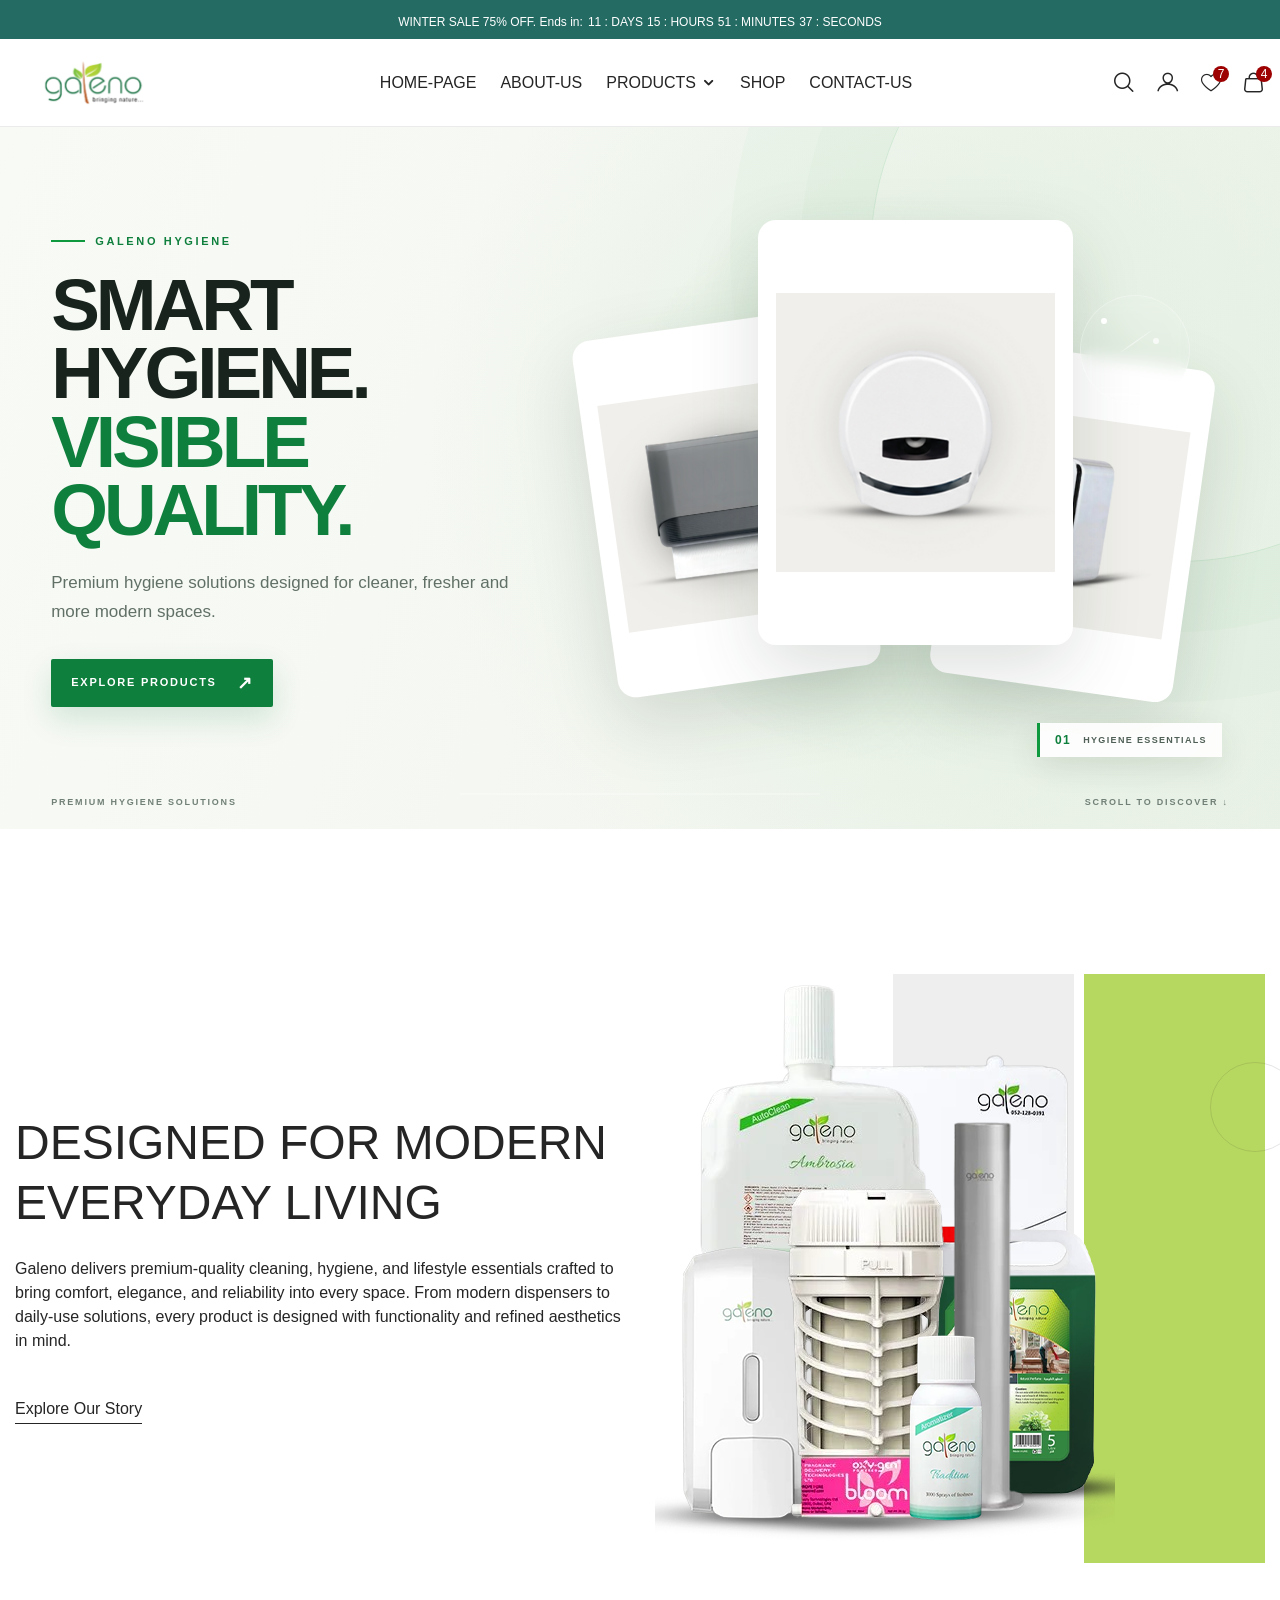
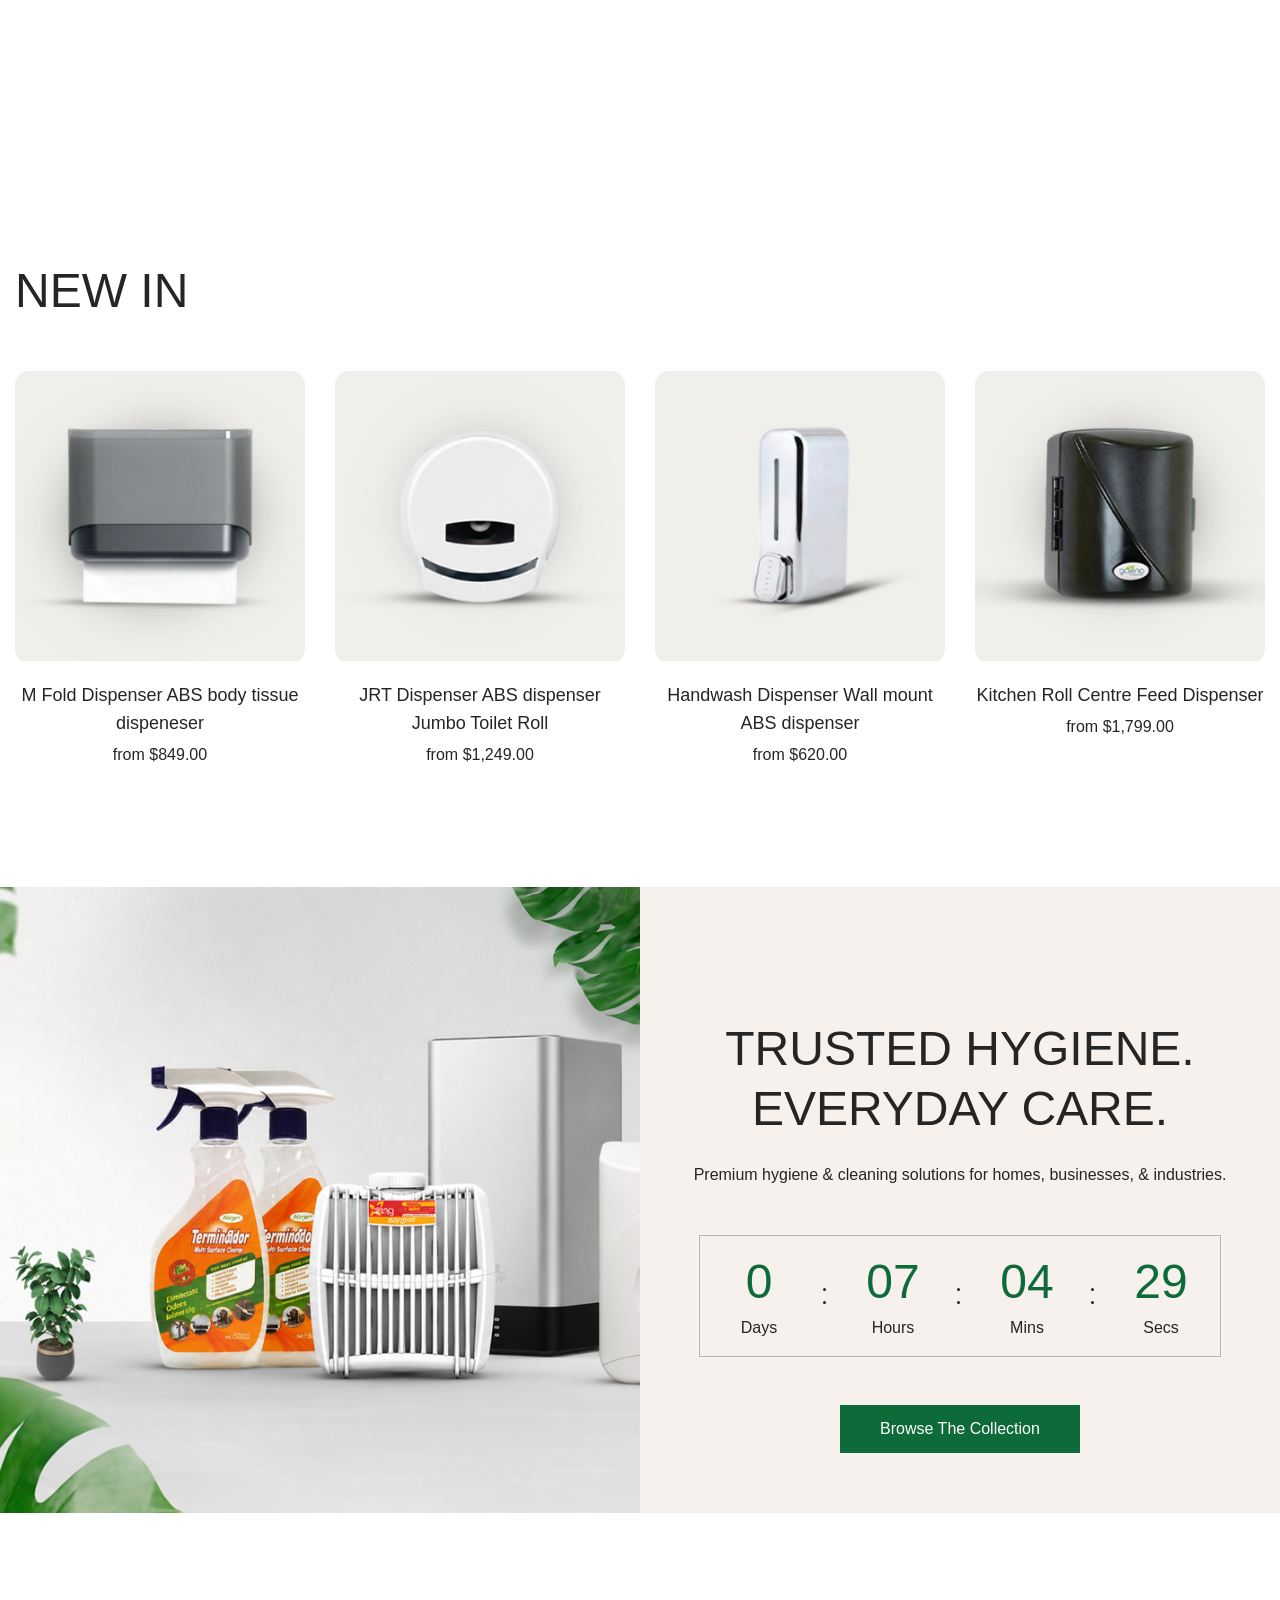
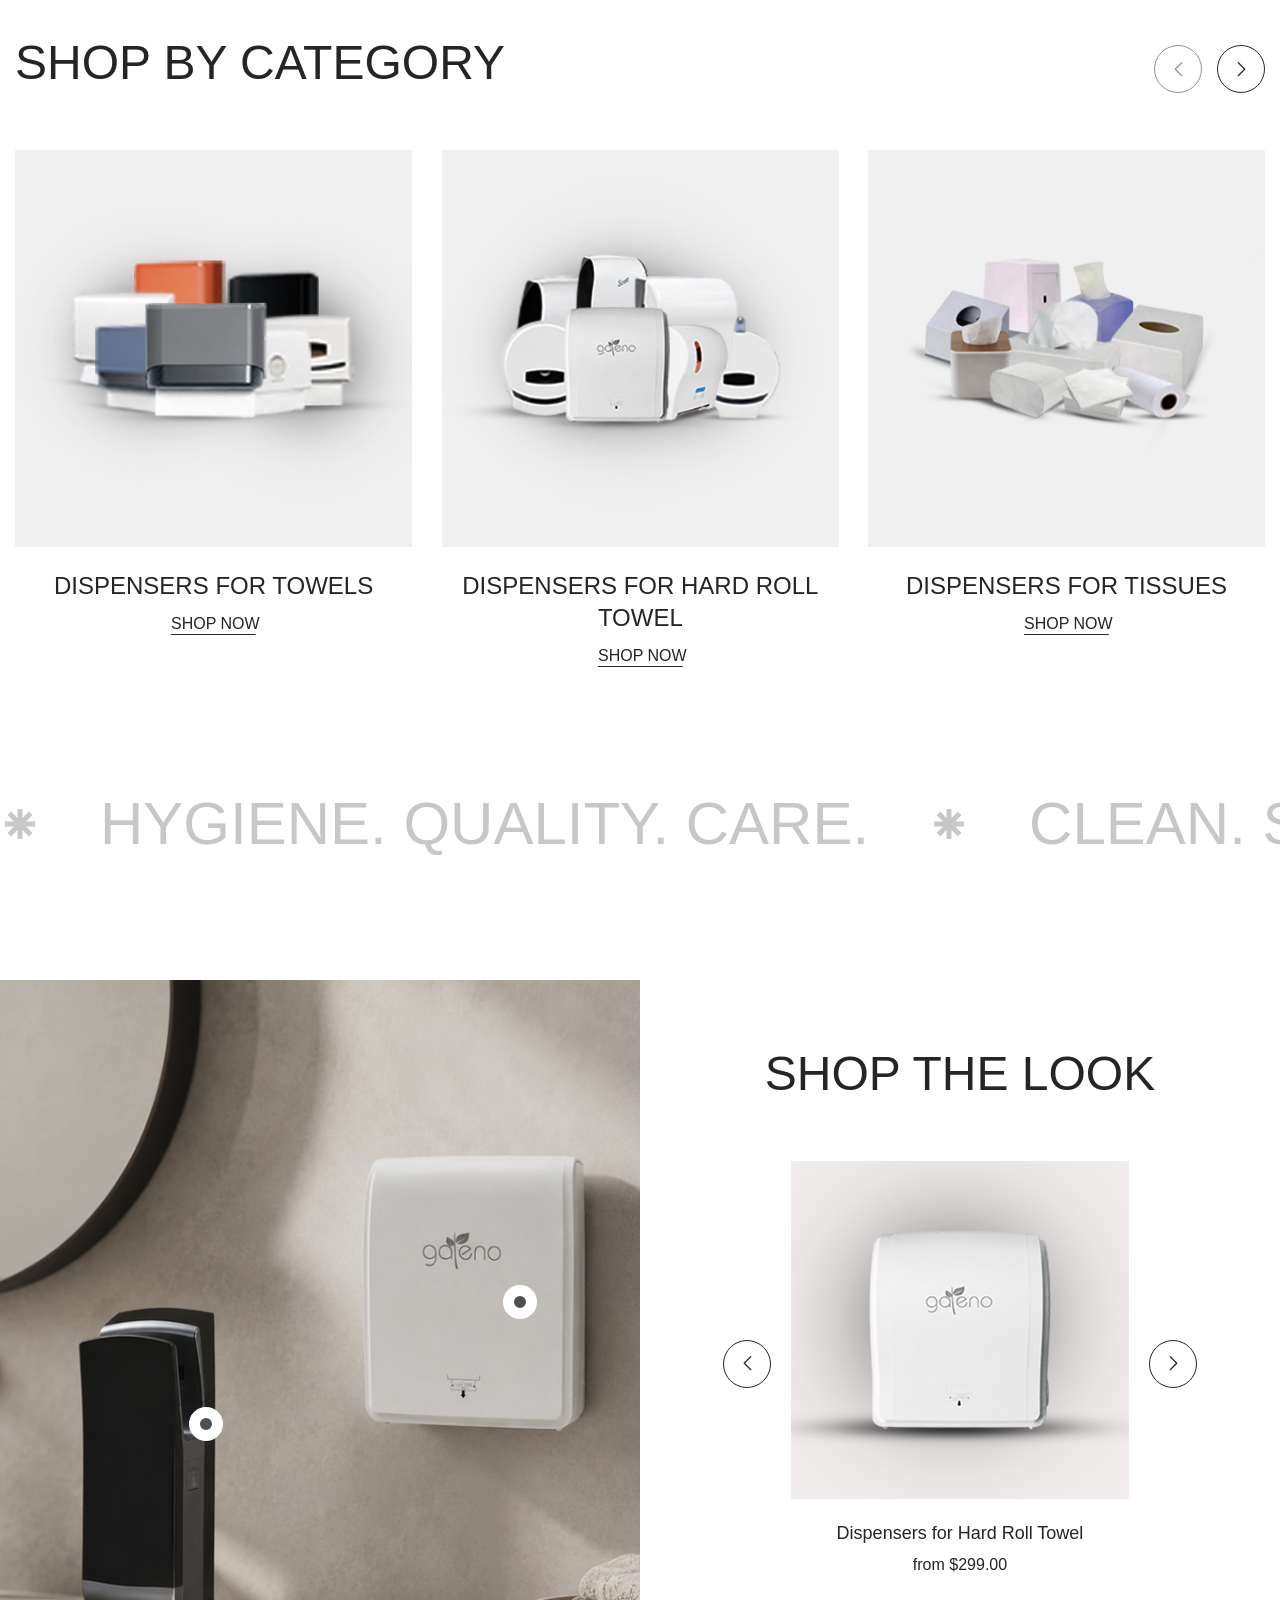
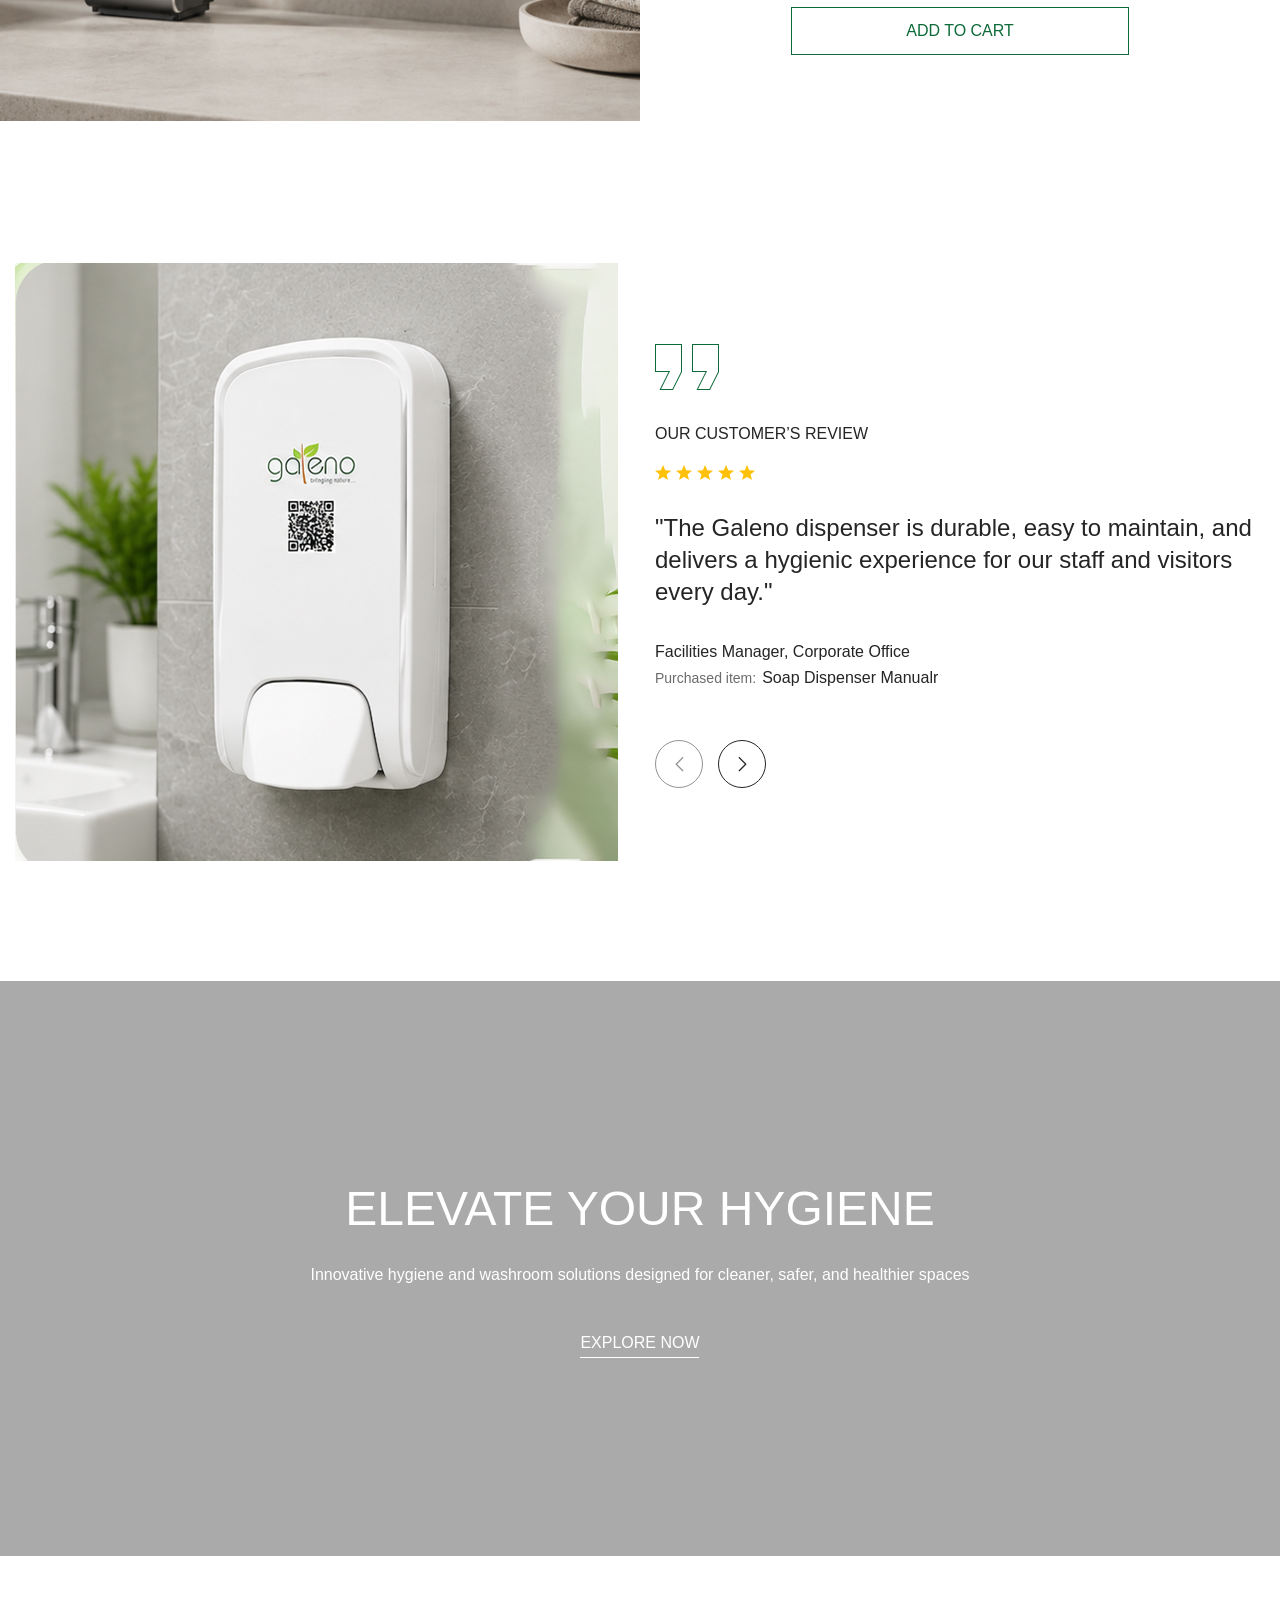
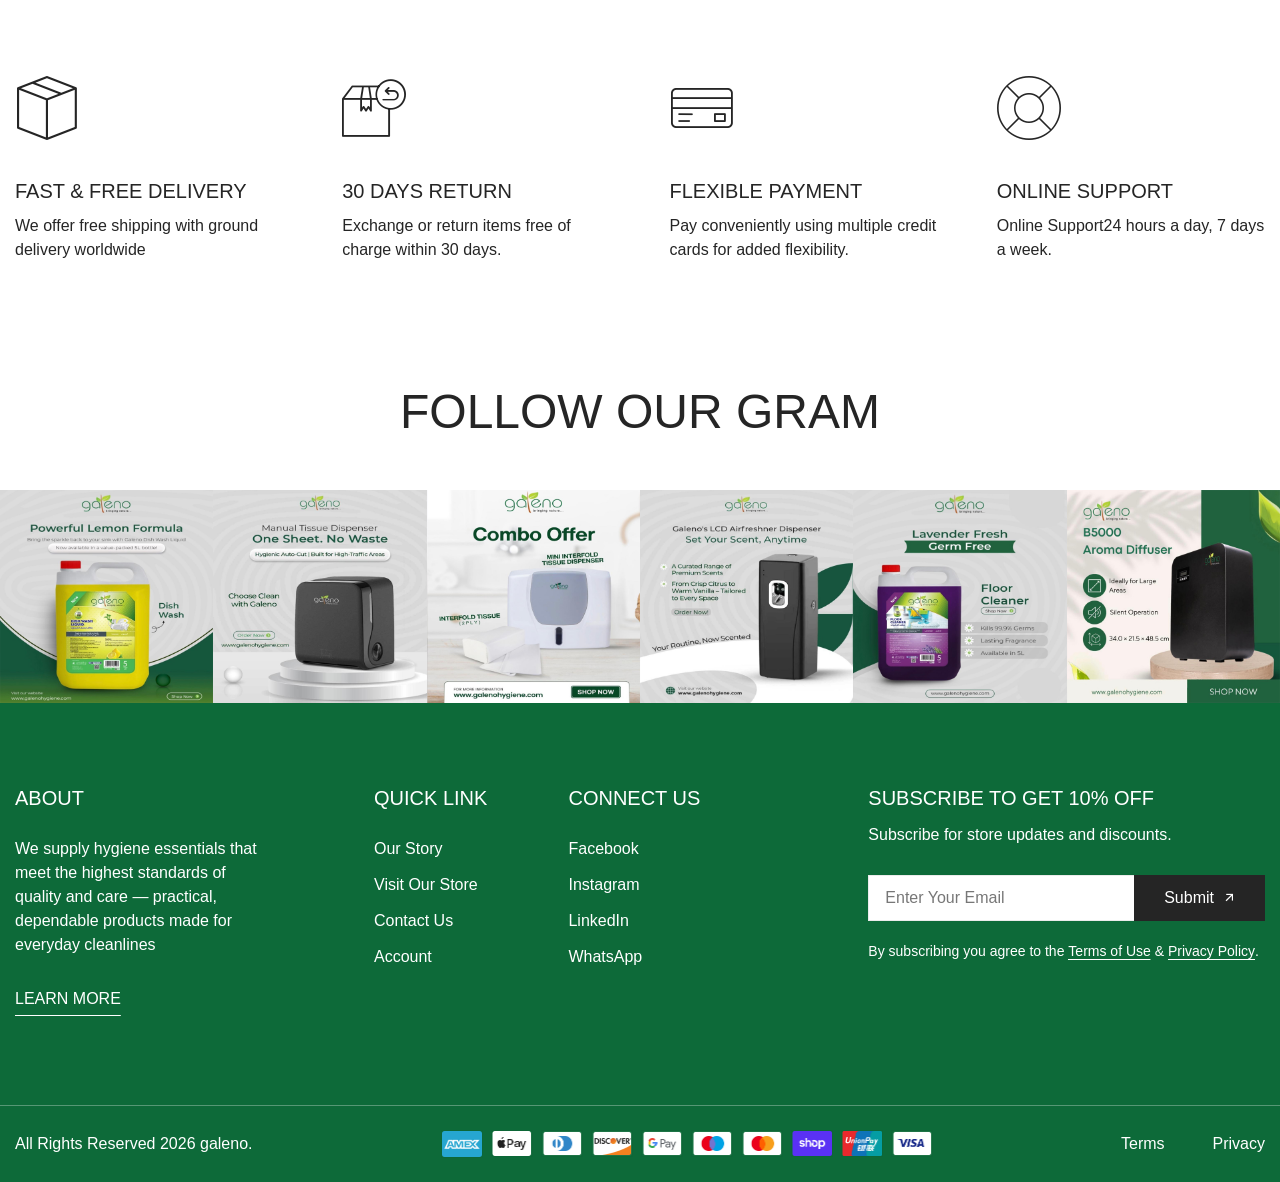
<file: index.html>
<!DOCTYPE html>

<html lang="en-US" xml:lang="en-US" xmlns="http://www.w3.org/1999/xhtml">
<head>
<!-- Basic Page Needs -->
<meta charset="utf-8"/>
<!-- <meta name="author" content="themesflat.com"> -->
<title>Galeno</title>
<meta content="#0" name="description"/>
<meta content="#0" name="keywords"/>
<meta content="width=device-width, initial-scale=1.0" name="viewport"/>
<!-- Mobile Specific Metas -->
<meta content="width=device-width, initial-scale=1, maximum-scale=1" name="viewport"/>
<!-- Theme Style -->
<link href="css/bootstrap.css" rel="stylesheet" type="text/css"/>
<link href="css/animate.min.css" rel="stylesheet" type="text/css"/>
<link href="css/swiper-bundle.min.css" rel="stylesheet" type="text/css"/>
<link href="css/styles.css" rel="stylesheet" type="text/css"/>
<link href="https://cdnjs.cloudflare.com/ajax/libs/font-awesome/6.7.2/css/all.min.css" rel="stylesheet"/>
<!-- Icon -->
<link href="icons/icomoon/style.css" rel="stylesheet" type="text/css"/>
<!-- Favicon and Touch Icons  -->
<!-- <link rel="shortcut icon" href="images/favicon.svg">
    <link rel="apple-touch-icon-precomposed" href="images/favicon.svg"> -->
<style id="galeno-modern-motion">
/* =========================
   GALENO MODERN MOTION
   ========================= */
.hero-banner-v04{
    position:relative;
    overflow:hidden;
    background:#111;
}
.hero-banner-v04:after{
    content:"";
    position:absolute;
    inset:0;
    pointer-events:none;
    background:
      radial-gradient(circle at 18% 55%, rgba(255,255,255,.13), transparent 28%),
      linear-gradient(90deg, rgba(0,0,0,.48), rgba(0,0,0,.08) 55%, rgba(0,0,0,.30));
    z-index:2;
}
.hero-banner-v04 .swiper,
.hero-banner-v04 .swiper-wrapper,
.hero-banner-v04 .swiper-slide{
    position:relative;
}
.hero-banner-v04 .thumb{
    overflow:hidden;
    height:clamp(560px, 72vh, 820px);
}
.hero-banner-v04 .thumb img{
    transform:scale(1.06);
    transition:transform 7s cubic-bezier(.2,.65,.2,1), filter 1.2s ease;
    filter:saturate(.88);
}
.hero-banner-v04 .swiper-slide-active .thumb img{
    transform:scale(1);
    filter:saturate(1);
}
.hero-banner-v04 .content{
    z-index:4;
}
.hero-banner-v04 .content-inner{
    max-width:1000px;
    margin:auto;
    position:relative;
}
.hero-banner-v04 .content-inner:before{
    content:"GALENO • HYGIENE • AIR • CARE";
    display:inline-flex;
    align-items:center;
    gap:10px;
    margin-bottom:22px;
    padding:8px 14px;
    border:1px solid rgba(255,255,255,.35);
    border-radius:999px;
    background:rgba(255,255,255,.08);
    backdrop-filter:blur(10px);
    -webkit-backdrop-filter:blur(10px);
    font-size:11px;
    letter-spacing:2.5px;
    font-weight:600;
    color:#fff;
    opacity:0;
    transform:translateY(18px);
}
.hero-banner-v04 .swiper-slide-active .content-inner:before{
    animation:galenoFadeUp .8s .1s forwards;
}
.hero-banner-v04 h1{
    text-shadow:0 8px 30px rgba(0,0,0,.28);
    letter-spacing:.02em;
}
.hero-banner-v04 .desc{
    max-width:620px;
    margin-left:auto;
    margin-right:auto;
    text-shadow:0 3px 16px rgba(0,0,0,.35);
}
.hero-banner-v04 .btn_link{
    display:inline-flex;
    align-items:center;
    gap:12px;
    padding:14px 22px;
    border:1px solid rgba(255,255,255,.55);
    border-radius:999px;
    background:rgba(255,255,255,.08);
    backdrop-filter:blur(10px);
    -webkit-backdrop-filter:blur(10px);
    transition:all .35s ease;
}
.hero-banner-v04 .btn_link:after{
    content:"→";
    font-size:18px;
    transition:transform .3s ease;
}
.hero-banner-v04 .btn_link:hover{
    background:#fff;
    color:#111 !important;
    border-color:#fff;
    transform:translateY(-3px);
    box-shadow:0 14px 35px rgba(0,0,0,.2);
}
.hero-banner-v04 .btn_link:hover:after{ transform:translateX(5px); }

.hero-banner-v04 .sw-dots{
    position:absolute;
    z-index:8;
    bottom:28px;
    left:50%;
    transform:translateX(-50%);
    margin:0 !important;
}
.hero-banner-v04 .sw-dots .swiper-pagination-bullet{
    width:7px;
    height:7px;
    opacity:.45;
    transition:all .35s ease;
}
.hero-banner-v04 .sw-dots .swiper-pagination-bullet-active{
    width:30px;
    border-radius:20px;
    opacity:1;
}

@keyframes galenoFadeUp{
    to{opacity:1;transform:translateY(0)}
}

/* Subtle product depth */
.s-product-main .card-product{
    transition:transform .45s cubic-bezier(.2,.7,.2,1), box-shadow .45s ease;
}
.s-product-main .card-product_wrapper{
    overflow:hidden;
    border-radius:14px;
}
.s-product-main .card-product .img-product{
    transition:transform .7s cubic-bezier(.2,.7,.2,1), filter .5s ease;
}
.s-product-main .card-product:hover{
    transform:translateY(-8px);
}
.s-product-main .card-product:hover .img-product{
    transform:scale(1.045);
}
.s-product-main .card-product_info{
    transition:transform .4s ease;
}
.s-product-main .card-product:hover .card-product_info{
    transform:translateY(-2px);
}

/* About section decorative motion */
.thumbs-about{position:relative;}
.thumbs-about:after{
    content:"";
    position:absolute;
    width:90px;
    height:90px;
    right:-35px;
    top:15%;
    border:1px solid currentColor;
    border-radius:50%;
    opacity:.12;
    animation:galenoFloat 5s ease-in-out infinite;
}
@keyframes galenoFloat{
    0%,100%{transform:translate(0,0) rotate(0)}
    50%{transform:translate(-10px,15px) rotate(8deg)}
}

/* Scroll reveal helper */
.galeno-reveal{
    opacity:0;
    transform:translateY(35px);
    transition:opacity .8s ease, transform .8s cubic-bezier(.2,.7,.2,1);
}
.galeno-reveal.is-visible{
    opacity:1;
    transform:none;
}

@media(max-width:767px){
    .hero-banner-v04 .thumb{height:620px;}
    .hero-banner-v04 .content-inner:before{
        font-size:9px;
        letter-spacing:1.7px;
        margin-bottom:15px;
    }
    .hero-banner-v04 h1{
        font-size:clamp(38px,11vw,58px);
        line-height:1.02;
    }
    .hero-banner-v04 .desc{
        padding:0 18px;
        margin-bottom:28px !important;
    }
    .hero-banner-v04 .sw-dots{bottom:20px;}
}
@media(prefers-reduced-motion:reduce){
    .hero-banner-v04 .thumb img,
    .s-product-main .card-product,
    .s-product-main .card-product .img-product,
    .galeno-reveal,
    .thumbs-about:after{animation:none !important;transition:none !important;}
}
</style>
<style id="galeno-premium-motion">
/* Premium cinematic hero */
.hero-banner-v04{position:relative;overflow:hidden;background:#07131b}
.hero-banner-v04:before{content:"";position:absolute;inset:0;z-index:2;pointer-events:none;background:linear-gradient(90deg,rgba(2,16,24,.72) 0%,rgba(2,16,24,.30) 46%,rgba(2,16,24,.08) 100%)}
.hero-banner-v04:after{content:"";position:absolute;width:38vw;height:38vw;right:-12vw;top:-12vw;border:1px solid rgba(255,255,255,.18);border-radius:50%;z-index:2;pointer-events:none;animation:galenoOrb 12s ease-in-out infinite}
.hero-banner-v04 .swiper-slide:after{content:"";position:absolute;inset:0;background:linear-gradient(180deg,transparent 50%,rgba(0,0,0,.45));z-index:1;pointer-events:none}
.hero-banner-v04 .content-inner{position:relative;z-index:5;max-width:820px}
.hero-banner-v04 .content-inner h1{font-size:clamp(42px,6vw,88px);line-height:.98;letter-spacing:-.045em;max-width:780px;transform:translateY(24px);opacity:0;transition:transform 1s cubic-bezier(.2,.8,.2,1),opacity .9s ease;transition-delay:.25s}
.hero-banner-v04 .content-inner p{max-width:620px;font-size:clamp(16px,1.5vw,21px);opacity:0;transform:translateY(18px);transition:all .8s ease;transition-delay:.55s}
.hero-banner-v04 .swiper-slide-active .content-inner h1,.hero-banner-v04 .swiper-slide-active .content-inner p{opacity:1;transform:none}
.hero-banner-v04 .swiper-slide-active .btn_link{opacity:1;transform:translateY(0);transition-delay:.75s}
.hero-banner-v04 .btn_link{opacity:0;transform:translateY(18px);transition:opacity .7s ease,transform .7s ease,background .3s ease,color .3s ease,box-shadow .3s ease}
.hero-banner-v04 .thumb{overflow:hidden}
.hero-banner-v04 .thumb img{transition:transform 7s cubic-bezier(.12,.65,.2,1),filter 1.2s ease;filter:saturate(.92) contrast(1.04)}
.hero-banner-v04 .swiper-slide-active .thumb img{transform:scale(1.08);filter:saturate(1.08) contrast(1.06)}
.galeno-hero-progress{position:absolute;z-index:7;left:clamp(20px,5vw,80px);bottom:38px;width:min(280px,32vw);height:2px;background:rgba(255,255,255,.25);overflow:hidden}
.galeno-hero-progress span{display:block;width:0;height:100%;background:#fff;box-shadow:0 0 14px rgba(255,255,255,.7)}
.galeno-hero-count{position:absolute;z-index:7;right:clamp(20px,5vw,80px);bottom:28px;color:#fff;font-size:13px;letter-spacing:.18em;opacity:.8}
.galeno-floating{position:absolute;z-index:6;right:8%;top:26%;width:90px;height:90px;border:1px solid rgba(255,255,255,.35);border-radius:50%;backdrop-filter:blur(8px);background:rgba(255,255,255,.06);animation:galenoFloat 5s ease-in-out infinite;pointer-events:none}
.galeno-floating:before,.galeno-floating:after{content:"";position:absolute;border-radius:50%;background:#fff}
.galeno-floating:before{width:6px;height:6px;left:20px;top:22px;box-shadow:42px 18px 0 rgba(255,255,255,.7),24px 49px 0 rgba(255,255,255,.45)}
.galeno-floating:after{width:28px;height:1px;left:31px;top:45px;transform:rotate(-35deg);opacity:.5}
/* Scroll reveals */
.galeno-premium-reveal{opacity:0;transform:translateY(55px);transition:opacity .9s ease,transform 1s cubic-bezier(.2,.75,.2,1)}
.galeno-premium-reveal.is-visible{opacity:1;transform:none}
.galeno-premium-reveal:nth-child(2){transition-delay:.08s}.galeno-premium-reveal:nth-child(3){transition-delay:.16s}.galeno-premium-reveal:nth-child(4){transition-delay:.24s}
/* Product hover */
.s-product-main .card-product{transition:transform .5s cubic-bezier(.2,.75,.2,1),box-shadow .5s ease;transform-style:preserve-3d}
.s-product-main .card-product:hover{transform:translateY(-12px) rotateX(1deg) rotateY(-1deg);box-shadow:0 24px 55px rgba(0,0,0,.14)}
.s-product-main .card-product .img-product{overflow:hidden}
.s-product-main .card-product .img-product img{transition:transform .8s cubic-bezier(.2,.75,.2,1)}
.s-product-main .card-product:hover .img-product img{transform:scale(1.075)}
@keyframes galenoOrb{0%,100%{transform:scale(1) translate(0,0)}50%{transform:scale(1.08) translate(-18px,15px)}}
@keyframes galenoFloat{0%,100%{transform:translate3d(0,0,0) rotate(0)}50%{transform:translate3d(0,-18px,0) rotate(8deg)}}
@media(max-width:767px){.galeno-hero-progress{bottom:25px;width:150px}.galeno-hero-count{bottom:20px}.galeno-floating{width:58px;height:58px;right:7%;top:18%;opacity:.65}.hero-banner-v04:after{width:70vw;height:70vw}.hero-banner-v04:before{background:linear-gradient(90deg,rgba(2,16,24,.72),rgba(2,16,24,.18))}}
@media(prefers-reduced-motion:reduce){.galeno-floating,.hero-banner-v04:after{animation:none}.hero-banner-v04 .thumb img{transition:none}.galeno-premium-reveal{transition:none}}
</style>
<style id="galeno-ultra-premium">
/* ================================
   GALENO ULTRA PREMIUM HERO
   ================================ */
.hero-banner-v04{
    --hero-h:min(858px, calc(100vw * .446875));
    position:relative!important;
    width:100%;
    height:var(--hero-h);
    min-height:560px;
    max-height:858px;
    overflow:hidden!important;
    isolation:isolate;
    background:#071219;
}
.hero-banner-v04 .swiper,
.hero-banner-v04 .swiper-wrapper,
.hero-banner-v04 .swiper-slide{
    width:100%;
    height:100%!important;
}
.hero-banner-v04 .swiper-slide{
    overflow:hidden;
    background:#071219;
}
.hero-banner-v04 .thumb{
    position:absolute!important;
    inset:0!important;
    width:100%!important;
    height:100%!important;
    overflow:hidden!important;
}
.hero-banner-v04 .thumb:before{
    content:"";
    position:absolute;
    inset:0;
    z-index:1;
    background:linear-gradient(90deg,rgba(3,15,21,.72) 0%,rgba(3,15,21,.34) 42%,rgba(3,15,21,.08) 72%,rgba(3,15,21,.24) 100%);
}
.hero-banner-v04 .thumb:after{
    content:"";
    position:absolute;
    inset:0;
    z-index:2;
    background:linear-gradient(180deg,rgba(0,0,0,.04) 0%,transparent 48%,rgba(0,0,0,.52) 100%);
    pointer-events:none;
}
.hero-banner-v04 .thumb img.img-cover{
    position:absolute!important;
    inset:0!important;
    width:100%!important;
    height:100%!important;
    max-width:none!important;
    object-fit:cover!important;
    object-position:center center!important;
    display:block!important;
    transform:scale(1.06)!important;
    transform-origin:center center;
    filter:saturate(.94) contrast(1.06) brightness(.92);
    transition:transform 8s cubic-bezier(.12,.7,.18,1),filter 1.4s ease;
    will-change:transform;
}
.hero-banner-v04 .swiper-slide-active .thumb img.img-cover{
    transform:scale(1.015)!important;
    filter:saturate(1.08) contrast(1.07) brightness(1)!important;
}
.hero-banner-v04 .content{
    position:absolute!important;
    inset:0!important;
    z-index:10!important;
    display:flex!important;
    align-items:center!important;
    justify-content:center!important;
    pointer-events:none;
}
.hero-banner-v04 .content .tf-container{width:100%;}
.hero-banner-v04 .content-inner{
    position:relative;
    z-index:11;
    max-width:920px!important;
    padding:40px 24px 70px;
    pointer-events:auto;
}
.hero-banner-v04 .content-inner:after{
    content:"";
    position:absolute;
    left:50%;
    top:50%;
    width:520px;
    height:520px;
    transform:translate(-50%,-50%);
    border:1px solid rgba(255,255,255,.08);
    border-radius:50%;
    box-shadow:0 0 80px rgba(255,255,255,.04),inset 0 0 80px rgba(255,255,255,.025);
    z-index:-1;
    animation:galenoRing 10s ease-in-out infinite;
    pointer-events:none;
}
.hero-banner-v04 .content-inner:before{
    content:"GALENO  /  HYGIENE  /  AIR  /  CARE"!important;
    margin-bottom:28px!important;
    padding:9px 16px!important;
    border:1px solid rgba(255,255,255,.28)!important;
    background:rgba(255,255,255,.07)!important;
    box-shadow:0 10px 40px rgba(0,0,0,.12);
}
.hero-banner-v04 h1{
    position:relative;
    z-index:2;
    margin-bottom:24px!important;
    font-size:clamp(46px,6.5vw,104px)!important;
    line-height:.91!important;
    letter-spacing:-.045em!important;
    font-weight:600!important;
    text-shadow:0 12px 45px rgba(0,0,0,.42);
}
.hero-banner-v04 .desc{
    position:relative;
    z-index:2;
    max-width:650px!important;
    margin:0 auto 34px!important;
    font-size:clamp(16px,1.35vw,20px)!important;
    line-height:1.65!important;
    text-shadow:0 4px 22px rgba(0,0,0,.45);
}
.hero-banner-v04 .btn_link{
    position:relative;
    z-index:3;
    overflow:hidden;
    padding:15px 24px!important;
    min-width:210px;
    justify-content:center;
    border:1px solid rgba(255,255,255,.48)!important;
    background:rgba(255,255,255,.09)!important;
    box-shadow:0 12px 40px rgba(0,0,0,.16),inset 0 1px rgba(255,255,255,.18);
    backdrop-filter:blur(14px);
    -webkit-backdrop-filter:blur(14px);
}
.hero-banner-v04 .btn_link:before{
    content:"";
    position:absolute;
    inset:0;
    transform:translateX(-110%);
    background:linear-gradient(105deg,transparent 25%,rgba(255,255,255,.35) 50%,transparent 75%);
    transition:transform .8s ease;
}
.hero-banner-v04 .btn_link:hover:before{transform:translateX(110%);}
.hero-banner-v04 .btn_link:hover{
    transform:translateY(-4px)!important;
    background:#fff!important;
    color:#08141a!important;
    box-shadow:0 20px 55px rgba(0,0,0,.28)!important;
}
/* cinematic grid / scan lines */
.hero-banner-v04 .swiper-slide:before{
    content:"";
    position:absolute;
    inset:0;
    z-index:4;
    pointer-events:none;
    opacity:.22;
    background-image:linear-gradient(rgba(255,255,255,.035) 1px,transparent 1px),linear-gradient(90deg,rgba(255,255,255,.035) 1px,transparent 1px);
    background-size:80px 80px;
    mask-image:linear-gradient(90deg,black,transparent 70%);
}
.hero-banner-v04 .galeno-hero-progress{
    left:50%;
    transform:translateX(-50%);
    bottom:34px;
    width:min(360px,38vw);
    height:2px;
    background:rgba(255,255,255,.22);
    z-index:20;
}
.hero-banner-v04 .galeno-hero-progress span{
    background:linear-gradient(90deg,#fff,rgba(255,255,255,.5));
    box-shadow:0 0 16px rgba(255,255,255,.8);
}
.hero-banner-v04 .galeno-hero-count{
    right:clamp(24px,5vw,80px);
    bottom:26px;
    z-index:20;
    font-size:12px;
    letter-spacing:.28em;
}
/* animated decorative orbital marks */
.hero-banner-v04 .galeno-floating{
    width:110px;height:110px;
    right:7%;top:24%;
    z-index:15;
    border-color:rgba(255,255,255,.3);
    box-shadow:0 0 60px rgba(255,255,255,.08),inset 0 0 30px rgba(255,255,255,.04);
}
.hero-banner-v04 .galeno-floating:before{
    box-shadow:52px 20px 0 rgba(255,255,255,.7),30px 62px 0 rgba(255,255,255,.45),65px 70px 0 rgba(255,255,255,.3);
}
.hero-banner-v04 .galeno-floating:after{width:38px;left:36px;}
@keyframes galenoRing{0%,100%{transform:translate(-50%,-50%) scale(.96);opacity:.65}50%{transform:translate(-50%,-50%) scale(1.04);opacity:1}}
@media(max-width:991px){
    .hero-banner-v04{--hero-h:clamp(560px,72vh,720px);min-height:560px;}
    .hero-banner-v04 .content-inner{padding-bottom:55px;}
    .hero-banner-v04 .content-inner:after{width:400px;height:400px;}
}
@media(max-width:767px){
    .hero-banner-v04{height:clamp(560px,78vh,700px);min-height:560px;}
    .hero-banner-v04 .thumb img.img-cover{object-position:center center!important;}
    .hero-banner-v04 .thumb:before{background:linear-gradient(90deg,rgba(3,15,21,.7),rgba(3,15,21,.28));}
    .hero-banner-v04 h1{font-size:clamp(40px,12vw,64px)!important;line-height:.94!important;}
    .hero-banner-v04 .content-inner:after{width:300px;height:300px;}
    .hero-banner-v04 .galeno-floating{width:64px;height:64px;right:7%;top:17%;opacity:.55;}
    .hero-banner-v04 .galeno-hero-progress{width:150px;bottom:24px;}
    .hero-banner-v04 .galeno-hero-count{bottom:19px;right:18px;}
}
@media(prefers-reduced-motion:reduce){
    .hero-banner-v04 .thumb img.img-cover,.hero-banner-v04 .content-inner:after,.hero-banner-v04 .galeno-floating{animation:none!important;transition:none!important;}
}
</style>
<style id="galeno-product-focused-hero">
/* GALENO — PRODUCT FOCUSED BRIGHT HERO */
.hero-banner-v04{
  position:relative!important;
  overflow:hidden!important;
  background:#f7f9f7!important;
  min-height:clamp(560px,78vh,780px)!important;
}
.hero-banner-v04:before,
.hero-banner-v04:after,
.hero-banner-v04 .swiper-slide:after{display:none!important}

.hero-banner-v04 .swiper,
.hero-banner-v04 .swiper-wrapper{height:100%!important}

.hero-banner-v04 .swiper-slide{
  min-height:clamp(560px,78vh,780px)!important;
  display:grid!important;
  grid-template-columns:minmax(360px,42%) minmax(0,58%)!important;
  background:#f7f9f7!important;
}

.hero-banner-v04 .thumb{
  grid-column:2!important;
  grid-row:1!important;
  height:100%!important;
  min-height:clamp(560px,78vh,780px)!important;
  overflow:hidden!important;
  background:#edf3f0!important;
  position:relative!important;
  z-index:1!important;
}
.hero-banner-v04 .thumb:before{
  content:""!important;
  position:absolute!important;
  inset:0!important;
  z-index:2!important;
  pointer-events:none!important;
  background:linear-gradient(90deg,#f7f9f7 0%,rgba(247,249,247,.42) 8%,transparent 28%)!important;
}
.hero-banner-v04 .thumb img{
  width:100%!important;
  height:100%!important;
  object-fit:cover!important;
  object-position:center!important;
  transform:scale(1)!important;
  filter:none!important;
  transition:transform 8s cubic-bezier(.2,.65,.2,1)!important;
}
.hero-banner-v04 .swiper-slide-active .thumb img{
  transform:scale(1.035)!important;
  filter:none!important;
}

.hero-banner-v04 .content{
  grid-column:1!important;
  grid-row:1!important;
  display:flex!important;
  align-items:center!important;
  position:relative!important;
  z-index:5!important;
  background:#f7f9f7!important;
  padding:70px clamp(28px,5vw,82px)!important;
}
.hero-banner-v04 .tf-container{
  width:100%!important;
  max-width:none!important;
  padding:0!important;
}
.hero-banner-v04 .content-inner{
  max-width:520px!important;
  margin:0!important;
  text-align:left!important;
}
.hero-banner-v04 .content-inner:before{
  content:"GALENO  /  HYGIENE & CARE"!important;
  display:inline-flex!important;
  margin:0 0 22px!important;
  padding:8px 13px!important;
  border:1px solid #c9ddd8!important;
  border-radius:30px!important;
  background:#fff!important;
  color:#176b7b!important;
  font-size:10px!important;
  line-height:1!important;
  letter-spacing:2px!important;
  font-weight:700!important;
  opacity:1!important;
  transform:none!important;
  box-shadow:0 8px 24px rgba(30,76,76,.06)!important;
}
.hero-banner-v04 h1,
.hero-banner-v04 .content-inner h1{
  color:#163e46!important;
  text-shadow:none!important;
  font-size:clamp(40px,5vw,72px)!important;
  line-height:.98!important;
  letter-spacing:-.045em!important;
  margin-bottom:22px!important;
  max-width:510px!important;
}
.hero-banner-v04 .desc,
.hero-banner-v04 .content-inner p{
  color:#637579!important;
  text-shadow:none!important;
  font-size:clamp(15px,1.25vw,18px)!important;
  line-height:1.7!important;
  max-width:440px!important;
  margin:0 0 32px!important;
}
.hero-banner-v04 .btn_link{
  opacity:1!important;
  transform:none!important;
  display:inline-flex!important;
  align-items:center!important;
  gap:13px!important;
  padding:14px 20px!important;
  border:1px solid #176b7b!important;
  border-radius:4px!important;
  background:#176b7b!important;
  color:#fff!important;
  box-shadow:0 12px 28px rgba(23,107,123,.16)!important;
  text-shadow:none!important;
  transition:transform .3s ease,box-shadow .3s ease,background .3s ease!important;
}
.hero-banner-v04 .btn_link:after{
  content:"→"!important;
  font-size:18px!important;
}
.hero-banner-v04 .btn_link:hover{
  background:#125968!important;
  color:#fff!important;
  transform:translateY(-3px)!important;
  box-shadow:0 18px 34px rgba(23,107,123,.22)!important;
}
.hero-banner-v04 .sw-dots{
  left:clamp(28px,5vw,82px)!important;
  right:auto!important;
  bottom:28px!important;
  transform:none!important;
  z-index:10!important;
  text-align:left!important;
}
.hero-banner-v04 .sw-dots .swiper-pagination-bullet{
  background:#176b7b!important;
  opacity:.22!important;
}
.hero-banner-v04 .sw-dots .swiper-pagination-bullet-active{
  width:28px!important;
  opacity:1!important;
}

/* Small product label on the image */
.hero-banner-v04 .thumb:after{
  content:"GALENO COLLECTION"!important;
  position:absolute!important;
  right:28px!important;
  bottom:26px!important;
  z-index:4!important;
  padding:8px 12px!important;
  border:1px solid rgba(255,255,255,.7)!important;
  background:rgba(255,255,255,.82)!important;
  color:#163e46!important;
  font-size:9px!important;
  font-weight:700!important;
  letter-spacing:1.8px!important;
  backdrop-filter:blur(8px)!important;
}

@media(max-width:991px){
  .hero-banner-v04 .swiper-slide{
    grid-template-columns:1fr!important;
    grid-template-rows:52% 48%!important;
    min-height:720px!important;
  }
  .hero-banner-v04 .thumb{
    grid-column:1!important;
    grid-row:1!important;
    min-height:375px!important;
  }
  .hero-banner-v04 .thumb:before{
    background:linear-gradient(180deg,transparent 70%,#f7f9f7 100%)!important;
  }
  .hero-banner-v04 .content{
    grid-column:1!important;
    grid-row:2!important;
    padding:28px 28px 58px!important;
    align-items:flex-start!important;
  }
  .hero-banner-v04 .content-inner{max-width:650px!important}
  .hero-banner-v04 h1{font-size:clamp(38px,7vw,58px)!important}
  .hero-banner-v04 .sw-dots{
    left:28px!important;
    bottom:22px!important;
  }
}
@media(max-width:575px){
  .hero-banner-v04 .swiper-slide{
    grid-template-rows:45% 55%!important;
    min-height:700px!important;
  }
  .hero-banner-v04 .thumb{min-height:315px!important}
  .hero-banner-v04 .content{padding:24px 20px 58px!important}
  .hero-banner-v04 .content-inner:before{margin-bottom:14px!important;font-size:9px!important}
  .hero-banner-v04 h1{font-size:39px!important;margin-bottom:16px!important}
  .hero-banner-v04 .desc{font-size:14px!important;line-height:1.55!important;margin-bottom:22px!important}
  .hero-banner-v04 .btn_link{padding:12px 16px!important;font-size:12px!important}
  .hero-banner-v04 .thumb:after{right:16px!important;bottom:16px!important;font-size:8px!important}
}
</style>
<style id="galeno-final-product-hero">
/* GALENO FINAL PRODUCT-FIRST HERO — bright, green, no blue */
.galeno-product-hero{position:relative!important;min-height:clamp(650px,78vh,820px)!important;overflow:hidden!important;background:#f5f8f2!important;color:#17231c!important;isolation:isolate}
.galeno-hero-bg{position:absolute;inset:0;background:radial-gradient(circle at 76% 45%,#e2efe1 0,rgba(226,239,225,.55) 24%,rgba(245,248,242,0) 52%),linear-gradient(110deg,#f8faf6 0%,#f4f7f1 58%,#e9f1e6 100%);z-index:-2}
.galeno-hero-bg:after{content:"";position:absolute;width:48vw;height:48vw;right:-16vw;top:-14vw;border:1px solid rgba(15,153,62,.12);border-radius:50%;box-shadow:0 0 0 70px rgba(15,153,62,.025),0 0 0 140px rgba(15,153,62,.018)}
.galeno-hero-wrap{width:min(1380px,92%);min-height:clamp(650px,78vh,820px);margin:auto;display:grid;grid-template-columns:42% 58%;align-items:center;position:relative;z-index:2}
.galeno-hero-copy{padding:30px 0 50px;position:relative;z-index:5}
.galeno-eyebrow{display:inline-flex;align-items:center;gap:10px;font-size:11px;letter-spacing:.24em;font-weight:700;color:#0f7f3d;margin-bottom:24px}
.galeno-eyebrow:before{content:"";width:34px;height:2px;background:#0f993e}
.galeno-hero-copy h1{margin:0 0 24px!important;font-size:clamp(48px,5.7vw,88px)!important;line-height:.94!important;letter-spacing:-.055em!important;font-weight:700!important;color:#17231c!important;text-shadow:none!important}
.galeno-hero-copy h1 em{font-style:normal;color:#0f7f3d}
.galeno-hero-copy p{max-width:500px;margin:0 0 32px!important;font-size:17px!important;line-height:1.7!important;color:#617066!important}
.galeno-hero-btn{display:inline-flex;align-items:center;gap:20px;padding:15px 20px;border-radius:2px;background:#0f7f3d;color:#fff!important;font-size:11px;font-weight:700;letter-spacing:.16em;transition:.3s ease;box-shadow:0 12px 30px rgba(15,127,61,.16)}
.galeno-hero-btn span{font-size:18px;line-height:1}.galeno-hero-btn:hover{background:#08642f;color:#fff!important;transform:translateY(-3px);box-shadow:0 18px 38px rgba(15,127,61,.22)}
.galeno-product-stage{height:620px;position:relative;display:flex;align-items:center;justify-content:center}
.galeno-product-glow{position:absolute;width:560px;height:560px;border-radius:50%;background:radial-gradient(circle,rgba(255,255,255,.95) 0%,rgba(223,238,222,.85) 46%,rgba(223,238,222,0) 72%);filter:blur(2px)}
.galeno-product-card{position:absolute;background:#fff;border-radius:18px;padding:18px;box-shadow:0 25px 70px rgba(33,55,38,.15);overflow:hidden;transition:transform .5s ease,box-shadow .5s ease;animation:galenoProductFloat 5s ease-in-out infinite}
.galeno-product-card img{display:block;width:100%;height:100%;object-fit:contain;background:#fff}
.card-one{width:265px;height:360px;left:7%;top:25%;transform:rotate(-8deg);z-index:2;animation-delay:-1.4s}
.card-two{width:315px;height:425px;left:31%;top:10%;z-index:4;transform:translateY(-10px);animation-delay:-.2s}
.card-three{width:245px;height:335px;right:5%;top:30%;transform:rotate(8deg);z-index:3;animation-delay:-2.5s}
.galeno-product-card:hover{z-index:10;transform:translateY(-14px) rotate(0)!important;box-shadow:0 35px 85px rgba(33,55,38,.22)}
.galeno-product-label{position:absolute;right:1%;bottom:5%;z-index:8;display:flex;align-items:center;gap:12px;padding:11px 15px;background:rgba(255,255,255,.9);border-left:3px solid #0f993e;box-shadow:0 10px 30px rgba(25,55,32,.1);font-size:9px;letter-spacing:.15em;color:#506057}.galeno-product-label span{font-size:12px;color:#0f7f3d;font-weight:700}.galeno-product-label b{font-weight:700}
.galeno-hero-bottom{position:absolute;left:4%;right:4%;bottom:22px;z-index:7;display:flex;justify-content:space-between;font-size:9px;letter-spacing:.2em;color:#718077;font-weight:700}
@keyframes galenoProductFloat{0%,100%{margin-top:0}50%{margin-top:-10px}}
@media(max-width:991px){.galeno-hero-wrap{grid-template-columns:1fr;min-height:760px;padding-top:30px}.galeno-product-stage{height:430px;order:-1}.galeno-hero-copy{text-align:center;padding:0 0 75px}.galeno-eyebrow{justify-content:center}.galeno-hero-copy p{margin-left:auto!important;margin-right:auto!important}.galeno-product-card.card-one{width:190px;height:260px;left:8%;top:23%}.galeno-product-card.card-two{width:230px;height:315px;left:32%;top:8%}.galeno-product-card.card-three{width:175px;height:245px;right:7%;top:27%}.galeno-product-glow{width:390px;height:390px}}
@media(max-width:575px){.galeno-product-hero{min-height:760px!important}.galeno-hero-wrap{min-height:760px;display:flex;flex-direction:column}.galeno-product-stage{width:100%;height:380px;flex:none}.galeno-product-card.card-one{width:130px;height:180px;left:2%;top:28%;padding:10px}.galeno-product-card.card-two{width:170px;height:235px;left:26%;top:10%;padding:10px}.galeno-product-card.card-three{width:125px;height:175px;right:1%;top:31%;padding:10px}.galeno-product-glow{width:300px;height:300px}.galeno-hero-copy{padding:0 12px 70px}.galeno-hero-copy h1{font-size:42px!important}.galeno-hero-copy p{font-size:14px!important}.galeno-hero-bottom{font-size:7px;bottom:16px}.galeno-product-label{right:2%;bottom:1%;font-size:7px;padding:8px}.galeno-product-label span{font-size:9px}}
</style></head>
<body>
<!-- wrapper -->
<div id="wrapper">
<!-- Scroll Top -->
<button id="goTop">
<span class="border-progress"></span>
<span class="icon icon-caret-up"></span>
</button>
<!-- preload -->
<div class="preload preload-container" id="preload">
<div class="preload-logo">
<div class="spinner"></div>
</div>
</div>
<!-- /preload -->
<!-- .top-bar -->
<div class="top-bar style-default top-bar-color-1 d-flex align-items-center justify-content-center fw-3">
<div>WINTER SALE 75% OFF. Ends in:
                <div class="tf-countdown style-default">
<div class="js-countdown" data-labels=" : DAYS, : HOURS, : MINUTES, : SECONDS" data-timer="1007500">
</div>
</div>
</div>
</div>
<!-- End top-bar -->
<header class="header has-currencies header-sticky">
<div class="tf-container w-1750">
<div class="header-inner">
<a class="site-logo" href="index.html">
<img alt="logo" class="logo_header" height="32" src="images/logo/logo.png" width="165"/>
</a>
<nav class="main-menu position-relative">
<ul class="navigation box-nav-menu">
<li class="text-menu menu-item position-relative"><a class="splitting item-link link-no-action" href="#0">
                                   Home-Page
                                </a>
</li>
<li class="text-menu menu-item position-relative"><a class="splitting item-link link-no-action" href="about-us.html">
                                  About-us
                                </a>
</li>
<li class="has-child text-menu menu-item"><a class="link-no-action toggle splitting item-link" href="#">
                                    Products
                                </a>
<div class="submenu sub-menu mega-menu mega-page">
<div class="wrap-nav-link">
<div class="col-nav-link">
<div class="d-grid gap_10">
<a class="link text-body-default text_heading-color sub-menu_link" href="towelsdispenser.html">Dispensers for M Fold &amp; V Fold Towels</a>
<a class="link text-body-default text_heading-color sub-menu_link" href="HardRollTowels.html">Dispensers for Hard Roll Towel Auto Cut</a>
<a class="link text-body-default text_heading-color sub-menu_link" href="FacialPop-UpTissue.html">Dispensers for Facial &amp; Pop-Up Tissue</a>
<a class="link text-body-default text_heading-color sub-menu_link" href="Kitchen-Roll.html">Dispensers for Kitchen Roll</a>
<a class="link text-body-default text_heading-color sub-menu_link" href="Hand-Wash.html">Dispensers for Hand Wash Automatic &amp; Manual</a>
<a class="link text-body-default text_heading-color sub-menu_link" href="Hand Dryers.html">Automatic Hand Dryers</a>
<a class="link text-body-default text_heading-color sub-menu_link" href="Air-Freshners.html">Air Freshner Dispensers &amp; Diffuser</a>
<a class="link text-body-default text_heading-color sub-menu_link" href="Materials-Liquids.html">Cleaning Materials &amp; Liquids</a>
</div>
</div>
</div>
</div>
</li>
<li class="text-menu menu-item position-relative"><a class="toggle splitting item-link link-no-action" href="#">
                                     Shop
                             </a>
</li>
<li class="text-menu menu-item position-relative"><a class="toggle splitting item-link link-no-action" href="contact.html">
                                   Contact-us
                             </a>
</li>
</ul>
</nav>
<div class="header-right d-flex align-items-center">
<div class="wrap-currencies d-flex gap_14 align-items-center xxl-hide">
<div class="tf-languages">
<select class="tf-dropdown-select style-default type-languages">
<option>English</option>
<option>العربية</option>
<option>简体中文</option>
</select>
</div>
</div>
<ul class="nav-icon-list">
<li class="d-none d-md-flex">
<a class="nav-icon-item link" data-bs-toggle="modal" href="#0">
<i class="icon icon-magnifying-glass"></i>
</a>
</li>
<li class="d-none d-lg-flex">
<a class="nav-icon-item link" data-bs-toggle="offcanvas" href="#0">
<i class="icon icon-user"></i>
</a>
</li>
<li class="d-none d-sm-flex position-relative">
<a class="nav-icon-item link" href="#0">
<i class="icon icon-heart"></i>
</a>
<span class="count">7</span>
</li>
<li class="shop-cart" data-bs-target="#0" data-bs-toggle="modal">
<a class="nav-icon-item link" data-bs-toggle="modal" href="#0">
<i class="icon icon-bag"></i>
</a>
<span class="count">4</span>
</li>
</ul>
<a class="mobile-button d-xl-none" data-bs-toggle="offcanvas" href="#mobileMenu">
<div class="burger">
<span></span>
<span></span>
<span></span>
</div>
</a>
</div>
</div>
</div>
</header>
<!-- page-title -->
<div class="hero-banner-v04 galeno-product-hero">
<div class="galeno-hero-bg"></div>
<div class="galeno-hero-wrap">
<div class="galeno-hero-copy">
<span class="galeno-eyebrow">GALENO HYGIENE</span>
<h1>SMART HYGIENE.<br/><em>VISIBLE QUALITY.</em></h1>
<p>Premium hygiene solutions designed for cleaner, fresher and more modern spaces.</p>
<a class="galeno-hero-btn" href="404.html">EXPLORE PRODUCTS <span>↗</span></a>
</div>
<div class="galeno-product-stage">
<div class="galeno-product-glow"></div>
<div class="galeno-product-card card-one"><img alt="Galeno hygiene product" src="images/products/p-1.jpg"/></div>
<div class="galeno-product-card card-two"><img alt="Galeno hygiene product" src="images/products/p-2.jpg"/></div>
<div class="galeno-product-card card-three"><img alt="Galeno hygiene product" src="images/products/p-3.jpg"/></div>
<div class="galeno-product-label"><span>01</span><b>HYGIENE ESSENTIALS</b></div>
</div>
</div>
<div class="galeno-hero-bottom"><span>PREMIUM HYGIENE SOLUTIONS</span><span>SCROLL TO DISCOVER ↓</span></div>
</div>
<!-- /page-title -->
<!-- main-content -->
<div class="main-content">
<!-- s-about -->
<section class="s-about-v01 tf-spacing-11">
<div class="tf-container">
<div class="row align-items-center">
<div class="col-md-6 mb-md-0 mb_10">
<div class="heading-section mb_40 wow fadeInUp">
<h2 class="title text-uppercase">Designed For Modern Everyday Living</h2>
<p class="desc">Galeno delivers premium-quality cleaning, hygiene, and lifestyle essentials crafted to bring comfort, elegance, and reliability into every space. From modern dispensers to daily-use solutions, every product is designed with functionality and refined aesthetics in mind.
                                </p>
</div>
<a class="text-body-default fw-5 hover-underline-link btn_link" href="about-us.html">Explore Our Story</a>
</div>
<div class="col-md-6">
<div class="thumbs-about">
<img alt="about" class="wow fadeInRight" decoding="async" height="598" loading="lazy" src="images/sections/s-about-1.png" width="460"/>
<div class="shape-1"></div>
<div class="shape-2"></div>
</div>
</div>
</div>
</div>
</section>
<!-- /s-about -->
<!-- Product Main -->
<section class="s-product-main tf-container tf-spacing-1 flat-animate-tab wow fadeInUp">
<div class="heading-seciton text-center mb_50 d-flex justify-content-center justify-content-md-between flex-md-row flex-column align-items-sm-center gap_10">
<h2 class="text-uppercase">new in</h2>
<!-- <ul class="tab-product_list menu-tab-2" role="tablist">
                        <li class="nav-tab-item" role="presentation">
                            <a href="#table" data-bs-toggle="tab"
                                class="tf-btn-line h4 text-uppercase tf-btn-tab active">Dispensers
                            </a>
                        </li>
                        <li class="nav-tab-item" role="presentation">
                            <a href="#lighting" data-bs-toggle="tab"
                                class="tf-btn-line h4 text-uppercase tf-btn-tab">Diffusers
                            </a>
                        </li>
                        <li class="nav-tab-item" role="presentation">
                            <a href="#seating" data-bs-toggle="tab"
                                class="tf-btn-line h4 text-uppercase tf-btn-tab">Materials
                            </a>
                        </li>
                        <li class="nav-tab-item" role="presentation">
                            <a href="#decor" data-bs-toggle="tab" class="tf-btn-line h4 text-uppercase tf-btn-tab">Liquids
                            </a>
                        </li>
                    </ul> -->
</div>
<div class="tab-content">
<div class="tab-pane active show" id="table" role="tabpanel">
<div class="position-relative sw-layout">
<div class="swiper" data-mobile="2" data-mobile-sm="2" data-pagination="2" data-pagination-lg="2" data-pagination-md="2" data-preview="4" data-space="15" data-space-lg="30" data-space-md="20" data-tablet="3">
<div class="swiper-wrapper">
<!-- ① Altair Lounge Chair -->
<div class="swiper-slide">
<div class="card-product has-price-default">
<div class="card-product_wrapper">
<a class="product-img" href="#0">
<img alt="Product" class="img-product" decoding="async" height="338" loading="lazy" src="images/products/p-1.jpg" width="338"/>
<!-- <img class="img-hover" width="338" height="338" loading="lazy"
                                                        decoding="async" src="images/products/prd-related-1-1.jpg"
                                                        alt="Product"> -->
</a>
<ul class="product-action_list">
<li><a class="hover-tooltip tooltip-left box-icon" data-bs-toggle="modal" href="#0"><span class="icon icon-shopping-cart-simple"></span><span class="tooltip">Quick Add</span></a></li>
<li class="wishlist"><a class="hover-tooltip tooltip-left box-icon" href="javascript:void(0);"><span class="icon icon-heart"></span><span class="tooltip">Add
                                                                to Wishlist</span></a></li>
<li class="compare"><a aria-controls="compare" class="hover-tooltip tooltip-left box-icon" data-bs-toggle="modal" href="#0"><span class="icon icon-compare"></span><span class="tooltip">Compare</span></a></li>
<li><a class="hover-tooltip tooltip-left box-icon" data-bs-toggle="modal" href="#0"><span class="icon icon-view"></span><span class="tooltip">Quick view</span></a></li>
</ul>
</div>
<div class="card-product_info">
<a class="name-product h6 link" href="#0">M Fold Dispenser
ABS body tissue dispeneser</a>
<div class="wrap-price">
<div class="price-wrap text-body-default fw-5">from <span class="price-new">$849.00</span></div>
</div>
<!-- <ul class="product-color_list justify-content-center">
                                                    <li
                                                        class="product-color-item color-swatch hover-tooltip tooltip-bot sz-large active">
                                                        <span class="tooltip color-filter">Gray</span><span
                                                            class="swatch-value bg-warmgray"></span><img width="338"
                                                            height="338" loading="lazy" decoding="async"
                                                            src="images/products/prd-related-1.jpg" alt="Product">
                                                    </li>
                                                    <li
                                                        class="product-color-item color-swatch hover-tooltip tooltip-bot sz-large">
                                                        <span class="tooltip color-filter">Rose</span><span
                                                            class="swatch-value bg-palerose"></span><img width="338"
                                                            height="338" loading="lazy" decoding="async"
                                                            src="images/products/prd-related-1-3.jpg" alt="Product">
                                                    </li>
                                                    <li
                                                        class="product-color-item color-swatch hover-tooltip tooltip-bot sz-large">
                                                        <span class="tooltip color-filter">Brown</span><span
                                                            class="swatch-value bg-rustybrown"></span><img width="338"
                                                            height="338" loading="lazy" decoding="async"
                                                            src="images/products/prd-related-1-4.jpg" alt="Product">
                                                    </li>
                                                </ul> -->
</div>
</div>
</div>
<!-- ② PIA Curved Sofa -->
<div class="swiper-slide">
<div class="card-product has-price-default">
<div class="card-product_wrapper">
<a class="product-img" href="#0">
<img alt="Product" class="img-product" decoding="async" height="338" loading="lazy" src="images/products/p-2.jpg" width="338"/>
<!-- <img class="img-hover" width="338" height="338" loading="lazy"
                                                        decoding="async" src="images/products/prd-related-2-1.jpg"
                                                        alt="Product"> -->
</a>
<ul class="product-action_list">
<li><a class="hover-tooltip tooltip-left box-icon" data-bs-toggle="modal" href="#0"><span class="icon icon-shopping-cart-simple"></span><span class="tooltip">Add To Cart</span></a></li>
<li class="wishlist"><a class="hover-tooltip tooltip-left box-icon" href="javascript:void(0);"><span class="icon icon-heart"></span><span class="tooltip">Add
                                                                to Wishlist</span></a></li>
<li class="compare"><a aria-controls="compare" class="hover-tooltip tooltip-left box-icon" data-bs-toggle="modal" href="#0"><span class="icon icon-compare"></span><span class="tooltip">Compare</span></a></li>
<li><a class="hover-tooltip tooltip-left box-icon" data-bs-toggle="modal" href="#0"><span class="icon icon-view"></span><span class="tooltip">Quick view</span></a></li>
</ul>
</div>
<div class="card-product_info">
<a class="name-product h6 link" href="#0">JRT Dispenser
ABS dispenser
Jumbo Toilet Roll
</a>
<div class="price-wrap text-body-default fw-5">from <span class="price-new">$1,249.00</span></div>
</div>
</div>
</div>
<!-- ③ Oak Pendant -->
<div class="swiper-slide">
<div class="card-product has-price-default">
<div class="card-product_wrapper">
<a class="product-img" href="#0">
<img alt="Product" class="img-product" decoding="async" height="338" loading="lazy" src="images/products/p-3.jpg" width="338"/>
<!-- <img class="img-hover" width="338" height="338" loading="lazy"
                                                        decoding="async" src="images/products/prd-related-3.jpg"
                                                        alt="Product"> -->
</a>
<ul class="product-action_list">
<li><a class="hover-tooltip tooltip-left box-icon" data-bs-toggle="modal" href="#0"><span class="icon icon-shopping-cart-simple"></span><span class="tooltip">Quick Add</span></a></li>
<li class="wishlist"><a class="hover-tooltip tooltip-left box-icon" href="javascript:void(0);"><span class="icon icon-heart"></span><span class="tooltip">Add
                                                                to Wishlist</span></a></li>
<li class="compare"><a aria-controls="compare" class="hover-tooltip tooltip-left box-icon" data-bs-toggle="modal" href="#0"><span class="icon icon-compare"></span><span class="tooltip">Compare</span></a></li>
<li><a class="hover-tooltip tooltip-left box-icon" data-bs-toggle="modal" href="#0"><span class="icon icon-view"></span><span class="tooltip">Quick view</span></a></li>
</ul>
</div>
<div class="card-product_info">
<a class="name-product h6 link" href="#0">Handwash Dispenser
Wall mount ABS dispenser</a>
<div class="price-wrap text-body-default fw-5">from <span class="price-new">$620.00</span></div>
<!-- <ul class="product-color_list justify-content-center">
                                                    <li
                                                        class="product-color-item color-swatch hover-tooltip tooltip-bot sz-large active">
                                                        <span class="tooltip color-filter">Black</span><span
                                                            class="swatch-value bg-black"></span><img width="338"
                                                            height="338" loading="lazy" decoding="async"
                                                            src="images/products/prd-related-3.jpg" alt="Product">
                                                    </li>
                                                    <li
                                                        class="product-color-item color-swatch hover-tooltip tooltip-bot sz-large">
                                                        <span class="tooltip color-filter">Brown</span><span
                                                            class="swatch-value bg-caramelbrown"></span><img width="338"
                                                            height="338" loading="lazy" decoding="async"
                                                            src="images/products/prd-related-3-1.jpg" alt="Product">
                                                    </li>
                                                </ul> -->
</div>
</div>
</div>
<!-- ④ Nuvola Floor Lamp -->
<div class="swiper-slide">
<div class="card-product has-price-default">
<div class="card-product_wrapper">
<a class="product-img" href="#0">
<img alt="Product" class="img-product" decoding="async" height="338" loading="lazy" src="images/products/p-4.jpg" width="338"/>
<!-- <img class="img-hover" width="338" height="338" loading="lazy"
                                                        decoding="async" src="images/products/prd-related-4-1.jpg"
                                                        alt="Product"> -->
</a>
<ul class="product-action_list">
<li><a class="hover-tooltip tooltip-left box-icon" data-bs-toggle="modal" href="#0"><span class="icon icon-shopping-cart-simple"></span><span class="tooltip">Quick Add</span></a></li>
<li class="wishlist"><a class="hover-tooltip tooltip-left box-icon" href="javascript:void(0);"><span class="icon icon-heart"></span><span class="tooltip">Add
                                                                to Wishlist</span></a></li>
<li class="compare"><a aria-controls="compare" class="hover-tooltip tooltip-left box-icon" data-bs-toggle="modal" href="#0"><span class="icon icon-compare"></span><span class="tooltip">Compare</span></a></li>
<li><a class="hover-tooltip tooltip-left box-icon" data-bs-toggle="modal" href="#0"><span class="icon icon-view"></span><span class="tooltip">Quick view</span></a></li>
</ul>
</div>
<div class="card-product_info">
<a class="name-product h6 link" href="#0">Kitchen Roll Centre Feed Dispenser
</a>
<div class="price-wrap text-body-default fw-5">from <span class="price-new">$1,799.00</span></div>
<!-- <ul class="product-color_list justify-content-center">
                                                    <li
                                                        class="product-color-item color-swatch hover-tooltip tooltip-bot sz-large active">
                                                        <span class="tooltip color-filter">Brown</span><span
                                                            class="swatch-value bg-chestnutbrown"></span><img
                                                            width="338" height="338" loading="lazy" decoding="async"
                                                            src="images/products/prd-related-4.jpg" alt="Product">
                                                    </li>
                                                    <li
                                                        class="product-color-item color-swatch hover-tooltip tooltip-bot sz-large">
                                                        <span class="tooltip color-filter">Blue</span><span
                                                            class="swatch-value bg-midnightblue"></span><img width="338"
                                                            height="338" loading="lazy" decoding="async"
                                                            src="images/products/prd-related-4-2.jpg" alt="Product">
                                                    </li>
                                                    <li
                                                        class="product-color-item color-swatch hover-tooltip tooltip-bot sz-large">
                                                        <span class="tooltip color-filter">Gray</span><span
                                                            class="swatch-value bg-mochagray"></span><img width="338"
                                                            height="338" loading="lazy" decoding="async"
                                                            src="images/products/prd-related-4-3.jpg" alt="Product">
                                                    </li>
                                                </ul> -->
</div>
</div>
</div>
<!-- ⑤ Core Chair -->
<div class="swiper-slide">
<div class="card-product has-price-default">
<div class="card-product_wrapper">
<a class="product-img" href="#0">
<img alt="Product" class="img-product" decoding="async" height="338" loading="lazy" src="images/products/p-5.jpg" width="338"/>
<!-- <img class="img-hover" width="338" height="338" loading="lazy"
                                                        decoding="async" src="images/products/product-1-1.jpg"
                                                        alt="Product"> -->
</a>
<ul class="product-action_list">
<li><a class="hover-tooltip tooltip-left box-icon" data-bs-toggle="modal" href="#0"><span class="icon icon-shopping-cart-simple"></span><span class="tooltip">Add To Cart</span></a></li>
<li class="wishlist"><a class="hover-tooltip tooltip-left box-icon" href="javascript:void(0);"><span class="icon icon-heart"></span><span class="tooltip">Add
                                                                to Wishlist</span></a></li>
<li class="compare"><a aria-controls="compare" class="hover-tooltip tooltip-left box-icon" data-bs-toggle="modal" href="#0"><span class="icon icon-compare"></span><span class="tooltip">Compare</span></a></li>
<li><a class="hover-tooltip tooltip-left box-icon" data-bs-toggle="modal" href="#0"><span class="icon icon-view"></span><span class="tooltip">Quick view</span></a></li>
</ul>
</div>
<div class="card-product_info">
<a class="name-product h6 link" href="#0">Mini Pocket
Air Freshener</a>
<div class="price-wrap text-body-default fw-5">from <span class="price-new">$990.00</span></div>
</div>
</div>
</div>
<!-- ⑥ Phase Pendant Lamp -->
<div class="swiper-slide">
<div class="card-product has-price-default">
<div class="card-product_wrapper">
<a class="product-img" href="#0">
<img alt="Product" class="img-product" decoding="async" height="338" loading="lazy" src="images/products/p-6.jpg" width="338"/>
<!-- <img class="img-hover" width="338" height="338" loading="lazy"
                                                        decoding="async" src="images/products/product-11-1.jpg"
                                                        alt="Product"> -->
</a>
<ul class="product-action_list">
<li><a class="hover-tooltip tooltip-left box-icon" data-bs-toggle="modal" href="#shoppingCart"><span class="icon icon-shopping-cart-simple"></span><span class="tooltip">Add To Cart</span></a></li>
<li class="wishlist"><a class="hover-tooltip tooltip-left box-icon" href="javascript:void(0);"><span class="icon icon-heart"></span><span class="tooltip">Add
                                                                to Wishlist</span></a></li>
<li class="compare"><a aria-controls="compare" class="hover-tooltip tooltip-left box-icon" data-bs-toggle="modal" href="#compare"><span class="icon icon-compare"></span><span class="tooltip">Compare</span></a></li>
<li><a class="hover-tooltip tooltip-left box-icon" data-bs-toggle="modal" href="#quickView"><span class="icon icon-view"></span><span class="tooltip">Quick view</span></a></li>
</ul>
</div>
<div class="card-product_info">
<a class="name-product h6 link" href="#0">Oxygen-Pro Cartridge
                                                  100% pure fragrance oil Eco Friendly</a>
<div class="price-wrap text-body-default fw-5">from <span class="price-new">$1,299.00</span></div>
</div>
</div>
</div>
</div>
<div class="sw-dots sw-pagination-layout text-center mt_24 d-lg-none"></div>
</div>
<div class="wrap-sw-button">
<div class="sw-button style-default nav-prev-layout"><i class="icon-caret-left"></i>
</div>
<div class="sw-button style-default nav-next-layout"><i class="icon-caret-right"></i>
</div>
</div>
</div>
</div>
<div class="tab-pane" id="lighting" role="tabpanel">
<div class="position-relative sw-layout">
<div class="swiper" data-mobile="2" data-mobile-sm="2" data-pagination="2" data-pagination-lg="2" data-pagination-md="2" data-preview="4" data-space="15" data-space-lg="30" data-space-md="20" data-tablet="3">
<div class="swiper-wrapper">
<!-- ③ Oak Pendant (1st) -->
<div class="swiper-slide">
<div class="card-product has-price-default">
<div class="card-product_wrapper">
<a class="product-img" href="product-style-01.html">
<img alt="Product" class="img-product" decoding="async" height="338" loading="lazy" src="images/products/prd-related-3.jpg" width="338"/>
<img alt="Product" class="img-hover" decoding="async" height="338" loading="lazy" src="images/products/prd-related-3.jpg" width="338"/>
</a>
<ul class="product-action_list">
<li><a class="hover-tooltip tooltip-left box-icon" data-bs-toggle="modal" href="#quickAdd"><span class="icon icon-shopping-cart-simple"></span><span class="tooltip">Quick Add</span></a></li>
<li class="wishlist"><a class="hover-tooltip tooltip-left box-icon" href="javascript:void(0);"><span class="icon icon-heart"></span><span class="tooltip">Add
                                                                to Wishlist</span></a></li>
<li class="compare"><a aria-controls="compare" class="hover-tooltip tooltip-left box-icon" data-bs-toggle="modal" href="#compare"><span class="icon icon-compare"></span><span class="tooltip">Compare</span></a></li>
<li><a class="hover-tooltip tooltip-left box-icon" data-bs-toggle="modal" href="#quickView"><span class="icon icon-view"></span><span class="tooltip">Quick view</span></a></li>
</ul>
</div>
<div class="card-product_info">
<a class="name-product h6 link" href="#0">Oak
                                                    Pendant</a>
<div class="price-wrap text-body-default fw-5">from <span class="price-new">$1,099.00</span></div>
<ul class="product-color_list justify-content-center">
<li class="product-color-item color-swatch hover-tooltip tooltip-bot sz-large active">
<span class="tooltip color-filter">Black</span><span class="swatch-value bg-black"></span><img alt="Product" decoding="async" height="338" loading="lazy" src="images/products/prd-related-3.jpg" width="338"/>
</li>
<li class="product-color-item color-swatch hover-tooltip tooltip-bot sz-large">
<span class="tooltip color-filter">Brown</span><span class="swatch-value bg-caramelbrown"></span><img alt="Product" decoding="async" height="338" loading="lazy" src="images/products/prd-related-3-1.jpg" width="338"/>
</li>
</ul>
</div>
</div>
</div>
<!-- ④ Nuvola Floor Lamp (2nd) -->
<div class="swiper-slide">
<div class="card-product has-price-default">
<div class="card-product_wrapper">
<a class="product-img" href="product-style-01.html">
<img alt="Product" class="img-product" decoding="async" height="338" loading="lazy" src="images/products/prd-related-4.jpg" width="338"/>
<img alt="Product" class="img-hover" decoding="async" height="338" loading="lazy" src="images/products/prd-related-4-1.jpg" width="338"/>
</a>
<ul class="product-action_list">
<li><a class="hover-tooltip tooltip-left box-icon" data-bs-toggle="modal" href="#quickAdd"><span class="icon icon-shopping-cart-simple"></span><span class="tooltip">Quick Add</span></a></li>
<li class="wishlist"><a class="hover-tooltip tooltip-left box-icon" href="javascript:void(0);"><span class="icon icon-heart"></span><span class="tooltip">Add
                                                                to Wishlist</span></a></li>
<li class="compare"><a aria-controls="compare" class="hover-tooltip tooltip-left box-icon" data-bs-toggle="modal" href="#compare"><span class="icon icon-compare"></span><span class="tooltip">Compare</span></a></li>
<li><a class="hover-tooltip tooltip-left box-icon" data-bs-toggle="modal" href="#quickView"><span class="icon icon-view"></span><span class="tooltip">Quick view</span></a></li>
</ul>
</div>
<div class="card-product_info">
<a class="name-product h6 link" href="product-style-01.html">Nuvola
                                                    Floor Lamp</a>
<div class="price-wrap text-body-default fw-5">from <span class="price-new">$1,099.00</span></div>
<ul class="product-color_list justify-content-center">
<li class="product-color-item color-swatch hover-tooltip tooltip-bot sz-large active">
<span class="tooltip color-filter">Brown</span><span class="swatch-value bg-chestnutbrown"></span><img alt="Product" decoding="async" height="338" loading="lazy" src="images/products/prd-related-4.jpg" width="338"/>
</li>
<li class="product-color-item color-swatch hover-tooltip tooltip-bot sz-large">
<span class="tooltip color-filter">Blue</span><span class="swatch-value bg-midnightblue"></span><img alt="Product" decoding="async" height="338" loading="lazy" src="images/products/prd-related-4-2.jpg" width="338"/>
</li>
<li class="product-color-item color-swatch hover-tooltip tooltip-bot sz-large">
<span class="tooltip color-filter">Gray</span><span class="swatch-value bg-mochagray"></span><img alt="Product" decoding="async" height="338" loading="lazy" src="images/products/prd-related-4-3.jpg" width="338"/>
</li>
</ul>
</div>
</div>
</div>
<!-- ⑥ Phase Pendant Lamp (3rd) -->
<div class="swiper-slide">
<div class="card-product has-price-default">
<div class="card-product_wrapper">
<a class="product-img" href="product-style-01.html">
<img alt="Product" class="img-product" decoding="async" height="338" loading="lazy" src="images/products/product-11.jpg" width="338"/>
<img alt="Product" class="img-hover" decoding="async" height="338" loading="lazy" src="images/products/product-11-1.jpg" width="338"/>
</a>
<ul class="product-action_list">
<li><a class="hover-tooltip tooltip-left box-icon" data-bs-toggle="modal" href="#shoppingCart"><span class="icon icon-shopping-cart-simple"></span><span class="tooltip">Add To Cart</span></a></li>
<li class="wishlist"><a class="hover-tooltip tooltip-left box-icon" href="javascript:void(0);"><span class="icon icon-heart"></span><span class="tooltip">Add
                                                                to Wishlist</span></a></li>
<li class="compare"><a aria-controls="compare" class="hover-tooltip tooltip-left box-icon" data-bs-toggle="modal" href="#compare"><span class="icon icon-compare"></span><span class="tooltip">Compare</span></a></li>
<li><a class="hover-tooltip tooltip-left box-icon" data-bs-toggle="modal" href="#quickView"><span class="icon icon-view"></span><span class="tooltip">Quick view</span></a></li>
</ul>
</div>
<div class="card-product_info">
<a class="name-product h6 link" href="product-style-01.html">Phase
                                                    Pendant Lamp</a>
<div class="price-wrap text-body-default fw-5">from <span class="price-new">$1,099.00</span></div>
</div>
</div>
</div>
<!-- ① Altair Lounge Chair (4th) -->
<div class="swiper-slide">
<div class="card-product has-price-default">
<div class="card-product_wrapper">
<a class="product-img" href="product-style-01.html">
<img alt="Product" class="img-product" decoding="async" height="338" loading="lazy" src="images/products/prd-related-1.jpg" width="338"/>
<img alt="Product" class="img-hover" decoding="async" height="338" loading="lazy" src="images/products/prd-related-1-1.jpg" width="338"/>
</a>
<ul class="product-action_list">
<li><a class="hover-tooltip tooltip-left box-icon" data-bs-toggle="modal" href="#quickAdd"><span class="icon icon-shopping-cart-simple"></span><span class="tooltip">Quick Add</span></a></li>
<li class="wishlist"><a class="hover-tooltip tooltip-left box-icon" href="javascript:void(0);"><span class="icon icon-heart"></span><span class="tooltip">Add
                                                                to Wishlist</span></a></li>
<li class="compare"><a aria-controls="compare" class="hover-tooltip tooltip-left box-icon" data-bs-toggle="modal" href="#compare"><span class="icon icon-compare"></span><span class="tooltip">Compare</span></a></li>
<li><a class="hover-tooltip tooltip-left box-icon" data-bs-toggle="modal" href="#quickView"><span class="icon icon-view"></span><span class="tooltip">Quick view</span></a></li>
</ul>
</div>
<div class="card-product_info">
<a class="name-product h6 link" href="product-style-01.html">Altair
                                                    Lounge Chair</a>
<div class="wrap-price">
<div class="price-wrap text-body-default fw-5">from <span class="price-new">$1,099.00</span></div>
</div>
<ul class="product-color_list justify-content-center">
<li class="product-color-item color-swatch hover-tooltip tooltip-bot sz-large active">
<span class="tooltip color-filter">Gray</span><span class="swatch-value bg-warmgray"></span><img alt="Product" decoding="async" height="338" loading="lazy" src="images/products/prd-related-1.jpg" width="338"/>
</li>
<li class="product-color-item color-swatch hover-tooltip tooltip-bot sz-large">
<span class="tooltip color-filter">Rose</span><span class="swatch-value bg-palerose"></span><img alt="Product" decoding="async" height="338" loading="lazy" src="images/products/prd-related-1-3.jpg" width="338"/>
</li>
<li class="product-color-item color-swatch hover-tooltip tooltip-bot sz-large">
<span class="tooltip color-filter">Brown</span><span class="swatch-value bg-rustybrown"></span><img alt="Product" decoding="async" height="338" loading="lazy" src="images/products/prd-related-1-4.jpg" width="338"/>
</li>
</ul>
</div>
</div>
</div>
<!-- ⑤ Core Chair (5th) -->
<div class="swiper-slide">
<div class="card-product has-price-default">
<div class="card-product_wrapper">
<a class="product-img" href="product-style-01.html">
<img alt="Product" class="img-product" decoding="async" height="338" loading="lazy" src="images/products/product-1.jpg" width="338"/>
<img alt="Product" class="img-hover" decoding="async" height="338" loading="lazy" src="images/products/product-1-1.jpg" width="338"/>
</a>
<ul class="product-action_list">
<li><a class="hover-tooltip tooltip-left box-icon" data-bs-toggle="modal" href="#shoppingCart"><span class="icon icon-shopping-cart-simple"></span><span class="tooltip">Add To Cart</span></a></li>
<li class="wishlist"><a class="hover-tooltip tooltip-left box-icon" href="javascript:void(0);"><span class="icon icon-heart"></span><span class="tooltip">Add
                                                                to Wishlist</span></a></li>
<li class="compare"><a aria-controls="compare" class="hover-tooltip tooltip-left box-icon" data-bs-toggle="modal" href="#compare"><span class="icon icon-compare"></span><span class="tooltip">Compare</span></a></li>
<li><a class="hover-tooltip tooltip-left box-icon" data-bs-toggle="modal" href="#quickView"><span class="icon icon-view"></span><span class="tooltip">Quick view</span></a></li>
</ul>
</div>
<div class="card-product_info">
<a class="name-product h6 link" href="product-style-01.html">Core
                                                    Chair</a>
<div class="price-wrap text-body-default fw-5">from <span class="price-new">$1,099.00</span></div>
</div>
</div>
</div>
<!-- ② PIA Curved Sofa (6th) -->
<div class="swiper-slide">
<div class="card-product has-price-default">
<div class="card-product_wrapper">
<a class="product-img" href="product-style-01.html">
<img alt="Product" class="img-product" decoding="async" height="338" loading="lazy" src="images/products/prd-related-2.jpg" width="338"/>
<img alt="Product" class="img-hover" decoding="async" height="338" loading="lazy" src="images/products/prd-related-2-1.jpg" width="338"/>
</a>
<ul class="product-action_list">
<li><a class="hover-tooltip tooltip-left box-icon" data-bs-toggle="modal" href="#shoppingCart"><span class="icon icon-shopping-cart-simple"></span><span class="tooltip">Add To Cart</span></a></li>
<li class="wishlist"><a class="hover-tooltip tooltip-left box-icon" href="javascript:void(0);"><span class="icon icon-heart"></span><span class="tooltip">Add
                                                                to Wishlist</span></a></li>
<li class="compare"><a aria-controls="compare" class="hover-tooltip tooltip-left box-icon" data-bs-toggle="modal" href="#compare"><span class="icon icon-compare"></span><span class="tooltip">Compare</span></a></li>
<li><a class="hover-tooltip tooltip-left box-icon" data-bs-toggle="modal" href="#quickView"><span class="icon icon-view"></span><span class="tooltip">Quick view</span></a></li>
</ul>
</div>
<div class="card-product_info">
<a class="name-product h6 link" href="product-style-01.html">PIA Curved
                                                    Sofa</a>
<div class="price-wrap text-body-default fw-5">from <span class="price-new">$1,099.00</span></div>
</div>
</div>
</div>
</div>
<div class="sw-dots sw-pagination-layout text-center mt_24 d-lg-none"></div>
</div>
<div class="wrap-sw-button">
<div class="sw-button style-default nav-prev-layout"><i class="icon-caret-left"></i>
</div>
<div class="sw-button style-default nav-next-layout"><i class="icon-caret-right"></i>
</div>
</div>
</div>
</div>
<div class="tab-pane" id="seating" role="tabpanel">
<div class="position-relative sw-layout">
<div class="swiper" data-mobile="2" data-mobile-sm="2" data-pagination="2" data-pagination-lg="2" data-pagination-md="2" data-preview="4" data-space="15" data-space-lg="30" data-space-md="20" data-tablet="3">
<div class="swiper-wrapper">
<!-- ① Altair Lounge Chair (1st) -->
<div class="swiper-slide">
<div class="card-product has-price-default">
<div class="card-product_wrapper">
<a class="product-img" href="product-style-01.html">
<img alt="Product" class="img-product" decoding="async" height="338" loading="lazy" src="images/products/prd-related-1.jpg" width="338"/>
<img alt="Product" class="img-hover" decoding="async" height="338" loading="lazy" src="images/products/prd-related-1-1.jpg" width="338"/>
</a>
<ul class="product-action_list">
<li><a class="hover-tooltip tooltip-left box-icon" data-bs-toggle="modal" href="#quickAdd"><span class="icon icon-shopping-cart-simple"></span><span class="tooltip">Quick Add</span></a></li>
<li class="wishlist"><a class="hover-tooltip tooltip-left box-icon" href="javascript:void(0);"><span class="icon icon-heart"></span><span class="tooltip">Add
                                                                to Wishlist</span></a></li>
<li class="compare"><a aria-controls="compare" class="hover-tooltip tooltip-left box-icon" data-bs-toggle="modal" href="#compare"><span class="icon icon-compare"></span><span class="tooltip">Compare</span></a></li>
<li><a class="hover-tooltip tooltip-left box-icon" data-bs-toggle="modal" href="#quickView"><span class="icon icon-view"></span><span class="tooltip">Quick view</span></a></li>
</ul>
</div>
<div class="card-product_info">
<a class="name-product h6 link" href="product-style-01.html">Altair
                                                    Lounge Chair</a>
<div class="wrap-price">
<div class="price-wrap text-body-default fw-5">from <span class="price-new">$1,099.00</span></div>
</div>
<ul class="product-color_list justify-content-center">
<li class="product-color-item color-swatch hover-tooltip tooltip-bot sz-large active">
<span class="tooltip color-filter">Gray</span><span class="swatch-value bg-warmgray"></span><img alt="Product" decoding="async" height="338" loading="lazy" src="images/products/prd-related-1.jpg" width="338"/>
</li>
<li class="product-color-item color-swatch hover-tooltip tooltip-bot sz-large">
<span class="tooltip color-filter">Rose</span><span class="swatch-value bg-palerose"></span><img alt="Product" decoding="async" height="338" loading="lazy" src="images/products/prd-related-1-3.jpg" width="338"/>
</li>
<li class="product-color-item color-swatch hover-tooltip tooltip-bot sz-large">
<span class="tooltip color-filter">Brown</span><span class="swatch-value bg-rustybrown"></span><img alt="Product" decoding="async" height="338" loading="lazy" src="images/products/prd-related-1-4.jpg" width="338"/>
</li>
</ul>
</div>
</div>
</div>
<!-- ② PIA Curved Sofa (2nd) -->
<div class="swiper-slide">
<div class="card-product has-price-default">
<div class="card-product_wrapper">
<a class="product-img" href="product-style-01.html">
<img alt="Product" class="img-product" decoding="async" height="338" loading="lazy" src="images/products/prd-related-2.jpg" width="338"/>
<img alt="Product" class="img-hover" decoding="async" height="338" loading="lazy" src="images/products/prd-related-2-1.jpg" width="338"/>
</a>
<ul class="product-action_list">
<li><a class="hover-tooltip tooltip-left box-icon" data-bs-toggle="modal" href="#shoppingCart"><span class="icon icon-shopping-cart-simple"></span><span class="tooltip">Add To Cart</span></a></li>
<li class="wishlist"><a class="hover-tooltip tooltip-left box-icon" href="javascript:void(0);"><span class="icon icon-heart"></span><span class="tooltip">Add
                                                                to Wishlist</span></a></li>
<li class="compare"><a aria-controls="compare" class="hover-tooltip tooltip-left box-icon" data-bs-toggle="modal" href="#compare"><span class="icon icon-compare"></span><span class="tooltip">Compare</span></a></li>
<li><a class="hover-tooltip tooltip-left box-icon" data-bs-toggle="modal" href="#quickView"><span class="icon icon-view"></span><span class="tooltip">Quick view</span></a></li>
</ul>
</div>
<div class="card-product_info">
<a class="name-product h6 link" href="product-style-01.html">PIA Curved
                                                    Sofa</a>
<div class="price-wrap text-body-default fw-5">from <span class="price-new">$1,099.00</span></div>
</div>
</div>
</div>
<!-- ⑤ Core Chair (3rd) -->
<div class="swiper-slide">
<div class="card-product has-price-default">
<div class="card-product_wrapper">
<a class="product-img" href="product-style-01.html">
<img alt="Product" class="img-product" decoding="async" height="338" loading="lazy" src="images/products/product-1.jpg" width="338"/>
<img alt="Product" class="img-hover" decoding="async" height="338" loading="lazy" src="images/products/product-1-1.jpg" width="338"/>
</a>
<ul class="product-action_list">
<li><a class="hover-tooltip tooltip-left box-icon" data-bs-toggle="modal" href="#shoppingCart"><span class="icon icon-shopping-cart-simple"></span><span class="tooltip">Add To Cart</span></a></li>
<li class="wishlist"><a class="hover-tooltip tooltip-left box-icon" href="javascript:void(0);"><span class="icon icon-heart"></span><span class="tooltip">Add
                                                                to Wishlist</span></a></li>
<li class="compare"><a aria-controls="compare" class="hover-tooltip tooltip-left box-icon" data-bs-toggle="modal" href="#compare"><span class="icon icon-compare"></span><span class="tooltip">Compare</span></a></li>
<li><a class="hover-tooltip tooltip-left box-icon" data-bs-toggle="modal" href="#quickView"><span class="icon icon-view"></span><span class="tooltip">Quick view</span></a></li>
</ul>
</div>
<div class="card-product_info">
<a class="name-product h6 link" href="product-style-01.html">Core
                                                    Chair</a>
<div class="price-wrap text-body-default fw-5">from <span class="price-new">$1,099.00</span></div>
</div>
</div>
</div>
<!-- ⑥ Phase Pendant Lamp (4th) -->
<div class="swiper-slide">
<div class="card-product has-price-default">
<div class="card-product_wrapper">
<a class="product-img" href="product-style-01.html">
<img alt="Product" class="img-product" decoding="async" height="338" loading="lazy" src="images/products/product-11.jpg" width="338"/>
<img alt="Product" class="img-hover" decoding="async" height="338" loading="lazy" src="images/products/product-11-1.jpg" width="338"/>
</a>
<ul class="product-action_list">
<li><a class="hover-tooltip tooltip-left box-icon" data-bs-toggle="modal" href="#shoppingCart"><span class="icon icon-shopping-cart-simple"></span><span class="tooltip">Add To Cart</span></a></li>
<li class="wishlist"><a class="hover-tooltip tooltip-left box-icon" href="javascript:void(0);"><span class="icon icon-heart"></span><span class="tooltip">Add
                                                                to Wishlist</span></a></li>
<li class="compare"><a aria-controls="compare" class="hover-tooltip tooltip-left box-icon" data-bs-toggle="modal" href="#compare"><span class="icon icon-compare"></span><span class="tooltip">Compare</span></a></li>
<li><a class="hover-tooltip tooltip-left box-icon" data-bs-toggle="modal" href="#quickView"><span class="icon icon-view"></span><span class="tooltip">Quick view</span></a></li>
</ul>
</div>
<div class="card-product_info">
<a class="name-product h6 link" href="product-style-01.html">Phase
                                                    Pendant Lamp</a>
<div class="price-wrap text-body-default fw-5">from <span class="price-new">$1,099.00</span></div>
</div>
</div>
</div>
<!-- ③ Oak Pendant (5th) -->
<div class="swiper-slide">
<div class="card-product has-price-default">
<div class="card-product_wrapper">
<a class="product-img" href="product-style-01.html">
<img alt="Product" class="img-product" decoding="async" height="338" loading="lazy" src="images/products/prd-related-3.jpg" width="338"/>
<img alt="Product" class="img-hover" decoding="async" height="338" loading="lazy" src="images/products/prd-related-3.jpg" width="338"/>
</a>
<ul class="product-action_list">
<li><a class="hover-tooltip tooltip-left box-icon" data-bs-toggle="modal" href="#quickAdd"><span class="icon icon-shopping-cart-simple"></span><span class="tooltip">Quick Add</span></a></li>
<li class="wishlist"><a class="hover-tooltip tooltip-left box-icon" href="javascript:void(0);"><span class="icon icon-heart"></span><span class="tooltip">Add
                                                                to Wishlist</span></a></li>
<li class="compare"><a aria-controls="compare" class="hover-tooltip tooltip-left box-icon" data-bs-toggle="modal" href="#compare"><span class="icon icon-compare"></span><span class="tooltip">Compare</span></a></li>
<li><a class="hover-tooltip tooltip-left box-icon" data-bs-toggle="modal" href="#quickView"><span class="icon icon-view"></span><span class="tooltip">Quick view</span></a></li>
</ul>
</div>
<div class="card-product_info">
<a class="name-product h6 link" href="product-style-01.html">Oak
                                                    Pendant</a>
<div class="price-wrap text-body-default fw-5">from <span class="price-new">$1,099.00</span></div>
<ul class="product-color_list justify-content-center">
<li class="product-color-item color-swatch hover-tooltip tooltip-bot sz-large active">
<span class="tooltip color-filter">Black</span><span class="swatch-value bg-black"></span><img alt="Product" decoding="async" height="338" loading="lazy" src="images/products/prd-related-3.jpg" width="338"/>
</li>
<li class="product-color-item color-swatch hover-tooltip tooltip-bot sz-large">
<span class="tooltip color-filter">Brown</span><span class="swatch-value bg-caramelbrown"></span><img alt="Product" decoding="async" height="338" loading="lazy" src="images/products/prd-related-3-1.jpg" width="338"/>
</li>
</ul>
</div>
</div>
</div>
<!-- ④ Nuvola Floor Lamp (6th) -->
<div class="swiper-slide">
<div class="card-product has-price-default">
<div class="card-product_wrapper">
<a class="product-img" href="product-style-01.html">
<img alt="Product" class="img-product" decoding="async" height="338" loading="lazy" src="images/products/prd-related-4.jpg" width="338"/>
<img alt="Product" class="img-hover" decoding="async" height="338" loading="lazy" src="images/products/prd-related-4-1.jpg" width="338"/>
</a>
<ul class="product-action_list">
<li><a class="hover-tooltip tooltip-left box-icon" data-bs-toggle="modal" href="#quickAdd"><span class="icon icon-shopping-cart-simple"></span><span class="tooltip">Quick Add</span></a></li>
<li class="wishlist"><a class="hover-tooltip tooltip-left box-icon" href="javascript:void(0);"><span class="icon icon-heart"></span><span class="tooltip">Add
                                                                to Wishlist</span></a></li>
<li class="compare"><a aria-controls="compare" class="hover-tooltip tooltip-left box-icon" data-bs-toggle="modal" href="#compare"><span class="icon icon-compare"></span><span class="tooltip">Compare</span></a></li>
<li><a class="hover-tooltip tooltip-left box-icon" data-bs-toggle="modal" href="#quickView"><span class="icon icon-view"></span><span class="tooltip">Quick view</span></a></li>
</ul>
</div>
<div class="card-product_info">
<a class="name-product h6 link" href="product-style-01.html">Nuvola
                                                    Floor Lamp</a>
<div class="price-wrap text-body-default fw-5">from <span class="price-new">$1,099.00</span></div>
<ul class="product-color_list justify-content-center">
<li class="product-color-item color-swatch hover-tooltip tooltip-bot sz-large active">
<span class="tooltip color-filter">Brown</span><span class="swatch-value bg-chestnutbrown"></span><img alt="Product" decoding="async" height="338" loading="lazy" src="images/products/prd-related-4.jpg" width="338"/>
</li>
<li class="product-color-item color-swatch hover-tooltip tooltip-bot sz-large">
<span class="tooltip color-filter">Blue</span><span class="swatch-value bg-midnightblue"></span><img alt="Product" decoding="async" height="338" loading="lazy" src="images/products/prd-related-4-2.jpg" width="338"/>
</li>
<li class="product-color-item color-swatch hover-tooltip tooltip-bot sz-large">
<span class="tooltip color-filter">Gray</span><span class="swatch-value bg-mochagray"></span><img alt="Product" decoding="async" height="338" loading="lazy" src="images/products/prd-related-4-3.jpg" width="338"/>
</li>
</ul>
</div>
</div>
</div>
</div>
<div class="sw-dots sw-pagination-layout text-center mt_24 d-lg-none"></div>
</div>
<div class="wrap-sw-button">
<div class="sw-button style-default nav-prev-layout"><i class="icon-caret-left"></i>
</div>
<div class="sw-button style-default nav-next-layout"><i class="icon-caret-right"></i>
</div>
</div>
</div>
</div>
<div class="tab-pane" id="decor" role="tabpanel">
<div class="position-relative sw-layout">
<div class="swiper" data-mobile="2" data-mobile-sm="2" data-pagination="2" data-pagination-lg="2" data-pagination-md="2" data-preview="4" data-space="15" data-space-lg="30" data-space-md="20" data-tablet="3">
<div class="swiper-wrapper">
<!-- ⑥ Phase Pendant Lamp (1st) -->
<div class="swiper-slide">
<div class="card-product has-price-default">
<div class="card-product_wrapper">
<a class="product-img" href="product-style-01.html">
<img alt="Product" class="img-product" decoding="async" height="338" loading="lazy" src="images/products/product-11.jpg" width="338"/>
<img alt="Product" class="img-hover" decoding="async" height="338" loading="lazy" src="images/products/product-11-1.jpg" width="338"/>
</a>
<ul class="product-action_list">
<li><a class="hover-tooltip tooltip-left box-icon" data-bs-toggle="modal" href="#shoppingCart"><span class="icon icon-shopping-cart-simple"></span><span class="tooltip">Add To Cart</span></a></li>
<li class="wishlist"><a class="hover-tooltip tooltip-left box-icon" href="javascript:void(0);"><span class="icon icon-heart"></span><span class="tooltip">Add
                                                                to Wishlist</span></a></li>
<li class="compare"><a aria-controls="compare" class="hover-tooltip tooltip-left box-icon" data-bs-toggle="modal" href="#compare"><span class="icon icon-compare"></span><span class="tooltip">Compare</span></a></li>
<li><a class="hover-tooltip tooltip-left box-icon" data-bs-toggle="modal" href="#quickView"><span class="icon icon-view"></span><span class="tooltip">Quick view</span></a></li>
</ul>
</div>
<div class="card-product_info">
<a class="name-product h6 link" href="product-style-01.html">Phase
                                                    Pendant Lamp</a>
<div class="price-wrap text-body-default fw-5">from <span class="price-new">$1,099.00</span></div>
</div>
</div>
</div>
<!-- ⑤ Core Chair (2nd) -->
<div class="swiper-slide">
<div class="card-product has-price-default">
<div class="card-product_wrapper">
<a class="product-img" href="product-style-01.html">
<img alt="Product" class="img-product" decoding="async" height="338" loading="lazy" src="images/products/product-1.jpg" width="338"/>
<img alt="Product" class="img-hover" decoding="async" height="338" loading="lazy" src="images/products/product-1-1.jpg" width="338"/>
</a>
<ul class="product-action_list">
<li><a class="hover-tooltip tooltip-left box-icon" data-bs-toggle="modal" href="#shoppingCart"><span class="icon icon-shopping-cart-simple"></span><span class="tooltip">Add To Cart</span></a></li>
<li class="wishlist"><a class="hover-tooltip tooltip-left box-icon" href="javascript:void(0);"><span class="icon icon-heart"></span><span class="tooltip">Add
                                                                to Wishlist</span></a></li>
<li class="compare"><a aria-controls="compare" class="hover-tooltip tooltip-left box-icon" data-bs-toggle="modal" href="#compare"><span class="icon icon-compare"></span><span class="tooltip">Compare</span></a></li>
<li><a class="hover-tooltip tooltip-left box-icon" data-bs-toggle="modal" href="#quickView"><span class="icon icon-view"></span><span class="tooltip">Quick view</span></a></li>
</ul>
</div>
<div class="card-product_info">
<a class="name-product h6 link" href="product-style-01.html">Core
                                                    Chair</a>
<div class="price-wrap text-body-default fw-5">from <span class="price-new">$1,099.00</span></div>
</div>
</div>
</div>
<!-- ④ Nuvola Floor Lamp (3rd) -->
<div class="swiper-slide">
<div class="card-product has-price-default">
<div class="card-product_wrapper">
<a class="product-img" href="product-style-01.html">
<img alt="Product" class="img-product" decoding="async" height="338" loading="lazy" src="images/products/prd-related-4.jpg" width="338"/>
<img alt="Product" class="img-hover" decoding="async" height="338" loading="lazy" src="images/products/prd-related-4-1.jpg" width="338"/>
</a>
<ul class="product-action_list">
<li><a class="hover-tooltip tooltip-left box-icon" data-bs-toggle="modal" href="#quickAdd"><span class="icon icon-shopping-cart-simple"></span><span class="tooltip">Quick Add</span></a></li>
<li class="wishlist"><a class="hover-tooltip tooltip-left box-icon" href="javascript:void(0);"><span class="icon icon-heart"></span><span class="tooltip">Add
                                                                to Wishlist</span></a></li>
<li class="compare"><a aria-controls="compare" class="hover-tooltip tooltip-left box-icon" data-bs-toggle="modal" href="#compare"><span class="icon icon-compare"></span><span class="tooltip">Compare</span></a></li>
<li><a class="hover-tooltip tooltip-left box-icon" data-bs-toggle="modal" href="#quickView"><span class="icon icon-view"></span><span class="tooltip">Quick view</span></a></li>
</ul>
</div>
<div class="card-product_info">
<a class="name-product h6 link" href="product-style-01.html">Nuvola
                                                    Floor Lamp</a>
<div class="price-wrap text-body-default fw-5">from <span class="price-new">$1,099.00</span></div>
<ul class="product-color_list justify-content-center">
<li class="product-color-item color-swatch hover-tooltip tooltip-bot sz-large active">
<span class="tooltip color-filter">Brown</span><span class="swatch-value bg-chestnutbrown"></span><img alt="Product" decoding="async" height="338" loading="lazy" src="images/products/prd-related-4.jpg" width="338"/>
</li>
<li class="product-color-item color-swatch hover-tooltip tooltip-bot sz-large">
<span class="tooltip color-filter">Blue</span><span class="swatch-value bg-midnightblue"></span><img alt="Product" decoding="async" height="338" loading="lazy" src="images/products/prd-related-4-2.jpg" width="338"/>
</li>
<li class="product-color-item color-swatch hover-tooltip tooltip-bot sz-large">
<span class="tooltip color-filter">Gray</span><span class="swatch-value bg-mochagray"></span><img alt="Product" decoding="async" height="338" loading="lazy" src="images/products/prd-related-4-3.jpg" width="338"/>
</li>
</ul>
</div>
</div>
</div>
<!-- ② PIA Curved Sofa (4th) -->
<div class="swiper-slide">
<div class="card-product has-price-default">
<div class="card-product_wrapper">
<a class="product-img" href="product-style-01.html">
<img alt="Product" class="img-product" decoding="async" height="338" loading="lazy" src="images/products/prd-related-2.jpg" width="338"/>
<img alt="Product" class="img-hover" decoding="async" height="338" loading="lazy" src="images/products/prd-related-2-1.jpg" width="338"/>
</a>
<ul class="product-action_list">
<li><a class="hover-tooltip tooltip-left box-icon" data-bs-toggle="modal" href="#shoppingCart"><span class="icon icon-shopping-cart-simple"></span><span class="tooltip">Add To Cart</span></a></li>
<li class="wishlist"><a class="hover-tooltip tooltip-left box-icon" href="javascript:void(0);"><span class="icon icon-heart"></span><span class="tooltip">Add
                                                                to Wishlist</span></a></li>
<li class="compare"><a aria-controls="compare" class="hover-tooltip tooltip-left box-icon" data-bs-toggle="modal" href="#compare"><span class="icon icon-compare"></span><span class="tooltip">Compare</span></a></li>
<li><a class="hover-tooltip tooltip-left box-icon" data-bs-toggle="modal" href="#quickView"><span class="icon icon-view"></span><span class="tooltip">Quick view</span></a></li>
</ul>
</div>
<div class="card-product_info">
<a class="name-product h6 link" href="product-style-01.html">PIA Curved
                                                    Sofa</a>
<div class="price-wrap text-body-default fw-5">from <span class="price-new">$1,099.00</span></div>
</div>
</div>
</div>
<!-- ① Altair Lounge Chair (5th) -->
<div class="swiper-slide">
<div class="card-product has-price-default">
<div class="card-product_wrapper">
<a class="product-img" href="product-style-01.html">
<img alt="Product" class="img-product" decoding="async" height="338" loading="lazy" src="images/products/prd-related-1.jpg" width="338"/>
<img alt="Product" class="img-hover" decoding="async" height="338" loading="lazy" src="images/products/prd-related-1-1.jpg" width="338"/>
</a>
<ul class="product-action_list">
<li><a class="hover-tooltip tooltip-left box-icon" data-bs-toggle="modal" href="#quickAdd"><span class="icon icon-shopping-cart-simple"></span><span class="tooltip">Quick Add</span></a></li>
<li class="wishlist"><a class="hover-tooltip tooltip-left box-icon" href="javascript:void(0);"><span class="icon icon-heart"></span><span class="tooltip">Add
                                                                to Wishlist</span></a></li>
<li class="compare"><a aria-controls="compare" class="hover-tooltip tooltip-left box-icon" data-bs-toggle="modal" href="#compare"><span class="icon icon-compare"></span><span class="tooltip">Compare</span></a></li>
<li><a class="hover-tooltip tooltip-left box-icon" data-bs-toggle="modal" href="#quickView"><span class="icon icon-view"></span><span class="tooltip">Quick view</span></a></li>
</ul>
</div>
<div class="card-product_info">
<a class="name-product h6 link" href="product-style-01.html">Altair
                                                    Lounge Chair</a>
<div class="wrap-price">
<div class="price-wrap text-body-default fw-5">from <span class="price-new">$1,099.00</span></div>
</div>
<ul class="product-color_list justify-content-center">
<li class="product-color-item color-swatch hover-tooltip tooltip-bot sz-large active">
<span class="tooltip color-filter">Gray</span><span class="swatch-value bg-warmgray"></span><img alt="Product" decoding="async" height="338" loading="lazy" src="images/products/prd-related-1.jpg" width="338"/>
</li>
<li class="product-color-item color-swatch hover-tooltip tooltip-bot sz-large">
<span class="tooltip color-filter">Rose</span><span class="swatch-value bg-palerose"></span><img alt="Product" decoding="async" height="338" loading="lazy" src="images/products/prd-related-1-3.jpg" width="338"/>
</li>
<li class="product-color-item color-swatch hover-tooltip tooltip-bot sz-large">
<span class="tooltip color-filter">Brown</span><span class="swatch-value bg-rustybrown"></span><img alt="Product" decoding="async" height="338" loading="lazy" src="images/products/prd-related-1-4.jpg" width="338"/>
</li>
</ul>
</div>
</div>
</div>
<!-- ③ Oak Pendant (6th) -->
<div class="swiper-slide">
<div class="card-product has-price-default">
<div class="card-product_wrapper">
<a class="product-img" href="product-style-01.html">
<img alt="Product" class="img-product" decoding="async" height="338" loading="lazy" src="images/products/prd-related-3.jpg" width="338"/>
<img alt="Product" class="img-hover" decoding="async" height="338" loading="lazy" src="images/products/prd-related-3.jpg" width="338"/>
</a>
<ul class="product-action_list">
<li><a class="hover-tooltip tooltip-left box-icon" data-bs-toggle="modal" href="#quickAdd"><span class="icon icon-shopping-cart-simple"></span><span class="tooltip">Quick Add</span></a></li>
<li class="wishlist"><a class="hover-tooltip tooltip-left box-icon" href="javascript:void(0);"><span class="icon icon-heart"></span><span class="tooltip">Add
                                                                to Wishlist</span></a></li>
<li class="compare"><a aria-controls="compare" class="hover-tooltip tooltip-left box-icon" data-bs-toggle="modal" href="#compare"><span class="icon icon-compare"></span><span class="tooltip">Compare</span></a></li>
<li><a class="hover-tooltip tooltip-left box-icon" data-bs-toggle="modal" href="#quickView"><span class="icon icon-view"></span><span class="tooltip">Quick view</span></a></li>
</ul>
</div>
<div class="card-product_info">
<a class="name-product h6 link" href="product-style-01.html">Oak
                                                    Pendant</a>
<div class="price-wrap text-body-default fw-5">from <span class="price-new">$1,099.00</span></div>
<ul class="product-color_list justify-content-center">
<li class="product-color-item color-swatch hover-tooltip tooltip-bot sz-large active">
<span class="tooltip color-filter">Black</span><span class="swatch-value bg-black"></span><img alt="Product" decoding="async" height="338" loading="lazy" src="images/products/prd-related-3.jpg" width="338"/>
</li>
<li class="product-color-item color-swatch hover-tooltip tooltip-bot sz-large">
<span class="tooltip color-filter">Brown</span><span class="swatch-value bg-caramelbrown"></span><img alt="Product" decoding="async" height="338" loading="lazy" src="images/products/prd-related-3-1.jpg" width="338"/>
</li>
</ul>
</div>
</div>
</div>
</div>
<div class="sw-dots sw-pagination-layout text-center mt_24 d-lg-none"></div>
</div>
<div class="wrap-sw-button">
<div class="sw-button style-default nav-prev-layout"><i class="icon-caret-left"></i>
</div>
<div class="sw-button style-default nav-next-layout"><i class="icon-caret-right"></i>
</div>
</div>
</div>
</div>
</div>
</section>
<!-- /Product Main -->
<!-- Banner Countdown -->
<section class="banner-cd_v01 tf-grid-layout lg-col-2 gap-0">
<div class="banner_img">
<img alt="banner" decoding="async" height="697" loading="lazy" src="images/sections/banner-countdown-1.jpg" width="960"/>
</div>
<div class="banner_content wow fadeInUp">
<div class="title">
<h2 class="title text-uppercase mb_24">TRUSTED HYGIENE.<br/> EVERYDAY CARE.</h2>
<p class="text-body-default sub-title">Premium hygiene &amp; cleaning solutions for homes, businesses, &amp; industries.</p>
</div>
<div class="countdown_v01">
<div class="js-countdown cd-custom-element cd-has-zero h2" data-labels="Days,Hours,Mins,Secs" data-timer="25472"></div>
</div>
<a class="tf-btn animate-btn btn-bg-primary btn-px-40 animate-btn" href="404.html">
                        Browse The Collection
                    </a>
</div>
</section>
<!-- /Banner Countdown -->
<!-- s-categories -->
<section class="s-categories-v04 sw-layout tf-spacing-1">
<div class="tf-container w-1462">
<div class="heading-seciton text-center mb_57 d-flex justify-content-center justify-content-sm-between align-items-end gap_10 wow fadeInUp">
<h2 class="text-uppercase">shop by category</h2>
<div class="wrap-sw-button d-flex gap_15 sm-hide">
<div class="sw-button style-border nav-prev-layout">
<i class="icon-caret-left"></i>
</div>
<div class="sw-button style-border nav-next-layout">
<i class="icon-caret-right"></i>
</div>
</div>
</div>
<div class="swiper" data-mobile="1" data-mobile-sm="2" data-preview="3" data-space="15" data-space-lg="30" data-space-md="20" data-tablet="2">
<div class="swiper-wrapper">
<div class="swiper-slide">
<div class="category-item style-2 hover-image wow fadeInLeft">
<a class="img-style" href="towelsdispenser.html">
<img alt="category" class="img-cover" decoding="async" height="460" loading="lazy" src="images/sections/category-1-1.jpg" width="460"/>
</a>
<div>
<div class="h4 text-center mb_10">
<a class="link text-uppercase" href="towelsdispenser.html">Dispensers for Towels</a>
</div>
<a class="hover-underline-link d-flex gap_10 mx-auto text-body-default link" href="towelsdispenser.html">
<span>
                                                SHOP NOW
                                            </span>
<i class="icon-arrow-right-up-3"></i>
</a>
</div>
</div>
</div>
<div class="swiper-slide">
<div class="category-item style-2 hover-image wow fadeInLeft">
<a class="img-style" href="HardRollTowels.html">
<img alt="category" class="img-cover" decoding="async" height="460" loading="lazy" src="images/sections/category-1-2.jpg" width="460"/>
</a>
<div>
<div class="h4 text-center mb_10">
<a class="link text-uppercase" href="HardRollTowels.html">Dispensers for Hard Roll Towel</a>
</div>
<a class="hover-underline-link d-flex gap_10 mx-auto text-body-default link" href="HardRollTowels.html">
<span>
                                                SHOP NOW
                                            </span>
<i class="icon-arrow-right-up-3"></i>
</a>
</div>
</div>
</div>
<div class="swiper-slide">
<div class="category-item style-2 hover-image wow fadeInLeft">
<a class="img-style" href="FacialPop-UpTissue.html">
<img alt="category" class="img-cover" decoding="async" height="460" loading="lazy" src="images/sections/category-1-3.jpg" width="460"/>
</a>
<div>
<div class="h4 text-center mb_10">
<a class="link text-uppercase" href="FacialPop-UpTissue.html">Dispensers for Tissues</a>
</div>
<a class="hover-underline-link d-flex gap_10 mx-auto text-body-default link" href="FacialPop-UpTissue.html">
<span>
                                                SHOP NOW
                                            </span>
<i class="icon-arrow-right-up-3"></i>
</a>
</div>
</div>
</div>
<div class="swiper-slide">
<div class="category-item style-2 hover-image wow fadeInLeft">
<a class="img-style" href="Kitchen-Roll.html">
<img alt="category" class="img-cover" decoding="async" height="460" loading="lazy" src="images/sections/category-1-4.jpg" width="460"/>
</a>
<div>
<div class="h4 text-center mb_10">
<a class="link text-uppercase" href="Kitchen-Roll.html">Dispensers for Kitchen Roll</a>
</div>
<a class="hover-underline-link d-flex gap_10 mx-auto text-body-default link" href="Kitchen-Roll.html">
<span>
                                                SHOP NOW
                                            </span>
<i class="icon-arrow-right-up-3"></i>
</a>
</div>
</div>
</div>
<div class="swiper-slide">
<div class="category-item style-2 hover-image wow fadeInLeft">
<a class="img-style" href="Hand-Wash.html">
<img alt="category" class="img-cover" decoding="async" height="460" loading="lazy" src="images/sections/category-1-5.jpg" width="460"/>
</a>
<div>
<div class="h4 text-center mb_10">
<a class="link text-uppercase" href="Hand-Wash.html">Dispensers for Hand Wash</a>
</div>
<a class="hover-underline-link d-flex gap_10 mx-auto text-body-default link" href="Hand-Wash.html">
<span>
                                                SHOP NOW
                                            </span>
<i class="icon-arrow-right-up-3"></i>
</a>
</div>
</div>
</div>
<div class="swiper-slide">
<div class="category-item style-2 hover-image wow fadeInLeft">
<a class="img-style" href="Hand Dryers.html">
<img alt="category" class="img-cover" decoding="async" height="460" loading="lazy" src="images/sections/category-1-6.jpg" width="460"/>
</a>
<div>
<div class="h4 text-center mb_10">
<a class="link text-uppercase" href="Hand Dryers.html">Automatic Hand Dryers</a>
</div>
<a class="hover-underline-link d-flex gap_10 mx-auto text-body-default link" href="Hand Dryers.html">
<span>
                                                SHOP NOW
                                            </span>
<i class="icon-arrow-right-up-3"></i>
</a>
</div>
</div>
</div>
<div class="swiper-slide">
<div class="category-item style-2 hover-image wow fadeInLeft">
<a class="img-style" href="Air-Freshners.html">
<img alt="category" class="img-cover" decoding="async" height="460" loading="lazy" src="images/sections/category-1-7.jpg" width="460"/>
</a>
<div>
<div class="h4 text-center mb_10">
<a class="link text-uppercase" href="Air-Freshners.html">Air Freshners</a>
</div>
<a class="hover-underline-link d-flex gap_10 mx-auto text-body-default link" href="Air-Freshners.html">
<span>
                                                SHOP NOW
                                            </span>
<i class="icon-arrow-right-up-3"></i>
</a>
</div>
</div>
</div>
<div class="swiper-slide">
<div class="category-item style-2 hover-image wow fadeInLeft">
<a class="img-style" href="Materials-Liquids.html">
<img alt="category" class="img-cover" decoding="async" height="460" loading="lazy" src="images/sections/category-1-8.jpg" width="460"/>
</a>
<div>
<div class="h4 text-center mb_10">
<a class="link text-uppercase" href="Materials-Liquids.html">Cleaning Materials &amp; Liquids</a>
</div>
<a class="hover-underline-link d-flex gap_10 mx-auto text-body-default link" href="Materials-Liquids.html">
<span>
                                                SHOP NOW
                                            </span>
<i class="icon-arrow-right-up-3"></i>
</a>
</div>
</div>
</div>
</div>
<div class="sw-dots sw-pagination-layout style-border type-cl-dark text-center d-sm-none justify-content-centerd-flex mt_24">
</div>
</div>
</div>
</section>
<!-- /s-categories -->
<!-- s-wrap-marquee -->
<div class="wrap-marquee-slide">
<div class="infiniteslide" data-clone="2" data-speed="20" data-style="left">
<div class="marquee-inner">
<i class="icon-marquee"></i>
<div class="h1 title">Hygiene. Quality. Care.</div>
</div>
<div class="marquee-inner">
<i class="icon-marquee"></i>
<div class="h1 title">Clean. Safe. Fresh.</div>
</div>
<div class="marquee-inner">
<i class="icon-marquee"></i>
<div class="h1 title">Trusted Hygiene Solutions</div>
</div>
<div class="marquee-inner">
<i class="icon-marquee"></i>
<div class="h1 title">Hygiene. Quality. Care.</div>
</div>
<div class="marquee-inner">
<i class="icon-marquee"></i>
<div class="h1 title">Clean. Safe. Fresh.</div>
</div>
<div class="marquee-inner">
<i class="icon-marquee"></i>
<div class="h1 title">Trusted Hygiene Solutions</div>
</div>
</div>
</div>
<!-- /s-wrap-marquee -->
<!-- .lookbook -->
<section class="s-lookbook flex-column flex-lg-row tf-spacing-15">
<div class="left-img">
<div class="cls-lookbook h-full">
<div class="img-style h-full">
<img alt="banner-cls" class="img-cover" src="images/sections/s-lookbook-5.jpg"/>
</div>
<div class="lookbook-item position1 swiper-button" data-slide="1">
<div class="dropdown dropup-center dropdown-custom">
<div aria-expanded="false" class="tf-pin-btn" data-bs-toggle="dropdown" role="dialog">
<span></span>
</div>
<div class="dropdown-menu lg-hide">
<div class="loobook-product style-row">
<div class="img-style">
<img alt="img" height="71" src="images/products/prd-related-1.jpg" width="71"/>
</div>
<div class="content">
<div class="info">
<a class="text-body-default link mb_3" href="Hand Dryers.html">Jet Hand Dryer</a>
<p class="price-wrap text-md fw-medium">
<span class="text-body-default">$299.00</span>
</p>
</div>
</div>
</div>
</div>
</div>
</div>
<div class="lookbook-item position2 swiper-button" data-slide="2">
<div class="dropdown dropup-center dropdown-custom">
<div aria-expanded="false" class="tf-pin-btn" data-bs-toggle="dropdown" role="dialog">
<span></span>
</div>
<div class="dropdown-menu lg-hide">
<div class="loobook-product style-row">
<div class="img-style">
<img alt="img" height="71" src="images/products/prd-related-2.jpg" width="71"/>
</div>
<div class="content">
<div class="info">
<a class="text-body-default link mb_3" href="HardRollTowels.html">Dispensers for
Hard Roll Towel</a>
<p class="price-wrap text-md fw-medium">
<span class="text-body-default">$199.00</span>
</p>
</div>
</div>
</div>
</div>
</div>
</div>
</div>
</div>
<div class="right-product position-relative flex-column">
<h2 class="text-center heading-seciton mb_57">
                        SHOP THE LOOK
                    </h2>
<div class="wrap-swiper">
<div class="swiper tf-sw-lookbook sw-lookbook-wrap" data-loop="true" data-mobile="1" data-pagination="1" data-pagination-lg="1" data-pagination-md="1" data-preview="1" data-space="10" data-space-lg="20" data-space-md="20" data-tablet="1">
<div class="swiper-wrapper">
<div class="swiper-slide">
<div class="card-product has-price-default mb_30">
<div class="card-product_wrapper">
<a class="product-img" href="#0">
<img alt="Product" class="img-product" decoding="async" height="338" loading="lazy" src="images/products/prd-related-2.jpg" width="338"/>
<img alt="Product" class="img-hover" decoding="async" height="338" loading="lazy" src="images/products/prd-related-2.jpg" width="338"/>
</a>
<ul class="product-action_list">
<li class="wishlist">
<a class="hover-tooltip tooltip-left box-icon" href="javascript:void(0);">
<span class="icon icon-heart"></span>
<span class="tooltip">Add to Wishlist</span>
</a>
</li>
<li class="compare">
<a aria-controls="compare" class="hover-tooltip tooltip-left box-icon" data-bs-toggle="modal" href="#0">
<span class="icon icon-compare"></span>
<span class="tooltip">Compare</span>
</a>
</li>
<li>
<a class="hover-tooltip tooltip-left box-icon" data-bs-toggle="modal" href="#0">
<span class="icon icon-view"></span>
<span class="tooltip">Quick view</span>
</a>
</li>
</ul>
</div>
<div class="card-product_info">
<a class="name-product h6 link" href="#0">Dispensers for
Hard Roll Towel</a>
<div class="wrap-price">
<div class="price-wrap text-body-default fw-5">
                                                    from <span class="price-new">$299.00</span>
</div>
</div>
</div>
</div>
<a class="tf-btn w-full btn-border-primary animate-fill" href="#">
                                        ADD TO CART
                                    </a>
</div>
<div class="swiper-slide d-flex flex-column">
<div class="card-product has-price-default mb_30">
<div class="card-product_wrapper">
<a class="product-img" href="#0">
<img alt="Product" class="img-product" decoding="async" height="338" loading="lazy" src="images/products/prd-related-1.jpg" width="338"/>
<img alt="Product" class="img-hover" decoding="async" height="338" loading="lazy" src="images/products/prd-related-1-1.jpg" width="338"/>
</a>
<ul class="product-action_list">
<li class="wishlist">
<a class="hover-tooltip tooltip-left box-icon" href="javascript:void(0);">
<span class="icon icon-heart"></span>
<span class="tooltip">Add to Wishlist</span>
</a>
</li>
<li class="compare">
<a aria-controls="compare" class="hover-tooltip tooltip-left box-icon" data-bs-toggle="modal" href="#0">
<span class="icon icon-compare"></span>
<span class="tooltip">Compare</span>
</a>
</li>
<li>
<a class="hover-tooltip tooltip-left box-icon" data-bs-toggle="modal" href="#0">
<span class="icon icon-view"></span>
<span class="tooltip">Quick view</span>
</a>
</li>
</ul>
</div>
<div class="card-product_info">
<a class="name-product h6 link" href="#0">Jet Hand Dryer
</a>
<div class="wrap-price">
<div class="price-wrap text-body-default fw-5">
                                                    from <span class="price-new">$199.00</span>
</div>
</div>
</div>
</div>
<a class="tf-btn w-full btn-border-primary animate-fill" href="#">
                                        ADD TO CART
                                    </a>
</div>
</div>
<div class="sw-pagination-lookbook sw-dots type-circle d-md-none d-flex justify-content-center mt_24">
</div>
</div>
<div class="sw-button style-border lg-hide nav-prev-lookbook">
<i class="icon-caret-left"></i>
</div>
<div class="sw-button style-border lg-hide nav-next-lookbook">
<i class="icon-caret-right"></i>
</div>
</div>
</div>
</section>
<!-- .lookbook -->
<!-- section-testimonial -->
<div class="s-testimonials">
<div class="tf-container large">
<div class="testimonial-item style-3 flat-thumbs-tes">
<div class="row align-items-center">
<div class="col-lg-6">
<div class="box-img">
<div class="swiper tf-thumb-tes" data-space="0" data-space-lg="10">
<div class="swiper-wrapper">
<div class="swiper-slide hover-image-2">
<div class="img-style">
<img alt="testimonial" decoding="async" height="665" loading="lazy" src="images/sections/s-testimonials-1.jpg" width="870"/>
</div>
</div>
<div class="swiper-slide hover-image-2">
<div class="img-style">
<img alt="testimonial" decoding="async" height="665" loading="lazy" src="images/sections/s-testimonials-2.jpg" width="870"/>
</div>
</div>
<div class="swiper-slide hover-image-2">
<div class="img-style">
<img alt="testimonial" decoding="async" height="665" loading="lazy" src="images/sections/s-testimonials-3.jpg" width="870"/>
</div>
</div>
</div>
</div>
</div>
</div>
<div class="col-lg-6">
<div class="box-content">
<div class="heading">
<div class="icon">
<i class="icon-quote"></i>
</div>
<p class="text-uppercase fw-5">our customer’s review</p>
</div>
<div class="swiper tf-tes-main" data-space="0" data-space-lg="10">
<div class="swiper-wrapper">
<div class="swiper-slide">
<div class="testimonial-item">
<div class="rating d-flex gap_5">
<i class="icon-star"></i>
<i class="icon-star"></i>
<i class="icon-star"></i>
<i class="icon-star"></i>
<i class="icon-star"></i>
</div>
<p class="h4 fw-4 desc">"The Galeno dispenser is durable, easy to maintain, and delivers a hygienic experience for our staff and visitors every day." </p>
<div class="author">
<span class="name mb_2 text-body-default fw-5 d-block">Facilities Manager, Corporate Office</span>
<p class="sub text-caption-1 d-flex align-items-center gap_6">
                                                            Purchased
                                                            item:
                                                            <a class="text-body-default link fw-5 text_secondary-color" href="#0">Soap Dispenser Manualr</a>
</p>
</div>
</div>
</div>
<div class="swiper-slide">
<div class="testimonial-item">
<div class="rating d-flex gap_5">
<i class="icon-star"></i>
<i class="icon-star"></i>
<i class="icon-star"></i>
<i class="icon-star"></i>
<i class="icon-star"></i>
</div>
<p class="h4 fw-4 desc">"This air freshener keeps our washrooms smelling fresh throughout the day. Reliable performance with long-lasting fragrance."</p>
<div class="author">
<span class="name mb_2 text-body-default fw-5 d-block">Housekeeping Supervisor, Hospitality Sector</span>
<p class="sub text-caption-1 d-flex align-items-center gap_6">
                                                            Purchased
                                                            item:
                                                            <a class="text-body-default link fw-5 text_secondary-color" href="#0">Oxygen-Pro Cartridge</a>
</p>
</div>
</div>
</div>
<div class="swiper-slide">
<div class="testimonial-item">
<div class="rating d-flex gap_5">
<i class="icon-star"></i>
<i class="icon-star"></i>
<i class="icon-star"></i>
<i class="icon-star"></i>
<i class="icon-star"></i>
</div>
<p class="h4 fw-4 desc">"Galeno Hand Sanitizer Gel provides effective protection while being gentle on the skin. A trusted choice for our workplace."</p>
<div class="author">
<span class="name mb_2 text-body-default fw-5 d-block">Procurement Officer, Healthcare Facility</span>
<p class="sub text-caption-1 d-flex align-items-center gap_6">
                                                            Purchased
                                                            item:
                                                            <a class="text-body-default link fw-5 text_secondary-color" href="#0">Galeno Hand Sanitizer Gel</a>
</p>
</div>
</div>
</div>
</div>
<div class="wrap-sw-button d-flex gap_15">
<div class="sw-button style-border nav-prev-tes">
<i class="icon-caret-left"></i>
</div>
<div class="sw-button style-border nav-next-tes">
<i class="icon-caret-right"></i>
</div>
</div>
</div>
</div>
</div>
</div>
</div>
</div>
</div>
<!-- End section-testimonial -->
<!-- s-banner -->
<div class="tf-spacing-1">
<div class="s-banner-v03 s2 has-overlay">
<div class="parallaxie banner-img" style='background: url("images/sections/banner-6.jpg")'>
</div>
<div class="content">
<div class="text-center wow fadeInUp">
<h2 class="text_white text-uppercase title mb_24">ELEVATE YOUR HYGIENE</h2>
<p class="text-body-default text_white mb_40">Innovative hygiene and washroom solutions designed for cleaner, safer, and healthier spaces </p>
<a class="btn_link hover-underline-link text-body-default text_white text-uppercase fw-5" href="404.html">Explore
                                Now</a>
</div>
</div>
</div>
</div>
<!-- /s-banner -->
<!-- s-customer-services -->
<div class="s-customer-services-v01 tf-spacing-1 pt-0 sw-layout">
<div class="tf-container w-1462">
<div class="swiper" data-mobile="1" data-mobile-sm="2" data-preview="4" data-space="15" data-space-lg="59" data-space-md="20" data-tablet="3">
<div class="swiper-wrapper">
<div class="swiper-slide">
<div class="box-icon_v01 style-col wow fadeInLeft">
<div class="icon">
<i class="icon-shipping"></i>
</div>
<div class="content">
<div class="h5 mb_8 text-uppercase">Fast &amp; Free Delivery</div>
<p class="text-body-default">We offer free shipping with
                                            ground delivery worldwide</p>
</div>
</div>
</div>
<div class="swiper-slide">
<div class="box-icon_v01 style-col wow fadeInLeft">
<div class="icon">
<i class="icon-box-return"></i>
</div>
<div class="content">
<div class="h5 mb_8 text-uppercase">30 days return</div>
<p class="text-body-default">Exchange or return items free of charge within 30
                                            days.</p>
</div>
</div>
</div>
<div class="swiper-slide">
<div class="box-icon_v01 style-col wow fadeInLeft">
<div class="icon">
<i class="icon-payment"></i>
</div>
<div class="content">
<div class="h5 mb_8 text-uppercase">flexible payment</div>
<p class="text-body-default">Pay conveniently using multiple credit cards for
                                            added flexibility.</p>
</div>
</div>
</div>
<div class="swiper-slide">
<div class="box-icon_v01 style-col wow fadeInLeft">
<div class="icon">
<i class="icon-support"></i>
</div>
<div class="content">
<div class="h5 mb_8 text-uppercase">online support</div>
<p class="text-body-default">Online Support24 hours a day, 7
                                            days a week.</p>
</div>
</div>
</div>
</div>
<div class="sw-dots sw-pagination-layout text-center mt_24">
</div>
</div>
</div>
</div>
<!-- /s-customer-services -->
<!-- s-instagram -->
<section class="tf-spacing-1 pt-0 pb-xl-0 sw-layout -mt-1">
<div class="container">
<div class="sect-title text-center wow fadeInUp mb_48">
<h2 class="text-uppercase">follow our gram</h2>
</div>
</div>
<div class="swiper tf-swiper wow fadeInUp" data-mobile="2" data-mobile-sm="3" data-pagination="2" data-preview="5" data-screen-xl="6" data-space="0" data-space-lg="0" data-space-md="0" data-tablet="4" dir="ltr">
<div class="swiper-wrapper">
<!-- item 1 -->
<div class="swiper-slide">
<div class="gallery-item hover-img hover-overlay">
<div class="image img-style">
<img alt="Image" decoding="async" height="320" loading="lazy" src="images/sections/ins-1.jpg" width="320"/>
</div>
<a class="box-icon hover-tooltip" href="https://www.instagram.com/galenohygiene/">
<span class="icon icon-instagram"></span>
<span class="tooltip">View product</span>
</a>
</div>
</div>
<!-- item 2 -->
<div class="swiper-slide">
<div class="gallery-item hover-img hover-overlay">
<div class="image img-style">
<img alt="Image" decoding="async" height="320" loading="lazy" src="images/sections/ins-2.jpg" width="320"/>
</div>
<a class="box-icon hover-tooltip" href="https://www.instagram.com/galenohygiene/">
<span class="icon icon-instagram"></span>
<span class="tooltip">View product</span>
</a>
</div>
</div>
<!-- item 3 -->
<div class="swiper-slide">
<div class="gallery-item hover-img hover-overlay">
<div class="image img-style">
<img alt="Image" decoding="async" height="320" loading="lazy" src="images/sections/ins-3.jpg" width="320"/>
</div>
<a class="box-icon hover-tooltip" href="https://www.instagram.com/galenohygiene/">
<span class="icon icon-instagram"></span>
<span class="tooltip">View product</span>
</a>
</div>
</div>
<!-- item 4 -->
<div class="swiper-slide">
<div class="gallery-item hover-img hover-overlay">
<div class="image img-style">
<img alt="Image" decoding="async" height="320" loading="lazy" src="images/sections/ins-4.jpg" width="320"/>
</div>
<a class="box-icon hover-tooltip" href="https://www.instagram.com/galenohygiene/">
<span class="icon icon-instagram"></span>
<span class="tooltip">View product</span>
</a>
</div>
</div>
<!-- item 5 -->
<div class="swiper-slide">
<div class="gallery-item hover-img hover-overlay">
<div class="image img-style">
<img alt="Image" decoding="async" height="320" loading="lazy" src="images/sections/ins-5.jpg" width="320"/>
</div>
<a class="box-icon hover-tooltip" href="https://www.instagram.com/galenohygiene/">
<span class="icon icon-instagram"></span>
<span class="tooltip">View product</span>
</a>
</div>
</div>
<!-- item 6 -->
<div class="swiper-slide">
<div class="gallery-item hover-img hover-overlay">
<div class="image img-style">
<img alt="Image" decoding="async" height="320" loading="lazy" src="images/sections/ins-6.jpg" width="320"/>
</div>
<a class="box-icon hover-tooltip" href="https://www.instagram.com/galenohygiene/">
<span class="icon icon-instagram"></span>
<span class="tooltip">View product</span>
</a>
</div>
</div>
</div>
<div class="sw-dots sw-pagination-layout text-center mt_24">
</div>
</div>
</section>
<!-- /s-instagram -->
</div>
<!-- /main-content -->
<!-- Footer -->
<footer class="footer">
<div class="footer-body">
<div class="tf-container">
<div class="row">
<div class="col-lg-3 col-md-6">
<div class="footer-about">
<div class="h5 text-uppercase mb_24 footer-title text_white">about</div>
<p class="text-body-default text_white mb_24">We supply hygiene essentials that meet the highest standards of quality and care — practical, dependable products made for everyday cleanlines</p>
<a class="hover-underline-link text_white text-body-default text-uppercase" href="about-us.html">learn more</a>
</div>
</div>
<div class="col-lg-5 col-md-6">
<div class="wrap-footer-col-block">
<div class="footer-col-block">
<div class="h5 footer-heading footer-heading-mobile footer-title text_white mb_24">
                                        Quick
                                        Link</div>
<div class="tf-collapse-content">
<ul class="footer-menu-list d-grid gap_12">
<li>
<a class="link-2 text-body-default text_white" href="about-us.html">Our
                                                    Story</a>
</li>
<li>
<a class="link-2 text-body-default text_white" href="404.html">Visit Our
                                                    Store</a>
</li>
<li>
<a class="link-2 text-body-default text_white" href="contact.html">Contact
                                                    Us</a>
</li>
<li>
<a class="link-2 text-body-default text_white" href="404.html">Account</a>
</li>
</ul>
</div>
</div>
<div class="footer-col-block">
<div class="h5 footer-heading footer-heading-mobile footer-title text_white mb_24">
                                        Connect Us</div>
<div class="tf-collapse-content">
<ul class="footer-menu-list d-grid gap_12">
<li>
<a class="link-2 text-body-default text_white" href="https://www.facebook.com/galenohygiene/" target="_blank">Facebook</a>
</li>
<li>
<a class="link-2 text-body-default text_white" href="https://www.instagram.com/galenohygiene/" target="_blank">Instagram</a>
</li>
<li>
<a class="link-2 text-body-default text_white" href="https://www.linkedin.com/company/galeno-hygiene/" target="_blank">LinkedIn</a>
</li>
<li>
<a class="link-2 text-body-default text_white" href="https://wa.me/971521280391" target="_blank">WhatsApp</a>
</li>
</ul>
</div>
</div>
</div>
</div>
<div class="col-lg-4">
<div class="footer-newsletter">
<div class="footer-title text_white mb_28">
<div class="h5 text-uppercase mb_10 text_white">subscribe to get 10% off</div>
<p class="text-body-default text_white">Subscribe for store updates and discounts.
                                    </p>
</div>
<form accept-charset="utf-8" action="#" class="form-newsletter mb_20" method="post">
<div class="wrap">
<fieldset class="position-relative">
<input class="tb-my-input style-border" name="email" placeholder="Enter Your Email" required="" type="email"/>
</fieldset>
<button class="btn-submit animate-btn" name="submit" type="submit">
<span class="text-body-default fw-5">Submit</span><i class="icon-arrow-right-up2"></i>
</button>
</div>
</form>
<p class="text-caption-1 text_white">By subscribing you agree to the <a class="hover-underline-link" href="#0">Terms of Use</a> &amp; <a class="hover-underline-link" href="#0">Privacy Policy</a>.</p>
</div>
</div>
</div>
</div>
</div>
<div class="footer-bottom">
<div class="tf-container">
<div class="wrap-footer-bottom">
<p class="text_white">All Rights Reserved 2026 galeno.</p>
<ul class="payment-method-list d-flex gap_8 justify-content-center flex-wrap">
<li>
<a href="#"><img alt="" height="25" src="images/payment/amex.png" width="40"/></a>
</li>
<li>
<a href="#"><img alt="" height="25" src="images/payment/payment-1.png" width="40"/></a>
</li>
<li>
<a href="#"><img alt="" height="25" src="images/payment/payment-2.png" width="40"/></a>
</li>
<li>
<a href="#"><img alt="" height="25" src="images/payment/payment-3.png" width="40"/></a>
</li>
<li>
<a href="#"><img alt="" height="25" src="images/payment/payment-4.png" width="40"/></a>
</li>
<li>
<a href="#"><img alt="" height="25" src="images/payment/payment-5.png" width="40"/></a>
</li>
<li>
<a href="#"><img alt="" height="25" src="images/payment/payment-6.png" width="40"/></a>
</li>
<li>
<a href="#"><img alt="" height="25" src="images/payment/payment-7.png" width="40"/></a>
</li>
<li>
<a href="#"><img alt="" height="25" src="images/payment/payment-8.png" width="40"/></a>
</li>
<li>
<a href="#"><img alt="" height="25" src="images/payment/payment-9.png" width="40"/></a>
</li>
</ul>
<div class="right d-flex">
<a class="text-body-default link-2 text_white" href="#0">Terms</a>
<a class="text-body-default link-2 text_white" href="#0">Privacy</a>
</div>
</div>
</div>
</div>
</footer>
<!-- /Footer -->
</div>
<!-- /wrapper -->
<!-- Toolbar -->
<div class="tf-toolbar-bottom">
<div class="toolbar-item">
<a href="#0">
<span class="toolbar-icon">
<i class="icon icon-storefront"></i>
</span>
<span class="toolbar-label">Shop</span>
</a>
</div>
<div class="toolbar-item">
<a data-bs-toggle="modal" href="#0">
<span class="toolbar-icon">
<i class="icon icon-magnifying-glass"></i>
</span>
<span class="toolbar-label">Search</span>
</a>
</div>
<div class="toolbar-item">
<a href="#0">
<span class="toolbar-icon">
<i class="icon icon-user"></i>
</span>
<span class="toolbar-label">Account</span>
</a>
</div>
<div class="toolbar-item">
<a href="#0">
<span class="toolbar-icon">
<i class="icon icon-heart"></i>
<span class="toolbar-count">7</span>
</span>
<span class="toolbar-label">Wishlist</span>
</a>
</div>
<div class="toolbar-item">
<a href="#0">
<span class="toolbar-icon">
<i class="icon icon-bag"></i>
<span class="toolbar-count">4</span>
</span>
<span class="toolbar-label">Cart</span>
</a>
</div>
</div>
<!-- /Toolbar -->
<!-- Mobile Menu -->
<div class="offcanvas offcanvas-start canvas-mb" id="mobileMenu">
<span class="icon-close-popup" data-bs-dismiss="offcanvas">
<i class="icon-close"></i>
</span>
<div class="canvas-header">
<a class="site-logo" href="index.html">
<img alt="logo" class="logo_header" height="32" src="images/logo/logo.png" width="165"/>
</a>
<a class="tf-btn btn-bg-secondary" data-bs-toggle="offcanvas" href="#0">
                Login
                <i class="icon icon-user"></i>
</a>
<span class="br-line"></span>
</div>
<div class="canvas-body">
<div class="mb-content-top">
<ul class="nav-ul-mb" id="wrapper-menu-navigation"></ul>
</div>
<div class="group-btn">
<a class="tf-btn btn-bg-primary style-2" href="#0">
                    Wishlist
                    <i class="icon icon-heart"></i>
</a>
<div data-bs-dismiss="offcanvas">
<a class="tf-btn btn-bg-primary style-2" data-bs-toggle="modal" href="#0">
                        Search
                        <i class="icon icon-magnifying-glass"></i>
</a>
</div>
</div>
<div class="flow-us-wrap">
<div class="h5 title">Follow us on</div>
<ul class="tf-social-icon d-flex gap_8">
<li><a class="social-facebook" href="https://www.facebook.com/galenohygiene/" target="_blank">
<span class="icon-facebook"></span>
</a></li>
<li><a class="social-instagram" href="https://www.instagram.com/galenohygiene/" target="_blank">
<span class="icon-instagram"></span>
</a></li>
<li><a class="social-linkedin" href="https://www.linkedin.com/company/galeno-hygiene/" target="_blank">
<span class="icon-linked"></span>
</a></li>
<li><a href="https://wa.me/971521280391" target="_blank">
<i class="fa-brands fa-whatsapp fa-xl"></i>
</a></li>
</ul>
</div>
<div class="payment-wrap">
<div class="title">Payment:</div>
<ul class="payment-method-list d-flex gap_8">
<li>
<a href="#"><img alt="" height="25" src="images/payment/amex.png" width="40"/></a>
</li>
<li>
<a href="#"><img alt="" height="25" src="images/payment/payment-1.png" width="40"/></a>
</li>
<li>
<a href="#"><img alt="" height="25" src="images/payment/payment-2.png" width="40"/></a>
</li>
<li>
<a href="#"><img alt="" height="25" src="images/payment/payment-3.png" width="40"/></a>
</li>
<li>
<a href="#"><img alt="" height="25" src="images/payment/payment-4.png" width="40"/></a>
</li>
<li>
<a href="#"><img alt="" height="25" src="images/payment/payment-5.png" width="40"/></a>
</li>
</ul>
</div>
</div>
<div class="canvas-footer">
<div class="tf-currencies">
<select class="tf-dropdown-select style-default type-currencies">
<option data-thumbnail="images/country/us.png" selected="">USD</option>
<option data-thumbnail="images/country/vie.png">VND</option>
</select>
</div>
<span class="br-line"></span>
<div class="tf-languages">
<select class="tf-dropdown-select style-default type-languages">
<option>English</option>
<option>العربية</option>
<option>简体中文</option>
<option>اردو</option>
</select>
</div>
</div>
</div>
<!-- /Mobile Menu -->
<!-- Compare -->
<!-- <div class="modal modalCentered fade modal-compare" id="compare">
        <div class="modal-dialog modal-dialog-centered">
            <div class="modal-content">
                <span class="icon-close-popup" data-bs-dismiss="modal">
                    <i class="icon-close"></i>
                </span>
                <div class="modal-heading">
                    <div class="h4 title text-uppercase">compare products</div>
                </div>
                <div class="modal-body main-list-clear">
                    <div class="tf-compare-inner">
                        <div class="tf-compare-list list-empty">
                            <p class="text-empty">Your compare is curently empty</p>
                            <div class="tf-compare-item card-product file-delete">
                                <div class="card-product_wrapper aspect-ratio-1">
                                    <span class="remove icon-close"></span>
                                    <a href="product-style-01.html" class="product-img">
                                        <img width="250" height="250" loading="lazy" decoding="async"
                                            src="images/products/prd-compare-1.jpg" alt="Image Product"
                                            class="img-product">
                                        <img width="250" height="250" loading="lazy" decoding="async"
                                            src="images/products/prd-compare-1_1.jpg" alt="Image Product"
                                            class="lazyload img-hover">
                                    </a>
                                </div>
                                <div class="card_product-info text-center">
                                    <a href="product-style-01.html" class="name-product h6 link text-line-clamp-2">
                                        Torii Love Console
                                    </a>
                                    <div class="price-wrap justify-content-center">
                                        <span class="price-new fw-medium">$1,999.00</span>
                                        <span class="price-old fw-normal text-caption-1">$3,199.00</span>
                                    </div>
                                </div>
                            </div>
                            <div class="tf-compare-item card-product file-delete">
                                <div class="card-product_wrapper aspect-ratio-1">
                                    <span class="remove icon-close"></span>
                                    <a href="product-style-01.html" class="product-img">
                                        <img width="250" height="250" loading="lazy" decoding="async"
                                            src="images/products/prd-compare-2.jpg" alt="Image Product"
                                            class="img-product">
                                        <img width="250" height="250" loading="lazy" decoding="async"
                                            src="images/products/prd-compare-2_1.jpg" alt="Image Product"
                                            class="lazyload img-hover">
                                    </a>
                                </div>
                                <div class="card_product-info text-center">
                                    <a href="product-style-01.html" class="name-product h6 link text-line-clamp-2">
                                        Dune Dining Chair
                                    </a>
                                    <div class="price-wrap justify-content-center">
                                        <span class="price-new fw-medium">$499.00</span>
                                        <span class="price-old fw-normal text-caption-1">$799.00</span>
                                    </div>
                                </div>
                            </div>
                            <div class="tf-compare-item card-product file-delete">
                                <div class="card-product_wrapper aspect-ratio-1">
                                    <span class="remove icon-close"></span>
                                    <a href="product-style-01.html" class="product-img">
                                        <img width="250" height="250" loading="lazy" decoding="async"
                                            src="images/products/prd-compare-3.jpg" alt="Image Product"
                                            class="img-product">
                                        <img width="250" height="250" loading="lazy" decoding="async"
                                            src="images/products/prd-compare-3_1.jpg" alt="Image Product"
                                            class="lazyload img-hover">
                                    </a>
                                </div>
                                <div class="card_product-info text-center">
                                    <a href="product-style-01.html" class="name-product h6 link text-line-clamp-2">
                                        Planet Chair
                                    </a>
                                    <div class="price-wrap justify-content-center">
                                        <span class="price-new fw-medium">$750.00</span>
                                        <span class="price-old fw-normal text-caption-1">$1,249.00</span>
                                    </div>
                                </div>
                            </div>
                            <div class="tf-compare-item card-product file-delete">
                                <div class="card-product_wrapper aspect-ratio-1">
                                    <span class="remove icon-close"></span>
                                    <a href="product-style-01.html" class="product-img">
                                        <img width="250" height="250" loading="lazy" decoding="async"
                                            src="images/products/prd-compare-4.jpg" alt="Image Product"
                                            class="img-product">
                                        <img width="250" height="250" loading="lazy" decoding="async"
                                            src="images/products/prd-compare-4_1.jpg" alt="Image Product"
                                            class="lazyload img-hover">
                                    </a>
                                </div>
                                <div class="card_product-info text-center">
                                    <a href="product-style-01.html" class="name-product h6 link text-line-clamp-2">
                                        Planet Bar Chair
                                    </a>
                                    <div class="price-wrap justify-content-center">
                                        <span class="price-new fw-medium">$899.00</span>
                                        <span class="price-old fw-normal text-caption-1">$1,299.00</span>
                                    </div>
                                </div>
                            </div>
                        </div>
                    </div>
                    <div class="group-btn">
                        <a href="compare.html" class="tf-btn btn-bg-secondary animate-btn fw-medium">
                            COMPARE <span class="count-item-compare">(4)</span>
                        </a>
                        <button type="button" class="tf-btn btn-border animate-btn animate-dark clear-list-empty">
                            <span>CLEAR ALL</span>
                        </button>
                    </div>
                </div>
            </div>
        </div>
    </div> -->
<!-- /Compare -->
<!-- quick-view -->
<!-- <div class="modal modalCentered fade modal-quick-view" id="quickView">
        <div class="modal-dialog modal-dialog-centered">
            <div class="modal-content">
                <i class="icon icon-x icon-close-popup" data-bs-dismiss="modal"></i>
                <div class="tf-product-media-wrap tf-btn-swiper-item">
                    <div dir="ltr" class="swiper tf-single-slide">
                        <div class="swiper-wrapper">
                            <div class="swiper-slide" data-size="XS" data-color="orange">
                                <div class="item">
                                    <img loading="lazy" decoding="async" width="611" height="780"
                                        src="images/products/prd-quickview-1.jpg" alt="Image">
                                </div>
                            </div>
                            <div class="swiper-slide" data-size="L" data-color="beige">
                                <div class="item">
                                    <img loading="lazy" decoding="async" width="611" height="780"
                                        src="images/products/prd-quickview-2.jpg" alt="Image">
                                </div>
                            </div>
                            <div class="swiper-slide" data-size="M" data-color="mochagray">
                                <div class="item">
                                    <img loading="lazy" decoding="async" width="611" height="780"
                                        src="images/products/prd-quickview-3.jpg" alt="Image">
                                </div>
                            </div>
                        </div>
                    </div>
                </div>
                <div class="tf-product-info-wrap">
                    <div class="tf-product-info-inner tf-product-info-list">
                        <div class="tf-product-info-heading">

                            <a href="product-style-01.html"
                                class="link product-info-name text-uppercase h5 text_heading-color">Dune Dining
                                Chair</a>
                            <div class="product-info-price">
                                <div class="price-wrap d-flex align-items-center gap_10">
                                    <span class="price-new price-on-sale h4 text_heading-color">$2,499.00</span>
                                    <span class="price-old compare-at-price h6">$2,899.00</span>
                                    <div class="tag-discount d-flex align-items-center gap_6">
                                        <i class="icon-tag"></i>
                                        <span>30% OFF</span>
                                    </div>
                                </div>
                            </div>
                            <p class="product-infor-sub text-body-default text_body-color-2 ">Lorem ipsum dolor sit amet
                                nec
                                etiamconsectetur.
                                Egestas cursus a maecenas massa facilisi adipiscing dolor iaculis. In mattis nec morbi.
                            </p>
                        </div>
                        <div class="tf-product-variant w-full mb_42">
                            <div class="variant-picker-item variant-color">
                                <div class="variant-picker-label">
                                    <div class="h6 fw-semibold fw-4 text_heading-color">
                                        Colors
                                        <span
                                            class="variant-picker-label-value value-currentColor text-body-default fw-5 ">orange</span>
                                    </div>
                                </div>
                                <div class="variant-picker-values">
                                    <div class="hover-tooltip tooltip-bot color-btn active" data-color="orange">
                                        <span class="check-color bg-rustybrown"></span>
                                        <span class="tooltip">Orange</span>
                                    </div>
                                    <div class="hover-tooltip tooltip-bot color-btn" data-color="beige">
                                        <span class="check-color bg-lightbeige"></span>
                                        <span class="tooltip">Beige</span>
                                    </div>
                                    <div class="hover-tooltip tooltip-bot color-btn" data-color="mochagray">
                                        <span class="check-color bg-mochagray"></span>
                                        <span class="tooltip">Mochagray</span>
                                    </div>
                                </div>
                            </div>
                            <div class="group-btn variant-quantity d-flex align-items-center justify-content-between">
                                <div class="text-body-default">Quantity</div>
                                <div class="wg-quantity">
                                    <button class="btn-quantity btn-decrease">
                                        <i class="icon icon-minus"></i>
                                    </button>
                                    <input class="quantity-product" type="text" name="number" value="1">
                                    <button class="btn-quantity btn-increase">
                                        <i class="icon icon-plus"></i>
                                    </button>
                                </div>
                            </div>
                        </div>
                        <div class="tf-product-total-quantity w-full ">
                            <div class="group-btn flex-md-nowrap mb_15">
                                <a href="#shoppingCart" data-bs-toggle="modal"
                                    class="tf-btn btn-bg-primary animate-btn btn-h-52 btn-add-to-cart">
                                    ADD TO BAG<span class="price-add d-none d-sm-flex">$2,499.00</span>
                                </a>
                                <button type="button"
                                    class="d-none d-sm-flex hover-tooltip box-icon btn-add-wishlist flex-sm-shrink-0">
                                    <span class="icon icon-heart"></span>
                                    <span class="tooltip">Add to Wishlist</span>
                                </button>
                                <a href="#compare" data-bs-toggle="modal" aria-controls="compare"
                                    class="d-none d-sm-flex hover-tooltip tooltip-top box-icon flex-sm-shrink-0">
                                    <span class="icon icon-compare"></span>
                                    <span class="tooltip">Compare</span>
                                </a>
                            </div>
                            <div class="group-btn">
                                <a href="checkout.html"
                                    class="tf-btn btn-bg-secondary animate-btn btn-h-52  w-full animate-btn">
                                    BUY IT NOW
                                </a>
                            </div>
                        </div>
                        <a href="product-style-01.html" class="tf-btn-line hover-underline-link">
                            <span class="text-body-default">View full details</span>
                            <i class="icon icon-arrow-right-up fs-10"></i>
                        </a>
                    </div>
                </div>
            </div>
        </div>
    </div> -->
<!-- end quick-view -->
<!-- quick-add -->
<!-- <div class="modal modalCentered fade modal-quick-add" id="quickAdd">
        <div class="modal-dialog modal-dialog-centered">
            <div class="modal-content">
                <i class="icon icon-x icon-close-popup" data-bs-dismiss="modal"></i>
                <div class="tf-product-info-wrap">
                    <div class="tf-product-info-inner tf-product-info-list">
                        <div class="tf-product-info-heading d-flex gap_15">
                            <div class="img-prd">
                                <img loading="lazy" decoding="async" width="107" height="107"
                                    src="images/products/prd-quick-add.jpg" alt="product">
                            </div>
                            <div>
                                <a href="product-style-01.html"
                                    class="link product-info-name text-uppercase text-body-default fw-5 text_heading-color">Dune
                                    Dining Chair</a>
                                <div class="product-info-price">
                                    <div class="price-wrap d-flex align-items-center gap_10">
                                        <span
                                            class="price-new price-on-sale text-body-default text_heading-color fw-5">$2,499.00</span>
                                        <span class="price-old compare-at-price text-caption-1 fw">$2,899.00</span>
                                        <div class="tag-discount d-flex align-items-center gap_6">
                                            <i class="icon-tag"></i>
                                            <span class="text-caption-1">30% OFF</span>
                                        </div>
                                    </div>
                                </div>
                            </div>
                        </div>
                        <div class="tf-product-variant w-full">
                            <div class="variant-picker-item variant-color">
                                <div class="variant-picker-label">
                                    <div class="h6 fw-semibold fw-4 text_heading-color">
                                        Colors
                                        <span
                                            class="variant-picker-label-value value-currentColor text-body-default fw-5 ">orange</span>
                                    </div>
                                </div>
                                <div class="variant-picker-values">
                                    <div class="hover-tooltip tooltip-bot color-btn active" data-color="orange">
                                        <span class="check-color bg-rustybrown"></span>
                                        <span class="tooltip">Orange</span>
                                    </div>
                                    <div class="hover-tooltip tooltip-bot color-btn" data-color="beige">
                                        <span class="check-color bg-lightbeige"></span>
                                        <span class="tooltip">Beige</span>
                                    </div>
                                    <div class="hover-tooltip tooltip-bot color-btn" data-color="mochagray">
                                        <span class="check-color bg-mochagray"></span>
                                        <span class="tooltip">Mochagray</span>
                                    </div>
                                </div>
                            </div>
                        </div>
                        <div class="group-btn variant-quantity d-flex align-items-center justify-content-between">
                            <div class="text-body-default">Quantity</div>
                            <div class="wg-quantity">
                                <button class="btn-quantity btn-decrease">
                                    <i class="icon icon-minus"></i>
                                </button>
                                <input class="quantity-product" type="text" name="number" value="1">
                                <button class="btn-quantity btn-increase">
                                    <i class="icon icon-plus"></i>
                                </button>
                            </div>
                        </div>
                    </div>
                    <div class="tf-product-total-quantity w-full">
                        <div class="group-btn flex-md-nowrap mb_15">
                            <a href="#shoppingCart" data-bs-toggle="modal"
                                class="tf-btn btn-bg-primary btn-h-52 btn-add-to-cart animate-btn">
                                ADD TO BAG<span class="price-add d-none d-sm-flex">$2,499.00</span>
                            </a>
                            <button type="button"
                                class="d-none d-sm-flex hover-tooltip box-icon btn-add-wishlist flex-sm-shrink-0">
                                <span class="icon icon-heart"></span>
                                <span class="tooltip">Add to Wishlist</span>
                            </button>
                            <a href="#compare" data-bs-toggle="modal" aria-controls="compare"
                                class="d-none d-sm-flex hover-tooltip tooltip-top box-icon flex-sm-shrink-0">
                                <span class="icon icon-compare"></span>
                                <span class="tooltip">Compare</span>
                            </a>
                        </div>
                        <div class="group-btn">
                            <a href="checkout.html" class="tf-btn btn-bg-secondary btn-h-52 w-full animate-btn">
                                BUY IT NOW
                            </a>
                        </div>
                    </div>
                </div>
            </div>
        </div>
    </div> -->
<!-- end quick-add -->
<!-- shoppingCart -->
<!-- <div class="modal fullRight fade modal-shopping-cart " id="shoppingCart">
        <div class="modal-dialog">
            <div class="modal-content">
                <div class="d-flex flex-column flex-grow-1 h-100">
                    <div class="header-modal">
                        <div class="title">Shopping Cart</div>
                        <span class="icon-close icon-close-popup" data-bs-dismiss="modal"></span>
                    </div>
                    <div class="wrap list-file-delete">
                        <div class="tf-mini-cart-threshold">
                            <p class="h6 mb_21  fw-4">Spend <span class="fw-5">$100</span> more to get <span
                                    class="fw-5">Free
                                    Shipping</span></p>
                            <div class="tf-progress-bar tf-progress-ship">
                                <div class="value" style="width: 0%;" data-progress="75">
                                    <i class="icon icon-ship-car"></i>
                                </div>
                            </div>

                        </div>
                        <div class="tf-mini-cart-wrap">
                            <div class="tf-mini-cart-main">
                                <div class="tf-mini-cart-sroll">
                                    <div class="d-flex justify-content-between heading">
                                        <div class="text-body-default text-uppercase"><span class="prd-count">4</span>
                                            products</div>
                                        <a href="#"
                                            class="hover-underline-link text-body-default clear-file-delete">Empty cart
                                        </a>
                                    </div>
                                    <div class="tf-mini-cart-items d-grid gap_20">
                                        <div class="tf-mini-cart-item file-delete">
                                            <div class="tf-mini-cart-image">
                                                <img loading="lazy" decoding="async" width="100" height="120"
                                                    src="images/products/prd-view-cart-1.jpg" alt="product">
                                            </div>
                                            <div class="tf-mini-cart-info flex-grow-1">
                                                <div class="content">
                                                    <div class="left">
                                                        <div class="d-grid">
                                                            <div
                                                                class="text-body-default text-uppercase link mb_8 fw-5">
                                                                <a href="product-style-01.html"
                                                                    class="link line-clamp-2">
                                                                    Bio-Radiant Glassy Balm Highlighter Stick
                                                                </a>
                                                            </div>
                                                            <div class="text-caption-1 text_body-color-2 mb_8">Glassy
                                                                Citrine / 3ML</div>
                                                            <div
                                                                class="d-flex align-items-sm-center gap_8 flex-column flex-sm-row">
                                                                <div
                                                                    class="d-flex gap_16 align-items-center text_heading-color">
                                                                    <div class="wg-quantity">
                                                                        <span class="btn-quantity minus-quantity">
                                                                            <svg width="10" height="10"
                                                                                viewBox="0 0 10 10" fill="none"
                                                                                xmlns="http://www.w3.org/2000/svg">
                                                                                <path
                                                                                    d="M0 4.28516H10V5.71374H0V4.28516Z"
                                                                                    fill="#252525" />
                                                                            </svg>
                                                                        </span>
                                                                        <input type="text" class="quantity-product"
                                                                            name="number" value="1">
                                                                        <span class="btn-quantity plus-quantity">
                                                                            <svg width="10" height="10"
                                                                                viewBox="0 0 10 10" fill="none"
                                                                                xmlns="http://www.w3.org/2000/svg">
                                                                                <g
                                                                                    clip-path="url(#clip0_545_4389_cartitem1)">
                                                                                    <path
                                                                                        d="M5.6239 4.3761V0H4.3761V4.3761H0V5.6239H4.3761V10H5.6239V5.6239H10V4.3761H5.6239Z"
                                                                                        fill="#252525" />
                                                                                </g>
                                                                                <defs>
                                                                                    <clipPath
                                                                                        id="clip0_545_4389_cartitem1">
                                                                                        <rect width="10" height="10"
                                                                                            fill="white" />
                                                                                    </clipPath>
                                                                                </defs>
                                                                            </svg>
                                                                        </span>
                                                                    </div>
                                                                </div>
                                                                <div class="text-button tf-btn-remove remove">Remove
                                                                </div>
                                                            </div>
                                                        </div>
                                                    </div>
                                                    <div class="right">
                                                        <div class="h6 tf-mini-card-price">$130.00</div>
                                                    </div>
                                                </div>
                                            </div>
                                        </div>

                                        <div class="tf-mini-cart-item file-delete">
                                            <div class="tf-mini-cart-image">
                                                <img loading="lazy" decoding="async" width="100" height="120"
                                                    src="images/products/prd-view-cart-2.jpg" alt="product">
                                            </div>
                                            <div class="tf-mini-cart-info flex-grow-1">
                                                <div class="content">
                                                    <div class="left">
                                                        <div class="d-grid">
                                                            <div
                                                                class="text-body-default text-uppercase link mb_8 fw-5">
                                                                <a href="product-style-01.html"
                                                                    class="link line-clamp-2">
                                                                    Glowy Super Gel Lightweight Dewy Illuminator
                                                                </a>
                                                            </div>
                                                            <div class="text-caption-1 text_body-color-2 mb_8">Warmglow
                                                                / 3ML</div>
                                                            <div
                                                                class="d-flex align-items-sm-center gap_8 flex-column flex-sm-row">
                                                                <div
                                                                    class="d-flex gap_16 align-items-center text_heading-color">
                                                                    <div class="wg-quantity">
                                                                        <span class="btn-quantity minus-quantity">
                                                                            <svg width="10" height="10"
                                                                                viewBox="0 0 10 10" fill="none"
                                                                                xmlns="http://www.w3.org/2000/svg">
                                                                                <path
                                                                                    d="M0 4.28516H10V5.71374H0V4.28516Z"
                                                                                    fill="#252525" />
                                                                            </svg>
                                                                        </span>
                                                                        <input type="text" class="quantity-product"
                                                                            name="number" value="1">
                                                                        <span class="btn-quantity plus-quantity">
                                                                            <svg width="10" height="10"
                                                                                viewBox="0 0 10 10" fill="none"
                                                                                xmlns="http://www.w3.org/2000/svg">
                                                                                <g
                                                                                    clip-path="url(#clip0_545_4389_cartitem2)">
                                                                                    <path
                                                                                        d="M5.6239 4.3761V0H4.3761V4.3761H0V5.6239H4.3761V10H5.6239V5.6239H10V4.3761H5.6239Z"
                                                                                        fill="#252525" />
                                                                                </g>
                                                                                <defs>
                                                                                    <clipPath
                                                                                        id="clip0_545_4389_cartitem2">
                                                                                        <rect width="10" height="10"
                                                                                            fill="white" />
                                                                                    </clipPath>
                                                                                </defs>
                                                                            </svg>
                                                                        </span>
                                                                    </div>
                                                                </div>
                                                                <div class="text-button tf-btn-remove remove">Remove
                                                                </div>
                                                            </div>
                                                        </div>
                                                    </div>
                                                    <div class="right">
                                                        <div class="h6 tf-mini-card-price">$130.00</div>
                                                    </div>
                                                </div>
                                            </div>
                                        </div>

                                        <div class="tf-mini-cart-item file-delete">
                                            <div class="tf-mini-cart-image">
                                                <img loading="lazy" decoding="async" width="100" height="120"
                                                    src="images/products/prd-view-cart-3.jpg" alt="product">
                                            </div>
                                            <div class="tf-mini-cart-info flex-grow-1">
                                                <div class="content">
                                                    <div class="left">
                                                        <div class="d-grid">
                                                            <div
                                                                class="text-body-default text-uppercase link mb_8 fw-5">
                                                                <a href="product-style-01.html"
                                                                    class="link line-clamp-2">
                                                                    Lip Butter Balm Treatment for Hydration + Nourishing
                                                                    Shine
                                                                </a>
                                                            </div>
                                                            <div class="text-caption-1 text_body-color-2 mb_8">Birthday
                                                                Cake / 10ML</div>
                                                            <div
                                                                class="d-flex align-items-sm-center gap_8 flex-column flex-sm-row">
                                                                <div
                                                                    class="d-flex gap_16 align-items-center text_heading-color">
                                                                    <div class="wg-quantity">
                                                                        <span class="btn-quantity minus-quantity">
                                                                            <svg width="10" height="10"
                                                                                viewBox="0 0 10 10" fill="none"
                                                                                xmlns="http://www.w3.org/2000/svg">
                                                                                <path
                                                                                    d="M0 4.28516H10V5.71374H0V4.28516Z"
                                                                                    fill="#252525" />
                                                                            </svg>
                                                                        </span>
                                                                        <input type="text" class="quantity-product"
                                                                            name="number" value="1">
                                                                        <span class="btn-quantity plus-quantity">
                                                                            <svg width="10" height="10"
                                                                                viewBox="0 0 10 10" fill="none"
                                                                                xmlns="http://www.w3.org/2000/svg">
                                                                                <g
                                                                                    clip-path="url(#clip0_545_4389_cartitem3)">
                                                                                    <path
                                                                                        d="M5.6239 4.3761V0H4.3761V4.3761H0V5.6239H4.3761V10H5.6239V5.6239H10V4.3761H5.6239Z"
                                                                                        fill="#252525" />
                                                                                </g>
                                                                                <defs>
                                                                                    <clipPath
                                                                                        id="clip0_545_4389_cartitem3">
                                                                                        <rect width="10" height="10"
                                                                                            fill="white" />
                                                                                    </clipPath>
                                                                                </defs>
                                                                            </svg>
                                                                        </span>
                                                                    </div>
                                                                </div>
                                                                <div class="text-button tf-btn-remove remove">Remove
                                                                </div>
                                                            </div>
                                                        </div>
                                                    </div>
                                                    <div class="right">
                                                        <div class="h6 tf-mini-card-price">$130.00</div>
                                                    </div>
                                                </div>
                                            </div>
                                        </div>

                                        <div class="tf-mini-cart-item file-delete">
                                            <div class="tf-mini-cart-image">
                                                <img loading="lazy" decoding="async" width="100" height="120"
                                                    src="images/products/prd-view-cart-1.jpg" alt="product">
                                            </div>
                                            <div class="tf-mini-cart-info flex-grow-1">
                                                <div class="content">
                                                    <div class="left">
                                                        <div class="d-grid">
                                                            <div
                                                                class="text-body-default text-uppercase link mb_8 fw-5">
                                                                <a href="product-style-01.html"
                                                                    class="link line-clamp-2">
                                                                    Bio-Radiant Glassy Balm Highlighter Stick
                                                                </a>
                                                            </div>
                                                            <div class="text-caption-1 text_body-color-2 mb_8">Glassy
                                                                Citrine / 3ML</div>
                                                            <div
                                                                class="d-flex align-items-sm-center gap_8 flex-column flex-sm-row">
                                                                <div
                                                                    class="d-flex gap_16 align-items-center text_heading-color">
                                                                    <div class="wg-quantity">
                                                                        <span class="btn-quantity minus-quantity">
                                                                            <svg width="10" height="10"
                                                                                viewBox="0 0 10 10" fill="none"
                                                                                xmlns="http://www.w3.org/2000/svg">
                                                                                <path
                                                                                    d="M0 4.28516H10V5.71374H0V4.28516Z"
                                                                                    fill="#252525" />
                                                                            </svg>
                                                                        </span>
                                                                        <input type="text" class="quantity-product"
                                                                            name="number" value="1">
                                                                        <span class="btn-quantity plus-quantity">
                                                                            <svg width="10" height="10"
                                                                                viewBox="0 0 10 10" fill="none"
                                                                                xmlns="http://www.w3.org/2000/svg">
                                                                                <g
                                                                                    clip-path="url(#clip0_545_4389_cartitem4)">
                                                                                    <path
                                                                                        d="M5.6239 4.3761V0H4.3761V4.3761H0V5.6239H4.3761V10H5.6239V5.6239H10V4.3761H5.6239Z"
                                                                                        fill="#252525" />
                                                                                </g>
                                                                                <defs>
                                                                                    <clipPath
                                                                                        id="clip0_545_4389_cartitem4">
                                                                                        <rect width="10" height="10"
                                                                                            fill="white" />
                                                                                    </clipPath>
                                                                                </defs>
                                                                            </svg>
                                                                        </span>
                                                                    </div>
                                                                </div>
                                                                <div class="text-button tf-btn-remove remove">Remove
                                                                </div>
                                                            </div>
                                                        </div>
                                                    </div>
                                                    <div class="right">
                                                        <div class="h6 tf-mini-card-price">$130.00</div>
                                                    </div>
                                                </div>
                                            </div>
                                        </div>
                                    </div>
                                </div>
                            </div>
                            <div class="tf-mini-cart-bottom">
                                <div class="tf-mini-cart-tool">
                                    <div class="tf-mini-cart-tool-btn btn-add-gift">
                                        <div class="icon">
                                            <i class="icon-gift"></i>
                                        </div>
                                        <div class="title text-caption-1 fw-5 text_secondary-color">Add gift wrap</div>
                                    </div>
                                    <div class="tf-mini-cart-tool-btn btn-add-note">
                                        <div class="icon">
                                            <i class="icon-note"></i>
                                        </div>
                                        <div class="title text-caption-1 fw-5 text_secondary-color">Order note</div>
                                    </div>
                                    <div class="tf-mini-cart-tool-btn btn-estimate-shipping">
                                        <div class="icon">
                                            <i class="icon-car"></i>
                                        </div>
                                        <div class="title text-caption-1 fw-5 text_secondary-color">Shipping</div>
                                    </div>
                                </div>
                                <div class="tf-mini-cart-bottom-wrap">
                                    <div class="tf-cart-totals-discounts mb_32">
                                        <div class=" h6 text-uppercase">total:</div>
                                        <div class="h6 tf-totals-total-value">$390.00</div>
                                    </div>
                                    <div class="tf-mini-cart-view-checkout">
                                        <a href="shop-cart.html" class="tf-btn btn-bg-primary w-full mb_10">View
                                            cart</a>
                                        <a href="checkout.html" class="tf-btn btn-bg-secondary w-full">Check
                                            Out</a>
                                    </div>
                                </div>
                            </div>
                            <div class="tf-mini-cart-tool-openable add-gift">
                                <div class="tf-mini-cart-tool-content">
                                    <div class="h5 mb_16">Add gift wrap</div>
                                    <div class="content">
                                        <p class="text_body-color-1 text-body-default">The product will be wrapped
                                            carefully. Free is only <span class="text_secondary-color">$10.00</span>.
                                        </p>
                                        <p class="text_body-color-1 text-body-default"> Do you want a gift wrap?
                                        </p>
                                    </div>
                                    <div class="tf-mini-cart-view-checkout d-flex gap_10">
                                        <a href="#" class="tf-btn btn-bg-primary w-full  text-uppercase">Add a Gift
                                            Wrap</a>
                                        <div class="tf-btn btn-border w-full text-uppercase tf-mini-cart-tool-close">
                                            Cancel</div>
                                    </div>
                                </div>
                            </div>
                            <div class="tf-mini-cart-tool-openable add-note">
                                <div class="tf-mini-cart-tool-content">
                                    <label for="Cart-note" class="tf-mini-cart-tool-text mb_16">
                                        <span class="h5 ">Order note</span>
                                    </label>
                                    <form class="form-add-note tf-mini-cart-tool-wrap">
                                        <fieldset class="d-flex">
                                            <textarea name="note" id="Cart-note"
                                                placeholder="Instruction for seller..."></textarea>
                                        </fieldset>
                                        <div class="tf-cart-tool-btns d-flex gap_10">
                                            <button type="submit"
                                                class="tf-btn btn-bg-primary w-full  text-uppercase">Save</button>
                                            <div
                                                class="tf-btn btn-border w-full text-uppercase tf-mini-cart-tool-close">
                                                Cancel</div>
                                        </div>
                                    </form>
                                </div>
                            </div>
                            <div class="tf-mini-cart-tool-openable estimate-shipping">
                                <div class="tf-mini-cart-tool-content">
                                    <label class="tf-mini-cart-tool-text mb_16">
                                        <span class="h5 ">shipping estimates</span>
                                    </label>
                                    <form class="form-estimate-shipping tf-mini-cart-tool-wrap"
                                        id="form-estimate-shipping">
                                        <div class="mb_14">
                                            <div class="text-body-default text_secondary-color mb_10">Country
                                            </div>
                                            <div class="tf-select">
                                                <select class="text-title" id="shipping-country-form"
                                                    name="address[country]" data-default="">
                                                    <option value="Australia"
                                                        data-provinces='[["Australian Capital Territory","Australian Capital Territory"],["New South Wales","New South Wales"],["Northern Territory","Northern Territory"],["Queensland","Queensland"],["South Australia","South Australia"],["Tasmania","Tasmania"],["Victoria","Victoria"],["Western Australia","Western Australia"]]'>
                                                        Australia</option>
                                                    <option value="Austria" data-provinces='[]'>Austria</option>
                                                    <option value="Belgium" data-provinces='[]'>Belgium</option>
                                                    <option value="Canada"
                                                        data-provinces='[["Ontario","Ontario"],["Quebec","Quebec"]]'>
                                                        Canada
                                                    </option>
                                                    <option value="Czech Republic" data-provinces='[]'>Czechia</option>
                                                    <option value="Denmark" data-provinces='[]'>Denmark</option>
                                                    <option value="Finland" data-provinces='[]'>Finland</option>
                                                    <option value="France" data-provinces='[]'>France</option>
                                                    <option value="Germany" data-provinces='[]'>Germany</option>
                                                    <option selected value="United States"
                                                        data-provinces='[["Alabama","Alabama"],["California","California"],["Florida","Florida"]]'>
                                                        United States</option>
                                                    <option value="United Kingdom"
                                                        data-provinces='[["England","England"],["Scotland","Scotland"],["Wales","Wales"],["Northern Ireland","Northern Ireland"]]'>
                                                        United Kingdom</option>
                                                    <option value="India" data-provinces='[]'>India</option>
                                                    <option value="Japan" data-provinces='[]'>Japan</option>
                                                    <option value="Mexico" data-provinces='[]'>Mexico</option>
                                                    <option value="South Korea" data-provinces='[]'>South Korea</option>
                                                    <option value="Spain" data-provinces='[]'>Spain</option>
                                                    <option value="Italy" data-provinces='[]'>Italy</option>
                                                    <option value="Vietnam"
                                                        data-provinces='[["Ha Noi","Ha Noi"],["Da Nang","Da Nang"],["Ho Chi Minh","Ho Chi Minh"]]'>
                                                        Vietnam</option>
                                                </select>
                                            </div>
                                        </div>
                                        <div class="mb_14">
                                            <div class="text-body-default text_secondary-color mb_10">
                                                State/Province</div>
                                            <div class="tf-select">
                                                <select class="text-title" name="address[province]"
                                                    id="shipping-province-form" data-default=""></select>
                                            </div>
                                        </div>
                                        <fieldset class="mb_12">
                                            <div class="text-body-default text_secondary-color mb_10">Postal/Zip
                                                Code</div>
                                            <input type="text" placeholder="100000" data-opend-focus id="zipcode"
                                                name="address[zip]" value="">
                                        </fieldset>
                                        <div id="zipcode-message" class="error mb_12" style="display: none;">
                                            We found one shipping rate available for undefined.
                                        </div>
                                        <div id="zipcode-success" class="success mb_12" style="display: none;">
                                            <p>We found one shipping rate available for your address:</p>
                                            <p class="standard">Standard at <span class="standard-price">$8.00</span>
                                                USD</p>
                                        </div>
                                        <div class="tf-cart-tool-btns gap_10">
                                            <button type="submit" class="tf-btn btn-bg-primary w-full text-uppercase">
                                                Save</button>
                                            <div
                                                class="tf-btn btn-border w-full text-uppercase tf-mini-cart-tool-close">
                                                Cancel</div>
                                        </div>
                                    </form>
                                </div>
                            </div>

                        </div>
                    </div>
                </div>
            </div>
        </div>
    </div> -->
<!-- /shoppingCart -->
<!-- login -->
<!-- <div class="offcanvas offcanvas-end popup-style-1 popup-login" id="login">
        <div class="canvas-wrapper">
            <div class="canvas-header popup-header">
                <span class="title h4">LOGIN</span>
                <button class="icon-close icon-close-popup" data-bs-dismiss="offcanvas" aria-label="Close"></button>
            </div>
            <div class="canvas-body popup-inner">
                <form class="form-log" action="#0">
                    <div class="form-content">
                        <fieldset class="tf-field">
                            <input class="tf-input" type="text" placeholder required>
                            <label class="tf-lable">Username *</label>
                        </fieldset>
                        <fieldset class="tf-field password-wrapper">
                            <input class="tf-input password-field" type="password" placeholder required>
                            <label class="tf-lable">Password *</label>
                            <span class=" toggle-pass icon-show-password"></span>
                        </fieldset>
                    </div>
                    <div class="bottom">
                        <div class="checkbox-wrap">
                            <input type="checkbox" class="tf-check" id="checksave2">
                            <span>Remember me</span>
                        </div>
                        <a href="#resetPass" data-bs-toggle="offcanvas" class="link">
                            Forgot password?
                        </a>
                    </div>
                    <button type="submit" class="btn-submit tf-btn btn-bg-secondary animate-btn w-full btn-h-52 ">
                        LOG IN
                    </button>
                </form>
                <div class="other-login mb_40">
                    <a href="#" class="tf-btn btn-fb ic-abs w-full mb_15 animate-btn btn-h-52 ">
                        <span class="icon">
                            <svg width="24" height="24" viewBox="0 0 24 24" fill="none"
                                xmlns="http://www.w3.org/2000/svg">
                                <circle cx="12" cy="12" r="12" fill="#3B5998" />
                                <path fill-rule="evenodd" clip-rule="evenodd"
                                    d="M15.1163 7.992L13.9867 7.99275C13.101 7.99275 12.9293 8.4135 12.9293 9.03075V10.3927H15.042L14.7667 12.5265H12.9293V18H10.7265V12.5265H8.8845V10.3927H10.7265V8.82C10.7265 6.99375 11.8417 6 13.47 6C14.25 6 14.9205 6.05775 15.1163 6.084V7.992ZM12 0C5.373 0 0 5.37225 0 12C0 18.627 5.373 24 12 24C18.6278 24 24 18.627 24 12C24 5.37225 18.6278 0 12 0Z"
                                    fill="white" />
                            </svg>
                        </span>
                        LOG IN WITH FACEBOOK
                    </a>
                    <a href="#" class="tf-btn btn-gg ic-abs w-full animate-btn animate-dark btn-h-52 ">
                        <span class="icon">
                            <svg width="24" height="24" viewBox="0 0 24 24" fill="none"
                                xmlns="http://www.w3.org/2000/svg">
                                <g>
                                    <path
                                        d="M23.0938 9.91258L13.3045 9.91211C12.8722 9.91211 12.5218 10.2625 12.5218 10.6947V13.822C12.5218 14.2542 12.8722 14.6046 13.3044 14.6046H18.8172C18.2135 16.1712 17.0869 17.4832 15.6494 18.3168L18 22.386C21.7707 20.2052 24 16.3789 24 12.0955C24 11.4857 23.9551 11.0497 23.8652 10.5587C23.7968 10.1858 23.473 9.91258 23.0938 9.91258Z"
                                        fill="#167EE6" />
                                    <path
                                        d="M12 19.3037C9.30218 19.3037 6.94699 17.8297 5.68207 15.6484L1.61304 17.9938C3.68374 21.5826 7.56283 23.9994 12 23.9994C14.1768 23.9994 16.2307 23.4133 18 22.3919V22.3863L15.6494 18.3171C14.5742 18.9408 13.3299 19.3037 12 19.3037Z"
                                        fill="#12B347" />
                                    <path
                                        d="M18 22.3932V22.3876L15.6494 18.3184C14.5741 18.9419 13.33 19.3049 12 19.3049V24.0006C14.1767 24.0006 16.2308 23.4145 18 22.3932Z"
                                        fill="#0F993E" />
                                    <path
                                        d="M4.69566 12.0003C4.69566 10.6705 5.05856 9.42637 5.68205 8.3512L1.61302 6.00586C0.586031 7.76962 0 9.81797 0 12.0003C0 14.1826 0.586031 16.2309 1.61302 17.9947L5.68205 15.6494C5.05856 14.5742 4.69566 13.3301 4.69566 12.0003Z"
                                        fill="#FFD500" />
                                    <path
                                        d="M12 4.69566C13.7593 4.69566 15.3753 5.32078 16.6375 6.36061C16.9489 6.61711 17.4014 6.59859 17.6867 6.31336L19.9024 4.09758C20.2261 3.77395 20.203 3.24422 19.8573 2.94431C17.7425 1.10967 14.991 0 12 0C7.56283 0 3.68374 2.41673 1.61304 6.00558L5.68207 8.35092C6.94699 6.16969 9.30218 4.69566 12 4.69566Z"
                                        fill="#FF4B26" />
                                    <path
                                        d="M16.6374 6.36061C16.9488 6.61711 17.4015 6.59859 17.6866 6.31336L19.9024 4.09758C20.226 3.77395 20.2029 3.24422 19.8573 2.94431C17.7425 1.10962 14.991 0 12 0V4.69566C13.7592 4.69566 15.3752 5.32078 16.6374 6.36061Z"
                                        fill="#D93F21" />
                                </g>
                            </svg>
                        </span>
                        LOG IN WITH GOOGLE
                    </a>
                </div>
                <div class="">
                    <a href="#register" data-bs-toggle="offcanvas"
                        class="tf-btn-line hover-underline-link text-body-default gap_10 d-flex align-items-center fw-4">
                        New customer? Create your account
                        <i class="icon-arrow-right-up2"></i>
                    </a>
                </div>
            </div>
        </div>
    </div> -->
<!-- /login -->
<!-- register -->
<!-- <div class="offcanvas offcanvas-end popup-style-1 popup-register" id="register">
        <div class="canvas-wrapper">
            <div class="canvas-header popup-header">
                <span class="title h4">Create account</span>
                <button class="icon-close icon-close-popup" data-bs-dismiss="offcanvas" aria-label="Close"></button>
            </div>
            <div class="canvas-body popup-inner">
                <form class="form-log">
                    <div class="form-content">
                        <fieldset class="tf-field">
                            <input class="tf-input" type="text" placeholder="" required="">
                            <label class="tf-lable">First name *</label>
                        </fieldset>
                        <fieldset class="tf-field">
                            <input class="tf-input" type="text" placeholder="" required="">
                            <label class="tf-lable">Last name *</label>
                        </fieldset>
                        <fieldset class="tf-field">
                            <input class="tf-input" type="email" placeholder="" required="">
                            <label class="tf-lable">Email *</label>
                        </fieldset>
                        <fieldset class="tf-field password-wrapper">
                            <input class="tf-input password-field" type="password" placeholder="" required="">
                            <label class="tf-lable">Password *</label>
                            <span class=" toggle-pass icon-show-password"></span>
                        </fieldset>
                    </div>
                    <div class="bottom ">
                        <div class="checkbox-wrap align-items-start">
                            <input type="checkbox" class="tf-check" id="checksave1">
                            <p class="text-caption-1">Yes, sign me up for the Vinfur Newsletter. I confirm I am over 16
                                years old. I would like to receive digital communications (email and SMS) from Vinfur
                                about products and exclusive offers.</p>
                        </div>
                    </div>
                    <button type="submit" class="btn-submit tf-btn btn-bg-secondary animate-btn w-full btn-h-52 ">
                        LOG IN
                    </button>
                </form>
                <div class="other-login mb_40">
                    <a href="#" class="tf-btn btn-fb ic-abs w-full mb_15 animate-btn btn-h-52 ">
                        <span class="icon">
                            <svg width="24" height="24" viewBox="0 0 24 24" fill="none"
                                xmlns="http://www.w3.org/2000/svg">
                                <circle cx="12" cy="12" r="12" fill="#3B5998" />
                                <path fill-rule="evenodd" clip-rule="evenodd"
                                    d="M15.1163 7.992L13.9867 7.99275C13.101 7.99275 12.9293 8.4135 12.9293 9.03075V10.3927H15.042L14.7667 12.5265H12.9293V18H10.7265V12.5265H8.8845V10.3927H10.7265V8.82C10.7265 6.99375 11.8417 6 13.47 6C14.25 6 14.9205 6.05775 15.1163 6.084V7.992ZM12 0C5.373 0 0 5.37225 0 12C0 18.627 5.373 24 12 24C18.6278 24 24 18.627 24 12C24 5.37225 18.6278 0 12 0Z"
                                    fill="white" />
                            </svg>
                        </span>
                        LOG IN WITH FACEBOOK
                    </a>
                    <a href="#" class="tf-btn btn-gg ic-abs w-full animate-btn animate-dark btn-h-52 ">
                        <span class="icon">
                            <svg width="24" height="24" viewBox="0 0 24 24" fill="none"
                                xmlns="http://www.w3.org/2000/svg">
                                <g>
                                    <path
                                        d="M23.0938 9.91258L13.3045 9.91211C12.8722 9.91211 12.5218 10.2625 12.5218 10.6947V13.822C12.5218 14.2542 12.8722 14.6046 13.3044 14.6046H18.8172C18.2135 16.1712 17.0869 17.4832 15.6494 18.3168L18 22.386C21.7707 20.2052 24 16.3789 24 12.0955C24 11.4857 23.9551 11.0497 23.8652 10.5587C23.7968 10.1858 23.473 9.91258 23.0938 9.91258Z"
                                        fill="#167EE6" />
                                    <path
                                        d="M12 19.3037C9.30218 19.3037 6.94699 17.8297 5.68207 15.6484L1.61304 17.9938C3.68374 21.5826 7.56283 23.9994 12 23.9994C14.1768 23.9994 16.2307 23.4133 18 22.3919V22.3863L15.6494 18.3171C14.5742 18.9408 13.3299 19.3037 12 19.3037Z"
                                        fill="#12B347" />
                                    <path
                                        d="M18 22.3932V22.3876L15.6494 18.3184C14.5741 18.9419 13.33 19.3049 12 19.3049V24.0006C14.1767 24.0006 16.2308 23.4145 18 22.3932Z"
                                        fill="#0F993E" />
                                    <path
                                        d="M4.69566 12.0003C4.69566 10.6705 5.05856 9.42637 5.68205 8.3512L1.61302 6.00586C0.586031 7.76962 0 9.81797 0 12.0003C0 14.1826 0.586031 16.2309 1.61302 17.9947L5.68205 15.6494C5.05856 14.5742 4.69566 13.3301 4.69566 12.0003Z"
                                        fill="#FFD500" />
                                    <path
                                        d="M12 4.69566C13.7593 4.69566 15.3753 5.32078 16.6375 6.36061C16.9489 6.61711 17.4014 6.59859 17.6867 6.31336L19.9024 4.09758C20.2261 3.77395 20.203 3.24422 19.8573 2.94431C17.7425 1.10967 14.991 0 12 0C7.56283 0 3.68374 2.41673 1.61304 6.00558L5.68207 8.35092C6.94699 6.16969 9.30218 4.69566 12 4.69566Z"
                                        fill="#FF4B26" />
                                    <path
                                        d="M16.6374 6.36061C16.9488 6.61711 17.4015 6.59859 17.6866 6.31336L19.9024 4.09758C20.226 3.77395 20.2029 3.24422 19.8573 2.94431C17.7425 1.10962 14.991 0 12 0V4.69566C13.7592 4.69566 15.3752 5.32078 16.6374 6.36061Z"
                                        fill="#D93F21" />
                                </g>
                            </svg>
                        </span>
                        LOG IN WITH GOOGLE
                    </a>
                </div>
            </div>
        </div>
    </div> -->
<!-- /register -->
<!-- Reset pass -->
<!-- <div class="offcanvas offcanvas-end popup-style-1 popup-reset-pass" id="resetPass">
        <div class="canvas-wrapper">
            <div class="canvas-header popup-header">
                <span class="title h4">Reset Your Password</span>
                <button class="icon-close icon-close-popup" data-bs-dismiss="offcanvas" aria-label="Close"></button>
            </div>
            <div class="canvas-body popup-inner">
                <form action="#" class="form-login">
                    <div class="mb_40">
                        <p class="text text_body-color-1 mb_32">Please enter your registered email address to receive an
                            email to reset your password</p>
                        <fieldset class="tf-field">
                            <input class="tf-input" type="email" placeholder required>
                            <label class="tf-lable">Username *</label>
                        </fieldset>
                    </div>
                    <div class="bot">
                        <div class="button-wrap">
                            <button
                                class="subscribe-button tf-btn btn-bg-secondary animate-btn bg-dark-2 w-full btn-h-52"
                                type="submit">SUBMIT</button>

                        </div>
                    </div>
                </form>
            </div>
        </div>
    </div> -->
<!-- /Reset pass -->
<!-- search -->
<!-- <div class="modal fade popup-search" id="search">
        <div class="modal-dialog w-full">
            <div class="modal-content">
                <div class="">
                </div>
                <div class="content-wrap">
                    <div class="looking-for-wrap">
                        <form class="form-search">
                            <fieldset class="text">
                                <input type="text" placeholder="Enter Your Search" class="" name="text" tabindex="0"
                                    value="" required>
                            </fieldset>
                            <button type="submit" class="button-submit">
                                <i class="icon icon-magnifying-glass"></i>
                            </button>
                            <div class="icon-x icon-close-popup" data-bs-dismiss="modal"></div>
                        </form>
                    </div>
                    <div class="bot">
                        <div class="quick-link">
                            <div class="text-body-default fw-5 mb_26">Quick Link</div>
                            <ul class="d-grid gap_10">
                                <li><a href="shop-style-01.html" class="link text-body-default text_body-color-2">Best
                                        Sellers</a></li>
                                <li><a href="shop-style-01.html"
                                        class="link text-body-default text_body-color-2">Chairs</a></li>
                                <li><a href="shop-style-01.html"
                                        class="link text-body-default text_body-color-2">Tables</a></li>
                                <li><a href="shop-style-01.html"
                                        class="link text-body-default text_body-color-2">Lighting</a></li>
                            </ul>
                        </div>
                        <div class="suggestion">
                            <div class="text-body-default fw-5 mb_26">Suggestion for you</div>
                            <div class="prd-wrap">
                                <div class="suggestion-product-item mb_16">
                                    <div class="img-style">
                                        <img src="images/products/suggestion-1.jpg" width="94" height="94"
                                            alt="product">
                                    </div>
                                    <div class="content">
                                        <a href="shop-style-01.html"
                                            class="text-body-default lh-24 link line-clamp-2 fw-5  mb_8">Azores
                                            Lounge Chair</a>
                                        <div class="price d-flex align-items-center gap_10 ">
                                            <span class="">$2,499.00</span><span
                                                class="old-price text-caption-1">$2,899.00</span>
                                        </div>
                                    </div>
                                </div>
                                <div class="suggestion-product-item">
                                    <div class="img-style">
                                        <img src="images/products/suggestion-2.jpg" width="94" height="94"
                                            alt="product">
                                    </div>
                                    <div class="content">
                                        <a href="shop-style-01.html"
                                            class="text-body-default lh-24 link line-clamp-2 fw-5  mb_8">DAM
                                            Stool - Ceramic / Leather</a>
                                        <div class="price d-flex align-items-center gap_10 ">
                                            <span class="">$2,499.00</span><span
                                                class="old-price text-caption-1">$2,899.00</span>
                                        </div>
                                    </div>
                                </div>
                            </div>
                        </div>
                    </div>
                </div>
            </div>
        </div>
    </div> -->
<!-- /search -->
<!-- Javascript -->
<script src="js/bootstrap.min.js"></script>
<script src="js/jquery.min.js"></script>
<script src="js/bootstrap-select.min.js"></script>
<script src="js/wow.min.js"></script>
<script src="js/swiper-bundle.min.js"></script>
<script src="js/carousel.js"></script>
<script src="js/infinityslide.js"></script>
<script src="js/count-down.js"></script>
<script src="js/parallaxie.js"></script>
<script src="js/main.js"></script>
<!-- /Javascript -->
<script>
/* Galeno motion enhancements */
document.addEventListener('DOMContentLoaded', function () {
    /* Make the existing hero Swiper feel slower and more cinematic. */
    const hero = document.querySelector('.hero-banner-v04 .swiper');
    if (hero && hero.swiper) {
        hero.swiper.params.speed = 1100;
        hero.swiper.params.autoplay = hero.swiper.params.autoplay || {};
        hero.swiper.params.autoplay.delay = 5200;
        hero.swiper.params.autoplay.disableOnInteraction = false;
        hero.swiper.params.effect = 'fade';
        hero.swiper.params.fadeEffect = { crossFade: true };
        hero.swiper.update();
        if (hero.swiper.autoplay) hero.swiper.autoplay.start();
    }

    /* Reveal important sections as they enter the viewport. */
    const revealTargets = document.querySelectorAll(
        '.s-about-v01, .s-product-main, .s-product-main .card-product'
    );
    revealTargets.forEach(function(el, i) {
        if (!el.classList.contains('wow')) el.classList.add('galeno-reveal');
        if (el.classList.contains('card-product')) {
            el.style.transitionDelay = Math.min((i % 4) * 70, 210) + 'ms';
        }
    });

    const observer = new IntersectionObserver(function(entries) {
        entries.forEach(function(entry) {
            if (entry.isIntersecting) {
                entry.target.classList.add('is-visible');
                observer.unobserve(entry.target);
            }
        });
    }, { threshold: .12 });

    document.querySelectorAll('.galeno-reveal').forEach(function(el) {
        observer.observe(el);
    });

    /* Gentle cursor/parallax movement on desktop hero. */
    if (window.matchMedia('(pointer:fine)').matches) {
        const heroBanner = document.querySelector('.hero-banner-v04');
        if (heroBanner) {
            heroBanner.addEventListener('mousemove', function(e) {
                const rect = heroBanner.getBoundingClientRect();
                const x = ((e.clientX - rect.left) / rect.width - .5) * 8;
                const y = ((e.clientY - rect.top) / rect.height - .5) * 5;
                const activeImage = heroBanner.querySelector('.swiper-slide-active .thumb img');
                if (activeImage) {
                    activeImage.style.transform = 'scale(1.03) translate(' + x + 'px,' + y + 'px)';
                }
            });
            heroBanner.addEventListener('mouseleave', function() {
                const activeImage = heroBanner.querySelector('.swiper-slide-active .thumb img');
                if (activeImage) activeImage.style.transform = '';
            });
        }
    }
});
</script>
<script id="galeno-premium-motion-js">
document.addEventListener('DOMContentLoaded', function(){
  const hero=document.querySelector('.hero-banner-v04');
  if(!hero) return;
  const swiperEl=hero.querySelector('.swiper');
  const progress=document.createElement('div'); progress.className='galeno-hero-progress'; progress.innerHTML='<span></span>'; hero.appendChild(progress);
  const count=document.createElement('div'); count.className='galeno-hero-count'; hero.appendChild(count);
  const float=document.createElement('div'); float.className='galeno-floating'; hero.appendChild(float);
  const bar=progress.firstElementChild;
  const update=()=>{
    const inst=swiperEl && swiperEl.swiper;
    if(!inst) return;
    const total=inst.slides.length || 1;
    const current=(inst.realIndex||0)+1;
    count.textContent=String(current).padStart(2,'0')+' / '+String(total).padStart(2,'0');
    bar.style.transition='none'; bar.style.width='0%';
    requestAnimationFrame(()=>{bar.style.transition='width 5.2s linear';bar.style.width='100%';});
  };
  const wait=setInterval(()=>{ if(swiperEl && swiperEl.swiper){ clearInterval(wait); const sw=swiperEl.swiper; sw.params.speed=1250; sw.params.autoplay={delay:5200,disableOnInteraction:false,pauseOnMouseEnter:false}; sw.params.effect='fade'; sw.params.fadeEffect={crossFade:true}; sw.update(); if(sw.autoplay) sw.autoplay.start(); sw.on('slideChangeTransitionStart',update); sw.on('autoplay',update); update(); }},100);
  const revealEls=document.querySelectorAll('.s-about-v01,.s-product-main,.s-service-main,.s-banner,.s-contact,.s-footer');
  const io=new IntersectionObserver(entries=>entries.forEach(e=>{if(e.isIntersecting){e.target.classList.add('galeno-premium-reveal'); requestAnimationFrame(()=>e.target.classList.add('is-visible')); io.unobserve(e.target)}}),{threshold:.12});
  revealEls.forEach(el=>io.observe(el));
  document.querySelectorAll('.s-product-main .card-product').forEach(el=>{el.classList.add('galeno-premium-reveal');io.observe(el)});
  hero.addEventListener('mousemove',e=>{const r=hero.getBoundingClientRect();const x=(e.clientX-r.left)/r.width-.5;const y=(e.clientY-r.top)/r.height-.5;const active=hero.querySelector('.swiper-slide-active .thumb img');if(active) active.style.transform=`scale(1.035) translate3d(${x*7}px,${y*5}px,0)`;});
  hero.addEventListener('mouseleave',()=>{const active=hero.querySelector('.swiper-slide-active .thumb img');if(active) active.style.transform='scale(1.015)';});
});
</script>
</body>
</html>
</file>
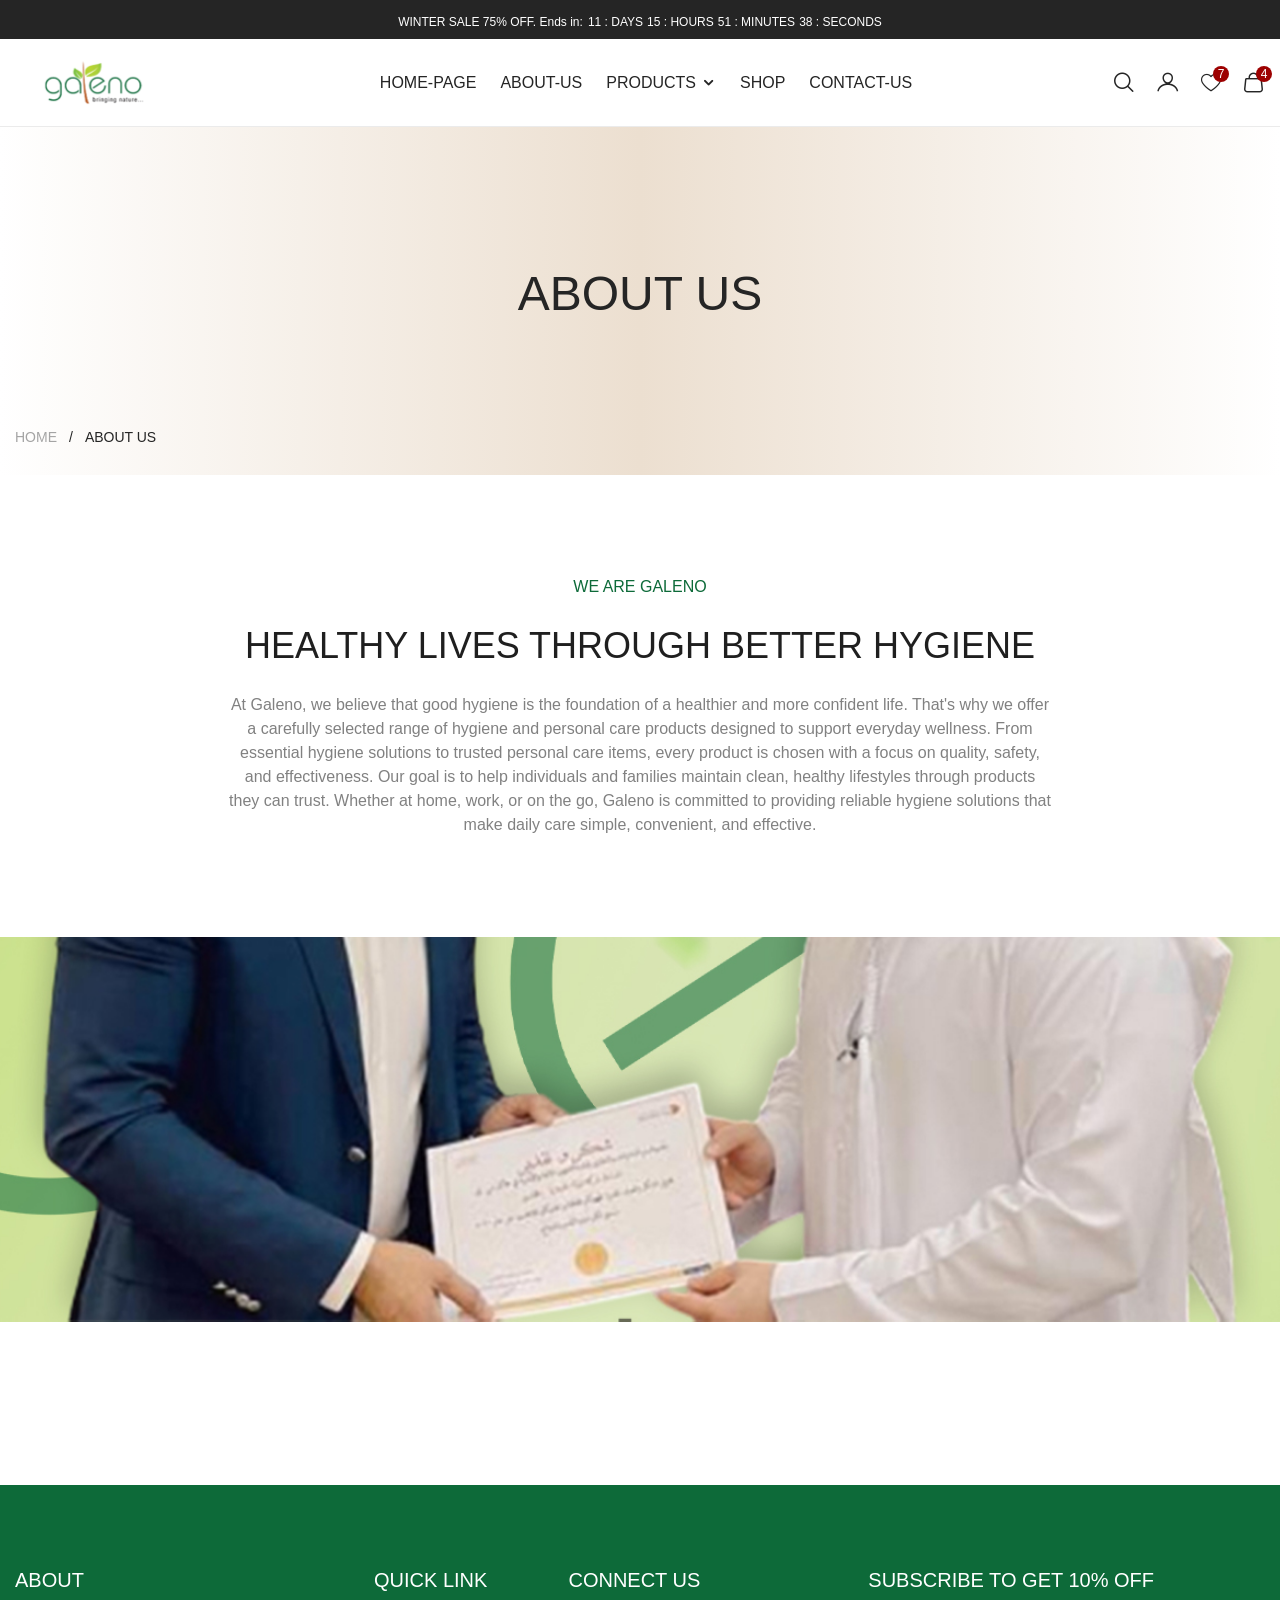
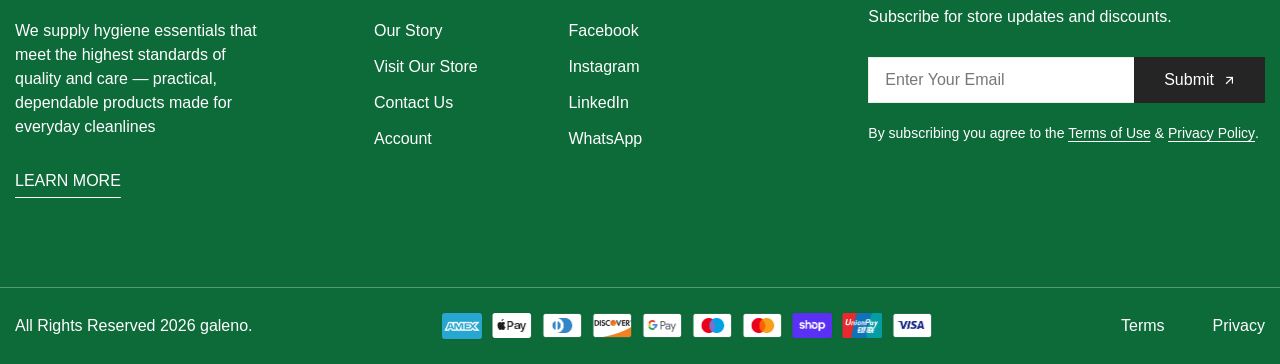
<file: about-us.html>
<!DOCTYPE html>
<html xmlns="http://www.w3.org/1999/xhtml" xml:lang="en-US" lang="en-US">
<!--<![endif]-->
<head>
    <!-- Basic Page Needs -->
    <meta charset="utf-8">

    <!-- <meta name="author" content="HJ Designs"> -->
    <title>Galeno - Premium Healthcare & Wellness Products</title>

    <!-- <meta name="description"
    content="Galeno offers high-quality healthcare, wellness, personal care, and hygiene products designed to support healthy living with trusted quality and innovation.">

    <meta name="keywords"
    content="Galeno, healthcare products, wellness products, personal care, hygiene products, health and wellness, medical supplies, healthcare solutions, premium healthcare brand">

    <meta name="viewport" content="width=device-width, initial-scale=1.0"> -->


    <!-- Mobile Specific Metas -->
    <meta name="viewport" content="width=device-width, initial-scale=1, maximum-scale=1">

    <!-- Theme Style -->
    <link rel="stylesheet" type="text/css" href="css/bootstrap.css">
    <link rel="stylesheet" type="text/css" href="css/animate.min.css">
    <link rel="stylesheet" type="text/css" href="css/swiper-bundle.min.css">
    <link rel="stylesheet" type="text/css" href="css/bootstrap-select.min.css">
    <link rel="stylesheet" type="text/css" href="css/styles.css">
    <link rel="stylesheet" href="https://cdnjs.cloudflare.com/ajax/libs/font-awesome/6.7.2/css/all.min.css">


    <!-- Icon -->
    <link rel="stylesheet" type="text/css" href="icons/icomoon/style.css">

    <!-- Favicon and Touch Icons  -->
    <!-- <link rel="shortcut icon" href="images/favicon.svg">
    <link rel="apple-touch-icon-precomposed" href="images/favicon.svg"> -->
</head>

<body>
    <!-- wrapper -->
    <div id="wrapper">

        <!-- Scroll Top -->
        <button id="goTop">
            <span class="border-progress"></span>
            <span class="icon icon-caret-up"></span>
        </button>

        <!-- preload -->
        <div class="preload preload-container" id="preload">
            <div class="preload-logo">
                <div class="spinner"></div>
            </div>
        </div>
        <!-- /preload -->

        <div class="top-bar style-default d-flex align-items-center justify-content-center">
            <div>WINTER SALE 75% OFF. Ends in:
                <div class="tf-countdown style-default">
                    <div class="js-countdown" data-timer="1007500" data-labels=" : DAYS, : HOURS, : MINUTES, : SECONDS">
                    </div>
                </div>
            </div>
        </div>

        <!-- .header -->
       
        <header class="header has-currencies header-sticky">
            <div class="tf-container w-1750">
                <div class="header-inner">
                    <a href="index.html" class="site-logo">
                        <img class="logo_header" alt="logo" width="165" height="32" src="images/logo/logo.png">
                    </a>
                    <nav class="main-menu">
                        <ul class="navigation box-nav-menu">
                             <li class="text-menu menu-item position-relative"><a href="index.html"
                                    class="splitting item-link link-no-action">
                                   Home-Page
                                </a>
                            </li>
                            <li class="text-menu menu-item position-relative"><a href="#0"
                                    class="splitting item-link link-no-action">
                                  about-us
                                </a>
                            </li>
                            
                            
                            <li class="has-child text-menu menu-item"><a href="#"
                                    class="link-no-action toggle splitting item-link">
                                    Products
                                </a>
                                <div class="submenu sub-menu mega-menu mega-page">
                                    <div class="wrap-nav-link">
                                        <div class="col-nav-link">
                                            <div class="d-grid gap_10">
                                                <a href="towelsdispenser.html"
                                                    class="link text-body-default text_heading-color sub-menu_link">Dispensers for M Fold & V Fold Towels</a>
                                                <a href="HardRollTowels.html"
                                                    class="link text-body-default text_heading-color sub-menu_link">Dispensers for Hard Roll Towel Auto Cut</a>
                                                <a href="FacialPop-UpTissue.html"
                                                    class="link text-body-default text_heading-color sub-menu_link">Dispensers for Facial & Pop-Up Tissue</a>
                                                <a href="Kitchen-Roll.html"
                                                    class="link text-body-default text_heading-color sub-menu_link">Dispensers for Kitchen Roll</a>
                                                <a href="Hand-Wash.html"
                                                    class="link text-body-default text_heading-color sub-menu_link">Dispensers for Hand Wash Automatic & Manual</a>
                                                <a href="Hand Dryers.html"
                                                    class="link text-body-default text_heading-color sub-menu_link">Automatic Hand Dryers</a>
                                                <a href="Air-Freshners.html"
                                                    class="link text-body-default text_heading-color sub-menu_link">Air Freshner Dispensers & Diffuser</a>
                                                <a href="Materials-Liquids.html"
                                                    class="link text-body-default text_heading-color sub-menu_link">Cleaning Materials & Liquids</a>
                                            </div>
                                        </div>
                                    </div>

                                </div>
                            </li>
                            <li class="text-menu menu-item position-relative"><a href="404.html"
                                    class="toggle splitting item-link link-no-action">
                                    Shop
                             </a>
                            </li>
                            <li class="text-menu menu-item position-relative"><a href="contact.html"
                                    class="toggle splitting item-link link-no-action">
                                   Contact-us
                             </a>
                            </li>
                           
                        </ul>
                    </nav>
                    <div class="header-right d-flex align-items-center ">
                        <div class="wrap-currencies d-flex gap_14 align-items-center xxl-hide">
                        
                            <div class="tf-languages">
                                <select class="tf-dropdown-select style-default type-languages">
                                    <option>English</option>
                                    <option>العربية</option>
                                    <option>简体中文</option>
                                </select>
                            </div>
                        </div>
                        <ul class="nav-icon-list">
                            <li class="d-none d-md-flex">
                                <a class="nav-icon-item link" href="#0" data-bs-toggle="modal">
                                    <i class="icon icon-magnifying-glass"></i>
                                </a>
                            </li>
                            <li class="d-none d-lg-flex">
                                <a href="#0" data-bs-toggle="offcanvas" class="nav-icon-item link">
                                    <i class="icon icon-user"></i>
                                </a>
                            </li>
                            <li class="d-none d-sm-flex position-relative">
                                <a class="nav-icon-item link" href="#0">
                                    <i class="icon icon-heart"></i>
                                </a>
                                <span class="count">7</span>
                            </li>
                            <li class="shop-cart" data-bs-toggle="modal" data-bs-target="#shoppingCart">
                                <a class="nav-icon-item link" href="#0" data-bs-toggle="modal">
                                    <i class="icon icon-bag"></i>
                                </a>
                                <span class="count">4</span>
                            </li>
                        </ul>
                        <a href="#mobileMenu" data-bs-toggle="offcanvas" class="mobile-button d-xl-none">
                            <div class="burger">
                                <span></span>
                                <span></span>
                                <span></span>
                            </div>
                        </a>
                    </div>
                </div>
            </div>
        </header>
        <!-- End header -->


        <!-- page-title -->
        <div class="tf-page-title">
            <h2 class="text-center text-uppercase title">about us</h2>
            <ul class="breadcrumb-list">
                <li><a href="index.html">Home</a></li>
                <li>about us</li>
            </ul>
        </div>
        <!-- /page-title -->

        <!-- main-content -->
        <div class="main-content">

            <!-- s-intro  -->
            <div class="s-intro tf-spacing-3 ">
                <div class="tf-container">
                    <div class="row justify-content-center">
                        <div class="col-lg-8">
                            <div class="content text-center">
                                <div class="text-body-default fw-medium text-uppercase text_primary-color mb_1">we are
                                    Galeno</div>
                                <h3 class="text-uppercase text_heading-color mb_1">Healthy Lives Through Better Hygiene</h3>
                                <p class="text_body-color-2">At Galeno, we believe that good hygiene is the foundation of a healthier and more confident life. 
                                That's why we offer a carefully selected range of hygiene and personal care products designed to support everyday wellness. 
                                From essential hygiene solutions to trusted personal care items, every product is chosen with a focus on quality, safety, and effectiveness.
                                Our goal is to help individuals and families maintain clean, healthy lifestyles through products they can trust. Whether at home, work, or on the go,
                                Galeno is committed to providing reliable hygiene solutions that make daily care simple, convenient, and effective.</p>
                            </div>
                        </div>
                    </div>
                </div>
            </div>
            <!-- /s-intro  -->

            <!-- s-banner -->
            <div class="s-banner-v01">
                <div class="parallaxie" style='background: url("images/sections/banner-1.jpg")'>
                </div>
            </div>
            <!-- /s-banner -->


        </div>
        <!-- /main-content -->

         <!-- Footer -->
        <footer class="footer">
            <div class="footer-body">
                <div class="tf-container">
                    <div class="row">
                        <div class="col-lg-3 col-md-6">
                            <div class="footer-about">
                                <div class="h5 text-uppercase mb_24 footer-title text_white">about</div>
                                <p class="text-body-default text_white mb_24">We supply hygiene essentials that meet the highest standards of quality and care — practical, dependable products made for everyday cleanlines</p>
                                <a href="about-us.html"
                                    class="hover-underline-link text_white text-body-default text-uppercase">learn more</a>
                            </div>
                        </div>
                        <div class="col-lg-5 col-md-6">
                            <div class="wrap-footer-col-block">
                                <div class="footer-col-block">
                                    <div class="h5 footer-heading footer-heading-mobile footer-title text_white mb_24">
                                        Quick
                                        Link</div>
                                    <div class="tf-collapse-content">
                                        <ul class="footer-menu-list d-grid gap_12">
                                            <li>
                                                <a href="about-us.html" class="link-2 text-body-default text_white">Our
                                                    Story</a>
                                            </li>
                                            <li>
                                                <a href="404.html"
                                                    class="link-2 text-body-default text_white">Visit Our
                                                    Store</a>
                                            </li>
                                            <li>
                                                <a href="contact.html"
                                                    class="link-2 text-body-default text_white">Contact
                                                    Us</a>
                                            </li>
                                            <li>
                                                <a href="404.html"
                                                    class="link-2 text-body-default text_white">Account</a>
                                            </li>
                                        </ul>
                                    </div>
                                </div>
                                <div class="footer-col-block">
                                    <div class="h5 footer-heading footer-heading-mobile footer-title text_white mb_24">
                                        Connect Us</div>
                                    <div class="tf-collapse-content">
                                        <ul class="footer-menu-list d-grid gap_12">
                                            <li>
                                                <a href="https://www.facebook.com/galenohygiene/" target="_blank"
                                                    class="link-2 text-body-default text_white">Facebook</a>
                                            </li>
                                            <li>
                                                <a href="https://www.instagram.com/galenohygiene/" target="_blank"
                                                    class="link-2 text-body-default text_white">Instagram</a>
                                            </li>
                                            <li>
                                                <a href="https://www.linkedin.com/company/galeno-hygiene/" target="_blank"
                                                    class="link-2 text-body-default text_white">LinkedIn</a>
                                            </li>
                                            <li>
                                                <a href="https://wa.me/971521280391" target="_blank"
                                                    class="link-2 text-body-default text_white">WhatsApp</a>
                                            </li>
                                        </ul>
                                    </div>
                                </div>
                            </div>
                        </div>
                        <div class="col-lg-4">
                            <div class="footer-newsletter">
                                <div class="footer-title text_white mb_28">
                                    <div class="h5 text-uppercase mb_10 text_white">subscribe to get 10% off</div>
                                    <p class="text-body-default text_white">Subscribe for store updates and discounts.
                                    </p>
                                </div>
                                <form method="post" class="form-newsletter mb_20" action="#" accept-charset="utf-8">
                                    <div class="wrap">
                                        <fieldset class=" position-relative">
                                            <input type="email" class="tb-my-input style-border" name="email"
                                                placeholder="Enter Your Email" required="">
                                        </fieldset>
                                        <button name="submit" type="submit" class="btn-submit animate-btn">
                                            <span class="text-body-default fw-5">Submit</span><i
                                                class="icon-arrow-right-up2"></i>
                                        </button>
                                    </div>
                                </form>
                                <p class="text-caption-1 text_white">By subscribing you agree to the <a
                                        href="#0" class="hover-underline-link">Terms of Use</a> & <a
                                        href="#0" class="hover-underline-link">Privacy Policy</a>.</p>
                            </div>
                        </div>
                    </div>
                </div>
            </div>
            <div class="footer-bottom">
                <div class="tf-container">
                    <div class="wrap-footer-bottom">
                        <p class="text_white">All Rights Reserved 2026 galeno.</p>
                        <ul class="payment-method-list d-flex gap_8 justify-content-center flex-wrap">
                            <li>
                                <a href="#"><img width="40" height="25" src="images/payment/amex.png" alt=""></a>
                            </li>
                            <li>
                                <a href="#"><img width="40" height="25" src="images/payment/payment-1.png" alt=""></a>
                            </li>
                            <li>
                                <a href="#"><img width="40" height="25" src="images/payment/payment-2.png" alt=""></a>
                            </li>
                            <li>
                                <a href="#"><img width="40" height="25" src="images/payment/payment-3.png" alt=""></a>
                            </li>
                            <li>
                                <a href="#"><img width="40" height="25" src="images/payment/payment-4.png" alt=""></a>
                            </li>
                            <li>
                                <a href="#"><img width="40" height="25" src="images/payment/payment-5.png" alt=""></a>
                            </li>
                            <li>
                                <a href="#"><img width="40" height="25" src="images/payment/payment-6.png" alt=""></a>
                            </li>
                            <li>
                                <a href="#"><img width="40" height="25" src="images/payment/payment-7.png" alt=""></a>
                            </li>
                            <li>
                                <a href="#"><img width="40" height="25" src="images/payment/payment-8.png" alt=""></a>
                            </li>
                            <li>
                                <a href="#"><img width="40" height="25" src="images/payment/payment-9.png" alt=""></a>
                            </li>
                        </ul>
                        <div class="right d-flex ">
                            <a href="#0" class="text-body-default link-2 text_white ">Terms</a>
                            <a href="#0" class="text-body-default link-2 text_white">Privacy</a>
                        </div>
                    </div>
                </div>
            </div>
        </footer>
        <!-- /Footer -->

    </div>
    <!-- /wrapper -->

    <!-- Toolbar -->
    <div class="tf-toolbar-bottom">
        <div class="toolbar-item">
            <a href="#0">
                <span class="toolbar-icon">
                    <i class="icon icon-storefront"></i>
                </span>
                <span class="toolbar-label">Shop</span>
            </a>
        </div>
        <div class="toolbar-item">
            <a href="#0" data-bs-toggle="modal">
                <span class="toolbar-icon">
                    <i class="icon icon-magnifying-glass"></i>
                </span>
                <span class="toolbar-label">Search</span>
            </a>
        </div>
        <div class="toolbar-item">
            <a href="#0">
                <span class="toolbar-icon">
                    <i class="icon icon-user"></i>
                </span>
                <span class="toolbar-label">Account</span>
            </a>
        </div>
        <div class="toolbar-item">
            <a href="#0">
                <span class="toolbar-icon">
                    <i class="icon icon-heart"></i>
                    <span class="toolbar-count">7</span>
                </span>
                <span class="toolbar-label">Wishlist</span>
            </a>
        </div>
        <div class="toolbar-item">
            <a href="#0">
                <span class="toolbar-icon">
                    <i class="icon icon-bag"></i>
                    <span class="toolbar-count">4</span>
                </span>
                <span class="toolbar-label">Cart</span>
            </a>
        </div>
    </div>
    <!-- /Toolbar -->

    <!-- Mobile Menu -->
    <div class="offcanvas offcanvas-start canvas-mb" id="mobileMenu">
        <span class="icon-close-popup" data-bs-dismiss="offcanvas">
            <i class="icon-close"></i>
        </span>
        <div class="canvas-header">
            <a href="index.html" class="site-logo">
                <img class="logo_header" alt="logo" width="165" height="32" src="images/logo/logo.png">
            </a>
            <a href="#0" data-bs-toggle="offcanvas" class="tf-btn btn-bg-secondary">
                Login
                <i class="icon icon-user"></i>
            </a>
            <span class="br-line"></span>
        </div>
        <div class="canvas-body">
            <div class="mb-content-top">
                <ul class="nav-ul-mb" id="wrapper-menu-navigation"></ul>
            </div>
            <div class="group-btn">
                <a href="#0" class="tf-btn btn-bg-primary style-2">
                    Wishlist
                    <i class="icon icon-heart"></i>
                </a>
                <div data-bs-dismiss="offcanvas">
                    <a href="#0" data-bs-toggle="modal" class="tf-btn btn-bg-primary style-2">
                        Search
                        <i class="icon icon-magnifying-glass"></i>
                    </a>
                </div>
            </div>
            <div class="flow-us-wrap">
                <div class="h5 title">Follow us on</div>
                <ul class="tf-social-icon d-flex gap_8">
                    <li><a href="https://www.facebook.com/galenohygiene/" target="_blank" class="social-facebook">
                            <span class="icon-facebook"></span>
                        </a></li>
                    <li><a href="https://www.instagram.com/galenohygiene/" target="_blank" class="social-instagram">
                            <span class="icon-instagram"></span>
                        </a></li>
                    <li><a href="https://www.linkedin.com/company/galeno-hygiene/" target="_blank" class="social-linkedin">
                            <span class="icon-linked"></span>
                        </a></li>
                    <li><a href="https://wa.me/971521280391" target="_blank">
                             <i class="fa-brands fa-whatsapp fa-xl"></i>
                        </a></li>
                </ul>
            </div>
            <div class="payment-wrap">
                <div class="title">Payment:</div>
                <ul class="payment-method-list d-flex gap_8">
                    <li>
                        <a href="#"><img width="40" height="25" src="images/payment/amex.png" alt=""></a>
                    </li>
                    <li>
                        <a href="#"><img width="40" height="25" src="images/payment/payment-1.png" alt=""></a>
                    </li>
                    <li>
                        <a href="#"><img width="40" height="25" src="images/payment/payment-2.png" alt=""></a>
                    </li>
                    <li>
                        <a href="#"><img width="40" height="25" src="images/payment/payment-3.png" alt=""></a>
                    </li>
                    <li>
                        <a href="#"><img width="40" height="25" src="images/payment/payment-4.png" alt=""></a>
                    </li>
                    <li>
                        <a href="#"><img width="40" height="25" src="images/payment/payment-5.png" alt=""></a>
                    </li>

                </ul>
            </div>
        </div>
        <div class="canvas-footer">
            <div class="tf-currencies">
                <select class="tf-dropdown-select style-default type-currencies">
                    <option selected data-thumbnail="images/country/us.png">USD</option>
                    <option data-thumbnail="images/country/vie.png">VND</option>
                </select>
            </div>
            <span class="br-line"></span>
            <div class="tf-languages">
                <select class="tf-dropdown-select style-default type-languages">
                    <option>English</option>
                    <option>العربية</option>
                    <option>简体中文</option>
                    <option>اردو</option>
                </select>
            </div>
        </div>
    </div>
    <!-- /Mobile Menu -->

    <!-- Compare -->
    <!-- <div class="modal modalCentered fade modal-compare" id="compare">
        <div class="modal-dialog modal-dialog-centered">
            <div class="modal-content">
                <span class="icon-close-popup" data-bs-dismiss="modal">
                    <i class="icon-close"></i>
                </span>
                <div class="modal-heading">
                    <div class="h4 title text-uppercase">compare products</div>
                </div>
                <div class="modal-body main-list-clear">
                    <div class="tf-compare-inner">
                        <div class="tf-compare-list list-empty">
                            <p class="text-empty">Your compare is curently empty</p>
                            <div class="tf-compare-item card-product file-delete">
                                <div class="card-product_wrapper aspect-ratio-1">
                                    <span class="remove icon-close"></span>
                                    <a href="product-style-01.html" class="product-img">
                                        <img width="250" height="250" loading="lazy" decoding="async"
                                            src="images/products/prd-compare-1.jpg" alt="Image Product"
                                            class="img-product">
                                        <img width="250" height="250" loading="lazy" decoding="async"
                                            src="images/products/prd-compare-1_1.jpg" alt="Image Product"
                                            class="lazyload img-hover">
                                    </a>
                                </div>
                                <div class="card_product-info text-center">
                                    <a href="product-style-01.html" class="name-product h6 link text-line-clamp-2">
                                        Torii Love Console
                                    </a>
                                    <div class="price-wrap justify-content-center">
                                        <span class="price-new fw-medium">$1,999.00</span>
                                        <span class="price-old fw-normal text-caption-1">$3,199.00</span>
                                    </div>
                                </div>
                            </div>
                            <div class="tf-compare-item card-product file-delete">
                                <div class="card-product_wrapper aspect-ratio-1">
                                    <span class="remove icon-close"></span>
                                    <a href="product-style-01.html" class="product-img">
                                        <img width="250" height="250" loading="lazy" decoding="async"
                                            src="images/products/prd-compare-2.jpg" alt="Image Product"
                                            class="img-product">
                                        <img width="250" height="250" loading="lazy" decoding="async"
                                            src="images/products/prd-compare-2_1.jpg" alt="Image Product"
                                            class="lazyload img-hover">
                                    </a>
                                </div>
                                <div class="card_product-info text-center">
                                    <a href="product-style-01.html" class="name-product h6 link text-line-clamp-2">
                                        Dune Dining Chair
                                    </a>
                                    <div class="price-wrap justify-content-center">
                                        <span class="price-new fw-medium">$499.00</span>
                                        <span class="price-old fw-normal text-caption-1">$799.00</span>
                                    </div>
                                </div>
                            </div>
                            <div class="tf-compare-item card-product file-delete">
                                <div class="card-product_wrapper aspect-ratio-1">
                                    <span class="remove icon-close"></span>
                                    <a href="product-style-01.html" class="product-img">
                                        <img width="250" height="250" loading="lazy" decoding="async"
                                            src="images/products/prd-compare-3.jpg" alt="Image Product"
                                            class="img-product">
                                        <img width="250" height="250" loading="lazy" decoding="async"
                                            src="images/products/prd-compare-3_1.jpg" alt="Image Product"
                                            class="lazyload img-hover">
                                    </a>
                                </div>
                                <div class="card_product-info text-center">
                                    <a href="product-style-01.html" class="name-product h6 link text-line-clamp-2">
                                        Planet Chair
                                    </a>
                                    <div class="price-wrap justify-content-center">
                                        <span class="price-new fw-medium">$750.00</span>
                                        <span class="price-old fw-normal text-caption-1">$1,249.00</span>
                                    </div>
                                </div>
                            </div>
                            <div class="tf-compare-item card-product file-delete">
                                <div class="card-product_wrapper aspect-ratio-1">
                                    <span class="remove icon-close"></span>
                                    <a href="product-style-01.html" class="product-img">
                                        <img width="250" height="250" loading="lazy" decoding="async"
                                            src="images/products/prd-compare-4.jpg" alt="Image Product"
                                            class="img-product">
                                        <img width="250" height="250" loading="lazy" decoding="async"
                                            src="images/products/prd-compare-4_1.jpg" alt="Image Product"
                                            class="lazyload img-hover">
                                    </a>
                                </div>
                                <div class="card_product-info text-center">
                                    <a href="product-style-01.html" class="name-product h6 link text-line-clamp-2">
                                        Planet Bar Chair
                                    </a>
                                    <div class="price-wrap justify-content-center">
                                        <span class="price-new fw-medium">$899.00</span>
                                        <span class="price-old fw-normal text-caption-1">$1,299.00</span>
                                    </div>
                                </div>
                            </div>
                        </div>
                    </div>
                    <div class="group-btn">
                        <a href="compare.html" class="tf-btn btn-bg-secondary animate-btn fw-medium">
                            COMPARE <span class="count-item-compare">(4)</span>
                        </a>
                        <button type="button" class="tf-btn btn-border animate-btn animate-dark clear-list-empty">
                            <span>CLEAR ALL</span>
                        </button>
                    </div>
                </div>
            </div>
        </div>
    </div> -->
    <!-- /Compare -->

    <!-- quick-view -->
    <!-- <div class="modal modalCentered fade modal-quick-view" id="quickView">
        <div class="modal-dialog modal-dialog-centered">
            <div class="modal-content">
                <i class="icon icon-x icon-close-popup" data-bs-dismiss="modal"></i>
                <div class="tf-product-media-wrap tf-btn-swiper-item">
                    <div dir="ltr" class="swiper tf-single-slide">
                        <div class="swiper-wrapper">
                            <div class="swiper-slide" data-size="XS" data-color="orange">
                                <div class="item">
                                    <img loading="lazy" decoding="async" width="611" height="780"
                                        src="images/products/prd-quickview-1.jpg" alt="Image">
                                </div>
                            </div>
                            <div class="swiper-slide" data-size="L" data-color="beige">
                                <div class="item">
                                    <img loading="lazy" decoding="async" width="611" height="780"
                                        src="images/products/prd-quickview-2.jpg" alt="Image">
                                </div>
                            </div>
                            <div class="swiper-slide" data-size="M" data-color="mochagray">
                                <div class="item">
                                    <img loading="lazy" decoding="async" width="611" height="780"
                                        src="images/products/prd-quickview-3.jpg" alt="Image">
                                </div>
                            </div>
                        </div>
                    </div>
                </div>
                <div class="tf-product-info-wrap">
                    <div class="tf-product-info-inner tf-product-info-list">
                        <div class="tf-product-info-heading">

                            <a href="product-style-01.html"
                                class="link product-info-name text-uppercase h5 text_heading-color">Dune Dining
                                Chair</a>
                            <div class="product-info-price">
                                <div class="price-wrap d-flex align-items-center gap_10">
                                    <span class="price-new price-on-sale h4 text_heading-color">$2,499.00</span>
                                    <span class="price-old compare-at-price h6">$2,899.00</span>
                                    <div class="tag-discount d-flex align-items-center gap_6">
                                        <i class="icon-tag"></i>
                                        <span>30% OFF</span>
                                    </div>
                                </div>
                            </div>
                            <p class="product-infor-sub text-body-default text_body-color-2 ">Lorem ipsum dolor sit amet
                                nec
                                etiamconsectetur.
                                Egestas cursus a maecenas massa facilisi adipiscing dolor iaculis. In mattis nec morbi.
                            </p>
                        </div>
                        <div class="tf-product-variant w-full mb_42">
                            <div class="variant-picker-item variant-color">
                                <div class="variant-picker-label">
                                    <div class="h6 fw-semibold fw-4 text_heading-color">
                                        Colors
                                        <span
                                            class="variant-picker-label-value value-currentColor text-body-default fw-5 ">orange</span>
                                    </div>
                                </div>
                                <div class="variant-picker-values">
                                    <div class="hover-tooltip tooltip-bot color-btn active" data-color="orange">
                                        <span class="check-color bg-rustybrown"></span>
                                        <span class="tooltip">Orange</span>
                                    </div>
                                    <div class="hover-tooltip tooltip-bot color-btn" data-color="beige">
                                        <span class="check-color bg-lightbeige"></span>
                                        <span class="tooltip">Beige</span>
                                    </div>
                                    <div class="hover-tooltip tooltip-bot color-btn" data-color="mochagray">
                                        <span class="check-color bg-mochagray"></span>
                                        <span class="tooltip">Mochagray</span>
                                    </div>
                                </div>
                            </div>
                            <div class="group-btn variant-quantity d-flex align-items-center justify-content-between">
                                <div class="text-body-default">Quantity</div>
                                <div class="wg-quantity">
                                    <button class="btn-quantity btn-decrease">
                                        <i class="icon icon-minus"></i>
                                    </button>
                                    <input class="quantity-product" type="text" name="number" value="1">
                                    <button class="btn-quantity btn-increase">
                                        <i class="icon icon-plus"></i>
                                    </button>
                                </div>
                            </div>
                        </div>
                        <div class="tf-product-total-quantity w-full ">
                            <div class="group-btn flex-md-nowrap mb_15">
                                <a href="#shoppingCart" data-bs-toggle="modal"
                                    class="tf-btn btn-bg-primary animate-btn btn-h-52 btn-add-to-cart">
                                    ADD TO BAG<span class="price-add d-none d-sm-flex">$2,499.00</span>
                                </a>
                                <button type="button"
                                    class="d-none d-sm-flex hover-tooltip box-icon btn-add-wishlist flex-sm-shrink-0">
                                    <span class="icon icon-heart"></span>
                                    <span class="tooltip">Add to Wishlist</span>
                                </button>
                                <a href="#compare" data-bs-toggle="modal" aria-controls="compare"
                                    class="d-none d-sm-flex hover-tooltip tooltip-top box-icon flex-sm-shrink-0">
                                    <span class="icon icon-compare"></span>
                                    <span class="tooltip">Compare</span>
                                </a>
                            </div>
                            <div class="group-btn">
                                <a href="checkout.html"
                                    class="tf-btn btn-bg-secondary animate-btn btn-h-52  w-full animate-btn">
                                    BUY IT NOW
                                </a>
                            </div>
                        </div>
                        <a href="product-style-01.html" class="tf-btn-line hover-underline-link">
                            <span class="text-body-default">View full details</span>
                            <i class="icon icon-arrow-right-up fs-10"></i>
                        </a>
                    </div>
                </div>
            </div>
        </div>
    </div> -->
    <!-- end quick-view -->

    <!-- quick-add -->
    <div class="modal modalCentered fade modal-quick-add" id="quickAdd">
        <div class="modal-dialog modal-dialog-centered">
            <div class="modal-content">
                <i class="icon icon-x icon-close-popup" data-bs-dismiss="modal"></i>
                <div class="tf-product-info-wrap">
                    <div class="tf-product-info-inner tf-product-info-list">
                        <div class="tf-product-info-heading d-flex gap_15">
                            <div class="img-prd">
                                <img loading="lazy" decoding="async" width="107" height="107"
                                    src="images/products/prd-quick-add.jpg" alt="product">
                            </div>
                            <div>
                                <a href="product-style-01.html"
                                    class="link product-info-name text-uppercase text-body-default fw-5 text_heading-color">Dune
                                    Dining Chair</a>
                                <div class="product-info-price">
                                    <div class="price-wrap d-flex align-items-center gap_10">
                                        <span
                                            class="price-new price-on-sale text-body-default text_heading-color fw-5">$2,499.00</span>
                                        <span class="price-old compare-at-price text-caption-1 fw">$2,899.00</span>
                                        <div class="tag-discount d-flex align-items-center gap_6">
                                            <i class="icon-tag"></i>
                                            <span class="text-caption-1">30% OFF</span>
                                        </div>
                                    </div>
                                </div>
                            </div>
                        </div>
                        <div class="tf-product-variant w-full">
                            <div class="variant-picker-item variant-color">
                                <div class="variant-picker-label">
                                    <div class="h6 fw-semibold fw-4 text_heading-color">
                                        Colors
                                        <span
                                            class="variant-picker-label-value value-currentColor text-body-default fw-5 ">orange</span>
                                    </div>
                                </div>
                                <div class="variant-picker-values">
                                    <div class="hover-tooltip tooltip-bot color-btn active" data-color="orange">
                                        <span class="check-color bg-rustybrown"></span>
                                        <span class="tooltip">Orange</span>
                                    </div>
                                    <div class="hover-tooltip tooltip-bot color-btn" data-color="beige">
                                        <span class="check-color bg-lightbeige"></span>
                                        <span class="tooltip">Beige</span>
                                    </div>
                                    <div class="hover-tooltip tooltip-bot color-btn" data-color="mochagray">
                                        <span class="check-color bg-mochagray"></span>
                                        <span class="tooltip">Mochagray</span>
                                    </div>
                                </div>
                            </div>
                        </div>
                        <div class="group-btn variant-quantity d-flex align-items-center justify-content-between">
                            <div class="text-body-default">Quantity</div>
                            <div class="wg-quantity">
                                <button class="btn-quantity btn-decrease">
                                    <i class="icon icon-minus"></i>
                                </button>
                                <input class="quantity-product" type="text" name="number" value="1">
                                <button class="btn-quantity btn-increase">
                                    <i class="icon icon-plus"></i>
                                </button>
                            </div>
                        </div>
                    </div>
                    <div class="tf-product-total-quantity w-full">
                        <div class="group-btn flex-md-nowrap mb_15">
                            <a href="#shoppingCart" data-bs-toggle="modal"
                                class="tf-btn btn-bg-primary btn-h-52 btn-add-to-cart animate-btn">
                                ADD TO BAG<span class="price-add d-none d-sm-flex">$2,499.00</span>
                            </a>
                            <button type="button"
                                class="d-none d-sm-flex hover-tooltip box-icon btn-add-wishlist flex-sm-shrink-0">
                                <span class="icon icon-heart"></span>
                                <span class="tooltip">Add to Wishlist</span>
                            </button>
                            <a href="#compare" data-bs-toggle="modal" aria-controls="compare"
                                class="d-none d-sm-flex hover-tooltip tooltip-top box-icon flex-sm-shrink-0">
                                <span class="icon icon-compare"></span>
                                <span class="tooltip">Compare</span>
                            </a>
                        </div>
                        <div class="group-btn">
                            <a href="checkout.html" class="tf-btn btn-bg-secondary btn-h-52 w-full animate-btn">
                                BUY IT NOW
                            </a>
                        </div>
                    </div>
                </div>
            </div>
        </div>
    </div>
    <!-- end quick-add -->

    <!-- shoppingCart -->
    <!-- <div class="modal fullRight fade modal-shopping-cart " id="shoppingCart">
        <div class="modal-dialog">
            <div class="modal-content">
                <div class="d-flex flex-column flex-grow-1 h-100">
                    <div class="header-modal">
                        <div class="title">Shopping Cart</div>
                        <span class="icon-close icon-close-popup" data-bs-dismiss="modal"></span>
                    </div>
                    <div class="wrap list-file-delete">
                        <div class="tf-mini-cart-threshold">
                            <p class="h6 mb_21  fw-4">Spend <span class="fw-5">$100</span> more to get <span
                                    class="fw-5">Free
                                    Shipping</span></p>
                            <div class="tf-progress-bar tf-progress-ship">
                                <div class="value" style="width: 0%;" data-progress="75">
                                    <i class="icon icon-ship-car"></i>
                                </div>
                            </div>

                        </div>
                        <div class="tf-mini-cart-wrap">
                            <div class="tf-mini-cart-main">
                                <div class="tf-mini-cart-sroll">
                                    <div class="d-flex justify-content-between heading">
                                        <div class="text-body-default text-uppercase"><span class="prd-count">4</span>
                                            products</div>
                                        <a href="#"
                                            class="hover-underline-link text-body-default clear-file-delete">Empty cart
                                        </a>
                                    </div>
                                    <div class="tf-mini-cart-items d-grid gap_20">
                                        <div class="tf-mini-cart-item file-delete">
                                            <div class="tf-mini-cart-image">
                                                <img loading="lazy" decoding="async" width="100" height="120"
                                                    src="images/products/prd-view-cart-1.jpg" alt="product">
                                            </div>
                                            <div class="tf-mini-cart-info flex-grow-1">
                                                <div class="content">
                                                    <div class="left">
                                                        <div class="d-grid">
                                                            <div
                                                                class="text-body-default text-uppercase link mb_8 fw-5">
                                                                <a href="product-style-01.html"
                                                                    class="link line-clamp-2">
                                                                    Bio-Radiant Glassy Balm Highlighter Stick
                                                                </a>
                                                            </div>
                                                            <div class="text-caption-1 text_body-color-2 mb_8">Glassy
                                                                Citrine / 3ML</div>
                                                            <div
                                                                class="d-flex align-items-sm-center gap_8 flex-column flex-sm-row">
                                                                <div
                                                                    class="d-flex gap_16 align-items-center text_heading-color">
                                                                    <div class="wg-quantity">
                                                                        <span class="btn-quantity minus-quantity">
                                                                            <svg width="10" height="10"
                                                                                viewBox="0 0 10 10" fill="none"
                                                                                xmlns="http://www.w3.org/2000/svg">
                                                                                <path
                                                                                    d="M0 4.28516H10V5.71374H0V4.28516Z"
                                                                                    fill="#252525" />
                                                                            </svg>
                                                                        </span>
                                                                        <input type="text" class="quantity-product"
                                                                            name="number" value="1">
                                                                        <span class="btn-quantity plus-quantity">
                                                                            <svg width="10" height="10"
                                                                                viewBox="0 0 10 10" fill="none"
                                                                                xmlns="http://www.w3.org/2000/svg">
                                                                                <g
                                                                                    clip-path="url(#clip0_545_4389_cartitem1)">
                                                                                    <path
                                                                                        d="M5.6239 4.3761V0H4.3761V4.3761H0V5.6239H4.3761V10H5.6239V5.6239H10V4.3761H5.6239Z"
                                                                                        fill="#252525" />
                                                                                </g>
                                                                                <defs>
                                                                                    <clipPath
                                                                                        id="clip0_545_4389_cartitem1">
                                                                                        <rect width="10" height="10"
                                                                                            fill="white" />
                                                                                    </clipPath>
                                                                                </defs>
                                                                            </svg>
                                                                        </span>
                                                                    </div>
                                                                </div>
                                                                <div class="text-button tf-btn-remove remove">Remove
                                                                </div>
                                                            </div>
                                                        </div>
                                                    </div>
                                                    <div class="right">
                                                        <div class="h6 tf-mini-card-price">$130.00</div>
                                                    </div>
                                                </div>
                                            </div>
                                        </div>

                                        <div class="tf-mini-cart-item file-delete">
                                            <div class="tf-mini-cart-image">
                                                <img loading="lazy" decoding="async" width="100" height="120"
                                                    src="images/products/prd-view-cart-2.jpg" alt="product">
                                            </div>
                                            <div class="tf-mini-cart-info flex-grow-1">
                                                <div class="content">
                                                    <div class="left">
                                                        <div class="d-grid">
                                                            <div
                                                                class="text-body-default text-uppercase link mb_8 fw-5">
                                                                <a href="product-style-01.html"
                                                                    class="link line-clamp-2">
                                                                    Glowy Super Gel Lightweight Dewy Illuminator
                                                                </a>
                                                            </div>
                                                            <div class="text-caption-1 text_body-color-2 mb_8">Warmglow
                                                                / 3ML</div>
                                                            <div
                                                                class="d-flex align-items-sm-center gap_8 flex-column flex-sm-row">
                                                                <div
                                                                    class="d-flex gap_16 align-items-center text_heading-color">
                                                                    <div class="wg-quantity">
                                                                        <span class="btn-quantity minus-quantity">
                                                                            <svg width="10" height="10"
                                                                                viewBox="0 0 10 10" fill="none"
                                                                                xmlns="http://www.w3.org/2000/svg">
                                                                                <path
                                                                                    d="M0 4.28516H10V5.71374H0V4.28516Z"
                                                                                    fill="#252525" />
                                                                            </svg>
                                                                        </span>
                                                                        <input type="text" class="quantity-product"
                                                                            name="number" value="1">
                                                                        <span class="btn-quantity plus-quantity">
                                                                            <svg width="10" height="10"
                                                                                viewBox="0 0 10 10" fill="none"
                                                                                xmlns="http://www.w3.org/2000/svg">
                                                                                <g
                                                                                    clip-path="url(#clip0_545_4389_cartitem2)">
                                                                                    <path
                                                                                        d="M5.6239 4.3761V0H4.3761V4.3761H0V5.6239H4.3761V10H5.6239V5.6239H10V4.3761H5.6239Z"
                                                                                        fill="#252525" />
                                                                                </g>
                                                                                <defs>
                                                                                    <clipPath
                                                                                        id="clip0_545_4389_cartitem2">
                                                                                        <rect width="10" height="10"
                                                                                            fill="white" />
                                                                                    </clipPath>
                                                                                </defs>
                                                                            </svg>
                                                                        </span>
                                                                    </div>
                                                                </div>
                                                                <div class="text-button tf-btn-remove remove">Remove
                                                                </div>
                                                            </div>
                                                        </div>
                                                    </div>
                                                    <div class="right">
                                                        <div class="h6 tf-mini-card-price">$130.00</div>
                                                    </div>
                                                </div>
                                            </div>
                                        </div>

                                        <div class="tf-mini-cart-item file-delete">
                                            <div class="tf-mini-cart-image">
                                                <img loading="lazy" decoding="async" width="100" height="120"
                                                    src="images/products/prd-view-cart-3.jpg" alt="product">
                                            </div>
                                            <div class="tf-mini-cart-info flex-grow-1">
                                                <div class="content">
                                                    <div class="left">
                                                        <div class="d-grid">
                                                            <div
                                                                class="text-body-default text-uppercase link mb_8 fw-5">
                                                                <a href="product-style-01.html"
                                                                    class="link line-clamp-2">
                                                                    Lip Butter Balm Treatment for Hydration + Nourishing
                                                                    Shine
                                                                </a>
                                                            </div>
                                                            <div class="text-caption-1 text_body-color-2 mb_8">Birthday
                                                                Cake / 10ML</div>
                                                            <div
                                                                class="d-flex align-items-sm-center gap_8 flex-column flex-sm-row">
                                                                <div
                                                                    class="d-flex gap_16 align-items-center text_heading-color">
                                                                    <div class="wg-quantity">
                                                                        <span class="btn-quantity minus-quantity">
                                                                            <svg width="10" height="10"
                                                                                viewBox="0 0 10 10" fill="none"
                                                                                xmlns="http://www.w3.org/2000/svg">
                                                                                <path
                                                                                    d="M0 4.28516H10V5.71374H0V4.28516Z"
                                                                                    fill="#252525" />
                                                                            </svg>
                                                                        </span>
                                                                        <input type="text" class="quantity-product"
                                                                            name="number" value="1">
                                                                        <span class="btn-quantity plus-quantity">
                                                                            <svg width="10" height="10"
                                                                                viewBox="0 0 10 10" fill="none"
                                                                                xmlns="http://www.w3.org/2000/svg">
                                                                                <g
                                                                                    clip-path="url(#clip0_545_4389_cartitem3)">
                                                                                    <path
                                                                                        d="M5.6239 4.3761V0H4.3761V4.3761H0V5.6239H4.3761V10H5.6239V5.6239H10V4.3761H5.6239Z"
                                                                                        fill="#252525" />
                                                                                </g>
                                                                                <defs>
                                                                                    <clipPath
                                                                                        id="clip0_545_4389_cartitem3">
                                                                                        <rect width="10" height="10"
                                                                                            fill="white" />
                                                                                    </clipPath>
                                                                                </defs>
                                                                            </svg>
                                                                        </span>
                                                                    </div>
                                                                </div>
                                                                <div class="text-button tf-btn-remove remove">Remove
                                                                </div>
                                                            </div>
                                                        </div>
                                                    </div>
                                                    <div class="right">
                                                        <div class="h6 tf-mini-card-price">$130.00</div>
                                                    </div>
                                                </div>
                                            </div>
                                        </div>

                                        <div class="tf-mini-cart-item file-delete">
                                            <div class="tf-mini-cart-image">
                                                <img loading="lazy" decoding="async" width="100" height="120"
                                                    src="images/products/prd-view-cart-1.jpg" alt="product">
                                            </div>
                                            <div class="tf-mini-cart-info flex-grow-1">
                                                <div class="content">
                                                    <div class="left">
                                                        <div class="d-grid">
                                                            <div
                                                                class="text-body-default text-uppercase link mb_8 fw-5">
                                                                <a href="product-style-01.html"
                                                                    class="link line-clamp-2">
                                                                    Bio-Radiant Glassy Balm Highlighter Stick
                                                                </a>
                                                            </div>
                                                            <div class="text-caption-1 text_body-color-2 mb_8">Glassy
                                                                Citrine / 3ML</div>
                                                            <div
                                                                class="d-flex align-items-sm-center gap_8 flex-column flex-sm-row">
                                                                <div
                                                                    class="d-flex gap_16 align-items-center text_heading-color">
                                                                    <div class="wg-quantity">
                                                                        <span class="btn-quantity minus-quantity">
                                                                            <svg width="10" height="10"
                                                                                viewBox="0 0 10 10" fill="none"
                                                                                xmlns="http://www.w3.org/2000/svg">
                                                                                <path
                                                                                    d="M0 4.28516H10V5.71374H0V4.28516Z"
                                                                                    fill="#252525" />
                                                                            </svg>
                                                                        </span>
                                                                        <input type="text" class="quantity-product"
                                                                            name="number" value="1">
                                                                        <span class="btn-quantity plus-quantity">
                                                                            <svg width="10" height="10"
                                                                                viewBox="0 0 10 10" fill="none"
                                                                                xmlns="http://www.w3.org/2000/svg">
                                                                                <g
                                                                                    clip-path="url(#clip0_545_4389_cartitem4)">
                                                                                    <path
                                                                                        d="M5.6239 4.3761V0H4.3761V4.3761H0V5.6239H4.3761V10H5.6239V5.6239H10V4.3761H5.6239Z"
                                                                                        fill="#252525" />
                                                                                </g>
                                                                                <defs>
                                                                                    <clipPath
                                                                                        id="clip0_545_4389_cartitem4">
                                                                                        <rect width="10" height="10"
                                                                                            fill="white" />
                                                                                    </clipPath>
                                                                                </defs>
                                                                            </svg>
                                                                        </span>
                                                                    </div>
                                                                </div>
                                                                <div class="text-button tf-btn-remove remove">Remove
                                                                </div>
                                                            </div>
                                                        </div>
                                                    </div>
                                                    <div class="right">
                                                        <div class="h6 tf-mini-card-price">$130.00</div>
                                                    </div>
                                                </div>
                                            </div>
                                        </div>
                                    </div>
                                </div>
                            </div>
                            <div class="tf-mini-cart-bottom">
                                <div class="tf-mini-cart-tool">
                                    <div class="tf-mini-cart-tool-btn btn-add-gift">
                                        <div class="icon">
                                            <i class="icon-gift"></i>
                                        </div>
                                        <div class="title text-caption-1 fw-5 text_secondary-color">Add gift wrap</div>
                                    </div>
                                    <div class="tf-mini-cart-tool-btn btn-add-note">
                                        <div class="icon">
                                            <i class="icon-note"></i>
                                        </div>
                                        <div class="title text-caption-1 fw-5 text_secondary-color">Order note</div>
                                    </div>
                                    <div class="tf-mini-cart-tool-btn btn-estimate-shipping">
                                        <div class="icon">
                                            <i class="icon-car"></i>
                                        </div>
                                        <div class="title text-caption-1 fw-5 text_secondary-color">Shipping</div>
                                    </div>
                                </div>
                                <div class="tf-mini-cart-bottom-wrap">
                                    <div class="tf-cart-totals-discounts mb_32">
                                        <div class="h6 text-uppercase">total:</div>
                                        <div class="h6 tf-totals-total-value">$390.00</div>
                                    </div>
                                    <div class="tf-mini-cart-view-checkout">
                                        <a href="shop-cart.html" class="tf-btn btn-bg-primary w-full mb_10">View
                                            cart</a>
                                        <a href="checkout.html" class="tf-btn btn-bg-secondary w-full">Check
                                            Out</a>
                                    </div>
                                </div>
                            </div>
                            <div class="tf-mini-cart-tool-openable add-gift">
                                <div class="tf-mini-cart-tool-content">
                                    <div class="h5 mb_16">Add gift wrap</div>
                                    <div class="content">
                                        <p class="text_body-color-1 text-body-default">The product will be wrapped
                                            carefully. Free is only <span class="text_secondary-color">$10.00</span>.
                                        </p>
                                        <p class="text_body-color-1 text-body-default"> Do you want a gift wrap?
                                        </p>
                                    </div>
                                    <div class="tf-mini-cart-view-checkout d-flex gap_10">
                                        <a href="#" class="tf-btn btn-bg-primary w-full  text-uppercase">Add a Gift
                                            Wrap</a>
                                        <div class="tf-btn btn-border w-full text-uppercase tf-mini-cart-tool-close">
                                            Cancel</div>
                                    </div>
                                </div>
                            </div>
                            <div class="tf-mini-cart-tool-openable add-note">
                                <div class="tf-mini-cart-tool-content">
                                    <label for="Cart-note" class="tf-mini-cart-tool-text mb_16">
                                        <span class="h5 ">Order note</span>
                                    </label>
                                    <form class="form-add-note tf-mini-cart-tool-wrap">
                                        <fieldset class="d-flex">
                                            <textarea name="note" id="Cart-note"
                                                placeholder="Instruction for seller..."></textarea>
                                        </fieldset>
                                        <div class="tf-cart-tool-btns d-flex gap_10">
                                            <button type="submit"
                                                class="tf-btn btn-bg-primary w-full  text-uppercase">Save</button>
                                            <div
                                                class="tf-btn btn-border w-full text-uppercase tf-mini-cart-tool-close">
                                                Cancel</div>
                                        </div>
                                    </form>
                                </div>
                            </div>
                            <div class="tf-mini-cart-tool-openable estimate-shipping">
                                <div class="tf-mini-cart-tool-content">
                                    <label class="tf-mini-cart-tool-text mb_16">
                                        <span class="h5 ">shipping estimates</span>
                                    </label>
                                    <form class="form-estimate-shipping tf-mini-cart-tool-wrap"
                                        id="form-estimate-shipping">
                                        <div class="mb_14">
                                            <div class="text-body-default text_secondary-color mb_10">Country
                                            </div>
                                            <div class="tf-select">
                                                <select class="text-title" id="shipping-country-form"
                                                    name="address[country]" data-default="">
                                                    <option value="Australia"
                                                        data-provinces='[["Australian Capital Territory","Australian Capital Territory"],["New South Wales","New South Wales"],["Northern Territory","Northern Territory"],["Queensland","Queensland"],["South Australia","South Australia"],["Tasmania","Tasmania"],["Victoria","Victoria"],["Western Australia","Western Australia"]]'>
                                                        Australia</option>
                                                    <option value="Austria" data-provinces='[]'>Austria</option>
                                                    <option value="Belgium" data-provinces='[]'>Belgium</option>
                                                    <option value="Canada"
                                                        data-provinces='[["Ontario","Ontario"],["Quebec","Quebec"]]'>
                                                        Canada
                                                    </option>
                                                    <option value="Czech Republic" data-provinces='[]'>Czechia</option>
                                                    <option value="Denmark" data-provinces='[]'>Denmark</option>
                                                    <option value="Finland" data-provinces='[]'>Finland</option>
                                                    <option value="France" data-provinces='[]'>France</option>
                                                    <option value="Germany" data-provinces='[]'>Germany</option>
                                                    <option selected value="United States"
                                                        data-provinces='[["Alabama","Alabama"],["California","California"],["Florida","Florida"]]'>
                                                        United States</option>
                                                    <option value="United Kingdom"
                                                        data-provinces='[["England","England"],["Scotland","Scotland"],["Wales","Wales"],["Northern Ireland","Northern Ireland"]]'>
                                                        United Kingdom</option>
                                                    <option value="India" data-provinces='[]'>India</option>
                                                    <option value="Japan" data-provinces='[]'>Japan</option>
                                                    <option value="Mexico" data-provinces='[]'>Mexico</option>
                                                    <option value="South Korea" data-provinces='[]'>South Korea</option>
                                                    <option value="Spain" data-provinces='[]'>Spain</option>
                                                    <option value="Italy" data-provinces='[]'>Italy</option>
                                                    <option value="Vietnam"
                                                        data-provinces='[["Ha Noi","Ha Noi"],["Da Nang","Da Nang"],["Ho Chi Minh","Ho Chi Minh"]]'>
                                                        Vietnam</option>
                                                </select>
                                            </div>
                                        </div>
                                        <div class="mb_14">
                                            <div class="text-body-default text_secondary-color mb_10">
                                                State/Province</div>
                                            <div class="tf-select">
                                                <select class="text-title" name="address[province]"
                                                    id="shipping-province-form" data-default=""></select>
                                            </div>
                                        </div>
                                        <fieldset class="mb_12">
                                            <div class="text-body-default text_secondary-color mb_10">Postal/Zip
                                                Code</div>
                                            <input type="text" placeholder="100000" data-opend-focus id="zipcode"
                                                name="address[zip]" value="">
                                        </fieldset>
                                        <div id="zipcode-message" class="error mb_12" style="display: none;">
                                            We found one shipping rate available for undefined.
                                        </div>
                                        <div id="zipcode-success" class="success mb_12" style="display: none;">
                                            <p>We found one shipping rate available for your address:</p>
                                            <p class="standard">Standard at <span class="standard-price">$8.00</span>
                                                USD</p>
                                        </div>
                                        <div class="tf-cart-tool-btns gap_10">
                                            <button type="submit" class="tf-btn btn-bg-primary w-full text-uppercase">
                                                Save</button>
                                            <div
                                                class="tf-btn btn-border w-full text-uppercase tf-mini-cart-tool-close">
                                                Cancel</div>
                                        </div>
                                    </form>
                                </div>
                            </div>

                        </div>
                    </div>
                </div>
            </div>
        </div>
    </div> -->
    <!-- /shoppingCart -->

    <!-- login -->
    <!-- <div class="offcanvas offcanvas-end popup-style-1 popup-login" id="login">
        <div class="canvas-wrapper">
            <div class="canvas-header popup-header">
                <span class="title h4">LOGIN</span>
                <button class="icon-close icon-close-popup" data-bs-dismiss="offcanvas" aria-label="Close"></button>
            </div>
            <div class="canvas-body popup-inner">
                <form class="form-log" action="https://vinfur.vercel.app/my-account.html">
                    <div class="form-content">
                        <fieldset class="tf-field">
                            <input class="tf-input" type="text" placeholder required>
                            <label class="tf-lable">Username *</label>
                        </fieldset>
                        <fieldset class="tf-field password-wrapper">
                            <input class="tf-input password-field" type="password" placeholder required>
                            <label class="tf-lable">Password *</label>
                            <span class=" toggle-pass icon-show-password"></span>
                        </fieldset>
                    </div>
                    <div class="bottom">
                        <div class="checkbox-wrap">
                            <input type="checkbox" class="tf-check" id="checksave2">
                            <span>Remember me</span>
                        </div>
                        <a href="#resetPass" data-bs-toggle="offcanvas" class="link">
                            Forgot password?
                        </a>
                    </div>
                    <button type="submit" class="btn-submit tf-btn btn-bg-secondary animate-btn w-full btn-h-52 ">
                        LOG IN
                    </button>
                </form>
                <div class="other-login mb_40">
                    <a href="#" class="tf-btn btn-fb ic-abs w-full mb_15 animate-btn btn-h-52 ">
                        <span class="icon">
                            <svg width="24" height="24" viewBox="0 0 24 24" fill="none"
                                xmlns="http://www.w3.org/2000/svg">
                                <circle cx="12" cy="12" r="12" fill="#3B5998" />
                                <path fill-rule="evenodd" clip-rule="evenodd"
                                    d="M15.1163 7.992L13.9867 7.99275C13.101 7.99275 12.9293 8.4135 12.9293 9.03075V10.3927H15.042L14.7667 12.5265H12.9293V18H10.7265V12.5265H8.8845V10.3927H10.7265V8.82C10.7265 6.99375 11.8417 6 13.47 6C14.25 6 14.9205 6.05775 15.1163 6.084V7.992ZM12 0C5.373 0 0 5.37225 0 12C0 18.627 5.373 24 12 24C18.6278 24 24 18.627 24 12C24 5.37225 18.6278 0 12 0Z"
                                    fill="white" />
                            </svg>
                        </span>
                        LOG IN WITH FACEBOOK
                    </a>
                    <a href="#" class="tf-btn btn-gg ic-abs w-full animate-btn animate-dark btn-h-52 ">
                        <span class="icon">
                            <svg width="24" height="24" viewBox="0 0 24 24" fill="none"
                                xmlns="http://www.w3.org/2000/svg">
                                <g>
                                    <path
                                        d="M23.0938 9.91258L13.3045 9.91211C12.8722 9.91211 12.5218 10.2625 12.5218 10.6947V13.822C12.5218 14.2542 12.8722 14.6046 13.3044 14.6046H18.8172C18.2135 16.1712 17.0869 17.4832 15.6494 18.3168L18 22.386C21.7707 20.2052 24 16.3789 24 12.0955C24 11.4857 23.9551 11.0497 23.8652 10.5587C23.7968 10.1858 23.473 9.91258 23.0938 9.91258Z"
                                        fill="#167EE6" />
                                    <path
                                        d="M12 19.3037C9.30218 19.3037 6.94699 17.8297 5.68207 15.6484L1.61304 17.9938C3.68374 21.5826 7.56283 23.9994 12 23.9994C14.1768 23.9994 16.2307 23.4133 18 22.3919V22.3863L15.6494 18.3171C14.5742 18.9408 13.3299 19.3037 12 19.3037Z"
                                        fill="#12B347" />
                                    <path
                                        d="M18 22.3932V22.3876L15.6494 18.3184C14.5741 18.9419 13.33 19.3049 12 19.3049V24.0006C14.1767 24.0006 16.2308 23.4145 18 22.3932Z"
                                        fill="#0F993E" />
                                    <path
                                        d="M4.69566 12.0003C4.69566 10.6705 5.05856 9.42637 5.68205 8.3512L1.61302 6.00586C0.586031 7.76962 0 9.81797 0 12.0003C0 14.1826 0.586031 16.2309 1.61302 17.9947L5.68205 15.6494C5.05856 14.5742 4.69566 13.3301 4.69566 12.0003Z"
                                        fill="#FFD500" />
                                    <path
                                        d="M12 4.69566C13.7593 4.69566 15.3753 5.32078 16.6375 6.36061C16.9489 6.61711 17.4014 6.59859 17.6867 6.31336L19.9024 4.09758C20.2261 3.77395 20.203 3.24422 19.8573 2.94431C17.7425 1.10967 14.991 0 12 0C7.56283 0 3.68374 2.41673 1.61304 6.00558L5.68207 8.35092C6.94699 6.16969 9.30218 4.69566 12 4.69566Z"
                                        fill="#FF4B26" />
                                    <path
                                        d="M16.6374 6.36061C16.9488 6.61711 17.4015 6.59859 17.6866 6.31336L19.9024 4.09758C20.226 3.77395 20.2029 3.24422 19.8573 2.94431C17.7425 1.10962 14.991 0 12 0V4.69566C13.7592 4.69566 15.3752 5.32078 16.6374 6.36061Z"
                                        fill="#D93F21" />
                                </g>
                            </svg>
                        </span>
                        LOG IN WITH GOOGLE
                    </a>
                </div>
                <div class="">
                    <a href="#register" data-bs-toggle="offcanvas"
                        class="tf-btn-line hover-underline-link text-body-default gap_10 d-flex align-items-center fw-4">
                        New customer? Create your account
                        <i class="icon-arrow-right-up2"></i>
                    </a>
                </div>
            </div>
        </div>
    </div> -->
    <!-- /login -->

    <!-- register -->
    <!-- <div class="offcanvas offcanvas-end popup-style-1 popup-register" id="register">
        <div class="canvas-wrapper">
            <div class="canvas-header popup-header">
                <span class="title h4">Create account</span>
                <button class="icon-close icon-close-popup" data-bs-dismiss="offcanvas" aria-label="Close"></button>
            </div>
            <div class="canvas-body popup-inner">
                <form class="form-log">
                    <div class="form-content">
                        <fieldset class="tf-field">
                            <input class="tf-input" type="text" placeholder="" required="">
                            <label class="tf-lable">First name *</label>
                        </fieldset>
                        <fieldset class="tf-field">
                            <input class="tf-input" type="text" placeholder="" required="">
                            <label class="tf-lable">Last name *</label>
                        </fieldset>
                        <fieldset class="tf-field">
                            <input class="tf-input" type="email" placeholder="" required="">
                            <label class="tf-lable">Email *</label>
                        </fieldset>
                        <fieldset class="tf-field password-wrapper">
                            <input class="tf-input password-field" type="password" placeholder="" required="">
                            <label class="tf-lable">Password *</label>
                            <span class=" toggle-pass icon-show-password"></span>
                        </fieldset>
                    </div>
                    <div class="bottom ">
                        <div class="checkbox-wrap align-items-start">
                            <input type="checkbox" class="tf-check" id="checksave1">
                            <p class="text-caption-1">Yes, sign me up for the Vinfur Newsletter. I confirm I am over 16
                                years old. I would like to receive digital communications (email and SMS) from Vinfur
                                about products and exclusive offers.</p>
                        </div>
                    </div>
                    <button type="submit" class="btn-submit tf-btn btn-bg-secondary animate-btn w-full btn-h-52 ">
                        LOG IN
                    </button>
                </form>
                <div class="other-login mb_40">
                    <a href="#" class="tf-btn btn-fb ic-abs w-full mb_15 animate-btn btn-h-52 ">
                        <span class="icon">
                            <svg width="24" height="24" viewBox="0 0 24 24" fill="none"
                                xmlns="http://www.w3.org/2000/svg">
                                <circle cx="12" cy="12" r="12" fill="#3B5998" />
                                <path fill-rule="evenodd" clip-rule="evenodd"
                                    d="M15.1163 7.992L13.9867 7.99275C13.101 7.99275 12.9293 8.4135 12.9293 9.03075V10.3927H15.042L14.7667 12.5265H12.9293V18H10.7265V12.5265H8.8845V10.3927H10.7265V8.82C10.7265 6.99375 11.8417 6 13.47 6C14.25 6 14.9205 6.05775 15.1163 6.084V7.992ZM12 0C5.373 0 0 5.37225 0 12C0 18.627 5.373 24 12 24C18.6278 24 24 18.627 24 12C24 5.37225 18.6278 0 12 0Z"
                                    fill="white" />
                            </svg>
                        </span>
                        LOG IN WITH FACEBOOK
                    </a>
                    <a href="#" class="tf-btn btn-gg ic-abs w-full animate-btn animate-dark btn-h-52 ">
                        <span class="icon">
                            <svg width="24" height="24" viewBox="0 0 24 24" fill="none"
                                xmlns="http://www.w3.org/2000/svg">
                                <g>
                                    <path
                                        d="M23.0938 9.91258L13.3045 9.91211C12.8722 9.91211 12.5218 10.2625 12.5218 10.6947V13.822C12.5218 14.2542 12.8722 14.6046 13.3044 14.6046H18.8172C18.2135 16.1712 17.0869 17.4832 15.6494 18.3168L18 22.386C21.7707 20.2052 24 16.3789 24 12.0955C24 11.4857 23.9551 11.0497 23.8652 10.5587C23.7968 10.1858 23.473 9.91258 23.0938 9.91258Z"
                                        fill="#167EE6" />
                                    <path
                                        d="M12 19.3037C9.30218 19.3037 6.94699 17.8297 5.68207 15.6484L1.61304 17.9938C3.68374 21.5826 7.56283 23.9994 12 23.9994C14.1768 23.9994 16.2307 23.4133 18 22.3919V22.3863L15.6494 18.3171C14.5742 18.9408 13.3299 19.3037 12 19.3037Z"
                                        fill="#12B347" />
                                    <path
                                        d="M18 22.3932V22.3876L15.6494 18.3184C14.5741 18.9419 13.33 19.3049 12 19.3049V24.0006C14.1767 24.0006 16.2308 23.4145 18 22.3932Z"
                                        fill="#0F993E" />
                                    <path
                                        d="M4.69566 12.0003C4.69566 10.6705 5.05856 9.42637 5.68205 8.3512L1.61302 6.00586C0.586031 7.76962 0 9.81797 0 12.0003C0 14.1826 0.586031 16.2309 1.61302 17.9947L5.68205 15.6494C5.05856 14.5742 4.69566 13.3301 4.69566 12.0003Z"
                                        fill="#FFD500" />
                                    <path
                                        d="M12 4.69566C13.7593 4.69566 15.3753 5.32078 16.6375 6.36061C16.9489 6.61711 17.4014 6.59859 17.6867 6.31336L19.9024 4.09758C20.2261 3.77395 20.203 3.24422 19.8573 2.94431C17.7425 1.10967 14.991 0 12 0C7.56283 0 3.68374 2.41673 1.61304 6.00558L5.68207 8.35092C6.94699 6.16969 9.30218 4.69566 12 4.69566Z"
                                        fill="#FF4B26" />
                                    <path
                                        d="M16.6374 6.36061C16.9488 6.61711 17.4015 6.59859 17.6866 6.31336L19.9024 4.09758C20.226 3.77395 20.2029 3.24422 19.8573 2.94431C17.7425 1.10962 14.991 0 12 0V4.69566C13.7592 4.69566 15.3752 5.32078 16.6374 6.36061Z"
                                        fill="#D93F21" />
                                </g>
                            </svg>
                        </span>
                        LOG IN WITH GOOGLE
                    </a>
                </div>
            </div>
        </div>
    </div> -->
    <!-- /register -->

    <!-- Reset pass -->
    <!-- <div class="offcanvas offcanvas-end popup-style-1 popup-reset-pass" id="resetPass">
        <div class="canvas-wrapper">
            <div class="canvas-header popup-header">
                <span class="title h4">Reset Your Password</span>
                <button class="icon-close icon-close-popup" data-bs-dismiss="offcanvas" aria-label="Close"></button>
            </div>
            <div class="canvas-body popup-inner">
                <form action="#" class="form-login">
                    <div class="mb_40">
                        <p class="text text_body-color-1 mb_32">Please enter your registered email address to receive an
                            email to reset your password</p>
                        <fieldset class="tf-field">
                            <input class="tf-input" type="email" placeholder required>
                            <label class="tf-lable">Username *</label>
                        </fieldset>
                    </div>
                    <div class="bot">
                        <div class="button-wrap">
                            <button
                                class="subscribe-button tf-btn btn-bg-secondary animate-btn bg-dark-2 w-full btn-h-52"
                                type="submit">SUBMIT</button>

                        </div>
                    </div>
                </form>
            </div>
        </div>
    </div> -->
    <!-- /Reset pass -->

    <!-- search -->
    <!-- <div class="modal fade popup-search" id="search">
        <div class="modal-dialog w-full">
            <div class="modal-content">
                <div class="">
                </div>
                <div class="content-wrap">
                    <div class="looking-for-wrap">
                        <form class="form-search">
                            <fieldset class="text">
                                <input type="text" placeholder="Enter Your Search" class="" name="text" tabindex="0"
                                    value="" required>
                            </fieldset>
                            <button type="submit" class="button-submit">
                                <i class="icon icon-magnifying-glass"></i>
                            </button>
                            <div class="icon-x icon-close-popup" data-bs-dismiss="modal"></div>
                        </form>
                    </div>
                    <div class="bot">
                        <div class="quick-link">
                            <div class="text-body-default fw-5 mb_26">Quick Link</div>
                            <ul class="d-grid gap_10">
                                <li><a href="shop-style-01.html" class="link text-body-default text_body-color-2">Best
                                        Sellers</a></li>
                                <li><a href="shop-style-01.html"
                                        class="link text-body-default text_body-color-2">Chairs</a></li>
                                <li><a href="shop-style-01.html"
                                        class="link text-body-default text_body-color-2">Tables</a></li>
                                <li><a href="shop-style-01.html"
                                        class="link text-body-default text_body-color-2">Lighting</a></li>
                            </ul>
                        </div>
                        <div class="suggestion">
                            <div class="text-body-default fw-5 mb_26">Suggestion for you</div>
                            <div class="prd-wrap">
                                <div class="suggestion-product-item mb_16">
                                    <div class="img-style">
                                        <img src="images/products/suggestion-1.jpg" width="94" height="94"
                                            alt="product">
                                    </div>
                                    <div class="content">
                                        <a href="shop-style-01.html"
                                            class="text-body-default lh-24 link line-clamp-2 fw-5  mb_8">Azores
                                            Lounge Chair</a>
                                        <div class="price d-flex align-items-center gap_10 ">
                                            <span class="">$2,499.00</span><span
                                                class="old-price text-caption-1">$2,899.00</span>
                                        </div>
                                    </div>
                                </div>
                                <div class="suggestion-product-item">
                                    <div class="img-style">
                                        <img src="images/products/suggestion-2.jpg" width="94" height="94"
                                            alt="product">
                                    </div>
                                    <div class="content">
                                        <a href="shop-style-01.html"
                                            class="text-body-default lh-24 link line-clamp-2 fw-5  mb_8">DAM
                                            Stool - Ceramic / Leather</a>
                                        <div class="price d-flex align-items-center gap_10 ">
                                            <span class="">$2,499.00</span><span
                                                class="old-price text-caption-1">$2,899.00</span>
                                        </div>
                                    </div>
                                </div>
                            </div>
                        </div>
                    </div>
                </div>
            </div>
        </div>
    </div> -->
    <!-- /search -->





    <!-- Javascript -->
    <script src="js/bootstrap.min.js"></script>
    <script src="js/jquery.min.js"></script>
    <script src="js/bootstrap-select.min.js"></script>
    <script src="js/wow.min.js"></script>
    <script src="js/count-down.js"></script>
    <script src="js/swiper-bundle.min.js"></script>
    <script src="js/carousel.js"></script>
    <script src="js/parallaxie.js"></script>
    <script src="js/main.js"></script>


    <!-- /Javascript -->

</body>


<!-- Mirrored from vinfur.vercel.app/about-us.html by HTTrack Website Copier/3.x [XR&CO'2014], Thu, 14 May 2026 07:49:18 GMT -->
</html>
</file>
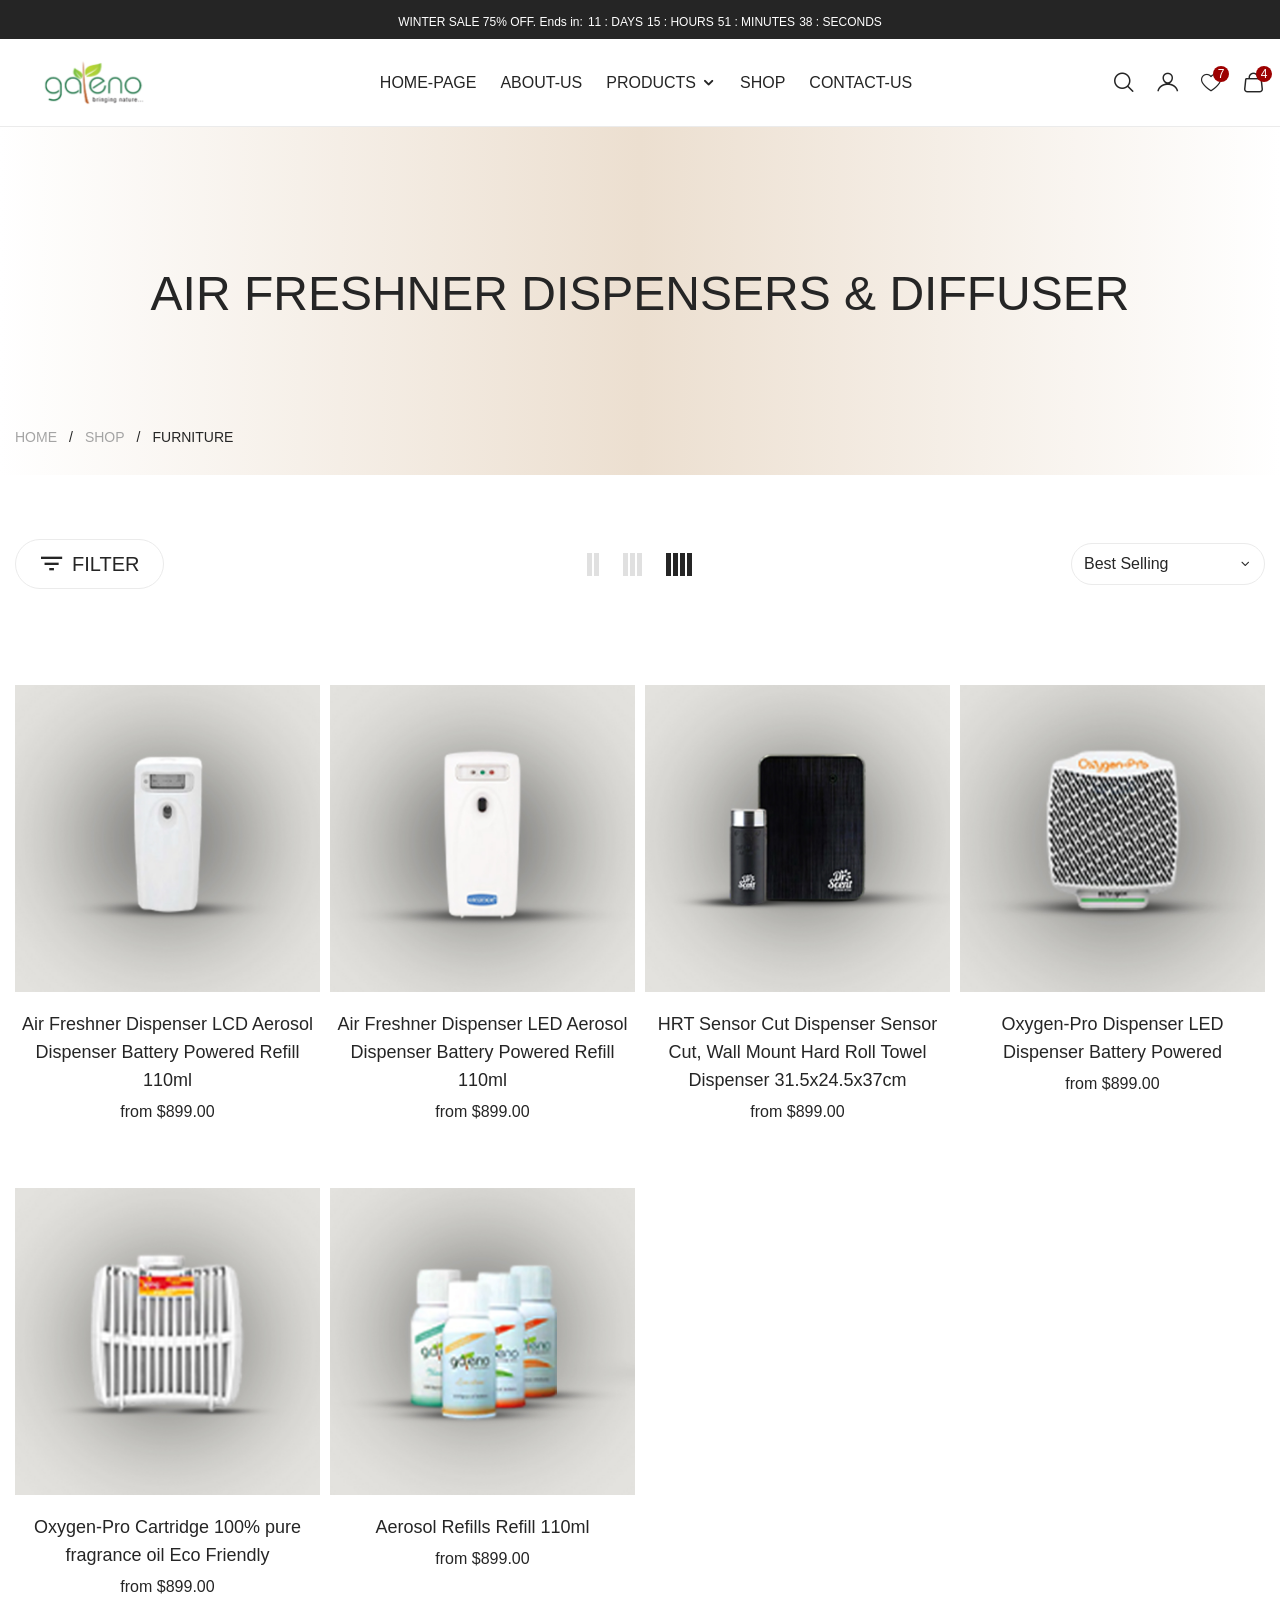
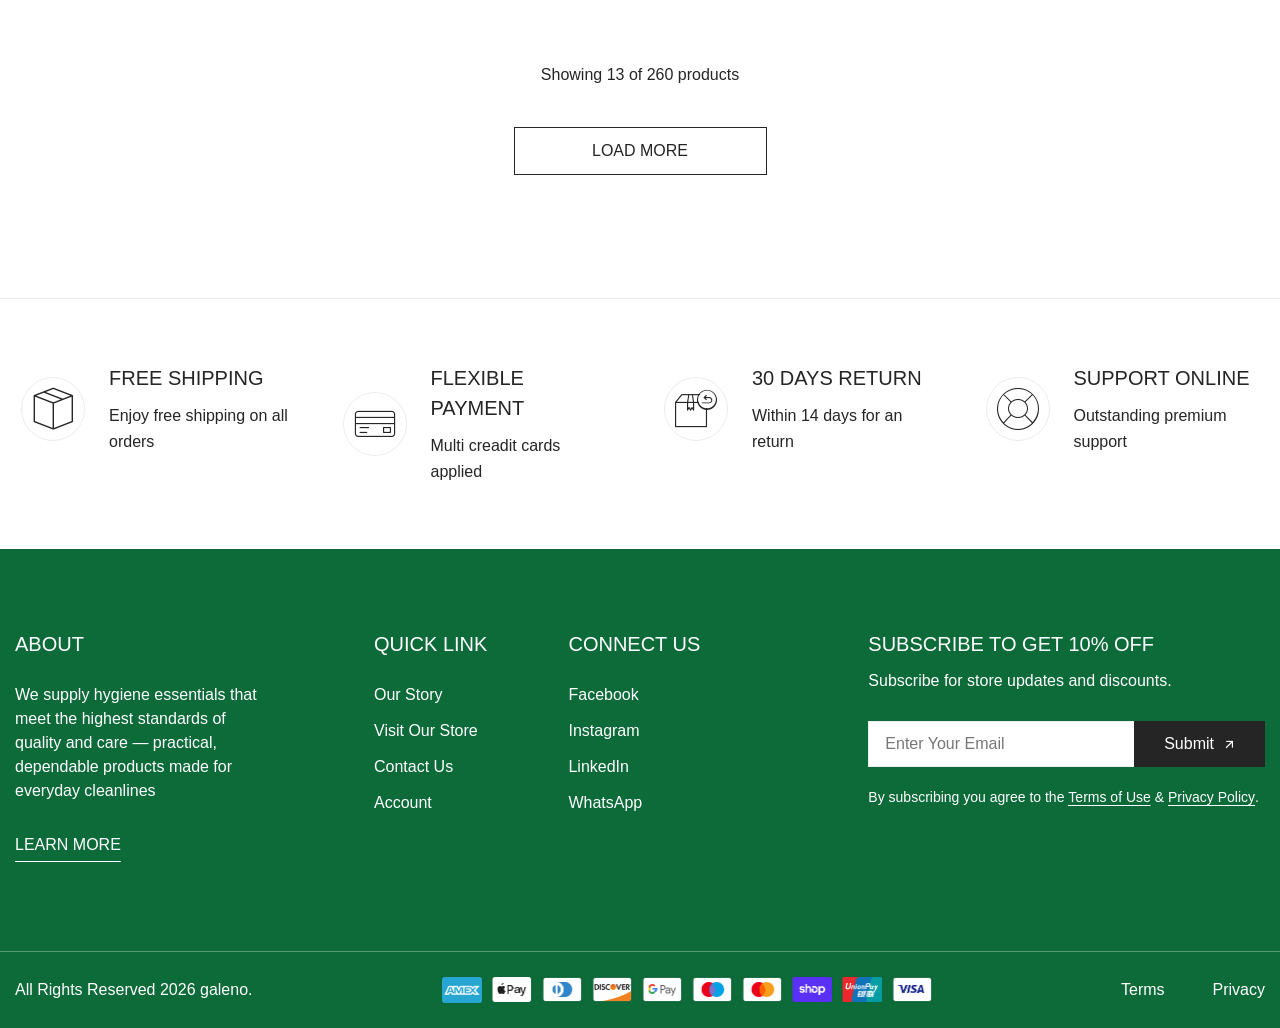
<file: Air-Freshners.html>
<!DOCTYPE html>
<html xmlns="http://www.w3.org/1999/xhtml" xml:lang="en-US" lang="en-US">
<!--<![endif]-->

<head>
    <!-- Basic Page Needs -->
    <meta charset="utf-8">
    <!--[if IE ]><meta http-equiv="X-UA-Compatible" content="IE=edge,chrome=1"/><![endif]-->

    <!-- <meta name="author" content="themesflat.com"> -->
    <title>Air Freshners</title>
    <!-- <meta name="description"
        content="VinFur offers modern, durable furniture from Vietnam — stylish sofas, dining sets, storage, and decor at fair prices with fast delivery.">
    <meta name="keywords"
        content="VinFur, furniture, modern furniture, home decor, sofas, dining sets, storage solutions, affordable furniture, stylish interiors">
    <meta name="viewport" content="width=device-width, initial-scale=1.0"> -->


    <!-- Mobile Specific Metas -->
    <meta name="viewport" content="width=device-width, initial-scale=1, maximum-scale=1">

    <!-- Theme Style -->
    <link rel="stylesheet" type="text/css" href="css/bootstrap.css">
    <link rel="stylesheet" type="text/css" href="css/animate.min.css">
    <link rel="stylesheet" type="text/css" href="css/swiper-bundle.min.css">
    <link rel="stylesheet" type="text/css" href="css/bootstrap-select.min.css">
    <link rel="stylesheet" type="text/css" href="css/styles.css">
    <link rel="stylesheet" href="https://cdnjs.cloudflare.com/ajax/libs/font-awesome/6.7.2/css/all.min.css">


    <!-- Icon -->
    <link rel="stylesheet" type="text/css" href="icons/icomoon/style.css">

    <!-- Favicon and Touch Icons  -->
    <!-- <link rel="shortcut icon" href="images/favicon.svg">
    <link rel="aspple-touch-icon-precomposed" href="images/favicon.svg"> -->
</head>

<body>
    <!-- wrapper -->
    <div id="wrapper">

        <!-- Scroll Top -->
        <button id="goTop">
            <span class="border-progress"></span>
            <span class="icon icon-caret-up"></span>
        </button>

        <!-- preload -->
        <div class="preload preload-container" id="preload">
            <div class="preload-logo">
                <div class="spinner"></div>
            </div>
        </div>
        <!-- /preload -->

        <div class="top-bar style-default d-flex align-items-center justify-content-center">
            <div>WINTER SALE 75% OFF. Ends in:
                <div class="tf-countdown style-default">
                    <div class="js-countdown" data-timer="1007500" data-labels=" : DAYS, : HOURS, : MINUTES, : SECONDS">
                    </div>
                </div>
            </div>
        </div>

         <!-- .header -->
       
        <header class="header has-currencies header-sticky">
            <div class="tf-container w-1750">
                <div class="header-inner">
                    <a href="index.html" class="site-logo">
                        <img class="logo_header" alt="logo" width="165" height="32" src="images/logo/logo.png">
                    </a>
                    <nav class="main-menu">
                        <ul class="navigation box-nav-menu">
                            <li class="text-menu menu-item position-relative"><a href="index.html"
                                    class="splitting item-link link-no-action">
                                   Home-Page
                                </a>
                            </li>
                            <li class="text-menu menu-item position-relative"><a href="about-us.html"
                                    class="splitting item-link link-no-action">
                                  about-us
                                </a>
                            </li>
                            
                            
                            <li class="has-child text-menu menu-item"><a href="#"
                                    class="link-no-action toggle splitting item-link">
                                    Products
                                </a>
                                <div class="submenu sub-menu mega-menu mega-page">
                                    <div class="wrap-nav-link">
                                        <div class="col-nav-link">
                                            <div class="d-grid gap_10">
                                                <a href="towelsdispenser.html"
                                                    class="link text-body-default text_heading-color sub-menu_link">Dispensers for M Fold & V Fold Towels</a>
                                                <a href="HardRollTowels.html"
                                                    class="link text-body-default text_heading-color sub-menu_link">Dispensers for Hard Roll Towel Auto Cut</a>
                                                <a href="FacialPop-UpTissue.html"
                                                    class="link text-body-default text_heading-color sub-menu_link">Dispensers for Facial & Pop-Up Tissue</a>
                                                <a href="Kitchen-Roll.html"
                                                    class="link text-body-default text_heading-color sub-menu_link">Dispensers for Kitchen Roll</a>
                                                <a href="Hand-Wash.html"
                                                    class="link text-body-default text_heading-color sub-menu_link">Dispensers for Hand Wash Automatic & Manual</a>
                                                <a href="Hand Dryers.html"
                                                    class="link text-body-default text_heading-color sub-menu_link">Automatic Hand Dryers</a>
                                                <a href="Air-Freshners.html"
                                                    class="link text-body-default text_heading-color sub-menu_link">Air Freshner Dispensers & Diffuser</a>
                                                <a href="Materials-Liquids.html"
                                                    class="link text-body-default text_heading-color sub-menu_link">Cleaning Materials & Liquids</a>
                                            </div>
                                        </div>
                                    </div>

                                </div>
                            </li>
                            <li class="text-menu menu-item position-relative"><a href="404.html"
                                    class="toggle splitting item-link link-no-action">
                                     Shop
                             </a>
                            </li>
                            <li class="text-menu menu-item position-relative"><a href="contact.html"
                                    class="toggle splitting item-link link-no-action">
                                   Contact-us
                             </a>
                            </li>
                           
                        </ul>
                    </nav>
                    <div class="header-right d-flex align-items-center ">
                        <div class="wrap-currencies d-flex gap_14 align-items-center xxl-hide">
                        
                            <div class="tf-languages">
                                <select class="tf-dropdown-select style-default type-languages">
                                    <option>English</option>
                                    <option>العربية</option>
                                    <option>简体中文</option>
                                </select>
                            </div>
                        </div>
                        <ul class="nav-icon-list">
                            <li class="d-none d-md-flex">
                                <a class="nav-icon-item link" href="#0" data-bs-toggle="modal">
                                    <i class="icon icon-magnifying-glass"></i>
                                </a>
                            </li>
                            <li class="d-none d-lg-flex">
                                <a href="#0" data-bs-toggle="offcanvas" class="nav-icon-item link">
                                    <i class="icon icon-user"></i>
                                </a>
                            </li>
                            <li class="d-none d-sm-flex position-relative">
                                <a class="nav-icon-item link" href="#0">
                                    <i class="icon icon-heart"></i>
                                </a>
                                <span class="count">7</span>
                            </li>
                            <li class="shop-cart" data-bs-toggle="modal" data-bs-target="#shoppingCart">
                                <a class="nav-icon-item link" href="#0" data-bs-toggle="modal">
                                    <i class="icon icon-bag"></i>
                                </a>
                                <span class="count">4</span>
                            </li>
                        </ul>
                        <a href="#mobileMenu" data-bs-toggle="offcanvas" class="mobile-button d-xl-none">
                            <div class="burger">
                                <span></span>
                                <span></span>
                                <span></span>
                            </div>
                        </a>
                    </div>
                </div>
            </div>
        </header>
        <!-- End header -->


        <!-- page-title -->
        <div class="tf-page-title">
            <h2 class="text-center text-uppercase title">Air Freshner Dispensers & Diffuser</h2>
            <ul class="breadcrumb-list">
                <li><a href="#0">Home</a></li>
                <li>Shop</li>
                <li>furniture</li>
            </ul>
        </div>
        <!-- /page-title -->

        <!-- main-content -->
        <div class="main-content">

            <div class="tf-spacing-10">
                <div class="tf-container w-1548">
                    <div class="tf-shop-control mb_10 border-0">
                        <div class="row align-items-center mb_32">
                            <div class="col-md-5 col-6">
                                <div class="tf-control-filter justify-content-between pe-xxl-30">
                                    <a href="#0" data-bs-toggle="offcanvas" class="tf-btn-filter ">
                                        <span class="icon icon-filter">
                                        </span>
                                        <span class="text">FILTER</span>
                                    </a>
                                </div>
                            </div>
                            <div class="col-md-2 md-hide">
                                <ul class="tf-control-layout justify-content-center">
                                    <li class="tf-view-layout-switch sw-layout-2 d-none d-md-flex"
                                        data-value-layout="tf-col-2">
                                        <div class="item icon-grid-2">
                                            <span></span>
                                            <span></span>
                                        </div>
                                    </li>
                                    <li class="tf-view-layout-switch sw-layout-3  d-none d-md-flex"
                                        data-value-layout="tf-col-3">
                                        <div class="item icon-grid-3">
                                            <span></span>
                                            <span></span>
                                            <span></span>
                                        </div>
                                    </li>
                                    <li class="tf-view-layout-switch sw-layout-4 d-none active d-xl-flex "
                                        data-value-layout="tf-col-4">
                                        <div class="item icon-grid-4">
                                            <span></span>
                                            <span></span>
                                            <span></span>
                                            <span></span>
                                        </div>
                                    </li>

                                </ul>
                            </div>
                            <div class="col-md-5 col-6">
                                <div class="tf-group-layout justify-content-end">
                                    <div class="tf-dropdown-sort" data-bs-toggle="dropdown">
                                        <div class="btn-select">
                                            <span class="text-sort-value">Best selling</span>
                                            <span class="icon icon-arrow-down"></span>
                                        </div>
                                        <div class="dropdown-menu">
                                            <div class="select-item active" data-sort-value="best-selling">
                                                <span class="text-value-item">Best selling</span>
                                            </div>
                                            <div class="select-item" data-sort-value="a-z">
                                                <span class="text-value-item">Alphabetically, A-Z</span>
                                            </div>
                                            <div class="select-item" data-sort-value="z-a">
                                                <span class="text-value-item">Alphabetically, Z-A</span>
                                            </div>
                                            <div class="select-item" data-sort-value="price-low-high">
                                                <span class="text-value-item">Price, low to high</span>
                                            </div>
                                            <div class="select-item" data-sort-value="price-high-low">
                                                <span class="text-value-item">Price, high to low</span>
                                            </div>
                                        </div>
                                    </div>
                                </div>
                            </div>
                        </div>
                        <div class="wrapper-control-shop gridLayout-wrapper">
                            <div class="meta-filter-shop">
                                <div id="product-count-grid" class="count-text"></div>
                                <div id="product-count-list" class="count-text"></div>
                                <div id="applied-filters"></div>
                                <button id="remove-all" class="remove-all-filters" style="display: none;">
                                    Remove all
                                    <i class="icon icon-close"></i>
                                </button>
                            </div>
                            <div class="row">
                                <div class="wrapper-shop tf-grid-layout tf-col-4" id="gridLayout">
                                    <!-- Product 1 -->
                                    <div class="card-product has-price-default loadItem grid"
                                        data-availability="In Stock" data-category="chair" data-room="living"
                                        data-material="wood" data-style="modern">
                                        <div class="card-product_wrapper">
                                            <a href="#0" class="product-img">
                                                <img class="img-product" width="338" height="338" loading="lazy"
                                                    decoding="async" src="images/products/Air Freshners/p-1.jpg" alt="Product">
                                                <img class="img-hover" width="338" height="338" loading="lazy"
                                                    decoding="async" src="images/products/Air Freshners/p-1.jpg" alt="Product">
                                            </a>
                                            <ul class="product-action_list">
                                                <li class="">
                                                    <a href="#0" class="hover-tooltip tooltip-left box-icon"
                                                        data-bs-toggle="modal">
                                                        <span class="icon icon-shopping-cart-simple"></span>
                                                        <span class="tooltip">Add To Cart</span>
                                                    </a>
                                                </li>
                                                <li class="wishlist">
                                                    <a href="javascript:void(0);"
                                                        class="hover-tooltip tooltip-left box-icon">
                                                        <span class="icon icon-heart"></span>
                                                        <span class="tooltip">Add to Wishlist</span>
                                                    </a>
                                                </li>
                                                <li class="compare">
                                                    <a href="#0" data-bs-toggle="modal" aria-controls="compare"
                                                        class="hover-tooltip tooltip-left box-icon ">
                                                        <span class="icon icon-compare"></span>
                                                        <span class="tooltip">Compare</span>
                                                    </a>
                                                </li>
                                                <li>
                                                    <a href="#0" data-bs-toggle="modal"
                                                        class="hover-tooltip tooltip-left box-icon">
                                                        <span class="icon icon-view"></span>
                                                        <span class="tooltip">Quick view</span>
                                                    </a>
                                                </li>
                                            </ul>

                                        </div>
                                        <div class="card-product_info">
                                            <a href="#0" class="name-product h6 link">Air Freshner Dispenser
LCD Aerosol Dispenser
Battery Powered
Refill 110ml</a>
                                            <div class="price-wrap text-body-default fw-5">
                                                from <span class="price-new">$899.00</span>
                                            </div>
                                        </div>

                                    </div>
                                    <!-- Product 2 -->
                                    <div class="card-product has-price-default loadItem grid"
                                        data-availability="In Stock" data-category="chair" data-room="living"
                                        data-material="wood" data-style="modern">
                                        <div class="card-product_wrapper">
                                            <a href="#0" class="product-img">
                                                <img class="img-product" width="338" height="338" loading="lazy"
                                                    decoding="async" src="images/products/Air Freshners/p-2.jpg" alt="Product">
                                                <img class="img-hover" width="338" height="338" loading="lazy"
                                                    decoding="async" src="images/products/Air Freshners/p-2.jpg" alt="Product">
                                            </a>
                                            <ul class="product-action_list">
                                                <li class="">
                                                    <a href="#0" class="hover-tooltip tooltip-left box-icon"
                                                        data-bs-toggle="modal">
                                                        <span class="icon icon-shopping-cart-simple"></span>
                                                        <span class="tooltip">Add To Cart</span>
                                                    </a>
                                                </li>
                                                <li class="wishlist">
                                                    <a href="javascript:void(0);"
                                                        class="hover-tooltip tooltip-left box-icon">
                                                        <span class="icon icon-heart"></span>
                                                        <span class="tooltip">Add to Wishlist</span>
                                                    </a>
                                                </li>
                                                <li class="compare">
                                                    <a href="#0" data-bs-toggle="modal" aria-controls="compare"
                                                        class="hover-tooltip tooltip-left box-icon ">
                                                        <span class="icon icon-compare"></span>
                                                        <span class="tooltip">Compare</span>
                                                    </a>
                                                </li>
                                                <li>
                                                    <a href="#0" data-bs-toggle="modal"
                                                        class="hover-tooltip tooltip-left box-icon">
                                                        <span class="icon icon-view"></span>
                                                        <span class="tooltip">Quick view</span>
                                                    </a>
                                                </li>
                                            </ul>

                                        </div>
                                        <div class="card-product_info">
                                            <a href="#0" class="name-product h6 link">Air Freshner Dispenser
LED Aerosol Dispenser
Battery Powered
Refill 110ml
</a>
                                            <div class="price-wrap text-body-default fw-5">
                                                from <span class="price-new">$899.00</span>
                                            </div>
                                        </div>

                                    </div>
                                    <!-- Product 3 -->
                                    <div class="card-product has-price-default loadItem grid"
                                        data-availability="In Stock" data-category="chair" data-room="living"
                                        data-material="wood" data-style="modern">
                                        <div class="card-product_wrapper">
                                            <a href="#0" class="product-img">
                                                <img class="img-product" width="338" height="338" loading="lazy"
                                                    decoding="async" src="images/products/Air Freshners/p-3.jpg" alt="Product">
                                                <img class="img-hover" width="338" height="338" loading="lazy"
                                                    decoding="async" src="images/products/Air Freshners/p-3.jpg" alt="Product">
                                            </a>
                                            <ul class="product-action_list">
                                                <li class="">
                                                    <a href="#0" class="hover-tooltip tooltip-left box-icon"
                                                        data-bs-toggle="modal">
                                                        <span class="icon icon-shopping-cart-simple"></span>
                                                        <span class="tooltip">Add To Cart</span>
                                                    </a>
                                                </li>
                                                <li class="wishlist">
                                                    <a href="javascript:void(0);"
                                                        class="hover-tooltip tooltip-left box-icon">
                                                        <span class="icon icon-heart"></span>
                                                        <span class="tooltip">Add to Wishlist</span>
                                                    </a>
                                                </li>
                                                <li class="compare">
                                                    <a href="#0" data-bs-toggle="modal" aria-controls="compare"
                                                        class="hover-tooltip tooltip-left box-icon ">
                                                        <span class="icon icon-compare"></span>
                                                        <span class="tooltip">Compare</span>
                                                    </a>
                                                </li>
                                                <li>
                                                    <a href="#0" data-bs-toggle="modal"
                                                        class="hover-tooltip tooltip-left box-icon">
                                                        <span class="icon icon-view"></span>
                                                        <span class="tooltip">Quick view</span>
                                                    </a>
                                                </li>
                                            </ul>

                                        </div>
                                        <div class="card-product_info">
                                            <a href="#0" class="name-product h6 link">HRT Sensor Cut Dispenser
Sensor Cut, Wall Mount
Hard Roll Towel Dispenser
31.5x24.5x37cm</a>
                                            <div class="price-wrap text-body-default fw-5">
                                                from <span class="price-new">$899.00</span>
                                            </div>
                                        </div>

                                    </div>
                                    <!-- Product 4 -->
                                    <div class="card-product has-price-default loadItem grid"
                                        data-availability="In Stock" data-category="chair" data-room="living"
                                        data-material="wood" data-style="modern">
                                        <div class="card-product_wrapper">
                                            <a href="#0" class="product-img">
                                                <img class="img-product" width="338" height="338" loading="lazy"
                                                    decoding="async" src="images/products/Air Freshners/p-4.jpg" alt="Product">
                                                <img class="img-hover" width="338" height="338" loading="lazy"
                                                    decoding="async" src="images/products/Air Freshners/p-4.jpg" alt="Product">
                                            </a>
                                            <ul class="product-action_list">
                                                <li class="">
                                                    <a href="#0" class="hover-tooltip tooltip-left box-icon"
                                                        data-bs-toggle="modal">
                                                        <span class="icon icon-shopping-cart-simple"></span>
                                                        <span class="tooltip">Add To Cart</span>
                                                    </a>
                                                </li>
                                                <li class="wishlist">
                                                    <a href="javascript:void(0);"
                                                        class="hover-tooltip tooltip-left box-icon">
                                                        <span class="icon icon-heart"></span>
                                                        <span class="tooltip">Add to Wishlist</span>
                                                    </a>
                                                </li>
                                                <li class="compare">
                                                    <a href="#0" data-bs-toggle="modal" aria-controls="compare"
                                                        class="hover-tooltip tooltip-left box-icon ">
                                                        <span class="icon icon-compare"></span>
                                                        <span class="tooltip">Compare</span>
                                                    </a>
                                                </li>
                                                <li>
                                                    <a href="#0" data-bs-toggle="modal"
                                                        class="hover-tooltip tooltip-left box-icon">
                                                        <span class="icon icon-view"></span>
                                                        <span class="tooltip">Quick view</span>
                                                    </a>
                                                </li>
                                            </ul>

                                        </div>
                                        <div class="card-product_info">
                                            <a href="#0" class="name-product h6 link">Oxygen-Pro Dispenser
LED Dispenser
Battery Powered
</a>
                                            <div class="price-wrap text-body-default fw-5">
                                                from <span class="price-new">$899.00</span>
                                            </div>
                                        </div>

                                    </div>
                                    <!-- Product 5 -->
                                    <div class="card-product has-price-default loadItem grid"
                                        data-availability="In Stock" data-category="chair" data-room="living"
                                        data-material="wood" data-style="modern">
                                        <div class="card-product_wrapper">
                                            <a href="#0" class="product-img">
                                                <img class="img-product" width="338" height="338" loading="lazy"
                                                    decoding="async" src="images/products/Air Freshners/p-5.jpg" alt="Product">
                                                <img class="img-hover" width="338" height="338" loading="lazy"
                                                    decoding="async" src="images/products/Air Freshners/p-5.jpg" alt="Product">
                                            </a>
                                            <ul class="product-action_list">
                                                <li class="">
                                                    <a href="#0" class="hover-tooltip tooltip-left box-icon"
                                                        data-bs-toggle="modal">
                                                        <span class="icon icon-shopping-cart-simple"></span>
                                                        <span class="tooltip">Add To Cart</span>
                                                    </a>
                                                </li>
                                                <li class="wishlist">
                                                    <a href="javascript:void(0);"
                                                        class="hover-tooltip tooltip-left box-icon">
                                                        <span class="icon icon-heart"></span>
                                                        <span class="tooltip">Add to Wishlist</span>
                                                    </a>
                                                </li>
                                                <li class="compare">
                                                    <a href="#0" data-bs-toggle="modal" aria-controls="compare"
                                                        class="hover-tooltip tooltip-left box-icon ">
                                                        <span class="icon icon-compare"></span>
                                                        <span class="tooltip">Compare</span>
                                                    </a>
                                                </li>
                                                <li>
                                                    <a href="#0" data-bs-toggle="modal"
                                                        class="hover-tooltip tooltip-left box-icon">
                                                        <span class="icon icon-view"></span>
                                                        <span class="tooltip">Quick view</span>
                                                    </a>
                                                </li>
                                            </ul>

                                        </div>
                                        <div class="card-product_info">
                                            <a href="#0" class="name-product h6 link">Oxygen-Pro Cartridge
100% pure fragrance oil
Eco Friendly
</a>
                                            <div class="price-wrap text-body-default fw-5">
                                                from <span class="price-new">$899.00</span>
                                            </div>
                                        </div>

                                    </div>
                                    <!-- Product 6 -->
                                    <div class="card-product has-price-default loadItem grid"
                                        data-availability="In Stock" data-category="chair" data-room="living"
                                        data-material="wood" data-style="modern">
                                        <div class="card-product_wrapper">
                                            <a href="#0" class="product-img">
                                                <img class="img-product" width="338" height="338" loading="lazy"
                                                    decoding="async" src="images/products/Air Freshners/p-6.jpg" alt="Product">
                                                <img class="img-hover" width="338" height="338" loading="lazy"
                                                    decoding="async" src="images/products/Air Freshners/p-6.jpg" alt="Product">
                                            </a>
                                            <ul class="product-action_list">
                                                <li class="">
                                                    <a href="#0" class="hover-tooltip tooltip-left box-icon"
                                                        data-bs-toggle="modal">
                                                        <span class="icon icon-shopping-cart-simple"></span>
                                                        <span class="tooltip">Add To Cart</span>
                                                    </a>
                                                </li>
                                                <li class="wishlist">
                                                    <a href="javascript:void(0);"
                                                        class="hover-tooltip tooltip-left box-icon">
                                                        <span class="icon icon-heart"></span>
                                                        <span class="tooltip">Add to Wishlist</span>
                                                    </a>
                                                </li>
                                                <li class="compare">
                                                    <a href="#0" data-bs-toggle="modal" aria-controls="compare"
                                                        class="hover-tooltip tooltip-left box-icon ">
                                                        <span class="icon icon-compare"></span>
                                                        <span class="tooltip">Compare</span>
                                                    </a>
                                                </li>
                                                <li>
                                                    <a href="#0" data-bs-toggle="modal"
                                                        class="hover-tooltip tooltip-left box-icon">
                                                        <span class="icon icon-view"></span>
                                                        <span class="tooltip">Quick view</span>
                                                    </a>
                                                </li>
                                            </ul>

                                        </div>
                                        <div class="card-product_info">
                                            <a href="#0" class="name-product h6 link">Aerosol Refills
Refill 110ml
</a>
                                            <div class="price-wrap text-body-default fw-5">
                                                from <span class="price-new">$899.00</span>
                                            </div>
                                        </div>

                                    </div>

                                    <div class="wd-full wd-load justify-content-center flex-column align-items-center">
                                        <p class="mb_40">Showing <span class="text_secondary-color fw-5">13</span>
                                            of <span class="text_secondary-color fw-5">260</span> products</p>
                                        <div class="btn-loadmore tf-btn btn-border-secondary tf-loading loadmore"
                                            id="loadMoreBtn">
                                            <span class="text">Load More</span>
                                            <div class="spinner-circle">
                                                <span class="spinner-circle1 spinner-child"></span>
                                                <span class="spinner-circle2 spinner-child"></span>
                                                <span class="spinner-circle3 spinner-child"></span>
                                                <span class="spinner-circle4 spinner-child"></span>
                                                <span class="spinner-circle5 spinner-child"></span>
                                                <span class="spinner-circle6 spinner-child"></span>
                                                <span class="spinner-circle7 spinner-child"></span>
                                                <span class="spinner-circle8 spinner-child"></span>
                                                <span class="spinner-circle9 spinner-child"></span>
                                            </div>
                                        </div>
                                    </div>
                                </div>
                            </div>
                        </div>

                    </div>
                </div>
            </div>


            <!-- s-customer-services  -->
            <div class="s-customer-services tf-spacing-2 sw-layout">
                <div class="tf-container w-1462 ">
                    <div class="swiper" data-screen-xl="4" data-preview="3" data-tablet="2" data-mobile-sm="2"
                        data-mobile="1" data-space-lg="48" data-space-md="20" data-space="15">
                        <div class="swiper-wrapper">
                            <div class="swiper-slide">
                                <div class="box-icon_v01">
                                    <div class="icon">
                                        <i class="icon-shipping"></i>
                                    </div>
                                    <div class="content">
                                        <div class="h5 mb_10 text-uppercase">Free Shipping</div>
                                        <p class="text-body-default lh-26  ">Enjoy free shipping on all
                                            orders</p>
                                    </div>
                                </div>
                            </div>
                            <div class="swiper-slide">
                                <div class="box-icon_v01">
                                    <div class="icon">
                                        <i class="icon-payment"></i>
                                    </div>
                                    <div class="content">
                                        <div class="h5 mb_10 text-uppercase">flexible payment</div>
                                        <p class="text-body-default lh-26  ">Multi creadit cards applied</p>
                                    </div>
                                </div>
                            </div>
                            <div class="swiper-slide">
                                <div class="box-icon_v01">
                                    <div class="icon">
                                        <i class="icon-box-return"></i>
                                    </div>
                                    <div class="content">
                                        <div class="h5 mb_10 text-uppercase">30 days return</div>
                                        <p class="text-body-default lh-26  ">Within 14 days for an return</p>
                                    </div>
                                </div>
                            </div>
                            <div class="swiper-slide">
                                <div class="box-icon_v01">
                                    <div class="icon">
                                        <i class="icon-support"></i>
                                    </div>
                                    <div class="content">
                                        <div class="h5 mb_10 text-uppercase">Support Online</div>
                                        <p class="text-body-default lh-26  ">Outstanding premium support</p>
                                    </div>
                                </div>
                            </div>
                        </div>
                        <div class="sw-dots sw-pagination-layout text-center mt_24">
                        </div>
                    </div>
                </div>
            </div>
            <!-- /s-customer-services  -->
        </div>
        <!-- /main-content -->

         <!-- Footer -->
        <footer class="footer">
            <div class="footer-body">
                <div class="tf-container">
                    <div class="row">
                        <div class="col-lg-3 col-md-6">
                            <div class="footer-about">
                                <div class="h5 text-uppercase mb_24 footer-title text_white">about</div>
                                <p class="text-body-default text_white mb_24">We supply hygiene essentials that meet the highest standards of quality and care — practical, dependable products made for everyday cleanlines</p>
                                <a href="about-us.html"
                                    class="hover-underline-link text_white text-body-default text-uppercase">learn more</a>
                            </div>
                        </div>
                        <div class="col-lg-5 col-md-6">
                            <div class="wrap-footer-col-block">
                                <div class="footer-col-block">
                                    <div class="h5 footer-heading footer-heading-mobile footer-title text_white mb_24">
                                        Quick
                                        Link</div>
                                    <div class="tf-collapse-content">
                                        <ul class="footer-menu-list d-grid gap_12">
                                            <li>
                                                <a href="about-us.html" class="link-2 text-body-default text_white">Our
                                                    Story</a>
                                            </li>
                                            <li>
                                                <a href="404.html"
                                                    class="link-2 text-body-default text_white">Visit Our
                                                    Store</a>
                                            </li>
                                            <li>
                                                <a href="contact.html"
                                                    class="link-2 text-body-default text_white">Contact
                                                    Us</a>
                                            </li>
                                            <li>
                                                <a href="404.html"
                                                    class="link-2 text-body-default text_white">Account</a>
                                            </li>
                                        </ul>
                                    </div>
                                </div>
                                <div class="footer-col-block">
                                    <div class="h5 footer-heading footer-heading-mobile footer-title text_white mb_24">
                                        Connect Us</div>
                                    <div class="tf-collapse-content">
                                        <ul class="footer-menu-list d-grid gap_12">
                                            <li>
                                                <a href="https://www.facebook.com/galenohygiene/" target="_blank"
                                                    class="link-2 text-body-default text_white">Facebook</a>
                                            </li>
                                            <li>
                                                <a href="https://www.instagram.com/galenohygiene/" target="_blank"
                                                    class="link-2 text-body-default text_white">Instagram</a>
                                            </li>
                                            <li>
                                                <a href="https://www.linkedin.com/company/galeno-hygiene/" target="_blank"
                                                    class="link-2 text-body-default text_white">LinkedIn</a>
                                            </li>
                                            <li>
                                                <a href="https://wa.me/971521280391" target="_blank"
                                                    class="link-2 text-body-default text_white">WhatsApp</a>
                                            </li>
                                        </ul>
                                    </div>
                                </div>
                            </div>
                        </div>
                        <div class="col-lg-4">
                            <div class="footer-newsletter">
                                <div class="footer-title text_white mb_28">
                                    <div class="h5 text-uppercase mb_10 text_white">subscribe to get 10% off</div>
                                    <p class="text-body-default text_white">Subscribe for store updates and discounts.
                                    </p>
                                </div>
                                <form method="post" class="form-newsletter mb_20" action="#" accept-charset="utf-8">
                                    <div class="wrap">
                                        <fieldset class=" position-relative">
                                            <input type="email" class="tb-my-input style-border" name="email"
                                                placeholder="Enter Your Email" required="">
                                        </fieldset>
                                        <button name="submit" type="submit" class="btn-submit animate-btn">
                                            <span class="text-body-default fw-5">Submit</span><i
                                                class="icon-arrow-right-up2"></i>
                                        </button>
                                    </div>
                                </form>
                                <p class="text-caption-1 text_white">By subscribing you agree to the <a
                                        href="#0" class="hover-underline-link">Terms of Use</a> & <a
                                        href="#0" class="hover-underline-link">Privacy Policy</a>.</p>
                            </div>
                        </div>
                    </div>
                </div>
            </div>
            <div class="footer-bottom">
                <div class="tf-container">
                    <div class="wrap-footer-bottom">
                        <p class="text_white">All Rights Reserved 2026 galeno.</p>
                        <ul class="payment-method-list d-flex gap_8 justify-content-center flex-wrap">
                            <li>
                                <a href="#"><img width="40" height="25" src="images/payment/amex.png" alt=""></a>
                            </li>
                            <li>
                                <a href="#"><img width="40" height="25" src="images/payment/payment-1.png" alt=""></a>
                            </li>
                            <li>
                                <a href="#"><img width="40" height="25" src="images/payment/payment-2.png" alt=""></a>
                            </li>
                            <li>
                                <a href="#"><img width="40" height="25" src="images/payment/payment-3.png" alt=""></a>
                            </li>
                            <li>
                                <a href="#"><img width="40" height="25" src="images/payment/payment-4.png" alt=""></a>
                            </li>
                            <li>
                                <a href="#"><img width="40" height="25" src="images/payment/payment-5.png" alt=""></a>
                            </li>
                            <li>
                                <a href="#"><img width="40" height="25" src="images/payment/payment-6.png" alt=""></a>
                            </li>
                            <li>
                                <a href="#"><img width="40" height="25" src="images/payment/payment-7.png" alt=""></a>
                            </li>
                            <li>
                                <a href="#"><img width="40" height="25" src="images/payment/payment-8.png" alt=""></a>
                            </li>
                            <li>
                                <a href="#"><img width="40" height="25" src="images/payment/payment-9.png" alt=""></a>
                            </li>
                        </ul>
                        <div class="right d-flex ">
                            <a href="#0" class="text-body-default link-2 text_white ">Terms</a>
                            <a href="#0" class="text-body-default link-2 text_white">Privacy</a>
                        </div>
                    </div>
                </div>
            </div>
        </footer>
        <!-- /Footer -->

    </div>
    <!-- /wrapper -->


    <!-- Toolbar -->
    <div class="tf-toolbar-bottom">
        <div class="toolbar-item">
            <a href="#0">
                <span class="toolbar-icon">
                    <i class="icon icon-storefront"></i>
                </span>
                <span class="toolbar-label">Shop</span>
            </a>
        </div>
        <div class="toolbar-item">
            <a href="#0" data-bs-toggle="modal">
                <span class="toolbar-icon">
                    <i class="icon icon-magnifying-glass"></i>
                </span>
                <span class="toolbar-label">Search</span>
            </a>
        </div>
        <div class="toolbar-item">
            <a href="#0">
                <span class="toolbar-icon">
                    <i class="icon icon-user"></i>
                </span>
                <span class="toolbar-label">Account</span>
            </a>
        </div>
        <div class="toolbar-item">
            <a href="#0">
                <span class="toolbar-icon">
                    <i class="icon icon-heart"></i>
                    <span class="toolbar-count">7</span>
                </span>
                <span class="toolbar-label">Wishlist</span>
            </a>
        </div>
        <div class="toolbar-item">
            <a href="#0">
                <span class="toolbar-icon">
                    <i class="icon icon-bag"></i>
                    <span class="toolbar-count">4</span>
                </span>
                <span class="toolbar-label">Cart</span>
            </a>
        </div>
    </div>
    <!-- /Toolbar -->

    <!-- Filter -->
    <!-- <div class="offcanvas offcanvas-start canvas-filter" id="filterShop">
        <div class="canvas-wrapper">
            <div class="canvas-header">
                <div class="h5 title">Filters</div>
                <span class="icon-close-popup" data-bs-dismiss="offcanvas">
                    <i class="icon-close"></i>
                </span>
            </div>
            <div class="canvas-body">
                <div class="widget-facet mb-0">
                    <div class="facet-title" data-bs-target="#category" role="button" data-bs-toggle="collapse"
                        aria-expanded="true" aria-controls="category">
                        <span class="h6 text-uppercase">Categories</span>
                        <span class="icon ic-accordion-custom"></span>
                    </div>
                    <div id="category" class="collapse show">
                        <ul class="collapse-body filter-group-check current-scrollbar">
                            <li class="list-item">
                                <input type="checkbox" name="category" class="tf-check v2" id="sofas">
                                <label for="sofas" class="label">
                                    <span class="cate-text">Sofas &
                                        Sectionals</span>
                                    <span>[ 20 ]</span></label>
                            </li>
                            <li class="list-item">
                                <input type="checkbox" name="category" class="tf-check v2" id="bed">
                                <label for="bed" class="label cate-text">
                                    <span class="cate-text">Beds</span>
                                    <span>[ 20 ]</span></label>
                            </li>
                            <li class="list-item">
                                <input type="checkbox" name="category" class="tf-check v2" id="table">
                                <label for="table" class="label">
                                    <span class="cate-text">Tables</span>
                                    <span>[ 20
                                        ]</span></label>
                            </li>
                            <li class="list-item">
                                <input type="checkbox" name="category" class="tf-check v2" id="chair">
                                <label for="chair" class="label ">
                                    <span class="cate-text">Chairs</span>
                                    <span>
                                        [ 20 ]</span></label>
                            </li>
                            <li class="list-item">
                                <input type="checkbox" name="category" class="tf-check v2" id="storage">
                                <label for="storage" class="label">
                                    <span class="cate-text">Storage</span>
                                    <span>[ 20
                                        ]</span></label>
                            </li>
                            <li class="list-item">
                                <input type="checkbox" name="category" class="tf-check v2" id="outdoor-furniture">
                                <label for="outdoor-furniture" class="label ">
                                    <span class="cate-text">Outdoor
                                        Furniture</span> <span>[ 20 ]</span></label>
                            </li>

                        </ul>
                    </div>
                </div>
                <div class="widget-facet">
                    <div class="facet-title" data-bs-target="#availability" role="button" data-bs-toggle="collapse"
                        aria-expanded="true" aria-controls="availability">
                        <span class="h6 text-uppercase">Availability</span>
                        <span class="icon ic-accordion-custom"></span>
                    </div>
                    <div id="availability" class="collapse show">
                        <ul class="collapse-body filter-group-check current-scrollbar">
                            <li class="list-item">
                                <input type="radio" name="availability" class="tf-check rounded-0" id="inStock">
                                <label for="inStock" class="label">
                                    In Stock
                                    <span>[ 20 ]</span>
                                </label>
                            </li>
                            <li class="list-item disabled">
                                <input type="radio" name="availability" class="tf-check rounded-0" id="outStock">
                                <label for="outStock" class="label">
                                    Out of Stock <span>[ 20 ]</span>
                                </label>
                            </li>
                        </ul>
                    </div>
                </div>
                <div class="widget-facet">
                    <div class="facet-title" data-bs-target="#room" role="button" data-bs-toggle="collapse"
                        aria-expanded="true" aria-controls="room">
                        <span class="h6 text-uppercase">ROOM</span>
                        <span class="icon ic-accordion-custom"></span>
                    </div>
                    <div id="room" class="collapse show">
                        <ul class="collapse-body filter-group-check current-scrollbar">
                            <li class="list-item">
                                <input type="checkbox" name="room" class="tf-check v2" id="living">
                                <label for="living" class="label">
                                    <span class="room-text">Living Room</span>
                                    <span>[ 20 ]</span></label>
                            </li>
                            <li class="list-item">
                                <input type="checkbox" name="room" class="tf-check v2" id="bedroom">
                                <label for="bedroom" class="label">
                                    <span class="room-text">Bedroom</span>
                                    <span>[ 20 ]</span></label>
                            </li>
                            <li class="list-item">
                                <input type="checkbox" name="room" class="tf-check v2" id="dining-room">
                                <label for="dining-room" class="label">
                                    <span class="room-text">Dining Room</span>
                                    <span>[ 20
                                        ]</span></label>
                            </li>
                            <li class="list-item">
                                <input type="checkbox" name="room" class="tf-check v2" id="office">
                                <label for="office" class="label">
                                    <span class="room-text">Office</span>
                                    <span>[ 20
                                        ]</span></label>
                            </li>
                            <li class="list-item">
                                <input type="checkbox" name="room" class="tf-check v2" id="outdoor">
                                <label for="outdoor" class="label">
                                    <span class="room-text">Outdoor</span>
                                    <span>[ 20
                                        ]</span></label>
                            </li>

                        </ul>
                    </div>
                </div>
                <div class="widget-facet">
                    <div class="facet-title" data-bs-target="#material" role="button" data-bs-toggle="collapse"
                        aria-expanded="true" aria-controls="material">
                        <span class="h6 text-uppercase">Material</span>
                        <span class="icon ic-accordion-custom"></span>
                    </div>
                    <div id="material" class="collapse show">
                        <ul class="collapse-body filter-group-check current-scrollbar">
                            <li class="list-item">
                                <input type="checkbox" name="material" class="tf-check v2" id="wood">
                                <label for="wood" class="label">
                                    <span class="material-text">Wood</span>
                                    <span>[ 20 ]</span></label>
                            </li>
                            <li class="list-item">
                                <input type="checkbox" name="material" class="tf-check v2" id="metal">
                                <label for="metal" class="label">
                                    <span class="material-text">Metal</span>
                                    <span>[ 20 ]</span></label>
                            </li>
                            <li class="list-item">
                                <input type="checkbox" name="material" class="tf-check v2" id="glass">
                                <label for="glass" class="label">
                                    <span class="material-text">Glass</span>
                                    <span>[ 20 ]</span></label>
                            </li>
                            <li class="list-item">
                                <input type="checkbox" name="material" class="tf-check v2" id="marble">
                                <label for="marble" class="label">
                                    <span class="material-text">Marble</span>
                                    <span>[ 0 ]</span></label>
                            </li>
                        </ul>
                    </div>
                </div>
                <div class="widget-facet">
                    <div class="facet-title" data-bs-target="#price" role="button" data-bs-toggle="collapse"
                        aria-expanded="true" aria-controls="price">
                        <span class="h6 text-uppercase">Price</span>
                        <span class="icon ic-accordion-custom"></span>
                    </div>
                    <div id="price" class="collapse show">
                        <div class="collapse-body widget-price filter-price">
                            <div class="price-val-range" id="price-value-range" data-min="0" data-max="500">
                            </div>
                            <div class="box-value-price">
                                <span class="text-body-default text_heading-color">Price:</span>
                                <div class="price-box">
                                    <div class="price-val" id="price-min-value" data-currency="$"></div>
                                    <span class="line-price"></span>
                                    <div class="price-val" id="price-max-value" data-currency="$"></div>
                                </div>
                            </div>
                        </div>
                    </div>
                </div>
                <div class="widget-facet">
                    <div class="facet-title" data-bs-target="#style" role="button" data-bs-toggle="collapse"
                        aria-expanded="true" aria-controls="style">
                        <span class="h6 text-uppercase">style</span>
                        <span class="icon ic-accordion-custom"></span>
                    </div>
                    <div id="style" class="collapse show">
                        <ul class="collapse-body filter-group-check current-scrollbar">
                            <li class="list-item">
                                <input type="checkbox" name="style" class="tf-check v2" id="modern">
                                <label for="modern" class="label">
                                    <span class="style-text">Modern</span>
                                    <span>[ 20 ]</span></label>
                            </li>
                            <li class="list-item">
                                <input type="checkbox" name="style" class="tf-check v2" id="minimalist">
                                <label for="minimalist" class="label">
                                    <span class="style-text">Minimalist</span>
                                    <span>[
                                        20
                                        ]</span></label>
                            </li>
                            <li class="list-item">
                                <input type="checkbox" name="style" class="tf-check v2" id="mid-century">
                                <label for="mid-century" class="label">
                                    <span class="style-text">Mid-century</span>
                                    <span>[ 20
                                        ]</span></label>
                            </li>
                            <li class="list-item">
                                <input type="checkbox" name="style" class="tf-check v2" id="rustic">
                                <label for="rustic" class="label">
                                    <span class="style-text">Rustic</span>
                                    <span>[ 0
                                        ]</span></label>
                            </li>

                        </ul>
                    </div>
                </div>
            </div>
            <div class="canvas-bottom ">
                <button id="reset-filter" class="tf-btn btn-reset btn-bg-secondary animate-btn">Reset
                    Filters</button>
            </div>
        </div>
    </div> -->
    <!-- /Filter -->

    <!-- Mobile Menu -->
    <div class="offcanvas offcanvas-start canvas-mb" id="mobileMenu">
        <span class="icon-close-popup" data-bs-dismiss="offcanvas">
            <i class="icon-close"></i>
        </span>
        <div class="canvas-header">
            <a href="index.html" class="site-logo">
                <img class="logo_header" alt="logo" width="165" height="32" src="images/logo/logo.png">
            </a>
            <a href="#0" data-bs-toggle="offcanvas" class="tf-btn btn-bg-secondary">
                Login
                <i class="icon icon-user"></i>
            </a>
            <span class="br-line"></span>
        </div>
        <div class="canvas-body">
            <div class="mb-content-top">
                <ul class="nav-ul-mb" id="wrapper-menu-navigation"></ul>
            </div>
            <div class="group-btn">
                <a href="#0" class="tf-btn btn-bg-primary style-2">
                    Wishlist
                    <i class="icon icon-heart"></i>
                </a>
                <div data-bs-dismiss="offcanvas">
                    <a href="#0" data-bs-toggle="modal" class="tf-btn btn-bg-primary style-2">
                        Search
                        <i class="icon icon-magnifying-glass"></i>
                    </a>
                </div>
            </div>
            <div class="flow-us-wrap">
                <div class="h5 title">Follow us on</div>
                 <ul class="tf-social-icon d-flex gap_8">
                    <li><a href="https://www.facebook.com/galenohygiene/" target="_blank" class="social-facebook">
                            <span class="icon-facebook"></span>
                        </a></li>
                    <li><a href="https://www.instagram.com/galenohygiene/" target="_blank" class="social-instagram">
                            <span class="icon-instagram"></span>
                        </a></li>
                    <li><a href="https://www.linkedin.com/company/galeno-hygiene/" target="_blank" class="social-linkedin">
                            <span class="icon-linked"></span>
                        </a></li>
                    <li><a href="https://wa.me/971521280391" target="_blank">
                             <i class="fa-brands fa-whatsapp fa-xl"></i>
                        </a></li>
                </ul>
            </div>
            <div class="payment-wrap">
                <div class="title">Payment:</div>
                <ul class="payment-method-list d-flex gap_8">
                    <li>
                        <a href="#"><img width="40" height="25" src="images/payment/amex.png" alt=""></a>
                    </li>
                    <li>
                        <a href="#"><img width="40" height="25" src="images/payment/payment-1.png" alt=""></a>
                    </li>
                    <li>
                        <a href="#"><img width="40" height="25" src="images/payment/payment-2.png" alt=""></a>
                    </li>
                    <li>
                        <a href="#"><img width="40" height="25" src="images/payment/payment-3.png" alt=""></a>
                    </li>
                    <li>
                        <a href="#"><img width="40" height="25" src="images/payment/payment-4.png" alt=""></a>
                    </li>
                    <li>
                        <a href="#"><img width="40" height="25" src="images/payment/payment-5.png" alt=""></a>
                    </li>

                </ul>
            </div>
        </div>
        <div class="canvas-footer">
            <div class="tf-currencies">
                <select class="tf-dropdown-select style-default type-currencies">
                    <option selected data-thumbnail="images/country/us.png">USD</option>
                    <option data-thumbnail="images/country/vie.png">VND</option>
                </select>
            </div>
            <span class="br-line"></span>
            <div class="tf-languages">
                <select class="tf-dropdown-select style-default type-languages">
                    <option>English</option>
                    <option>العربية</option>
                    <option>简体中文</option>
                    <option>اردو</option>
                </select>
            </div>
        </div>
    </div>
    <!-- /Mobile Menu -->

    <!-- Compare -->
    <!-- <div class="modal modalCentered fade modal-compare" id="compare">
        <div class="modal-dialog modal-dialog-centered">
            <div class="modal-content">
                <span class="icon-close-popup" data-bs-dismiss="modal">
                    <i class="icon-close"></i>
                </span>
                <div class="modal-heading">
                    <div class="h4 title text-uppercase">compare products</div>
                </div>
                <div class="modal-body main-list-clear">
                    <div class="tf-compare-inner">
                        <div class="tf-compare-list list-empty">
                            <p class="text-empty">Your compare is curently empty</p>
                            <div class="tf-compare-item card-product file-delete">
                                <div class="card-product_wrapper aspect-ratio-1">
                                    <span class="remove icon-close"></span>
                                    <a href="product-style-01.html" class="product-img">
                                        <img width="250" height="250" loading="lazy" decoding="async"
                                            src="images/products/prd-compare-1.jpg" alt="Image Product"
                                            class="img-product">
                                        <img width="250" height="250" loading="lazy" decoding="async"
                                            src="images/products/prd-compare-1_1.jpg" alt="Image Product"
                                            class="lazyload img-hover">
                                    </a>
                                </div>
                                <div class="card_product-info text-center">
                                    <a href="product-style-01.html" class="name-product h6 link text-line-clamp-2">
                                        Torii Love Console
                                    </a>
                                    <div class="price-wrap justify-content-center">
                                        <span class="price-new fw-medium">$1,999.00</span>
                                        <span class="price-old fw-normal text-caption-1">$3,199.00</span>
                                    </div>
                                </div>
                            </div>
                            <div class="tf-compare-item card-product file-delete">
                                <div class="card-product_wrapper aspect-ratio-1">
                                    <span class="remove icon-close"></span>
                                    <a href="product-style-01.html" class="product-img">
                                        <img width="250" height="250" loading="lazy" decoding="async"
                                            src="images/products/prd-compare-2.jpg" alt="Image Product"
                                            class="img-product">
                                        <img width="250" height="250" loading="lazy" decoding="async"
                                            src="images/products/prd-compare-2_1.jpg" alt="Image Product"
                                            class="lazyload img-hover">
                                    </a>
                                </div>
                                <div class="card_product-info text-center">
                                    <a href="product-style-01.html" class="name-product h6 link text-line-clamp-2">
                                        Dune Dining Chair
                                    </a>
                                    <div class="price-wrap justify-content-center">
                                        <span class="price-new fw-medium">$499.00</span>
                                        <span class="price-old fw-normal text-caption-1">$799.00</span>
                                    </div>
                                </div>
                            </div>
                            <div class="tf-compare-item card-product file-delete">
                                <div class="card-product_wrapper aspect-ratio-1">
                                    <span class="remove icon-close"></span>
                                    <a href="product-style-01.html" class="product-img">
                                        <img width="250" height="250" loading="lazy" decoding="async"
                                            src="images/products/prd-compare-3.jpg" alt="Image Product"
                                            class="img-product">
                                        <img width="250" height="250" loading="lazy" decoding="async"
                                            src="images/products/prd-compare-3_1.jpg" alt="Image Product"
                                            class="lazyload img-hover">
                                    </a>
                                </div>
                                <div class="card_product-info text-center">
                                    <a href="product-style-01.html" class="name-product h6 link text-line-clamp-2">
                                        Planet Chair
                                    </a>
                                    <div class="price-wrap justify-content-center">
                                        <span class="price-new fw-medium">$750.00</span>
                                        <span class="price-old fw-normal text-caption-1">$1,249.00</span>
                                    </div>
                                </div>
                            </div>
                            <div class="tf-compare-item card-product file-delete">
                                <div class="card-product_wrapper aspect-ratio-1">
                                    <span class="remove icon-close"></span>
                                    <a href="product-style-01.html" class="product-img">
                                        <img width="250" height="250" loading="lazy" decoding="async"
                                            src="images/products/prd-compare-4.jpg" alt="Image Product"
                                            class="img-product">
                                        <img width="250" height="250" loading="lazy" decoding="async"
                                            src="images/products/prd-compare-4_1.jpg" alt="Image Product"
                                            class="lazyload img-hover">
                                    </a>
                                </div>
                                <div class="card_product-info text-center">
                                    <a href="product-style-01.html" class="name-product h6 link text-line-clamp-2">
                                        Planet Bar Chair
                                    </a>
                                    <div class="price-wrap justify-content-center">
                                        <span class="price-new fw-medium">$899.00</span>
                                        <span class="price-old fw-normal text-caption-1">$1,299.00</span>
                                    </div>
                                </div>
                            </div>
                        </div>
                    </div>
                    <div class="group-btn">
                        <a href="compare.html" class="tf-btn btn-bg-secondary animate-btn fw-medium">
                            COMPARE <span class="count-item-compare">(4)</span>
                        </a>
                        <button type="button" class="tf-btn btn-border animate-btn animate-dark clear-list-empty">
                            <span>CLEAR ALL</span>
                        </button>
                    </div>
                </div>
            </div>
        </div>
    </div> -->
    <!-- /Compare -->

    <!-- quick-view -->
    <!-- <div class="modal modalCentered fade modal-quick-view" id="quickView">
        <div class="modal-dialog modal-dialog-centered">
            <div class="modal-content">
                <i class="icon icon-x icon-close-popup" data-bs-dismiss="modal"></i>
                <div class="tf-product-media-wrap tf-btn-swiper-item">
                    <div dir="ltr" class="swiper tf-single-slide">
                        <div class="swiper-wrapper">
                            <div class="swiper-slide" data-size="XS" data-color="orange">
                                <div class="item">
                                    <img loading="lazy" decoding="async" width="611" height="780"
                                        src="images/products/prd-quickview-1.jpg" alt="Image">
                                </div>
                            </div>
                            <div class="swiper-slide" data-size="L" data-color="beige">
                                <div class="item">
                                    <img loading="lazy" decoding="async" width="611" height="780"
                                        src="images/products/prd-quickview-2.jpg" alt="Image">
                                </div>
                            </div>
                            <div class="swiper-slide" data-size="M" data-color="mochagray">
                                <div class="item">
                                    <img loading="lazy" decoding="async" width="611" height="780"
                                        src="images/products/prd-quickview-3.jpg" alt="Image">
                                </div>
                            </div>
                        </div>
                    </div>
                </div>
                <div class="tf-product-info-wrap">
                    <div class="tf-product-info-inner tf-product-info-list">
                        <div class="tf-product-info-heading">

                            <a href="#0"
                                class="link product-info-name text-uppercase h5 text_heading-color">Dune Dining
                                Chair</a>
                            <div class="product-info-price">
                                <div class="price-wrap d-flex align-items-center gap_10">
                                    <span class="price-new price-on-sale h4 text_heading-color">$2,499.00</span>
                                    <span class="price-old compare-at-price h6">$2,899.00</span>
                                    <div class="tag-discount d-flex align-items-center gap_6">
                                        <i class="icon-tag"></i>
                                        <span>30% OFF</span>
                                    </div>
                                </div>
                            </div>
                            <p class="product-infor-sub text-body-default text_body-color-2 ">Lorem ipsum dolor sit amet
                                nec
                                etiamconsectetur.
                                Egestas cursus a maecenas massa facilisi adipiscing dolor iaculis. In mattis nec morbi.
                            </p>
                        </div>
                        <div class="tf-product-variant w-full mb_42">
                            <div class="variant-picker-item variant-color">
                                <div class="variant-picker-label">
                                    <div class="h6 fw-semibold fw-4 text_heading-color">
                                        Colors
                                        <span
                                            class="variant-picker-label-value value-currentColor text-body-default fw-5 ">orange</span>
                                    </div>
                                </div>
                                <div class="variant-picker-values">
                                    <div class="hover-tooltip tooltip-bot color-btn active" data-color="orange">
                                        <span class="check-color bg-rustybrown"></span>
                                        <span class="tooltip">Orange</span>
                                    </div>
                                    <div class="hover-tooltip tooltip-bot color-btn" data-color="beige">
                                        <span class="check-color bg-lightbeige"></span>
                                        <span class="tooltip">Beige</span>
                                    </div>
                                    <div class="hover-tooltip tooltip-bot color-btn" data-color="mochagray">
                                        <span class="check-color bg-mochagray"></span>
                                        <span class="tooltip">Mochagray</span>
                                    </div>
                                </div>
                            </div>
                            <div class="group-btn variant-quantity d-flex align-items-center justify-content-between">
                                <div class="text-body-default">Quantity</div>
                                <div class="wg-quantity">
                                    <button class="btn-quantity btn-decrease">
                                        <i class="icon icon-minus"></i>
                                    </button>
                                    <input class="quantity-product" type="text" name="number" value="1">
                                    <button class="btn-quantity btn-increase">
                                        <i class="icon icon-plus"></i>
                                    </button>
                                </div>
                            </div>
                        </div>
                        <div class="tf-product-total-quantity w-full ">
                            <div class="group-btn flex-md-nowrap mb_15">
                                <a href="#shoppingCart" data-bs-toggle="modal"
                                    class="tf-btn btn-bg-primary animate-btn btn-h-52 btn-add-to-cart">
                                    ADD TO BAG<span class="price-add d-none d-sm-flex">$2,499.00</span>
                                </a>
                                <button type="button"
                                    class="d-none d-sm-flex hover-tooltip box-icon btn-add-wishlist flex-sm-shrink-0">
                                    <span class="icon icon-heart"></span>
                                    <span class="tooltip">Add to Wishlist</span>
                                </button>
                                <a href="#compare" data-bs-toggle="modal" aria-controls="compare"
                                    class="d-none d-sm-flex hover-tooltip tooltip-top box-icon flex-sm-shrink-0">
                                    <span class="icon icon-compare"></span>
                                    <span class="tooltip">Compare</span>
                                </a>
                            </div>
                            <div class="group-btn">
                                <a href="checkout.html"
                                    class="tf-btn btn-bg-secondary animate-btn btn-h-52  w-full animate-btn">
                                    BUY IT NOW
                                </a>
                            </div>
                        </div>
                        <a href="product-style-01.html" class="tf-btn-line hover-underline-link">
                            <span class="text-body-default">View full details</span>
                            <i class="icon icon-arrow-right-up fs-10"></i>
                        </a>
                    </div>
                </div>
            </div>
        </div>
    </div> -->
    <!-- end quick-view -->

    <!-- quick-add -->
    <!-- <div class="modal modalCentered fade modal-quick-add" id="quickAdd">
        <div class="modal-dialog modal-dialog-centered">
            <div class="modal-content">
                <i class="icon icon-x icon-close-popup" data-bs-dismiss="modal"></i>
                <div class="tf-product-info-wrap">
                    <div class="tf-product-info-inner tf-product-info-list">
                        <div class="tf-product-info-heading d-flex gap_15">
                            <div class="img-prd">
                                <img loading="lazy" decoding="async" width="107" height="107"
                                    src="images/products/prd-quick-add.jpg" alt="product">
                            </div>
                            <div>
                                <a href="product-style-01.html"
                                    class="link product-info-name text-uppercase text-body-default fw-5 text_heading-color">Dune
                                    Dining Chair</a>
                                <div class="product-info-price">
                                    <div class="price-wrap d-flex align-items-center gap_10">
                                        <span
                                            class="price-new price-on-sale text-body-default text_heading-color fw-5">$2,499.00</span>
                                        <span class="price-old compare-at-price text-caption-1 fw">$2,899.00</span>
                                        <div class="tag-discount d-flex align-items-center gap_6">
                                            <i class="icon-tag"></i>
                                            <span class="text-caption-1">30% OFF</span>
                                        </div>
                                    </div>
                                </div>
                            </div>
                        </div>
                        <div class="tf-product-variant w-full">
                            <div class="variant-picker-item variant-color">
                                <div class="variant-picker-label">
                                    <div class="h6 fw-semibold fw-4 text_heading-color">
                                        Colors
                                        <span
                                            class="variant-picker-label-value value-currentColor text-body-default fw-5 ">orange</span>
                                    </div>
                                </div>
                                <div class="variant-picker-values">
                                    <div class="hover-tooltip tooltip-bot color-btn active" data-color="orange">
                                        <span class="check-color bg-rustybrown"></span>
                                        <span class="tooltip">Orange</span>
                                    </div>
                                    <div class="hover-tooltip tooltip-bot color-btn" data-color="beige">
                                        <span class="check-color bg-lightbeige"></span>
                                        <span class="tooltip">Beige</span>
                                    </div>
                                    <div class="hover-tooltip tooltip-bot color-btn" data-color="mochagray">
                                        <span class="check-color bg-mochagray"></span>
                                        <span class="tooltip">Mochagray</span>
                                    </div>
                                </div>
                            </div>
                        </div>
                        <div class="group-btn variant-quantity d-flex align-items-center justify-content-between">
                            <div class="text-body-default">Quantity</div>
                            <div class="wg-quantity">
                                <button class="btn-quantity btn-decrease">
                                    <i class="icon icon-minus"></i>
                                </button>
                                <input class="quantity-product" type="text" name="number" value="1">
                                <button class="btn-quantity btn-increase">
                                    <i class="icon icon-plus"></i>
                                </button>
                            </div>
                        </div>
                    </div>
                    <div class="tf-product-total-quantity w-full">
                        <div class="group-btn flex-md-nowrap mb_15">
                            <a href="#shoppingCart" data-bs-toggle="modal"
                                class="tf-btn btn-bg-primary btn-h-52 btn-add-to-cart animate-btn">
                                ADD TO BAG<span class="price-add d-none d-sm-flex">$2,499.00</span>
                            </a>
                            <button type="button"
                                class="d-none d-sm-flex hover-tooltip box-icon btn-add-wishlist flex-sm-shrink-0">
                                <span class="icon icon-heart"></span>
                                <span class="tooltip">Add to Wishlist</span>
                            </button>
                            <a href="#compare" data-bs-toggle="modal" aria-controls="compare"
                                class="d-none d-sm-flex hover-tooltip tooltip-top box-icon flex-sm-shrink-0">
                                <span class="icon icon-compare"></span>
                                <span class="tooltip">Compare</span>
                            </a>
                        </div>
                        <div class="group-btn">
                            <a href="checkout.html" class="tf-btn btn-bg-secondary btn-h-52 w-full animate-btn">
                                BUY IT NOW
                            </a>
                        </div>
                    </div>
                </div>
            </div>
        </div>
    </div> -->
    <!-- end quick-add -->

    <!-- shoppingCart -->
    <!-- <div class="modal fullRight fade modal-shopping-cart " id="shoppingCart">
        <div class="modal-dialog">
            <div class="modal-content">
                <div class="d-flex flex-column flex-grow-1 h-100">
                    <div class="header-modal">
                        <div class="title">Shopping Cart</div>
                        <span class="icon-close icon-close-popup" data-bs-dismiss="modal"></span>
                    </div>
                    <div class="wrap list-file-delete">
                        <div class="tf-mini-cart-threshold">
                            <p class="h6 mb_21  fw-4">Spend <span class="fw-5">$100</span> more to get <span
                                    class="fw-5">Free
                                    Shipping</span></p>
                            <div class="tf-progress-bar tf-progress-ship">
                                <div class="value" style="width: 0%;" data-progress="75">
                                    <i class="icon icon-ship-car"></i>
                                </div>
                            </div>

                        </div>
                        <div class="tf-mini-cart-wrap">
                            <div class="tf-mini-cart-main">
                                <div class="tf-mini-cart-sroll">
                                    <div class="d-flex justify-content-between heading">
                                        <div class="text-body-default text-uppercase"><span class="prd-count">4</span>
                                            products</div>
                                        <a href="#"
                                            class="hover-underline-link text-body-default clear-file-delete">Empty cart
                                        </a>
                                    </div>
                                    <div class="tf-mini-cart-items d-grid gap_20">
                                        <div class="tf-mini-cart-item file-delete">
                                            <div class="tf-mini-cart-image">
                                                <img loading="lazy" decoding="async" width="100" height="120"
                                                    src="images/products/prd-view-cart-1.jpg" alt="product">
                                            </div>
                                            <div class="tf-mini-cart-info flex-grow-1">
                                                <div class="content">
                                                    <div class="left">
                                                        <div class="d-grid">
                                                            <div
                                                                class="text-body-default text-uppercase link mb_8 fw-5">
                                                                <a href="product-style-01.html"
                                                                    class="link line-clamp-2">
                                                                    Bio-Radiant Glassy Balm Highlighter Stick
                                                                </a>
                                                            </div>
                                                            <div class="text-caption-1 text_body-color-2 mb_8">Glassy
                                                                Citrine / 3ML</div>
                                                            <div
                                                                class="d-flex align-items-sm-center gap_8 flex-column flex-sm-row">
                                                                <div
                                                                    class="d-flex gap_16 align-items-center text_heading-color">
                                                                    <div class="wg-quantity">
                                                                        <span class="btn-quantity minus-quantity">
                                                                            <svg width="10" height="10"
                                                                                viewBox="0 0 10 10" fill="none"
                                                                                xmlns="http://www.w3.org/2000/svg">
                                                                                <path
                                                                                    d="M0 4.28516H10V5.71374H0V4.28516Z"
                                                                                    fill="#252525" />
                                                                            </svg>
                                                                        </span>
                                                                        <input type="text" class="quantity-product"
                                                                            name="number" value="1">
                                                                        <span class="btn-quantity plus-quantity">
                                                                            <svg width="10" height="10"
                                                                                viewBox="0 0 10 10" fill="none"
                                                                                xmlns="http://www.w3.org/2000/svg">
                                                                                <g
                                                                                    clip-path="url(#clip0_545_4389_cartitem1)">
                                                                                    <path
                                                                                        d="M5.6239 4.3761V0H4.3761V4.3761H0V5.6239H4.3761V10H5.6239V5.6239H10V4.3761H5.6239Z"
                                                                                        fill="#252525" />
                                                                                </g>
                                                                                <defs>
                                                                                    <clipPath
                                                                                        id="clip0_545_4389_cartitem1">
                                                                                        <rect width="10" height="10"
                                                                                            fill="white" />
                                                                                    </clipPath>
                                                                                </defs>
                                                                            </svg>
                                                                        </span>
                                                                    </div>
                                                                </div>
                                                                <div class="text-button tf-btn-remove remove">Remove
                                                                </div>
                                                            </div>
                                                        </div>
                                                    </div>
                                                    <div class="right">
                                                        <div class="h6 tf-mini-card-price">$130.00</div>
                                                    </div>
                                                </div>
                                            </div>
                                        </div>

                                        <div class="tf-mini-cart-item file-delete">
                                            <div class="tf-mini-cart-image">
                                                <img loading="lazy" decoding="async" width="100" height="120"
                                                    src="images/products/prd-view-cart-2.jpg" alt="product">
                                            </div>
                                            <div class="tf-mini-cart-info flex-grow-1">
                                                <div class="content">
                                                    <div class="left">
                                                        <div class="d-grid">
                                                            <div
                                                                class="text-body-default text-uppercase link mb_8 fw-5">
                                                                <a href="product-style-01.html"
                                                                    class="link line-clamp-2">
                                                                    Glowy Super Gel Lightweight Dewy Illuminator
                                                                </a>
                                                            </div>
                                                            <div class="text-caption-1 text_body-color-2 mb_8">Warmglow
                                                                / 3ML</div>
                                                            <div
                                                                class="d-flex align-items-sm-center gap_8 flex-column flex-sm-row">
                                                                <div
                                                                    class="d-flex gap_16 align-items-center text_heading-color">
                                                                    <div class="wg-quantity">
                                                                        <span class="btn-quantity minus-quantity">
                                                                            <svg width="10" height="10"
                                                                                viewBox="0 0 10 10" fill="none"
                                                                                xmlns="http://www.w3.org/2000/svg">
                                                                                <path
                                                                                    d="M0 4.28516H10V5.71374H0V4.28516Z"
                                                                                    fill="#252525" />
                                                                            </svg>
                                                                        </span>
                                                                        <input type="text" class="quantity-product"
                                                                            name="number" value="1">
                                                                        <span class="btn-quantity plus-quantity">
                                                                            <svg width="10" height="10"
                                                                                viewBox="0 0 10 10" fill="none"
                                                                                xmlns="http://www.w3.org/2000/svg">
                                                                                <g
                                                                                    clip-path="url(#clip0_545_4389_cartitem2)">
                                                                                    <path
                                                                                        d="M5.6239 4.3761V0H4.3761V4.3761H0V5.6239H4.3761V10H5.6239V5.6239H10V4.3761H5.6239Z"
                                                                                        fill="#252525" />
                                                                                </g>
                                                                                <defs>
                                                                                    <clipPath
                                                                                        id="clip0_545_4389_cartitem2">
                                                                                        <rect width="10" height="10"
                                                                                            fill="white" />
                                                                                    </clipPath>
                                                                                </defs>
                                                                            </svg>
                                                                        </span>
                                                                    </div>
                                                                </div>
                                                                <div class="text-button tf-btn-remove remove">Remove
                                                                </div>
                                                            </div>
                                                        </div>
                                                    </div>
                                                    <div class="right">
                                                        <div class="h6 tf-mini-card-price">$130.00</div>
                                                    </div>
                                                </div>
                                            </div>
                                        </div>

                                        <div class="tf-mini-cart-item file-delete">
                                            <div class="tf-mini-cart-image">
                                                <img loading="lazy" decoding="async" width="100" height="120"
                                                    src="images/products/prd-view-cart-3.jpg" alt="product">
                                            </div>
                                            <div class="tf-mini-cart-info flex-grow-1">
                                                <div class="content">
                                                    <div class="left">
                                                        <div class="d-grid">
                                                            <div
                                                                class="text-body-default text-uppercase link mb_8 fw-5">
                                                                <a href="product-style-01.html"
                                                                    class="link line-clamp-2">
                                                                    Lip Butter Balm Treatment for Hydration + Nourishing
                                                                    Shine
                                                                </a>
                                                            </div>
                                                            <div class="text-caption-1 text_body-color-2 mb_8">Birthday
                                                                Cake / 10ML</div>
                                                            <div
                                                                class="d-flex align-items-sm-center gap_8 flex-column flex-sm-row">
                                                                <div
                                                                    class="d-flex gap_16 align-items-center text_heading-color">
                                                                    <div class="wg-quantity">
                                                                        <span class="btn-quantity minus-quantity">
                                                                            <svg width="10" height="10"
                                                                                viewBox="0 0 10 10" fill="none"
                                                                                xmlns="http://www.w3.org/2000/svg">
                                                                                <path
                                                                                    d="M0 4.28516H10V5.71374H0V4.28516Z"
                                                                                    fill="#252525" />
                                                                            </svg>
                                                                        </span>
                                                                        <input type="text" class="quantity-product"
                                                                            name="number" value="1">
                                                                        <span class="btn-quantity plus-quantity">
                                                                            <svg width="10" height="10"
                                                                                viewBox="0 0 10 10" fill="none"
                                                                                xmlns="http://www.w3.org/2000/svg">
                                                                                <g
                                                                                    clip-path="url(#clip0_545_4389_cartitem3)">
                                                                                    <path
                                                                                        d="M5.6239 4.3761V0H4.3761V4.3761H0V5.6239H4.3761V10H5.6239V5.6239H10V4.3761H5.6239Z"
                                                                                        fill="#252525" />
                                                                                </g>
                                                                                <defs>
                                                                                    <clipPath
                                                                                        id="clip0_545_4389_cartitem3">
                                                                                        <rect width="10" height="10"
                                                                                            fill="white" />
                                                                                    </clipPath>
                                                                                </defs>
                                                                            </svg>
                                                                        </span>
                                                                    </div>
                                                                </div>
                                                                <div class="text-button tf-btn-remove remove">Remove
                                                                </div>
                                                            </div>
                                                        </div>
                                                    </div>
                                                    <div class="right">
                                                        <div class="h6 tf-mini-card-price">$130.00</div>
                                                    </div>
                                                </div>
                                            </div>
                                        </div>

                                        <div class="tf-mini-cart-item file-delete">
                                            <div class="tf-mini-cart-image">
                                                <img loading="lazy" decoding="async" width="100" height="120"
                                                    src="images/products/prd-view-cart-1.jpg" alt="product">
                                            </div>
                                            <div class="tf-mini-cart-info flex-grow-1">
                                                <div class="content">
                                                    <div class="left">
                                                        <div class="d-grid">
                                                            <div
                                                                class="text-body-default text-uppercase link mb_8 fw-5">
                                                                <a href="product-style-01.html"
                                                                    class="link line-clamp-2">
                                                                    Bio-Radiant Glassy Balm Highlighter Stick
                                                                </a>
                                                            </div>
                                                            <div class="text-caption-1 text_body-color-2 mb_8">Glassy
                                                                Citrine / 3ML</div>
                                                            <div
                                                                class="d-flex align-items-sm-center gap_8 flex-column flex-sm-row">
                                                                <div
                                                                    class="d-flex gap_16 align-items-center text_heading-color">
                                                                    <div class="wg-quantity">
                                                                        <span class="btn-quantity minus-quantity">
                                                                            <svg width="10" height="10"
                                                                                viewBox="0 0 10 10" fill="none"
                                                                                xmlns="http://www.w3.org/2000/svg">
                                                                                <path
                                                                                    d="M0 4.28516H10V5.71374H0V4.28516Z"
                                                                                    fill="#252525" />
                                                                            </svg>
                                                                        </span>
                                                                        <input type="text" class="quantity-product"
                                                                            name="number" value="1">
                                                                        <span class="btn-quantity plus-quantity">
                                                                            <svg width="10" height="10"
                                                                                viewBox="0 0 10 10" fill="none"
                                                                                xmlns="http://www.w3.org/2000/svg">
                                                                                <g
                                                                                    clip-path="url(#clip0_545_4389_cartitem4)">
                                                                                    <path
                                                                                        d="M5.6239 4.3761V0H4.3761V4.3761H0V5.6239H4.3761V10H5.6239V5.6239H10V4.3761H5.6239Z"
                                                                                        fill="#252525" />
                                                                                </g>
                                                                                <defs>
                                                                                    <clipPath
                                                                                        id="clip0_545_4389_cartitem4">
                                                                                        <rect width="10" height="10"
                                                                                            fill="white" />
                                                                                    </clipPath>
                                                                                </defs>
                                                                            </svg>
                                                                        </span>
                                                                    </div>
                                                                </div>
                                                                <div class="text-button tf-btn-remove remove">Remove
                                                                </div>
                                                            </div>
                                                        </div>
                                                    </div>
                                                    <div class="right">
                                                        <div class="h6 tf-mini-card-price">$130.00</div>
                                                    </div>
                                                </div>
                                            </div>
                                        </div>
                                    </div>
                                </div>
                            </div>
                            <div class="tf-mini-cart-bottom">
                                <div class="tf-mini-cart-tool">
                                    <div class="tf-mini-cart-tool-btn btn-add-gift">
                                        <div class="icon">
                                            <i class="icon-gift"></i>
                                        </div>
                                        <div class="title text-caption-1 fw-5 text_secondary-color">Add gift wrap</div>
                                    </div>
                                    <div class="tf-mini-cart-tool-btn btn-add-note">
                                        <div class="icon">
                                            <i class="icon-note"></i>
                                        </div>
                                        <div class="title text-caption-1 fw-5 text_secondary-color">Order note</div>
                                    </div>
                                    <div class="tf-mini-cart-tool-btn btn-estimate-shipping">
                                        <div class="icon">
                                            <i class="icon-car"></i>
                                        </div>
                                        <div class="title text-caption-1 fw-5 text_secondary-color">Shipping</div>
                                    </div>
                                </div>
                                <div class="tf-mini-cart-bottom-wrap">
                                    <div class="tf-cart-totals-discounts mb_32">
                                        <div class=" h6 text-uppercase">total:</div>
                                        <div class="h6 tf-totals-total-value">$390.00</div>
                                    </div>
                                    <div class="tf-mini-cart-view-checkout">
                                        <a href="shop-cart.html" class="tf-btn btn-bg-primary w-full mb_10">View
                                            cart</a>
                                        <a href="checkout.html" class="tf-btn btn-bg-secondary w-full">Check
                                            Out</a>
                                    </div>
                                </div>
                            </div>
                            <div class="tf-mini-cart-tool-openable add-gift">
                                <div class="tf-mini-cart-tool-content">
                                    <div class="h5 mb_16">Add gift wrap</div>
                                    <div class="content">
                                        <p class="text_body-color-1 text-body-default">The product will be wrapped
                                            carefully. Free is only <span class="text_secondary-color">$10.00</span>.
                                        </p>
                                        <p class="text_body-color-1 text-body-default"> Do you want a gift wrap?
                                        </p>
                                    </div>
                                    <div class="tf-mini-cart-view-checkout d-flex gap_10">
                                        <a href="#" class="tf-btn btn-bg-primary w-full  text-uppercase">Add a Gift
                                            Wrap</a>
                                        <div class="tf-btn btn-border w-full text-uppercase tf-mini-cart-tool-close">
                                            Cancel</div>
                                    </div>
                                </div>
                            </div>
                            <div class="tf-mini-cart-tool-openable add-note">
                                <div class="tf-mini-cart-tool-content">
                                    <label for="Cart-note" class="tf-mini-cart-tool-text mb_16">
                                        <span class="h5 ">Order note</span>
                                    </label>
                                    <form class="form-add-note tf-mini-cart-tool-wrap">
                                        <fieldset class="d-flex">
                                            <textarea name="note" id="Cart-note"
                                                placeholder="Instruction for seller..."></textarea>
                                        </fieldset>
                                        <div class="tf-cart-tool-btns d-flex gap_10">
                                            <button type="submit"
                                                class="tf-btn btn-bg-primary w-full  text-uppercase">Save</button>
                                            <div
                                                class="tf-btn btn-border w-full text-uppercase tf-mini-cart-tool-close">
                                                Cancel</div>
                                        </div>
                                    </form>
                                </div>
                            </div>
                            <div class="tf-mini-cart-tool-openable estimate-shipping">
                                <div class="tf-mini-cart-tool-content">
                                    <label class="tf-mini-cart-tool-text mb_16">
                                        <span class="h5 ">shipping estimates</span>
                                    </label>
                                    <form class="form-estimate-shipping tf-mini-cart-tool-wrap"
                                        id="form-estimate-shipping">
                                        <div class="mb_14">
                                            <div class="text-body-default text_secondary-color mb_10">Country
                                            </div>
                                            <div class="tf-select">
                                                <select class="text-title" id="shipping-country-form"
                                                    name="address[country]" data-default="">
                                                    <option value="Australia"
                                                        data-provinces='[["Australian Capital Territory","Australian Capital Territory"],["New South Wales","New South Wales"],["Northern Territory","Northern Territory"],["Queensland","Queensland"],["South Australia","South Australia"],["Tasmania","Tasmania"],["Victoria","Victoria"],["Western Australia","Western Australia"]]'>
                                                        Australia</option>
                                                    <option value="Austria" data-provinces='[]'>Austria</option>
                                                    <option value="Belgium" data-provinces='[]'>Belgium</option>
                                                    <option value="Canada"
                                                        data-provinces='[["Ontario","Ontario"],["Quebec","Quebec"]]'>
                                                        Canada
                                                    </option>
                                                    <option value="Czech Republic" data-provinces='[]'>Czechia</option>
                                                    <option value="Denmark" data-provinces='[]'>Denmark</option>
                                                    <option value="Finland" data-provinces='[]'>Finland</option>
                                                    <option value="France" data-provinces='[]'>France</option>
                                                    <option value="Germany" data-provinces='[]'>Germany</option>
                                                    <option selected value="United States"
                                                        data-provinces='[["Alabama","Alabama"],["California","California"],["Florida","Florida"]]'>
                                                        United States</option>
                                                    <option value="United Kingdom"
                                                        data-provinces='[["England","England"],["Scotland","Scotland"],["Wales","Wales"],["Northern Ireland","Northern Ireland"]]'>
                                                        United Kingdom</option>
                                                    <option value="India" data-provinces='[]'>India</option>
                                                    <option value="Japan" data-provinces='[]'>Japan</option>
                                                    <option value="Mexico" data-provinces='[]'>Mexico</option>
                                                    <option value="South Korea" data-provinces='[]'>South Korea</option>
                                                    <option value="Spain" data-provinces='[]'>Spain</option>
                                                    <option value="Italy" data-provinces='[]'>Italy</option>
                                                    <option value="Vietnam"
                                                        data-provinces='[["Ha Noi","Ha Noi"],["Da Nang","Da Nang"],["Ho Chi Minh","Ho Chi Minh"]]'>
                                                        Vietnam</option>
                                                </select>
                                            </div>
                                        </div>
                                        <div class="mb_14">
                                            <div class="text-body-default text_secondary-color mb_10">
                                                State/Province</div>
                                            <div class="tf-select">
                                                <select class="text-title" name="address[province]"
                                                    id="shipping-province-form" data-default=""></select>
                                            </div>
                                        </div>
                                        <fieldset class="mb_12">
                                            <div class="text-body-default text_secondary-color mb_10">Postal/Zip
                                                Code</div>
                                            <input type="text" placeholder="100000" data-opend-focus id="zipcode"
                                                name="address[zip]" value="">
                                        </fieldset>
                                        <div id="zipcode-message" class="error mb_12" style="display: none;">
                                            We found one shipping rate available for undefined.
                                        </div>
                                        <div id="zipcode-success" class="success mb_12" style="display: none;">
                                            <p>We found one shipping rate available for your address:</p>
                                            <p class="standard">Standard at <span class="standard-price">$8.00</span>
                                                USD</p>
                                        </div>
                                        <div class="tf-cart-tool-btns gap_10">
                                            <button type="submit" class="tf-btn btn-bg-primary w-full text-uppercase">
                                                Save</button>
                                            <div
                                                class="tf-btn btn-border w-full text-uppercase tf-mini-cart-tool-close">
                                                Cancel</div>
                                        </div>
                                    </form>
                                </div>
                            </div>

                        </div>
                    </div>
                </div>
            </div>
        </div>
    </div> -->
    <!-- /shoppingCart -->

    <!-- login -->
    <!-- <div class="offcanvas offcanvas-end popup-style-1 popup-login" id="login">
        <div class="canvas-wrapper">
            <div class="canvas-header popup-header">
                <span class="title h4">LOGIN</span>
                <button class="icon-close icon-close-popup" data-bs-dismiss="offcanvas" aria-label="Close"></button>
            </div>
            <div class="canvas-body popup-inner">
                <form class="form-log" action="https://vinfur.vercel.app/my-account.html">
                    <div class="form-content">
                        <fieldset class="tf-field">
                            <input class="tf-input" type="text" placeholder required>
                            <label class="tf-lable">Username *</label>
                        </fieldset>
                        <fieldset class="tf-field password-wrapper">
                            <input class="tf-input password-field" type="password" placeholder required>
                            <label class="tf-lable">Password *</label>
                            <span class=" toggle-pass icon-show-password"></span>
                        </fieldset>
                    </div>
                    <div class="bottom">
                        <div class="checkbox-wrap">
                            <input type="checkbox" class="tf-check" id="checksave2">
                            <span>Remember me</span>
                        </div>
                        <a href="#resetPass" data-bs-toggle="offcanvas" class="link">
                            Forgot password?
                        </a>
                    </div>
                    <button type="submit" class="btn-submit tf-btn btn-bg-secondary animate-btn w-full btn-h-52 ">
                        LOG IN
                    </button>
                </form>
                <div class="other-login mb_40">
                    <a href="#" class="tf-btn btn-fb ic-abs w-full mb_15 animate-btn btn-h-52 ">
                        <span class="icon">
                            <svg width="24" height="24" viewBox="0 0 24 24" fill="none"
                                xmlns="http://www.w3.org/2000/svg">
                                <circle cx="12" cy="12" r="12" fill="#3B5998" />
                                <path fill-rule="evenodd" clip-rule="evenodd"
                                    d="M15.1163 7.992L13.9867 7.99275C13.101 7.99275 12.9293 8.4135 12.9293 9.03075V10.3927H15.042L14.7667 12.5265H12.9293V18H10.7265V12.5265H8.8845V10.3927H10.7265V8.82C10.7265 6.99375 11.8417 6 13.47 6C14.25 6 14.9205 6.05775 15.1163 6.084V7.992ZM12 0C5.373 0 0 5.37225 0 12C0 18.627 5.373 24 12 24C18.6278 24 24 18.627 24 12C24 5.37225 18.6278 0 12 0Z"
                                    fill="white" />
                            </svg>
                        </span>
                        LOG IN WITH FACEBOOK
                    </a>
                    <a href="#" class="tf-btn btn-gg ic-abs w-full animate-btn animate-dark btn-h-52 ">
                        <span class="icon">
                            <svg width="24" height="24" viewBox="0 0 24 24" fill="none"
                                xmlns="http://www.w3.org/2000/svg">
                                <g>
                                    <path
                                        d="M23.0938 9.91258L13.3045 9.91211C12.8722 9.91211 12.5218 10.2625 12.5218 10.6947V13.822C12.5218 14.2542 12.8722 14.6046 13.3044 14.6046H18.8172C18.2135 16.1712 17.0869 17.4832 15.6494 18.3168L18 22.386C21.7707 20.2052 24 16.3789 24 12.0955C24 11.4857 23.9551 11.0497 23.8652 10.5587C23.7968 10.1858 23.473 9.91258 23.0938 9.91258Z"
                                        fill="#167EE6" />
                                    <path
                                        d="M12 19.3037C9.30218 19.3037 6.94699 17.8297 5.68207 15.6484L1.61304 17.9938C3.68374 21.5826 7.56283 23.9994 12 23.9994C14.1768 23.9994 16.2307 23.4133 18 22.3919V22.3863L15.6494 18.3171C14.5742 18.9408 13.3299 19.3037 12 19.3037Z"
                                        fill="#12B347" />
                                    <path
                                        d="M18 22.3932V22.3876L15.6494 18.3184C14.5741 18.9419 13.33 19.3049 12 19.3049V24.0006C14.1767 24.0006 16.2308 23.4145 18 22.3932Z"
                                        fill="#0F993E" />
                                    <path
                                        d="M4.69566 12.0003C4.69566 10.6705 5.05856 9.42637 5.68205 8.3512L1.61302 6.00586C0.586031 7.76962 0 9.81797 0 12.0003C0 14.1826 0.586031 16.2309 1.61302 17.9947L5.68205 15.6494C5.05856 14.5742 4.69566 13.3301 4.69566 12.0003Z"
                                        fill="#FFD500" />
                                    <path
                                        d="M12 4.69566C13.7593 4.69566 15.3753 5.32078 16.6375 6.36061C16.9489 6.61711 17.4014 6.59859 17.6867 6.31336L19.9024 4.09758C20.2261 3.77395 20.203 3.24422 19.8573 2.94431C17.7425 1.10967 14.991 0 12 0C7.56283 0 3.68374 2.41673 1.61304 6.00558L5.68207 8.35092C6.94699 6.16969 9.30218 4.69566 12 4.69566Z"
                                        fill="#FF4B26" />
                                    <path
                                        d="M16.6374 6.36061C16.9488 6.61711 17.4015 6.59859 17.6866 6.31336L19.9024 4.09758C20.226 3.77395 20.2029 3.24422 19.8573 2.94431C17.7425 1.10962 14.991 0 12 0V4.69566C13.7592 4.69566 15.3752 5.32078 16.6374 6.36061Z"
                                        fill="#D93F21" />
                                </g>
                            </svg>
                        </span>
                        LOG IN WITH GOOGLE
                    </a>
                </div>
                <div class="">
                    <a href="#register" data-bs-toggle="offcanvas"
                        class="tf-btn-line hover-underline-link text-body-default gap_10 d-flex align-items-center fw-4">
                        New customer? Create your account
                        <i class="icon-arrow-right-up2"></i>
                    </a>
                </div>
            </div>
        </div>
    </div> -->
    <!-- /login -->

    <!-- register -->
    <!-- <div class="offcanvas offcanvas-end popup-style-1 popup-register" id="register">
        <div class="canvas-wrapper">
            <div class="canvas-header popup-header">
                <span class="title h4">Create account</span>
                <button class="icon-close icon-close-popup" data-bs-dismiss="offcanvas" aria-label="Close"></button>
            </div>
            <div class="canvas-body popup-inner">
                <form class="form-log">
                    <div class="form-content">
                        <fieldset class="tf-field">
                            <input class="tf-input" type="text" placeholder="" required="">
                            <label class="tf-lable">First name *</label>
                        </fieldset>
                        <fieldset class="tf-field">
                            <input class="tf-input" type="text" placeholder="" required="">
                            <label class="tf-lable">Last name *</label>
                        </fieldset>
                        <fieldset class="tf-field">
                            <input class="tf-input" type="email" placeholder="" required="">
                            <label class="tf-lable">Email *</label>
                        </fieldset>
                        <fieldset class="tf-field password-wrapper">
                            <input class="tf-input password-field" type="password" placeholder="" required="">
                            <label class="tf-lable">Password *</label>
                            <span class=" toggle-pass icon-show-password"></span>
                        </fieldset>
                    </div>
                    <div class="bottom ">
                        <div class="checkbox-wrap align-items-start">
                            <input type="checkbox" class="tf-check" id="checksave1">
                            <p class="text-caption-1">Yes, sign me up for the Vinfur Newsletter. I confirm I am over 16
                                years old. I would like to receive digital communications (email and SMS) from Vinfur
                                about products and exclusive offers.</p>
                        </div>
                    </div>
                    <button type="submit" class="btn-submit tf-btn btn-bg-secondary animate-btn w-full btn-h-52 ">
                        LOG IN
                    </button>
                </form>
                <div class="other-login mb_40">
                    <a href="#" class="tf-btn btn-fb ic-abs w-full mb_15 animate-btn btn-h-52 ">
                        <span class="icon">
                            <svg width="24" height="24" viewBox="0 0 24 24" fill="none"
                                xmlns="http://www.w3.org/2000/svg">
                                <circle cx="12" cy="12" r="12" fill="#3B5998" />
                                <path fill-rule="evenodd" clip-rule="evenodd"
                                    d="M15.1163 7.992L13.9867 7.99275C13.101 7.99275 12.9293 8.4135 12.9293 9.03075V10.3927H15.042L14.7667 12.5265H12.9293V18H10.7265V12.5265H8.8845V10.3927H10.7265V8.82C10.7265 6.99375 11.8417 6 13.47 6C14.25 6 14.9205 6.05775 15.1163 6.084V7.992ZM12 0C5.373 0 0 5.37225 0 12C0 18.627 5.373 24 12 24C18.6278 24 24 18.627 24 12C24 5.37225 18.6278 0 12 0Z"
                                    fill="white" />
                            </svg>
                        </span>
                        LOG IN WITH FACEBOOK
                    </a>
                    <a href="#" class="tf-btn btn-gg ic-abs w-full animate-btn animate-dark btn-h-52 ">
                        <span class="icon">
                            <svg width="24" height="24" viewBox="0 0 24 24" fill="none"
                                xmlns="http://www.w3.org/2000/svg">
                                <g>
                                    <path
                                        d="M23.0938 9.91258L13.3045 9.91211C12.8722 9.91211 12.5218 10.2625 12.5218 10.6947V13.822C12.5218 14.2542 12.8722 14.6046 13.3044 14.6046H18.8172C18.2135 16.1712 17.0869 17.4832 15.6494 18.3168L18 22.386C21.7707 20.2052 24 16.3789 24 12.0955C24 11.4857 23.9551 11.0497 23.8652 10.5587C23.7968 10.1858 23.473 9.91258 23.0938 9.91258Z"
                                        fill="#167EE6" />
                                    <path
                                        d="M12 19.3037C9.30218 19.3037 6.94699 17.8297 5.68207 15.6484L1.61304 17.9938C3.68374 21.5826 7.56283 23.9994 12 23.9994C14.1768 23.9994 16.2307 23.4133 18 22.3919V22.3863L15.6494 18.3171C14.5742 18.9408 13.3299 19.3037 12 19.3037Z"
                                        fill="#12B347" />
                                    <path
                                        d="M18 22.3932V22.3876L15.6494 18.3184C14.5741 18.9419 13.33 19.3049 12 19.3049V24.0006C14.1767 24.0006 16.2308 23.4145 18 22.3932Z"
                                        fill="#0F993E" />
                                    <path
                                        d="M4.69566 12.0003C4.69566 10.6705 5.05856 9.42637 5.68205 8.3512L1.61302 6.00586C0.586031 7.76962 0 9.81797 0 12.0003C0 14.1826 0.586031 16.2309 1.61302 17.9947L5.68205 15.6494C5.05856 14.5742 4.69566 13.3301 4.69566 12.0003Z"
                                        fill="#FFD500" />
                                    <path
                                        d="M12 4.69566C13.7593 4.69566 15.3753 5.32078 16.6375 6.36061C16.9489 6.61711 17.4014 6.59859 17.6867 6.31336L19.9024 4.09758C20.2261 3.77395 20.203 3.24422 19.8573 2.94431C17.7425 1.10967 14.991 0 12 0C7.56283 0 3.68374 2.41673 1.61304 6.00558L5.68207 8.35092C6.94699 6.16969 9.30218 4.69566 12 4.69566Z"
                                        fill="#FF4B26" />
                                    <path
                                        d="M16.6374 6.36061C16.9488 6.61711 17.4015 6.59859 17.6866 6.31336L19.9024 4.09758C20.226 3.77395 20.2029 3.24422 19.8573 2.94431C17.7425 1.10962 14.991 0 12 0V4.69566C13.7592 4.69566 15.3752 5.32078 16.6374 6.36061Z"
                                        fill="#D93F21" />
                                </g>
                            </svg>
                        </span>
                        LOG IN WITH GOOGLE
                    </a>
                </div>
            </div>
        </div>
    </div> -->
    <!-- /register -->

    <!-- Reset pass -->
    <!-- <div class="offcanvas offcanvas-end popup-style-1 popup-reset-pass" id="resetPass">
        <div class="canvas-wrapper">
            <div class="canvas-header popup-header">
                <span class="title h4">Reset Your Password</span>
                <button class="icon-close icon-close-popup" data-bs-dismiss="offcanvas" aria-label="Close"></button>
            </div>
            <div class="canvas-body popup-inner">
                <form action="#" class="form-login">
                    <div class="mb_40">
                        <p class="text text_body-color-1 mb_32">Please enter your registered email address to receive an
                            email to reset your password</p>
                        <fieldset class="tf-field">
                            <input class="tf-input" type="email" placeholder required>
                            <label class="tf-lable">Username *</label>
                        </fieldset>
                    </div>
                    <div class="bot">
                        <div class="button-wrap">
                            <button
                                class="subscribe-button tf-btn btn-bg-secondary animate-btn bg-dark-2 w-full btn-h-52"
                                type="submit">SUBMIT</button>

                        </div>
                    </div>
                </form>
            </div>
        </div>
    </div> -->
    <!-- /Reset pass -->

    <!-- search -->
    <!-- <div class="modal fade popup-search" id="search">
        <div class="modal-dialog w-full">
            <div class="modal-content">
                <div class="">
                </div>
                <div class="content-wrap">
                    <div class="looking-for-wrap">
                        <form class="form-search">
                            <fieldset class="text">
                                <input type="text" placeholder="Enter Your Search" class="" name="text" tabindex="0"
                                    value="" required>
                            </fieldset>
                            <button type="submit" class="button-submit">
                                <i class="icon icon-magnifying-glass"></i>
                            </button>
                            <div class="icon-x icon-close-popup" data-bs-dismiss="modal"></div>
                        </form>
                    </div>
                    <div class="bot">
                        <div class="quick-link">
                            <div class="text-body-default fw-5 mb_26">Quick Link</div>
                            <ul class="d-grid gap_10">
                                <li><a href="shop-style-01.html" class="link text-body-default text_body-color-2">Best
                                        Sellers</a></li>
                                <li><a href="shop-style-01.html"
                                        class="link text-body-default text_body-color-2">Chairs</a></li>
                                <li><a href="shop-style-01.html"
                                        class="link text-body-default text_body-color-2">Tables</a></li>
                                <li><a href="shop-style-01.html"
                                        class="link text-body-default text_body-color-2">Lighting</a></li>
                            </ul>
                        </div>
                        <div class="suggestion">
                            <div class="text-body-default fw-5 mb_26">Suggestion for you</div>
                            <div class="prd-wrap">
                                <div class="suggestion-product-item mb_16">
                                    <div class="img-style">
                                        <img src="images/products/suggestion-1.jpg" width="94" height="94"
                                            alt="product">
                                    </div>
                                    <div class="content">
                                        <a href="shop-style-01.html"
                                            class="text-body-default lh-24 link line-clamp-2 fw-5  mb_8">Azores
                                            Lounge Chair</a>
                                        <div class="price d-flex align-items-center gap_10 ">
                                            <span class="">$2,499.00</span><span
                                                class="old-price text-caption-1">$2,899.00</span>
                                        </div>
                                    </div>
                                </div>
                                <div class="suggestion-product-item">
                                    <div class="img-style">
                                        <img src="images/products/suggestion-2.jpg" width="94" height="94"
                                            alt="product">
                                    </div>
                                    <div class="content">
                                        <a href="shop-style-01.html"
                                            class="text-body-default lh-24 link line-clamp-2 fw-5  mb_8">DAM
                                            Stool - Ceramic / Leather</a>
                                        <div class="price d-flex align-items-center gap_10 ">
                                            <span class="">$2,499.00</span><span
                                                class="old-price text-caption-1">$2,899.00</span>
                                        </div>
                                    </div>
                                </div>
                            </div>
                        </div>
                    </div>
                </div>
            </div>
        </div>
    </div> -->
    <!-- /search -->

   



    <!-- Javascript -->
    <script src="js/jquery.min.js"></script>
    <script src="js/bootstrap.min.js"></script>
    <script src="js/bootstrap-select.min.js"></script>
    <script src="js/wow.min.js"></script>
    <script src="js/count-down.js"></script>
    <script src="js/swiper-bundle.min.js"></script>
    <script src="js/nouislider.min.js"></script>
    <script src="js/carousel.js"></script>
    <script src="js/parallaxie.js"></script>

    <script src="js/main.js"></script>
    <script src="js/shop.js"></script>

    <!-- /Javascript -->

</body>

</html>
</file>
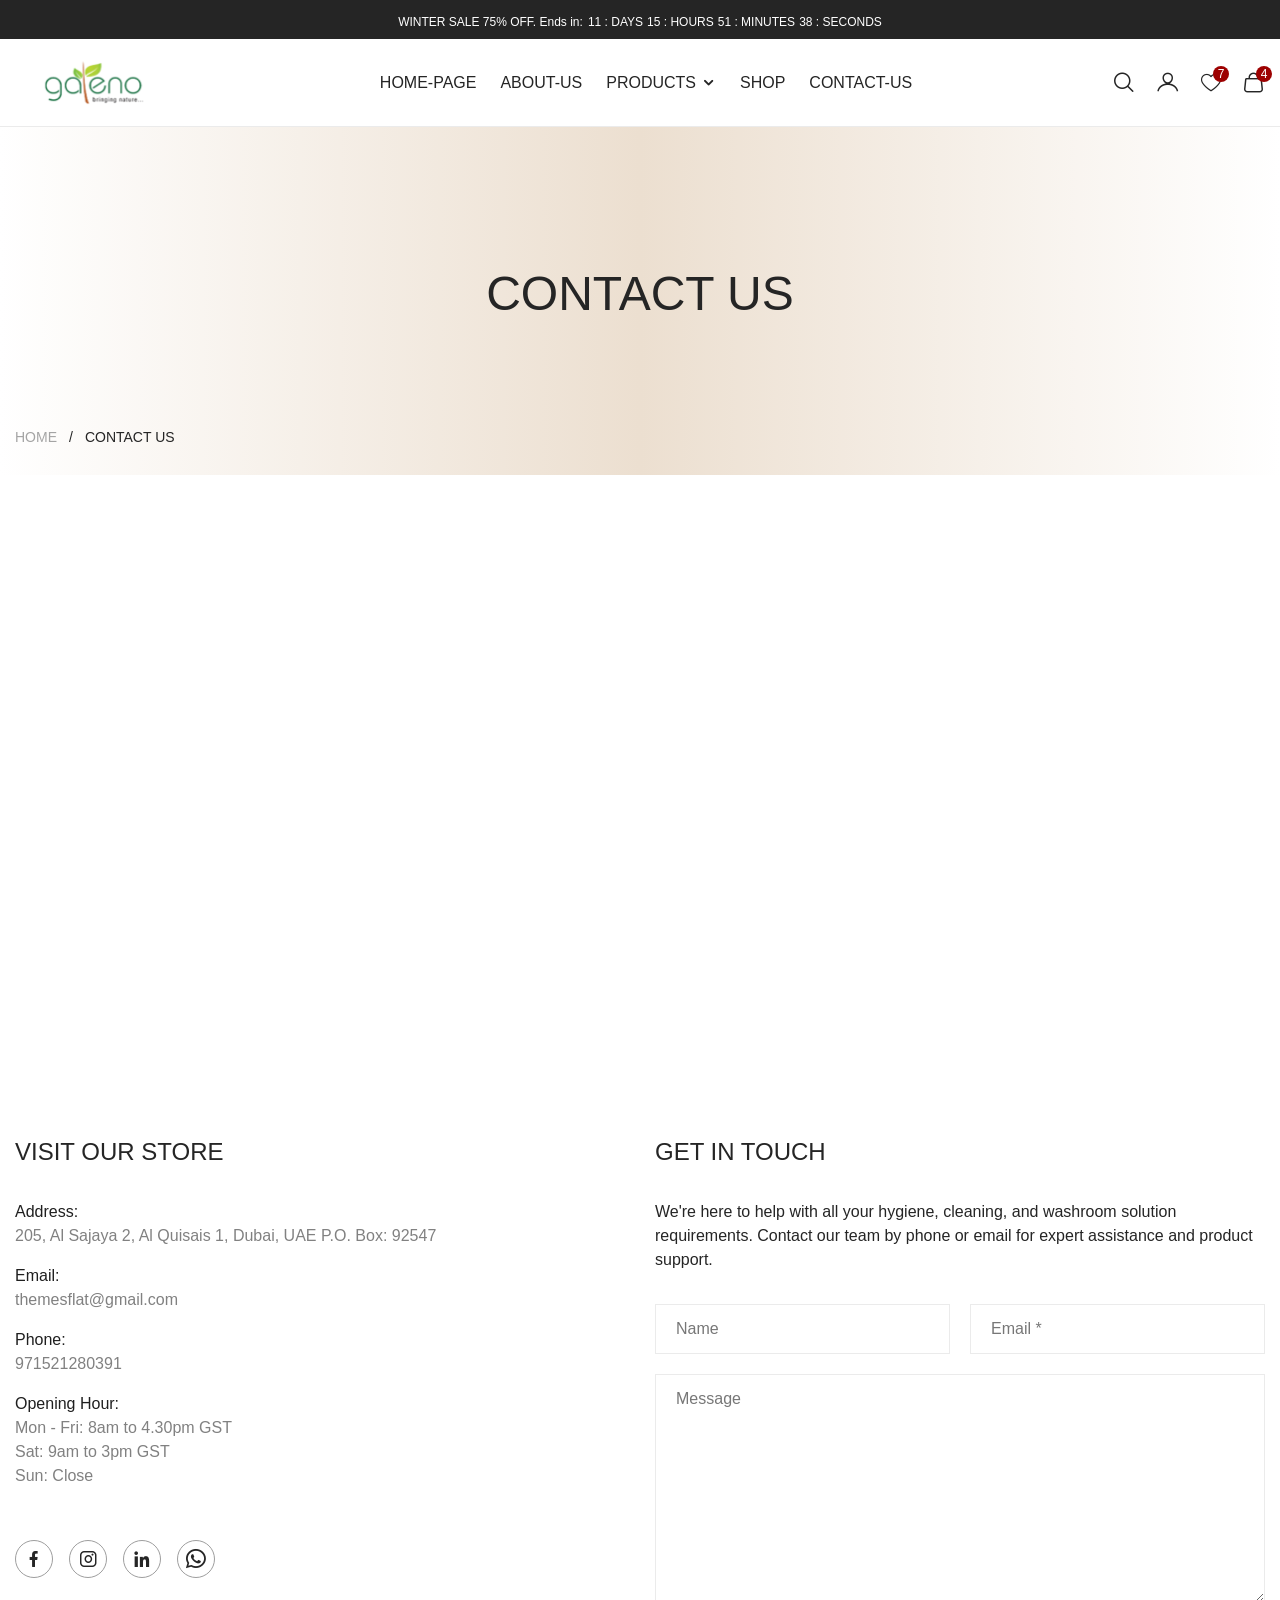
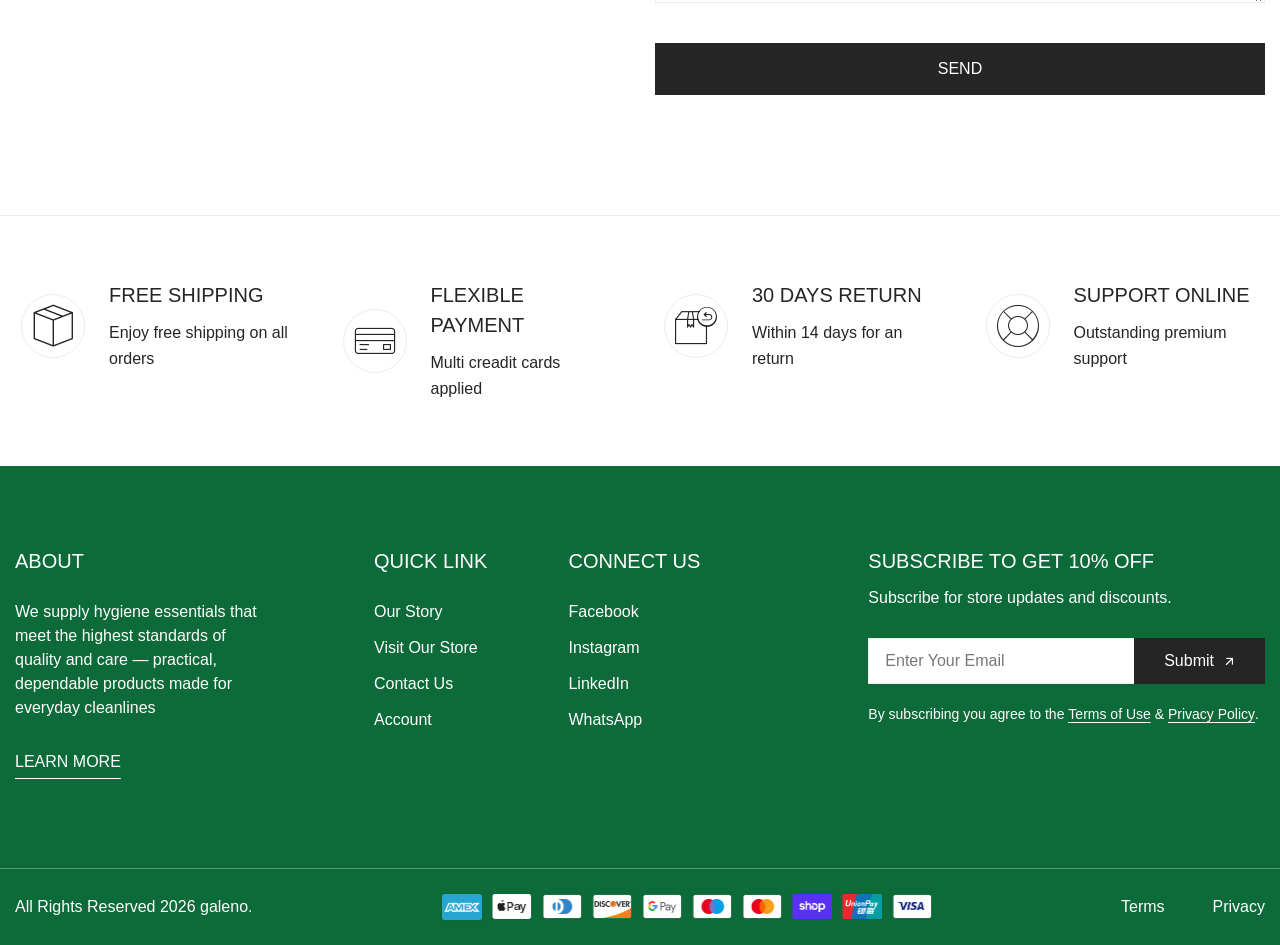
<file: contact.html>
<!DOCTYPE html>

<html xmlns="http://www.w3.org/1999/xhtml" xml:lang="en-US" lang="en-US">
<!--<![endif]-->

<head>
    <!-- Basic Page Needs -->
    <meta charset="utf-8">
    <title>Galeno-Contact</title>
    <!-- <meta name="author" content="themesflat.com">
    <meta name="description"
        content="VinFur offers modern, durable furniture from Vietnam — stylish sofas, dining sets, storage, and decor at fair prices with fast delivery.">
    <meta name="keywords"
        content="VinFur, furniture, modern furniture, home decor, sofas, dining sets, storage solutions, affordable furniture, stylish interiors">
    <meta name="viewport" content="width=device-width, initial-scale=1.0"> -->


    <!-- Mobile Specific Metas -->
    <meta name="viewport" content="width=device-width, initial-scale=1, maximum-scale=1">

    <!-- Theme Style -->
    <link rel="stylesheet" type="text/css" href="css/bootstrap.css">
    <link rel="stylesheet" type="text/css" href="css/animate.min.css">
    <link rel="stylesheet" type="text/css" href="css/swiper-bundle.min.css">
    <link rel="stylesheet" type="text/css" href="css/bootstrap-select.min.css">
    <link rel="stylesheet" type="text/css" href="css/styles.css">
    <link rel="stylesheet" href="https://cdnjs.cloudflare.com/ajax/libs/font-awesome/6.7.2/css/all.min.css">

    <!-- Icon -->
    <link rel="stylesheet" type="text/css" href="icons/icomoon/style.css">

    <!-- Favicon and Touch Icons  -->
    <!-- <link rel="shortcut icon" href="images/favicon.svg">
    <link rel="apple-touch-icon-precomposed" href="images/favicon.svg"> -->
</head>

<body>
    <!-- wrapper -->
    <div id="wrapper">

        <!-- Scroll Top -->
        <button id="goTop">
            <span class="border-progress"></span>
            <span class="icon icon-caret-up"></span>
        </button>

        <!-- preload -->
        <div class="preload preload-container" id="preload">
            <div class="preload-logo">
                <div class="spinner"></div>
            </div>
        </div>
        <!-- /preload -->

        <div class="top-bar style-default d-flex align-items-center justify-content-center">
            <div>WINTER SALE 75% OFF. Ends in:
                <div class="tf-countdown style-default">
                    <div class="js-countdown" data-timer="1007500" data-labels=" : DAYS, : HOURS, : MINUTES, : SECONDS">
                    </div>
                </div>
            </div>
        </div>

        <!-- .header -->
       
        <header class="header has-currencies header-sticky">
            <div class="tf-container w-1750">
                <div class="header-inner">
                    <a href="index.html" class="site-logo">
                        <img class="logo_header" alt="logo" width="165" height="32" src="images/logo/logo.png">
                    </a>
                    <nav class="main-menu">
                        <ul class="navigation box-nav-menu">
                            <li class="text-menu menu-item position-relative"><a href="index.html"
                                    class="splitting item-link link-no-action">
                                   Home-Page
                                </a>
                            </li>
                            <li class="text-menu menu-item position-relative"><a href="about-us.html"
                                    class="splitting item-link link-no-action">
                                  about-us
                                </a>
                            </li>
                            
                            
                            <li class="has-child text-menu menu-item"><a href="#"
                                    class="link-no-action toggle splitting item-link">
                                    Products
                                </a>
                                <div class="submenu sub-menu mega-menu mega-page">
                                    <div class="wrap-nav-link">
                                        <div class="col-nav-link">
                                            <div class="d-grid gap_10">
                                                <a href="towelsdispenser.html"
                                                    class="link text-body-default text_heading-color sub-menu_link">Dispensers for M Fold & V Fold Towels</a>
                                                <a href="HardRollTowels.html"
                                                    class="link text-body-default text_heading-color sub-menu_link">Dispensers for Hard Roll Towel Auto Cut</a>
                                                <a href="FacialPop-UpTissue.html"
                                                    class="link text-body-default text_heading-color sub-menu_link">Dispensers for Facial & Pop-Up Tissue</a>
                                                <a href="Kitchen-Roll.html"
                                                    class="link text-body-default text_heading-color sub-menu_link">Dispensers for Kitchen Roll</a>
                                                <a href="Hand-Wash.html"
                                                    class="link text-body-default text_heading-color sub-menu_link">Dispensers for Hand Wash Automatic & Manual</a>
                                                <a href="Hand Dryers.html"
                                                    class="link text-body-default text_heading-color sub-menu_link">Automatic Hand Dryers</a>
                                                <a href="Air-Freshners.html"
                                                    class="link text-body-default text_heading-color sub-menu_link">Air Freshner Dispensers & Diffuser</a>
                                                <a href="Materials-Liquids.html"
                                                    class="link text-body-default text_heading-color sub-menu_link">Cleaning Materials & Liquids</a>
                                            </div>
                                        </div>
                                    </div>

                                </div>
                            </li>
                            <li class="text-menu menu-item position-relative"><a href="404.html"
                                    class="toggle splitting item-link link-no-action">
                                     Shop
                             </a>
                            </li>
                            <li class="text-menu menu-item position-relative"><a href="#0"
                                    class="toggle splitting item-link link-no-action">
                                   Contact-us
                             </a>
                            </li>
                           
                        </ul>
                    </nav>
                    <div class="header-right d-flex align-items-center ">
                        <div class="wrap-currencies d-flex gap_14 align-items-center xxl-hide">
                        
                            <div class="tf-languages">
                                <select class="tf-dropdown-select style-default type-languages">
                                    <option>English</option>
                                    <option>العربية</option>
                                    <option>简体中文</option>
                                </select>
                            </div>
                        </div>
                        <ul class="nav-icon-list">
                            <li class="d-none d-md-flex">
                                <a class="nav-icon-item link" href="#0" data-bs-toggle="modal">
                                    <i class="icon icon-magnifying-glass"></i>
                                </a>
                            </li>
                            <li class="d-none d-lg-flex">
                                <a href="#0" data-bs-toggle="offcanvas" class="nav-icon-item link">
                                    <i class="icon icon-user"></i>
                                </a>
                            </li>
                            <li class="d-none d-sm-flex position-relative">
                                <a class="nav-icon-item link" href="#0">
                                    <i class="icon icon-heart"></i>
                                </a>
                                <span class="count">7</span>
                            </li>
                            <li class="shop-cart" data-bs-toggle="modal" data-bs-target="#shoppingCart">
                                <a class="nav-icon-item link" href="#0" data-bs-toggle="modal">
                                    <i class="icon icon-bag"></i>
                                </a>
                                <span class="count">4</span>
                            </li>
                        </ul>
                        <a href="#mobileMenu" data-bs-toggle="offcanvas" class="mobile-button d-xl-none">
                            <div class="burger">
                                <span></span>
                                <span></span>
                                <span></span>
                            </div>
                        </a>
                    </div>
                </div>
            </div>
        </header>
        <!-- End header -->


        <!-- page-title -->
        <div class="tf-page-title">
            <h2 class="text-center text-uppercase title">contact us</h2>
            <ul class="breadcrumb-list">
                <li><a href="index.html">Home</a></li>
                <li>contact us</li>
            </ul>
        </div>
        <!-- /page-title -->

        <!-- main-content -->
        <div class="main-content">
            <!-- s-contact-us  -->
            <div class="s-contact-us tf-spacing-1">
                <div class="tf-container">

                    <div class="wg-map d-flex">
                        <iframe src="https://www.google.com/maps/embed?pb=!1m18!1m12!1m3!1d3607.8238623507173!2d55.37113507516626!3d25.276509977659998!2m3!1f0!2f0!3f0!3m2!1i1024!2i768!4f13.1!3m3!1m2!1s0x3e5f5c45b8f5eb2d%3A0x1305ebcb2a9484f3!2sAl%20Maitha%20Trading%20LLC!5e0!3m2!1sen!2sin!4v1782821527451!5m2!1sen!2sin" width="1440" height="461" style="border:0;" allowfullscreen="" loading="lazy" referrerpolicy="strict-origin-when-cross-origin"></iframe>
                    </div>

                    <div class="row">
                        <div class="col-md-6">
                            <div class="box-content">
                                <div class="h4 text-uppercase title">Visit Our Store</div>
                                <ul class="list-info d-grid gap_16">
                                    <li>
                                        <div class="text-body-default text_heading-color fw-5">Address:</div>
                                        <div class="text-body-default text_body-color-2">205, Al Sajaya 2, Al Quisais 1, Dubai, UAE
P.O. Box: 92547</div>
                                    </li>
                                    <li>
                                        <div class="text-body-default text_heading-color fw-5">Email:</div>
                                        <div class="text-body-default text_body-color-2"><a href="#"
                                                class="link">themesflat@gmail.com</a></div>
                                    </li>
                                    <li>
                                        <div class="text-body-default text_heading-color fw-5">Phone:</div>
                                        <div class="text-body-default text_body-color-2">971521280391</div>
                                    </li>
                                    <li>
                                        <div class="text-body-default text_heading-color fw-5">Opening Hour:</div>
                                        <div class="text-body-default text_body-color-2">Mon - Fri: 8am to 4.30pm GST
                                        </div>
                                        <div class="text-body-default text_body-color-2">Sat: 9am to 3pm GST</div>
                                        <div class="text-body-default text_body-color-2">Sun: Close</div>
                                    </li>
                                </ul>
                                <ul class="tf-social-icon d-flex gap_16">
                                    <li><a href="https://www.facebook.com/galenohygiene/" target="_blank" class="social-facebook">
                            <span class="icon-facebook"></span>
                        </a></li>
                    <li><a href="https://www.instagram.com/galenohygiene/" target="_blank" class="social-instagram">
                            <span class="icon-instagram"></span>
                        </a></li>
                    <li><a href="https://www.linkedin.com/company/galeno-hygiene/" target="_blank" class="social-linkedin">
                            <span class="icon-linked"></span>
                        </a></li>
                    <li><a href="https://wa.me/971521280391" target="_blank">
                             <i class="fa-brands fa-whatsapp fa-xl"></i>
                        </a></li>
                                </ul>
                            </div>
                        </div>
                        <div class="col-md-6">
                            <form class="form-contact">
                                <div class="heading">
                                    <div class="h4 text-uppercase title">Get In Touch</div>
                                    <p>We're here to help with all your hygiene, cleaning, and washroom solution requirements. Contact our team by phone or email for expert assistance and product support.</p>
                                </div>
                                <div class="wrap mb_40">
                                    <div class="tf-grid-layout md-col-2 gap_20 mb_20">
                                        <fieldset class="">
                                            <input class="" id="name" type="text" placeholder="Name" name="text"
                                                tabindex="2" value="" required>
                                        </fieldset>
                                        <fieldset class="">
                                            <input class="" id="email" type="email" placeholder="Email *" name="text"
                                                tabindex="2" value="" required>
                                        </fieldset>
                                    </div>
                                    <fieldset>
                                        <textarea id="comment" class="" rows="4" placeholder="Message" tabindex="2"
                                            required></textarea>
                                    </fieldset>
                                </div>
                                <button class="tf-btn btn-bg-secondary btn-px-28 w-full animate-btn" type="submit">
                                    <span>SEND</span>
                                </button>
                            </form>
                        </div>
                    </div>
                </div>

            </div>
            <!-- /s-contact-us  -->
            <!-- s-customer-services  -->
            <div class="s-customer-services tf-spacing-2 sw-layout">
                <div class="tf-container w-1462 ">
                    <div class="swiper" data-screen-xl="4" data-preview="3" data-tablet="2" data-mobile-sm="2"
                        data-mobile="1" data-space-lg="48" data-space-md="20" data-space="15">
                        <div class="swiper-wrapper">
                            <div class="swiper-slide">
                                <div class="box-icon_v01">
                                    <div class="icon">
                                        <i class="icon-shipping"></i>
                                    </div>
                                    <div class="content">
                                        <div class="h5 mb_10 text-uppercase">Free Shipping</div>
                                        <p class="text-body-default lh-26  ">Enjoy free shipping on all
                                            orders</p>
                                    </div>
                                </div>
                            </div>
                            <div class="swiper-slide">
                                <div class="box-icon_v01">
                                    <div class="icon">
                                        <i class="icon-payment"></i>
                                    </div>
                                    <div class="content">
                                        <div class="h5 mb_10 text-uppercase">flexible payment</div>
                                        <p class="text-body-default lh-26  ">Multi creadit cards applied</p>
                                    </div>
                                </div>
                            </div>
                            <div class="swiper-slide">
                                <div class="box-icon_v01">
                                    <div class="icon">
                                        <i class="icon-box-return"></i>
                                    </div>
                                    <div class="content">
                                        <div class="h5 mb_10 text-uppercase">30 days return</div>
                                        <p class="text-body-default lh-26  ">Within 14 days for an return</p>
                                    </div>
                                </div>
                            </div>
                            <div class="swiper-slide">
                                <div class="box-icon_v01">
                                    <div class="icon">
                                        <i class="icon-support"></i>
                                    </div>
                                    <div class="content">
                                        <div class="h5 mb_10 text-uppercase">Support Online</div>
                                        <p class="text-body-default lh-26  ">Outstanding premium support</p>
                                    </div>
                                </div>
                            </div>
                        </div>
                        <div class="sw-dots sw-pagination-layout text-center mt_24">
                        </div>
                    </div>
                </div>
            </div>
            <!-- /s-customer-services  -->

        </div>
        <!-- /main-content -->

        <!-- Footer -->
        <footer class="footer">
            <div class="footer-body">
                <div class="tf-container">
                    <div class="row">
                        <div class="col-lg-3 col-md-6">
                            <div class="footer-about">
                                <div class="h5 text-uppercase mb_24 footer-title text_white">about</div>
                                <p class="text-body-default text_white mb_24">We supply hygiene essentials that meet the highest standards of quality and care — practical, dependable products made for everyday cleanlines</p>
                                <a href="about-us.html"
                                    class="hover-underline-link text_white text-body-default text-uppercase">learn more</a>
                            </div>
                        </div>
                        <div class="col-lg-5 col-md-6">
                            <div class="wrap-footer-col-block">
                                <div class="footer-col-block">
                                    <div class="h5 footer-heading footer-heading-mobile footer-title text_white mb_24">
                                        Quick
                                        Link</div>
                                    <div class="tf-collapse-content">
                                        <ul class="footer-menu-list d-grid gap_12">
                                            <li>
                                                <a href="about-us.html" class="link-2 text-body-default text_white">Our
                                                    Story</a>
                                            </li>
                                            <li>
                                                <a href="404.html"
                                                    class="link-2 text-body-default text_white">Visit Our
                                                    Store</a>
                                            </li>
                                            <li>
                                                <a href="contact.html"
                                                    class="link-2 text-body-default text_white">Contact
                                                    Us</a>
                                            </li>
                                            <li>
                                                <a href="404.html"
                                                    class="link-2 text-body-default text_white">Account</a>
                                            </li>
                                        </ul>
                                    </div>
                                </div>
                                <div class="footer-col-block">
                                    <div class="h5 footer-heading footer-heading-mobile footer-title text_white mb_24">
                                        Connect Us</div>
                                    <div class="tf-collapse-content">
                                        <ul class="footer-menu-list d-grid gap_12">
                                            <li>
                                                <a href="https://www.facebook.com/galenohygiene/" target="_blank"
                                                    class="link-2 text-body-default text_white">Facebook</a>
                                            </li>
                                            <li>
                                                <a href="https://www.instagram.com/galenohygiene/" target="_blank"
                                                    class="link-2 text-body-default text_white">Instagram</a>
                                            </li>
                                            <li>
                                                <a href="https://www.linkedin.com/company/galeno-hygiene/" target="_blank"
                                                    class="link-2 text-body-default text_white">LinkedIn</a>
                                            </li>
                                            <li>
                                                <a href="https://wa.me/971521280391" target="_blank"
                                                    class="link-2 text-body-default text_white">WhatsApp</a>
                                            </li>
                                        </ul>
                                    </div>
                                </div>
                            </div>
                        </div>
                        <div class="col-lg-4">
                            <div class="footer-newsletter">
                                <div class="footer-title text_white mb_28">
                                    <div class="h5 text-uppercase mb_10 text_white">subscribe to get 10% off</div>
                                    <p class="text-body-default text_white">Subscribe for store updates and discounts.
                                    </p>
                                </div>
                                <form method="post" class="form-newsletter mb_20" action="#" accept-charset="utf-8">
                                    <div class="wrap">
                                        <fieldset class=" position-relative">
                                            <input type="email" class="tb-my-input style-border" name="email"
                                                placeholder="Enter Your Email" required="">
                                        </fieldset>
                                        <button name="submit" type="submit" class="btn-submit animate-btn">
                                            <span class="text-body-default fw-5">Submit</span><i
                                                class="icon-arrow-right-up2"></i>
                                        </button>
                                    </div>
                                </form>
                                <p class="text-caption-1 text_white">By subscribing you agree to the <a
                                        href="#0" class="hover-underline-link">Terms of Use</a> & <a
                                        href="#0" class="hover-underline-link">Privacy Policy</a>.</p>
                            </div>
                        </div>
                    </div>
                </div>
            </div>
            <div class="footer-bottom">
                <div class="tf-container">
                    <div class="wrap-footer-bottom">
                        <p class="text_white">All Rights Reserved 2026 galeno.</p>
                        <ul class="payment-method-list d-flex gap_8 justify-content-center flex-wrap">
                            <li>
                                <a href="#"><img width="40" height="25" src="images/payment/amex.png" alt=""></a>
                            </li>
                            <li>
                                <a href="#"><img width="40" height="25" src="images/payment/payment-1.png" alt=""></a>
                            </li>
                            <li>
                                <a href="#"><img width="40" height="25" src="images/payment/payment-2.png" alt=""></a>
                            </li>
                            <li>
                                <a href="#"><img width="40" height="25" src="images/payment/payment-3.png" alt=""></a>
                            </li>
                            <li>
                                <a href="#"><img width="40" height="25" src="images/payment/payment-4.png" alt=""></a>
                            </li>
                            <li>
                                <a href="#"><img width="40" height="25" src="images/payment/payment-5.png" alt=""></a>
                            </li>
                            <li>
                                <a href="#"><img width="40" height="25" src="images/payment/payment-6.png" alt=""></a>
                            </li>
                            <li>
                                <a href="#"><img width="40" height="25" src="images/payment/payment-7.png" alt=""></a>
                            </li>
                            <li>
                                <a href="#"><img width="40" height="25" src="images/payment/payment-8.png" alt=""></a>
                            </li>
                            <li>
                                <a href="#"><img width="40" height="25" src="images/payment/payment-9.png" alt=""></a>
                            </li>
                        </ul>
                        <div class="right d-flex ">
                            <a href="#0" class="text-body-default link-2 text_white ">Terms</a>
                            <a href="#0" class="text-body-default link-2 text_white">Privacy</a>
                        </div>
                    </div>
                </div>
            </div>
        </footer>
        <!-- /Footer -->

    </div>
    <!-- /wrapper -->


    <!-- Toolbar -->
    <div class="tf-toolbar-bottom">
        <div class="toolbar-item">
            <a href="#0">
                <span class="toolbar-icon">
                    <i class="icon icon-storefront"></i>
                </span>
                <span class="toolbar-label">Shop</span>
            </a>
        </div>
        <div class="toolbar-item">
            <a href="#0" data-bs-toggle="modal">
                <span class="toolbar-icon">
                    <i class="icon icon-magnifying-glass"></i>
                </span>
                <span class="toolbar-label">Search</span>
            </a>
        </div>
        <div class="toolbar-item">
            <a href="#0">
                <span class="toolbar-icon">
                    <i class="icon icon-user"></i>
                </span>
                <span class="toolbar-label">Account</span>
            </a>
        </div>
        <div class="toolbar-item">
            <a href="#0">
                <span class="toolbar-icon">
                    <i class="icon icon-heart"></i>
                    <span class="toolbar-count">7</span>
                </span>
                <span class="toolbar-label">Wishlist</span>
            </a>
        </div>
        <div class="toolbar-item">
            <a href="#0">
                <span class="toolbar-icon">
                    <i class="icon icon-bag"></i>
                    <span class="toolbar-count">4</span>
                </span>
                <span class="toolbar-label">Cart</span>
            </a>
        </div>
    </div>
    <!-- /Toolbar -->

    <!-- Mobile Menu -->
    <div class="offcanvas offcanvas-start canvas-mb" id="mobileMenu">
        <span class="icon-close-popup" data-bs-dismiss="offcanvas">
            <i class="icon-close"></i>
        </span>
        <div class="canvas-header">
            <a href="#0" class="site-logo">
                <img class="logo_header" alt="logo" width="165" height="32" src="images/logo/logo.png">
            </a>
            <a href="#0" data-bs-toggle="offcanvas" class="tf-btn btn-bg-secondary">
                Login
                <i class="icon icon-user"></i>
            </a>
            <span class="br-line"></span>
        </div>
        <div class="canvas-body">
            <div class="mb-content-top">
                <ul class="nav-ul-mb" id="wrapper-menu-navigation"></ul>
            </div>
            <div class="group-btn">
                <a href="#0" class="tf-btn btn-bg-primary style-2">
                    Wishlist
                    <i class="icon icon-heart"></i>
                </a>
                <div data-bs-dismiss="offcanvas">
                    <a href="#0" data-bs-toggle="modal" class="tf-btn btn-bg-primary style-2">
                        Search
                        <i class="icon icon-magnifying-glass"></i>
                    </a>
                </div>
            </div>
            <div class="flow-us-wrap">
                <div class="h5 title">Follow us on</div>
                <ul class="tf-social-icon d-flex gap_8">
                    <li><a href="https://www.facebook.com/galenohygiene/" target="_blank" class="social-facebook">
                            <span class="icon-facebook"></span>
                        </a></li>
                    <li><a href="https://www.instagram.com/galenohygiene/" target="_blank" class="social-instagram">
                            <span class="icon-instagram"></span>
                        </a></li>
                    <li><a href="https://www.linkedin.com/company/galeno-hygiene/" target="_blank" class="social-linkedin">
                            <span class="icon-linked"></span>
                        </a></li>
                    <li><a href="https://wa.me/971521280391" target="_blank">
                             <i class="fa-brands fa-whatsapp fa-xl"></i>
                        </a></li>
                </ul>
            </div>
            <div class="payment-wrap">
                <div class="title">Payment:</div>
                <ul class="payment-method-list d-flex gap_8">
                    <li>
                        <a href="#"><img width="40" height="25" src="images/payment/amex.png" alt=""></a>
                    </li>
                    <li>
                        <a href="#"><img width="40" height="25" src="images/payment/payment-1.png" alt=""></a>
                    </li>
                    <li>
                        <a href="#"><img width="40" height="25" src="images/payment/payment-2.png" alt=""></a>
                    </li>
                    <li>
                        <a href="#"><img width="40" height="25" src="images/payment/payment-3.png" alt=""></a>
                    </li>
                    <li>
                        <a href="#"><img width="40" height="25" src="images/payment/payment-4.png" alt=""></a>
                    </li>
                    <li>
                        <a href="#"><img width="40" height="25" src="images/payment/payment-5.png" alt=""></a>
                    </li>

                </ul>
            </div>
        </div>
        <div class="canvas-footer">
            <div class="tf-currencies">
                <select class="tf-dropdown-select style-default type-currencies">
                    <option selected data-thumbnail="images/country/us.png">USD</option>
                    <option data-thumbnail="images/country/vie.png">VND</option>
                </select>
            </div>
            <span class="br-line"></span>
            <div class="tf-languages">
                <select class="tf-dropdown-select style-default type-languages">
                    <option>English</option>
                    <option>العربية</option>
                    <option>简体中文</option>
                    <option>اردو</option>
                </select>
            </div>
        </div>
    </div>
    <!-- /Mobile Menu -->

    <!-- Compare -->
    <!-- <div class="modal modalCentered fade modal-compare" id="compare">
        <div class="modal-dialog modal-dialog-centered">
            <div class="modal-content">
                <span class="icon-close-popup" data-bs-dismiss="modal">
                    <i class="icon-close"></i>
                </span>
                <div class="modal-heading">
                    <div class="h4 title text-uppercase">compare products</div>
                </div>
                <div class="modal-body main-list-clear">
                    <div class="tf-compare-inner">
                        <div class="tf-compare-list list-empty">
                            <p class="text-empty">Your compare is curently empty</p>
                            <div class="tf-compare-item card-product file-delete">
                                <div class="card-product_wrapper aspect-ratio-1">
                                    <span class="remove icon-close"></span>
                                    <a href="product-style-01.html" class="product-img">
                                        <img width="250" height="250" loading="lazy" decoding="async"
                                            src="images/products/prd-compare-1.jpg" alt="Image Product"
                                            class="img-product">
                                        <img width="250" height="250" loading="lazy" decoding="async"
                                            src="images/products/prd-compare-1_1.jpg" alt="Image Product"
                                            class="lazyload img-hover">
                                    </a>
                                </div>
                                <div class="card_product-info text-center">
                                    <a href="product-style-01.html" class="name-product h6 link text-line-clamp-2">
                                        Torii Love Console
                                    </a>
                                    <div class="price-wrap justify-content-center">
                                        <span class="price-new fw-medium">$1,999.00</span>
                                        <span class="price-old fw-normal text-caption-1">$3,199.00</span>
                                    </div>
                                </div>
                            </div>
                            <div class="tf-compare-item card-product file-delete">
                                <div class="card-product_wrapper aspect-ratio-1">
                                    <span class="remove icon-close"></span>
                                    <a href="product-style-01.html" class="product-img">
                                        <img width="250" height="250" loading="lazy" decoding="async"
                                            src="images/products/prd-compare-2.jpg" alt="Image Product"
                                            class="img-product">
                                        <img width="250" height="250" loading="lazy" decoding="async"
                                            src="images/products/prd-compare-2_1.jpg" alt="Image Product"
                                            class="lazyload img-hover">
                                    </a>
                                </div>
                                <div class="card_product-info text-center">
                                    <a href="product-style-01.html" class="name-product h6 link text-line-clamp-2">
                                        Dune Dining Chair
                                    </a>
                                    <div class="price-wrap justify-content-center">
                                        <span class="price-new fw-medium">$499.00</span>
                                        <span class="price-old fw-normal text-caption-1">$799.00</span>
                                    </div>
                                </div>
                            </div>
                            <div class="tf-compare-item card-product file-delete">
                                <div class="card-product_wrapper aspect-ratio-1">
                                    <span class="remove icon-close"></span>
                                    <a href="product-style-01.html" class="product-img">
                                        <img width="250" height="250" loading="lazy" decoding="async"
                                            src="images/products/prd-compare-3.jpg" alt="Image Product"
                                            class="img-product">
                                        <img width="250" height="250" loading="lazy" decoding="async"
                                            src="images/products/prd-compare-3_1.jpg" alt="Image Product"
                                            class="lazyload img-hover">
                                    </a>
                                </div>
                                <div class="card_product-info text-center">
                                    <a href="product-style-01.html" class="name-product h6 link text-line-clamp-2">
                                        Planet Chair
                                    </a>
                                    <div class="price-wrap justify-content-center">
                                        <span class="price-new fw-medium">$750.00</span>
                                        <span class="price-old fw-normal text-caption-1">$1,249.00</span>
                                    </div>
                                </div>
                            </div>
                            <div class="tf-compare-item card-product file-delete">
                                <div class="card-product_wrapper aspect-ratio-1">
                                    <span class="remove icon-close"></span>
                                    <a href="product-style-01.html" class="product-img">
                                        <img width="250" height="250" loading="lazy" decoding="async"
                                            src="images/products/prd-compare-4.jpg" alt="Image Product"
                                            class="img-product">
                                        <img width="250" height="250" loading="lazy" decoding="async"
                                            src="images/products/prd-compare-4_1.jpg" alt="Image Product"
                                            class="lazyload img-hover">
                                    </a>
                                </div>
                                <div class="card_product-info text-center">
                                    <a href="product-style-01.html" class="name-product h6 link text-line-clamp-2">
                                        Planet Bar Chair
                                    </a>
                                    <div class="price-wrap justify-content-center">
                                        <span class="price-new fw-medium">$899.00</span>
                                        <span class="price-old fw-normal text-caption-1">$1,299.00</span>
                                    </div>
                                </div>
                            </div>
                        </div>
                    </div>
                    <div class="group-btn">
                        <a href="compare.html" class="tf-btn btn-bg-secondary animate-btn fw-medium">
                            COMPARE <span class="count-item-compare">(4)</span>
                        </a>
                        <button type="button" class="tf-btn btn-border animate-btn animate-dark clear-list-empty">
                            <span>CLEAR ALL</span>
                        </button>
                    </div>
                </div>
            </div>
        </div>
    </div> -->
    <!-- /Compare -->

    <!-- quick-view -->
    <!-- <div class="modal modalCentered fade modal-quick-view" id="quickView">
        <div class="modal-dialog modal-dialog-centered">
            <div class="modal-content">
                <i class="icon icon-x icon-close-popup" data-bs-dismiss="modal"></i>
                <div class="tf-product-media-wrap tf-btn-swiper-item">
                    <div dir="ltr" class="swiper tf-single-slide">
                        <div class="swiper-wrapper">
                            <div class="swiper-slide" data-size="XS" data-color="orange">
                                <div class="item">
                                    <img loading="lazy" decoding="async" width="611" height="780"
                                        src="images/products/prd-quickview-1.jpg" alt="Image">
                                </div>
                            </div>
                            <div class="swiper-slide" data-size="L" data-color="beige">
                                <div class="item">
                                    <img loading="lazy" decoding="async" width="611" height="780"
                                        src="images/products/prd-quickview-2.jpg" alt="Image">
                                </div>
                            </div>
                            <div class="swiper-slide" data-size="M" data-color="mochagray">
                                <div class="item">
                                    <img loading="lazy" decoding="async" width="611" height="780"
                                        src="images/products/prd-quickview-3.jpg" alt="Image">
                                </div>
                            </div>
                        </div>
                    </div>
                </div>
                <div class="tf-product-info-wrap">
                    <div class="tf-product-info-inner tf-product-info-list">
                        <div class="tf-product-info-heading">

                            <a href="product-style-01.html"
                                class="link product-info-name text-uppercase h5 text_heading-color">Dune Dining
                                Chair</a>
                            <div class="product-info-price">
                                <div class="price-wrap d-flex align-items-center gap_10">
                                    <span class="price-new price-on-sale h4 text_heading-color">$2,499.00</span>
                                    <span class="price-old compare-at-price h6">$2,899.00</span>
                                    <div class="tag-discount d-flex align-items-center gap_6">
                                        <i class="icon-tag"></i>
                                        <span>30% OFF</span>
                                    </div>
                                </div>
                            </div>
                            <p class="product-infor-sub text-body-default text_body-color-2 ">Lorem ipsum dolor sit amet
                                nec
                                etiamconsectetur.
                                Egestas cursus a maecenas massa facilisi adipiscing dolor iaculis. In mattis nec morbi.
                            </p>
                        </div>
                        <div class="tf-product-variant w-full mb_42">
                            <div class="variant-picker-item variant-color">
                                <div class="variant-picker-label">
                                    <div class="h6 fw-semibold fw-4 text_heading-color">
                                        Colors
                                        <span
                                            class="variant-picker-label-value value-currentColor text-body-default fw-5 ">orange</span>
                                    </div>
                                </div>
                                <div class="variant-picker-values">
                                    <div class="hover-tooltip tooltip-bot color-btn active" data-color="orange">
                                        <span class="check-color bg-rustybrown"></span>
                                        <span class="tooltip">Orange</span>
                                    </div>
                                    <div class="hover-tooltip tooltip-bot color-btn" data-color="beige">
                                        <span class="check-color bg-lightbeige"></span>
                                        <span class="tooltip">Beige</span>
                                    </div>
                                    <div class="hover-tooltip tooltip-bot color-btn" data-color="mochagray">
                                        <span class="check-color bg-mochagray"></span>
                                        <span class="tooltip">Mochagray</span>
                                    </div>
                                </div>
                            </div>
                            <div class="group-btn variant-quantity d-flex align-items-center justify-content-between">
                                <div class="text-body-default">Quantity</div>
                                <div class="wg-quantity">
                                    <button class="btn-quantity btn-decrease">
                                        <i class="icon icon-minus"></i>
                                    </button>
                                    <input class="quantity-product" type="text" name="number" value="1">
                                    <button class="btn-quantity btn-increase">
                                        <i class="icon icon-plus"></i>
                                    </button>
                                </div>
                            </div>
                        </div>
                        <div class="tf-product-total-quantity w-full ">
                            <div class="group-btn flex-md-nowrap mb_15">
                                <a href="#shoppingCart" data-bs-toggle="modal"
                                    class="tf-btn btn-bg-primary animate-btn btn-h-52 btn-add-to-cart">
                                    ADD TO BAG<span class="price-add d-none d-sm-flex">$2,499.00</span>
                                </a>
                                <button type="button"
                                    class="d-none d-sm-flex hover-tooltip box-icon btn-add-wishlist flex-sm-shrink-0">
                                    <span class="icon icon-heart"></span>
                                    <span class="tooltip">Add to Wishlist</span>
                                </button>
                                <a href="#compare" data-bs-toggle="modal" aria-controls="compare"
                                    class="d-none d-sm-flex hover-tooltip tooltip-top box-icon flex-sm-shrink-0">
                                    <span class="icon icon-compare"></span>
                                    <span class="tooltip">Compare</span>
                                </a>
                            </div>
                            <div class="group-btn">
                                <a href="checkout.html"
                                    class="tf-btn btn-bg-secondary animate-btn btn-h-52  w-full animate-btn">
                                    BUY IT NOW
                                </a>
                            </div>
                        </div>
                        <a href="product-style-01.html" class="tf-btn-line hover-underline-link">
                            <span class="text-body-default">View full details</span>
                            <i class="icon icon-arrow-right-up fs-10"></i>
                        </a>
                    </div>
                </div>
            </div>
        </div>
    </div> -->
    <!-- end quick-view -->

    <!-- quick-add -->
    <!-- <div class="modal modalCentered fade modal-quick-add" id="quickAdd">
        <div class="modal-dialog modal-dialog-centered">
            <div class="modal-content">
                <i class="icon icon-x icon-close-popup" data-bs-dismiss="modal"></i>
                <div class="tf-product-info-wrap">
                    <div class="tf-product-info-inner tf-product-info-list">
                        <div class="tf-product-info-heading d-flex gap_15">
                            <div class="img-prd">
                                <img loading="lazy" decoding="async" width="107" height="107"
                                    src="images/products/prd-quick-add.jpg" alt="product">
                            </div>
                            <div>
                                <a href="product-style-01.html"
                                    class="link product-info-name text-uppercase text-body-default fw-5 text_heading-color">Dune
                                    Dining Chair</a>
                                <div class="product-info-price">
                                    <div class="price-wrap d-flex align-items-center gap_10">
                                        <span
                                            class="price-new price-on-sale text-body-default text_heading-color fw-5">$2,499.00</span>
                                        <span class="price-old compare-at-price text-caption-1 fw">$2,899.00</span>
                                        <div class="tag-discount d-flex align-items-center gap_6">
                                            <i class="icon-tag"></i>
                                            <span class="text-caption-1">30% OFF</span>
                                        </div>
                                    </div>
                                </div>
                            </div>
                        </div>
                        <div class="tf-product-variant w-full">
                            <div class="variant-picker-item variant-color">
                                <div class="variant-picker-label">
                                    <div class="h6 fw-semibold fw-4 text_heading-color">
                                        Colors
                                        <span
                                            class="variant-picker-label-value value-currentColor text-body-default fw-5 ">orange</span>
                                    </div>
                                </div>
                                <div class="variant-picker-values">
                                    <div class="hover-tooltip tooltip-bot color-btn active" data-color="orange">
                                        <span class="check-color bg-rustybrown"></span>
                                        <span class="tooltip">Orange</span>
                                    </div>
                                    <div class="hover-tooltip tooltip-bot color-btn" data-color="beige">
                                        <span class="check-color bg-lightbeige"></span>
                                        <span class="tooltip">Beige</span>
                                    </div>
                                    <div class="hover-tooltip tooltip-bot color-btn" data-color="mochagray">
                                        <span class="check-color bg-mochagray"></span>
                                        <span class="tooltip">Mochagray</span>
                                    </div>
                                </div>
                            </div>
                        </div>
                        <div class="group-btn variant-quantity d-flex align-items-center justify-content-between">
                            <div class="text-body-default">Quantity</div>
                            <div class="wg-quantity">
                                <button class="btn-quantity btn-decrease">
                                    <i class="icon icon-minus"></i>
                                </button>
                                <input class="quantity-product" type="text" name="number" value="1">
                                <button class="btn-quantity btn-increase">
                                    <i class="icon icon-plus"></i>
                                </button>
                            </div>
                        </div>
                    </div>
                    <div class="tf-product-total-quantity w-full">
                        <div class="group-btn flex-md-nowrap mb_15">
                            <a href="#shoppingCart" data-bs-toggle="modal"
                                class="tf-btn btn-bg-primary btn-h-52 btn-add-to-cart animate-btn">
                                ADD TO BAG<span class="price-add d-none d-sm-flex">$2,499.00</span>
                            </a>
                            <button type="button"
                                class="d-none d-sm-flex hover-tooltip box-icon btn-add-wishlist flex-sm-shrink-0">
                                <span class="icon icon-heart"></span>
                                <span class="tooltip">Add to Wishlist</span>
                            </button>
                            <a href="#compare" data-bs-toggle="modal" aria-controls="compare"
                                class="d-none d-sm-flex hover-tooltip tooltip-top box-icon flex-sm-shrink-0">
                                <span class="icon icon-compare"></span>
                                <span class="tooltip">Compare</span>
                            </a>
                        </div>
                        <div class="group-btn">
                            <a href="checkout.html" class="tf-btn btn-bg-secondary btn-h-52 w-full animate-btn">
                                BUY IT NOW
                            </a>
                        </div>
                    </div>
                </div>
            </div>
        </div>
    </div> -->
    <!-- end quick-add -->

    <!-- shoppingCart -->
    <!-- <div class="modal fullRight fade modal-shopping-cart " id="shoppingCart">
        <div class="modal-dialog">
            <div class="modal-content">
                <div class="d-flex flex-column flex-grow-1 h-100">
                    <div class="header-modal">
                        <div class="title">Shopping Cart</div>
                        <span class="icon-close icon-close-popup" data-bs-dismiss="modal"></span>
                    </div>
                    <div class="wrap list-file-delete">
                        <div class="tf-mini-cart-threshold">
                            <p class="h6 mb_21  fw-4">Spend <span class="fw-5">$100</span> more to get <span
                                    class="fw-5">Free
                                    Shipping</span></p>
                            <div class="tf-progress-bar tf-progress-ship">
                                <div class="value" style="width: 0%;" data-progress="75">
                                    <i class="icon icon-ship-car"></i>
                                </div>
                            </div>

                        </div>
                        <div class="tf-mini-cart-wrap">
                            <div class="tf-mini-cart-main">
                                <div class="tf-mini-cart-sroll">
                                    <div class="d-flex justify-content-between heading">
                                        <div class="text-body-default text-uppercase"><span class="prd-count">4</span>
                                            products</div>
                                        <a href="#"
                                            class="hover-underline-link text-body-default clear-file-delete">Empty cart
                                        </a>
                                    </div>
                                    <div class="tf-mini-cart-items d-grid gap_20">
                                        <div class="tf-mini-cart-item file-delete">
                                            <div class="tf-mini-cart-image">
                                                <img loading="lazy" decoding="async" width="100" height="120"
                                                    src="images/products/prd-view-cart-1.jpg" alt="product">
                                            </div>
                                            <div class="tf-mini-cart-info flex-grow-1">
                                                <div class="content">
                                                    <div class="left">
                                                        <div class="d-grid">
                                                            <div
                                                                class="text-body-default text-uppercase link mb_8 fw-5">
                                                                <a href="product-style-01.html"
                                                                    class="link line-clamp-2">
                                                                    Bio-Radiant Glassy Balm Highlighter Stick
                                                                </a>
                                                            </div>
                                                            <div class="text-caption-1 text_body-color-2 mb_8">Glassy
                                                                Citrine / 3ML</div>
                                                            <div
                                                                class="d-flex align-items-sm-center gap_8 flex-column flex-sm-row">
                                                                <div
                                                                    class="d-flex gap_16 align-items-center text_heading-color">
                                                                    <div class="wg-quantity">
                                                                        <span class="btn-quantity minus-quantity">
                                                                            <svg width="10" height="10"
                                                                                viewBox="0 0 10 10" fill="none"
                                                                                xmlns="http://www.w3.org/2000/svg">
                                                                                <path
                                                                                    d="M0 4.28516H10V5.71374H0V4.28516Z"
                                                                                    fill="#252525" />
                                                                            </svg>
                                                                        </span>
                                                                        <input type="text" class="quantity-product"
                                                                            name="number" value="1">
                                                                        <span class="btn-quantity plus-quantity">
                                                                            <svg width="10" height="10"
                                                                                viewBox="0 0 10 10" fill="none"
                                                                                xmlns="http://www.w3.org/2000/svg">
                                                                                <g
                                                                                    clip-path="url(#clip0_545_4389_cartitem1)">
                                                                                    <path
                                                                                        d="M5.6239 4.3761V0H4.3761V4.3761H0V5.6239H4.3761V10H5.6239V5.6239H10V4.3761H5.6239Z"
                                                                                        fill="#252525" />
                                                                                </g>
                                                                                <defs>
                                                                                    <clipPath
                                                                                        id="clip0_545_4389_cartitem1">
                                                                                        <rect width="10" height="10"
                                                                                            fill="white" />
                                                                                    </clipPath>
                                                                                </defs>
                                                                            </svg>
                                                                        </span>
                                                                    </div>
                                                                </div>
                                                                <div class="text-button tf-btn-remove remove">Remove
                                                                </div>
                                                            </div>
                                                        </div>
                                                    </div>
                                                    <div class="right">
                                                        <div class="h6 tf-mini-card-price">$130.00</div>
                                                    </div>
                                                </div>
                                            </div>
                                        </div>

                                        <div class="tf-mini-cart-item file-delete">
                                            <div class="tf-mini-cart-image">
                                                <img loading="lazy" decoding="async" width="100" height="120"
                                                    src="images/products/prd-view-cart-2.jpg" alt="product">
                                            </div>
                                            <div class="tf-mini-cart-info flex-grow-1">
                                                <div class="content">
                                                    <div class="left">
                                                        <div class="d-grid">
                                                            <div
                                                                class="text-body-default text-uppercase link mb_8 fw-5">
                                                                <a href="product-style-01.html"
                                                                    class="link line-clamp-2">
                                                                    Glowy Super Gel Lightweight Dewy Illuminator
                                                                </a>
                                                            </div>
                                                            <div class="text-caption-1 text_body-color-2 mb_8">Warmglow
                                                                / 3ML</div>
                                                            <div
                                                                class="d-flex align-items-sm-center gap_8 flex-column flex-sm-row">
                                                                <div
                                                                    class="d-flex gap_16 align-items-center text_heading-color">
                                                                    <div class="wg-quantity">
                                                                        <span class="btn-quantity minus-quantity">
                                                                            <svg width="10" height="10"
                                                                                viewBox="0 0 10 10" fill="none"
                                                                                xmlns="http://www.w3.org/2000/svg">
                                                                                <path
                                                                                    d="M0 4.28516H10V5.71374H0V4.28516Z"
                                                                                    fill="#252525" />
                                                                            </svg>
                                                                        </span>
                                                                        <input type="text" class="quantity-product"
                                                                            name="number" value="1">
                                                                        <span class="btn-quantity plus-quantity">
                                                                            <svg width="10" height="10"
                                                                                viewBox="0 0 10 10" fill="none"
                                                                                xmlns="http://www.w3.org/2000/svg">
                                                                                <g
                                                                                    clip-path="url(#clip0_545_4389_cartitem2)">
                                                                                    <path
                                                                                        d="M5.6239 4.3761V0H4.3761V4.3761H0V5.6239H4.3761V10H5.6239V5.6239H10V4.3761H5.6239Z"
                                                                                        fill="#252525" />
                                                                                </g>
                                                                                <defs>
                                                                                    <clipPath
                                                                                        id="clip0_545_4389_cartitem2">
                                                                                        <rect width="10" height="10"
                                                                                            fill="white" />
                                                                                    </clipPath>
                                                                                </defs>
                                                                            </svg>
                                                                        </span>
                                                                    </div>
                                                                </div>
                                                                <div class="text-button tf-btn-remove remove">Remove
                                                                </div>
                                                            </div>
                                                        </div>
                                                    </div>
                                                    <div class="right">
                                                        <div class="h6 tf-mini-card-price">$130.00</div>
                                                    </div>
                                                </div>
                                            </div>
                                        </div>

                                        <div class="tf-mini-cart-item file-delete">
                                            <div class="tf-mini-cart-image">
                                                <img loading="lazy" decoding="async" width="100" height="120"
                                                    src="images/products/prd-view-cart-3.jpg" alt="product">
                                            </div>
                                            <div class="tf-mini-cart-info flex-grow-1">
                                                <div class="content">
                                                    <div class="left">
                                                        <div class="d-grid">
                                                            <div
                                                                class="text-body-default text-uppercase link mb_8 fw-5">
                                                                <a href="product-style-01.html"
                                                                    class="link line-clamp-2">
                                                                    Lip Butter Balm Treatment for Hydration + Nourishing
                                                                    Shine
                                                                </a>
                                                            </div>
                                                            <div class="text-caption-1 text_body-color-2 mb_8">Birthday
                                                                Cake / 10ML</div>
                                                            <div
                                                                class="d-flex align-items-sm-center gap_8 flex-column flex-sm-row">
                                                                <div
                                                                    class="d-flex gap_16 align-items-center text_heading-color">
                                                                    <div class="wg-quantity">
                                                                        <span class="btn-quantity minus-quantity">
                                                                            <svg width="10" height="10"
                                                                                viewBox="0 0 10 10" fill="none"
                                                                                xmlns="http://www.w3.org/2000/svg">
                                                                                <path
                                                                                    d="M0 4.28516H10V5.71374H0V4.28516Z"
                                                                                    fill="#252525" />
                                                                            </svg>
                                                                        </span>
                                                                        <input type="text" class="quantity-product"
                                                                            name="number" value="1">
                                                                        <span class="btn-quantity plus-quantity">
                                                                            <svg width="10" height="10"
                                                                                viewBox="0 0 10 10" fill="none"
                                                                                xmlns="http://www.w3.org/2000/svg">
                                                                                <g
                                                                                    clip-path="url(#clip0_545_4389_cartitem3)">
                                                                                    <path
                                                                                        d="M5.6239 4.3761V0H4.3761V4.3761H0V5.6239H4.3761V10H5.6239V5.6239H10V4.3761H5.6239Z"
                                                                                        fill="#252525" />
                                                                                </g>
                                                                                <defs>
                                                                                    <clipPath
                                                                                        id="clip0_545_4389_cartitem3">
                                                                                        <rect width="10" height="10"
                                                                                            fill="white" />
                                                                                    </clipPath>
                                                                                </defs>
                                                                            </svg>
                                                                        </span>
                                                                    </div>
                                                                </div>
                                                                <div class="text-button tf-btn-remove remove">Remove
                                                                </div>
                                                            </div>
                                                        </div>
                                                    </div>
                                                    <div class="right">
                                                        <div class="h6 tf-mini-card-price">$130.00</div>
                                                    </div>
                                                </div>
                                            </div>
                                        </div>

                                        <div class="tf-mini-cart-item file-delete">
                                            <div class="tf-mini-cart-image">
                                                <img loading="lazy" decoding="async" width="100" height="120"
                                                    src="images/products/prd-view-cart-1.jpg" alt="product">
                                            </div>
                                            <div class="tf-mini-cart-info flex-grow-1">
                                                <div class="content">
                                                    <div class="left">
                                                        <div class="d-grid">
                                                            <div
                                                                class="text-body-default text-uppercase link mb_8 fw-5">
                                                                <a href="product-style-01.html"
                                                                    class="link line-clamp-2">
                                                                    Bio-Radiant Glassy Balm Highlighter Stick
                                                                </a>
                                                            </div>
                                                            <div class="text-caption-1 text_body-color-2 mb_8">Glassy
                                                                Citrine / 3ML</div>
                                                            <div
                                                                class="d-flex align-items-sm-center gap_8 flex-column flex-sm-row">
                                                                <div
                                                                    class="d-flex gap_16 align-items-center text_heading-color">
                                                                    <div class="wg-quantity">
                                                                        <span class="btn-quantity minus-quantity">
                                                                            <svg width="10" height="10"
                                                                                viewBox="0 0 10 10" fill="none"
                                                                                xmlns="http://www.w3.org/2000/svg">
                                                                                <path
                                                                                    d="M0 4.28516H10V5.71374H0V4.28516Z"
                                                                                    fill="#252525" />
                                                                            </svg>
                                                                        </span>
                                                                        <input type="text" class="quantity-product"
                                                                            name="number" value="1">
                                                                        <span class="btn-quantity plus-quantity">
                                                                            <svg width="10" height="10"
                                                                                viewBox="0 0 10 10" fill="none"
                                                                                xmlns="http://www.w3.org/2000/svg">
                                                                                <g
                                                                                    clip-path="url(#clip0_545_4389_cartitem4)">
                                                                                    <path
                                                                                        d="M5.6239 4.3761V0H4.3761V4.3761H0V5.6239H4.3761V10H5.6239V5.6239H10V4.3761H5.6239Z"
                                                                                        fill="#252525" />
                                                                                </g>
                                                                                <defs>
                                                                                    <clipPath
                                                                                        id="clip0_545_4389_cartitem4">
                                                                                        <rect width="10" height="10"
                                                                                            fill="white" />
                                                                                    </clipPath>
                                                                                </defs>
                                                                            </svg>
                                                                        </span>
                                                                    </div>
                                                                </div>
                                                                <div class="text-button tf-btn-remove remove">Remove
                                                                </div>
                                                            </div>
                                                        </div>
                                                    </div>
                                                    <div class="right">
                                                        <div class="h6 tf-mini-card-price">$130.00</div>
                                                    </div>
                                                </div>
                                            </div>
                                        </div>
                                    </div>
                                </div>
                            </div>
                            <div class="tf-mini-cart-bottom">
                                <div class="tf-mini-cart-tool">
                                    <div class="tf-mini-cart-tool-btn btn-add-gift">
                                        <div class="icon">
                                            <i class="icon-gift"></i>
                                        </div>
                                        <div class="title text-caption-1 fw-5 text_secondary-color">Add gift wrap</div>
                                    </div>
                                    <div class="tf-mini-cart-tool-btn btn-add-note">
                                        <div class="icon">
                                            <i class="icon-note"></i>
                                        </div>
                                        <div class="title text-caption-1 fw-5 text_secondary-color">Order note</div>
                                    </div>
                                    <div class="tf-mini-cart-tool-btn btn-estimate-shipping">
                                        <div class="icon">
                                            <i class="icon-car"></i>
                                        </div>
                                        <div class="title text-caption-1 fw-5 text_secondary-color">Shipping</div>
                                    </div>
                                </div>
                                <div class="tf-mini-cart-bottom-wrap">
                                    <div class="tf-cart-totals-discounts mb_32">
                                        <div class=" h6 text-uppercase">total:</div>
                                        <div class="h6 tf-totals-total-value">$390.00</div>
                                    </div>
                                    <div class="tf-mini-cart-view-checkout">
                                        <a href="shop-cart.html" class="tf-btn btn-bg-primary w-full mb_10">View
                                            cart</a>
                                        <a href="checkout.html" class="tf-btn btn-bg-secondary w-full">Check
                                            Out</a>
                                    </div>
                                </div>
                            </div>
                            <div class="tf-mini-cart-tool-openable add-gift">
                                <div class="tf-mini-cart-tool-content">
                                    <div class="h5 mb_16">Add gift wrap</div>
                                    <div class="content">
                                        <p class="text_body-color-1 text-body-default">The product will be wrapped
                                            carefully. Free is only <span class="text_secondary-color">$10.00</span>.
                                        </p>
                                        <p class="text_body-color-1 text-body-default"> Do you want a gift wrap?
                                        </p>
                                    </div>
                                    <div class="tf-mini-cart-view-checkout d-flex gap_10">
                                        <a href="#" class="tf-btn btn-bg-primary w-full  text-uppercase">Add a Gift
                                            Wrap</a>
                                        <div class="tf-btn btn-border w-full text-uppercase tf-mini-cart-tool-close">
                                            Cancel</div>
                                    </div>
                                </div>
                            </div>
                            <div class="tf-mini-cart-tool-openable add-note">
                                <div class="tf-mini-cart-tool-content">
                                    <label for="Cart-note" class="tf-mini-cart-tool-text mb_16">
                                        <span class="h5 ">Order note</span>
                                    </label>
                                    <form class="form-add-note tf-mini-cart-tool-wrap">
                                        <fieldset class="d-flex">
                                            <textarea name="note" id="Cart-note"
                                                placeholder="Instruction for seller..."></textarea>
                                        </fieldset>
                                        <div class="tf-cart-tool-btns d-flex gap_10">
                                            <button type="submit"
                                                class="tf-btn btn-bg-primary w-full  text-uppercase">Save</button>
                                            <div
                                                class="tf-btn btn-border w-full text-uppercase tf-mini-cart-tool-close">
                                                Cancel</div>
                                        </div>
                                    </form>
                                </div>
                            </div>
                            <div class="tf-mini-cart-tool-openable estimate-shipping">
                                <div class="tf-mini-cart-tool-content">
                                    <label class="tf-mini-cart-tool-text mb_16">
                                        <span class="h5 ">shipping estimates</span>
                                    </label>
                                    <form class="form-estimate-shipping tf-mini-cart-tool-wrap"
                                        id="form-estimate-shipping">
                                        <div class="mb_14">
                                            <div class="text-body-default text_secondary-color mb_10">Country
                                            </div>
                                            <div class="tf-select">
                                                <select class="text-title" id="shipping-country-form"
                                                    name="address[country]" data-default="">
                                                    <option value="Australia"
                                                        data-provinces='[["Australian Capital Territory","Australian Capital Territory"],["New South Wales","New South Wales"],["Northern Territory","Northern Territory"],["Queensland","Queensland"],["South Australia","South Australia"],["Tasmania","Tasmania"],["Victoria","Victoria"],["Western Australia","Western Australia"]]'>
                                                        Australia</option>
                                                    <option value="Austria" data-provinces='[]'>Austria</option>
                                                    <option value="Belgium" data-provinces='[]'>Belgium</option>
                                                    <option value="Canada"
                                                        data-provinces='[["Ontario","Ontario"],["Quebec","Quebec"]]'>
                                                        Canada
                                                    </option>
                                                    <option value="Czech Republic" data-provinces='[]'>Czechia</option>
                                                    <option value="Denmark" data-provinces='[]'>Denmark</option>
                                                    <option value="Finland" data-provinces='[]'>Finland</option>
                                                    <option value="France" data-provinces='[]'>France</option>
                                                    <option value="Germany" data-provinces='[]'>Germany</option>
                                                    <option selected value="United States"
                                                        data-provinces='[["Alabama","Alabama"],["California","California"],["Florida","Florida"]]'>
                                                        United States</option>
                                                    <option value="United Kingdom"
                                                        data-provinces='[["England","England"],["Scotland","Scotland"],["Wales","Wales"],["Northern Ireland","Northern Ireland"]]'>
                                                        United Kingdom</option>
                                                    <option value="India" data-provinces='[]'>India</option>
                                                    <option value="Japan" data-provinces='[]'>Japan</option>
                                                    <option value="Mexico" data-provinces='[]'>Mexico</option>
                                                    <option value="South Korea" data-provinces='[]'>South Korea</option>
                                                    <option value="Spain" data-provinces='[]'>Spain</option>
                                                    <option value="Italy" data-provinces='[]'>Italy</option>
                                                    <option value="Vietnam"
                                                        data-provinces='[["Ha Noi","Ha Noi"],["Da Nang","Da Nang"],["Ho Chi Minh","Ho Chi Minh"]]'>
                                                        Vietnam</option>
                                                </select>
                                            </div>
                                        </div>
                                        <div class="mb_14">
                                            <div class="text-body-default text_secondary-color mb_10">
                                                State/Province</div>
                                            <div class="tf-select">
                                                <select class="text-title" name="address[province]"
                                                    id="shipping-province-form" data-default=""></select>
                                            </div>
                                        </div>
                                        <fieldset class="mb_12">
                                            <div class="text-body-default text_secondary-color mb_10">Postal/Zip
                                                Code</div>
                                            <input type="text" placeholder="100000" data-opend-focus id="zipcode"
                                                name="address[zip]" value="">
                                        </fieldset>
                                        <div id="zipcode-message" class="error mb_12" style="display: none;">
                                            We found one shipping rate available for undefined.
                                        </div>
                                        <div id="zipcode-success" class="success mb_12" style="display: none;">
                                            <p>We found one shipping rate available for your address:</p>
                                            <p class="standard">Standard at <span class="standard-price">$8.00</span>
                                                USD</p>
                                        </div>
                                        <div class="tf-cart-tool-btns gap_10">
                                            <button type="submit" class="tf-btn btn-bg-primary w-full text-uppercase">
                                                Save</button>
                                            <div
                                                class="tf-btn btn-border w-full text-uppercase tf-mini-cart-tool-close">
                                                Cancel</div>
                                        </div>
                                    </form>
                                </div>
                            </div>

                        </div>
                    </div>
                </div>
            </div>
        </div>
    </div> -->
    <!-- /shoppingCart -->

    <!-- login -->
    <!-- <div class="offcanvas offcanvas-end popup-style-1 popup-login" id="login">
        <div class="canvas-wrapper">
            <div class="canvas-header popup-header">
                <span class="title h4">LOGIN</span>
                <button class="icon-close icon-close-popup" data-bs-dismiss="offcanvas" aria-label="Close"></button>
            </div>
            <div class="canvas-body popup-inner">
                <form class="form-log" action="https://vinfur.vercel.app/my-account.html">
                    <div class="form-content">
                        <fieldset class="tf-field">
                            <input class="tf-input" type="text" placeholder required>
                            <label class="tf-lable">Username *</label>
                        </fieldset>
                        <fieldset class="tf-field password-wrapper">
                            <input class="tf-input password-field" type="password" placeholder required>
                            <label class="tf-lable">Password *</label>
                            <span class=" toggle-pass icon-show-password"></span>
                        </fieldset>
                    </div>
                    <div class="bottom">
                        <div class="checkbox-wrap">
                            <input type="checkbox" class="tf-check" id="checksave2">
                            <span>Remember me</span>
                        </div>
                        <a href="#resetPass" data-bs-toggle="offcanvas" class="link">
                            Forgot password?
                        </a>
                    </div>
                    <button type="submit" class="btn-submit tf-btn btn-bg-secondary animate-btn w-full btn-h-52 ">
                        LOG IN
                    </button>
                </form>
                <div class="other-login mb_40">
                    <a href="#" class="tf-btn btn-fb ic-abs w-full mb_15 animate-btn btn-h-52 ">
                        <span class="icon">
                            <svg width="24" height="24" viewBox="0 0 24 24" fill="none"
                                xmlns="http://www.w3.org/2000/svg">
                                <circle cx="12" cy="12" r="12" fill="#3B5998" />
                                <path fill-rule="evenodd" clip-rule="evenodd"
                                    d="M15.1163 7.992L13.9867 7.99275C13.101 7.99275 12.9293 8.4135 12.9293 9.03075V10.3927H15.042L14.7667 12.5265H12.9293V18H10.7265V12.5265H8.8845V10.3927H10.7265V8.82C10.7265 6.99375 11.8417 6 13.47 6C14.25 6 14.9205 6.05775 15.1163 6.084V7.992ZM12 0C5.373 0 0 5.37225 0 12C0 18.627 5.373 24 12 24C18.6278 24 24 18.627 24 12C24 5.37225 18.6278 0 12 0Z"
                                    fill="white" />
                            </svg>
                        </span>
                        LOG IN WITH FACEBOOK
                    </a>
                    <a href="#" class="tf-btn btn-gg ic-abs w-full animate-btn animate-dark btn-h-52 ">
                        <span class="icon">
                            <svg width="24" height="24" viewBox="0 0 24 24" fill="none"
                                xmlns="http://www.w3.org/2000/svg">
                                <g>
                                    <path
                                        d="M23.0938 9.91258L13.3045 9.91211C12.8722 9.91211 12.5218 10.2625 12.5218 10.6947V13.822C12.5218 14.2542 12.8722 14.6046 13.3044 14.6046H18.8172C18.2135 16.1712 17.0869 17.4832 15.6494 18.3168L18 22.386C21.7707 20.2052 24 16.3789 24 12.0955C24 11.4857 23.9551 11.0497 23.8652 10.5587C23.7968 10.1858 23.473 9.91258 23.0938 9.91258Z"
                                        fill="#167EE6" />
                                    <path
                                        d="M12 19.3037C9.30218 19.3037 6.94699 17.8297 5.68207 15.6484L1.61304 17.9938C3.68374 21.5826 7.56283 23.9994 12 23.9994C14.1768 23.9994 16.2307 23.4133 18 22.3919V22.3863L15.6494 18.3171C14.5742 18.9408 13.3299 19.3037 12 19.3037Z"
                                        fill="#12B347" />
                                    <path
                                        d="M18 22.3932V22.3876L15.6494 18.3184C14.5741 18.9419 13.33 19.3049 12 19.3049V24.0006C14.1767 24.0006 16.2308 23.4145 18 22.3932Z"
                                        fill="#0F993E" />
                                    <path
                                        d="M4.69566 12.0003C4.69566 10.6705 5.05856 9.42637 5.68205 8.3512L1.61302 6.00586C0.586031 7.76962 0 9.81797 0 12.0003C0 14.1826 0.586031 16.2309 1.61302 17.9947L5.68205 15.6494C5.05856 14.5742 4.69566 13.3301 4.69566 12.0003Z"
                                        fill="#FFD500" />
                                    <path
                                        d="M12 4.69566C13.7593 4.69566 15.3753 5.32078 16.6375 6.36061C16.9489 6.61711 17.4014 6.59859 17.6867 6.31336L19.9024 4.09758C20.2261 3.77395 20.203 3.24422 19.8573 2.94431C17.7425 1.10967 14.991 0 12 0C7.56283 0 3.68374 2.41673 1.61304 6.00558L5.68207 8.35092C6.94699 6.16969 9.30218 4.69566 12 4.69566Z"
                                        fill="#FF4B26" />
                                    <path
                                        d="M16.6374 6.36061C16.9488 6.61711 17.4015 6.59859 17.6866 6.31336L19.9024 4.09758C20.226 3.77395 20.2029 3.24422 19.8573 2.94431C17.7425 1.10962 14.991 0 12 0V4.69566C13.7592 4.69566 15.3752 5.32078 16.6374 6.36061Z"
                                        fill="#D93F21" />
                                </g>
                            </svg>
                        </span>
                        LOG IN WITH GOOGLE
                    </a>
                </div>
                <div class="">
                    <a href="#register" data-bs-toggle="offcanvas"
                        class="tf-btn-line hover-underline-link text-body-default gap_10 d-flex align-items-center fw-4">
                        New customer? Create your account
                        <i class="icon-arrow-right-up2"></i>
                    </a>
                </div>
            </div>
        </div>
    </div> -->
    <!-- /login -->

    <!-- register -->
    <!-- <div class="offcanvas offcanvas-end popup-style-1 popup-register" id="register">
        <div class="canvas-wrapper">
            <div class="canvas-header popup-header">
                <span class="title h4">Create account</span>
                <button class="icon-close icon-close-popup" data-bs-dismiss="offcanvas" aria-label="Close"></button>
            </div>
            <div class="canvas-body popup-inner">
                <form class="form-log">
                    <div class="form-content">
                        <fieldset class="tf-field">
                            <input class="tf-input" type="text" placeholder="" required="">
                            <label class="tf-lable">First name *</label>
                        </fieldset>
                        <fieldset class="tf-field">
                            <input class="tf-input" type="text" placeholder="" required="">
                            <label class="tf-lable">Last name *</label>
                        </fieldset>
                        <fieldset class="tf-field">
                            <input class="tf-input" type="email" placeholder="" required="">
                            <label class="tf-lable">Email *</label>
                        </fieldset>
                        <fieldset class="tf-field password-wrapper">
                            <input class="tf-input password-field" type="password" placeholder="" required="">
                            <label class="tf-lable">Password *</label>
                            <span class=" toggle-pass icon-show-password"></span>
                        </fieldset>
                    </div>
                    <div class="bottom ">
                        <div class="checkbox-wrap align-items-start">
                            <input type="checkbox" class="tf-check" id="checksave1">
                            <p class="text-caption-1">Yes, sign me up for the Vinfur Newsletter. I confirm I am over 16
                                years old. I would like to receive digital communications (email and SMS) from Vinfur
                                about products and exclusive offers.</p>
                        </div>
                    </div>
                    <button type="submit" class="btn-submit tf-btn btn-bg-secondary animate-btn w-full btn-h-52 ">
                        LOG IN
                    </button>
                </form>
                <div class="other-login mb_40">
                    <a href="#" class="tf-btn btn-fb ic-abs w-full mb_15 animate-btn btn-h-52 ">
                        <span class="icon">
                            <svg width="24" height="24" viewBox="0 0 24 24" fill="none"
                                xmlns="http://www.w3.org/2000/svg">
                                <circle cx="12" cy="12" r="12" fill="#3B5998" />
                                <path fill-rule="evenodd" clip-rule="evenodd"
                                    d="M15.1163 7.992L13.9867 7.99275C13.101 7.99275 12.9293 8.4135 12.9293 9.03075V10.3927H15.042L14.7667 12.5265H12.9293V18H10.7265V12.5265H8.8845V10.3927H10.7265V8.82C10.7265 6.99375 11.8417 6 13.47 6C14.25 6 14.9205 6.05775 15.1163 6.084V7.992ZM12 0C5.373 0 0 5.37225 0 12C0 18.627 5.373 24 12 24C18.6278 24 24 18.627 24 12C24 5.37225 18.6278 0 12 0Z"
                                    fill="white" />
                            </svg>
                        </span>
                        LOG IN WITH FACEBOOK
                    </a>
                    <a href="#" class="tf-btn btn-gg ic-abs w-full animate-btn animate-dark btn-h-52 ">
                        <span class="icon">
                            <svg width="24" height="24" viewBox="0 0 24 24" fill="none"
                                xmlns="http://www.w3.org/2000/svg">
                                <g>
                                    <path
                                        d="M23.0938 9.91258L13.3045 9.91211C12.8722 9.91211 12.5218 10.2625 12.5218 10.6947V13.822C12.5218 14.2542 12.8722 14.6046 13.3044 14.6046H18.8172C18.2135 16.1712 17.0869 17.4832 15.6494 18.3168L18 22.386C21.7707 20.2052 24 16.3789 24 12.0955C24 11.4857 23.9551 11.0497 23.8652 10.5587C23.7968 10.1858 23.473 9.91258 23.0938 9.91258Z"
                                        fill="#167EE6" />
                                    <path
                                        d="M12 19.3037C9.30218 19.3037 6.94699 17.8297 5.68207 15.6484L1.61304 17.9938C3.68374 21.5826 7.56283 23.9994 12 23.9994C14.1768 23.9994 16.2307 23.4133 18 22.3919V22.3863L15.6494 18.3171C14.5742 18.9408 13.3299 19.3037 12 19.3037Z"
                                        fill="#12B347" />
                                    <path
                                        d="M18 22.3932V22.3876L15.6494 18.3184C14.5741 18.9419 13.33 19.3049 12 19.3049V24.0006C14.1767 24.0006 16.2308 23.4145 18 22.3932Z"
                                        fill="#0F993E" />
                                    <path
                                        d="M4.69566 12.0003C4.69566 10.6705 5.05856 9.42637 5.68205 8.3512L1.61302 6.00586C0.586031 7.76962 0 9.81797 0 12.0003C0 14.1826 0.586031 16.2309 1.61302 17.9947L5.68205 15.6494C5.05856 14.5742 4.69566 13.3301 4.69566 12.0003Z"
                                        fill="#FFD500" />
                                    <path
                                        d="M12 4.69566C13.7593 4.69566 15.3753 5.32078 16.6375 6.36061C16.9489 6.61711 17.4014 6.59859 17.6867 6.31336L19.9024 4.09758C20.2261 3.77395 20.203 3.24422 19.8573 2.94431C17.7425 1.10967 14.991 0 12 0C7.56283 0 3.68374 2.41673 1.61304 6.00558L5.68207 8.35092C6.94699 6.16969 9.30218 4.69566 12 4.69566Z"
                                        fill="#FF4B26" />
                                    <path
                                        d="M16.6374 6.36061C16.9488 6.61711 17.4015 6.59859 17.6866 6.31336L19.9024 4.09758C20.226 3.77395 20.2029 3.24422 19.8573 2.94431C17.7425 1.10962 14.991 0 12 0V4.69566C13.7592 4.69566 15.3752 5.32078 16.6374 6.36061Z"
                                        fill="#D93F21" />
                                </g>
                            </svg>
                        </span>
                        LOG IN WITH GOOGLE
                    </a>
                </div>
            </div>
        </div>
    </div> -->
    <!-- /register -->

    <!-- Reset pass -->
    <!-- <div class="offcanvas offcanvas-end popup-style-1 popup-reset-pass" id="resetPass">
        <div class="canvas-wrapper">
            <div class="canvas-header popup-header">
                <span class="title h4">Reset Your Password</span>
                <button class="icon-close icon-close-popup" data-bs-dismiss="offcanvas" aria-label="Close"></button>
            </div>
            <div class="canvas-body popup-inner">
                <form action="#" class="form-login">
                    <div class="mb_40">
                        <p class="text text_body-color-1 mb_32">Please enter your registered email address to receive an
                            email to reset your password</p>
                        <fieldset class="tf-field">
                            <input class="tf-input" type="email" placeholder required>
                            <label class="tf-lable">Username *</label>
                        </fieldset>
                    </div>
                    <div class="bot">
                        <div class="button-wrap">
                            <button
                                class="subscribe-button tf-btn btn-bg-secondary animate-btn bg-dark-2 w-full btn-h-52"
                                type="submit">SUBMIT</button>

                        </div>
                    </div>
                </form>
            </div>
        </div>
    </div> -->
    <!-- /Reset pass -->

    <!-- search -->
    <!-- <div class="modal fade popup-search" id="search">
        <div class="modal-dialog w-full">
            <div class="modal-content">
                <div class="">
                </div>
                <div class="content-wrap">
                    <div class="looking-for-wrap">
                        <form class="form-search">
                            <fieldset class="text">
                                <input type="text" placeholder="Enter Your Search" class="" name="text" tabindex="0"
                                    value="" required>
                            </fieldset>
                            <button type="submit" class="button-submit">
                                <i class="icon icon-magnifying-glass"></i>
                            </button>
                            <div class="icon-x icon-close-popup" data-bs-dismiss="modal"></div>
                        </form>
                    </div>
                    <div class="bot">
                        <div class="quick-link">
                            <div class="text-body-default fw-5 mb_26">Quick Link</div>
                            <ul class="d-grid gap_10">
                                <li><a href="shop-style-01.html" class="link text-body-default text_body-color-2">Best
                                        Sellers</a></li>
                                <li><a href="shop-style-01.html"
                                        class="link text-body-default text_body-color-2">Chairs</a></li>
                                <li><a href="shop-style-01.html"
                                        class="link text-body-default text_body-color-2">Tables</a></li>
                                <li><a href="shop-style-01.html"
                                        class="link text-body-default text_body-color-2">Lighting</a></li>
                            </ul>
                        </div>
                        <div class="suggestion">
                            <div class="text-body-default fw-5 mb_26">Suggestion for you</div>
                            <div class="prd-wrap">
                                <div class="suggestion-product-item mb_16">
                                    <div class="img-style">
                                        <img src="images/products/suggestion-1.jpg" width="94" height="94"
                                            alt="product">
                                    </div>
                                    <div class="content">
                                        <a href="shop-style-01.html"
                                            class="text-body-default lh-24 link line-clamp-2 fw-5  mb_8">Azores
                                            Lounge Chair</a>
                                        <div class="price d-flex align-items-center gap_10 ">
                                            <span class="">$2,499.00</span><span
                                                class="old-price text-caption-1">$2,899.00</span>
                                        </div>
                                    </div>
                                </div>
                                <div class="suggestion-product-item">
                                    <div class="img-style">
                                        <img src="images/products/suggestion-2.jpg" width="94" height="94"
                                            alt="product">
                                    </div>
                                    <div class="content">
                                        <a href="shop-style-01.html"
                                            class="text-body-default lh-24 link line-clamp-2 fw-5  mb_8">DAM
                                            Stool - Ceramic / Leather</a>
                                        <div class="price d-flex align-items-center gap_10 ">
                                            <span class="">$2,499.00</span><span
                                                class="old-price text-caption-1">$2,899.00</span>
                                        </div>
                                    </div>
                                </div>
                            </div>
                        </div>
                    </div>
                </div>
            </div>
        </div>
    </div> -->
    <!-- /search -->





    <!-- Javascript -->
    <script src="js/bootstrap.min.js"></script>
    <script src="js/jquery.min.js"></script>
    <script src="js/bootstrap-select.min.js"></script>
    <script src="js/wow.min.js"></script>
    <script src="js/count-down.js"></script>
    <script src="js/swiper-bundle.min.js"></script>
    <script src="js/carousel.js"></script>
    <script src="js/parallaxie.js"></script>

    <script src="js/main.js"></script>

    <!-- /Javascript -->

</body>


<!-- Mirrored from vinfur.vercel.app/contact.html by HTTrack Website Copier/3.x [XR&CO'2014], Thu, 14 May 2026 07:49:18 GMT -->
</html>
</file>
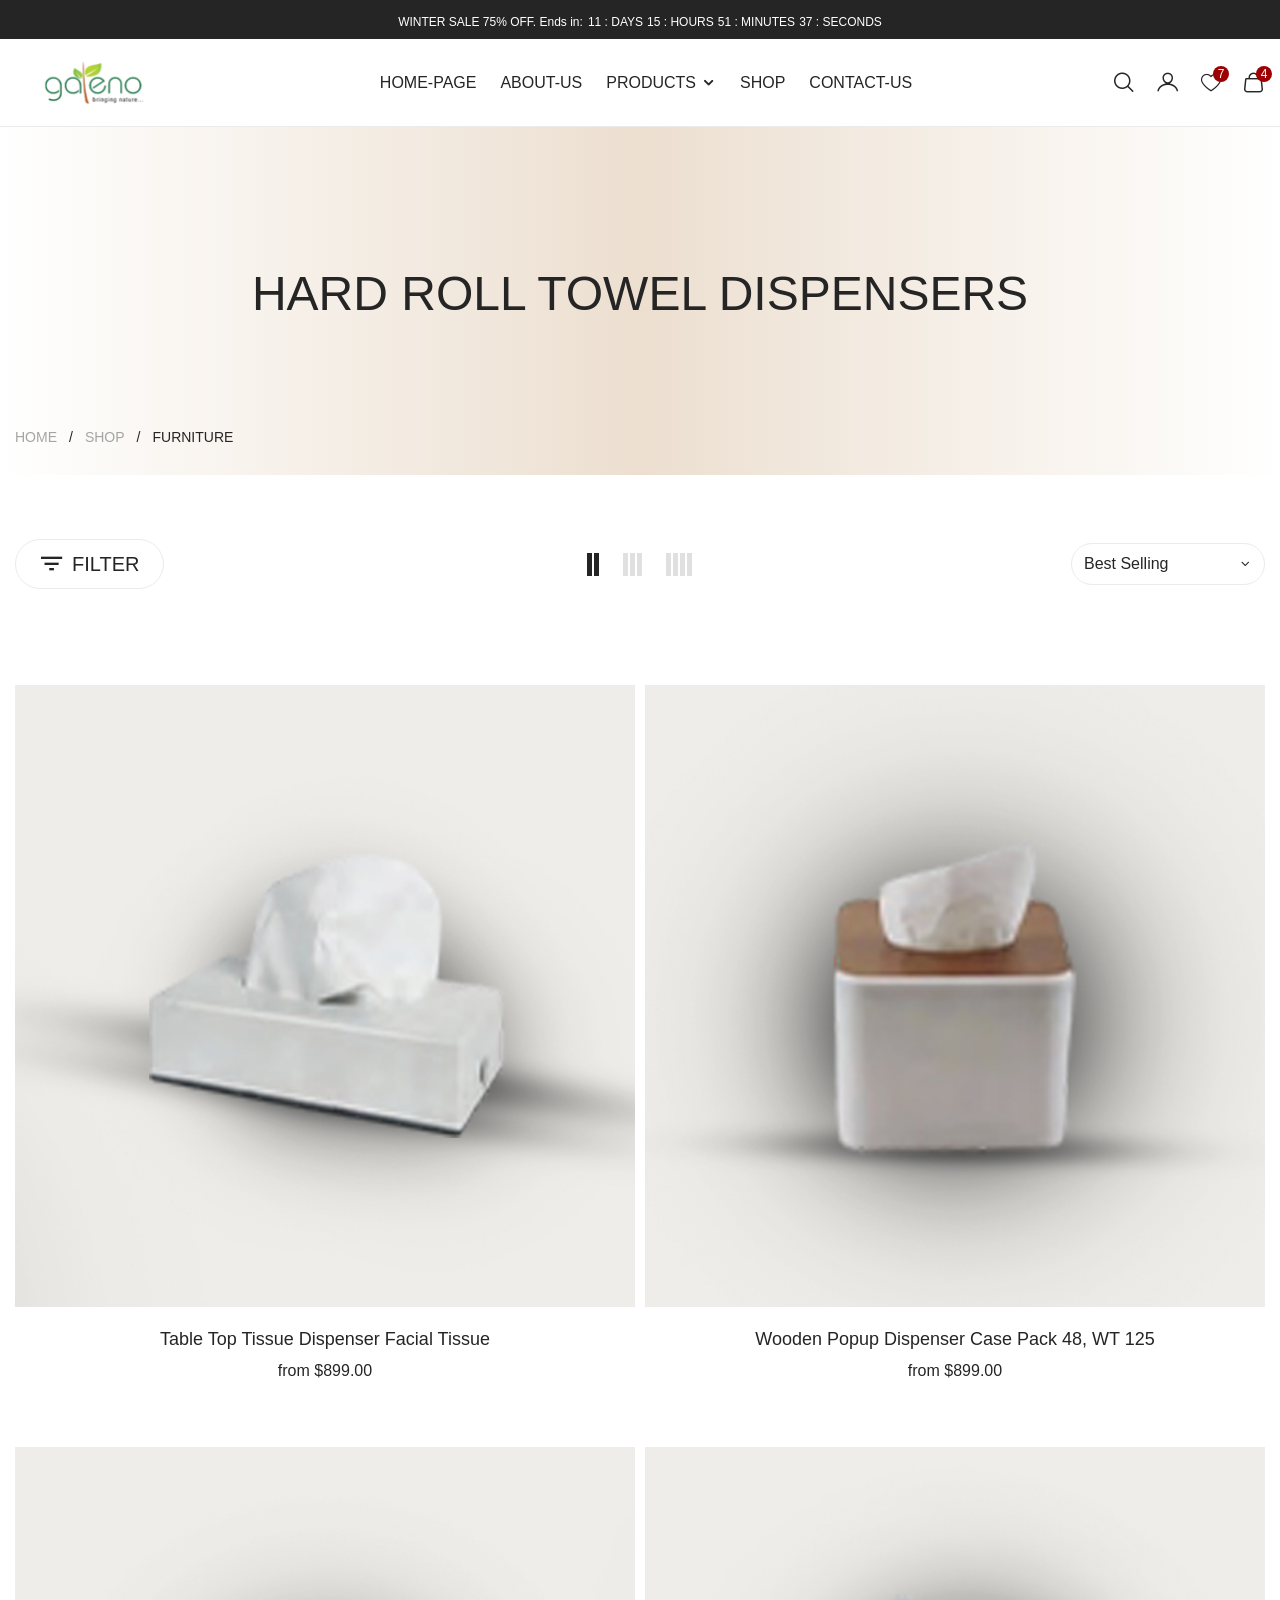
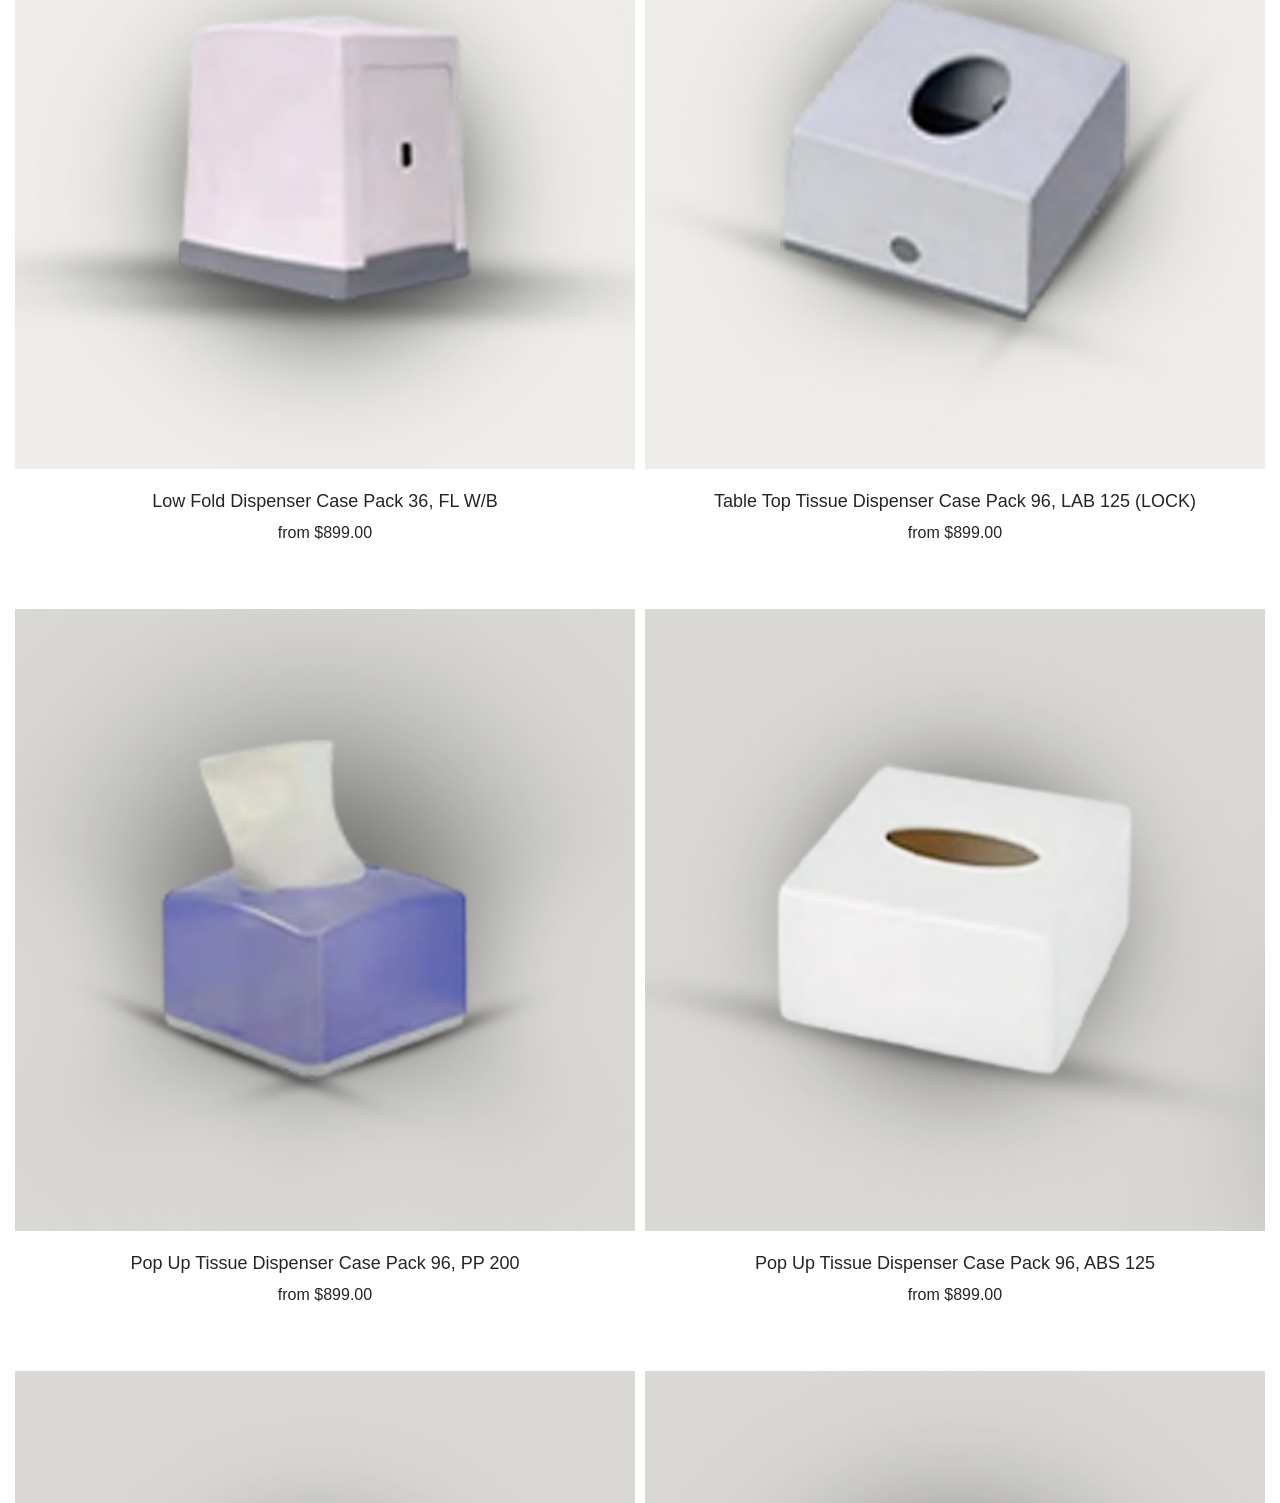
<file: FacialPop-UpTissue.html>
<!DOCTYPE html>
<html xmlns="http://www.w3.org/1999/xhtml" xml:lang="en-US" lang="en-US">
<!--<![endif]-->

<head>
    <!-- Basic Page Needs -->
    <meta charset="utf-8">
    <!--[if IE ]><meta http-equiv="X-UA-Compatible" content="IE=edge,chrome=1"/><![endif]-->

    <!-- <meta name="author" content="themesflat.com"> -->
    <title>Facial Pop-Up Tissue</title>
    <!-- <meta name="description"
        content="VinFur offers modern, durable furniture from Vietnam — stylish sofas, dining sets, storage, and decor at fair prices with fast delivery.">
    <meta name="keywords"
        content="VinFur, furniture, modern furniture, home decor, sofas, dining sets, storage solutions, affordable furniture, stylish interiors">
    <meta name="viewport" content="width=device-width, initial-scale=1.0"> -->


    <!-- Mobile Specific Metas -->
    <meta name="viewport" content="width=device-width, initial-scale=1, maximum-scale=1">

    <!-- Theme Style -->
    <link rel="stylesheet" type="text/css" href="css/bootstrap.css">
    <link rel="stylesheet" type="text/css" href="css/animate.min.css">
    <link rel="stylesheet" type="text/css" href="css/swiper-bundle.min.css">
    <link rel="stylesheet" type="text/css" href="css/bootstrap-select.min.css">
    <link rel="stylesheet" type="text/css" href="css/styles.css">
    <link rel="stylesheet" href="https://cdnjs.cloudflare.com/ajax/libs/font-awesome/6.7.2/css/all.min.css">


    <!-- Icon -->
    <link rel="stylesheet" type="text/css" href="icons/icomoon/style.css">

    <!-- Favicon and Touch Icons  -->
    <!-- <link rel="shortcut icon" href="images/favicon.svg">
    <link rel="as
    pple-touch-icon-precomposed" href="images/favicon.svg"> -->
</head>

<body>
    <!-- wrapper -->
    <div id="wrapper">

        <!-- Scroll Top -->
        <button id="goTop">
            <span class="border-progress"></span>
            <span class="icon icon-caret-up"></span>
        </button>

        <!-- preload -->
        <div class="preload preload-container" id="preload">
            <div class="preload-logo">
                <div class="spinner"></div>
            </div>
        </div>
        <!-- /preload -->

        <div class="top-bar style-default d-flex align-items-center justify-content-center">
            <div>WINTER SALE 75% OFF. Ends in:
                <div class="tf-countdown style-default">
                    <div class="js-countdown" data-timer="1007500" data-labels=" : DAYS, : HOURS, : MINUTES, : SECONDS">
                    </div>
                </div>
            </div>
        </div>

         <!-- .header -->
       
        <header class="header has-currencies header-sticky">
            <div class="tf-container w-1750">
                <div class="header-inner">
                    <a href="index.html" class="site-logo">
                        <img class="logo_header" alt="logo" width="165" height="32" src="images/logo/logo.png">
                    </a>
                    <nav class="main-menu">
                        <ul class="navigation box-nav-menu">
                            <li class="text-menu menu-item position-relative"><a href="index.html"
                                    class="splitting item-link link-no-action">
                                   Home-Page
                                </a>
                            </li>
                            <li class="text-menu menu-item position-relative"><a href="about-us.html"
                                    class="splitting item-link link-no-action">
                                  about-us
                                </a>
                            </li>
                            
                            
                            <li class="has-child text-menu menu-item"><a href="#"
                                    class="link-no-action toggle splitting item-link">
                                    Products
                                </a>
                                <div class="submenu sub-menu mega-menu mega-page">
                                    <div class="wrap-nav-link">
                                        <div class="col-nav-link">
                                            <div class="d-grid gap_10">
                                                <a href="towelsdispenser.html"
                                                    class="link text-body-default text_heading-color sub-menu_link">Dispensers for M Fold & V Fold Towels</a>
                                                <a href="HardRollTowels.html"
                                                    class="link text-body-default text_heading-color sub-menu_link">Dispensers for Hard Roll Towel Auto Cut</a>
                                                <a href="FacialPop-UpTissue.html"
                                                    class="link text-body-default text_heading-color sub-menu_link">Dispensers for Facial & Pop-Up Tissue</a>
                                                <a href="Kitchen-Roll.html"
                                                    class="link text-body-default text_heading-color sub-menu_link">Dispensers for Kitchen Roll</a>
                                                <a href="Hand-Wash.html"
                                                    class="link text-body-default text_heading-color sub-menu_link">Dispensers for Hand Wash Automatic & Manual</a>
                                                <a href="Hand Dryers.html"
                                                    class="link text-body-default text_heading-color sub-menu_link">Automatic Hand Dryers</a>
                                                <a href="Air-Freshners.html"
                                                    class="link text-body-default text_heading-color sub-menu_link">Air Freshner Dispensers & Diffuser</a>
                                                <a href="Materials-Liquids.html"
                                                    class="link text-body-default text_heading-color sub-menu_link">Cleaning Materials & Liquids</a>
                                            </div>
                                        </div>
                                    </div>

                                </div>
                            </li>
                            <li class="text-menu menu-item position-relative"><a href="404.html"
                                    class="toggle splitting item-link link-no-action">
                                     Shop
                             </a>
                            </li>
                            <li class="text-menu menu-item position-relative"><a href="contact.html"
                                    class="toggle splitting item-link link-no-action">
                                   Contact-us
                             </a>
                            </li>
                           
                        </ul>
                    </nav>
                    <div class="header-right d-flex align-items-center ">
                        <div class="wrap-currencies d-flex gap_14 align-items-center xxl-hide">
                        
                            <div class="tf-languages">
                                <select class="tf-dropdown-select style-default type-languages">
                                    <option>English</option>
                                    <option>العربية</option>
                                    <option>简体中文</option>
                                </select>
                            </div>
                        </div>
                        <ul class="nav-icon-list">
                            <li class="d-none d-md-flex">
                                <a class="nav-icon-item link" href="#0" data-bs-toggle="modal">
                                    <i class="icon icon-magnifying-glass"></i>
                                </a>
                            </li>
                            <li class="d-none d-lg-flex">
                                <a href="#0" data-bs-toggle="offcanvas" class="nav-icon-item link">
                                    <i class="icon icon-user"></i>
                                </a>
                            </li>
                            <li class="d-none d-sm-flex position-relative">
                                <a class="nav-icon-item link" href="#0">
                                    <i class="icon icon-heart"></i>
                                </a>
                                <span class="count">7</span>
                            </li>
                            <li class="shop-cart" data-bs-toggle="modal" data-bs-target="#shoppingCart">
                                <a class="nav-icon-item link" href="#0" data-bs-toggle="modal">
                                    <i class="icon icon-bag"></i>
                                </a>
                                <span class="count">4</span>
                            </li>
                        </ul>
                        <a href="#0" data-bs-toggle="offcanvas" class="mobile-button d-xl-none">
                            <div class="burger">
                                <span></span>
                                <span></span>
                                <span></span>
                            </div>
                        </a>
                    </div>
                </div>
            </div>
        </header>
        <!-- End header -->


        <!-- page-title -->
        <div class="tf-page-title">
            <h2 class="text-center text-uppercase title">Hard Roll Towel Dispensers</h2>
            <ul class="breadcrumb-list">
                <li><a href="#0">Home</a></li>
                <li>Shop</li>
                <li>furniture</li>
            </ul>
        </div>
        <!-- /page-title -->

        <!-- main-content -->
        <div class="main-content">

            <div class="tf-spacing-10">
                <div class="tf-container w-1548">
                    <div class="tf-shop-control mb_10 border-0">
                        <div class="row align-items-center mb_32">
                            <div class="col-md-5 col-6">
                                <div class="tf-control-filter justify-content-between pe-xxl-30">
                                    <a href="#0" data-bs-toggle="offcanvas" class="tf-btn-filter ">
                                        <span class="icon icon-filter">
                                        </span>
                                        <span class="text">FILTER</span>
                                    </a>
                                </div>
                            </div>
                            <div class="col-md-2 md-hide">
                                <ul class="tf-control-layout justify-content-center">
                                    <li class="tf-view-layout-switch sw-layout-2 d-none d-md-flex"
                                        data-value-layout="tf-col-2">
                                        <div class="item icon-grid-2">
                                            <span></span>
                                            <span></span>
                                        </div>
                                    </li>
                                    <li class="tf-view-layout-switch sw-layout-3  d-none d-md-flex"
                                        data-value-layout="tf-col-3">
                                        <div class="item icon-grid-3">
                                            <span></span>
                                            <span></span>
                                            <span></span>
                                        </div>
                                    </li>
                                    <li class="tf-view-layout-switch sw-layout-4 d-none active d-xl-flex "
                                        data-value-layout="tf-col-4">
                                        <div class="item icon-grid-4">
                                            <span></span>
                                            <span></span>
                                            <span></span>
                                            <span></span>
                                        </div>
                                    </li>

                                </ul>
                            </div>
                            <div class="col-md-5 col-6">
                                <div class="tf-group-layout justify-content-end">
                                    <div class="tf-dropdown-sort" data-bs-toggle="dropdown">
                                        <div class="btn-select">
                                            <span class="text-sort-value">Best selling</span>
                                            <span class="icon icon-arrow-down"></span>
                                        </div>
                                        <div class="dropdown-menu">
                                            <div class="select-item active" data-sort-value="best-selling">
                                                <span class="text-value-item">Best selling</span>
                                            </div>
                                            <div class="select-item" data-sort-value="a-z">
                                                <span class="text-value-item">Alphabetically, A-Z</span>
                                            </div>
                                            <div class="select-item" data-sort-value="z-a">
                                                <span class="text-value-item">Alphabetically, Z-A</span>
                                            </div>
                                            <div class="select-item" data-sort-value="price-low-high">
                                                <span class="text-value-item">Price, low to high</span>
                                            </div>
                                            <div class="select-item" data-sort-value="price-high-low">
                                                <span class="text-value-item">Price, high to low</span>
                                            </div>
                                        </div>
                                    </div>
                                </div>
                            </div>
                        </div>
                        <div class="wrapper-control-shop gridLayout-wrapper">
                            <div class="meta-filter-shop">
                                <div id="product-count-grid" class="count-text"></div>
                                <div id="product-count-list" class="count-text"></div>
                                <div id="applied-filters"></div>
                                <button id="remove-all" class="remove-all-filters" style="display: none;">
                                    Remove all
                                    <i class="icon icon-close"></i>
                                </button>
                            </div>
                            <div class="row">
                                <div class="wrapper-shop tf-grid-layout tf-col-4" id="gridLayout">
                                    <!-- Product 1 -->
                                    <div class="card-product has-price-default loadItem grid"
                                        data-availability="In Stock" data-category="chair" data-room="living"
                                        data-material="wood" data-style="modern">
                                        <div class="card-product_wrapper">
                                            <a href="#0" class="product-img">
                                                <img class="img-product" width="338" height="338" loading="lazy"
                                                    decoding="async" src="images/products/Facial Pop-Up Tissue/p-1.jpg" alt="Product">
                                                <img class="img-hover" width="338" height="338" loading="lazy"
                                                    decoding="async" src="images/products/Facial Pop-Up Tissue/p-1.jpg" alt="Product">
                                            </a>
                                            <ul class="product-action_list">
                                                <li class="">
                                                    <a href="#0" class="hover-tooltip tooltip-left box-icon"
                                                        data-bs-toggle="modal">
                                                        <span class="icon icon-shopping-cart-simple"></span>
                                                        <span class="tooltip">Add To Cart</span>
                                                    </a>
                                                </li>
                                                <li class="wishlist">
                                                    <a href="javascript:void(0);"
                                                        class="hover-tooltip tooltip-left box-icon">
                                                        <span class="icon icon-heart"></span>
                                                        <span class="tooltip">Add to Wishlist</span>
                                                    </a>
                                                </li>
                                                <li class="compare">
                                                    <a href="#0" data-bs-toggle="modal" aria-controls="compare"
                                                        class="hover-tooltip tooltip-left box-icon ">
                                                        <span class="icon icon-compare"></span>
                                                        <span class="tooltip">Compare</span>
                                                    </a>
                                                </li>
                                                <li>
                                                    <a href="#0" data-bs-toggle="modal"
                                                        class="hover-tooltip tooltip-left box-icon">
                                                        <span class="icon icon-view"></span>
                                                        <span class="tooltip">Quick view</span>
                                                    </a>
                                                </li>
                                            </ul>

                                        </div>
                                        <div class="card-product_info">
                                            <a href="#0" class="name-product h6 link">Table Top Tissue Dispenser
Facial Tissue</a>
                                            <div class="price-wrap text-body-default fw-5">
                                                from <span class="price-new">$899.00</span>
                                            </div>
                                        </div>

                                    </div>
                                    <!-- Product 2 -->
                                    <div class="card-product has-price-default loadItem grid"
                                        data-availability="In Stock" data-category="chair" data-room="living"
                                        data-material="wood" data-style="modern">
                                        <div class="card-product_wrapper">
                                            <a href="#0" class="product-img">
                                                <img class="img-product" width="338" height="338" loading="lazy"
                                                    decoding="async" src="images/products/Facial Pop-Up Tissue/p-2.jpg" alt="Product">
                                                <img class="img-hover" width="338" height="338" loading="lazy"
                                                    decoding="async" src="images/products/Facial Pop-Up Tissue/p-2.jpg" alt="Product">
                                            </a>
                                            <ul class="product-action_list">
                                                <li class="">
                                                    <a href="#0" class="hover-tooltip tooltip-left box-icon"
                                                        data-bs-toggle="modal">
                                                        <span class="icon icon-shopping-cart-simple"></span>
                                                        <span class="tooltip">Add To Cart</span>
                                                    </a>
                                                </li>
                                                <li class="wishlist">
                                                    <a href="javascript:void(0);"
                                                        class="hover-tooltip tooltip-left box-icon">
                                                        <span class="icon icon-heart"></span>
                                                        <span class="tooltip">Add to Wishlist</span>
                                                    </a>
                                                </li>
                                                <li class="compare">
                                                    <a href="#0" data-bs-toggle="modal" aria-controls="compare"
                                                        class="hover-tooltip tooltip-left box-icon ">
                                                        <span class="icon icon-compare"></span>
                                                        <span class="tooltip">Compare</span>
                                                    </a>
                                                </li>
                                                <li>
                                                    <a href="#0" data-bs-toggle="modal"
                                                        class="hover-tooltip tooltip-left box-icon">
                                                        <span class="icon icon-view"></span>
                                                        <span class="tooltip">Quick view</span>
                                                    </a>
                                                </li>
                                            </ul>

                                        </div>
                                        <div class="card-product_info">
                                            <a href="#0" class="name-product h6 link">Wooden Popup Dispenser
Case Pack 48, WT 125
</a>
                                            <div class="price-wrap text-body-default fw-5">
                                                from <span class="price-new">$899.00</span>
                                            </div>
                                        </div>

                                    </div>
                                    <!-- Product 3 -->
                                    <div class="card-product has-price-default loadItem grid"
                                        data-availability="In Stock" data-category="chair" data-room="living"
                                        data-material="wood" data-style="modern">
                                        <div class="card-product_wrapper">
                                            <a href="#0" class="product-img">
                                                <img class="img-product" width="338" height="338" loading="lazy"
                                                    decoding="async" src="images/products/Facial Pop-Up Tissue/p-3.jpg" alt="Product">
                                                <img class="img-hover" width="338" height="338" loading="lazy"
                                                    decoding="async" src="images/products/Facial Pop-Up Tissue/p-3.jpg" alt="Product">
                                            </a>
                                            <ul class="product-action_list">
                                                <li class="">
                                                    <a href="#0" class="hover-tooltip tooltip-left box-icon"
                                                        data-bs-toggle="modal">
                                                        <span class="icon icon-shopping-cart-simple"></span>
                                                        <span class="tooltip">Add To Cart</span>
                                                    </a>
                                                </li>
                                                <li class="wishlist">
                                                    <a href="javascript:void(0);"
                                                        class="hover-tooltip tooltip-left box-icon">
                                                        <span class="icon icon-heart"></span>
                                                        <span class="tooltip">Add to Wishlist</span>
                                                    </a>
                                                </li>
                                                <li class="compare">
                                                    <a href="#0" data-bs-toggle="modal" aria-controls="compare"
                                                        class="hover-tooltip tooltip-left box-icon ">
                                                        <span class="icon icon-compare"></span>
                                                        <span class="tooltip">Compare</span>
                                                    </a>
                                                </li>
                                                <li>
                                                    <a href="#0" data-bs-toggle="modal"
                                                        class="hover-tooltip tooltip-left box-icon">
                                                        <span class="icon icon-view"></span>
                                                        <span class="tooltip">Quick view</span>
                                                    </a>
                                                </li>
                                            </ul>

                                        </div>
                                        <div class="card-product_info">
                                            <a href="#0" class="name-product h6 link">Low Fold Dispenser
Case Pack 36, FL W/B</a>
                                            <div class="price-wrap text-body-default fw-5">
                                                from <span class="price-new">$899.00</span>
                                            </div>
                                        </div>

                                    </div>
                                    <!-- Product 4 -->
                                    <div class="card-product has-price-default loadItem grid"
                                        data-availability="In Stock" data-category="chair" data-room="living"
                                        data-material="wood" data-style="modern">
                                        <div class="card-product_wrapper">
                                            <a href="#0" class="product-img">
                                                <img class="img-product" width="338" height="338" loading="lazy"
                                                    decoding="async" src="images/products/Facial Pop-Up Tissue/p-4.jpg" alt="Product">
                                                <img class="img-hover" width="338" height="338" loading="lazy"
                                                    decoding="async" src="images/products/Facial Pop-Up Tissue/p-4.jpg" alt="Product">
                                            </a>
                                            <ul class="product-action_list">
                                                <li class="">
                                                    <a href="#0" class="hover-tooltip tooltip-left box-icon"
                                                        data-bs-toggle="modal">
                                                        <span class="icon icon-shopping-cart-simple"></span>
                                                        <span class="tooltip">Add To Cart</span>
                                                    </a>
                                                </li>
                                                <li class="wishlist">
                                                    <a href="javascript:void(0);"
                                                        class="hover-tooltip tooltip-left box-icon">
                                                        <span class="icon icon-heart"></span>
                                                        <span class="tooltip">Add to Wishlist</span>
                                                    </a>
                                                </li>
                                                <li class="compare">
                                                    <a href="#0" data-bs-toggle="modal" aria-controls="compare"
                                                        class="hover-tooltip tooltip-left box-icon ">
                                                        <span class="icon icon-compare"></span>
                                                        <span class="tooltip">Compare</span>
                                                    </a>
                                                </li>
                                                <li>
                                                    <a href="#0" data-bs-toggle="modal"
                                                        class="hover-tooltip tooltip-left box-icon">
                                                        <span class="icon icon-view"></span>
                                                        <span class="tooltip">Quick view</span>
                                                    </a>
                                                </li>
                                            </ul>

                                        </div>
                                        <div class="card-product_info">
                                            <a href="#0" class="name-product h6 link">Table Top Tissue Dispenser
Case Pack 96, LAB 125 (LOCK)</a>
                                            <div class="price-wrap text-body-default fw-5">
                                                from <span class="price-new">$899.00</span>
                                            </div>
                                        </div>

                                    </div>
                                    <!-- Product 5 -->
                                    <div class="card-product has-price-default loadItem grid"
                                        data-availability="In Stock" data-category="chair" data-room="living"
                                        data-material="wood" data-style="modern">
                                        <div class="card-product_wrapper">
                                            <a href="#0" class="product-img">
                                                <img class="img-product" width="338" height="338" loading="lazy"
                                                    decoding="async" src="images/products/Facial Pop-Up Tissue/p-5.jpg" alt="Product">
                                                <img class="img-hover" width="338" height="338" loading="lazy"
                                                    decoding="async" src="images/products/Facial Pop-Up Tissue/p-5.jpg" alt="Product">
                                            </a>
                                            <ul class="product-action_list">
                                                <li class="">
                                                    <a href="#0" class="hover-tooltip tooltip-left box-icon"
                                                        data-bs-toggle="modal">
                                                        <span class="icon icon-shopping-cart-simple"></span>
                                                        <span class="tooltip">Add To Cart</span>
                                                    </a>
                                                </li>
                                                <li class="wishlist">
                                                    <a href="javascript:void(0);"
                                                        class="hover-tooltip tooltip-left box-icon">
                                                        <span class="icon icon-heart"></span>
                                                        <span class="tooltip">Add to Wishlist</span>
                                                    </a>
                                                </li>
                                                <li class="compare">
                                                    <a href="#0" data-bs-toggle="modal" aria-controls="compare"
                                                        class="hover-tooltip tooltip-left box-icon ">
                                                        <span class="icon icon-compare"></span>
                                                        <span class="tooltip">Compare</span>
                                                    </a>
                                                </li>
                                                <li>
                                                    <a href="#0" data-bs-toggle="modal"
                                                        class="hover-tooltip tooltip-left box-icon">
                                                        <span class="icon icon-view"></span>
                                                        <span class="tooltip">Quick view</span>
                                                    </a>
                                                </li>
                                            </ul>

                                        </div>
                                        <div class="card-product_info">
                                            <a href="#0" class="name-product h6 link">Pop Up Tissue Dispenser
Case Pack 96, PP 200</a>
                                            <div class="price-wrap text-body-default fw-5">
                                                from <span class="price-new">$899.00</span>
                                            </div>
                                        </div>

                                    </div>
                                    <!-- Product 6 -->
                                    <div class="card-product has-price-default loadItem grid"
                                        data-availability="In Stock" data-category="chair" data-room="living"
                                        data-material="wood" data-style="modern">
                                        <div class="card-product_wrapper">
                                            <a href="#0" class="product-img">
                                                <img class="img-product" width="338" height="338" loading="lazy"
                                                    decoding="async" src="images/products/Facial Pop-Up Tissue/p-6.jpg" alt="Product">
                                                <img class="img-hover" width="338" height="338" loading="lazy"
                                                    decoding="async" src="images/products/Facial Pop-Up Tissue/p-6.jpg" alt="Product">
                                            </a>
                                            <ul class="product-action_list">
                                                <li class="">
                                                    <a href="#0" class="hover-tooltip tooltip-left box-icon"
                                                        data-bs-toggle="modal">
                                                        <span class="icon icon-shopping-cart-simple"></span>
                                                        <span class="tooltip">Add To Cart</span>
                                                    </a>
                                                </li>
                                                <li class="wishlist">
                                                    <a href="javascript:void(0);"
                                                        class="hover-tooltip tooltip-left box-icon">
                                                        <span class="icon icon-heart"></span>
                                                        <span class="tooltip">Add to Wishlist</span>
                                                    </a>
                                                </li>
                                                <li class="compare">
                                                    <a href="#0" data-bs-toggle="modal" aria-controls="compare"
                                                        class="hover-tooltip tooltip-left box-icon ">
                                                        <span class="icon icon-compare"></span>
                                                        <span class="tooltip">Compare</span>
                                                    </a>
                                                </li>
                                                <li>
                                                    <a href="#0" data-bs-toggle="modal"
                                                        class="hover-tooltip tooltip-left box-icon">
                                                        <span class="icon icon-view"></span>
                                                        <span class="tooltip">Quick view</span>
                                                    </a>
                                                </li>
                                            </ul>

                                        </div>
                                        <div class="card-product_info">
                                            <a href="#0" class="name-product h6 link">Pop Up Tissue Dispenser
Case Pack 96, ABS 125
</a>
                                            <div class="price-wrap text-body-default fw-5">
                                                from <span class="price-new">$899.00</span>
                                            </div>
                                        </div>

                                    </div>
                                    <!-- Product 7 -->
                                    <div class="card-product has-price-default loadItem grid"
                                        data-availability="In Stock" data-category="chair" data-room="living"
                                        data-material="wood" data-style="modern">
                                        <div class="card-product_wrapper">
                                            <a href="#0" class="product-img">
                                                <img class="img-product" width="338" height="338" loading="lazy"
                                                    decoding="async" src="images/products/Facial Pop-Up Tissue/p-7.jpg" alt="Product">
                                                <img class="img-hover" width="338" height="338" loading="lazy"
                                                    decoding="async" src="images/products/Facial Pop-Up Tissue/p-7.jpg" alt="Product">
                                            </a>
                                            <ul class="product-action_list">
                                                <li class="">
                                                    <a href="#0" class="hover-tooltip tooltip-left box-icon"
                                                        data-bs-toggle="modal">
                                                        <span class="icon icon-shopping-cart-simple"></span>
                                                        <span class="tooltip">Add To Cart</span>
                                                    </a>
                                                </li>
                                                <li class="wishlist">
                                                    <a href="javascript:void(0);"
                                                        class="hover-tooltip tooltip-left box-icon">
                                                        <span class="icon icon-heart"></span>
                                                        <span class="tooltip">Add to Wishlist</span>
                                                    </a>
                                                </li>
                                                <li class="compare">
                                                    <a href="#0" data-bs-toggle="modal" aria-controls="compare"
                                                        class="hover-tooltip tooltip-left box-icon ">
                                                        <span class="icon icon-compare"></span>
                                                        <span class="tooltip">Compare</span>
                                                    </a>
                                                </li>
                                                <li>
                                                    <a href="#0" data-bs-toggle="modal"
                                                        class="hover-tooltip tooltip-left box-icon">
                                                        <span class="icon icon-view"></span>
                                                        <span class="tooltip">Quick view</span>
                                                    </a>
                                                </li>
                                            </ul>

                                        </div>
                                        <div class="card-product_info">
                                            <a href="#0" class="name-product h6 link">Interfold
19x21 cm | 21x22.5cm
19x23.5cm | 21x20cm
40 packs per carton
</a>
                                            <div class="price-wrap text-body-default fw-5">
                                                from <span class="price-new">$899.00</span>
                                            </div>
                                        </div>

                                    </div>
                                    <!-- Product 8 -->
                                    <div class="card-product has-price-default loadItem grid"
                                        data-availability="In Stock" data-category="chair" data-room="living"
                                        data-material="wood" data-style="modern">
                                        <div class="card-product_wrapper">
                                            <a href="#0" class="product-img">
                                                <img class="img-product" width="338" height="338" loading="lazy"
                                                    decoding="async" src="images/products/Facial Pop-Up Tissue/p-8.jpg" alt="Product">
                                                <img class="img-hover" width="338" height="338" loading="lazy"
                                                    decoding="async" src="images/products/Facial Pop-Up Tissue/p-8.jpg" alt="Product">
                                            </a>
                                            <ul class="product-action_list">
                                                <li class="">
                                                    <a href="#0" class="hover-tooltip tooltip-left box-icon"
                                                        data-bs-toggle="modal">
                                                        <span class="icon icon-shopping-cart-simple"></span>
                                                        <span class="tooltip">Add To Cart</span>
                                                    </a>
                                                </li>
                                                <li class="wishlist">
                                                    <a href="javascript:void(0);"
                                                        class="hover-tooltip tooltip-left box-icon">
                                                        <span class="icon icon-heart"></span>
                                                        <span class="tooltip">Add to Wishlist</span>
                                                    </a>
                                                </li>
                                                <li class="compare">
                                                    <a href="#0" data-bs-toggle="modal" aria-controls="compare"
                                                        class="hover-tooltip tooltip-left box-icon ">
                                                        <span class="icon icon-compare"></span>
                                                        <span class="tooltip">Compare</span>
                                                    </a>
                                                </li>
                                                <li>
                                                    <a href="#0" data-bs-toggle="modal"
                                                        class="hover-tooltip tooltip-left box-icon">
                                                        <span class="icon icon-view"></span>
                                                        <span class="tooltip">Quick view</span>
                                                    </a>
                                                </li>
                                            </ul>

                                        </div>
                                        <div class="card-product_info">
                                            <a href="#0" class="name-product h6 link">Facial Tissue
200mmx200mm 2ply
20/100 pulls per box
</a>
                                            <div class="price-wrap text-body-default fw-5">
                                                from <span class="price-new">$899.00</span>
                                            </div>
                                        </div>

                                    </div>
                                    <!-- Product 9 -->
                                    <div class="card-product has-price-default loadItem grid"
                                        data-availability="In Stock" data-category="chair" data-room="living"
                                        data-material="wood" data-style="modern">
                                        <div class="card-product_wrapper">
                                            <a href="#0" class="product-img">
                                                <img class="img-product" width="338" height="338" loading="lazy"
                                                    decoding="async" src="images/products/Facial Pop-Up Tissue/p-9.jpg" alt="Product">
                                                <img class="img-hover" width="338" height="338" loading="lazy"
                                                    decoding="async" src="images/products/Facial Pop-Up Tissue/p-9.jpg" alt="Product">
                                            </a>
                                            <ul class="product-action_list">
                                                <li class="">
                                                    <a href="#0" class="hover-tooltip tooltip-left box-icon"
                                                        data-bs-toggle="modal">
                                                        <span class="icon icon-shopping-cart-simple"></span>
                                                        <span class="tooltip">Add To Cart</span>
                                                    </a>
                                                </li>
                                                <li class="wishlist">
                                                    <a href="javascript:void(0);"
                                                        class="hover-tooltip tooltip-left box-icon">
                                                        <span class="icon icon-heart"></span>
                                                        <span class="tooltip">Add to Wishlist</span>
                                                    </a>
                                                </li>
                                                <li class="compare">
                                                    <a href="#0" data-bs-toggle="modal" aria-controls="compare"
                                                        class="hover-tooltip tooltip-left box-icon ">
                                                        <span class="icon icon-compare"></span>
                                                        <span class="tooltip">Compare</span>
                                                    </a>
                                                </li>
                                                <li>
                                                    <a href="#0" data-bs-toggle="modal"
                                                        class="hover-tooltip tooltip-left box-icon">
                                                        <span class="icon icon-view"></span>
                                                        <span class="tooltip">Quick view</span>
                                                    </a>
                                                </li>
                                            </ul>

                                        </div>
                                        <div class="card-product_info">
                                            <a href="#0" class="name-product h6 link">Napkin
27x30cm
Single ply & 2ply
</a>
                                            <div class="price-wrap text-body-default fw-5">
                                                from <span class="price-new">$899.00</span>
                                            </div>
                                        </div>

                                    </div>
                                    <!-- Product 10 -->
                                    <div class="card-product has-price-default loadItem grid"
                                        data-availability="In Stock" data-category="chair" data-room="living"
                                        data-material="wood" data-style="modern">
                                        <div class="card-product_wrapper">
                                            <a href="#0" class="product-img">
                                                <img class="img-product" width="338" height="338" loading="lazy"
                                                    decoding="async" src="images/products/Facial Pop-Up Tissue/p-10.jpg" alt="Product">
                                                <img class="img-hover" width="338" height="338" loading="lazy"
                                                    decoding="async" src="images/products/Facial Pop-Up Tissue/p-10.jpg" alt="Product">
                                            </a>
                                            <ul class="product-action_list">
                                                <li class="">
                                                    <a href="#0" class="hover-tooltip tooltip-left box-icon"
                                                        data-bs-toggle="modal">
                                                        <span class="icon icon-shopping-cart-simple"></span>
                                                        <span class="tooltip">Add To Cart</span>
                                                    </a>
                                                </li>
                                                <li class="wishlist">
                                                    <a href="javascript:void(0);"
                                                        class="hover-tooltip tooltip-left box-icon">
                                                        <span class="icon icon-heart"></span>
                                                        <span class="tooltip">Add to Wishlist</span>
                                                    </a>
                                                </li>
                                                <li class="compare">
                                                    <a href="#0" data-bs-toggle="modal" aria-controls="compare"
                                                        class="hover-tooltip tooltip-left box-icon ">
                                                        <span class="icon icon-compare"></span>
                                                        <span class="tooltip">Compare</span>
                                                    </a>
                                                </li>
                                                <li>
                                                    <a href="#0" data-bs-toggle="modal"
                                                        class="hover-tooltip tooltip-left box-icon">
                                                        <span class="icon icon-view"></span>
                                                        <span class="tooltip">Quick view</span>
                                                    </a>
                                                </li>
                                            </ul>

                                        </div>
                                        <div class="card-product_info">
                                            <a href="#0" class="name-product h6 link">
Hospital Bed Roll
18/24 inch width
100 mtr long
</a>
                                            <div class="price-wrap text-body-default fw-5">
                                                from <span class="price-new">$899.00</span>
                                            </div>
                                        </div>

                                    </div>
                                   

                                    <div class="wd-full wd-load justify-content-center flex-column align-items-center">
                                        <p class="mb_40">Showing <span class="text_secondary-color fw-5">13</span>
                                            of <span class="text_secondary-color fw-5">260</span> products</p>
                                        <div class="btn-loadmore tf-btn btn-border-secondary tf-loading loadmore"
                                            id="loadMoreBtn">
                                            <span class="text">Load More</span>
                                            <div class="spinner-circle">
                                                <span class="spinner-circle1 spinner-child"></span>
                                                <span class="spinner-circle2 spinner-child"></span>
                                                <span class="spinner-circle3 spinner-child"></span>
                                                <span class="spinner-circle4 spinner-child"></span>
                                                <span class="spinner-circle5 spinner-child"></span>
                                                <span class="spinner-circle6 spinner-child"></span>
                                                <span class="spinner-circle7 spinner-child"></span>
                                                <span class="spinner-circle8 spinner-child"></span>
                                                <span class="spinner-circle9 spinner-child"></span>
                                            </div>
                                        </div>
                                    </div>
                                </div>
                            </div>
                        </div>

                    </div>
                </div>
            </div>


            <!-- s-customer-services  -->
            <div class="s-customer-services tf-spacing-2 sw-layout">
                <div class="tf-container w-1462 ">
                    <div class="swiper" data-screen-xl="4" data-preview="3" data-tablet="2" data-mobile-sm="2"
                        data-mobile="1" data-space-lg="48" data-space-md="20" data-space="15">
                        <div class="swiper-wrapper">
                            <div class="swiper-slide">
                                <div class="box-icon_v01">
                                    <div class="icon">
                                        <i class="icon-shipping"></i>
                                    </div>
                                    <div class="content">
                                        <div class="h5 mb_10 text-uppercase">Free Shipping</div>
                                        <p class="text-body-default lh-26  ">Enjoy free shipping on all
                                            orders</p>
                                    </div>
                                </div>
                            </div>
                            <div class="swiper-slide">
                                <div class="box-icon_v01">
                                    <div class="icon">
                                        <i class="icon-payment"></i>
                                    </div>
                                    <div class="content">
                                        <div class="h5 mb_10 text-uppercase">flexible payment</div>
                                        <p class="text-body-default lh-26  ">Multi creadit cards applied</p>
                                    </div>
                                </div>
                            </div>
                            <div class="swiper-slide">
                                <div class="box-icon_v01">
                                    <div class="icon">
                                        <i class="icon-box-return"></i>
                                    </div>
                                    <div class="content">
                                        <div class="h5 mb_10 text-uppercase">30 days return</div>
                                        <p class="text-body-default lh-26  ">Within 14 days for an return</p>
                                    </div>
                                </div>
                            </div>
                            <div class="swiper-slide">
                                <div class="box-icon_v01">
                                    <div class="icon">
                                        <i class="icon-support"></i>
                                    </div>
                                    <div class="content">
                                        <div class="h5 mb_10 text-uppercase">Support Online</div>
                                        <p class="text-body-default lh-26  ">Outstanding premium support</p>
                                    </div>
                                </div>
                            </div>
                        </div>
                        <div class="sw-dots sw-pagination-layout text-center mt_24">
                        </div>
                    </div>
                </div>
            </div>
            <!-- /s-customer-services  -->
        </div>
        <!-- /main-content -->

          <!-- Footer -->
        <footer class="footer">
            <div class="footer-body">
                <div class="tf-container">
                    <div class="row">
                        <div class="col-lg-3 col-md-6">
                            <div class="footer-about">
                                <div class="h5 text-uppercase mb_24 footer-title text_white">about</div>
                                <p class="text-body-default text_white mb_24">We supply hygiene essentials that meet the highest standards of quality and care — practical, dependable products made for everyday cleanlines</p>
                                <a href="about-us.html"
                                    class="hover-underline-link text_white text-body-default text-uppercase">learn more</a>
                            </div>
                        </div>
                        <div class="col-lg-5 col-md-6">
                            <div class="wrap-footer-col-block">
                                <div class="footer-col-block">
                                    <div class="h5 footer-heading footer-heading-mobile footer-title text_white mb_24">
                                        Quick
                                        Link</div>
                                    <div class="tf-collapse-content">
                                        <ul class="footer-menu-list d-grid gap_12">
                                            <li>
                                                <a href="about-us.html" class="link-2 text-body-default text_white">Our
                                                    Story</a>
                                            </li>
                                            <li>
                                                <a href="404.html"
                                                    class="link-2 text-body-default text_white">Visit Our
                                                    Store</a>
                                            </li>
                                            <li>
                                                <a href="contact.html"
                                                    class="link-2 text-body-default text_white">Contact
                                                    Us</a>
                                            </li>
                                            <li>
                                                <a href="404.html"
                                                    class="link-2 text-body-default text_white">Account</a>
                                            </li>
                                        </ul>
                                    </div>
                                </div>
                                <div class="footer-col-block">
                                    <div class="h5 footer-heading footer-heading-mobile footer-title text_white mb_24">
                                        Connect Us</div>
                                    <div class="tf-collapse-content">
                                        <ul class="footer-menu-list d-grid gap_12">
                                            <li>
                                                <a href="https://www.facebook.com/galenohygiene/" target="_blank"
                                                    class="link-2 text-body-default text_white">Facebook</a>
                                            </li>
                                            <li>
                                                <a href="https://www.instagram.com/galenohygiene/" target="_blank"
                                                    class="link-2 text-body-default text_white">Instagram</a>
                                            </li>
                                            <li>
                                                <a href="https://www.linkedin.com/company/galeno-hygiene/" target="_blank"
                                                    class="link-2 text-body-default text_white">LinkedIn</a>
                                            </li>
                                            <li>
                                                <a href="https://wa.me/971521280391" target="_blank"
                                                    class="link-2 text-body-default text_white">WhatsApp</a>
                                            </li>
                                        </ul>
                                    </div>
                                </div>
                            </div>
                        </div>
                        <div class="col-lg-4">
                            <div class="footer-newsletter">
                                <div class="footer-title text_white mb_28">
                                    <div class="h5 text-uppercase mb_10 text_white">subscribe to get 10% off</div>
                                    <p class="text-body-default text_white">Subscribe for store updates and discounts.
                                    </p>
                                </div>
                                <form method="post" class="form-newsletter mb_20" action="#" accept-charset="utf-8">
                                    <div class="wrap">
                                        <fieldset class=" position-relative">
                                            <input type="email" class="tb-my-input style-border" name="email"
                                                placeholder="Enter Your Email" required="">
                                        </fieldset>
                                        <button name="submit" type="submit" class="btn-submit animate-btn">
                                            <span class="text-body-default fw-5">Submit</span><i
                                                class="icon-arrow-right-up2"></i>
                                        </button>
                                    </div>
                                </form>
                                <p class="text-caption-1 text_white">By subscribing you agree to the <a
                                        href="#0" class="hover-underline-link">Terms of Use</a> & <a
                                        href="#0" class="hover-underline-link">Privacy Policy</a>.</p>
                            </div>
                        </div>
                    </div>
                </div>
            </div>
            <div class="footer-bottom">
                <div class="tf-container">
                    <div class="wrap-footer-bottom">
                        <p class="text_white">All Rights Reserved 2026 galeno.</p>
                        <ul class="payment-method-list d-flex gap_8 justify-content-center flex-wrap">
                            <li>
                                <a href="#"><img width="40" height="25" src="images/payment/amex.png" alt=""></a>
                            </li>
                            <li>
                                <a href="#"><img width="40" height="25" src="images/payment/payment-1.png" alt=""></a>
                            </li>
                            <li>
                                <a href="#"><img width="40" height="25" src="images/payment/payment-2.png" alt=""></a>
                            </li>
                            <li>
                                <a href="#"><img width="40" height="25" src="images/payment/payment-3.png" alt=""></a>
                            </li>
                            <li>
                                <a href="#"><img width="40" height="25" src="images/payment/payment-4.png" alt=""></a>
                            </li>
                            <li>
                                <a href="#"><img width="40" height="25" src="images/payment/payment-5.png" alt=""></a>
                            </li>
                            <li>
                                <a href="#"><img width="40" height="25" src="images/payment/payment-6.png" alt=""></a>
                            </li>
                            <li>
                                <a href="#"><img width="40" height="25" src="images/payment/payment-7.png" alt=""></a>
                            </li>
                            <li>
                                <a href="#"><img width="40" height="25" src="images/payment/payment-8.png" alt=""></a>
                            </li>
                            <li>
                                <a href="#"><img width="40" height="25" src="images/payment/payment-9.png" alt=""></a>
                            </li>
                        </ul>
                        <div class="right d-flex ">
                            <a href="#0" class="text-body-default link-2 text_white ">Terms</a>
                            <a href="#0" class="text-body-default link-2 text_white">Privacy</a>
                        </div>
                    </div>
                </div>
            </div>
        </footer>
        <!-- /Footer -->

    </div>
    <!-- /wrapper -->


    <!-- Toolbar -->
    <div class="tf-toolbar-bottom">
        <div class="toolbar-item">
            <a href="#0">
                <span class="toolbar-icon">
                    <i class="icon icon-storefront"></i>
                </span>
                <span class="toolbar-label">Shop</span>
            </a>
        </div>
        <div class="toolbar-item">
            <a href="#0" data-bs-toggle="modal">
                <span class="toolbar-icon">
                    <i class="icon icon-magnifying-glass"></i>
                </span>
                <span class="toolbar-label">Search</span>
            </a>
        </div>
        <div class="toolbar-item">
            <a href="#0">
                <span class="toolbar-icon">
                    <i class="icon icon-user"></i>
                </span>
                <span class="toolbar-label">Account</span>
            </a>
        </div>
        <div class="toolbar-item">
            <a href="#0">
                <span class="toolbar-icon">
                    <i class="icon icon-heart"></i>
                    <span class="toolbar-count">7</span>
                </span>
                <span class="toolbar-label">Wishlist</span>
            </a>
        </div>
        <div class="toolbar-item">
            <a href="#0">
                <span class="toolbar-icon">
                    <i class="icon icon-bag"></i>
                    <span class="toolbar-count">4</span>
                </span>
                <span class="toolbar-label">Cart</span>
            </a>
        </div>
    </div>
    <!-- /Toolbar -->

    <!-- Filter -->
    <!-- <div class="offcanvas offcanvas-start canvas-filter" id="filterShop">
        <div class="canvas-wrapper">
            <div class="canvas-header">
                <div class="h5 title">Filters</div>
                <span class="icon-close-popup" data-bs-dismiss="offcanvas">
                    <i class="icon-close"></i>
                </span>
            </div>
            <div class="canvas-body">
                <div class="widget-facet mb-0">
                    <div class="facet-title" data-bs-target="#category" role="button" data-bs-toggle="collapse"
                        aria-expanded="true" aria-controls="category">
                        <span class="h6 text-uppercase">Categories</span>
                        <span class="icon ic-accordion-custom"></span>
                    </div>
                    <div id="category" class="collapse show">
                        <ul class="collapse-body filter-group-check current-scrollbar">
                            <li class="list-item">
                                <input type="checkbox" name="category" class="tf-check v2" id="sofas">
                                <label for="sofas" class="label">
                                    <span class="cate-text">Sofas &
                                        Sectionals</span>
                                    <span>[ 20 ]</span></label>
                            </li>
                            <li class="list-item">
                                <input type="checkbox" name="category" class="tf-check v2" id="bed">
                                <label for="bed" class="label cate-text">
                                    <span class="cate-text">Beds</span>
                                    <span>[ 20 ]</span></label>
                            </li>
                            <li class="list-item">
                                <input type="checkbox" name="category" class="tf-check v2" id="table">
                                <label for="table" class="label">
                                    <span class="cate-text">Tables</span>
                                    <span>[ 20
                                        ]</span></label>
                            </li>
                            <li class="list-item">
                                <input type="checkbox" name="category" class="tf-check v2" id="chair">
                                <label for="chair" class="label ">
                                    <span class="cate-text">Chairs</span>
                                    <span>
                                        [ 20 ]</span></label>
                            </li>
                            <li class="list-item">
                                <input type="checkbox" name="category" class="tf-check v2" id="storage">
                                <label for="storage" class="label">
                                    <span class="cate-text">Storage</span>
                                    <span>[ 20
                                        ]</span></label>
                            </li>
                            <li class="list-item">
                                <input type="checkbox" name="category" class="tf-check v2" id="outdoor-furniture">
                                <label for="outdoor-furniture" class="label ">
                                    <span class="cate-text">Outdoor
                                        Furniture</span> <span>[ 20 ]</span></label>
                            </li>

                        </ul>
                    </div>
                </div>
                <div class="widget-facet">
                    <div class="facet-title" data-bs-target="#availability" role="button" data-bs-toggle="collapse"
                        aria-expanded="true" aria-controls="availability">
                        <span class="h6 text-uppercase">Availability</span>
                        <span class="icon ic-accordion-custom"></span>
                    </div>
                    <div id="availability" class="collapse show">
                        <ul class="collapse-body filter-group-check current-scrollbar">
                            <li class="list-item">
                                <input type="radio" name="availability" class="tf-check rounded-0" id="inStock">
                                <label for="inStock" class="label">
                                    In Stock
                                    <span>[ 20 ]</span>
                                </label>
                            </li>
                            <li class="list-item disabled">
                                <input type="radio" name="availability" class="tf-check rounded-0" id="outStock">
                                <label for="outStock" class="label">
                                    Out of Stock <span>[ 20 ]</span>
                                </label>
                            </li>
                        </ul>
                    </div>
                </div>
                <div class="widget-facet">
                    <div class="facet-title" data-bs-target="#room" role="button" data-bs-toggle="collapse"
                        aria-expanded="true" aria-controls="room">
                        <span class="h6 text-uppercase">ROOM</span>
                        <span class="icon ic-accordion-custom"></span>
                    </div>
                    <div id="room" class="collapse show">
                        <ul class="collapse-body filter-group-check current-scrollbar">
                            <li class="list-item">
                                <input type="checkbox" name="room" class="tf-check v2" id="living">
                                <label for="living" class="label">
                                    <span class="room-text">Living Room</span>
                                    <span>[ 20 ]</span></label>
                            </li>
                            <li class="list-item">
                                <input type="checkbox" name="room" class="tf-check v2" id="bedroom">
                                <label for="bedroom" class="label">
                                    <span class="room-text">Bedroom</span>
                                    <span>[ 20 ]</span></label>
                            </li>
                            <li class="list-item">
                                <input type="checkbox" name="room" class="tf-check v2" id="dining-room">
                                <label for="dining-room" class="label">
                                    <span class="room-text">Dining Room</span>
                                    <span>[ 20
                                        ]</span></label>
                            </li>
                            <li class="list-item">
                                <input type="checkbox" name="room" class="tf-check v2" id="office">
                                <label for="office" class="label">
                                    <span class="room-text">Office</span>
                                    <span>[ 20
                                        ]</span></label>
                            </li>
                            <li class="list-item">
                                <input type="checkbox" name="room" class="tf-check v2" id="outdoor">
                                <label for="outdoor" class="label">
                                    <span class="room-text">Outdoor</span>
                                    <span>[ 20
                                        ]</span></label>
                            </li>

                        </ul>
                    </div>
                </div>
                <div class="widget-facet">
                    <div class="facet-title" data-bs-target="#material" role="button" data-bs-toggle="collapse"
                        aria-expanded="true" aria-controls="material">
                        <span class="h6 text-uppercase">Material</span>
                        <span class="icon ic-accordion-custom"></span>
                    </div>
                    <div id="material" class="collapse show">
                        <ul class="collapse-body filter-group-check current-scrollbar">
                            <li class="list-item">
                                <input type="checkbox" name="material" class="tf-check v2" id="wood">
                                <label for="wood" class="label">
                                    <span class="material-text">Wood</span>
                                    <span>[ 20 ]</span></label>
                            </li>
                            <li class="list-item">
                                <input type="checkbox" name="material" class="tf-check v2" id="metal">
                                <label for="metal" class="label">
                                    <span class="material-text">Metal</span>
                                    <span>[ 20 ]</span></label>
                            </li>
                            <li class="list-item">
                                <input type="checkbox" name="material" class="tf-check v2" id="glass">
                                <label for="glass" class="label">
                                    <span class="material-text">Glass</span>
                                    <span>[ 20 ]</span></label>
                            </li>
                            <li class="list-item">
                                <input type="checkbox" name="material" class="tf-check v2" id="marble">
                                <label for="marble" class="label">
                                    <span class="material-text">Marble</span>
                                    <span>[ 0 ]</span></label>
                            </li>
                        </ul>
                    </div>
                </div>
                <div class="widget-facet">
                    <div class="facet-title" data-bs-target="#price" role="button" data-bs-toggle="collapse"
                        aria-expanded="true" aria-controls="price">
                        <span class="h6 text-uppercase">Price</span>
                        <span class="icon ic-accordion-custom"></span>
                    </div>
                    <div id="price" class="collapse show">
                        <div class="collapse-body widget-price filter-price">
                            <div class="price-val-range" id="price-value-range" data-min="0" data-max="500">
                            </div>
                            <div class="box-value-price">
                                <span class="text-body-default text_heading-color">Price:</span>
                                <div class="price-box">
                                    <div class="price-val" id="price-min-value" data-currency="$"></div>
                                    <span class="line-price"></span>
                                    <div class="price-val" id="price-max-value" data-currency="$"></div>
                                </div>
                            </div>
                        </div>
                    </div>
                </div>
                <div class="widget-facet">
                    <div class="facet-title" data-bs-target="#style" role="button" data-bs-toggle="collapse"
                        aria-expanded="true" aria-controls="style">
                        <span class="h6 text-uppercase">style</span>
                        <span class="icon ic-accordion-custom"></span>
                    </div>
                    <div id="style" class="collapse show">
                        <ul class="collapse-body filter-group-check current-scrollbar">
                            <li class="list-item">
                                <input type="checkbox" name="style" class="tf-check v2" id="modern">
                                <label for="modern" class="label">
                                    <span class="style-text">Modern</span>
                                    <span>[ 20 ]</span></label>
                            </li>
                            <li class="list-item">
                                <input type="checkbox" name="style" class="tf-check v2" id="minimalist">
                                <label for="minimalist" class="label">
                                    <span class="style-text">Minimalist</span>
                                    <span>[
                                        20
                                        ]</span></label>
                            </li>
                            <li class="list-item">
                                <input type="checkbox" name="style" class="tf-check v2" id="mid-century">
                                <label for="mid-century" class="label">
                                    <span class="style-text">Mid-century</span>
                                    <span>[ 20
                                        ]</span></label>
                            </li>
                            <li class="list-item">
                                <input type="checkbox" name="style" class="tf-check v2" id="rustic">
                                <label for="rustic" class="label">
                                    <span class="style-text">Rustic</span>
                                    <span>[ 0
                                        ]</span></label>
                            </li>

                        </ul>
                    </div>
                </div>
            </div>
            <div class="canvas-bottom ">
                <button id="reset-filter" class="tf-btn btn-reset btn-bg-secondary animate-btn">Reset
                    Filters</button>
            </div>
        </div>
    </div> -->
    <!-- /Filter -->

    <!-- Mobile Menu -->
    <div class="offcanvas offcanvas-start canvas-mb" id="mobileMenu">
        <span class="icon-close-popup" data-bs-dismiss="offcanvas">
            <i class="icon-close"></i>
        </span>
        <div class="canvas-header">
            <a href="index.html" class="site-logo">
                <img class="logo_header" alt="logo" width="165" height="32" src="images/logo/logo.png">
            </a>
            <a href="#0" data-bs-toggle="offcanvas" class="tf-btn btn-bg-secondary">
                Login
                <i class="icon icon-user"></i>
            </a>
            <span class="br-line"></span>
        </div>
        <div class="canvas-body">
            <div class="mb-content-top">
                <ul class="nav-ul-mb" id="wrapper-menu-navigation"></ul>
            </div>
            <div class="group-btn">
                <a href="#0" class="tf-btn btn-bg-primary style-2">
                    Wishlist
                    <i class="icon icon-heart"></i>
                </a>
                <div data-bs-dismiss="offcanvas">
                    <a href="#0" data-bs-toggle="modal" class="tf-btn btn-bg-primary style-2">
                        Search
                        <i class="icon icon-magnifying-glass"></i>
                    </a>
                </div>
            </div>
            <div class="flow-us-wrap">
                <div class="h5 title">Follow us on</div>
                <ul class="tf-social-icon d-flex gap_8">
                    <li><a href="https://www.facebook.com/galenohygiene/" target="_blank" class="social-facebook">
                            <span class="icon-facebook"></span>
                        </a></li>
                    <li><a href="https://www.instagram.com/galenohygiene/" target="_blank" class="social-instagram">
                            <span class="icon-instagram"></span>
                        </a></li>
                    <li><a href="https://www.linkedin.com/company/galeno-hygiene/" target="_blank" class="social-linkedin">
                            <span class="icon-linked"></span>
                        </a></li>
                    <li><a href="https://wa.me/971521280391" target="_blank">
                             <i class="fa-brands fa-whatsapp fa-xl"></i>
                        </a></li>
                </ul>
            </div>
            <div class="payment-wrap">
                <div class="title">Payment:</div>
                <ul class="payment-method-list d-flex gap_8">
                    <li>
                        <a href="#"><img width="40" height="25" src="images/payment/amex.png" alt=""></a>
                    </li>
                    <li>
                        <a href="#"><img width="40" height="25" src="images/payment/payment-1.png" alt=""></a>
                    </li>
                    <li>
                        <a href="#"><img width="40" height="25" src="images/payment/payment-2.png" alt=""></a>
                    </li>
                    <li>
                        <a href="#"><img width="40" height="25" src="images/payment/payment-3.png" alt=""></a>
                    </li>
                    <li>
                        <a href="#"><img width="40" height="25" src="images/payment/payment-4.png" alt=""></a>
                    </li>
                    <li>
                        <a href="#"><img width="40" height="25" src="images/payment/payment-5.png" alt=""></a>
                    </li>

                </ul>
            </div>
        </div>
        <div class="canvas-footer">
            <div class="tf-currencies">
                <select class="tf-dropdown-select style-default type-currencies">
                    <option selected data-thumbnail="images/country/us.png">USD</option>
                    <option data-thumbnail="images/country/vie.png">VND</option>
                </select>
            </div>
            <span class="br-line"></span>
            <div class="tf-languages">
                <select class="tf-dropdown-select style-default type-languages">
                    <option>English</option>
                    <option>العربية</option>
                    <option>简体中文</option>
                    <option>اردو</option>
                </select>
            </div>
        </div>
    </div>
    <!-- /Mobile Menu -->

    <!-- Compare -->
    <!-- <div class="modal modalCentered fade modal-compare" id="compare">
        <div class="modal-dialog modal-dialog-centered">
            <div class="modal-content">
                <span class="icon-close-popup" data-bs-dismiss="modal">
                    <i class="icon-close"></i>
                </span>
                <div class="modal-heading">
                    <div class="h4 title text-uppercase">compare products</div>
                </div>
                <div class="modal-body main-list-clear">
                    <div class="tf-compare-inner">
                        <div class="tf-compare-list list-empty">
                            <p class="text-empty">Your compare is curently empty</p>
                            <div class="tf-compare-item card-product file-delete">
                                <div class="card-product_wrapper aspect-ratio-1">
                                    <span class="remove icon-close"></span>
                                    <a href="product-style-01.html" class="product-img">
                                        <img width="250" height="250" loading="lazy" decoding="async"
                                            src="images/products/prd-compare-1.jpg" alt="Image Product"
                                            class="img-product">
                                        <img width="250" height="250" loading="lazy" decoding="async"
                                            src="images/products/prd-compare-1_1.jpg" alt="Image Product"
                                            class="lazyload img-hover">
                                    </a>
                                </div>
                                <div class="card_product-info text-center">
                                    <a href="product-style-01.html" class="name-product h6 link text-line-clamp-2">
                                        Torii Love Console
                                    </a>
                                    <div class="price-wrap justify-content-center">
                                        <span class="price-new fw-medium">$1,999.00</span>
                                        <span class="price-old fw-normal text-caption-1">$3,199.00</span>
                                    </div>
                                </div>
                            </div>
                            <div class="tf-compare-item card-product file-delete">
                                <div class="card-product_wrapper aspect-ratio-1">
                                    <span class="remove icon-close"></span>
                                    <a href="product-style-01.html" class="product-img">
                                        <img width="250" height="250" loading="lazy" decoding="async"
                                            src="images/products/prd-compare-2.jpg" alt="Image Product"
                                            class="img-product">
                                        <img width="250" height="250" loading="lazy" decoding="async"
                                            src="images/products/prd-compare-2_1.jpg" alt="Image Product"
                                            class="lazyload img-hover">
                                    </a>
                                </div>
                                <div class="card_product-info text-center">
                                    <a href="product-style-01.html" class="name-product h6 link text-line-clamp-2">
                                        Dune Dining Chair
                                    </a>
                                    <div class="price-wrap justify-content-center">
                                        <span class="price-new fw-medium">$499.00</span>
                                        <span class="price-old fw-normal text-caption-1">$799.00</span>
                                    </div>
                                </div>
                            </div>
                            <div class="tf-compare-item card-product file-delete">
                                <div class="card-product_wrapper aspect-ratio-1">
                                    <span class="remove icon-close"></span>
                                    <a href="product-style-01.html" class="product-img">
                                        <img width="250" height="250" loading="lazy" decoding="async"
                                            src="images/products/prd-compare-3.jpg" alt="Image Product"
                                            class="img-product">
                                        <img width="250" height="250" loading="lazy" decoding="async"
                                            src="images/products/prd-compare-3_1.jpg" alt="Image Product"
                                            class="lazyload img-hover">
                                    </a>
                                </div>
                                <div class="card_product-info text-center">
                                    <a href="product-style-01.html" class="name-product h6 link text-line-clamp-2">
                                        Planet Chair
                                    </a>
                                    <div class="price-wrap justify-content-center">
                                        <span class="price-new fw-medium">$750.00</span>
                                        <span class="price-old fw-normal text-caption-1">$1,249.00</span>
                                    </div>
                                </div>
                            </div>
                            <div class="tf-compare-item card-product file-delete">
                                <div class="card-product_wrapper aspect-ratio-1">
                                    <span class="remove icon-close"></span>
                                    <a href="product-style-01.html" class="product-img">
                                        <img width="250" height="250" loading="lazy" decoding="async"
                                            src="images/products/prd-compare-4.jpg" alt="Image Product"
                                            class="img-product">
                                        <img width="250" height="250" loading="lazy" decoding="async"
                                            src="images/products/prd-compare-4_1.jpg" alt="Image Product"
                                            class="lazyload img-hover">
                                    </a>
                                </div>
                                <div class="card_product-info text-center">
                                    <a href="product-style-01.html" class="name-product h6 link text-line-clamp-2">
                                        Planet Bar Chair
                                    </a>
                                    <div class="price-wrap justify-content-center">
                                        <span class="price-new fw-medium">$899.00</span>
                                        <span class="price-old fw-normal text-caption-1">$1,299.00</span>
                                    </div>
                                </div>
                            </div>
                        </div>
                    </div>
                    <div class="group-btn">
                        <a href="compare.html" class="tf-btn btn-bg-secondary animate-btn fw-medium">
                            COMPARE <span class="count-item-compare">(4)</span>
                        </a>
                        <button type="button" class="tf-btn btn-border animate-btn animate-dark clear-list-empty">
                            <span>CLEAR ALL</span>
                        </button>
                    </div>
                </div>
            </div>
        </div>
    </div> -->
    <!-- /Compare -->

    <!-- quick-view -->
    <!-- <div class="modal modalCentered fade modal-quick-view" id="quickView">
        <div class="modal-dialog modal-dialog-centered">
            <div class="modal-content">
                <i class="icon icon-x icon-close-popup" data-bs-dismiss="modal"></i>
                <div class="tf-product-media-wrap tf-btn-swiper-item">
                    <div dir="ltr" class="swiper tf-single-slide">
                        <div class="swiper-wrapper">
                            <div class="swiper-slide" data-size="XS" data-color="orange">
                                <div class="item">
                                    <img loading="lazy" decoding="async" width="611" height="780"
                                        src="images/products/prd-quickview-1.jpg" alt="Image">
                                </div>
                            </div>
                            <div class="swiper-slide" data-size="L" data-color="beige">
                                <div class="item">
                                    <img loading="lazy" decoding="async" width="611" height="780"
                                        src="images/products/prd-quickview-2.jpg" alt="Image">
                                </div>
                            </div>
                            <div class="swiper-slide" data-size="M" data-color="mochagray">
                                <div class="item">
                                    <img loading="lazy" decoding="async" width="611" height="780"
                                        src="images/products/prd-quickview-3.jpg" alt="Image">
                                </div>
                            </div>
                        </div>
                    </div>
                </div>
                <div class="tf-product-info-wrap">
                    <div class="tf-product-info-inner tf-product-info-list">
                        <div class="tf-product-info-heading">

                            <a href="product-style-01.html"
                                class="link product-info-name text-uppercase h5 text_heading-color">Dune Dining
                                Chair</a>
                            <div class="product-info-price">
                                <div class="price-wrap d-flex align-items-center gap_10">
                                    <span class="price-new price-on-sale h4 text_heading-color">$2,499.00</span>
                                    <span class="price-old compare-at-price h6">$2,899.00</span>
                                    <div class="tag-discount d-flex align-items-center gap_6">
                                        <i class="icon-tag"></i>
                                        <span>30% OFF</span>
                                    </div>
                                </div>
                            </div>
                            <p class="product-infor-sub text-body-default text_body-color-2 ">Lorem ipsum dolor sit amet
                                nec
                                etiamconsectetur.
                                Egestas cursus a maecenas massa facilisi adipiscing dolor iaculis. In mattis nec morbi.
                            </p>
                        </div>
                        <div class="tf-product-variant w-full mb_42">
                            <div class="variant-picker-item variant-color">
                                <div class="variant-picker-label">
                                    <div class="h6 fw-semibold fw-4 text_heading-color">
                                        Colors
                                        <span
                                            class="variant-picker-label-value value-currentColor text-body-default fw-5 ">orange</span>
                                    </div>
                                </div>
                                <div class="variant-picker-values">
                                    <div class="hover-tooltip tooltip-bot color-btn active" data-color="orange">
                                        <span class="check-color bg-rustybrown"></span>
                                        <span class="tooltip">Orange</span>
                                    </div>
                                    <div class="hover-tooltip tooltip-bot color-btn" data-color="beige">
                                        <span class="check-color bg-lightbeige"></span>
                                        <span class="tooltip">Beige</span>
                                    </div>
                                    <div class="hover-tooltip tooltip-bot color-btn" data-color="mochagray">
                                        <span class="check-color bg-mochagray"></span>
                                        <span class="tooltip">Mochagray</span>
                                    </div>
                                </div>
                            </div>
                            <div class="group-btn variant-quantity d-flex align-items-center justify-content-between">
                                <div class="text-body-default">Quantity</div>
                                <div class="wg-quantity">
                                    <button class="btn-quantity btn-decrease">
                                        <i class="icon icon-minus"></i>
                                    </button>
                                    <input class="quantity-product" type="text" name="number" value="1">
                                    <button class="btn-quantity btn-increase">
                                        <i class="icon icon-plus"></i>
                                    </button>
                                </div>
                            </div>
                        </div>
                        <div class="tf-product-total-quantity w-full ">
                            <div class="group-btn flex-md-nowrap mb_15">
                                <a href="#shoppingCart" data-bs-toggle="modal"
                                    class="tf-btn btn-bg-primary animate-btn btn-h-52 btn-add-to-cart">
                                    ADD TO BAG<span class="price-add d-none d-sm-flex">$2,499.00</span>
                                </a>
                                <button type="button"
                                    class="d-none d-sm-flex hover-tooltip box-icon btn-add-wishlist flex-sm-shrink-0">
                                    <span class="icon icon-heart"></span>
                                    <span class="tooltip">Add to Wishlist</span>
                                </button>
                                <a href="#compare" data-bs-toggle="modal" aria-controls="compare"
                                    class="d-none d-sm-flex hover-tooltip tooltip-top box-icon flex-sm-shrink-0">
                                    <span class="icon icon-compare"></span>
                                    <span class="tooltip">Compare</span>
                                </a>
                            </div>
                            <div class="group-btn">
                                <a href="checkout.html"
                                    class="tf-btn btn-bg-secondary animate-btn btn-h-52  w-full animate-btn">
                                    BUY IT NOW
                                </a>
                            </div>
                        </div>
                        <a href="product-style-01.html" class="tf-btn-line hover-underline-link">
                            <span class="text-body-default">View full details</span>
                            <i class="icon icon-arrow-right-up fs-10"></i>
                        </a>
                    </div>
                </div>
            </div>
        </div>
    </div> -->
    <!-- end quick-view -->

    <!-- quick-add -->
    <!-- <div class="modal modalCentered fade modal-quick-add" id="quickAdd">
        <div class="modal-dialog modal-dialog-centered">
            <div class="modal-content">
                <i class="icon icon-x icon-close-popup" data-bs-dismiss="modal"></i>
                <div class="tf-product-info-wrap">
                    <div class="tf-product-info-inner tf-product-info-list">
                        <div class="tf-product-info-heading d-flex gap_15">
                            <div class="img-prd">
                                <img loading="lazy" decoding="async" width="107" height="107"
                                    src="images/products/prd-quick-add.jpg" alt="product">
                            </div>
                            <div>
                                <a href="product-style-01.html"
                                    class="link product-info-name text-uppercase text-body-default fw-5 text_heading-color">Dune
                                    Dining Chair</a>
                                <div class="product-info-price">
                                    <div class="price-wrap d-flex align-items-center gap_10">
                                        <span
                                            class="price-new price-on-sale text-body-default text_heading-color fw-5">$2,499.00</span>
                                        <span class="price-old compare-at-price text-caption-1 fw">$2,899.00</span>
                                        <div class="tag-discount d-flex align-items-center gap_6">
                                            <i class="icon-tag"></i>
                                            <span class="text-caption-1">30% OFF</span>
                                        </div>
                                    </div>
                                </div>
                            </div>
                        </div>
                        <div class="tf-product-variant w-full">
                            <div class="variant-picker-item variant-color">
                                <div class="variant-picker-label">
                                    <div class="h6 fw-semibold fw-4 text_heading-color">
                                        Colors
                                        <span
                                            class="variant-picker-label-value value-currentColor text-body-default fw-5 ">orange</span>
                                    </div>
                                </div>
                                <div class="variant-picker-values">
                                    <div class="hover-tooltip tooltip-bot color-btn active" data-color="orange">
                                        <span class="check-color bg-rustybrown"></span>
                                        <span class="tooltip">Orange</span>
                                    </div>
                                    <div class="hover-tooltip tooltip-bot color-btn" data-color="beige">
                                        <span class="check-color bg-lightbeige"></span>
                                        <span class="tooltip">Beige</span>
                                    </div>
                                    <div class="hover-tooltip tooltip-bot color-btn" data-color="mochagray">
                                        <span class="check-color bg-mochagray"></span>
                                        <span class="tooltip">Mochagray</span>
                                    </div>
                                </div>
                            </div>
                        </div>
                        <div class="group-btn variant-quantity d-flex align-items-center justify-content-between">
                            <div class="text-body-default">Quantity</div>
                            <div class="wg-quantity">
                                <button class="btn-quantity btn-decrease">
                                    <i class="icon icon-minus"></i>
                                </button>
                                <input class="quantity-product" type="text" name="number" value="1">
                                <button class="btn-quantity btn-increase">
                                    <i class="icon icon-plus"></i>
                                </button>
                            </div>
                        </div>
                    </div>
                    <div class="tf-product-total-quantity w-full">
                        <div class="group-btn flex-md-nowrap mb_15">
                            <a href="#shoppingCart" data-bs-toggle="modal"
                                class="tf-btn btn-bg-primary btn-h-52 btn-add-to-cart animate-btn">
                                ADD TO BAG<span class="price-add d-none d-sm-flex">$2,499.00</span>
                            </a>
                            <button type="button"
                                class="d-none d-sm-flex hover-tooltip box-icon btn-add-wishlist flex-sm-shrink-0">
                                <span class="icon icon-heart"></span>
                                <span class="tooltip">Add to Wishlist</span>
                            </button>
                            <a href="#compare" data-bs-toggle="modal" aria-controls="compare"
                                class="d-none d-sm-flex hover-tooltip tooltip-top box-icon flex-sm-shrink-0">
                                <span class="icon icon-compare"></span>
                                <span class="tooltip">Compare</span>
                            </a>
                        </div>
                        <div class="group-btn">
                            <a href="checkout.html" class="tf-btn btn-bg-secondary btn-h-52 w-full animate-btn">
                                BUY IT NOW
                            </a>
                        </div>
                    </div>
                </div>
            </div>
        </div>
    </div> -->
    <!-- end quick-add -->

    <!-- shoppingCart -->
    <!-- <div class="modal fullRight fade modal-shopping-cart " id="shoppingCart">
        <div class="modal-dialog">
            <div class="modal-content">
                <div class="d-flex flex-column flex-grow-1 h-100">
                    <div class="header-modal">
                        <div class="title">Shopping Cart</div>
                        <span class="icon-close icon-close-popup" data-bs-dismiss="modal"></span>
                    </div>
                    <div class="wrap list-file-delete">
                        <div class="tf-mini-cart-threshold">
                            <p class="h6 mb_21  fw-4">Spend <span class="fw-5">$100</span> more to get <span
                                    class="fw-5">Free
                                    Shipping</span></p>
                            <div class="tf-progress-bar tf-progress-ship">
                                <div class="value" style="width: 0%;" data-progress="75">
                                    <i class="icon icon-ship-car"></i>
                                </div>
                            </div>

                        </div>
                        <div class="tf-mini-cart-wrap">
                            <div class="tf-mini-cart-main">
                                <div class="tf-mini-cart-sroll">
                                    <div class="d-flex justify-content-between heading">
                                        <div class="text-body-default text-uppercase"><span class="prd-count">4</span>
                                            products</div>
                                        <a href="#"
                                            class="hover-underline-link text-body-default clear-file-delete">Empty cart
                                        </a>
                                    </div>
                                    <div class="tf-mini-cart-items d-grid gap_20">
                                        <div class="tf-mini-cart-item file-delete">
                                            <div class="tf-mini-cart-image">
                                                <img loading="lazy" decoding="async" width="100" height="120"
                                                    src="images/products/prd-view-cart-1.jpg" alt="product">
                                            </div>
                                            <div class="tf-mini-cart-info flex-grow-1">
                                                <div class="content">
                                                    <div class="left">
                                                        <div class="d-grid">
                                                            <div
                                                                class="text-body-default text-uppercase link mb_8 fw-5">
                                                                <a href="product-style-01.html"
                                                                    class="link line-clamp-2">
                                                                    Bio-Radiant Glassy Balm Highlighter Stick
                                                                </a>
                                                            </div>
                                                            <div class="text-caption-1 text_body-color-2 mb_8">Glassy
                                                                Citrine / 3ML</div>
                                                            <div
                                                                class="d-flex align-items-sm-center gap_8 flex-column flex-sm-row">
                                                                <div
                                                                    class="d-flex gap_16 align-items-center text_heading-color">
                                                                    <div class="wg-quantity">
                                                                        <span class="btn-quantity minus-quantity">
                                                                            <svg width="10" height="10"
                                                                                viewBox="0 0 10 10" fill="none"
                                                                                xmlns="http://www.w3.org/2000/svg">
                                                                                <path
                                                                                    d="M0 4.28516H10V5.71374H0V4.28516Z"
                                                                                    fill="#252525" />
                                                                            </svg>
                                                                        </span>
                                                                        <input type="text" class="quantity-product"
                                                                            name="number" value="1">
                                                                        <span class="btn-quantity plus-quantity">
                                                                            <svg width="10" height="10"
                                                                                viewBox="0 0 10 10" fill="none"
                                                                                xmlns="http://www.w3.org/2000/svg">
                                                                                <g
                                                                                    clip-path="url(#clip0_545_4389_cartitem1)">
                                                                                    <path
                                                                                        d="M5.6239 4.3761V0H4.3761V4.3761H0V5.6239H4.3761V10H5.6239V5.6239H10V4.3761H5.6239Z"
                                                                                        fill="#252525" />
                                                                                </g>
                                                                                <defs>
                                                                                    <clipPath
                                                                                        id="clip0_545_4389_cartitem1">
                                                                                        <rect width="10" height="10"
                                                                                            fill="white" />
                                                                                    </clipPath>
                                                                                </defs>
                                                                            </svg>
                                                                        </span>
                                                                    </div>
                                                                </div>
                                                                <div class="text-button tf-btn-remove remove">Remove
                                                                </div>
                                                            </div>
                                                        </div>
                                                    </div>
                                                    <div class="right">
                                                        <div class="h6 tf-mini-card-price">$130.00</div>
                                                    </div>
                                                </div>
                                            </div>
                                        </div>

                                        <div class="tf-mini-cart-item file-delete">
                                            <div class="tf-mini-cart-image">
                                                <img loading="lazy" decoding="async" width="100" height="120"
                                                    src="images/products/prd-view-cart-2.jpg" alt="product">
                                            </div>
                                            <div class="tf-mini-cart-info flex-grow-1">
                                                <div class="content">
                                                    <div class="left">
                                                        <div class="d-grid">
                                                            <div
                                                                class="text-body-default text-uppercase link mb_8 fw-5">
                                                                <a href="product-style-01.html"
                                                                    class="link line-clamp-2">
                                                                    Glowy Super Gel Lightweight Dewy Illuminator
                                                                </a>
                                                            </div>
                                                            <div class="text-caption-1 text_body-color-2 mb_8">Warmglow
                                                                / 3ML</div>
                                                            <div
                                                                class="d-flex align-items-sm-center gap_8 flex-column flex-sm-row">
                                                                <div
                                                                    class="d-flex gap_16 align-items-center text_heading-color">
                                                                    <div class="wg-quantity">
                                                                        <span class="btn-quantity minus-quantity">
                                                                            <svg width="10" height="10"
                                                                                viewBox="0 0 10 10" fill="none"
                                                                                xmlns="http://www.w3.org/2000/svg">
                                                                                <path
                                                                                    d="M0 4.28516H10V5.71374H0V4.28516Z"
                                                                                    fill="#252525" />
                                                                            </svg>
                                                                        </span>
                                                                        <input type="text" class="quantity-product"
                                                                            name="number" value="1">
                                                                        <span class="btn-quantity plus-quantity">
                                                                            <svg width="10" height="10"
                                                                                viewBox="0 0 10 10" fill="none"
                                                                                xmlns="http://www.w3.org/2000/svg">
                                                                                <g
                                                                                    clip-path="url(#clip0_545_4389_cartitem2)">
                                                                                    <path
                                                                                        d="M5.6239 4.3761V0H4.3761V4.3761H0V5.6239H4.3761V10H5.6239V5.6239H10V4.3761H5.6239Z"
                                                                                        fill="#252525" />
                                                                                </g>
                                                                                <defs>
                                                                                    <clipPath
                                                                                        id="clip0_545_4389_cartitem2">
                                                                                        <rect width="10" height="10"
                                                                                            fill="white" />
                                                                                    </clipPath>
                                                                                </defs>
                                                                            </svg>
                                                                        </span>
                                                                    </div>
                                                                </div>
                                                                <div class="text-button tf-btn-remove remove">Remove
                                                                </div>
                                                            </div>
                                                        </div>
                                                    </div>
                                                    <div class="right">
                                                        <div class="h6 tf-mini-card-price">$130.00</div>
                                                    </div>
                                                </div>
                                            </div>
                                        </div>

                                        <div class="tf-mini-cart-item file-delete">
                                            <div class="tf-mini-cart-image">
                                                <img loading="lazy" decoding="async" width="100" height="120"
                                                    src="images/products/prd-view-cart-3.jpg" alt="product">
                                            </div>
                                            <div class="tf-mini-cart-info flex-grow-1">
                                                <div class="content">
                                                    <div class="left">
                                                        <div class="d-grid">
                                                            <div
                                                                class="text-body-default text-uppercase link mb_8 fw-5">
                                                                <a href="product-style-01.html"
                                                                    class="link line-clamp-2">
                                                                    Lip Butter Balm Treatment for Hydration + Nourishing
                                                                    Shine
                                                                </a>
                                                            </div>
                                                            <div class="text-caption-1 text_body-color-2 mb_8">Birthday
                                                                Cake / 10ML</div>
                                                            <div
                                                                class="d-flex align-items-sm-center gap_8 flex-column flex-sm-row">
                                                                <div
                                                                    class="d-flex gap_16 align-items-center text_heading-color">
                                                                    <div class="wg-quantity">
                                                                        <span class="btn-quantity minus-quantity">
                                                                            <svg width="10" height="10"
                                                                                viewBox="0 0 10 10" fill="none"
                                                                                xmlns="http://www.w3.org/2000/svg">
                                                                                <path
                                                                                    d="M0 4.28516H10V5.71374H0V4.28516Z"
                                                                                    fill="#252525" />
                                                                            </svg>
                                                                        </span>
                                                                        <input type="text" class="quantity-product"
                                                                            name="number" value="1">
                                                                        <span class="btn-quantity plus-quantity">
                                                                            <svg width="10" height="10"
                                                                                viewBox="0 0 10 10" fill="none"
                                                                                xmlns="http://www.w3.org/2000/svg">
                                                                                <g
                                                                                    clip-path="url(#clip0_545_4389_cartitem3)">
                                                                                    <path
                                                                                        d="M5.6239 4.3761V0H4.3761V4.3761H0V5.6239H4.3761V10H5.6239V5.6239H10V4.3761H5.6239Z"
                                                                                        fill="#252525" />
                                                                                </g>
                                                                                <defs>
                                                                                    <clipPath
                                                                                        id="clip0_545_4389_cartitem3">
                                                                                        <rect width="10" height="10"
                                                                                            fill="white" />
                                                                                    </clipPath>
                                                                                </defs>
                                                                            </svg>
                                                                        </span>
                                                                    </div>
                                                                </div>
                                                                <div class="text-button tf-btn-remove remove">Remove
                                                                </div>
                                                            </div>
                                                        </div>
                                                    </div>
                                                    <div class="right">
                                                        <div class="h6 tf-mini-card-price">$130.00</div>
                                                    </div>
                                                </div>
                                            </div>
                                        </div>

                                        <div class="tf-mini-cart-item file-delete">
                                            <div class="tf-mini-cart-image">
                                                <img loading="lazy" decoding="async" width="100" height="120"
                                                    src="images/products/prd-view-cart-1.jpg" alt="product">
                                            </div>
                                            <div class="tf-mini-cart-info flex-grow-1">
                                                <div class="content">
                                                    <div class="left">
                                                        <div class="d-grid">
                                                            <div
                                                                class="text-body-default text-uppercase link mb_8 fw-5">
                                                                <a href="product-style-01.html"
                                                                    class="link line-clamp-2">
                                                                    Bio-Radiant Glassy Balm Highlighter Stick
                                                                </a>
                                                            </div>
                                                            <div class="text-caption-1 text_body-color-2 mb_8">Glassy
                                                                Citrine / 3ML</div>
                                                            <div
                                                                class="d-flex align-items-sm-center gap_8 flex-column flex-sm-row">
                                                                <div
                                                                    class="d-flex gap_16 align-items-center text_heading-color">
                                                                    <div class="wg-quantity">
                                                                        <span class="btn-quantity minus-quantity">
                                                                            <svg width="10" height="10"
                                                                                viewBox="0 0 10 10" fill="none"
                                                                                xmlns="http://www.w3.org/2000/svg">
                                                                                <path
                                                                                    d="M0 4.28516H10V5.71374H0V4.28516Z"
                                                                                    fill="#252525" />
                                                                            </svg>
                                                                        </span>
                                                                        <input type="text" class="quantity-product"
                                                                            name="number" value="1">
                                                                        <span class="btn-quantity plus-quantity">
                                                                            <svg width="10" height="10"
                                                                                viewBox="0 0 10 10" fill="none"
                                                                                xmlns="http://www.w3.org/2000/svg">
                                                                                <g
                                                                                    clip-path="url(#clip0_545_4389_cartitem4)">
                                                                                    <path
                                                                                        d="M5.6239 4.3761V0H4.3761V4.3761H0V5.6239H4.3761V10H5.6239V5.6239H10V4.3761H5.6239Z"
                                                                                        fill="#252525" />
                                                                                </g>
                                                                                <defs>
                                                                                    <clipPath
                                                                                        id="clip0_545_4389_cartitem4">
                                                                                        <rect width="10" height="10"
                                                                                            fill="white" />
                                                                                    </clipPath>
                                                                                </defs>
                                                                            </svg>
                                                                        </span>
                                                                    </div>
                                                                </div>
                                                                <div class="text-button tf-btn-remove remove">Remove
                                                                </div>
                                                            </div>
                                                        </div>
                                                    </div>
                                                    <div class="right">
                                                        <div class="h6 tf-mini-card-price">$130.00</div>
                                                    </div>
                                                </div>
                                            </div>
                                        </div>
                                    </div>
                                </div>
                            </div>
                            <div class="tf-mini-cart-bottom">
                                <div class="tf-mini-cart-tool">
                                    <div class="tf-mini-cart-tool-btn btn-add-gift">
                                        <div class="icon">
                                            <i class="icon-gift"></i>
                                        </div>
                                        <div class="title text-caption-1 fw-5 text_secondary-color">Add gift wrap</div>
                                    </div>
                                    <div class="tf-mini-cart-tool-btn btn-add-note">
                                        <div class="icon">
                                            <i class="icon-note"></i>
                                        </div>
                                        <div class="title text-caption-1 fw-5 text_secondary-color">Order note</div>
                                    </div>
                                    <div class="tf-mini-cart-tool-btn btn-estimate-shipping">
                                        <div class="icon">
                                            <i class="icon-car"></i>
                                        </div>
                                        <div class="title text-caption-1 fw-5 text_secondary-color">Shipping</div>
                                    </div>
                                </div>
                                <div class="tf-mini-cart-bottom-wrap">
                                    <div class="tf-cart-totals-discounts mb_32">
                                        <div class=" h6 text-uppercase">total:</div>
                                        <div class="h6 tf-totals-total-value">$390.00</div>
                                    </div>
                                    <div class="tf-mini-cart-view-checkout">
                                        <a href="shop-cart.html" class="tf-btn btn-bg-primary w-full mb_10">View
                                            cart</a>
                                        <a href="checkout.html" class="tf-btn btn-bg-secondary w-full">Check
                                            Out</a>
                                    </div>
                                </div>
                            </div>
                            <div class="tf-mini-cart-tool-openable add-gift">
                                <div class="tf-mini-cart-tool-content">
                                    <div class="h5 mb_16">Add gift wrap</div>
                                    <div class="content">
                                        <p class="text_body-color-1 text-body-default">The product will be wrapped
                                            carefully. Free is only <span class="text_secondary-color">$10.00</span>.
                                        </p>
                                        <p class="text_body-color-1 text-body-default"> Do you want a gift wrap?
                                        </p>
                                    </div>
                                    <div class="tf-mini-cart-view-checkout d-flex gap_10">
                                        <a href="#" class="tf-btn btn-bg-primary w-full  text-uppercase">Add a Gift
                                            Wrap</a>
                                        <div class="tf-btn btn-border w-full text-uppercase tf-mini-cart-tool-close">
                                            Cancel</div>
                                    </div>
                                </div>
                            </div>
                            <div class="tf-mini-cart-tool-openable add-note">
                                <div class="tf-mini-cart-tool-content">
                                    <label for="Cart-note" class="tf-mini-cart-tool-text mb_16">
                                        <span class="h5 ">Order note</span>
                                    </label>
                                    <form class="form-add-note tf-mini-cart-tool-wrap">
                                        <fieldset class="d-flex">
                                            <textarea name="note" id="Cart-note"
                                                placeholder="Instruction for seller..."></textarea>
                                        </fieldset>
                                        <div class="tf-cart-tool-btns d-flex gap_10">
                                            <button type="submit"
                                                class="tf-btn btn-bg-primary w-full  text-uppercase">Save</button>
                                            <div
                                                class="tf-btn btn-border w-full text-uppercase tf-mini-cart-tool-close">
                                                Cancel</div>
                                        </div>
                                    </form>
                                </div>
                            </div>
                            <div class="tf-mini-cart-tool-openable estimate-shipping">
                                <div class="tf-mini-cart-tool-content">
                                    <label class="tf-mini-cart-tool-text mb_16">
                                        <span class="h5 ">shipping estimates</span>
                                    </label>
                                    <form class="form-estimate-shipping tf-mini-cart-tool-wrap"
                                        id="form-estimate-shipping">
                                        <div class="mb_14">
                                            <div class="text-body-default text_secondary-color mb_10">Country
                                            </div>
                                            <div class="tf-select">
                                                <select class="text-title" id="shipping-country-form"
                                                    name="address[country]" data-default="">
                                                    <option value="Australia"
                                                        data-provinces='[["Australian Capital Territory","Australian Capital Territory"],["New South Wales","New South Wales"],["Northern Territory","Northern Territory"],["Queensland","Queensland"],["South Australia","South Australia"],["Tasmania","Tasmania"],["Victoria","Victoria"],["Western Australia","Western Australia"]]'>
                                                        Australia</option>
                                                    <option value="Austria" data-provinces='[]'>Austria</option>
                                                    <option value="Belgium" data-provinces='[]'>Belgium</option>
                                                    <option value="Canada"
                                                        data-provinces='[["Ontario","Ontario"],["Quebec","Quebec"]]'>
                                                        Canada
                                                    </option>
                                                    <option value="Czech Republic" data-provinces='[]'>Czechia</option>
                                                    <option value="Denmark" data-provinces='[]'>Denmark</option>
                                                    <option value="Finland" data-provinces='[]'>Finland</option>
                                                    <option value="France" data-provinces='[]'>France</option>
                                                    <option value="Germany" data-provinces='[]'>Germany</option>
                                                    <option selected value="United States"
                                                        data-provinces='[["Alabama","Alabama"],["California","California"],["Florida","Florida"]]'>
                                                        United States</option>
                                                    <option value="United Kingdom"
                                                        data-provinces='[["England","England"],["Scotland","Scotland"],["Wales","Wales"],["Northern Ireland","Northern Ireland"]]'>
                                                        United Kingdom</option>
                                                    <option value="India" data-provinces='[]'>India</option>
                                                    <option value="Japan" data-provinces='[]'>Japan</option>
                                                    <option value="Mexico" data-provinces='[]'>Mexico</option>
                                                    <option value="South Korea" data-provinces='[]'>South Korea</option>
                                                    <option value="Spain" data-provinces='[]'>Spain</option>
                                                    <option value="Italy" data-provinces='[]'>Italy</option>
                                                    <option value="Vietnam"
                                                        data-provinces='[["Ha Noi","Ha Noi"],["Da Nang","Da Nang"],["Ho Chi Minh","Ho Chi Minh"]]'>
                                                        Vietnam</option>
                                                </select>
                                            </div>
                                        </div>
                                        <div class="mb_14">
                                            <div class="text-body-default text_secondary-color mb_10">
                                                State/Province</div>
                                            <div class="tf-select">
                                                <select class="text-title" name="address[province]"
                                                    id="shipping-province-form" data-default=""></select>
                                            </div>
                                        </div>
                                        <fieldset class="mb_12">
                                            <div class="text-body-default text_secondary-color mb_10">Postal/Zip
                                                Code</div>
                                            <input type="text" placeholder="100000" data-opend-focus id="zipcode"
                                                name="address[zip]" value="">
                                        </fieldset>
                                        <div id="zipcode-message" class="error mb_12" style="display: none;">
                                            We found one shipping rate available for undefined.
                                        </div>
                                        <div id="zipcode-success" class="success mb_12" style="display: none;">
                                            <p>We found one shipping rate available for your address:</p>
                                            <p class="standard">Standard at <span class="standard-price">$8.00</span>
                                                USD</p>
                                        </div>
                                        <div class="tf-cart-tool-btns gap_10">
                                            <button type="submit" class="tf-btn btn-bg-primary w-full text-uppercase">
                                                Save</button>
                                            <div
                                                class="tf-btn btn-border w-full text-uppercase tf-mini-cart-tool-close">
                                                Cancel</div>
                                        </div>
                                    </form>
                                </div>
                            </div>

                        </div>
                    </div>
                </div>
            </div>
        </div>
    </div> -->
    <!-- /shoppingCart -->

    <!-- login -->
    <!-- <div class="offcanvas offcanvas-end popup-style-1 popup-login" id="login">
        <div class="canvas-wrapper">
            <div class="canvas-header popup-header">
                <span class="title h4">LOGIN</span>
                <button class="icon-close icon-close-popup" data-bs-dismiss="offcanvas" aria-label="Close"></button>
            </div>
            <div class="canvas-body popup-inner">
                <form class="form-log" action="https://vinfur.vercel.app/my-account.html">
                    <div class="form-content">
                        <fieldset class="tf-field">
                            <input class="tf-input" type="text" placeholder required>
                            <label class="tf-lable">Username *</label>
                        </fieldset>
                        <fieldset class="tf-field password-wrapper">
                            <input class="tf-input password-field" type="password" placeholder required>
                            <label class="tf-lable">Password *</label>
                            <span class=" toggle-pass icon-show-password"></span>
                        </fieldset>
                    </div>
                    <div class="bottom">
                        <div class="checkbox-wrap">
                            <input type="checkbox" class="tf-check" id="checksave2">
                            <span>Remember me</span>
                        </div>
                        <a href="#resetPass" data-bs-toggle="offcanvas" class="link">
                            Forgot password?
                        </a>
                    </div>
                    <button type="submit" class="btn-submit tf-btn btn-bg-secondary animate-btn w-full btn-h-52 ">
                        LOG IN
                    </button>
                </form>
                <div class="other-login mb_40">
                    <a href="#" class="tf-btn btn-fb ic-abs w-full mb_15 animate-btn btn-h-52 ">
                        <span class="icon">
                            <svg width="24" height="24" viewBox="0 0 24 24" fill="none"
                                xmlns="http://www.w3.org/2000/svg">
                                <circle cx="12" cy="12" r="12" fill="#3B5998" />
                                <path fill-rule="evenodd" clip-rule="evenodd"
                                    d="M15.1163 7.992L13.9867 7.99275C13.101 7.99275 12.9293 8.4135 12.9293 9.03075V10.3927H15.042L14.7667 12.5265H12.9293V18H10.7265V12.5265H8.8845V10.3927H10.7265V8.82C10.7265 6.99375 11.8417 6 13.47 6C14.25 6 14.9205 6.05775 15.1163 6.084V7.992ZM12 0C5.373 0 0 5.37225 0 12C0 18.627 5.373 24 12 24C18.6278 24 24 18.627 24 12C24 5.37225 18.6278 0 12 0Z"
                                    fill="white" />
                            </svg>
                        </span>
                        LOG IN WITH FACEBOOK
                    </a>
                    <a href="#" class="tf-btn btn-gg ic-abs w-full animate-btn animate-dark btn-h-52 ">
                        <span class="icon">
                            <svg width="24" height="24" viewBox="0 0 24 24" fill="none"
                                xmlns="http://www.w3.org/2000/svg">
                                <g>
                                    <path
                                        d="M23.0938 9.91258L13.3045 9.91211C12.8722 9.91211 12.5218 10.2625 12.5218 10.6947V13.822C12.5218 14.2542 12.8722 14.6046 13.3044 14.6046H18.8172C18.2135 16.1712 17.0869 17.4832 15.6494 18.3168L18 22.386C21.7707 20.2052 24 16.3789 24 12.0955C24 11.4857 23.9551 11.0497 23.8652 10.5587C23.7968 10.1858 23.473 9.91258 23.0938 9.91258Z"
                                        fill="#167EE6" />
                                    <path
                                        d="M12 19.3037C9.30218 19.3037 6.94699 17.8297 5.68207 15.6484L1.61304 17.9938C3.68374 21.5826 7.56283 23.9994 12 23.9994C14.1768 23.9994 16.2307 23.4133 18 22.3919V22.3863L15.6494 18.3171C14.5742 18.9408 13.3299 19.3037 12 19.3037Z"
                                        fill="#12B347" />
                                    <path
                                        d="M18 22.3932V22.3876L15.6494 18.3184C14.5741 18.9419 13.33 19.3049 12 19.3049V24.0006C14.1767 24.0006 16.2308 23.4145 18 22.3932Z"
                                        fill="#0F993E" />
                                    <path
                                        d="M4.69566 12.0003C4.69566 10.6705 5.05856 9.42637 5.68205 8.3512L1.61302 6.00586C0.586031 7.76962 0 9.81797 0 12.0003C0 14.1826 0.586031 16.2309 1.61302 17.9947L5.68205 15.6494C5.05856 14.5742 4.69566 13.3301 4.69566 12.0003Z"
                                        fill="#FFD500" />
                                    <path
                                        d="M12 4.69566C13.7593 4.69566 15.3753 5.32078 16.6375 6.36061C16.9489 6.61711 17.4014 6.59859 17.6867 6.31336L19.9024 4.09758C20.2261 3.77395 20.203 3.24422 19.8573 2.94431C17.7425 1.10967 14.991 0 12 0C7.56283 0 3.68374 2.41673 1.61304 6.00558L5.68207 8.35092C6.94699 6.16969 9.30218 4.69566 12 4.69566Z"
                                        fill="#FF4B26" />
                                    <path
                                        d="M16.6374 6.36061C16.9488 6.61711 17.4015 6.59859 17.6866 6.31336L19.9024 4.09758C20.226 3.77395 20.2029 3.24422 19.8573 2.94431C17.7425 1.10962 14.991 0 12 0V4.69566C13.7592 4.69566 15.3752 5.32078 16.6374 6.36061Z"
                                        fill="#D93F21" />
                                </g>
                            </svg>
                        </span>
                        LOG IN WITH GOOGLE
                    </a>
                </div>
                <div class="">
                    <a href="#register" data-bs-toggle="offcanvas"
                        class="tf-btn-line hover-underline-link text-body-default gap_10 d-flex align-items-center fw-4">
                        New customer? Create your account
                        <i class="icon-arrow-right-up2"></i>
                    </a>
                </div>
            </div>
        </div>
    </div> -->
    <!-- /login -->

    <!-- register -->
    <!-- <div class="offcanvas offcanvas-end popup-style-1 popup-register" id="register">
        <div class="canvas-wrapper">
            <div class="canvas-header popup-header">
                <span class="title h4">Create account</span>
                <button class="icon-close icon-close-popup" data-bs-dismiss="offcanvas" aria-label="Close"></button>
            </div>
            <div class="canvas-body popup-inner">
                <form class="form-log">
                    <div class="form-content">
                        <fieldset class="tf-field">
                            <input class="tf-input" type="text" placeholder="" required="">
                            <label class="tf-lable">First name *</label>
                        </fieldset>
                        <fieldset class="tf-field">
                            <input class="tf-input" type="text" placeholder="" required="">
                            <label class="tf-lable">Last name *</label>
                        </fieldset>
                        <fieldset class="tf-field">
                            <input class="tf-input" type="email" placeholder="" required="">
                            <label class="tf-lable">Email *</label>
                        </fieldset>
                        <fieldset class="tf-field password-wrapper">
                            <input class="tf-input password-field" type="password" placeholder="" required="">
                            <label class="tf-lable">Password *</label>
                            <span class=" toggle-pass icon-show-password"></span>
                        </fieldset>
                    </div>
                    <div class="bottom ">
                        <div class="checkbox-wrap align-items-start">
                            <input type="checkbox" class="tf-check" id="checksave1">
                            <p class="text-caption-1">Yes, sign me up for the Vinfur Newsletter. I confirm I am over 16
                                years old. I would like to receive digital communications (email and SMS) from Vinfur
                                about products and exclusive offers.</p>
                        </div>
                    </div>
                    <button type="submit" class="btn-submit tf-btn btn-bg-secondary animate-btn w-full btn-h-52 ">
                        LOG IN
                    </button>
                </form>
                <div class="other-login mb_40">
                    <a href="#" class="tf-btn btn-fb ic-abs w-full mb_15 animate-btn btn-h-52 ">
                        <span class="icon">
                            <svg width="24" height="24" viewBox="0 0 24 24" fill="none"
                                xmlns="http://www.w3.org/2000/svg">
                                <circle cx="12" cy="12" r="12" fill="#3B5998" />
                                <path fill-rule="evenodd" clip-rule="evenodd"
                                    d="M15.1163 7.992L13.9867 7.99275C13.101 7.99275 12.9293 8.4135 12.9293 9.03075V10.3927H15.042L14.7667 12.5265H12.9293V18H10.7265V12.5265H8.8845V10.3927H10.7265V8.82C10.7265 6.99375 11.8417 6 13.47 6C14.25 6 14.9205 6.05775 15.1163 6.084V7.992ZM12 0C5.373 0 0 5.37225 0 12C0 18.627 5.373 24 12 24C18.6278 24 24 18.627 24 12C24 5.37225 18.6278 0 12 0Z"
                                    fill="white" />
                            </svg>
                        </span>
                        LOG IN WITH FACEBOOK
                    </a>
                    <a href="#" class="tf-btn btn-gg ic-abs w-full animate-btn animate-dark btn-h-52 ">
                        <span class="icon">
                            <svg width="24" height="24" viewBox="0 0 24 24" fill="none"
                                xmlns="http://www.w3.org/2000/svg">
                                <g>
                                    <path
                                        d="M23.0938 9.91258L13.3045 9.91211C12.8722 9.91211 12.5218 10.2625 12.5218 10.6947V13.822C12.5218 14.2542 12.8722 14.6046 13.3044 14.6046H18.8172C18.2135 16.1712 17.0869 17.4832 15.6494 18.3168L18 22.386C21.7707 20.2052 24 16.3789 24 12.0955C24 11.4857 23.9551 11.0497 23.8652 10.5587C23.7968 10.1858 23.473 9.91258 23.0938 9.91258Z"
                                        fill="#167EE6" />
                                    <path
                                        d="M12 19.3037C9.30218 19.3037 6.94699 17.8297 5.68207 15.6484L1.61304 17.9938C3.68374 21.5826 7.56283 23.9994 12 23.9994C14.1768 23.9994 16.2307 23.4133 18 22.3919V22.3863L15.6494 18.3171C14.5742 18.9408 13.3299 19.3037 12 19.3037Z"
                                        fill="#12B347" />
                                    <path
                                        d="M18 22.3932V22.3876L15.6494 18.3184C14.5741 18.9419 13.33 19.3049 12 19.3049V24.0006C14.1767 24.0006 16.2308 23.4145 18 22.3932Z"
                                        fill="#0F993E" />
                                    <path
                                        d="M4.69566 12.0003C4.69566 10.6705 5.05856 9.42637 5.68205 8.3512L1.61302 6.00586C0.586031 7.76962 0 9.81797 0 12.0003C0 14.1826 0.586031 16.2309 1.61302 17.9947L5.68205 15.6494C5.05856 14.5742 4.69566 13.3301 4.69566 12.0003Z"
                                        fill="#FFD500" />
                                    <path
                                        d="M12 4.69566C13.7593 4.69566 15.3753 5.32078 16.6375 6.36061C16.9489 6.61711 17.4014 6.59859 17.6867 6.31336L19.9024 4.09758C20.2261 3.77395 20.203 3.24422 19.8573 2.94431C17.7425 1.10967 14.991 0 12 0C7.56283 0 3.68374 2.41673 1.61304 6.00558L5.68207 8.35092C6.94699 6.16969 9.30218 4.69566 12 4.69566Z"
                                        fill="#FF4B26" />
                                    <path
                                        d="M16.6374 6.36061C16.9488 6.61711 17.4015 6.59859 17.6866 6.31336L19.9024 4.09758C20.226 3.77395 20.2029 3.24422 19.8573 2.94431C17.7425 1.10962 14.991 0 12 0V4.69566C13.7592 4.69566 15.3752 5.32078 16.6374 6.36061Z"
                                        fill="#D93F21" />
                                </g>
                            </svg>
                        </span>
                        LOG IN WITH GOOGLE
                    </a>
                </div>
            </div>
        </div>
    </div> -->
    <!-- /register -->

    <!-- Reset pass -->
    <!-- <div class="offcanvas offcanvas-end popup-style-1 popup-reset-pass" id="resetPass">
        <div class="canvas-wrapper">
            <div class="canvas-header popup-header">
                <span class="title h4">Reset Your Password</span>
                <button class="icon-close icon-close-popup" data-bs-dismiss="offcanvas" aria-label="Close"></button>
            </div>
            <div class="canvas-body popup-inner">
                <form action="#" class="form-login">
                    <div class="mb_40">
                        <p class="text text_body-color-1 mb_32">Please enter your registered email address to receive an
                            email to reset your password</p>
                        <fieldset class="tf-field">
                            <input class="tf-input" type="email" placeholder required>
                            <label class="tf-lable">Username *</label>
                        </fieldset>
                    </div>
                    <div class="bot">
                        <div class="button-wrap">
                            <button
                                class="subscribe-button tf-btn btn-bg-secondary animate-btn bg-dark-2 w-full btn-h-52"
                                type="submit">SUBMIT</button>

                        </div>
                    </div>
                </form>
            </div>
        </div>
    </div> -->
    <!-- /Reset pass -->

    <!-- search -->
    <!-- <div class="modal fade popup-search" id="search">
        <div class="modal-dialog w-full">
            <div class="modal-content">
                <div class="">
                </div>
                <div class="content-wrap">
                    <div class="looking-for-wrap">
                        <form class="form-search">
                            <fieldset class="text">
                                <input type="text" placeholder="Enter Your Search" class="" name="text" tabindex="0"
                                    value="" required>
                            </fieldset>
                            <button type="submit" class="button-submit">
                                <i class="icon icon-magnifying-glass"></i>
                            </button>
                            <div class="icon-x icon-close-popup" data-bs-dismiss="modal"></div>
                        </form>
                    </div>
                    <div class="bot">
                        <div class="quick-link">
                            <div class="text-body-default fw-5 mb_26">Quick Link</div>
                            <ul class="d-grid gap_10">
                                <li><a href="shop-style-01.html" class="link text-body-default text_body-color-2">Best
                                        Sellers</a></li>
                                <li><a href="shop-style-01.html"
                                        class="link text-body-default text_body-color-2">Chairs</a></li>
                                <li><a href="shop-style-01.html"
                                        class="link text-body-default text_body-color-2">Tables</a></li>
                                <li><a href="shop-style-01.html"
                                        class="link text-body-default text_body-color-2">Lighting</a></li>
                            </ul>
                        </div>
                        <div class="suggestion">
                            <div class="text-body-default fw-5 mb_26">Suggestion for you</div>
                            <div class="prd-wrap">
                                <div class="suggestion-product-item mb_16">
                                    <div class="img-style">
                                        <img src="images/products/suggestion-1.jpg" width="94" height="94"
                                            alt="product">
                                    </div>
                                    <div class="content">
                                        <a href="shop-style-01.html"
                                            class="text-body-default lh-24 link line-clamp-2 fw-5  mb_8">Azores
                                            Lounge Chair</a>
                                        <div class="price d-flex align-items-center gap_10 ">
                                            <span class="">$2,499.00</span><span
                                                class="old-price text-caption-1">$2,899.00</span>
                                        </div>
                                    </div>
                                </div>
                                <div class="suggestion-product-item">
                                    <div class="img-style">
                                        <img src="images/products/suggestion-2.jpg" width="94" height="94"
                                            alt="product">
                                    </div>
                                    <div class="content">
                                        <a href="shop-style-01.html"
                                            class="text-body-default lh-24 link line-clamp-2 fw-5  mb_8">DAM
                                            Stool - Ceramic / Leather</a>
                                        <div class="price d-flex align-items-center gap_10 ">
                                            <span class="">$2,499.00</span><span
                                                class="old-price text-caption-1">$2,899.00</span>
                                        </div>
                                    </div>
                                </div>
                            </div>
                        </div>
                    </div>
                </div>
            </div>
        </div>
    </div> -->
    <!-- /search -->





    <!-- Javascript -->
    <script src="js/jquery.min.js"></script>
    <script src="js/bootstrap.min.js"></script>
    <script src="js/bootstrap-select.min.js"></script>
    <script src="js/wow.min.js"></script>
    <script src="js/count-down.js"></script>
    <script src="js/swiper-bundle.min.js"></script>
    <script src="js/nouislider.min.js"></script>
    <script src="js/carousel.js"></script>
    <script src="js/parallaxie.js"></script>

    <script src="js/main.js"></script>
    <script src="js/shop.js"></script>

    <!-- /Javascript -->

</body>

</html>
</file>
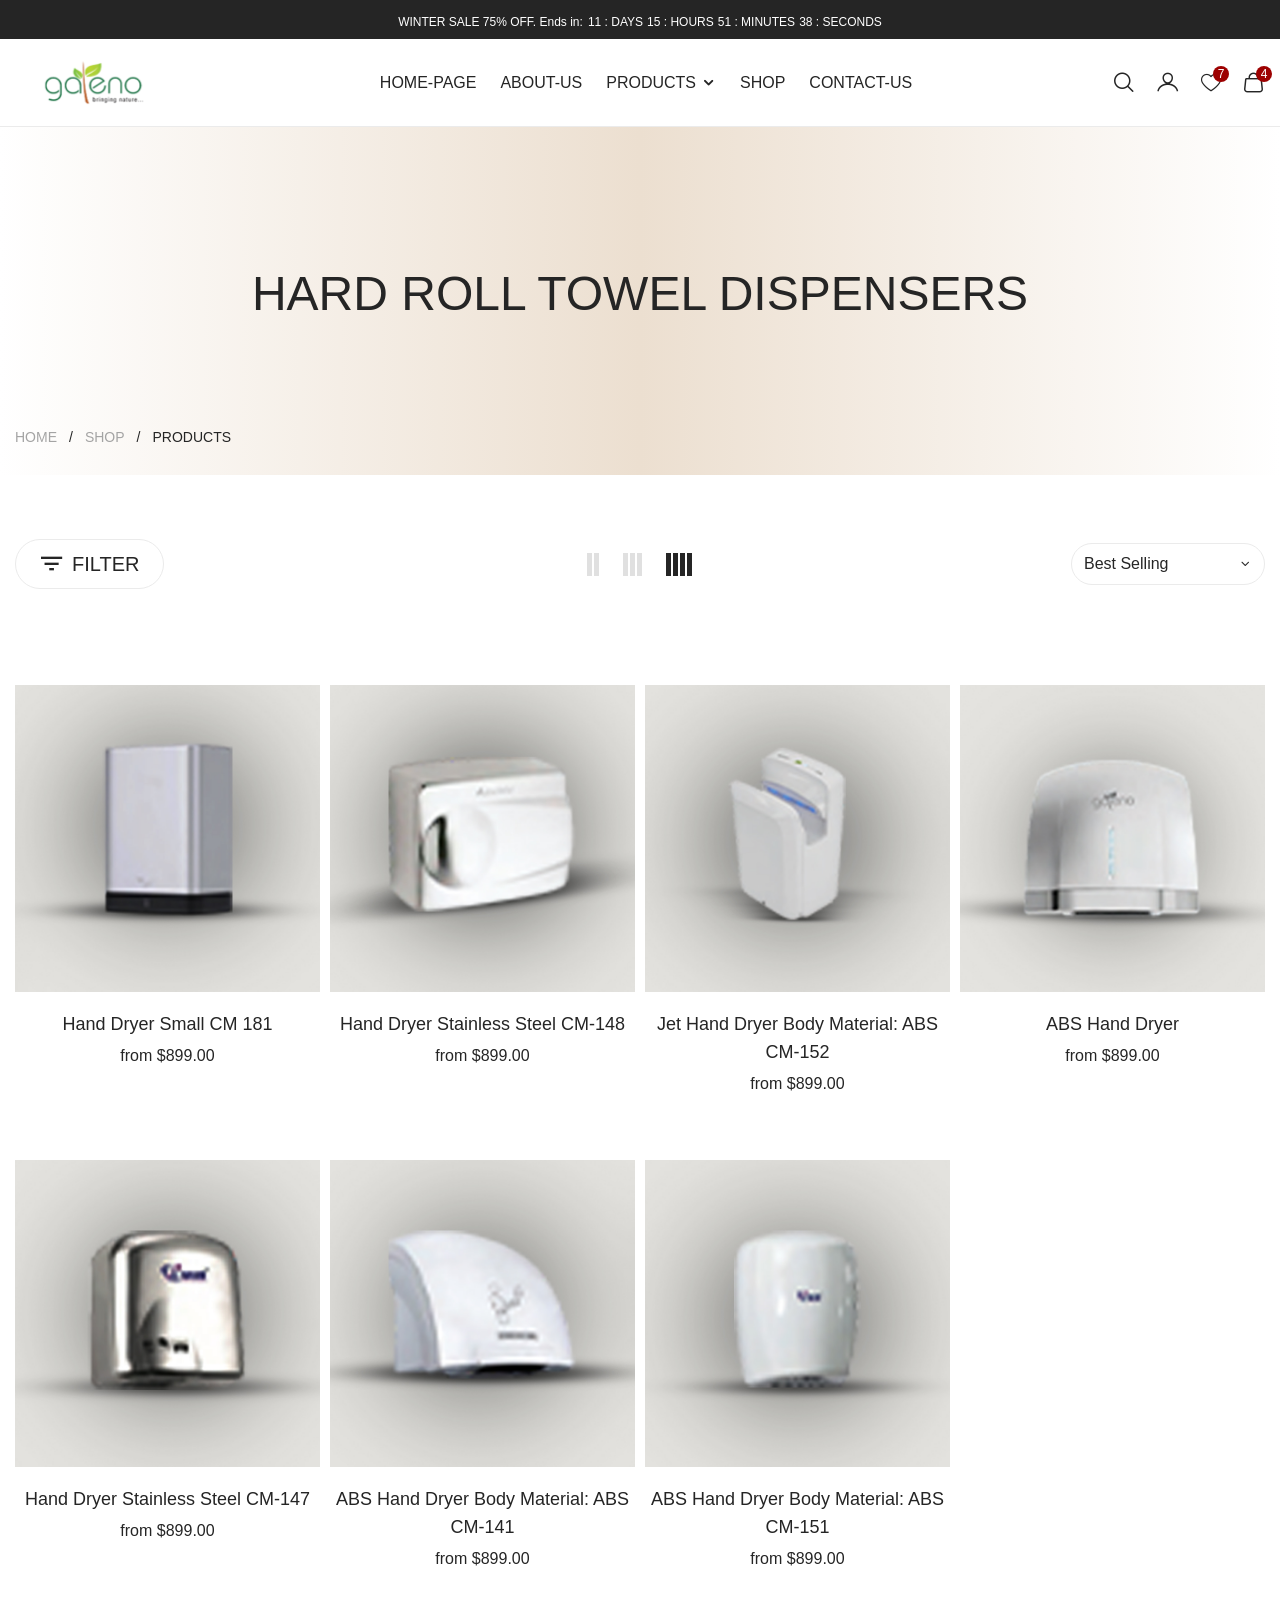
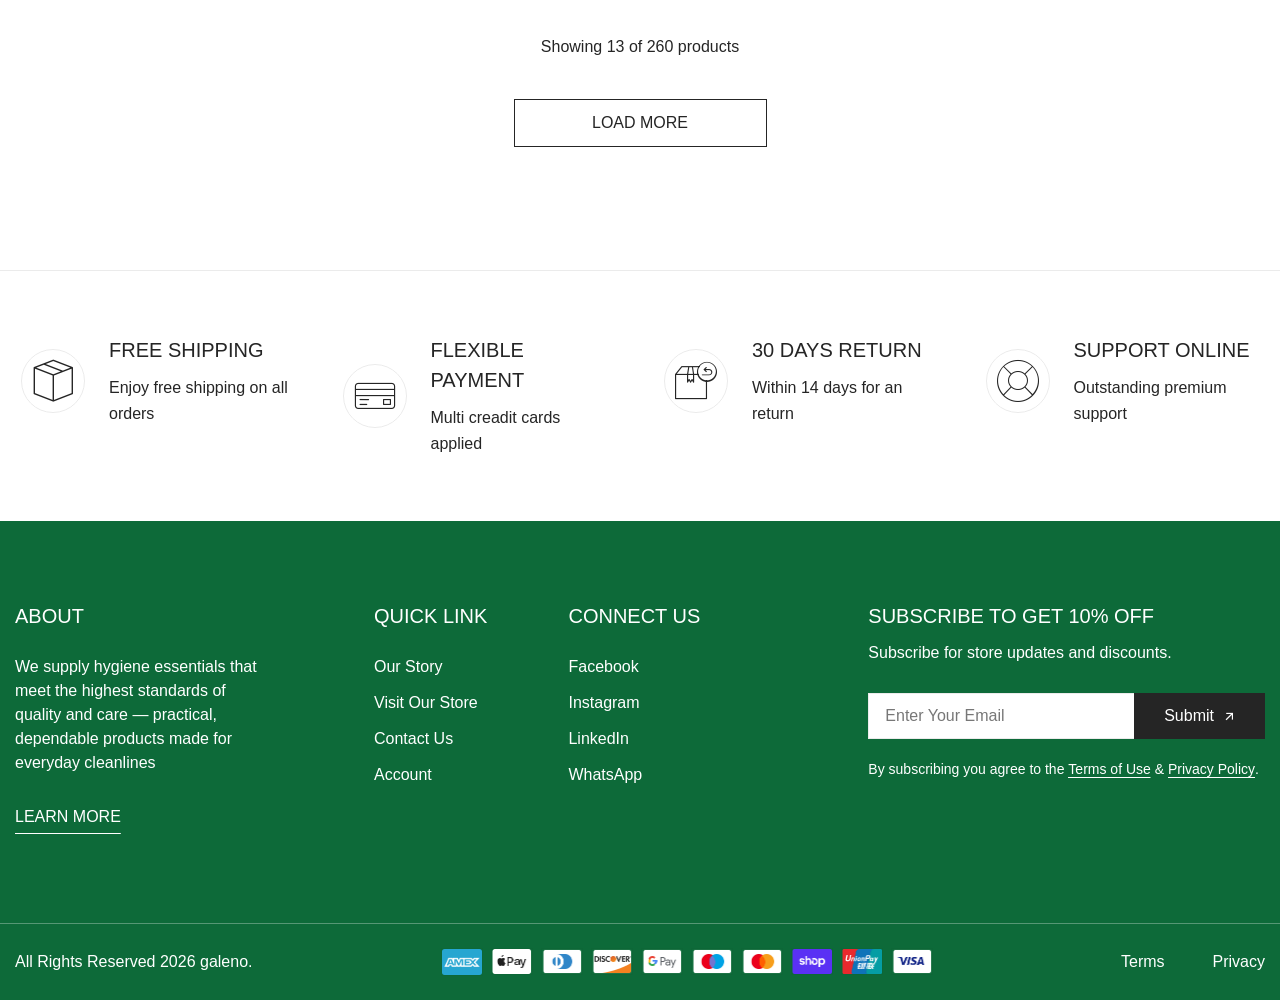
<file: Hand Dryers.html>
<!DOCTYPE html>
<html xmlns="http://www.w3.org/1999/xhtml" xml:lang="en-US" lang="en-US">
<!--<![endif]-->

<head>
    <!-- Basic Page Needs -->
    <meta charset="utf-8">
    <!--[if IE ]><meta http-equiv="X-UA-Compatible" content="IE=edge,chrome=1"/><![endif]-->

    <meta name="author" content="themesflat.com">
    <title>Hard Roll Towel</title>
    <!-- <meta name="description"
        content="VinFur offers modern, durable furniture from Vietnam — stylish sofas, dining sets, storage, and decor at fair prices with fast delivery.">
    <meta name="keywords"
        content="VinFur, furniture, modern furniture, home decor, sofas, dining sets, storage solutions, affordable furniture, stylish interiors">
    <meta name="viewport" content="width=device-width, initial-scale=1.0"> -->


    <!-- Mobile Specific Metas -->
    <meta name="viewport" content="width=device-width, initial-scale=1, maximum-scale=1">

    <!-- Theme Style -->
    <link rel="stylesheet" type="text/css" href="css/bootstrap.css">
    <link rel="stylesheet" type="text/css" href="css/animate.min.css">
    <link rel="stylesheet" type="text/css" href="css/swiper-bundle.min.css">
    <link rel="stylesheet" type="text/css" href="css/bootstrap-select.min.css">
    <link rel="stylesheet" type="text/css" href="css/styles.css">
    <link rel="stylesheet" href="https://cdnjs.cloudflare.com/ajax/libs/font-awesome/6.7.2/css/all.min.css">

    <!-- Icon -->
    <link rel="stylesheet" type="text/css" href="icons/icomoon/style.css">

    <!-- Favicon and Touch Icons  -->
    <!-- <link rel="shortcut icon" href="images/favicon.svg">
    <link rel="as
    pple-touch-icon-precomposed" href="images/favicon.svg"> -->
</head>

<body>
    <!-- wrapper -->
    <div id="wrapper">

        <!-- Scroll Top -->
        <button id="goTop">
            <span class="border-progress"></span>
            <span class="icon icon-caret-up"></span>
        </button>

        <!-- preload -->
        <div class="preload preload-container" id="preload">
            <div class="preload-logo">
                <div class="spinner"></div>
            </div>
        </div>
        <!-- /preload -->

        <div class="top-bar style-default d-flex align-items-center justify-content-center">
            <div>WINTER SALE 75% OFF. Ends in:
                <div class="tf-countdown style-default">
                    <div class="js-countdown" data-timer="1007500" data-labels=" : DAYS, : HOURS, : MINUTES, : SECONDS">
                    </div>
                </div>
            </div>
        </div>

          <!-- .header -->
       
        <header class="header has-currencies header-sticky">
            <div class="tf-container w-1750">
                <div class="header-inner">
                    <a href="index.html" class="site-logo">
                        <img class="logo_header" alt="logo" width="165" height="32" src="images/logo/logo.png">
                    </a>
                    <nav class="main-menu">
                        <ul class="navigation box-nav-menu">
                            <li class="text-menu menu-item position-relative"><a href="index.html"
                                    class="splitting item-link link-no-action">
                                   Home-Page
                                </a>
                            </li>
                            <li class="text-menu menu-item position-relative"><a href="about-us.html"
                                    class="splitting item-link link-no-action">
                                  about-us
                                </a>
                            </li>
                            
                            
                            <li class="has-child text-menu menu-item"><a href="#"
                                    class="link-no-action toggle splitting item-link">
                                    Products
                                </a>
                                <div class="submenu sub-menu mega-menu mega-page">
                                    <div class="wrap-nav-link">
                                        <div class="col-nav-link">
                                            <div class="d-grid gap_10">
                                                <a href="towelsdispenser.html"
                                                    class="link text-body-default text_heading-color sub-menu_link">Dispensers for M Fold & V Fold Towels</a>
                                                <a href="HardRollTowels.html"
                                                    class="link text-body-default text_heading-color sub-menu_link">Dispensers for Hard Roll Towel Auto Cut</a>
                                                <a href="FacialPop-UpTissue.html"
                                                    class="link text-body-default text_heading-color sub-menu_link">Dispensers for Facial & Pop-Up Tissue</a>
                                                <a href="Kitchen-Roll.html"
                                                    class="link text-body-default text_heading-color sub-menu_link">Dispensers for Kitchen Roll</a>
                                                <a href="Hand-Wash.html"
                                                    class="link text-body-default text_heading-color sub-menu_link">Dispensers for Hand Wash Automatic & Manual</a>
                                                <a href="Hand Dryers.html"
                                                    class="link text-body-default text_heading-color sub-menu_link">Automatic Hand Dryers</a>
                                                <a href="Air-Freshners.html"
                                                    class="link text-body-default text_heading-color sub-menu_link">Air Freshner Dispensers & Diffuser</a>
                                                <a href="Materials-Liquids.html"
                                                    class="link text-body-default text_heading-color sub-menu_link">Cleaning Materials & Liquids</a>
                                            </div>
                                        </div>
                                    </div>

                                </div>
                            </li>
                            <li class="text-menu menu-item position-relative"><a href="404.html"
                                    class="toggle splitting item-link link-no-action">
                                    shop
                             </a>
                            </li>
                            <li class="text-menu menu-item position-relative"><a href="contact.html"
                                    class="toggle splitting item-link link-no-action">
                                   Contact-us
                             </a>
                            </li>
                           
                        </ul>
                    </nav>
                    <div class="header-right d-flex align-items-center ">
                        <div class="wrap-currencies d-flex gap_14 align-items-center xxl-hide">
                        
                            <div class="tf-languages">
                                <select class="tf-dropdown-select style-default type-languages">
                                    <option>English</option>
                                    <option>العربية</option>
                                    <option>简体中文</option>
                                </select>
                            </div>
                        </div>
                        <ul class="nav-icon-list">
                            <li class="d-none d-md-flex">
                                <a class="nav-icon-item link" href="#0" data-bs-toggle="modal">
                                    <i class="icon icon-magnifying-glass"></i>
                                </a>
                            </li>
                            <li class="d-none d-lg-flex">
                                <a href="#0" data-bs-toggle="offcanvas" class="nav-icon-item link">
                                    <i class="icon icon-user"></i>
                                </a>
                            </li>
                            <li class="d-none d-sm-flex position-relative">
                                <a class="nav-icon-item link" href="#0">
                                    <i class="icon icon-heart"></i>
                                </a>
                                <span class="count">7</span>
                            </li>
                            <li class="shop-cart" data-bs-toggle="modal" data-bs-target="#shoppingCart">
                                <a class="nav-icon-item link" href="#0" data-bs-toggle="modal">
                                    <i class="icon icon-bag"></i>
                                </a>
                                <span class="count">4</span>
                            </li>
                        </ul>
                        <a href="#0" data-bs-toggle="offcanvas" class="mobile-button d-xl-none">
                            <div class="burger">
                                <span></span>
                                <span></span>
                                <span></span>
                            </div>
                        </a>
                    </div>
                </div>
            </div>
        </header>
        <!-- End header -->


        <!-- page-title -->
        <div class="tf-page-title">
            <h2 class="text-center text-uppercase title">Hard Roll Towel Dispensers</h2>
            <ul class="breadcrumb-list">
                 <li><a href="index.html">Home</a></li>
                <li>Shop</li>
                <li>Products</li>
            </ul>
        </div>
        <!-- /page-title -->

        <!-- main-content -->
        <div class="main-content">

            <div class="tf-spacing-10">
                <div class="tf-container w-1548">
                    <div class="tf-shop-control mb_10 border-0">
                        <div class="row align-items-center mb_32">
                            <div class="col-md-5 col-6">
                                <div class="tf-control-filter justify-content-between pe-xxl-30">
                                    <a href="#0" data-bs-toggle="offcanvas" class="tf-btn-filter ">
                                        <span class="icon icon-filter">
                                        </span>
                                        <span class="text">FILTER</span>
                                    </a>
                                </div>
                            </div>
                            <div class="col-md-2 md-hide">
                                <ul class="tf-control-layout justify-content-center">
                                    <li class="tf-view-layout-switch sw-layout-2 d-none d-md-flex"
                                        data-value-layout="tf-col-2">
                                        <div class="item icon-grid-2">
                                            <span></span>
                                            <span></span>
                                        </div>
                                    </li>
                                    <li class="tf-view-layout-switch sw-layout-3  d-none d-md-flex"
                                        data-value-layout="tf-col-3">
                                        <div class="item icon-grid-3">
                                            <span></span>
                                            <span></span>
                                            <span></span>
                                        </div>
                                    </li>
                                    <li class="tf-view-layout-switch sw-layout-4 d-none active d-xl-flex "
                                        data-value-layout="tf-col-4">
                                        <div class="item icon-grid-4">
                                            <span></span>
                                            <span></span>
                                            <span></span>
                                            <span></span>
                                        </div>
                                    </li>

                                </ul>
                            </div>
                            <div class="col-md-5 col-6">
                                <div class="tf-group-layout justify-content-end">
                                    <div class="tf-dropdown-sort" data-bs-toggle="dropdown">
                                        <div class="btn-select">
                                            <span class="text-sort-value">Best selling</span>
                                            <span class="icon icon-arrow-down"></span>
                                        </div>
                                        <div class="dropdown-menu">
                                            <div class="select-item active" data-sort-value="best-selling">
                                                <span class="text-value-item">Best selling</span>
                                            </div>
                                            <div class="select-item" data-sort-value="a-z">
                                                <span class="text-value-item">Alphabetically, A-Z</span>
                                            </div>
                                            <div class="select-item" data-sort-value="z-a">
                                                <span class="text-value-item">Alphabetically, Z-A</span>
                                            </div>
                                            <div class="select-item" data-sort-value="price-low-high">
                                                <span class="text-value-item">Price, low to high</span>
                                            </div>
                                            <div class="select-item" data-sort-value="price-high-low">
                                                <span class="text-value-item">Price, high to low</span>
                                            </div>
                                        </div>
                                    </div>
                                </div>
                            </div>
                        </div>
                        <div class="wrapper-control-shop gridLayout-wrapper">
                            <div class="meta-filter-shop">
                                <div id="product-count-grid" class="count-text"></div>
                                <div id="product-count-list" class="count-text"></div>
                                <div id="applied-filters"></div>
                                <button id="remove-all" class="remove-all-filters" style="display: none;">
                                    Remove all
                                    <i class="icon icon-close"></i>
                                </button>
                            </div>
                            <div class="row">
                                <div class="wrapper-shop tf-grid-layout tf-col-4" id="gridLayout">
                                    <!-- Product 1 -->
                                    <div class="card-product has-price-default loadItem grid"
                                        data-availability="In Stock" data-category="chair" data-room="living"
                                        data-material="wood" data-style="modern">
                                        <div class="card-product_wrapper">
                                            <a href="#0" class="product-img">
                                                <img class="img-product" width="338" height="338" loading="lazy"
                                                    decoding="async" src="images/products/Hand Dryers/p-1.jpg" alt="Product">
                                                <img class="img-hover" width="338" height="338" loading="lazy"
                                                    decoding="async" src="images/products/Hand Dryers/p-1.jpg" alt="Product">
                                            </a>
                                            <ul class="product-action_list">
                                                <li class="">
                                                    <a href="#0" class="hover-tooltip tooltip-left box-icon"
                                                        data-bs-toggle="modal">
                                                        <span class="icon icon-shopping-cart-simple"></span>
                                                        <span class="tooltip">Add To Cart</span>
                                                    </a>
                                                </li>
                                                <li class="wishlist">
                                                    <a href="javascript:void(0);"
                                                        class="hover-tooltip tooltip-left box-icon">
                                                        <span class="icon icon-heart"></span>
                                                        <span class="tooltip">Add to Wishlist</span>
                                                    </a>
                                                </li>
                                                <li class="compare">
                                                    <a href="#0" data-bs-toggle="modal" aria-controls="compare"
                                                        class="hover-tooltip tooltip-left box-icon ">
                                                        <span class="icon icon-compare"></span>
                                                        <span class="tooltip">Compare</span>
                                                    </a>
                                                </li>
                                                <li>
                                                    <a href="#0" data-bs-toggle="modal"
                                                        class="hover-tooltip tooltip-left box-icon">
                                                        <span class="icon icon-view"></span>
                                                        <span class="tooltip">Quick view</span>
                                                    </a>
                                                </li>
                                            </ul>

                                        </div>
                                        <div class="card-product_info">
                                            <a href="#0" class="name-product h6 link">Hand Dryer Small
CM 181</a>
                                            <div class="price-wrap text-body-default fw-5">
                                                from <span class="price-new">$899.00</span>
                                            </div>
                                        </div>

                                    </div>
                                    <!-- Product 2 -->
                                    <div class="card-product has-price-default loadItem grid"
                                        data-availability="In Stock" data-category="chair" data-room="living"
                                        data-material="wood" data-style="modern">
                                        <div class="card-product_wrapper">
                                            <a href="#0" class="product-img">
                                                <img class="img-product" width="338" height="338" loading="lazy"
                                                    decoding="async" src="images/products/Hand Dryers/p-2.jpg" alt="Product">
                                                <img class="img-hover" width="338" height="338" loading="lazy"
                                                    decoding="async" src="images/products/Hand Dryers/p-2.jpg" alt="Product">
                                            </a>
                                            <ul class="product-action_list">
                                                <li class="">
                                                    <a href="#0" class="hover-tooltip tooltip-left box-icon"
                                                        data-bs-toggle="modal">
                                                        <span class="icon icon-shopping-cart-simple"></span>
                                                        <span class="tooltip">Add To Cart</span>
                                                    </a>
                                                </li>
                                                <li class="wishlist">
                                                    <a href="javascript:void(0);"
                                                        class="hover-tooltip tooltip-left box-icon">
                                                        <span class="icon icon-heart"></span>
                                                        <span class="tooltip">Add to Wishlist</span>
                                                    </a>
                                                </li>
                                                <li class="compare">
                                                    <a href="#0" data-bs-toggle="modal" aria-controls="compare"
                                                        class="hover-tooltip tooltip-left box-icon ">
                                                        <span class="icon icon-compare"></span>
                                                        <span class="tooltip">Compare</span>
                                                    </a>
                                                </li>
                                                <li>
                                                    <a href="#0" data-bs-toggle="modal"
                                                        class="hover-tooltip tooltip-left box-icon">
                                                        <span class="icon icon-view"></span>
                                                        <span class="tooltip">Quick view</span>
                                                    </a>
                                                </li>
                                            </ul>

                                        </div>
                                        <div class="card-product_info">
                                            <a href="#0" class="name-product h6 link">Hand Dryer
Stainless Steel
CM-148
</a>
                                            <div class="price-wrap text-body-default fw-5">
                                                from <span class="price-new">$899.00</span>
                                            </div>
                                        </div>

                                    </div>
                                    <!-- Product 3 -->
                                    <div class="card-product has-price-default loadItem grid"
                                        data-availability="In Stock" data-category="chair" data-room="living"
                                        data-material="wood" data-style="modern">
                                        <div class="card-product_wrapper">
                                            <a href="#0" class="product-img">
                                                <img class="img-product" width="338" height="338" loading="lazy"
                                                    decoding="async" src="images/products/Hand Dryers/p-3.jpg" alt="Product">
                                                <img class="img-hover" width="338" height="338" loading="lazy"
                                                    decoding="async" src="images/products/Hand Dryers/p-3.jpg" alt="Product">
                                            </a>
                                            <ul class="product-action_list">
                                                <li class="">
                                                    <a href="#0" class="hover-tooltip tooltip-left box-icon"
                                                        data-bs-toggle="modal">
                                                        <span class="icon icon-shopping-cart-simple"></span>
                                                        <span class="tooltip">Add To Cart</span>
                                                    </a>
                                                </li>
                                                <li class="wishlist">
                                                    <a href="javascript:void(0);"
                                                        class="hover-tooltip tooltip-left box-icon">
                                                        <span class="icon icon-heart"></span>
                                                        <span class="tooltip">Add to Wishlist</span>
                                                    </a>
                                                </li>
                                                <li class="compare">
                                                    <a href="#0" data-bs-toggle="modal" aria-controls="compare"
                                                        class="hover-tooltip tooltip-left box-icon ">
                                                        <span class="icon icon-compare"></span>
                                                        <span class="tooltip">Compare</span>
                                                    </a>
                                                </li>
                                                <li>
                                                    <a href="#0" data-bs-toggle="modal"
                                                        class="hover-tooltip tooltip-left box-icon">
                                                        <span class="icon icon-view"></span>
                                                        <span class="tooltip">Quick view</span>
                                                    </a>
                                                </li>
                                            </ul>

                                        </div>
                                        <div class="card-product_info">
                                            <a href="#0" class="name-product h6 link">Jet Hand Dryer
Body Material: ABS
CM-152
</a>
                                            <div class="price-wrap text-body-default fw-5">
                                                from <span class="price-new">$899.00</span>
                                            </div>
                                        </div>

                                    </div>
                                    <!-- Product 4 -->
                                    <div class="card-product has-price-default loadItem grid"
                                        data-availability="In Stock" data-category="chair" data-room="living"
                                        data-material="wood" data-style="modern">
                                        <div class="card-product_wrapper">
                                            <a href="#0" class="product-img">
                                                <img class="img-product" width="338" height="338" loading="lazy"
                                                    decoding="async" src="images/products/Hand Dryers/p-4.jpg" alt="Product">
                                                <img class="img-hover" width="338" height="338" loading="lazy"
                                                    decoding="async" src="images/products/Hand Dryers/p-4.jpg" alt="Product">
                                            </a>
                                            <ul class="product-action_list">
                                                <li class="">
                                                    <a href="#0" class="hover-tooltip tooltip-left box-icon"
                                                        data-bs-toggle="modal">
                                                        <span class="icon icon-shopping-cart-simple"></span>
                                                        <span class="tooltip">Add To Cart</span>
                                                    </a>
                                                </li>
                                                <li class="wishlist">
                                                    <a href="javascript:void(0);"
                                                        class="hover-tooltip tooltip-left box-icon">
                                                        <span class="icon icon-heart"></span>
                                                        <span class="tooltip">Add to Wishlist</span>
                                                    </a>
                                                </li>
                                                <li class="compare">
                                                    <a href="#0" data-bs-toggle="modal" aria-controls="compare"
                                                        class="hover-tooltip tooltip-left box-icon ">
                                                        <span class="icon icon-compare"></span>
                                                        <span class="tooltip">Compare</span>
                                                    </a>
                                                </li>
                                                <li>
                                                    <a href="#0" data-bs-toggle="modal"
                                                        class="hover-tooltip tooltip-left box-icon">
                                                        <span class="icon icon-view"></span>
                                                        <span class="tooltip">Quick view</span>
                                                    </a>
                                                </li>
                                            </ul>

                                        </div>
                                        <div class="card-product_info">
                                            <a href="#0" class="name-product h6 link">ABS Hand Dryer
</a>
                                            <div class="price-wrap text-body-default fw-5">
                                                from <span class="price-new">$899.00</span>
                                            </div>
                                        </div>

                                    </div>
                                    <!-- Product 5 -->
                                    <div class="card-product has-price-default loadItem grid"
                                        data-availability="In Stock" data-category="chair" data-room="living"
                                        data-material="wood" data-style="modern">
                                        <div class="card-product_wrapper">
                                            <a href="#0" class="product-img">
                                                <img class="img-product" width="338" height="338" loading="lazy"
                                                    decoding="async" src="images/products/Hand Dryers/p-5.jpg" alt="Product">
                                                <img class="img-hover" width="338" height="338" loading="lazy"
                                                    decoding="async" src="images/products/Hand Dryers/p-5.jpg" alt="Product">
                                            </a>
                                            <ul class="product-action_list">
                                                <li class="">
                                                    <a href="#0" class="hover-tooltip tooltip-left box-icon"
                                                        data-bs-toggle="modal">
                                                        <span class="icon icon-shopping-cart-simple"></span>
                                                        <span class="tooltip">Add To Cart</span>
                                                    </a>
                                                </li>
                                                <li class="wishlist">
                                                    <a href="javascript:void(0);"
                                                        class="hover-tooltip tooltip-left box-icon">
                                                        <span class="icon icon-heart"></span>
                                                        <span class="tooltip">Add to Wishlist</span>
                                                    </a>
                                                </li>
                                                <li class="compare">
                                                    <a href="#0" data-bs-toggle="modal" aria-controls="compare"
                                                        class="hover-tooltip tooltip-left box-icon ">
                                                        <span class="icon icon-compare"></span>
                                                        <span class="tooltip">Compare</span>
                                                    </a>
                                                </li>
                                                <li>
                                                    <a href="#0" data-bs-toggle="modal"
                                                        class="hover-tooltip tooltip-left box-icon">
                                                        <span class="icon icon-view"></span>
                                                        <span class="tooltip">Quick view</span>
                                                    </a>
                                                </li>
                                            </ul>

                                        </div>
                                        <div class="card-product_info">
                                            <a href="#0" class="name-product h6 link">Hand Dryer
Stainless Steel
CM-147
</a>
                                            <div class="price-wrap text-body-default fw-5">
                                                from <span class="price-new">$899.00</span>
                                            </div>
                                        </div>

                                    </div>
                                    <!-- Product 6 -->
                                    <div class="card-product has-price-default loadItem grid"
                                        data-availability="In Stock" data-category="chair" data-room="living"
                                        data-material="wood" data-style="modern">
                                        <div class="card-product_wrapper">
                                            <a href="#0" class="product-img">
                                                <img class="img-product" width="338" height="338" loading="lazy"
                                                    decoding="async" src="images/products/Hand Dryers/p-6.jpg" alt="Product">
                                                <img class="img-hover" width="338" height="338" loading="lazy"
                                                    decoding="async" src="images/products/Hand Dryers/p-6.jpg" alt="Product">
                                            </a>
                                            <ul class="product-action_list">
                                                <li class="">
                                                    <a href="#0" class="hover-tooltip tooltip-left box-icon"
                                                        data-bs-toggle="modal">
                                                        <span class="icon icon-shopping-cart-simple"></span>
                                                        <span class="tooltip">Add To Cart</span>
                                                    </a>
                                                </li>
                                                <li class="wishlist">
                                                    <a href="javascript:void(0);"
                                                        class="hover-tooltip tooltip-left box-icon">
                                                        <span class="icon icon-heart"></span>
                                                        <span class="tooltip">Add to Wishlist</span>
                                                    </a>
                                                </li>
                                                <li class="compare">
                                                    <a href="#0" data-bs-toggle="modal" aria-controls="compare"
                                                        class="hover-tooltip tooltip-left box-icon ">
                                                        <span class="icon icon-compare"></span>
                                                        <span class="tooltip">Compare</span>
                                                    </a>
                                                </li>
                                                <li>
                                                    <a href="#0" data-bs-toggle="modal"
                                                        class="hover-tooltip tooltip-left box-icon">
                                                        <span class="icon icon-view"></span>
                                                        <span class="tooltip">Quick view</span>
                                                    </a>
                                                </li>
                                            </ul>

                                        </div>
                                        <div class="card-product_info">
                                            <a href="#0" class="name-product h6 link">ABS Hand Dryer
Body Material: ABS
CM-141</a>
                                            <div class="price-wrap text-body-default fw-5">
                                                from <span class="price-new">$899.00</span>
                                            </div>
                                        </div>

                                    </div>
                                    <!-- Product 7 -->
                                    <div class="card-product has-price-default loadItem grid"
                                        data-availability="In Stock" data-category="chair" data-room="living"
                                        data-material="wood" data-style="modern">
                                        <div class="card-product_wrapper">
                                            <a href="#0" class="product-img">
                                                <img class="img-product" width="338" height="338" loading="lazy"
                                                    decoding="async" src="images/products/Hand Dryers/p-7.jpg" alt="Product">
                                                <img class="img-hover" width="338" height="338" loading="lazy"
                                                    decoding="async" src="images/products/Hand Dryers/p-7.jpg" alt="Product">
                                            </a>
                                            <ul class="product-action_list">
                                                <li class="">
                                                    <a href="#0" class="hover-tooltip tooltip-left box-icon"
                                                        data-bs-toggle="modal">
                                                        <span class="icon icon-shopping-cart-simple"></span>
                                                        <span class="tooltip">Add To Cart</span>
                                                    </a>
                                                </li>
                                                <li class="wishlist">
                                                    <a href="javascript:void(0);"
                                                        class="hover-tooltip tooltip-left box-icon">
                                                        <span class="icon icon-heart"></span>
                                                        <span class="tooltip">Add to Wishlist</span>
                                                    </a>
                                                </li>
                                                <li class="compare">
                                                    <a href="#0" data-bs-toggle="modal" aria-controls="compare"
                                                        class="hover-tooltip tooltip-left box-icon ">
                                                        <span class="icon icon-compare"></span>
                                                        <span class="tooltip">Compare</span>
                                                    </a>
                                                </li>
                                                <li>
                                                    <a href="#0" data-bs-toggle="modal"
                                                        class="hover-tooltip tooltip-left box-icon">
                                                        <span class="icon icon-view"></span>
                                                        <span class="tooltip">Quick view</span>
                                                    </a>
                                                </li>
                                            </ul>

                                        </div>
                                        <div class="card-product_info">
                                            <a href="#0" class="name-product h6 link">ABS Hand Dryer
Body Material: ABS
CM-151
</a>
                                            <div class="price-wrap text-body-default fw-5">
                                                from <span class="price-new">$899.00</span>
                                            </div>
                                        </div>

                                    </div>
                                   

                                    <div class="wd-full wd-load justify-content-center flex-column align-items-center">
                                        <p class="mb_40">Showing <span class="text_secondary-color fw-5">13</span>
                                            of <span class="text_secondary-color fw-5">260</span> products</p>
                                        <div class="btn-loadmore tf-btn btn-border-secondary tf-loading loadmore"
                                            id="loadMoreBtn">
                                            <span class="text">Load More</span>
                                            <div class="spinner-circle">
                                                <span class="spinner-circle1 spinner-child"></span>
                                                <span class="spinner-circle2 spinner-child"></span>
                                                <span class="spinner-circle3 spinner-child"></span>
                                                <span class="spinner-circle4 spinner-child"></span>
                                                <span class="spinner-circle5 spinner-child"></span>
                                                <span class="spinner-circle6 spinner-child"></span>
                                                <span class="spinner-circle7 spinner-child"></span>
                                                <span class="spinner-circle8 spinner-child"></span>
                                                <span class="spinner-circle9 spinner-child"></span>
                                            </div>
                                        </div>
                                    </div>
                                </div>
                            </div>
                        </div>

                    </div>
                </div>
            </div>


            <!-- s-customer-services  -->
            <div class="s-customer-services tf-spacing-2 sw-layout">
                <div class="tf-container w-1462 ">
                    <div class="swiper" data-screen-xl="4" data-preview="3" data-tablet="2" data-mobile-sm="2"
                        data-mobile="1" data-space-lg="48" data-space-md="20" data-space="15">
                        <div class="swiper-wrapper">
                            <div class="swiper-slide">
                                <div class="box-icon_v01">
                                    <div class="icon">
                                        <i class="icon-shipping"></i>
                                    </div>
                                    <div class="content">
                                        <div class="h5 mb_10 text-uppercase">Free Shipping</div>
                                        <p class="text-body-default lh-26  ">Enjoy free shipping on all
                                            orders</p>
                                    </div>
                                </div>
                            </div>
                            <div class="swiper-slide">
                                <div class="box-icon_v01">
                                    <div class="icon">
                                        <i class="icon-payment"></i>
                                    </div>
                                    <div class="content">
                                        <div class="h5 mb_10 text-uppercase">flexible payment</div>
                                        <p class="text-body-default lh-26  ">Multi creadit cards applied</p>
                                    </div>
                                </div>
                            </div>
                            <div class="swiper-slide">
                                <div class="box-icon_v01">
                                    <div class="icon">
                                        <i class="icon-box-return"></i>
                                    </div>
                                    <div class="content">
                                        <div class="h5 mb_10 text-uppercase">30 days return</div>
                                        <p class="text-body-default lh-26  ">Within 14 days for an return</p>
                                    </div>
                                </div>
                            </div>
                            <div class="swiper-slide">
                                <div class="box-icon_v01">
                                    <div class="icon">
                                        <i class="icon-support"></i>
                                    </div>
                                    <div class="content">
                                        <div class="h5 mb_10 text-uppercase">Support Online</div>
                                        <p class="text-body-default lh-26  ">Outstanding premium support</p>
                                    </div>
                                </div>
                            </div>
                        </div>
                        <div class="sw-dots sw-pagination-layout text-center mt_24">
                        </div>
                    </div>
                </div>
            </div>
            <!-- /s-customer-services  -->
        </div>
        <!-- /main-content -->

          <!-- Footer -->
        <footer class="footer">
            <div class="footer-body">
                <div class="tf-container">
                    <div class="row">
                        <div class="col-lg-3 col-md-6">
                            <div class="footer-about">
                                <div class="h5 text-uppercase mb_24 footer-title text_white">about</div>
                                <p class="text-body-default text_white mb_24">We supply hygiene essentials that meet the highest standards of quality and care — practical, dependable products made for everyday cleanlines</p>
                                <a href="about-us.html"
                                    class="hover-underline-link text_white text-body-default text-uppercase">learn more</a>
                            </div>
                        </div>
                        <div class="col-lg-5 col-md-6">
                            <div class="wrap-footer-col-block">
                                <div class="footer-col-block">
                                    <div class="h5 footer-heading footer-heading-mobile footer-title text_white mb_24">
                                        Quick
                                        Link</div>
                                    <div class="tf-collapse-content">
                                        <ul class="footer-menu-list d-grid gap_12">
                                            <li>
                                                <a href="about-us.html" class="link-2 text-body-default text_white">Our
                                                    Story</a>
                                            </li>
                                            <li>
                                                <a href="404.html"
                                                    class="link-2 text-body-default text_white">Visit Our
                                                    Store</a>
                                            </li>
                                            <li>
                                                <a href="contact.html"
                                                    class="link-2 text-body-default text_white">Contact
                                                    Us</a>
                                            </li>
                                            <li>
                                                <a href="404.html"
                                                    class="link-2 text-body-default text_white">Account</a>
                                            </li>
                                        </ul>
                                    </div>
                                </div>
                                <div class="footer-col-block">
                                    <div class="h5 footer-heading footer-heading-mobile footer-title text_white mb_24">
                                        Connect Us</div>
                                    <div class="tf-collapse-content">
                                        <ul class="footer-menu-list d-grid gap_12">
                                            <li>
                                                <a href="https://www.facebook.com/galenohygiene/" target="_blank"
                                                    class="link-2 text-body-default text_white">Facebook</a>
                                            </li>
                                            <li>
                                                <a href="https://www.instagram.com/galenohygiene/" target="_blank"
                                                    class="link-2 text-body-default text_white">Instagram</a>
                                            </li>
                                            <li>
                                                <a href="https://www.linkedin.com/company/galeno-hygiene/" target="_blank"
                                                    class="link-2 text-body-default text_white">LinkedIn</a>
                                            </li>
                                            <li>
                                                <a href="https://wa.me/971521280391" target="_blank"
                                                    class="link-2 text-body-default text_white">WhatsApp</a>
                                            </li>
                                        </ul>
                                    </div>
                                </div>
                            </div>
                        </div>
                        <div class="col-lg-4">
                            <div class="footer-newsletter">
                                <div class="footer-title text_white mb_28">
                                    <div class="h5 text-uppercase mb_10 text_white">subscribe to get 10% off</div>
                                    <p class="text-body-default text_white">Subscribe for store updates and discounts.
                                    </p>
                                </div>
                                <form method="post" class="form-newsletter mb_20" action="#" accept-charset="utf-8">
                                    <div class="wrap">
                                        <fieldset class=" position-relative">
                                            <input type="email" class="tb-my-input style-border" name="email"
                                                placeholder="Enter Your Email" required="">
                                        </fieldset>
                                        <button name="submit" type="submit" class="btn-submit animate-btn">
                                            <span class="text-body-default fw-5">Submit</span><i
                                                class="icon-arrow-right-up2"></i>
                                        </button>
                                    </div>
                                </form>
                                <p class="text-caption-1 text_white">By subscribing you agree to the <a
                                        href="#0" class="hover-underline-link">Terms of Use</a> & <a
                                        href="#0" class="hover-underline-link">Privacy Policy</a>.</p>
                            </div>
                        </div>
                    </div>
                </div>
            </div>
            <div class="footer-bottom">
                <div class="tf-container">
                    <div class="wrap-footer-bottom">
                        <p class="text_white">All Rights Reserved 2026 galeno.</p>
                        <ul class="payment-method-list d-flex gap_8 justify-content-center flex-wrap">
                            <li>
                                <a href="#"><img width="40" height="25" src="images/payment/amex.png" alt=""></a>
                            </li>
                            <li>
                                <a href="#"><img width="40" height="25" src="images/payment/payment-1.png" alt=""></a>
                            </li>
                            <li>
                                <a href="#"><img width="40" height="25" src="images/payment/payment-2.png" alt=""></a>
                            </li>
                            <li>
                                <a href="#"><img width="40" height="25" src="images/payment/payment-3.png" alt=""></a>
                            </li>
                            <li>
                                <a href="#"><img width="40" height="25" src="images/payment/payment-4.png" alt=""></a>
                            </li>
                            <li>
                                <a href="#"><img width="40" height="25" src="images/payment/payment-5.png" alt=""></a>
                            </li>
                            <li>
                                <a href="#"><img width="40" height="25" src="images/payment/payment-6.png" alt=""></a>
                            </li>
                            <li>
                                <a href="#"><img width="40" height="25" src="images/payment/payment-7.png" alt=""></a>
                            </li>
                            <li>
                                <a href="#"><img width="40" height="25" src="images/payment/payment-8.png" alt=""></a>
                            </li>
                            <li>
                                <a href="#"><img width="40" height="25" src="images/payment/payment-9.png" alt=""></a>
                            </li>
                        </ul>
                        <div class="right d-flex ">
                            <a href="#0" class="text-body-default link-2 text_white ">Terms</a>
                            <a href="#0" class="text-body-default link-2 text_white">Privacy</a>
                        </div>
                    </div>
                </div>
            </div>
        </footer>
        <!-- /Footer -->

    </div>
    <!-- /wrapper -->


    <!-- Toolbar -->
    <div class="tf-toolbar-bottom">
        <div class="toolbar-item">
            <a href="#0">
                <span class="toolbar-icon">
                    <i class="icon icon-storefront"></i>
                </span>
                <span class="toolbar-label">Shop</span>
            </a>
        </div>
        <div class="toolbar-item">
            <a href="#0" data-bs-toggle="modal">
                <span class="toolbar-icon">
                    <i class="icon icon-magnifying-glass"></i>
                </span>
                <span class="toolbar-label">Search</span>
            </a>
        </div>
        <div class="toolbar-item">
            <a href="#0">
                <span class="toolbar-icon">
                    <i class="icon icon-user"></i>
                </span>
                <span class="toolbar-label">Account</span>
            </a>
        </div>
        <div class="toolbar-item">
            <a href="#0">
                <span class="toolbar-icon">
                    <i class="icon icon-heart"></i>
                    <span class="toolbar-count">7</span>
                </span>
                <span class="toolbar-label">Wishlist</span>
            </a>
        </div>
        <div class="toolbar-item">
            <a href="#0">
                <span class="toolbar-icon">
                    <i class="icon icon-bag"></i>
                    <span class="toolbar-count">4</span>
                </span>
                <span class="toolbar-label">Cart</span>
            </a>
        </div>
    </div>
    <!-- /Toolbar -->

    <!-- Filter -->
    <!-- <div class="offcanvas offcanvas-start canvas-filter" id="filterShop">
        <div class="canvas-wrapper">
            <div class="canvas-header">
                <div class="h5 title">Filters</div>
                <span class="icon-close-popup" data-bs-dismiss="offcanvas">
                    <i class="icon-close"></i>
                </span>
            </div>
            <div class="canvas-body">
                <div class="widget-facet mb-0">
                    <div class="facet-title" data-bs-target="#category" role="button" data-bs-toggle="collapse"
                        aria-expanded="true" aria-controls="category">
                        <span class="h6 text-uppercase">Categories</span>
                        <span class="icon ic-accordion-custom"></span>
                    </div>
                    <div id="category" class="collapse show">
                        <ul class="collapse-body filter-group-check current-scrollbar">
                            <li class="list-item">
                                <input type="checkbox" name="category" class="tf-check v2" id="sofas">
                                <label for="sofas" class="label">
                                    <span class="cate-text">Sofas &
                                        Sectionals</span>
                                    <span>[ 20 ]</span></label>
                            </li>
                            <li class="list-item">
                                <input type="checkbox" name="category" class="tf-check v2" id="bed">
                                <label for="bed" class="label cate-text">
                                    <span class="cate-text">Beds</span>
                                    <span>[ 20 ]</span></label>
                            </li>
                            <li class="list-item">
                                <input type="checkbox" name="category" class="tf-check v2" id="table">
                                <label for="table" class="label">
                                    <span class="cate-text">Tables</span>
                                    <span>[ 20
                                        ]</span></label>
                            </li>
                            <li class="list-item">
                                <input type="checkbox" name="category" class="tf-check v2" id="chair">
                                <label for="chair" class="label ">
                                    <span class="cate-text">Chairs</span>
                                    <span>
                                        [ 20 ]</span></label>
                            </li>
                            <li class="list-item">
                                <input type="checkbox" name="category" class="tf-check v2" id="storage">
                                <label for="storage" class="label">
                                    <span class="cate-text">Storage</span>
                                    <span>[ 20
                                        ]</span></label>
                            </li>
                            <li class="list-item">
                                <input type="checkbox" name="category" class="tf-check v2" id="outdoor-furniture">
                                <label for="outdoor-furniture" class="label ">
                                    <span class="cate-text">Outdoor
                                        Furniture</span> <span>[ 20 ]</span></label>
                            </li>

                        </ul>
                    </div>
                </div>
                <div class="widget-facet">
                    <div class="facet-title" data-bs-target="#availability" role="button" data-bs-toggle="collapse"
                        aria-expanded="true" aria-controls="availability">
                        <span class="h6 text-uppercase">Availability</span>
                        <span class="icon ic-accordion-custom"></span>
                    </div>
                    <div id="availability" class="collapse show">
                        <ul class="collapse-body filter-group-check current-scrollbar">
                            <li class="list-item">
                                <input type="radio" name="availability" class="tf-check rounded-0" id="inStock">
                                <label for="inStock" class="label">
                                    In Stock
                                    <span>[ 20 ]</span>
                                </label>
                            </li>
                            <li class="list-item disabled">
                                <input type="radio" name="availability" class="tf-check rounded-0" id="outStock">
                                <label for="outStock" class="label">
                                    Out of Stock <span>[ 20 ]</span>
                                </label>
                            </li>
                        </ul>
                    </div>
                </div>
                <div class="widget-facet">
                    <div class="facet-title" data-bs-target="#room" role="button" data-bs-toggle="collapse"
                        aria-expanded="true" aria-controls="room">
                        <span class="h6 text-uppercase">ROOM</span>
                        <span class="icon ic-accordion-custom"></span>
                    </div>
                    <div id="room" class="collapse show">
                        <ul class="collapse-body filter-group-check current-scrollbar">
                            <li class="list-item">
                                <input type="checkbox" name="room" class="tf-check v2" id="living">
                                <label for="living" class="label">
                                    <span class="room-text">Living Room</span>
                                    <span>[ 20 ]</span></label>
                            </li>
                            <li class="list-item">
                                <input type="checkbox" name="room" class="tf-check v2" id="bedroom">
                                <label for="bedroom" class="label">
                                    <span class="room-text">Bedroom</span>
                                    <span>[ 20 ]</span></label>
                            </li>
                            <li class="list-item">
                                <input type="checkbox" name="room" class="tf-check v2" id="dining-room">
                                <label for="dining-room" class="label">
                                    <span class="room-text">Dining Room</span>
                                    <span>[ 20
                                        ]</span></label>
                            </li>
                            <li class="list-item">
                                <input type="checkbox" name="room" class="tf-check v2" id="office">
                                <label for="office" class="label">
                                    <span class="room-text">Office</span>
                                    <span>[ 20
                                        ]</span></label>
                            </li>
                            <li class="list-item">
                                <input type="checkbox" name="room" class="tf-check v2" id="outdoor">
                                <label for="outdoor" class="label">
                                    <span class="room-text">Outdoor</span>
                                    <span>[ 20
                                        ]</span></label>
                            </li>

                        </ul>
                    </div>
                </div>
                <div class="widget-facet">
                    <div class="facet-title" data-bs-target="#material" role="button" data-bs-toggle="collapse"
                        aria-expanded="true" aria-controls="material">
                        <span class="h6 text-uppercase">Material</span>
                        <span class="icon ic-accordion-custom"></span>
                    </div>
                    <div id="material" class="collapse show">
                        <ul class="collapse-body filter-group-check current-scrollbar">
                            <li class="list-item">
                                <input type="checkbox" name="material" class="tf-check v2" id="wood">
                                <label for="wood" class="label">
                                    <span class="material-text">Wood</span>
                                    <span>[ 20 ]</span></label>
                            </li>
                            <li class="list-item">
                                <input type="checkbox" name="material" class="tf-check v2" id="metal">
                                <label for="metal" class="label">
                                    <span class="material-text">Metal</span>
                                    <span>[ 20 ]</span></label>
                            </li>
                            <li class="list-item">
                                <input type="checkbox" name="material" class="tf-check v2" id="glass">
                                <label for="glass" class="label">
                                    <span class="material-text">Glass</span>
                                    <span>[ 20 ]</span></label>
                            </li>
                            <li class="list-item">
                                <input type="checkbox" name="material" class="tf-check v2" id="marble">
                                <label for="marble" class="label">
                                    <span class="material-text">Marble</span>
                                    <span>[ 0 ]</span></label>
                            </li>
                        </ul>
                    </div>
                </div>
                <div class="widget-facet">
                    <div class="facet-title" data-bs-target="#price" role="button" data-bs-toggle="collapse"
                        aria-expanded="true" aria-controls="price">
                        <span class="h6 text-uppercase">Price</span>
                        <span class="icon ic-accordion-custom"></span>
                    </div>
                    <div id="price" class="collapse show">
                        <div class="collapse-body widget-price filter-price">
                            <div class="price-val-range" id="price-value-range" data-min="0" data-max="500">
                            </div>
                            <div class="box-value-price">
                                <span class="text-body-default text_heading-color">Price:</span>
                                <div class="price-box">
                                    <div class="price-val" id="price-min-value" data-currency="$"></div>
                                    <span class="line-price"></span>
                                    <div class="price-val" id="price-max-value" data-currency="$"></div>
                                </div>
                            </div>
                        </div>
                    </div>
                </div>
                <div class="widget-facet">
                    <div class="facet-title" data-bs-target="#style" role="button" data-bs-toggle="collapse"
                        aria-expanded="true" aria-controls="style">
                        <span class="h6 text-uppercase">style</span>
                        <span class="icon ic-accordion-custom"></span>
                    </div>
                    <div id="style" class="collapse show">
                        <ul class="collapse-body filter-group-check current-scrollbar">
                            <li class="list-item">
                                <input type="checkbox" name="style" class="tf-check v2" id="modern">
                                <label for="modern" class="label">
                                    <span class="style-text">Modern</span>
                                    <span>[ 20 ]</span></label>
                            </li>
                            <li class="list-item">
                                <input type="checkbox" name="style" class="tf-check v2" id="minimalist">
                                <label for="minimalist" class="label">
                                    <span class="style-text">Minimalist</span>
                                    <span>[
                                        20
                                        ]</span></label>
                            </li>
                            <li class="list-item">
                                <input type="checkbox" name="style" class="tf-check v2" id="mid-century">
                                <label for="mid-century" class="label">
                                    <span class="style-text">Mid-century</span>
                                    <span>[ 20
                                        ]</span></label>
                            </li>
                            <li class="list-item">
                                <input type="checkbox" name="style" class="tf-check v2" id="rustic">
                                <label for="rustic" class="label">
                                    <span class="style-text">Rustic</span>
                                    <span>[ 0
                                        ]</span></label>
                            </li>

                        </ul>
                    </div>
                </div>
            </div>
            <div class="canvas-bottom ">
                <button id="reset-filter" class="tf-btn btn-reset btn-bg-secondary animate-btn">Reset
                    Filters</button>
            </div>
        </div>
    </div> -->
    <!-- /Filter -->

    <!-- Mobile Menu -->
    <div class="offcanvas offcanvas-start canvas-mb" id="mobileMenu">
        <span class="icon-close-popup" data-bs-dismiss="offcanvas">
            <i class="icon-close"></i>
        </span>
        <div class="canvas-header">
            <a href="index.html" class="site-logo">
                <img class="logo_header" alt="logo" width="165" height="32" src="images/logo/logo.png">
            </a>
            <a href="#0" data-bs-toggle="offcanvas" class="tf-btn btn-bg-secondary">
                Login
                <i class="icon icon-user"></i>
            </a>
            <span class="br-line"></span>
        </div>
        <div class="canvas-body">
            <div class="mb-content-top">
                <ul class="nav-ul-mb" id="wrapper-menu-navigation"></ul>
            </div>
            <div class="group-btn">
                <a href="#0" class="tf-btn btn-bg-primary style-2">
                    Wishlist
                    <i class="icon icon-heart"></i>
                </a>
                <div data-bs-dismiss="offcanvas">
                    <a href="#0" data-bs-toggle="modal" class="tf-btn btn-bg-primary style-2">
                        Search
                        <i class="icon icon-magnifying-glass"></i>
                    </a>
                </div>
            </div>
            <div class="flow-us-wrap">
                <div class="h5 title">Follow us on</div>
                <ul class="tf-social-icon d-flex gap_8">
                    <li><a href="https://www.facebook.com/galenohygiene/" target="_blank" class="social-facebook">
                            <span class="icon-facebook"></span>
                        </a></li>
                    <li><a href="https://www.instagram.com/galenohygiene/" target="_blank" class="social-instagram">
                            <span class="icon-instagram"></span>
                        </a></li>
                    <li><a href="https://www.linkedin.com/company/galeno-hygiene/" target="_blank" class="social-linkedin">
                            <span class="icon-linked"></span>
                        </a></li>
                    <li><a href="https://wa.me/971521280391" target="_blank">
                             <i class="fa-brands fa-whatsapp fa-xl"></i>
                        </a></li>
                </ul>
            </div>
            <div class="payment-wrap">
                <div class="title">Payment:</div>
                <ul class="payment-method-list d-flex gap_8">
                    <li>
                        <a href="#"><img width="40" height="25" src="images/payment/amex.png" alt=""></a>
                    </li>
                    <li>
                        <a href="#"><img width="40" height="25" src="images/payment/payment-1.png" alt=""></a>
                    </li>
                    <li>
                        <a href="#"><img width="40" height="25" src="images/payment/payment-2.png" alt=""></a>
                    </li>
                    <li>
                        <a href="#"><img width="40" height="25" src="images/payment/payment-3.png" alt=""></a>
                    </li>
                    <li>
                        <a href="#"><img width="40" height="25" src="images/payment/payment-4.png" alt=""></a>
                    </li>
                    <li>
                        <a href="#"><img width="40" height="25" src="images/payment/payment-5.png" alt=""></a>
                    </li>

                </ul>
            </div>
        </div>
        <div class="canvas-footer">
            <div class="tf-currencies">
                <select class="tf-dropdown-select style-default type-currencies">
                    <option selected data-thumbnail="images/country/us.png">USD</option>
                    <option data-thumbnail="images/country/vie.png">VND</option>
                </select>
            </div>
            <span class="br-line"></span>
            <div class="tf-languages">
                <select class="tf-dropdown-select style-default type-languages">
                    <option>English</option>
                    <option>العربية</option>
                    <option>简体中文</option>
                    <option>اردو</option>
                </select>
            </div>
        </div>
    </div>
    <!-- /Mobile Menu -->

    <!-- Compare -->
    <!-- <div class="modal modalCentered fade modal-compare" id="compare">
        <div class="modal-dialog modal-dialog-centered">
            <div class="modal-content">
                <span class="icon-close-popup" data-bs-dismiss="modal">
                    <i class="icon-close"></i>
                </span>
                <div class="modal-heading">
                    <div class="h4 title text-uppercase">compare products</div>
                </div>
                <div class="modal-body main-list-clear">
                    <div class="tf-compare-inner">
                        <div class="tf-compare-list list-empty">
                            <p class="text-empty">Your compare is curently empty</p>
                            <div class="tf-compare-item card-product file-delete">
                                <div class="card-product_wrapper aspect-ratio-1">
                                    <span class="remove icon-close"></span>
                                    <a href="product-style-01.html" class="product-img">
                                        <img width="250" height="250" loading="lazy" decoding="async"
                                            src="images/products/prd-compare-1.jpg" alt="Image Product"
                                            class="img-product">
                                        <img width="250" height="250" loading="lazy" decoding="async"
                                            src="images/products/prd-compare-1_1.jpg" alt="Image Product"
                                            class="lazyload img-hover">
                                    </a>
                                </div>
                                <div class="card_product-info text-center">
                                    <a href="product-style-01.html" class="name-product h6 link text-line-clamp-2">
                                        Torii Love Console
                                    </a>
                                    <div class="price-wrap justify-content-center">
                                        <span class="price-new fw-medium">$1,999.00</span>
                                        <span class="price-old fw-normal text-caption-1">$3,199.00</span>
                                    </div>
                                </div>
                            </div>
                            <div class="tf-compare-item card-product file-delete">
                                <div class="card-product_wrapper aspect-ratio-1">
                                    <span class="remove icon-close"></span>
                                    <a href="product-style-01.html" class="product-img">
                                        <img width="250" height="250" loading="lazy" decoding="async"
                                            src="images/products/prd-compare-2.jpg" alt="Image Product"
                                            class="img-product">
                                        <img width="250" height="250" loading="lazy" decoding="async"
                                            src="images/products/prd-compare-2_1.jpg" alt="Image Product"
                                            class="lazyload img-hover">
                                    </a>
                                </div>
                                <div class="card_product-info text-center">
                                    <a href="product-style-01.html" class="name-product h6 link text-line-clamp-2">
                                        Dune Dining Chair
                                    </a>
                                    <div class="price-wrap justify-content-center">
                                        <span class="price-new fw-medium">$499.00</span>
                                        <span class="price-old fw-normal text-caption-1">$799.00</span>
                                    </div>
                                </div>
                            </div>
                            <div class="tf-compare-item card-product file-delete">
                                <div class="card-product_wrapper aspect-ratio-1">
                                    <span class="remove icon-close"></span>
                                    <a href="product-style-01.html" class="product-img">
                                        <img width="250" height="250" loading="lazy" decoding="async"
                                            src="images/products/prd-compare-3.jpg" alt="Image Product"
                                            class="img-product">
                                        <img width="250" height="250" loading="lazy" decoding="async"
                                            src="images/products/prd-compare-3_1.jpg" alt="Image Product"
                                            class="lazyload img-hover">
                                    </a>
                                </div>
                                <div class="card_product-info text-center">
                                    <a href="product-style-01.html" class="name-product h6 link text-line-clamp-2">
                                        Planet Chair
                                    </a>
                                    <div class="price-wrap justify-content-center">
                                        <span class="price-new fw-medium">$750.00</span>
                                        <span class="price-old fw-normal text-caption-1">$1,249.00</span>
                                    </div>
                                </div>
                            </div>
                            <div class="tf-compare-item card-product file-delete">
                                <div class="card-product_wrapper aspect-ratio-1">
                                    <span class="remove icon-close"></span>
                                    <a href="product-style-01.html" class="product-img">
                                        <img width="250" height="250" loading="lazy" decoding="async"
                                            src="images/products/prd-compare-4.jpg" alt="Image Product"
                                            class="img-product">
                                        <img width="250" height="250" loading="lazy" decoding="async"
                                            src="images/products/prd-compare-4_1.jpg" alt="Image Product"
                                            class="lazyload img-hover">
                                    </a>
                                </div>
                                <div class="card_product-info text-center">
                                    <a href="product-style-01.html" class="name-product h6 link text-line-clamp-2">
                                        Planet Bar Chair
                                    </a>
                                    <div class="price-wrap justify-content-center">
                                        <span class="price-new fw-medium">$899.00</span>
                                        <span class="price-old fw-normal text-caption-1">$1,299.00</span>
                                    </div>
                                </div>
                            </div>
                        </div>
                    </div>
                    <div class="group-btn">
                        <a href="compare.html" class="tf-btn btn-bg-secondary animate-btn fw-medium">
                            COMPARE <span class="count-item-compare">(4)</span>
                        </a>
                        <button type="button" class="tf-btn btn-border animate-btn animate-dark clear-list-empty">
                            <span>CLEAR ALL</span>
                        </button>
                    </div>
                </div>
            </div>
        </div>
    </div> -->
    <!-- /Compare -->

    <!-- quick-view -->
    <!-- <div class="modal modalCentered fade modal-quick-view" id="quickView">
        <div class="modal-dialog modal-dialog-centered">
            <div class="modal-content">
                <i class="icon icon-x icon-close-popup" data-bs-dismiss="modal"></i>
                <div class="tf-product-media-wrap tf-btn-swiper-item">
                    <div dir="ltr" class="swiper tf-single-slide">
                        <div class="swiper-wrapper">
                            <div class="swiper-slide" data-size="XS" data-color="orange">
                                <div class="item">
                                    <img loading="lazy" decoding="async" width="611" height="780"
                                        src="images/products/prd-quickview-1.jpg" alt="Image">
                                </div>
                            </div>
                            <div class="swiper-slide" data-size="L" data-color="beige">
                                <div class="item">
                                    <img loading="lazy" decoding="async" width="611" height="780"
                                        src="images/products/prd-quickview-2.jpg" alt="Image">
                                </div>
                            </div>
                            <div class="swiper-slide" data-size="M" data-color="mochagray">
                                <div class="item">
                                    <img loading="lazy" decoding="async" width="611" height="780"
                                        src="images/products/prd-quickview-3.jpg" alt="Image">
                                </div>
                            </div>
                        </div>
                    </div>
                </div>
                <div class="tf-product-info-wrap">
                    <div class="tf-product-info-inner tf-product-info-list">
                        <div class="tf-product-info-heading">

                            <a href="product-style-01.html"
                                class="link product-info-name text-uppercase h5 text_heading-color">Dune Dining
                                Chair</a>
                            <div class="product-info-price">
                                <div class="price-wrap d-flex align-items-center gap_10">
                                    <span class="price-new price-on-sale h4 text_heading-color">$2,499.00</span>
                                    <span class="price-old compare-at-price h6">$2,899.00</span>
                                    <div class="tag-discount d-flex align-items-center gap_6">
                                        <i class="icon-tag"></i>
                                        <span>30% OFF</span>
                                    </div>
                                </div>
                            </div>
                            <p class="product-infor-sub text-body-default text_body-color-2 ">Lorem ipsum dolor sit amet
                                nec
                                etiamconsectetur.
                                Egestas cursus a maecenas massa facilisi adipiscing dolor iaculis. In mattis nec morbi.
                            </p>
                        </div>
                        <div class="tf-product-variant w-full mb_42">
                            <div class="variant-picker-item variant-color">
                                <div class="variant-picker-label">
                                    <div class="h6 fw-semibold fw-4 text_heading-color">
                                        Colors
                                        <span
                                            class="variant-picker-label-value value-currentColor text-body-default fw-5 ">orange</span>
                                    </div>
                                </div>
                                <div class="variant-picker-values">
                                    <div class="hover-tooltip tooltip-bot color-btn active" data-color="orange">
                                        <span class="check-color bg-rustybrown"></span>
                                        <span class="tooltip">Orange</span>
                                    </div>
                                    <div class="hover-tooltip tooltip-bot color-btn" data-color="beige">
                                        <span class="check-color bg-lightbeige"></span>
                                        <span class="tooltip">Beige</span>
                                    </div>
                                    <div class="hover-tooltip tooltip-bot color-btn" data-color="mochagray">
                                        <span class="check-color bg-mochagray"></span>
                                        <span class="tooltip">Mochagray</span>
                                    </div>
                                </div>
                            </div>
                            <div class="group-btn variant-quantity d-flex align-items-center justify-content-between">
                                <div class="text-body-default">Quantity</div>
                                <div class="wg-quantity">
                                    <button class="btn-quantity btn-decrease">
                                        <i class="icon icon-minus"></i>
                                    </button>
                                    <input class="quantity-product" type="text" name="number" value="1">
                                    <button class="btn-quantity btn-increase">
                                        <i class="icon icon-plus"></i>
                                    </button>
                                </div>
                            </div>
                        </div>
                        <div class="tf-product-total-quantity w-full ">
                            <div class="group-btn flex-md-nowrap mb_15">
                                <a href="#shoppingCart" data-bs-toggle="modal"
                                    class="tf-btn btn-bg-primary animate-btn btn-h-52 btn-add-to-cart">
                                    ADD TO BAG<span class="price-add d-none d-sm-flex">$2,499.00</span>
                                </a>
                                <button type="button"
                                    class="d-none d-sm-flex hover-tooltip box-icon btn-add-wishlist flex-sm-shrink-0">
                                    <span class="icon icon-heart"></span>
                                    <span class="tooltip">Add to Wishlist</span>
                                </button>
                                <a href="#compare" data-bs-toggle="modal" aria-controls="compare"
                                    class="d-none d-sm-flex hover-tooltip tooltip-top box-icon flex-sm-shrink-0">
                                    <span class="icon icon-compare"></span>
                                    <span class="tooltip">Compare</span>
                                </a>
                            </div>
                            <div class="group-btn">
                                <a href="checkout.html"
                                    class="tf-btn btn-bg-secondary animate-btn btn-h-52  w-full animate-btn">
                                    BUY IT NOW
                                </a>
                            </div>
                        </div>
                        <a href="product-style-01.html" class="tf-btn-line hover-underline-link">
                            <span class="text-body-default">View full details</span>
                            <i class="icon icon-arrow-right-up fs-10"></i>
                        </a>
                    </div>
                </div>
            </div>
        </div>
    </div> -->
    <!-- end quick-view -->

    <!-- quick-add -->
    <!-- <div class="modal modalCentered fade modal-quick-add" id="quickAdd">
        <div class="modal-dialog modal-dialog-centered">
            <div class="modal-content">
                <i class="icon icon-x icon-close-popup" data-bs-dismiss="modal"></i>
                <div class="tf-product-info-wrap">
                    <div class="tf-product-info-inner tf-product-info-list">
                        <div class="tf-product-info-heading d-flex gap_15">
                            <div class="img-prd">
                                <img loading="lazy" decoding="async" width="107" height="107"
                                    src="images/products/prd-quick-add.jpg" alt="product">
                            </div>
                            <div>
                                <a href="product-style-01.html"
                                    class="link product-info-name text-uppercase text-body-default fw-5 text_heading-color">Dune
                                    Dining Chair</a>
                                <div class="product-info-price">
                                    <div class="price-wrap d-flex align-items-center gap_10">
                                        <span
                                            class="price-new price-on-sale text-body-default text_heading-color fw-5">$2,499.00</span>
                                        <span class="price-old compare-at-price text-caption-1 fw">$2,899.00</span>
                                        <div class="tag-discount d-flex align-items-center gap_6">
                                            <i class="icon-tag"></i>
                                            <span class="text-caption-1">30% OFF</span>
                                        </div>
                                    </div>
                                </div>
                            </div>
                        </div>
                        <div class="tf-product-variant w-full">
                            <div class="variant-picker-item variant-color">
                                <div class="variant-picker-label">
                                    <div class="h6 fw-semibold fw-4 text_heading-color">
                                        Colors
                                        <span
                                            class="variant-picker-label-value value-currentColor text-body-default fw-5 ">orange</span>
                                    </div>
                                </div>
                                <div class="variant-picker-values">
                                    <div class="hover-tooltip tooltip-bot color-btn active" data-color="orange">
                                        <span class="check-color bg-rustybrown"></span>
                                        <span class="tooltip">Orange</span>
                                    </div>
                                    <div class="hover-tooltip tooltip-bot color-btn" data-color="beige">
                                        <span class="check-color bg-lightbeige"></span>
                                        <span class="tooltip">Beige</span>
                                    </div>
                                    <div class="hover-tooltip tooltip-bot color-btn" data-color="mochagray">
                                        <span class="check-color bg-mochagray"></span>
                                        <span class="tooltip">Mochagray</span>
                                    </div>
                                </div>
                            </div>
                        </div>
                        <div class="group-btn variant-quantity d-flex align-items-center justify-content-between">
                            <div class="text-body-default">Quantity</div>
                            <div class="wg-quantity">
                                <button class="btn-quantity btn-decrease">
                                    <i class="icon icon-minus"></i>
                                </button>
                                <input class="quantity-product" type="text" name="number" value="1">
                                <button class="btn-quantity btn-increase">
                                    <i class="icon icon-plus"></i>
                                </button>
                            </div>
                        </div>
                    </div>
                    <div class="tf-product-total-quantity w-full">
                        <div class="group-btn flex-md-nowrap mb_15">
                            <a href="#shoppingCart" data-bs-toggle="modal"
                                class="tf-btn btn-bg-primary btn-h-52 btn-add-to-cart animate-btn">
                                ADD TO BAG<span class="price-add d-none d-sm-flex">$2,499.00</span>
                            </a>
                            <button type="button"
                                class="d-none d-sm-flex hover-tooltip box-icon btn-add-wishlist flex-sm-shrink-0">
                                <span class="icon icon-heart"></span>
                                <span class="tooltip">Add to Wishlist</span>
                            </button>
                            <a href="#compare" data-bs-toggle="modal" aria-controls="compare"
                                class="d-none d-sm-flex hover-tooltip tooltip-top box-icon flex-sm-shrink-0">
                                <span class="icon icon-compare"></span>
                                <span class="tooltip">Compare</span>
                            </a>
                        </div>
                        <div class="group-btn">
                            <a href="checkout.html" class="tf-btn btn-bg-secondary btn-h-52 w-full animate-btn">
                                BUY IT NOW
                            </a>
                        </div>
                    </div>
                </div>
            </div>
        </div>
    </div> -->
    <!-- end quick-add -->

    <!-- shoppingCart -->
    <!-- <div class="modal fullRight fade modal-shopping-cart " id="shoppingCart">
        <div class="modal-dialog">
            <div class="modal-content">
                <div class="d-flex flex-column flex-grow-1 h-100">
                    <div class="header-modal">
                        <div class="title">Shopping Cart</div>
                        <span class="icon-close icon-close-popup" data-bs-dismiss="modal"></span>
                    </div>
                    <div class="wrap list-file-delete">
                        <div class="tf-mini-cart-threshold">
                            <p class="h6 mb_21  fw-4">Spend <span class="fw-5">$100</span> more to get <span
                                    class="fw-5">Free
                                    Shipping</span></p>
                            <div class="tf-progress-bar tf-progress-ship">
                                <div class="value" style="width: 0%;" data-progress="75">
                                    <i class="icon icon-ship-car"></i>
                                </div>
                            </div>

                        </div>
                        <div class="tf-mini-cart-wrap">
                            <div class="tf-mini-cart-main">
                                <div class="tf-mini-cart-sroll">
                                    <div class="d-flex justify-content-between heading">
                                        <div class="text-body-default text-uppercase"><span class="prd-count">4</span>
                                            products</div>
                                        <a href="#"
                                            class="hover-underline-link text-body-default clear-file-delete">Empty cart
                                        </a>
                                    </div>
                                    <div class="tf-mini-cart-items d-grid gap_20">
                                        <div class="tf-mini-cart-item file-delete">
                                            <div class="tf-mini-cart-image">
                                                <img loading="lazy" decoding="async" width="100" height="120"
                                                    src="images/products/prd-view-cart-1.jpg" alt="product">
                                            </div>
                                            <div class="tf-mini-cart-info flex-grow-1">
                                                <div class="content">
                                                    <div class="left">
                                                        <div class="d-grid">
                                                            <div
                                                                class="text-body-default text-uppercase link mb_8 fw-5">
                                                                <a href="product-style-01.html"
                                                                    class="link line-clamp-2">
                                                                    Bio-Radiant Glassy Balm Highlighter Stick
                                                                </a>
                                                            </div>
                                                            <div class="text-caption-1 text_body-color-2 mb_8">Glassy
                                                                Citrine / 3ML</div>
                                                            <div
                                                                class="d-flex align-items-sm-center gap_8 flex-column flex-sm-row">
                                                                <div
                                                                    class="d-flex gap_16 align-items-center text_heading-color">
                                                                    <div class="wg-quantity">
                                                                        <span class="btn-quantity minus-quantity">
                                                                            <svg width="10" height="10"
                                                                                viewBox="0 0 10 10" fill="none"
                                                                                xmlns="http://www.w3.org/2000/svg">
                                                                                <path
                                                                                    d="M0 4.28516H10V5.71374H0V4.28516Z"
                                                                                    fill="#252525" />
                                                                            </svg>
                                                                        </span>
                                                                        <input type="text" class="quantity-product"
                                                                            name="number" value="1">
                                                                        <span class="btn-quantity plus-quantity">
                                                                            <svg width="10" height="10"
                                                                                viewBox="0 0 10 10" fill="none"
                                                                                xmlns="http://www.w3.org/2000/svg">
                                                                                <g
                                                                                    clip-path="url(#clip0_545_4389_cartitem1)">
                                                                                    <path
                                                                                        d="M5.6239 4.3761V0H4.3761V4.3761H0V5.6239H4.3761V10H5.6239V5.6239H10V4.3761H5.6239Z"
                                                                                        fill="#252525" />
                                                                                </g>
                                                                                <defs>
                                                                                    <clipPath
                                                                                        id="clip0_545_4389_cartitem1">
                                                                                        <rect width="10" height="10"
                                                                                            fill="white" />
                                                                                    </clipPath>
                                                                                </defs>
                                                                            </svg>
                                                                        </span>
                                                                    </div>
                                                                </div>
                                                                <div class="text-button tf-btn-remove remove">Remove
                                                                </div>
                                                            </div>
                                                        </div>
                                                    </div>
                                                    <div class="right">
                                                        <div class="h6 tf-mini-card-price">$130.00</div>
                                                    </div>
                                                </div>
                                            </div>
                                        </div>

                                        <div class="tf-mini-cart-item file-delete">
                                            <div class="tf-mini-cart-image">
                                                <img loading="lazy" decoding="async" width="100" height="120"
                                                    src="images/products/prd-view-cart-2.jpg" alt="product">
                                            </div>
                                            <div class="tf-mini-cart-info flex-grow-1">
                                                <div class="content">
                                                    <div class="left">
                                                        <div class="d-grid">
                                                            <div
                                                                class="text-body-default text-uppercase link mb_8 fw-5">
                                                                <a href="product-style-01.html"
                                                                    class="link line-clamp-2">
                                                                    Glowy Super Gel Lightweight Dewy Illuminator
                                                                </a>
                                                            </div>
                                                            <div class="text-caption-1 text_body-color-2 mb_8">Warmglow
                                                                / 3ML</div>
                                                            <div
                                                                class="d-flex align-items-sm-center gap_8 flex-column flex-sm-row">
                                                                <div
                                                                    class="d-flex gap_16 align-items-center text_heading-color">
                                                                    <div class="wg-quantity">
                                                                        <span class="btn-quantity minus-quantity">
                                                                            <svg width="10" height="10"
                                                                                viewBox="0 0 10 10" fill="none"
                                                                                xmlns="http://www.w3.org/2000/svg">
                                                                                <path
                                                                                    d="M0 4.28516H10V5.71374H0V4.28516Z"
                                                                                    fill="#252525" />
                                                                            </svg>
                                                                        </span>
                                                                        <input type="text" class="quantity-product"
                                                                            name="number" value="1">
                                                                        <span class="btn-quantity plus-quantity">
                                                                            <svg width="10" height="10"
                                                                                viewBox="0 0 10 10" fill="none"
                                                                                xmlns="http://www.w3.org/2000/svg">
                                                                                <g
                                                                                    clip-path="url(#clip0_545_4389_cartitem2)">
                                                                                    <path
                                                                                        d="M5.6239 4.3761V0H4.3761V4.3761H0V5.6239H4.3761V10H5.6239V5.6239H10V4.3761H5.6239Z"
                                                                                        fill="#252525" />
                                                                                </g>
                                                                                <defs>
                                                                                    <clipPath
                                                                                        id="clip0_545_4389_cartitem2">
                                                                                        <rect width="10" height="10"
                                                                                            fill="white" />
                                                                                    </clipPath>
                                                                                </defs>
                                                                            </svg>
                                                                        </span>
                                                                    </div>
                                                                </div>
                                                                <div class="text-button tf-btn-remove remove">Remove
                                                                </div>
                                                            </div>
                                                        </div>
                                                    </div>
                                                    <div class="right">
                                                        <div class="h6 tf-mini-card-price">$130.00</div>
                                                    </div>
                                                </div>
                                            </div>
                                        </div>

                                        <div class="tf-mini-cart-item file-delete">
                                            <div class="tf-mini-cart-image">
                                                <img loading="lazy" decoding="async" width="100" height="120"
                                                    src="images/products/prd-view-cart-3.jpg" alt="product">
                                            </div>
                                            <div class="tf-mini-cart-info flex-grow-1">
                                                <div class="content">
                                                    <div class="left">
                                                        <div class="d-grid">
                                                            <div
                                                                class="text-body-default text-uppercase link mb_8 fw-5">
                                                                <a href="product-style-01.html"
                                                                    class="link line-clamp-2">
                                                                    Lip Butter Balm Treatment for Hydration + Nourishing
                                                                    Shine
                                                                </a>
                                                            </div>
                                                            <div class="text-caption-1 text_body-color-2 mb_8">Birthday
                                                                Cake / 10ML</div>
                                                            <div
                                                                class="d-flex align-items-sm-center gap_8 flex-column flex-sm-row">
                                                                <div
                                                                    class="d-flex gap_16 align-items-center text_heading-color">
                                                                    <div class="wg-quantity">
                                                                        <span class="btn-quantity minus-quantity">
                                                                            <svg width="10" height="10"
                                                                                viewBox="0 0 10 10" fill="none"
                                                                                xmlns="http://www.w3.org/2000/svg">
                                                                                <path
                                                                                    d="M0 4.28516H10V5.71374H0V4.28516Z"
                                                                                    fill="#252525" />
                                                                            </svg>
                                                                        </span>
                                                                        <input type="text" class="quantity-product"
                                                                            name="number" value="1">
                                                                        <span class="btn-quantity plus-quantity">
                                                                            <svg width="10" height="10"
                                                                                viewBox="0 0 10 10" fill="none"
                                                                                xmlns="http://www.w3.org/2000/svg">
                                                                                <g
                                                                                    clip-path="url(#clip0_545_4389_cartitem3)">
                                                                                    <path
                                                                                        d="M5.6239 4.3761V0H4.3761V4.3761H0V5.6239H4.3761V10H5.6239V5.6239H10V4.3761H5.6239Z"
                                                                                        fill="#252525" />
                                                                                </g>
                                                                                <defs>
                                                                                    <clipPath
                                                                                        id="clip0_545_4389_cartitem3">
                                                                                        <rect width="10" height="10"
                                                                                            fill="white" />
                                                                                    </clipPath>
                                                                                </defs>
                                                                            </svg>
                                                                        </span>
                                                                    </div>
                                                                </div>
                                                                <div class="text-button tf-btn-remove remove">Remove
                                                                </div>
                                                            </div>
                                                        </div>
                                                    </div>
                                                    <div class="right">
                                                        <div class="h6 tf-mini-card-price">$130.00</div>
                                                    </div>
                                                </div>
                                            </div>
                                        </div>

                                        <div class="tf-mini-cart-item file-delete">
                                            <div class="tf-mini-cart-image">
                                                <img loading="lazy" decoding="async" width="100" height="120"
                                                    src="images/products/prd-view-cart-1.jpg" alt="product">
                                            </div>
                                            <div class="tf-mini-cart-info flex-grow-1">
                                                <div class="content">
                                                    <div class="left">
                                                        <div class="d-grid">
                                                            <div
                                                                class="text-body-default text-uppercase link mb_8 fw-5">
                                                                <a href="product-style-01.html"
                                                                    class="link line-clamp-2">
                                                                    Bio-Radiant Glassy Balm Highlighter Stick
                                                                </a>
                                                            </div>
                                                            <div class="text-caption-1 text_body-color-2 mb_8">Glassy
                                                                Citrine / 3ML</div>
                                                            <div
                                                                class="d-flex align-items-sm-center gap_8 flex-column flex-sm-row">
                                                                <div
                                                                    class="d-flex gap_16 align-items-center text_heading-color">
                                                                    <div class="wg-quantity">
                                                                        <span class="btn-quantity minus-quantity">
                                                                            <svg width="10" height="10"
                                                                                viewBox="0 0 10 10" fill="none"
                                                                                xmlns="http://www.w3.org/2000/svg">
                                                                                <path
                                                                                    d="M0 4.28516H10V5.71374H0V4.28516Z"
                                                                                    fill="#252525" />
                                                                            </svg>
                                                                        </span>
                                                                        <input type="text" class="quantity-product"
                                                                            name="number" value="1">
                                                                        <span class="btn-quantity plus-quantity">
                                                                            <svg width="10" height="10"
                                                                                viewBox="0 0 10 10" fill="none"
                                                                                xmlns="http://www.w3.org/2000/svg">
                                                                                <g
                                                                                    clip-path="url(#clip0_545_4389_cartitem4)">
                                                                                    <path
                                                                                        d="M5.6239 4.3761V0H4.3761V4.3761H0V5.6239H4.3761V10H5.6239V5.6239H10V4.3761H5.6239Z"
                                                                                        fill="#252525" />
                                                                                </g>
                                                                                <defs>
                                                                                    <clipPath
                                                                                        id="clip0_545_4389_cartitem4">
                                                                                        <rect width="10" height="10"
                                                                                            fill="white" />
                                                                                    </clipPath>
                                                                                </defs>
                                                                            </svg>
                                                                        </span>
                                                                    </div>
                                                                </div>
                                                                <div class="text-button tf-btn-remove remove">Remove
                                                                </div>
                                                            </div>
                                                        </div>
                                                    </div>
                                                    <div class="right">
                                                        <div class="h6 tf-mini-card-price">$130.00</div>
                                                    </div>
                                                </div>
                                            </div>
                                        </div>
                                    </div>
                                </div>
                            </div>
                            <div class="tf-mini-cart-bottom">
                                <div class="tf-mini-cart-tool">
                                    <div class="tf-mini-cart-tool-btn btn-add-gift">
                                        <div class="icon">
                                            <i class="icon-gift"></i>
                                        </div>
                                        <div class="title text-caption-1 fw-5 text_secondary-color">Add gift wrap</div>
                                    </div>
                                    <div class="tf-mini-cart-tool-btn btn-add-note">
                                        <div class="icon">
                                            <i class="icon-note"></i>
                                        </div>
                                        <div class="title text-caption-1 fw-5 text_secondary-color">Order note</div>
                                    </div>
                                    <div class="tf-mini-cart-tool-btn btn-estimate-shipping">
                                        <div class="icon">
                                            <i class="icon-car"></i>
                                        </div>
                                        <div class="title text-caption-1 fw-5 text_secondary-color">Shipping</div>
                                    </div>
                                </div>
                                <div class="tf-mini-cart-bottom-wrap">
                                    <div class="tf-cart-totals-discounts mb_32">
                                        <div class=" h6 text-uppercase">total:</div>
                                        <div class="h6 tf-totals-total-value">$390.00</div>
                                    </div>
                                    <div class="tf-mini-cart-view-checkout">
                                        <a href="shop-cart.html" class="tf-btn btn-bg-primary w-full mb_10">View
                                            cart</a>
                                        <a href="checkout.html" class="tf-btn btn-bg-secondary w-full">Check
                                            Out</a>
                                    </div>
                                </div>
                            </div>
                            <div class="tf-mini-cart-tool-openable add-gift">
                                <div class="tf-mini-cart-tool-content">
                                    <div class="h5 mb_16">Add gift wrap</div>
                                    <div class="content">
                                        <p class="text_body-color-1 text-body-default">The product will be wrapped
                                            carefully. Free is only <span class="text_secondary-color">$10.00</span>.
                                        </p>
                                        <p class="text_body-color-1 text-body-default"> Do you want a gift wrap?
                                        </p>
                                    </div>
                                    <div class="tf-mini-cart-view-checkout d-flex gap_10">
                                        <a href="#" class="tf-btn btn-bg-primary w-full  text-uppercase">Add a Gift
                                            Wrap</a>
                                        <div class="tf-btn btn-border w-full text-uppercase tf-mini-cart-tool-close">
                                            Cancel</div>
                                    </div>
                                </div>
                            </div>
                            <div class="tf-mini-cart-tool-openable add-note">
                                <div class="tf-mini-cart-tool-content">
                                    <label for="Cart-note" class="tf-mini-cart-tool-text mb_16">
                                        <span class="h5 ">Order note</span>
                                    </label>
                                    <form class="form-add-note tf-mini-cart-tool-wrap">
                                        <fieldset class="d-flex">
                                            <textarea name="note" id="Cart-note"
                                                placeholder="Instruction for seller..."></textarea>
                                        </fieldset>
                                        <div class="tf-cart-tool-btns d-flex gap_10">
                                            <button type="submit"
                                                class="tf-btn btn-bg-primary w-full  text-uppercase">Save</button>
                                            <div
                                                class="tf-btn btn-border w-full text-uppercase tf-mini-cart-tool-close">
                                                Cancel</div>
                                        </div>
                                    </form>
                                </div>
                            </div>
                            <div class="tf-mini-cart-tool-openable estimate-shipping">
                                <div class="tf-mini-cart-tool-content">
                                    <label class="tf-mini-cart-tool-text mb_16">
                                        <span class="h5 ">shipping estimates</span>
                                    </label>
                                    <form class="form-estimate-shipping tf-mini-cart-tool-wrap"
                                        id="form-estimate-shipping">
                                        <div class="mb_14">
                                            <div class="text-body-default text_secondary-color mb_10">Country
                                            </div>
                                            <div class="tf-select">
                                                <select class="text-title" id="shipping-country-form"
                                                    name="address[country]" data-default="">
                                                    <option value="Australia"
                                                        data-provinces='[["Australian Capital Territory","Australian Capital Territory"],["New South Wales","New South Wales"],["Northern Territory","Northern Territory"],["Queensland","Queensland"],["South Australia","South Australia"],["Tasmania","Tasmania"],["Victoria","Victoria"],["Western Australia","Western Australia"]]'>
                                                        Australia</option>
                                                    <option value="Austria" data-provinces='[]'>Austria</option>
                                                    <option value="Belgium" data-provinces='[]'>Belgium</option>
                                                    <option value="Canada"
                                                        data-provinces='[["Ontario","Ontario"],["Quebec","Quebec"]]'>
                                                        Canada
                                                    </option>
                                                    <option value="Czech Republic" data-provinces='[]'>Czechia</option>
                                                    <option value="Denmark" data-provinces='[]'>Denmark</option>
                                                    <option value="Finland" data-provinces='[]'>Finland</option>
                                                    <option value="France" data-provinces='[]'>France</option>
                                                    <option value="Germany" data-provinces='[]'>Germany</option>
                                                    <option selected value="United States"
                                                        data-provinces='[["Alabama","Alabama"],["California","California"],["Florida","Florida"]]'>
                                                        United States</option>
                                                    <option value="United Kingdom"
                                                        data-provinces='[["England","England"],["Scotland","Scotland"],["Wales","Wales"],["Northern Ireland","Northern Ireland"]]'>
                                                        United Kingdom</option>
                                                    <option value="India" data-provinces='[]'>India</option>
                                                    <option value="Japan" data-provinces='[]'>Japan</option>
                                                    <option value="Mexico" data-provinces='[]'>Mexico</option>
                                                    <option value="South Korea" data-provinces='[]'>South Korea</option>
                                                    <option value="Spain" data-provinces='[]'>Spain</option>
                                                    <option value="Italy" data-provinces='[]'>Italy</option>
                                                    <option value="Vietnam"
                                                        data-provinces='[["Ha Noi","Ha Noi"],["Da Nang","Da Nang"],["Ho Chi Minh","Ho Chi Minh"]]'>
                                                        Vietnam</option>
                                                </select>
                                            </div>
                                        </div>
                                        <div class="mb_14">
                                            <div class="text-body-default text_secondary-color mb_10">
                                                State/Province</div>
                                            <div class="tf-select">
                                                <select class="text-title" name="address[province]"
                                                    id="shipping-province-form" data-default=""></select>
                                            </div>
                                        </div>
                                        <fieldset class="mb_12">
                                            <div class="text-body-default text_secondary-color mb_10">Postal/Zip
                                                Code</div>
                                            <input type="text" placeholder="100000" data-opend-focus id="zipcode"
                                                name="address[zip]" value="">
                                        </fieldset>
                                        <div id="zipcode-message" class="error mb_12" style="display: none;">
                                            We found one shipping rate available for undefined.
                                        </div>
                                        <div id="zipcode-success" class="success mb_12" style="display: none;">
                                            <p>We found one shipping rate available for your address:</p>
                                            <p class="standard">Standard at <span class="standard-price">$8.00</span>
                                                USD</p>
                                        </div>
                                        <div class="tf-cart-tool-btns gap_10">
                                            <button type="submit" class="tf-btn btn-bg-primary w-full text-uppercase">
                                                Save</button>
                                            <div
                                                class="tf-btn btn-border w-full text-uppercase tf-mini-cart-tool-close">
                                                Cancel</div>
                                        </div>
                                    </form>
                                </div>
                            </div>

                        </div>
                    </div>
                </div>
            </div>
        </div>
    </div> -->
    <!-- /shoppingCart -->

    <!-- login -->
    <!-- <div class="offcanvas offcanvas-end popup-style-1 popup-login" id="login">
        <div class="canvas-wrapper">
            <div class="canvas-header popup-header">
                <span class="title h4">LOGIN</span>
                <button class="icon-close icon-close-popup" data-bs-dismiss="offcanvas" aria-label="Close"></button>
            </div>
            <div class="canvas-body popup-inner">
                <form class="form-log" action="https://vinfur.vercel.app/my-account.html">
                    <div class="form-content">
                        <fieldset class="tf-field">
                            <input class="tf-input" type="text" placeholder required>
                            <label class="tf-lable">Username *</label>
                        </fieldset>
                        <fieldset class="tf-field password-wrapper">
                            <input class="tf-input password-field" type="password" placeholder required>
                            <label class="tf-lable">Password *</label>
                            <span class=" toggle-pass icon-show-password"></span>
                        </fieldset>
                    </div>
                    <div class="bottom">
                        <div class="checkbox-wrap">
                            <input type="checkbox" class="tf-check" id="checksave2">
                            <span>Remember me</span>
                        </div>
                        <a href="#resetPass" data-bs-toggle="offcanvas" class="link">
                            Forgot password?
                        </a>
                    </div>
                    <button type="submit" class="btn-submit tf-btn btn-bg-secondary animate-btn w-full btn-h-52 ">
                        LOG IN
                    </button>
                </form>
                <div class="other-login mb_40">
                    <a href="#" class="tf-btn btn-fb ic-abs w-full mb_15 animate-btn btn-h-52 ">
                        <span class="icon">
                            <svg width="24" height="24" viewBox="0 0 24 24" fill="none"
                                xmlns="http://www.w3.org/2000/svg">
                                <circle cx="12" cy="12" r="12" fill="#3B5998" />
                                <path fill-rule="evenodd" clip-rule="evenodd"
                                    d="M15.1163 7.992L13.9867 7.99275C13.101 7.99275 12.9293 8.4135 12.9293 9.03075V10.3927H15.042L14.7667 12.5265H12.9293V18H10.7265V12.5265H8.8845V10.3927H10.7265V8.82C10.7265 6.99375 11.8417 6 13.47 6C14.25 6 14.9205 6.05775 15.1163 6.084V7.992ZM12 0C5.373 0 0 5.37225 0 12C0 18.627 5.373 24 12 24C18.6278 24 24 18.627 24 12C24 5.37225 18.6278 0 12 0Z"
                                    fill="white" />
                            </svg>
                        </span>
                        LOG IN WITH FACEBOOK
                    </a>
                    <a href="#" class="tf-btn btn-gg ic-abs w-full animate-btn animate-dark btn-h-52 ">
                        <span class="icon">
                            <svg width="24" height="24" viewBox="0 0 24 24" fill="none"
                                xmlns="http://www.w3.org/2000/svg">
                                <g>
                                    <path
                                        d="M23.0938 9.91258L13.3045 9.91211C12.8722 9.91211 12.5218 10.2625 12.5218 10.6947V13.822C12.5218 14.2542 12.8722 14.6046 13.3044 14.6046H18.8172C18.2135 16.1712 17.0869 17.4832 15.6494 18.3168L18 22.386C21.7707 20.2052 24 16.3789 24 12.0955C24 11.4857 23.9551 11.0497 23.8652 10.5587C23.7968 10.1858 23.473 9.91258 23.0938 9.91258Z"
                                        fill="#167EE6" />
                                    <path
                                        d="M12 19.3037C9.30218 19.3037 6.94699 17.8297 5.68207 15.6484L1.61304 17.9938C3.68374 21.5826 7.56283 23.9994 12 23.9994C14.1768 23.9994 16.2307 23.4133 18 22.3919V22.3863L15.6494 18.3171C14.5742 18.9408 13.3299 19.3037 12 19.3037Z"
                                        fill="#12B347" />
                                    <path
                                        d="M18 22.3932V22.3876L15.6494 18.3184C14.5741 18.9419 13.33 19.3049 12 19.3049V24.0006C14.1767 24.0006 16.2308 23.4145 18 22.3932Z"
                                        fill="#0F993E" />
                                    <path
                                        d="M4.69566 12.0003C4.69566 10.6705 5.05856 9.42637 5.68205 8.3512L1.61302 6.00586C0.586031 7.76962 0 9.81797 0 12.0003C0 14.1826 0.586031 16.2309 1.61302 17.9947L5.68205 15.6494C5.05856 14.5742 4.69566 13.3301 4.69566 12.0003Z"
                                        fill="#FFD500" />
                                    <path
                                        d="M12 4.69566C13.7593 4.69566 15.3753 5.32078 16.6375 6.36061C16.9489 6.61711 17.4014 6.59859 17.6867 6.31336L19.9024 4.09758C20.2261 3.77395 20.203 3.24422 19.8573 2.94431C17.7425 1.10967 14.991 0 12 0C7.56283 0 3.68374 2.41673 1.61304 6.00558L5.68207 8.35092C6.94699 6.16969 9.30218 4.69566 12 4.69566Z"
                                        fill="#FF4B26" />
                                    <path
                                        d="M16.6374 6.36061C16.9488 6.61711 17.4015 6.59859 17.6866 6.31336L19.9024 4.09758C20.226 3.77395 20.2029 3.24422 19.8573 2.94431C17.7425 1.10962 14.991 0 12 0V4.69566C13.7592 4.69566 15.3752 5.32078 16.6374 6.36061Z"
                                        fill="#D93F21" />
                                </g>
                            </svg>
                        </span>
                        LOG IN WITH GOOGLE
                    </a>
                </div>
                <div class="">
                    <a href="#register" data-bs-toggle="offcanvas"
                        class="tf-btn-line hover-underline-link text-body-default gap_10 d-flex align-items-center fw-4">
                        New customer? Create your account
                        <i class="icon-arrow-right-up2"></i>
                    </a>
                </div>
            </div>
        </div>
    </div> -->
    <!-- /login -->

    <!-- register -->
    <!-- <div class="offcanvas offcanvas-end popup-style-1 popup-register" id="register">
        <div class="canvas-wrapper">
            <div class="canvas-header popup-header">
                <span class="title h4">Create account</span>
                <button class="icon-close icon-close-popup" data-bs-dismiss="offcanvas" aria-label="Close"></button>
            </div>
            <div class="canvas-body popup-inner">
                <form class="form-log">
                    <div class="form-content">
                        <fieldset class="tf-field">
                            <input class="tf-input" type="text" placeholder="" required="">
                            <label class="tf-lable">First name *</label>
                        </fieldset>
                        <fieldset class="tf-field">
                            <input class="tf-input" type="text" placeholder="" required="">
                            <label class="tf-lable">Last name *</label>
                        </fieldset>
                        <fieldset class="tf-field">
                            <input class="tf-input" type="email" placeholder="" required="">
                            <label class="tf-lable">Email *</label>
                        </fieldset>
                        <fieldset class="tf-field password-wrapper">
                            <input class="tf-input password-field" type="password" placeholder="" required="">
                            <label class="tf-lable">Password *</label>
                            <span class=" toggle-pass icon-show-password"></span>
                        </fieldset>
                    </div>
                    <div class="bottom ">
                        <div class="checkbox-wrap align-items-start">
                            <input type="checkbox" class="tf-check" id="checksave1">
                            <p class="text-caption-1">Yes, sign me up for the Vinfur Newsletter. I confirm I am over 16
                                years old. I would like to receive digital communications (email and SMS) from Vinfur
                                about products and exclusive offers.</p>
                        </div>
                    </div>
                    <button type="submit" class="btn-submit tf-btn btn-bg-secondary animate-btn w-full btn-h-52 ">
                        LOG IN
                    </button>
                </form>
                <div class="other-login mb_40">
                    <a href="#" class="tf-btn btn-fb ic-abs w-full mb_15 animate-btn btn-h-52 ">
                        <span class="icon">
                            <svg width="24" height="24" viewBox="0 0 24 24" fill="none"
                                xmlns="http://www.w3.org/2000/svg">
                                <circle cx="12" cy="12" r="12" fill="#3B5998" />
                                <path fill-rule="evenodd" clip-rule="evenodd"
                                    d="M15.1163 7.992L13.9867 7.99275C13.101 7.99275 12.9293 8.4135 12.9293 9.03075V10.3927H15.042L14.7667 12.5265H12.9293V18H10.7265V12.5265H8.8845V10.3927H10.7265V8.82C10.7265 6.99375 11.8417 6 13.47 6C14.25 6 14.9205 6.05775 15.1163 6.084V7.992ZM12 0C5.373 0 0 5.37225 0 12C0 18.627 5.373 24 12 24C18.6278 24 24 18.627 24 12C24 5.37225 18.6278 0 12 0Z"
                                    fill="white" />
                            </svg>
                        </span>
                        LOG IN WITH FACEBOOK
                    </a>
                    <a href="#" class="tf-btn btn-gg ic-abs w-full animate-btn animate-dark btn-h-52 ">
                        <span class="icon">
                            <svg width="24" height="24" viewBox="0 0 24 24" fill="none"
                                xmlns="http://www.w3.org/2000/svg">
                                <g>
                                    <path
                                        d="M23.0938 9.91258L13.3045 9.91211C12.8722 9.91211 12.5218 10.2625 12.5218 10.6947V13.822C12.5218 14.2542 12.8722 14.6046 13.3044 14.6046H18.8172C18.2135 16.1712 17.0869 17.4832 15.6494 18.3168L18 22.386C21.7707 20.2052 24 16.3789 24 12.0955C24 11.4857 23.9551 11.0497 23.8652 10.5587C23.7968 10.1858 23.473 9.91258 23.0938 9.91258Z"
                                        fill="#167EE6" />
                                    <path
                                        d="M12 19.3037C9.30218 19.3037 6.94699 17.8297 5.68207 15.6484L1.61304 17.9938C3.68374 21.5826 7.56283 23.9994 12 23.9994C14.1768 23.9994 16.2307 23.4133 18 22.3919V22.3863L15.6494 18.3171C14.5742 18.9408 13.3299 19.3037 12 19.3037Z"
                                        fill="#12B347" />
                                    <path
                                        d="M18 22.3932V22.3876L15.6494 18.3184C14.5741 18.9419 13.33 19.3049 12 19.3049V24.0006C14.1767 24.0006 16.2308 23.4145 18 22.3932Z"
                                        fill="#0F993E" />
                                    <path
                                        d="M4.69566 12.0003C4.69566 10.6705 5.05856 9.42637 5.68205 8.3512L1.61302 6.00586C0.586031 7.76962 0 9.81797 0 12.0003C0 14.1826 0.586031 16.2309 1.61302 17.9947L5.68205 15.6494C5.05856 14.5742 4.69566 13.3301 4.69566 12.0003Z"
                                        fill="#FFD500" />
                                    <path
                                        d="M12 4.69566C13.7593 4.69566 15.3753 5.32078 16.6375 6.36061C16.9489 6.61711 17.4014 6.59859 17.6867 6.31336L19.9024 4.09758C20.2261 3.77395 20.203 3.24422 19.8573 2.94431C17.7425 1.10967 14.991 0 12 0C7.56283 0 3.68374 2.41673 1.61304 6.00558L5.68207 8.35092C6.94699 6.16969 9.30218 4.69566 12 4.69566Z"
                                        fill="#FF4B26" />
                                    <path
                                        d="M16.6374 6.36061C16.9488 6.61711 17.4015 6.59859 17.6866 6.31336L19.9024 4.09758C20.226 3.77395 20.2029 3.24422 19.8573 2.94431C17.7425 1.10962 14.991 0 12 0V4.69566C13.7592 4.69566 15.3752 5.32078 16.6374 6.36061Z"
                                        fill="#D93F21" />
                                </g>
                            </svg>
                        </span>
                        LOG IN WITH GOOGLE
                    </a>
                </div>
            </div>
        </div>
    </div> -->
    <!-- /register -->

    <!-- Reset pass -->
    <!-- <div class="offcanvas offcanvas-end popup-style-1 popup-reset-pass" id="resetPass">
        <div class="canvas-wrapper">
            <div class="canvas-header popup-header">
                <span class="title h4">Reset Your Password</span>
                <button class="icon-close icon-close-popup" data-bs-dismiss="offcanvas" aria-label="Close"></button>
            </div>
            <div class="canvas-body popup-inner">
                <form action="#" class="form-login">
                    <div class="mb_40">
                        <p class="text text_body-color-1 mb_32">Please enter your registered email address to receive an
                            email to reset your password</p>
                        <fieldset class="tf-field">
                            <input class="tf-input" type="email" placeholder required>
                            <label class="tf-lable">Username *</label>
                        </fieldset>
                    </div>
                    <div class="bot">
                        <div class="button-wrap">
                            <button
                                class="subscribe-button tf-btn btn-bg-secondary animate-btn bg-dark-2 w-full btn-h-52"
                                type="submit">SUBMIT</button>

                        </div>
                    </div>
                </form>
            </div>
        </div>
    </div> -->
    <!-- /Reset pass -->

    <!-- search -->
    <!-- <div class="modal fade popup-search" id="search">
        <div class="modal-dialog w-full">
            <div class="modal-content">
                <div class="">
                </div>
                <div class="content-wrap">
                    <div class="looking-for-wrap">
                        <form class="form-search">
                            <fieldset class="text">
                                <input type="text" placeholder="Enter Your Search" class="" name="text" tabindex="0"
                                    value="" required>
                            </fieldset>
                            <button type="submit" class="button-submit">
                                <i class="icon icon-magnifying-glass"></i>
                            </button>
                            <div class="icon-x icon-close-popup" data-bs-dismiss="modal"></div>
                        </form>
                    </div>
                    <div class="bot">
                        <div class="quick-link">
                            <div class="text-body-default fw-5 mb_26">Quick Link</div>
                            <ul class="d-grid gap_10">
                                <li><a href="shop-style-01.html" class="link text-body-default text_body-color-2">Best
                                        Sellers</a></li>
                                <li><a href="shop-style-01.html"
                                        class="link text-body-default text_body-color-2">Chairs</a></li>
                                <li><a href="shop-style-01.html"
                                        class="link text-body-default text_body-color-2">Tables</a></li>
                                <li><a href="shop-style-01.html"
                                        class="link text-body-default text_body-color-2">Lighting</a></li>
                            </ul>
                        </div>
                        <div class="suggestion">
                            <div class="text-body-default fw-5 mb_26">Suggestion for you</div>
                            <div class="prd-wrap">
                                <div class="suggestion-product-item mb_16">
                                    <div class="img-style">
                                        <img src="images/products/suggestion-1.jpg" width="94" height="94"
                                            alt="product">
                                    </div>
                                    <div class="content">
                                        <a href="shop-style-01.html"
                                            class="text-body-default lh-24 link line-clamp-2 fw-5  mb_8">Azores
                                            Lounge Chair</a>
                                        <div class="price d-flex align-items-center gap_10 ">
                                            <span class="">$2,499.00</span><span
                                                class="old-price text-caption-1">$2,899.00</span>
                                        </div>
                                    </div>
                                </div>
                                <div class="suggestion-product-item">
                                    <div class="img-style">
                                        <img src="images/products/suggestion-2.jpg" width="94" height="94"
                                            alt="product">
                                    </div>
                                    <div class="content">
                                        <a href="shop-style-01.html"
                                            class="text-body-default lh-24 link line-clamp-2 fw-5  mb_8">DAM
                                            Stool - Ceramic / Leather</a>
                                        <div class="price d-flex align-items-center gap_10 ">
                                            <span class="">$2,499.00</span><span
                                                class="old-price text-caption-1">$2,899.00</span>
                                        </div>
                                    </div>
                                </div>
                            </div>
                        </div>
                    </div>
                </div>
            </div>
        </div>
    </div> -->
    <!-- /search -->


    <!-- Javascript -->
    <script src="js/jquery.min.js"></script>
    <script src="js/bootstrap.min.js"></script>
    <script src="js/bootstrap-select.min.js"></script>
    <script src="js/wow.min.js"></script>
    <script src="js/count-down.js"></script>
    <script src="js/swiper-bundle.min.js"></script>
    <script src="js/nouislider.min.js"></script>
    <script src="js/carousel.js"></script>
    <script src="js/parallaxie.js"></script>

    <script src="js/main.js"></script>
    <script src="js/shop.js"></script>

    <!-- /Javascript -->

</body>

</html>
</file>
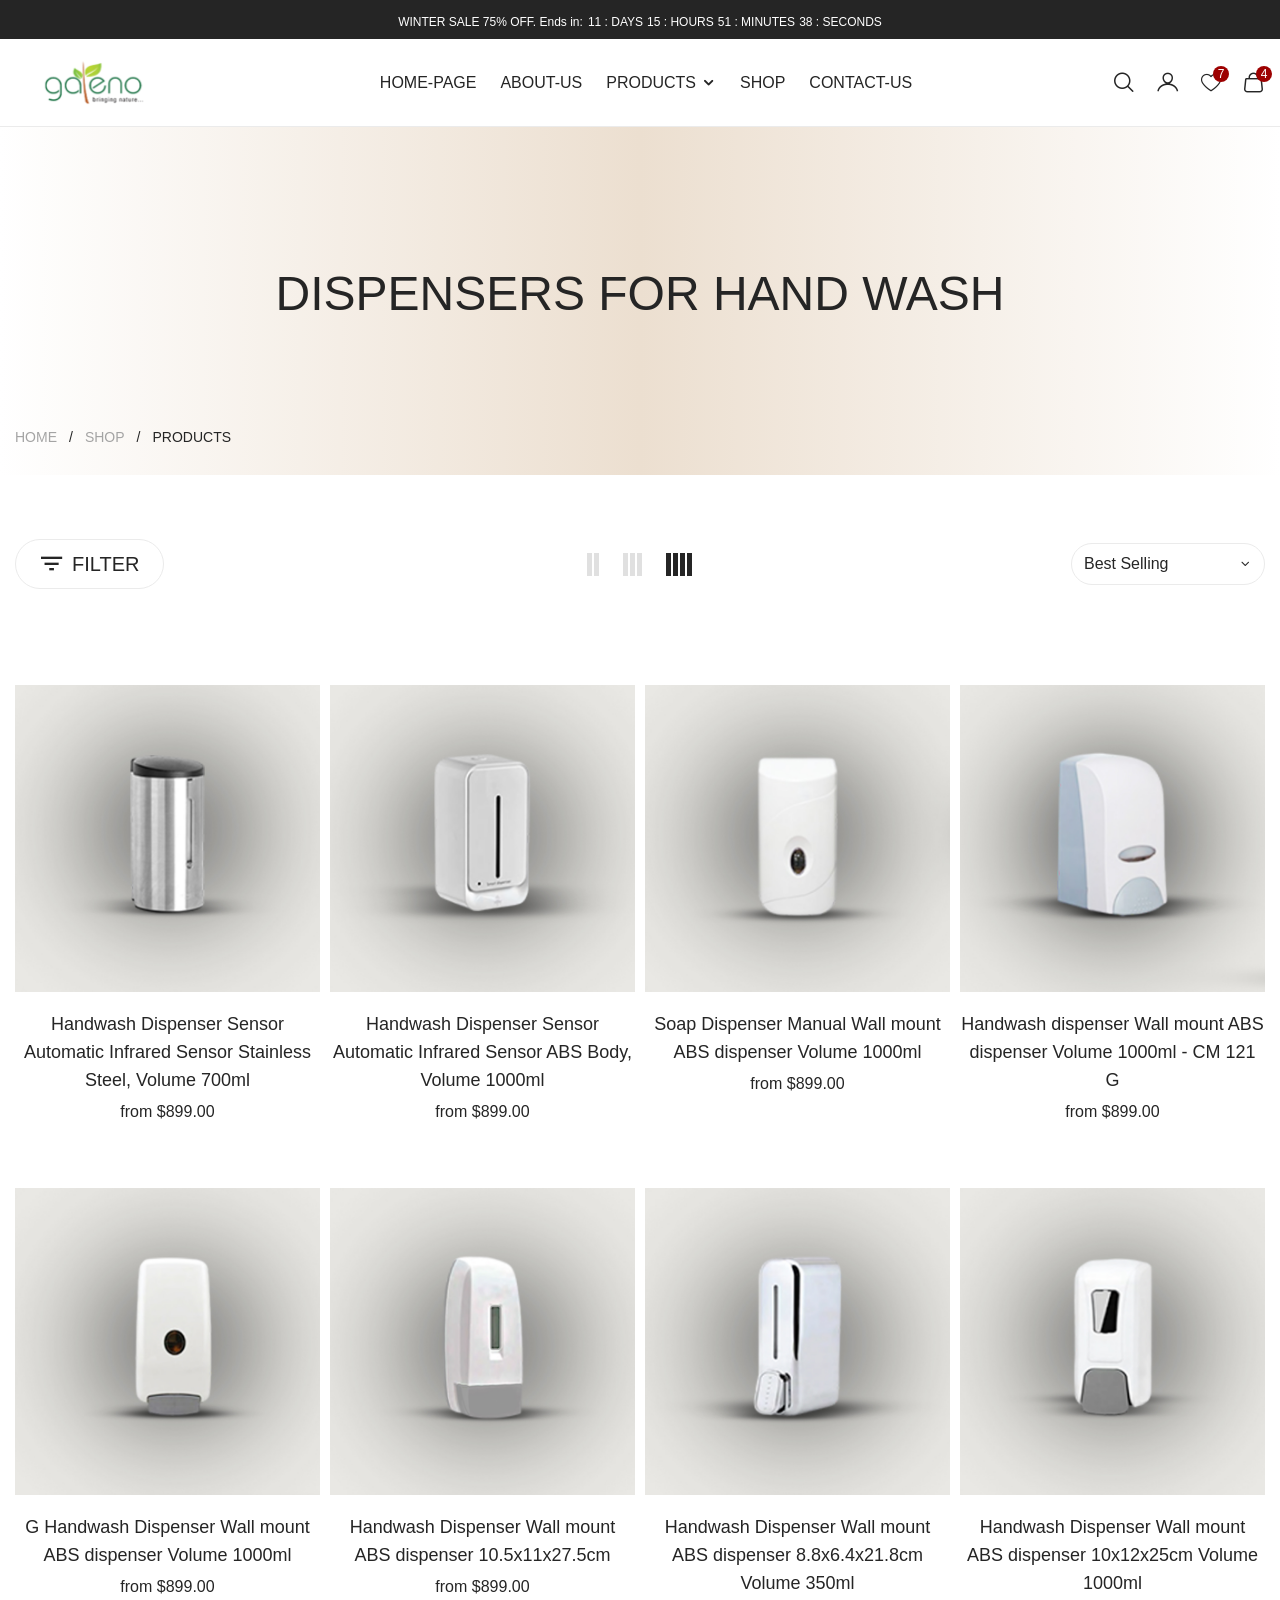
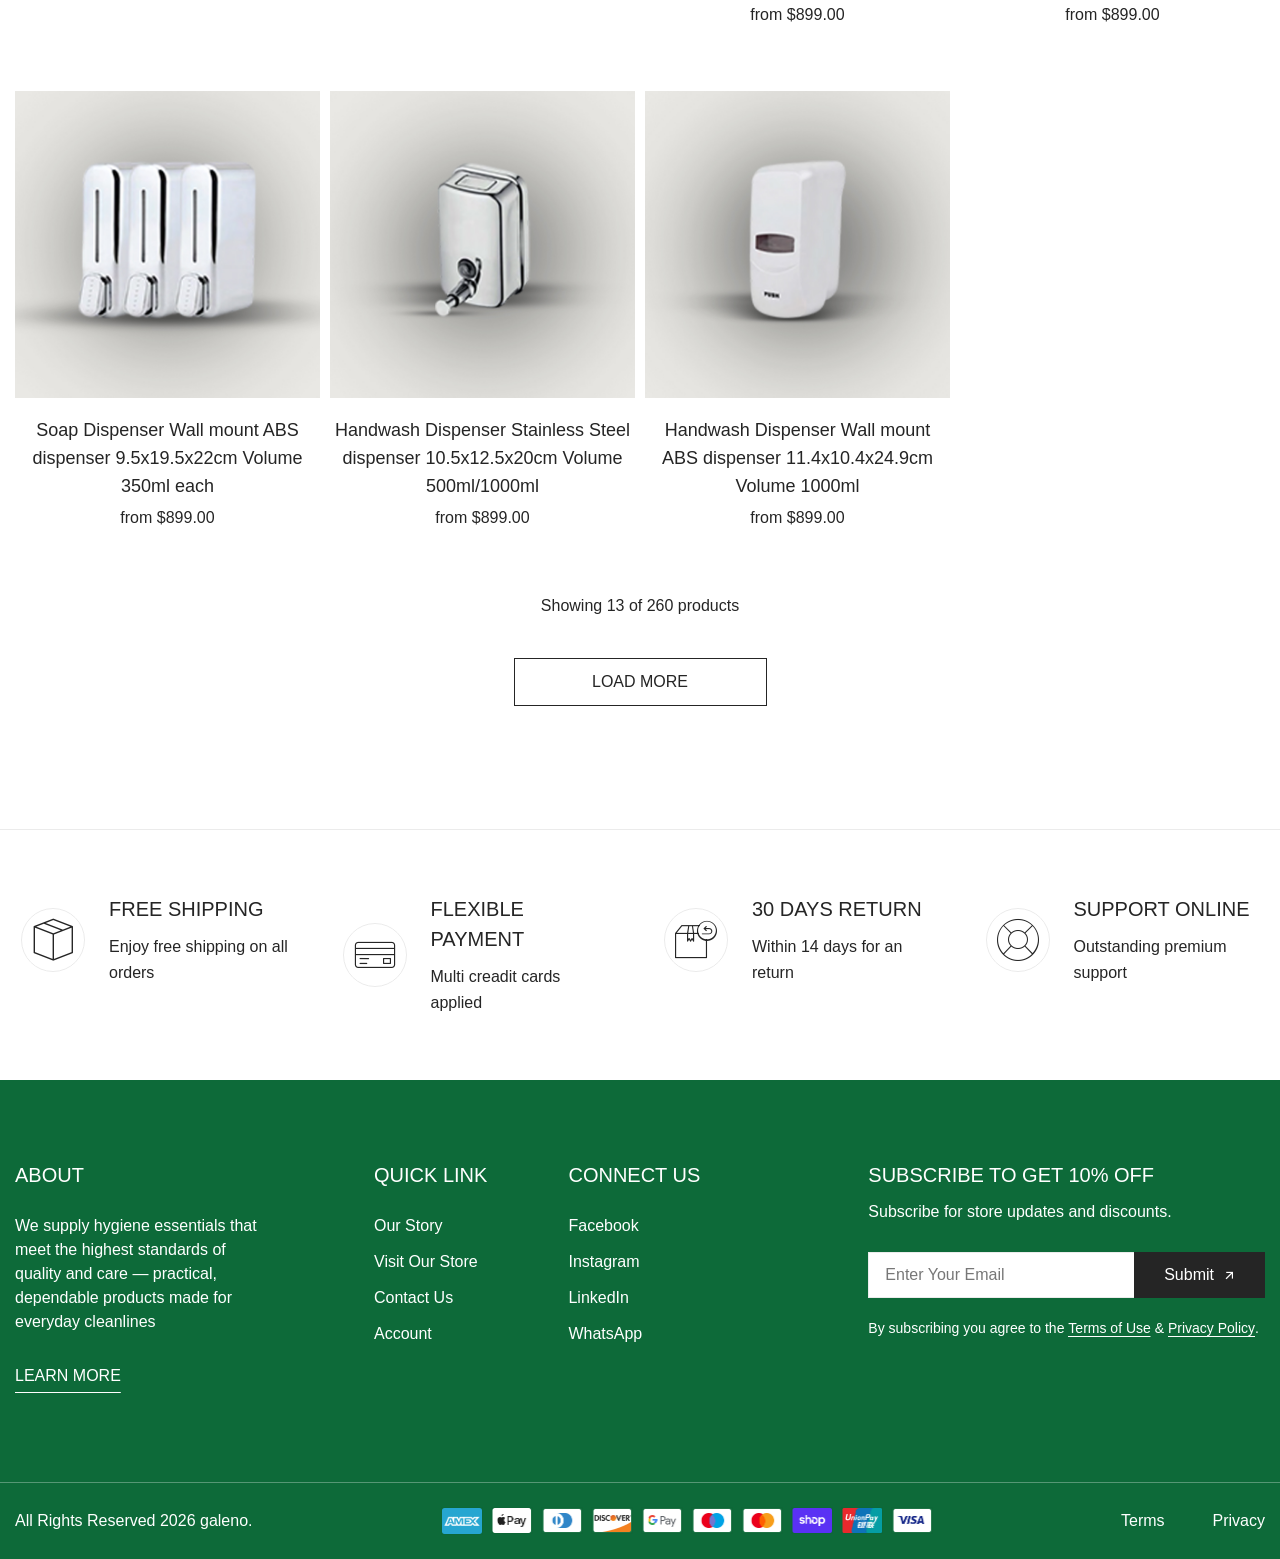
<file: Hand-Wash.html>
<!DOCTYPE html>
<html xmlns="http://www.w3.org/1999/xhtml" xml:lang="en-US" lang="en-US">
<!--<![endif]-->

<head>
    <!-- Basic Page Needs -->
    <meta charset="utf-8">
    <!--[if IE ]><meta http-equiv="X-UA-Compatible" content="IE=edge,chrome=1"/><![endif]-->

    <!-- <meta name="author" content="themesflat.com"> -->
    <title>Facial Pop-Up Tissue</title>
    <!-- <meta name="description"
        content="VinFur offers modern, durable furniture from Vietnam — stylish sofas, dining sets, storage, and decor at fair prices with fast delivery.">
    <meta name="keywords"
        content="VinFur, furniture, modern furniture, home decor, sofas, dining sets, storage solutions, affordable furniture, stylish interiors">
    <meta name="viewport" content="width=device-width, initial-scale=1.0"> -->


    <!-- Mobile Specific Metas -->
    <meta name="viewport" content="width=device-width, initial-scale=1, maximum-scale=1">

    <!-- Theme Style -->
    <link rel="stylesheet" type="text/css" href="css/bootstrap.css">
    <link rel="stylesheet" type="text/css" href="css/animate.min.css">
    <link rel="stylesheet" type="text/css" href="css/swiper-bundle.min.css">
    <link rel="stylesheet" type="text/css" href="css/bootstrap-select.min.css">
    <link rel="stylesheet" type="text/css" href="css/styles.css">
    <link rel="stylesheet" href="https://cdnjs.cloudflare.com/ajax/libs/font-awesome/6.7.2/css/all.min.css">


    <!-- Icon -->
    <link rel="stylesheet" type="text/css" href="icons/icomoon/style.css">

    <!-- Favicon and Touch Icons  -->
    <!-- <link rel="shortcut icon" href="images/favicon.svg">
    <link rel="as
    pple-touch-icon-precomposed" href="images/favicon.svg"> -->
</head>

<body>
    <!-- wrapper -->
    <div id="wrapper">

        <!-- Scroll Top -->
        <button id="goTop">
            <span class="border-progress"></span>
            <span class="icon icon-caret-up"></span>
        </button>

        <!-- preload -->
        <div class="preload preload-container" id="preload">
            <div class="preload-logo">
                <div class="spinner"></div>
            </div>
        </div>
        <!-- /preload -->

        <div class="top-bar style-default d-flex align-items-center justify-content-center">
            <div>WINTER SALE 75% OFF. Ends in:
                <div class="tf-countdown style-default">
                    <div class="js-countdown" data-timer="1007500" data-labels=" : DAYS, : HOURS, : MINUTES, : SECONDS">
                    </div>
                </div>
            </div>
        </div>

         <!-- .header -->
       
        <header class="header has-currencies header-sticky">
            <div class="tf-container w-1750">
                <div class="header-inner">
                    <a href="index.html" class="site-logo">
                        <img class="logo_header" alt="logo" width="165" height="32" src="images/logo/logo.png">
                    </a>
                    <nav class="main-menu">
                        <ul class="navigation box-nav-menu">
                            <li class="text-menu menu-item position-relative"><a href="index.html"
                                    class="splitting item-link link-no-action">
                                   Home-Page
                                </a>
                            </li>
                            <li class="text-menu menu-item position-relative"><a href="about-us.html"
                                    class="splitting item-link link-no-action">
                                  about-us
                                </a>
                            </li>
                            
                            
                            <li class="has-child text-menu menu-item"><a href="#"
                                    class="link-no-action toggle splitting item-link">
                                    Products
                                </a>
                                <div class="submenu sub-menu mega-menu mega-page">
                                    <div class="wrap-nav-link">
                                        <div class="col-nav-link">
                                            <div class="d-grid gap_10">
                                                <a href="towelsdispenser.html"
                                                    class="link text-body-default text_heading-color sub-menu_link">Dispensers for M Fold & V Fold Towels</a>
                                                <a href="HardRollTowels.html"
                                                    class="link text-body-default text_heading-color sub-menu_link">Dispensers for Hard Roll Towel Auto Cut</a>
                                                <a href="FacialPop-UpTissue.html"
                                                    class="link text-body-default text_heading-color sub-menu_link">Dispensers for Facial & Pop-Up Tissue</a>
                                                <a href="Kitchen-Roll.html"
                                                    class="link text-body-default text_heading-color sub-menu_link">Dispensers for Kitchen Roll</a>
                                                <a href="Hand-Wash.html"
                                                    class="link text-body-default text_heading-color sub-menu_link">Dispensers for Hand Wash Automatic & Manual</a>
                                                <a href="Hand Dryers.html"
                                                    class="link text-body-default text_heading-color sub-menu_link">Automatic Hand Dryers</a>
                                                <a href="Air-Freshners.html"
                                                    class="link text-body-default text_heading-color sub-menu_link">Air Freshner Dispensers & Diffuser</a>
                                                <a href="Materials-Liquids.html"
                                                    class="link text-body-default text_heading-color sub-menu_link">Cleaning Materials & Liquids</a>
                                            </div>
                                        </div>
                                    </div>

                                </div>
                            </li>
                            <li class="text-menu menu-item position-relative"><a href="404.html"
                                    class="toggle splitting item-link link-no-action">
                                    shop
                             </a>
                            </li>
                            <li class="text-menu menu-item position-relative"><a href="contact.html"
                                    class="toggle splitting item-link link-no-action">
                                   Contact-us
                             </a>
                            </li>
                           
                        </ul>
                    </nav>
                    <div class="header-right d-flex align-items-center ">
                        <div class="wrap-currencies d-flex gap_14 align-items-center xxl-hide">
                        
                            <div class="tf-languages">
                                <select class="tf-dropdown-select style-default type-languages">
                                    <option>English</option>
                                    <option>العربية</option>
                                    <option>简体中文</option>
                                </select>
                            </div>
                        </div>
                        <ul class="nav-icon-list">
                            <li class="d-none d-md-flex">
                                <a class="nav-icon-item link" href="#0" data-bs-toggle="modal">
                                    <i class="icon icon-magnifying-glass"></i>
                                </a>
                            </li>
                            <li class="d-none d-lg-flex">
                                <a href="#0" data-bs-toggle="offcanvas" class="nav-icon-item link">
                                    <i class="icon icon-user"></i>
                                </a>
                            </li>
                            <li class="d-none d-sm-flex position-relative">
                                <a class="nav-icon-item link" href="#0">
                                    <i class="icon icon-heart"></i>
                                </a>
                                <span class="count">7</span>
                            </li>
                            <li class="shop-cart" data-bs-toggle="modal" data-bs-target="#shoppingCart">
                                <a class="nav-icon-item link" href="#0" data-bs-toggle="modal">
                                    <i class="icon icon-bag"></i>
                                </a>
                                <span class="count">4</span>
                            </li>
                        </ul>
                        <a href="#0" data-bs-toggle="offcanvas" class="mobile-button d-xl-none">
                            <div class="burger">
                                <span></span>
                                <span></span>
                                <span></span>
                            </div>
                        </a>
                    </div>
                </div>
            </div>
        </header>
        <!-- End header -->


        <!-- page-title -->
        <div class="tf-page-title">
            <h2 class="text-center text-uppercase title">Dispensers for Hand Wash</h2>
            <ul class="breadcrumb-list">
                 <li><a href="index.html">Home</a></li>
                <li>Shop</li>
                <li>Products</li>
            </ul>
        </div>
        <!-- /page-title -->

        <!-- main-content -->
        <div class="main-content">

            <div class="tf-spacing-10">
                <div class="tf-container w-1548">
                    <div class="tf-shop-control mb_10 border-0">
                        <div class="row align-items-center mb_32">
                            <div class="col-md-5 col-6">
                                <div class="tf-control-filter justify-content-between pe-xxl-30">
                                    <a href="#0" data-bs-toggle="offcanvas" class="tf-btn-filter ">
                                        <span class="icon icon-filter">
                                        </span>
                                        <span class="text">FILTER</span>
                                    </a>
                                </div>
                            </div>
                            <div class="col-md-2 md-hide">
                                <ul class="tf-control-layout justify-content-center">
                                    <li class="tf-view-layout-switch sw-layout-2 d-none d-md-flex"
                                        data-value-layout="tf-col-2">
                                        <div class="item icon-grid-2">
                                            <span></span>
                                            <span></span>
                                        </div>
                                    </li>
                                    <li class="tf-view-layout-switch sw-layout-3  d-none d-md-flex"
                                        data-value-layout="tf-col-3">
                                        <div class="item icon-grid-3">
                                            <span></span>
                                            <span></span>
                                            <span></span>
                                        </div>
                                    </li>
                                    <li class="tf-view-layout-switch sw-layout-4 d-none active d-xl-flex "
                                        data-value-layout="tf-col-4">
                                        <div class="item icon-grid-4">
                                            <span></span>
                                            <span></span>
                                            <span></span>
                                            <span></span>
                                        </div>
                                    </li>

                                </ul>
                            </div>
                            <div class="col-md-5 col-6">
                                <div class="tf-group-layout justify-content-end">
                                    <div class="tf-dropdown-sort" data-bs-toggle="dropdown">
                                        <div class="btn-select">
                                            <span class="text-sort-value">Best selling</span>
                                            <span class="icon icon-arrow-down"></span>
                                        </div>
                                        <div class="dropdown-menu">
                                            <div class="select-item active" data-sort-value="best-selling">
                                                <span class="text-value-item">Best selling</span>
                                            </div>
                                            <div class="select-item" data-sort-value="a-z">
                                                <span class="text-value-item">Alphabetically, A-Z</span>
                                            </div>
                                            <div class="select-item" data-sort-value="z-a">
                                                <span class="text-value-item">Alphabetically, Z-A</span>
                                            </div>
                                            <div class="select-item" data-sort-value="price-low-high">
                                                <span class="text-value-item">Price, low to high</span>
                                            </div>
                                            <div class="select-item" data-sort-value="price-high-low">
                                                <span class="text-value-item">Price, high to low</span>
                                            </div>
                                        </div>
                                    </div>
                                </div>
                            </div>
                        </div>
                        <div class="wrapper-control-shop gridLayout-wrapper">
                            <div class="meta-filter-shop">
                                <div id="product-count-grid" class="count-text"></div>
                                <div id="product-count-list" class="count-text"></div>
                                <div id="applied-filters"></div>
                                <button id="remove-all" class="remove-all-filters" style="display: none;">
                                    Remove all
                                    <i class="icon icon-close"></i>
                                </button>
                            </div>
                            <div class="row">
                                <div class="wrapper-shop tf-grid-layout tf-col-4" id="gridLayout">
                                    <!-- Product 1 -->
                                    <div class="card-product has-price-default loadItem grid"
                                        data-availability="In Stock" data-category="chair" data-room="living"
                                        data-material="wood" data-style="modern">
                                        <div class="card-product_wrapper">
                                            <a href="#0" class="product-img">
                                                <img class="img-product" width="338" height="338" loading="lazy"
                                                    decoding="async" src="images/products/Hand Wash/p-1.jpg" alt="Product">
                                                <img class="img-hover" width="338" height="338" loading="lazy"
                                                    decoding="async" src="images/products/Hand Wash/p-1.jpg" alt="Product">
                                            </a>
                                            <ul class="product-action_list">
                                                <li class="">
                                                    <a href="#0" class="hover-tooltip tooltip-left box-icon"
                                                        data-bs-toggle="modal">
                                                        <span class="icon icon-shopping-cart-simple"></span>
                                                        <span class="tooltip">Add To Cart</span>
                                                    </a>
                                                </li>
                                                <li class="wishlist">
                                                    <a href="javascript:void(0);"
                                                        class="hover-tooltip tooltip-left box-icon">
                                                        <span class="icon icon-heart"></span>
                                                        <span class="tooltip">Add to Wishlist</span>
                                                    </a>
                                                </li>
                                                <li class="compare">
                                                    <a href="#0" data-bs-toggle="modal" aria-controls="compare"
                                                        class="hover-tooltip tooltip-left box-icon ">
                                                        <span class="icon icon-compare"></span>
                                                        <span class="tooltip">Compare</span>
                                                    </a>
                                                </li>
                                                <li>
                                                    <a href="#0" data-bs-toggle="modal"
                                                        class="hover-tooltip tooltip-left box-icon">
                                                        <span class="icon icon-view"></span>
                                                        <span class="tooltip">Quick view</span>
                                                    </a>
                                                </li>
                                            </ul>

                                        </div>
                                        <div class="card-product_info">
                                            <a href="#0" class="name-product h6 link">Handwash Dispenser Sensor
Automatic Infrared Sensor
Stainless Steel, Volume 700ml</a>
                                            <div class="price-wrap text-body-default fw-5">
                                                from <span class="price-new">$899.00</span>
                                            </div>
                                        </div>

                                    </div>
                                    <!-- Product 2 -->
                                    <div class="card-product has-price-default loadItem grid"
                                        data-availability="In Stock" data-category="chair" data-room="living"
                                        data-material="wood" data-style="modern">
                                        <div class="card-product_wrapper">
                                            <a href="#0" class="product-img">
                                                <img class="img-product" width="338" height="338" loading="lazy"
                                                    decoding="async" src="images/products/Hand Wash/p-2.jpg" alt="Product">
                                                <img class="img-hover" width="338" height="338" loading="lazy"
                                                    decoding="async" src="images/products/Hand Wash/p-2.jpg" alt="Product">
                                            </a>
                                            <ul class="product-action_list">
                                                <li class="">
                                                    <a href="#0" class="hover-tooltip tooltip-left box-icon"
                                                        data-bs-toggle="modal">
                                                        <span class="icon icon-shopping-cart-simple"></span>
                                                        <span class="tooltip">Add To Cart</span>
                                                    </a>
                                                </li>
                                                <li class="wishlist">
                                                    <a href="javascript:void(0);"
                                                        class="hover-tooltip tooltip-left box-icon">
                                                        <span class="icon icon-heart"></span>
                                                        <span class="tooltip">Add to Wishlist</span>
                                                    </a>
                                                </li>
                                                <li class="compare">
                                                    <a href="#0" data-bs-toggle="modal" aria-controls="compare"
                                                        class="hover-tooltip tooltip-left box-icon ">
                                                        <span class="icon icon-compare"></span>
                                                        <span class="tooltip">Compare</span>
                                                    </a>
                                                </li>
                                                <li>
                                                    <a href="#0" data-bs-toggle="modal"
                                                        class="hover-tooltip tooltip-left box-icon">
                                                        <span class="icon icon-view"></span>
                                                        <span class="tooltip">Quick view</span>
                                                    </a>
                                                </li>
                                            </ul>

                                        </div>
                                        <div class="card-product_info">
                                            <a href="#0" class="name-product h6 link">Handwash Dispenser Sensor
Automatic Infrared Sensor
ABS Body, Volume 1000ml
</a>
                                            <div class="price-wrap text-body-default fw-5">
                                                from <span class="price-new">$899.00</span>
                                            </div>
                                        </div>

                                    </div>
                                    <!-- Product 3 -->
                                    <div class="card-product has-price-default loadItem grid"
                                        data-availability="In Stock" data-category="chair" data-room="living"
                                        data-material="wood" data-style="modern">
                                        <div class="card-product_wrapper">
                                            <a href="#0" class="product-img">
                                                <img class="img-product" width="338" height="338" loading="lazy"
                                                    decoding="async" src="images/products/Hand Wash/p-3.jpg" alt="Product">
                                                <img class="img-hover" width="338" height="338" loading="lazy"
                                                    decoding="async" src="images/products/Hand Wash/p-3.jpg" alt="Product">
                                            </a>
                                            <ul class="product-action_list">
                                                <li class="">
                                                    <a href="#0" class="hover-tooltip tooltip-left box-icon"
                                                        data-bs-toggle="modal">
                                                        <span class="icon icon-shopping-cart-simple"></span>
                                                        <span class="tooltip">Add To Cart</span>
                                                    </a>
                                                </li>
                                                <li class="wishlist">
                                                    <a href="javascript:void(0);"
                                                        class="hover-tooltip tooltip-left box-icon">
                                                        <span class="icon icon-heart"></span>
                                                        <span class="tooltip">Add to Wishlist</span>
                                                    </a>
                                                </li>
                                                <li class="compare">
                                                    <a href="#0" data-bs-toggle="modal" aria-controls="compare"
                                                        class="hover-tooltip tooltip-left box-icon ">
                                                        <span class="icon icon-compare"></span>
                                                        <span class="tooltip">Compare</span>
                                                    </a>
                                                </li>
                                                <li>
                                                    <a href="#0" data-bs-toggle="modal"
                                                        class="hover-tooltip tooltip-left box-icon">
                                                        <span class="icon icon-view"></span>
                                                        <span class="tooltip">Quick view</span>
                                                    </a>
                                                </li>
                                            </ul>

                                        </div>
                                        <div class="card-product_info">
                                            <a href="#0" class="name-product h6 link">Soap Dispenser Manual
Wall mount ABS dispenser
Volume 1000ml
</a>
                                            <div class="price-wrap text-body-default fw-5">
                                                from <span class="price-new">$899.00</span>
                                            </div>
                                        </div>

                                    </div>
                                    <!-- Product 4 -->
                                    <div class="card-product has-price-default loadItem grid"
                                        data-availability="In Stock" data-category="chair" data-room="living"
                                        data-material="wood" data-style="modern">
                                        <div class="card-product_wrapper">
                                            <a href="#0" class="product-img">
                                                <img class="img-product" width="338" height="338" loading="lazy"
                                                    decoding="async" src="images/products/Hand Wash/p-4.jpg" alt="Product">
                                                <img class="img-hover" width="338" height="338" loading="lazy"
                                                    decoding="async" src="images/products/Hand Wash/p-4.jpg" alt="Product">
                                            </a>
                                            <ul class="product-action_list">
                                                <li class="">
                                                    <a href="#0" class="hover-tooltip tooltip-left box-icon"
                                                        data-bs-toggle="modal">
                                                        <span class="icon icon-shopping-cart-simple"></span>
                                                        <span class="tooltip">Add To Cart</span>
                                                    </a>
                                                </li>
                                                <li class="wishlist">
                                                    <a href="javascript:void(0);"
                                                        class="hover-tooltip tooltip-left box-icon">
                                                        <span class="icon icon-heart"></span>
                                                        <span class="tooltip">Add to Wishlist</span>
                                                    </a>
                                                </li>
                                                <li class="compare">
                                                    <a href="#0" data-bs-toggle="modal" aria-controls="compare"
                                                        class="hover-tooltip tooltip-left box-icon ">
                                                        <span class="icon icon-compare"></span>
                                                        <span class="tooltip">Compare</span>
                                                    </a>
                                                </li>
                                                <li>
                                                    <a href="#0" data-bs-toggle="modal"
                                                        class="hover-tooltip tooltip-left box-icon">
                                                        <span class="icon icon-view"></span>
                                                        <span class="tooltip">Quick view</span>
                                                    </a>
                                                </li>
                                            </ul>

                                        </div>
                                        <div class="card-product_info">
                                            <a href="#0" class="name-product h6 link">Handwash dispenser
Wall mount ABS dispenser
Volume 1000ml - CM 121 G</a>
                                            <div class="price-wrap text-body-default fw-5">
                                                from <span class="price-new">$899.00</span>
                                            </div>
                                        </div>

                                    </div>
                                    <!-- Product 5 -->
                                    <div class="card-product has-price-default loadItem grid"
                                        data-availability="In Stock" data-category="chair" data-room="living"
                                        data-material="wood" data-style="modern">
                                        <div class="card-product_wrapper">
                                            <a href="#0" class="product-img">
                                                <img class="img-product" width="338" height="338" loading="lazy"
                                                    decoding="async" src="images/products/Hand Wash/p-5.jpg" alt="Product">
                                                <img class="img-hover" width="338" height="338" loading="lazy"
                                                    decoding="async" src="images/products/Hand Wash/p-5.jpg" alt="Product">
                                            </a>
                                            <ul class="product-action_list">
                                                <li class="">
                                                    <a href="#0" class="hover-tooltip tooltip-left box-icon"
                                                        data-bs-toggle="modal">
                                                        <span class="icon icon-shopping-cart-simple"></span>
                                                        <span class="tooltip">Add To Cart</span>
                                                    </a>
                                                </li>
                                                <li class="wishlist">
                                                    <a href="javascript:void(0);"
                                                        class="hover-tooltip tooltip-left box-icon">
                                                        <span class="icon icon-heart"></span>
                                                        <span class="tooltip">Add to Wishlist</span>
                                                    </a>
                                                </li>
                                                <li class="compare">
                                                    <a href="#0" data-bs-toggle="modal" aria-controls="compare"
                                                        class="hover-tooltip tooltip-left box-icon ">
                                                        <span class="icon icon-compare"></span>
                                                        <span class="tooltip">Compare</span>
                                                    </a>
                                                </li>
                                                <li>
                                                    <a href="#0" data-bs-toggle="modal"
                                                        class="hover-tooltip tooltip-left box-icon">
                                                        <span class="icon icon-view"></span>
                                                        <span class="tooltip">Quick view</span>
                                                    </a>
                                                </li>
                                            </ul>

                                        </div>
                                        <div class="card-product_info">
                                            <a href="#0" class="name-product h6 link">G Handwash Dispenser
Wall mount ABS dispenser
Volume 1000ml
</a>
                                            <div class="price-wrap text-body-default fw-5">
                                                from <span class="price-new">$899.00</span>
                                            </div>
                                        </div>

                                    </div>
                                    <!-- Product 6 -->
                                    <div class="card-product has-price-default loadItem grid"
                                        data-availability="In Stock" data-category="chair" data-room="living"
                                        data-material="wood" data-style="modern">
                                        <div class="card-product_wrapper">
                                            <a href="#0" class="product-img">
                                                <img class="img-product" width="338" height="338" loading="lazy"
                                                    decoding="async" src="images/products/Hand Wash/p-6.jpg" alt="Product">
                                                <img class="img-hover" width="338" height="338" loading="lazy"
                                                    decoding="async" src="images/products/Hand Wash/p-6.jpg" alt="Product">
                                            </a>
                                            <ul class="product-action_list">
                                                <li class="">
                                                    <a href="#0" class="hover-tooltip tooltip-left box-icon"
                                                        data-bs-toggle="modal">
                                                        <span class="icon icon-shopping-cart-simple"></span>
                                                        <span class="tooltip">Add To Cart</span>
                                                    </a>
                                                </li>
                                                <li class="wishlist">
                                                    <a href="javascript:void(0);"
                                                        class="hover-tooltip tooltip-left box-icon">
                                                        <span class="icon icon-heart"></span>
                                                        <span class="tooltip">Add to Wishlist</span>
                                                    </a>
                                                </li>
                                                <li class="compare">
                                                    <a href="#0" data-bs-toggle="modal" aria-controls="compare"
                                                        class="hover-tooltip tooltip-left box-icon ">
                                                        <span class="icon icon-compare"></span>
                                                        <span class="tooltip">Compare</span>
                                                    </a>
                                                </li>
                                                <li>
                                                    <a href="#0" data-bs-toggle="modal"
                                                        class="hover-tooltip tooltip-left box-icon">
                                                        <span class="icon icon-view"></span>
                                                        <span class="tooltip">Quick view</span>
                                                    </a>
                                                </li>
                                            </ul>

                                        </div>
                                        <div class="card-product_info">
                                            <a href="#0" class="name-product h6 link">Handwash Dispenser
Wall mount ABS dispenser
10.5x11x27.5cm
</a>
                                            <div class="price-wrap text-body-default fw-5">
                                                from <span class="price-new">$899.00</span>
                                            </div>
                                        </div>

                                    </div>
                                    <!-- Product 7 -->
                                    <div class="card-product has-price-default loadItem grid"
                                        data-availability="In Stock" data-category="chair" data-room="living"
                                        data-material="wood" data-style="modern">
                                        <div class="card-product_wrapper">
                                            <a href="#0" class="product-img">
                                                <img class="img-product" width="338" height="338" loading="lazy"
                                                    decoding="async" src="images/products/Hand Wash/p-7.jpg" alt="Product">
                                                <img class="img-hover" width="338" height="338" loading="lazy"
                                                    decoding="async" src="images/products/Hand Wash/p-7.jpg" alt="Product">
                                            </a>
                                            <ul class="product-action_list">
                                                <li class="">
                                                    <a href="#0" class="hover-tooltip tooltip-left box-icon"
                                                        data-bs-toggle="modal">
                                                        <span class="icon icon-shopping-cart-simple"></span>
                                                        <span class="tooltip">Add To Cart</span>
                                                    </a>
                                                </li>
                                                <li class="wishlist">
                                                    <a href="javascript:void(0);"
                                                        class="hover-tooltip tooltip-left box-icon">
                                                        <span class="icon icon-heart"></span>
                                                        <span class="tooltip">Add to Wishlist</span>
                                                    </a>
                                                </li>
                                                <li class="compare">
                                                    <a href="#0" data-bs-toggle="modal" aria-controls="compare"
                                                        class="hover-tooltip tooltip-left box-icon ">
                                                        <span class="icon icon-compare"></span>
                                                        <span class="tooltip">Compare</span>
                                                    </a>
                                                </li>
                                                <li>
                                                    <a href="#0" data-bs-toggle="modal"
                                                        class="hover-tooltip tooltip-left box-icon">
                                                        <span class="icon icon-view"></span>
                                                        <span class="tooltip">Quick view</span>
                                                    </a>
                                                </li>
                                            </ul>

                                        </div>
                                        <div class="card-product_info">
                                            <a href="#0" class="name-product h6 link">Handwash Dispenser
Wall mount ABS dispenser
8.8x6.4x21.8cm
Volume 350ml
</a>
                                            <div class="price-wrap text-body-default fw-5">
                                                from <span class="price-new">$899.00</span>
                                            </div>
                                        </div>

                                    </div>
                                    <!-- Product 8 -->
                                    <div class="card-product has-price-default loadItem grid"
                                        data-availability="In Stock" data-category="chair" data-room="living"
                                        data-material="wood" data-style="modern">
                                        <div class="card-product_wrapper">
                                            <a href="#0" class="product-img">
                                                <img class="img-product" width="338" height="338" loading="lazy"
                                                    decoding="async" src="images/products/Hand Wash/p-8.jpg" alt="Product">
                                                <img class="img-hover" width="338" height="338" loading="lazy"
                                                    decoding="async" src="images/products/Hand Wash/p-8.jpg" alt="Product">
                                            </a>
                                            <ul class="product-action_list">
                                                <li class="">
                                                    <a href="#0" class="hover-tooltip tooltip-left box-icon"
                                                        data-bs-toggle="modal">
                                                        <span class="icon icon-shopping-cart-simple"></span>
                                                        <span class="tooltip">Add To Cart</span>
                                                    </a>
                                                </li>
                                                <li class="wishlist">
                                                    <a href="#0"
                                                        class="hover-tooltip tooltip-left box-icon">
                                                        <span class="icon icon-heart"></span>
                                                        <span class="tooltip">Add to Wishlist</span>
                                                    </a>
                                                </li>
                                                <li class="compare">
                                                    <a href="#0" data-bs-toggle="modal" aria-controls="compare"
                                                        class="hover-tooltip tooltip-left box-icon ">
                                                        <span class="icon icon-compare"></span>
                                                        <span class="tooltip">Compare</span>
                                                    </a>
                                                </li>
                                                <li>
                                                    <a href="#0" data-bs-toggle="modal"
                                                        class="hover-tooltip tooltip-left box-icon">
                                                        <span class="icon icon-view"></span>
                                                        <span class="tooltip">Quick view</span>
                                                    </a>
                                                </li>
                                            </ul>

                                        </div>
                                        <div class="card-product_info">
                                            <a href="#0" class="name-product h6 link">Handwash Dispenser
Wall mount ABS dispenser
10x12x25cm
Volume 1000ml
</a>
                                            <div class="price-wrap text-body-default fw-5">
                                                from <span class="price-new">$899.00</span>
                                            </div>
                                        </div>

                                    </div>
                                    <!-- Product 9 -->
                                    <div class="card-product has-price-default loadItem grid"
                                        data-availability="In Stock" data-category="chair" data-room="living"
                                        data-material="wood" data-style="modern">
                                        <div class="card-product_wrapper">
                                            <a href="#0" class="product-img">
                                                <img class="img-product" width="338" height="338" loading="lazy"
                                                    decoding="async" src="images/products/Hand Wash/p-9.jpg" alt="Product">
                                                <img class="img-hover" width="338" height="338" loading="lazy"
                                                    decoding="async" src="images/products/Hand Wash/p-9.jpg" alt="Product">
                                            </a>
                                            <ul class="product-action_list">
                                                <li class="">
                                                    <a href="#0" class="hover-tooltip tooltip-left box-icon"
                                                        data-bs-toggle="modal">
                                                        <span class="icon icon-shopping-cart-simple"></span>
                                                        <span class="tooltip">Add To Cart</span>
                                                    </a>
                                                </li>
                                                <li class="wishlist">
                                                    <a href="javascript:void(0);"
                                                        class="hover-tooltip tooltip-left box-icon">
                                                        <span class="icon icon-heart"></span>
                                                        <span class="tooltip">Add to Wishlist</span>
                                                    </a>
                                                </li>
                                                <li class="compare">
                                                    <a href="#0" data-bs-toggle="modal" aria-controls="compare"
                                                        class="hover-tooltip tooltip-left box-icon ">
                                                        <span class="icon icon-compare"></span>
                                                        <span class="tooltip">Compare</span>
                                                    </a>
                                                </li>
                                                <li>
                                                    <a href="#0" data-bs-toggle="modal"
                                                        class="hover-tooltip tooltip-left box-icon">
                                                        <span class="icon icon-view"></span>
                                                        <span class="tooltip">Quick view</span>
                                                    </a>
                                                </li>
                                            </ul>

                                        </div>
                                        <div class="card-product_info">
                                            <a href="#0" class="name-product h6 link">Soap Dispenser
Wall mount ABS dispenser
9.5x19.5x22cm
Volume 350ml each
</a>
                                            <div class="price-wrap text-body-default fw-5">
                                                from <span class="price-new">$899.00</span>
                                            </div>
                                        </div>

                                    </div>
                                    <!-- Product 10 -->
                                    <div class="card-product has-price-default loadItem grid"
                                        data-availability="In Stock" data-category="chair" data-room="living"
                                        data-material="wood" data-style="modern">
                                        <div class="card-product_wrapper">
                                            <a href="#0" class="product-img">
                                                <img class="img-product" width="338" height="338" loading="lazy"
                                                    decoding="async" src="images/products/Hand Wash/p-10.jpg" alt="Product">
                                                <img class="img-hover" width="338" height="338" loading="lazy"
                                                    decoding="async" src="images/products/Hand Wash/p-10.jpg" alt="Product">
                                            </a>
                                            <ul class="product-action_list">
                                                <li class="">
                                                    <a href="#0" class="hover-tooltip tooltip-left box-icon"
                                                        data-bs-toggle="modal">
                                                        <span class="icon icon-shopping-cart-simple"></span>
                                                        <span class="tooltip">Add To Cart</span>
                                                    </a>
                                                </li>
                                                <li class="wishlist">
                                                    <a href="javascript:void(0);"
                                                        class="hover-tooltip tooltip-left box-icon">
                                                        <span class="icon icon-heart"></span>
                                                        <span class="tooltip">Add to Wishlist</span>
                                                    </a>
                                                </li>
                                                <li class="compare">
                                                    <a href="#0" data-bs-toggle="modal" aria-controls="compare"
                                                        class="hover-tooltip tooltip-left box-icon ">
                                                        <span class="icon icon-compare"></span>
                                                        <span class="tooltip">Compare</span>
                                                    </a>
                                                </li>
                                                <li>
                                                    <a href="#0" data-bs-toggle="modal"
                                                        class="hover-tooltip tooltip-left box-icon">
                                                        <span class="icon icon-view"></span>
                                                        <span class="tooltip">Quick view</span>
                                                    </a>
                                                </li>
                                            </ul>

                                        </div>
                                        <div class="card-product_info">
                                            <a href="#0" class="name-product h6 link">Handwash Dispenser
Stainless Steel dispenser
10.5x12.5x20cm
Volume 500ml/1000ml
</a>
                                            <div class="price-wrap text-body-default fw-5">
                                                from <span class="price-new">$899.00</span>
                                            </div>
                                        </div>

                                    </div>
                                     <!-- Product 11 -->
                                    <div class="card-product has-price-default loadItem grid"
                                        data-availability="In Stock" data-category="chair" data-room="living"
                                        data-material="wood" data-style="modern">
                                        <div class="card-product_wrapper">
                                            <a href="#0" class="product-img">
                                                <img class="img-product" width="338" height="338" loading="lazy"
                                                    decoding="async" src="images/products/Hand Wash/p-11.jpg" alt="Product">
                                                <img class="img-hover" width="338" height="338" loading="lazy"
                                                    decoding="async" src="images/products/Hand Wash/p-11.jpg" alt="Product">
                                            </a>
                                            <ul class="product-action_list">
                                                <li class="">
                                                    <a href="#0" class="hover-tooltip tooltip-left box-icon"
                                                        data-bs-toggle="modal">
                                                        <span class="icon icon-shopping-cart-simple"></span>
                                                        <span class="tooltip">Add To Cart</span>
                                                    </a>
                                                </li>
                                                <li class="wishlist">
                                                    <a href="javascript:void(0);"
                                                        class="hover-tooltip tooltip-left box-icon">
                                                        <span class="icon icon-heart"></span>
                                                        <span class="tooltip">Add to Wishlist</span>
                                                    </a>
                                                </li>
                                                <li class="compare">
                                                    <a href="#0" data-bs-toggle="modal" aria-controls="compare"
                                                        class="hover-tooltip tooltip-left box-icon ">
                                                        <span class="icon icon-compare"></span>
                                                        <span class="tooltip">Compare</span>
                                                    </a>
                                                </li>
                                                <li>
                                                    <a href="#0" data-bs-toggle="modal"
                                                        class="hover-tooltip tooltip-left box-icon">
                                                        <span class="icon icon-view"></span>
                                                        <span class="tooltip">Quick view</span>
                                                    </a>
                                                </li>
                                            </ul>

                                        </div>
                                        <div class="card-product_info">
                                            <a href="#0" class="name-product h6 link">Handwash Dispenser
Wall mount ABS dispenser
11.4x10.4x24.9cm
Volume 1000ml
</a>
                                            <div class="price-wrap text-body-default fw-5">
                                                from <span class="price-new">$899.00</span>
                                            </div>
                                        </div>

                                    </div>
                                   
                                   

                                    <div class="wd-full wd-load justify-content-center flex-column align-items-center">
                                        <p class="mb_40">Showing <span class="text_secondary-color fw-5">13</span>
                                            of <span class="text_secondary-color fw-5">260</span> products</p>
                                        <div class="btn-loadmore tf-btn btn-border-secondary tf-loading loadmore"
                                            id="loadMoreBtn">
                                            <span class="text">Load More</span>
                                            <div class="spinner-circle">
                                                <span class="spinner-circle1 spinner-child"></span>
                                                <span class="spinner-circle2 spinner-child"></span>
                                                <span class="spinner-circle3 spinner-child"></span>
                                                <span class="spinner-circle4 spinner-child"></span>
                                                <span class="spinner-circle5 spinner-child"></span>
                                                <span class="spinner-circle6 spinner-child"></span>
                                                <span class="spinner-circle7 spinner-child"></span>
                                                <span class="spinner-circle8 spinner-child"></span>
                                                <span class="spinner-circle9 spinner-child"></span>
                                            </div>
                                        </div>
                                    </div>
                                </div>
                            </div>
                        </div>

                    </div>
                </div>
            </div>


            <!-- s-customer-services  -->
            <div class="s-customer-services tf-spacing-2 sw-layout">
                <div class="tf-container w-1462 ">
                    <div class="swiper" data-screen-xl="4" data-preview="3" data-tablet="2" data-mobile-sm="2"
                        data-mobile="1" data-space-lg="48" data-space-md="20" data-space="15">
                        <div class="swiper-wrapper">
                            <div class="swiper-slide">
                                <div class="box-icon_v01">
                                    <div class="icon">
                                        <i class="icon-shipping"></i>
                                    </div>
                                    <div class="content">
                                        <div class="h5 mb_10 text-uppercase">Free Shipping</div>
                                        <p class="text-body-default lh-26  ">Enjoy free shipping on all
                                            orders</p>
                                    </div>
                                </div>
                            </div>
                            <div class="swiper-slide">
                                <div class="box-icon_v01">
                                    <div class="icon">
                                        <i class="icon-payment"></i>
                                    </div>
                                    <div class="content">
                                        <div class="h5 mb_10 text-uppercase">flexible payment</div>
                                        <p class="text-body-default lh-26  ">Multi creadit cards applied</p>
                                    </div>
                                </div>
                            </div>
                            <div class="swiper-slide">
                                <div class="box-icon_v01">
                                    <div class="icon">
                                        <i class="icon-box-return"></i>
                                    </div>
                                    <div class="content">
                                        <div class="h5 mb_10 text-uppercase">30 days return</div>
                                        <p class="text-body-default lh-26  ">Within 14 days for an return</p>
                                    </div>
                                </div>
                            </div>
                            <div class="swiper-slide">
                                <div class="box-icon_v01">
                                    <div class="icon">
                                        <i class="icon-support"></i>
                                    </div>
                                    <div class="content">
                                        <div class="h5 mb_10 text-uppercase">Support Online</div>
                                        <p class="text-body-default lh-26  ">Outstanding premium support</p>
                                    </div>
                                </div>
                            </div>
                        </div>
                        <div class="sw-dots sw-pagination-layout text-center mt_24">
                        </div>
                    </div>
                </div>
            </div>
            <!-- /s-customer-services  -->
        </div>
        <!-- /main-content -->

         <!-- Footer -->
        <footer class="footer">
            <div class="footer-body">
                <div class="tf-container">
                    <div class="row">
                        <div class="col-lg-3 col-md-6">
                            <div class="footer-about">
                                <div class="h5 text-uppercase mb_24 footer-title text_white">about</div>
                                <p class="text-body-default text_white mb_24">We supply hygiene essentials that meet the highest standards of quality and care — practical, dependable products made for everyday cleanlines</p>
                                <a href="about-us.html"
                                    class="hover-underline-link text_white text-body-default text-uppercase">learn more</a>
                            </div>
                        </div>
                        <div class="col-lg-5 col-md-6">
                            <div class="wrap-footer-col-block">
                                <div class="footer-col-block">
                                    <div class="h5 footer-heading footer-heading-mobile footer-title text_white mb_24">
                                        Quick
                                        Link</div>
                                    <div class="tf-collapse-content">
                                        <ul class="footer-menu-list d-grid gap_12">
                                            <li>
                                                <a href="about-us.html" class="link-2 text-body-default text_white">Our
                                                    Story</a>
                                            </li>
                                            <li>
                                                <a href="404.html"
                                                    class="link-2 text-body-default text_white">Visit Our
                                                    Store</a>
                                            </li>
                                            <li>
                                                <a href="contact.html"
                                                    class="link-2 text-body-default text_white">Contact
                                                    Us</a>
                                            </li>
                                            <li>
                                                <a href="404.html"
                                                    class="link-2 text-body-default text_white">Account</a>
                                            </li>
                                        </ul>
                                    </div>
                                </div>
                                <div class="footer-col-block">
                                    <div class="h5 footer-heading footer-heading-mobile footer-title text_white mb_24">
                                        Connect Us</div>
                                    <div class="tf-collapse-content">
                                        <ul class="footer-menu-list d-grid gap_12">
                                            <li>
                                                <a href="https://www.facebook.com/galenohygiene/" target="_blank"
                                                    class="link-2 text-body-default text_white">Facebook</a>
                                            </li>
                                            <li>
                                                <a href="https://www.instagram.com/galenohygiene/" target="_blank"
                                                    class="link-2 text-body-default text_white">Instagram</a>
                                            </li>
                                            <li>
                                                <a href="https://www.linkedin.com/company/galeno-hygiene/" target="_blank"
                                                    class="link-2 text-body-default text_white">LinkedIn</a>
                                            </li>
                                            <li>
                                                <a href="https://wa.me/971521280391" target="_blank"
                                                    class="link-2 text-body-default text_white">WhatsApp</a>
                                            </li>
                                        </ul>
                                    </div>
                                </div>
                            </div>
                        </div>
                        <div class="col-lg-4">
                            <div class="footer-newsletter">
                                <div class="footer-title text_white mb_28">
                                    <div class="h5 text-uppercase mb_10 text_white">subscribe to get 10% off</div>
                                    <p class="text-body-default text_white">Subscribe for store updates and discounts.
                                    </p>
                                </div>
                                <form method="post" class="form-newsletter mb_20" action="#" accept-charset="utf-8">
                                    <div class="wrap">
                                        <fieldset class=" position-relative">
                                            <input type="email" class="tb-my-input style-border" name="email"
                                                placeholder="Enter Your Email" required="">
                                        </fieldset>
                                        <button name="submit" type="submit" class="btn-submit animate-btn">
                                            <span class="text-body-default fw-5">Submit</span><i
                                                class="icon-arrow-right-up2"></i>
                                        </button>
                                    </div>
                                </form>
                                <p class="text-caption-1 text_white">By subscribing you agree to the <a
                                        href="#0" class="hover-underline-link">Terms of Use</a> & <a
                                        href="#0" class="hover-underline-link">Privacy Policy</a>.</p>
                            </div>
                        </div>
                    </div>
                </div>
            </div>
            <div class="footer-bottom">
                <div class="tf-container">
                    <div class="wrap-footer-bottom">
                        <p class="text_white">All Rights Reserved 2026 galeno.</p>
                        <ul class="payment-method-list d-flex gap_8 justify-content-center flex-wrap">
                            <li>
                                <a href="#"><img width="40" height="25" src="images/payment/amex.png" alt=""></a>
                            </li>
                            <li>
                                <a href="#"><img width="40" height="25" src="images/payment/payment-1.png" alt=""></a>
                            </li>
                            <li>
                                <a href="#"><img width="40" height="25" src="images/payment/payment-2.png" alt=""></a>
                            </li>
                            <li>
                                <a href="#"><img width="40" height="25" src="images/payment/payment-3.png" alt=""></a>
                            </li>
                            <li>
                                <a href="#"><img width="40" height="25" src="images/payment/payment-4.png" alt=""></a>
                            </li>
                            <li>
                                <a href="#"><img width="40" height="25" src="images/payment/payment-5.png" alt=""></a>
                            </li>
                            <li>
                                <a href="#"><img width="40" height="25" src="images/payment/payment-6.png" alt=""></a>
                            </li>
                            <li>
                                <a href="#"><img width="40" height="25" src="images/payment/payment-7.png" alt=""></a>
                            </li>
                            <li>
                                <a href="#"><img width="40" height="25" src="images/payment/payment-8.png" alt=""></a>
                            </li>
                            <li>
                                <a href="#"><img width="40" height="25" src="images/payment/payment-9.png" alt=""></a>
                            </li>
                        </ul>
                        <div class="right d-flex ">
                            <a href="#0" class="text-body-default link-2 text_white ">Terms</a>
                            <a href="#0" class="text-body-default link-2 text_white">Privacy</a>
                        </div>
                    </div>
                </div>
            </div>
        </footer>
        <!-- /Footer -->

    </div>
    <!-- /wrapper -->


    <!-- Toolbar -->
    <div class="tf-toolbar-bottom">
        <div class="toolbar-item">
            <a href="#0">
                <span class="toolbar-icon">
                    <i class="icon icon-storefront"></i>
                </span>
                <span class="toolbar-label">Shop</span>
            </a>
        </div>
        <div class="toolbar-item">
            <a href="#0" data-bs-toggle="modal">
                <span class="toolbar-icon">
                    <i class="icon icon-magnifying-glass"></i>
                </span>
                <span class="toolbar-label">Search</span>
            </a>
        </div>
        <div class="toolbar-item">
            <a href="#0">
                <span class="toolbar-icon">
                    <i class="icon icon-user"></i>
                </span>
                <span class="toolbar-label">Account</span>
            </a>
        </div>
        <div class="toolbar-item">
            <a href="#0">
                <span class="toolbar-icon">
                    <i class="icon icon-heart"></i>
                    <span class="toolbar-count">7</span>
                </span>
                <span class="toolbar-label">Wishlist</span>
            </a>
        </div>
        <div class="toolbar-item">
            <a href="#0">
                <span class="toolbar-icon">
                    <i class="icon icon-bag"></i>
                    <span class="toolbar-count">4</span>
                </span>
                <span class="toolbar-label">Cart</span>
            </a>
        </div>
    </div>
    <!-- /Toolbar -->

    <!-- Filter -->
    <!-- <div class="offcanvas offcanvas-start canvas-filter" id="filterShop">
        <div class="canvas-wrapper">
            <div class="canvas-header">
                <div class="h5 title">Filters</div>
                <span class="icon-close-popup" data-bs-dismiss="offcanvas">
                    <i class="icon-close"></i>
                </span>
            </div>
            <div class="canvas-body">
                <div class="widget-facet mb-0">
                    <div class="facet-title" data-bs-target="#category" role="button" data-bs-toggle="collapse"
                        aria-expanded="true" aria-controls="category">
                        <span class="h6 text-uppercase">Categories</span>
                        <span class="icon ic-accordion-custom"></span>
                    </div>
                    <div id="category" class="collapse show">
                        <ul class="collapse-body filter-group-check current-scrollbar">
                            <li class="list-item">
                                <input type="checkbox" name="category" class="tf-check v2" id="sofas">
                                <label for="sofas" class="label">
                                    <span class="cate-text">Sofas &
                                        Sectionals</span>
                                    <span>[ 20 ]</span></label>
                            </li>
                            <li class="list-item">
                                <input type="checkbox" name="category" class="tf-check v2" id="bed">
                                <label for="bed" class="label cate-text">
                                    <span class="cate-text">Beds</span>
                                    <span>[ 20 ]</span></label>
                            </li>
                            <li class="list-item">
                                <input type="checkbox" name="category" class="tf-check v2" id="table">
                                <label for="table" class="label">
                                    <span class="cate-text">Tables</span>
                                    <span>[ 20
                                        ]</span></label>
                            </li>
                            <li class="list-item">
                                <input type="checkbox" name="category" class="tf-check v2" id="chair">
                                <label for="chair" class="label ">
                                    <span class="cate-text">Chairs</span>
                                    <span>
                                        [ 20 ]</span></label>
                            </li>
                            <li class="list-item">
                                <input type="checkbox" name="category" class="tf-check v2" id="storage">
                                <label for="storage" class="label">
                                    <span class="cate-text">Storage</span>
                                    <span>[ 20
                                        ]</span></label>
                            </li>
                            <li class="list-item">
                                <input type="checkbox" name="category" class="tf-check v2" id="outdoor-furniture">
                                <label for="outdoor-furniture" class="label ">
                                    <span class="cate-text">Outdoor
                                        Furniture</span> <span>[ 20 ]</span></label>
                            </li>

                        </ul>
                    </div>
                </div>
                <div class="widget-facet">
                    <div class="facet-title" data-bs-target="#availability" role="button" data-bs-toggle="collapse"
                        aria-expanded="true" aria-controls="availability">
                        <span class="h6 text-uppercase">Availability</span>
                        <span class="icon ic-accordion-custom"></span>
                    </div>
                    <div id="availability" class="collapse show">
                        <ul class="collapse-body filter-group-check current-scrollbar">
                            <li class="list-item">
                                <input type="radio" name="availability" class="tf-check rounded-0" id="inStock">
                                <label for="inStock" class="label">
                                    In Stock
                                    <span>[ 20 ]</span>
                                </label>
                            </li>
                            <li class="list-item disabled">
                                <input type="radio" name="availability" class="tf-check rounded-0" id="outStock">
                                <label for="outStock" class="label">
                                    Out of Stock <span>[ 20 ]</span>
                                </label>
                            </li>
                        </ul>
                    </div>
                </div>
                <div class="widget-facet">
                    <div class="facet-title" data-bs-target="#room" role="button" data-bs-toggle="collapse"
                        aria-expanded="true" aria-controls="room">
                        <span class="h6 text-uppercase">ROOM</span>
                        <span class="icon ic-accordion-custom"></span>
                    </div>
                    <div id="room" class="collapse show">
                        <ul class="collapse-body filter-group-check current-scrollbar">
                            <li class="list-item">
                                <input type="checkbox" name="room" class="tf-check v2" id="living">
                                <label for="living" class="label">
                                    <span class="room-text">Living Room</span>
                                    <span>[ 20 ]</span></label>
                            </li>
                            <li class="list-item">
                                <input type="checkbox" name="room" class="tf-check v2" id="bedroom">
                                <label for="bedroom" class="label">
                                    <span class="room-text">Bedroom</span>
                                    <span>[ 20 ]</span></label>
                            </li>
                            <li class="list-item">
                                <input type="checkbox" name="room" class="tf-check v2" id="dining-room">
                                <label for="dining-room" class="label">
                                    <span class="room-text">Dining Room</span>
                                    <span>[ 20
                                        ]</span></label>
                            </li>
                            <li class="list-item">
                                <input type="checkbox" name="room" class="tf-check v2" id="office">
                                <label for="office" class="label">
                                    <span class="room-text">Office</span>
                                    <span>[ 20
                                        ]</span></label>
                            </li>
                            <li class="list-item">
                                <input type="checkbox" name="room" class="tf-check v2" id="outdoor">
                                <label for="outdoor" class="label">
                                    <span class="room-text">Outdoor</span>
                                    <span>[ 20
                                        ]</span></label>
                            </li>

                        </ul>
                    </div>
                </div>
                <div class="widget-facet">
                    <div class="facet-title" data-bs-target="#material" role="button" data-bs-toggle="collapse"
                        aria-expanded="true" aria-controls="material">
                        <span class="h6 text-uppercase">Material</span>
                        <span class="icon ic-accordion-custom"></span>
                    </div>
                    <div id="material" class="collapse show">
                        <ul class="collapse-body filter-group-check current-scrollbar">
                            <li class="list-item">
                                <input type="checkbox" name="material" class="tf-check v2" id="wood">
                                <label for="wood" class="label">
                                    <span class="material-text">Wood</span>
                                    <span>[ 20 ]</span></label>
                            </li>
                            <li class="list-item">
                                <input type="checkbox" name="material" class="tf-check v2" id="metal">
                                <label for="metal" class="label">
                                    <span class="material-text">Metal</span>
                                    <span>[ 20 ]</span></label>
                            </li>
                            <li class="list-item">
                                <input type="checkbox" name="material" class="tf-check v2" id="glass">
                                <label for="glass" class="label">
                                    <span class="material-text">Glass</span>
                                    <span>[ 20 ]</span></label>
                            </li>
                            <li class="list-item">
                                <input type="checkbox" name="material" class="tf-check v2" id="marble">
                                <label for="marble" class="label">
                                    <span class="material-text">Marble</span>
                                    <span>[ 0 ]</span></label>
                            </li>
                        </ul>
                    </div>
                </div>
                <div class="widget-facet">
                    <div class="facet-title" data-bs-target="#price" role="button" data-bs-toggle="collapse"
                        aria-expanded="true" aria-controls="price">
                        <span class="h6 text-uppercase">Price</span>
                        <span class="icon ic-accordion-custom"></span>
                    </div>
                    <div id="price" class="collapse show">
                        <div class="collapse-body widget-price filter-price">
                            <div class="price-val-range" id="price-value-range" data-min="0" data-max="500">
                            </div>
                            <div class="box-value-price">
                                <span class="text-body-default text_heading-color">Price:</span>
                                <div class="price-box">
                                    <div class="price-val" id="price-min-value" data-currency="$"></div>
                                    <span class="line-price"></span>
                                    <div class="price-val" id="price-max-value" data-currency="$"></div>
                                </div>
                            </div>
                        </div>
                    </div>
                </div>
                <div class="widget-facet">
                    <div class="facet-title" data-bs-target="#style" role="button" data-bs-toggle="collapse"
                        aria-expanded="true" aria-controls="style">
                        <span class="h6 text-uppercase">style</span>
                        <span class="icon ic-accordion-custom"></span>
                    </div>
                    <div id="style" class="collapse show">
                        <ul class="collapse-body filter-group-check current-scrollbar">
                            <li class="list-item">
                                <input type="checkbox" name="style" class="tf-check v2" id="modern">
                                <label for="modern" class="label">
                                    <span class="style-text">Modern</span>
                                    <span>[ 20 ]</span></label>
                            </li>
                            <li class="list-item">
                                <input type="checkbox" name="style" class="tf-check v2" id="minimalist">
                                <label for="minimalist" class="label">
                                    <span class="style-text">Minimalist</span>
                                    <span>[
                                        20
                                        ]</span></label>
                            </li>
                            <li class="list-item">
                                <input type="checkbox" name="style" class="tf-check v2" id="mid-century">
                                <label for="mid-century" class="label">
                                    <span class="style-text">Mid-century</span>
                                    <span>[ 20
                                        ]</span></label>
                            </li>
                            <li class="list-item">
                                <input type="checkbox" name="style" class="tf-check v2" id="rustic">
                                <label for="rustic" class="label">
                                    <span class="style-text">Rustic</span>
                                    <span>[ 0
                                        ]</span></label>
                            </li>

                        </ul>
                    </div>
                </div>
            </div>
            <div class="canvas-bottom ">
                <button id="reset-filter" class="tf-btn btn-reset btn-bg-secondary animate-btn">Reset
                    Filters</button>
            </div>
        </div>
    </div> -->
    <!-- /Filter -->

    <!-- Mobile Menu -->
    <div class="offcanvas offcanvas-start canvas-mb" id="mobileMenu">
        <span class="icon-close-popup" data-bs-dismiss="offcanvas">
            <i class="icon-close"></i>
        </span>
        <div class="canvas-header">
            <a href="index.html" class="site-logo">
                <img class="logo_header" alt="logo" width="165" height="32" src="images/logo/logo.png">
            </a>
            <a href="#0" data-bs-toggle="offcanvas" class="tf-btn btn-bg-secondary">
                Login
                <i class="icon icon-user"></i>
            </a>
            <span class="br-line"></span>
        </div>
        <div class="canvas-body">
            <div class="mb-content-top">
                <ul class="nav-ul-mb" id="wrapper-menu-navigation"></ul>
            </div>
            <div class="group-btn">
                <a href="#0" class="tf-btn btn-bg-primary style-2">
                    Wishlist
                    <i class="icon icon-heart"></i>
                </a>
                <div data-bs-dismiss="offcanvas">
                    <a href="#0" data-bs-toggle="modal" class="tf-btn btn-bg-primary style-2">
                        Search
                        <i class="icon icon-magnifying-glass"></i>
                    </a>
                </div>
            </div>
            <div class="flow-us-wrap">
                <div class="h5 title">Follow us on</div>
                <ul class="tf-social-icon d-flex gap_8">
                    <li><a href="https://www.facebook.com/galenohygiene/" target="_blank" class="social-facebook">
                            <span class="icon-facebook"></span>
                        </a></li>
                    <li><a href="https://www.instagram.com/galenohygiene/" target="_blank" class="social-instagram">
                            <span class="icon-instagram"></span>
                        </a></li>
                    <li><a href="https://www.linkedin.com/company/galeno-hygiene/" target="_blank" class="social-linkedin">
                            <span class="icon-linked"></span>
                        </a></li>
                    <li><a href="https://wa.me/971521280391" target="_blank">
                             <i class="fa-brands fa-whatsapp fa-xl"></i>
                        </a></li>
                </ul>
            </div>
            <div class="payment-wrap">
                <div class="title">Payment:</div>
                <ul class="payment-method-list d-flex gap_8">
                    <li>
                        <a href="#"><img width="40" height="25" src="images/payment/amex.png" alt=""></a>
                    </li>
                    <li>
                        <a href="#"><img width="40" height="25" src="images/payment/payment-1.png" alt=""></a>
                    </li>
                    <li>
                        <a href="#"><img width="40" height="25" src="images/payment/payment-2.png" alt=""></a>
                    </li>
                    <li>
                        <a href="#"><img width="40" height="25" src="images/payment/payment-3.png" alt=""></a>
                    </li>
                    <li>
                        <a href="#"><img width="40" height="25" src="images/payment/payment-4.png" alt=""></a>
                    </li>
                    <li>
                        <a href="#"><img width="40" height="25" src="images/payment/payment-5.png" alt=""></a>
                    </li>

                </ul>
            </div>
        </div>
        <div class="canvas-footer">
            <div class="tf-currencies">
                <select class="tf-dropdown-select style-default type-currencies">
                    <option selected data-thumbnail="images/country/us.png">USD</option>
                    <option data-thumbnail="images/country/vie.png">VND</option>
                </select>
            </div>
            <span class="br-line"></span>
            <div class="tf-languages">
                <select class="tf-dropdown-select style-default type-languages">
                    <option>English</option>
                    <option>العربية</option>
                    <option>简体中文</option>
                    <option>اردو</option>
                </select>
            </div>
        </div>
    </div>
    <!-- /Mobile Menu -->

    <!-- Compare -->
    <!-- <div class="modal modalCentered fade modal-compare" id="compare">
        <div class="modal-dialog modal-dialog-centered">
            <div class="modal-content">
                <span class="icon-close-popup" data-bs-dismiss="modal">
                    <i class="icon-close"></i>
                </span>
                <div class="modal-heading">
                    <div class="h4 title text-uppercase">compare products</div>
                </div>
                <div class="modal-body main-list-clear">
                    <div class="tf-compare-inner">
                        <div class="tf-compare-list list-empty">
                            <p class="text-empty">Your compare is curently empty</p>
                            <div class="tf-compare-item card-product file-delete">
                                <div class="card-product_wrapper aspect-ratio-1">
                                    <span class="remove icon-close"></span>
                                    <a href="product-style-01.html" class="product-img">
                                        <img width="250" height="250" loading="lazy" decoding="async"
                                            src="images/products/prd-compare-1.jpg" alt="Image Product"
                                            class="img-product">
                                        <img width="250" height="250" loading="lazy" decoding="async"
                                            src="images/products/prd-compare-1_1.jpg" alt="Image Product"
                                            class="lazyload img-hover">
                                    </a>
                                </div>
                                <div class="card_product-info text-center">
                                    <a href="product-style-01.html" class="name-product h6 link text-line-clamp-2">
                                        Torii Love Console
                                    </a>
                                    <div class="price-wrap justify-content-center">
                                        <span class="price-new fw-medium">$1,999.00</span>
                                        <span class="price-old fw-normal text-caption-1">$3,199.00</span>
                                    </div>
                                </div>
                            </div>
                            <div class="tf-compare-item card-product file-delete">
                                <div class="card-product_wrapper aspect-ratio-1">
                                    <span class="remove icon-close"></span>
                                    <a href="product-style-01.html" class="product-img">
                                        <img width="250" height="250" loading="lazy" decoding="async"
                                            src="images/products/prd-compare-2.jpg" alt="Image Product"
                                            class="img-product">
                                        <img width="250" height="250" loading="lazy" decoding="async"
                                            src="images/products/prd-compare-2_1.jpg" alt="Image Product"
                                            class="lazyload img-hover">
                                    </a>
                                </div>
                                <div class="card_product-info text-center">
                                    <a href="product-style-01.html" class="name-product h6 link text-line-clamp-2">
                                        Dune Dining Chair
                                    </a>
                                    <div class="price-wrap justify-content-center">
                                        <span class="price-new fw-medium">$499.00</span>
                                        <span class="price-old fw-normal text-caption-1">$799.00</span>
                                    </div>
                                </div>
                            </div>
                            <div class="tf-compare-item card-product file-delete">
                                <div class="card-product_wrapper aspect-ratio-1">
                                    <span class="remove icon-close"></span>
                                    <a href="product-style-01.html" class="product-img">
                                        <img width="250" height="250" loading="lazy" decoding="async"
                                            src="images/products/prd-compare-3.jpg" alt="Image Product"
                                            class="img-product">
                                        <img width="250" height="250" loading="lazy" decoding="async"
                                            src="images/products/prd-compare-3_1.jpg" alt="Image Product"
                                            class="lazyload img-hover">
                                    </a>
                                </div>
                                <div class="card_product-info text-center">
                                    <a href="product-style-01.html" class="name-product h6 link text-line-clamp-2">
                                        Planet Chair
                                    </a>
                                    <div class="price-wrap justify-content-center">
                                        <span class="price-new fw-medium">$750.00</span>
                                        <span class="price-old fw-normal text-caption-1">$1,249.00</span>
                                    </div>
                                </div>
                            </div>
                            <div class="tf-compare-item card-product file-delete">
                                <div class="card-product_wrapper aspect-ratio-1">
                                    <span class="remove icon-close"></span>
                                    <a href="product-style-01.html" class="product-img">
                                        <img width="250" height="250" loading="lazy" decoding="async"
                                            src="images/products/prd-compare-4.jpg" alt="Image Product"
                                            class="img-product">
                                        <img width="250" height="250" loading="lazy" decoding="async"
                                            src="images/products/prd-compare-4_1.jpg" alt="Image Product"
                                            class="lazyload img-hover">
                                    </a>
                                </div>
                                <div class="card_product-info text-center">
                                    <a href="product-style-01.html" class="name-product h6 link text-line-clamp-2">
                                        Planet Bar Chair
                                    </a>
                                    <div class="price-wrap justify-content-center">
                                        <span class="price-new fw-medium">$899.00</span>
                                        <span class="price-old fw-normal text-caption-1">$1,299.00</span>
                                    </div>
                                </div>
                            </div>
                        </div>
                    </div>
                    <div class="group-btn">
                        <a href="compare.html" class="tf-btn btn-bg-secondary animate-btn fw-medium">
                            COMPARE <span class="count-item-compare">(4)</span>
                        </a>
                        <button type="button" class="tf-btn btn-border animate-btn animate-dark clear-list-empty">
                            <span>CLEAR ALL</span>
                        </button>
                    </div>
                </div>
            </div>
        </div>
    </div> -->
    <!-- /Compare -->

    <!-- quick-view -->
    <!-- <div class="modal modalCentered fade modal-quick-view" id="quickView">
        <div class="modal-dialog modal-dialog-centered">
            <div class="modal-content">
                <i class="icon icon-x icon-close-popup" data-bs-dismiss="modal"></i>
                <div class="tf-product-media-wrap tf-btn-swiper-item">
                    <div dir="ltr" class="swiper tf-single-slide">
                        <div class="swiper-wrapper">
                            <div class="swiper-slide" data-size="XS" data-color="orange">
                                <div class="item">
                                    <img loading="lazy" decoding="async" width="611" height="780"
                                        src="images/products/prd-quickview-1.jpg" alt="Image">
                                </div>
                            </div>
                            <div class="swiper-slide" data-size="L" data-color="beige">
                                <div class="item">
                                    <img loading="lazy" decoding="async" width="611" height="780"
                                        src="images/products/prd-quickview-2.jpg" alt="Image">
                                </div>
                            </div>
                            <div class="swiper-slide" data-size="M" data-color="mochagray">
                                <div class="item">
                                    <img loading="lazy" decoding="async" width="611" height="780"
                                        src="images/products/prd-quickview-3.jpg" alt="Image">
                                </div>
                            </div>
                        </div>
                    </div>
                </div>
                <div class="tf-product-info-wrap">
                    <div class="tf-product-info-inner tf-product-info-list">
                        <div class="tf-product-info-heading">

                            <a href="product-style-01.html"
                                class="link product-info-name text-uppercase h5 text_heading-color">Dune Dining
                                Chair</a>
                            <div class="product-info-price">
                                <div class="price-wrap d-flex align-items-center gap_10">
                                    <span class="price-new price-on-sale h4 text_heading-color">$2,499.00</span>
                                    <span class="price-old compare-at-price h6">$2,899.00</span>
                                    <div class="tag-discount d-flex align-items-center gap_6">
                                        <i class="icon-tag"></i>
                                        <span>30% OFF</span>
                                    </div>
                                </div>
                            </div>
                            <p class="product-infor-sub text-body-default text_body-color-2 ">Lorem ipsum dolor sit amet
                                nec
                                etiamconsectetur.
                                Egestas cursus a maecenas massa facilisi adipiscing dolor iaculis. In mattis nec morbi.
                            </p>
                        </div>
                        <div class="tf-product-variant w-full mb_42">
                            <div class="variant-picker-item variant-color">
                                <div class="variant-picker-label">
                                    <div class="h6 fw-semibold fw-4 text_heading-color">
                                        Colors
                                        <span
                                            class="variant-picker-label-value value-currentColor text-body-default fw-5 ">orange</span>
                                    </div>
                                </div>
                                <div class="variant-picker-values">
                                    <div class="hover-tooltip tooltip-bot color-btn active" data-color="orange">
                                        <span class="check-color bg-rustybrown"></span>
                                        <span class="tooltip">Orange</span>
                                    </div>
                                    <div class="hover-tooltip tooltip-bot color-btn" data-color="beige">
                                        <span class="check-color bg-lightbeige"></span>
                                        <span class="tooltip">Beige</span>
                                    </div>
                                    <div class="hover-tooltip tooltip-bot color-btn" data-color="mochagray">
                                        <span class="check-color bg-mochagray"></span>
                                        <span class="tooltip">Mochagray</span>
                                    </div>
                                </div>
                            </div>
                            <div class="group-btn variant-quantity d-flex align-items-center justify-content-between">
                                <div class="text-body-default">Quantity</div>
                                <div class="wg-quantity">
                                    <button class="btn-quantity btn-decrease">
                                        <i class="icon icon-minus"></i>
                                    </button>
                                    <input class="quantity-product" type="text" name="number" value="1">
                                    <button class="btn-quantity btn-increase">
                                        <i class="icon icon-plus"></i>
                                    </button>
                                </div>
                            </div>
                        </div>
                        <div class="tf-product-total-quantity w-full ">
                            <div class="group-btn flex-md-nowrap mb_15">
                                <a href="#shoppingCart" data-bs-toggle="modal"
                                    class="tf-btn btn-bg-primary animate-btn btn-h-52 btn-add-to-cart">
                                    ADD TO BAG<span class="price-add d-none d-sm-flex">$2,499.00</span>
                                </a>
                                <button type="button"
                                    class="d-none d-sm-flex hover-tooltip box-icon btn-add-wishlist flex-sm-shrink-0">
                                    <span class="icon icon-heart"></span>
                                    <span class="tooltip">Add to Wishlist</span>
                                </button>
                                <a href="#compare" data-bs-toggle="modal" aria-controls="compare"
                                    class="d-none d-sm-flex hover-tooltip tooltip-top box-icon flex-sm-shrink-0">
                                    <span class="icon icon-compare"></span>
                                    <span class="tooltip">Compare</span>
                                </a>
                            </div>
                            <div class="group-btn">
                                <a href="checkout.html"
                                    class="tf-btn btn-bg-secondary animate-btn btn-h-52  w-full animate-btn">
                                    BUY IT NOW
                                </a>
                            </div>
                        </div>
                        <a href="product-style-01.html" class="tf-btn-line hover-underline-link">
                            <span class="text-body-default">View full details</span>
                            <i class="icon icon-arrow-right-up fs-10"></i>
                        </a>
                    </div>
                </div>
            </div>
        </div>
    </div> -->
    <!-- end quick-view -->

    <!-- quick-add -->
    <!-- <div class="modal modalCentered fade modal-quick-add" id="quickAdd">
        <div class="modal-dialog modal-dialog-centered">
            <div class="modal-content">
                <i class="icon icon-x icon-close-popup" data-bs-dismiss="modal"></i>
                <div class="tf-product-info-wrap">
                    <div class="tf-product-info-inner tf-product-info-list">
                        <div class="tf-product-info-heading d-flex gap_15">
                            <div class="img-prd">
                                <img loading="lazy" decoding="async" width="107" height="107"
                                    src="images/products/prd-quick-add.jpg" alt="product">
                            </div>
                            <div>
                                <a href="product-style-01.html"
                                    class="link product-info-name text-uppercase text-body-default fw-5 text_heading-color">Dune
                                    Dining Chair</a>
                                <div class="product-info-price">
                                    <div class="price-wrap d-flex align-items-center gap_10">
                                        <span
                                            class="price-new price-on-sale text-body-default text_heading-color fw-5">$2,499.00</span>
                                        <span class="price-old compare-at-price text-caption-1 fw">$2,899.00</span>
                                        <div class="tag-discount d-flex align-items-center gap_6">
                                            <i class="icon-tag"></i>
                                            <span class="text-caption-1">30% OFF</span>
                                        </div>
                                    </div>
                                </div>
                            </div>
                        </div>
                        <div class="tf-product-variant w-full">
                            <div class="variant-picker-item variant-color">
                                <div class="variant-picker-label">
                                    <div class="h6 fw-semibold fw-4 text_heading-color">
                                        Colors
                                        <span
                                            class="variant-picker-label-value value-currentColor text-body-default fw-5 ">orange</span>
                                    </div>
                                </div>
                                <div class="variant-picker-values">
                                    <div class="hover-tooltip tooltip-bot color-btn active" data-color="orange">
                                        <span class="check-color bg-rustybrown"></span>
                                        <span class="tooltip">Orange</span>
                                    </div>
                                    <div class="hover-tooltip tooltip-bot color-btn" data-color="beige">
                                        <span class="check-color bg-lightbeige"></span>
                                        <span class="tooltip">Beige</span>
                                    </div>
                                    <div class="hover-tooltip tooltip-bot color-btn" data-color="mochagray">
                                        <span class="check-color bg-mochagray"></span>
                                        <span class="tooltip">Mochagray</span>
                                    </div>
                                </div>
                            </div>
                        </div>
                        <div class="group-btn variant-quantity d-flex align-items-center justify-content-between">
                            <div class="text-body-default">Quantity</div>
                            <div class="wg-quantity">
                                <button class="btn-quantity btn-decrease">
                                    <i class="icon icon-minus"></i>
                                </button>
                                <input class="quantity-product" type="text" name="number" value="1">
                                <button class="btn-quantity btn-increase">
                                    <i class="icon icon-plus"></i>
                                </button>
                            </div>
                        </div>
                    </div>
                    <div class="tf-product-total-quantity w-full">
                        <div class="group-btn flex-md-nowrap mb_15">
                            <a href="#shoppingCart" data-bs-toggle="modal"
                                class="tf-btn btn-bg-primary btn-h-52 btn-add-to-cart animate-btn">
                                ADD TO BAG<span class="price-add d-none d-sm-flex">$2,499.00</span>
                            </a>
                            <button type="button"
                                class="d-none d-sm-flex hover-tooltip box-icon btn-add-wishlist flex-sm-shrink-0">
                                <span class="icon icon-heart"></span>
                                <span class="tooltip">Add to Wishlist</span>
                            </button>
                            <a href="#compare" data-bs-toggle="modal" aria-controls="compare"
                                class="d-none d-sm-flex hover-tooltip tooltip-top box-icon flex-sm-shrink-0">
                                <span class="icon icon-compare"></span>
                                <span class="tooltip">Compare</span>
                            </a>
                        </div>
                        <div class="group-btn">
                            <a href="checkout.html" class="tf-btn btn-bg-secondary btn-h-52 w-full animate-btn">
                                BUY IT NOW
                            </a>
                        </div>
                    </div>
                </div>
            </div>
        </div>
    </div> -->
    <!-- end quick-add -->

    <!-- shoppingCart -->
    <!-- <div class="modal fullRight fade modal-shopping-cart " id="shoppingCart">
        <div class="modal-dialog">
            <div class="modal-content">
                <div class="d-flex flex-column flex-grow-1 h-100">
                    <div class="header-modal">
                        <div class="title">Shopping Cart</div>
                        <span class="icon-close icon-close-popup" data-bs-dismiss="modal"></span>
                    </div>
                    <div class="wrap list-file-delete">
                        <div class="tf-mini-cart-threshold">
                            <p class="h6 mb_21  fw-4">Spend <span class="fw-5">$100</span> more to get <span
                                    class="fw-5">Free
                                    Shipping</span></p>
                            <div class="tf-progress-bar tf-progress-ship">
                                <div class="value" style="width: 0%;" data-progress="75">
                                    <i class="icon icon-ship-car"></i>
                                </div>
                            </div>

                        </div>
                        <div class="tf-mini-cart-wrap">
                            <div class="tf-mini-cart-main">
                                <div class="tf-mini-cart-sroll">
                                    <div class="d-flex justify-content-between heading">
                                        <div class="text-body-default text-uppercase"><span class="prd-count">4</span>
                                            products</div>
                                        <a href="#"
                                            class="hover-underline-link text-body-default clear-file-delete">Empty cart
                                        </a>
                                    </div>
                                    <div class="tf-mini-cart-items d-grid gap_20">
                                        <div class="tf-mini-cart-item file-delete">
                                            <div class="tf-mini-cart-image">
                                                <img loading="lazy" decoding="async" width="100" height="120"
                                                    src="images/products/prd-view-cart-1.jpg" alt="product">
                                            </div>
                                            <div class="tf-mini-cart-info flex-grow-1">
                                                <div class="content">
                                                    <div class="left">
                                                        <div class="d-grid">
                                                            <div
                                                                class="text-body-default text-uppercase link mb_8 fw-5">
                                                                <a href="product-style-01.html"
                                                                    class="link line-clamp-2">
                                                                    Bio-Radiant Glassy Balm Highlighter Stick
                                                                </a>
                                                            </div>
                                                            <div class="text-caption-1 text_body-color-2 mb_8">Glassy
                                                                Citrine / 3ML</div>
                                                            <div
                                                                class="d-flex align-items-sm-center gap_8 flex-column flex-sm-row">
                                                                <div
                                                                    class="d-flex gap_16 align-items-center text_heading-color">
                                                                    <div class="wg-quantity">
                                                                        <span class="btn-quantity minus-quantity">
                                                                            <svg width="10" height="10"
                                                                                viewBox="0 0 10 10" fill="none"
                                                                                xmlns="http://www.w3.org/2000/svg">
                                                                                <path
                                                                                    d="M0 4.28516H10V5.71374H0V4.28516Z"
                                                                                    fill="#252525" />
                                                                            </svg>
                                                                        </span>
                                                                        <input type="text" class="quantity-product"
                                                                            name="number" value="1">
                                                                        <span class="btn-quantity plus-quantity">
                                                                            <svg width="10" height="10"
                                                                                viewBox="0 0 10 10" fill="none"
                                                                                xmlns="http://www.w3.org/2000/svg">
                                                                                <g
                                                                                    clip-path="url(#clip0_545_4389_cartitem1)">
                                                                                    <path
                                                                                        d="M5.6239 4.3761V0H4.3761V4.3761H0V5.6239H4.3761V10H5.6239V5.6239H10V4.3761H5.6239Z"
                                                                                        fill="#252525" />
                                                                                </g>
                                                                                <defs>
                                                                                    <clipPath
                                                                                        id="clip0_545_4389_cartitem1">
                                                                                        <rect width="10" height="10"
                                                                                            fill="white" />
                                                                                    </clipPath>
                                                                                </defs>
                                                                            </svg>
                                                                        </span>
                                                                    </div>
                                                                </div>
                                                                <div class="text-button tf-btn-remove remove">Remove
                                                                </div>
                                                            </div>
                                                        </div>
                                                    </div>
                                                    <div class="right">
                                                        <div class="h6 tf-mini-card-price">$130.00</div>
                                                    </div>
                                                </div>
                                            </div>
                                        </div>

                                        <div class="tf-mini-cart-item file-delete">
                                            <div class="tf-mini-cart-image">
                                                <img loading="lazy" decoding="async" width="100" height="120"
                                                    src="images/products/prd-view-cart-2.jpg" alt="product">
                                            </div>
                                            <div class="tf-mini-cart-info flex-grow-1">
                                                <div class="content">
                                                    <div class="left">
                                                        <div class="d-grid">
                                                            <div
                                                                class="text-body-default text-uppercase link mb_8 fw-5">
                                                                <a href="product-style-01.html"
                                                                    class="link line-clamp-2">
                                                                    Glowy Super Gel Lightweight Dewy Illuminator
                                                                </a>
                                                            </div>
                                                            <div class="text-caption-1 text_body-color-2 mb_8">Warmglow
                                                                / 3ML</div>
                                                            <div
                                                                class="d-flex align-items-sm-center gap_8 flex-column flex-sm-row">
                                                                <div
                                                                    class="d-flex gap_16 align-items-center text_heading-color">
                                                                    <div class="wg-quantity">
                                                                        <span class="btn-quantity minus-quantity">
                                                                            <svg width="10" height="10"
                                                                                viewBox="0 0 10 10" fill="none"
                                                                                xmlns="http://www.w3.org/2000/svg">
                                                                                <path
                                                                                    d="M0 4.28516H10V5.71374H0V4.28516Z"
                                                                                    fill="#252525" />
                                                                            </svg>
                                                                        </span>
                                                                        <input type="text" class="quantity-product"
                                                                            name="number" value="1">
                                                                        <span class="btn-quantity plus-quantity">
                                                                            <svg width="10" height="10"
                                                                                viewBox="0 0 10 10" fill="none"
                                                                                xmlns="http://www.w3.org/2000/svg">
                                                                                <g
                                                                                    clip-path="url(#clip0_545_4389_cartitem2)">
                                                                                    <path
                                                                                        d="M5.6239 4.3761V0H4.3761V4.3761H0V5.6239H4.3761V10H5.6239V5.6239H10V4.3761H5.6239Z"
                                                                                        fill="#252525" />
                                                                                </g>
                                                                                <defs>
                                                                                    <clipPath
                                                                                        id="clip0_545_4389_cartitem2">
                                                                                        <rect width="10" height="10"
                                                                                            fill="white" />
                                                                                    </clipPath>
                                                                                </defs>
                                                                            </svg>
                                                                        </span>
                                                                    </div>
                                                                </div>
                                                                <div class="text-button tf-btn-remove remove">Remove
                                                                </div>
                                                            </div>
                                                        </div>
                                                    </div>
                                                    <div class="right">
                                                        <div class="h6 tf-mini-card-price">$130.00</div>
                                                    </div>
                                                </div>
                                            </div>
                                        </div>

                                        <div class="tf-mini-cart-item file-delete">
                                            <div class="tf-mini-cart-image">
                                                <img loading="lazy" decoding="async" width="100" height="120"
                                                    src="images/products/prd-view-cart-3.jpg" alt="product">
                                            </div>
                                            <div class="tf-mini-cart-info flex-grow-1">
                                                <div class="content">
                                                    <div class="left">
                                                        <div class="d-grid">
                                                            <div
                                                                class="text-body-default text-uppercase link mb_8 fw-5">
                                                                <a href="product-style-01.html"
                                                                    class="link line-clamp-2">
                                                                    Lip Butter Balm Treatment for Hydration + Nourishing
                                                                    Shine
                                                                </a>
                                                            </div>
                                                            <div class="text-caption-1 text_body-color-2 mb_8">Birthday
                                                                Cake / 10ML</div>
                                                            <div
                                                                class="d-flex align-items-sm-center gap_8 flex-column flex-sm-row">
                                                                <div
                                                                    class="d-flex gap_16 align-items-center text_heading-color">
                                                                    <div class="wg-quantity">
                                                                        <span class="btn-quantity minus-quantity">
                                                                            <svg width="10" height="10"
                                                                                viewBox="0 0 10 10" fill="none"
                                                                                xmlns="http://www.w3.org/2000/svg">
                                                                                <path
                                                                                    d="M0 4.28516H10V5.71374H0V4.28516Z"
                                                                                    fill="#252525" />
                                                                            </svg>
                                                                        </span>
                                                                        <input type="text" class="quantity-product"
                                                                            name="number" value="1">
                                                                        <span class="btn-quantity plus-quantity">
                                                                            <svg width="10" height="10"
                                                                                viewBox="0 0 10 10" fill="none"
                                                                                xmlns="http://www.w3.org/2000/svg">
                                                                                <g
                                                                                    clip-path="url(#clip0_545_4389_cartitem3)">
                                                                                    <path
                                                                                        d="M5.6239 4.3761V0H4.3761V4.3761H0V5.6239H4.3761V10H5.6239V5.6239H10V4.3761H5.6239Z"
                                                                                        fill="#252525" />
                                                                                </g>
                                                                                <defs>
                                                                                    <clipPath
                                                                                        id="clip0_545_4389_cartitem3">
                                                                                        <rect width="10" height="10"
                                                                                            fill="white" />
                                                                                    </clipPath>
                                                                                </defs>
                                                                            </svg>
                                                                        </span>
                                                                    </div>
                                                                </div>
                                                                <div class="text-button tf-btn-remove remove">Remove
                                                                </div>
                                                            </div>
                                                        </div>
                                                    </div>
                                                    <div class="right">
                                                        <div class="h6 tf-mini-card-price">$130.00</div>
                                                    </div>
                                                </div>
                                            </div>
                                        </div>

                                        <div class="tf-mini-cart-item file-delete">
                                            <div class="tf-mini-cart-image">
                                                <img loading="lazy" decoding="async" width="100" height="120"
                                                    src="images/products/prd-view-cart-1.jpg" alt="product">
                                            </div>
                                            <div class="tf-mini-cart-info flex-grow-1">
                                                <div class="content">
                                                    <div class="left">
                                                        <div class="d-grid">
                                                            <div
                                                                class="text-body-default text-uppercase link mb_8 fw-5">
                                                                <a href="product-style-01.html"
                                                                    class="link line-clamp-2">
                                                                    Bio-Radiant Glassy Balm Highlighter Stick
                                                                </a>
                                                            </div>
                                                            <div class="text-caption-1 text_body-color-2 mb_8">Glassy
                                                                Citrine / 3ML</div>
                                                            <div
                                                                class="d-flex align-items-sm-center gap_8 flex-column flex-sm-row">
                                                                <div
                                                                    class="d-flex gap_16 align-items-center text_heading-color">
                                                                    <div class="wg-quantity">
                                                                        <span class="btn-quantity minus-quantity">
                                                                            <svg width="10" height="10"
                                                                                viewBox="0 0 10 10" fill="none"
                                                                                xmlns="http://www.w3.org/2000/svg">
                                                                                <path
                                                                                    d="M0 4.28516H10V5.71374H0V4.28516Z"
                                                                                    fill="#252525" />
                                                                            </svg>
                                                                        </span>
                                                                        <input type="text" class="quantity-product"
                                                                            name="number" value="1">
                                                                        <span class="btn-quantity plus-quantity">
                                                                            <svg width="10" height="10"
                                                                                viewBox="0 0 10 10" fill="none"
                                                                                xmlns="http://www.w3.org/2000/svg">
                                                                                <g
                                                                                    clip-path="url(#clip0_545_4389_cartitem4)">
                                                                                    <path
                                                                                        d="M5.6239 4.3761V0H4.3761V4.3761H0V5.6239H4.3761V10H5.6239V5.6239H10V4.3761H5.6239Z"
                                                                                        fill="#252525" />
                                                                                </g>
                                                                                <defs>
                                                                                    <clipPath
                                                                                        id="clip0_545_4389_cartitem4">
                                                                                        <rect width="10" height="10"
                                                                                            fill="white" />
                                                                                    </clipPath>
                                                                                </defs>
                                                                            </svg>
                                                                        </span>
                                                                    </div>
                                                                </div>
                                                                <div class="text-button tf-btn-remove remove">Remove
                                                                </div>
                                                            </div>
                                                        </div>
                                                    </div>
                                                    <div class="right">
                                                        <div class="h6 tf-mini-card-price">$130.00</div>
                                                    </div>
                                                </div>
                                            </div>
                                        </div>
                                    </div>
                                </div>
                            </div>
                            <div class="tf-mini-cart-bottom">
                                <div class="tf-mini-cart-tool">
                                    <div class="tf-mini-cart-tool-btn btn-add-gift">
                                        <div class="icon">
                                            <i class="icon-gift"></i>
                                        </div>
                                        <div class="title text-caption-1 fw-5 text_secondary-color">Add gift wrap</div>
                                    </div>
                                    <div class="tf-mini-cart-tool-btn btn-add-note">
                                        <div class="icon">
                                            <i class="icon-note"></i>
                                        </div>
                                        <div class="title text-caption-1 fw-5 text_secondary-color">Order note</div>
                                    </div>
                                    <div class="tf-mini-cart-tool-btn btn-estimate-shipping">
                                        <div class="icon">
                                            <i class="icon-car"></i>
                                        </div>
                                        <div class="title text-caption-1 fw-5 text_secondary-color">Shipping</div>
                                    </div>
                                </div>
                                <div class="tf-mini-cart-bottom-wrap">
                                    <div class="tf-cart-totals-discounts mb_32">
                                        <div class=" h6 text-uppercase">total:</div>
                                        <div class="h6 tf-totals-total-value">$390.00</div>
                                    </div>
                                    <div class="tf-mini-cart-view-checkout">
                                        <a href="shop-cart.html" class="tf-btn btn-bg-primary w-full mb_10">View
                                            cart</a>
                                        <a href="checkout.html" class="tf-btn btn-bg-secondary w-full">Check
                                            Out</a>
                                    </div>
                                </div>
                            </div>
                            <div class="tf-mini-cart-tool-openable add-gift">
                                <div class="tf-mini-cart-tool-content">
                                    <div class="h5 mb_16">Add gift wrap</div>
                                    <div class="content">
                                        <p class="text_body-color-1 text-body-default">The product will be wrapped
                                            carefully. Free is only <span class="text_secondary-color">$10.00</span>.
                                        </p>
                                        <p class="text_body-color-1 text-body-default"> Do you want a gift wrap?
                                        </p>
                                    </div>
                                    <div class="tf-mini-cart-view-checkout d-flex gap_10">
                                        <a href="#" class="tf-btn btn-bg-primary w-full  text-uppercase">Add a Gift
                                            Wrap</a>
                                        <div class="tf-btn btn-border w-full text-uppercase tf-mini-cart-tool-close">
                                            Cancel</div>
                                    </div>
                                </div>
                            </div>
                            <div class="tf-mini-cart-tool-openable add-note">
                                <div class="tf-mini-cart-tool-content">
                                    <label for="Cart-note" class="tf-mini-cart-tool-text mb_16">
                                        <span class="h5 ">Order note</span>
                                    </label>
                                    <form class="form-add-note tf-mini-cart-tool-wrap">
                                        <fieldset class="d-flex">
                                            <textarea name="note" id="Cart-note"
                                                placeholder="Instruction for seller..."></textarea>
                                        </fieldset>
                                        <div class="tf-cart-tool-btns d-flex gap_10">
                                            <button type="submit"
                                                class="tf-btn btn-bg-primary w-full  text-uppercase">Save</button>
                                            <div
                                                class="tf-btn btn-border w-full text-uppercase tf-mini-cart-tool-close">
                                                Cancel</div>
                                        </div>
                                    </form>
                                </div>
                            </div>
                            <div class="tf-mini-cart-tool-openable estimate-shipping">
                                <div class="tf-mini-cart-tool-content">
                                    <label class="tf-mini-cart-tool-text mb_16">
                                        <span class="h5 ">shipping estimates</span>
                                    </label>
                                    <form class="form-estimate-shipping tf-mini-cart-tool-wrap"
                                        id="form-estimate-shipping">
                                        <div class="mb_14">
                                            <div class="text-body-default text_secondary-color mb_10">Country
                                            </div>
                                            <div class="tf-select">
                                                <select class="text-title" id="shipping-country-form"
                                                    name="address[country]" data-default="">
                                                    <option value="Australia"
                                                        data-provinces='[["Australian Capital Territory","Australian Capital Territory"],["New South Wales","New South Wales"],["Northern Territory","Northern Territory"],["Queensland","Queensland"],["South Australia","South Australia"],["Tasmania","Tasmania"],["Victoria","Victoria"],["Western Australia","Western Australia"]]'>
                                                        Australia</option>
                                                    <option value="Austria" data-provinces='[]'>Austria</option>
                                                    <option value="Belgium" data-provinces='[]'>Belgium</option>
                                                    <option value="Canada"
                                                        data-provinces='[["Ontario","Ontario"],["Quebec","Quebec"]]'>
                                                        Canada
                                                    </option>
                                                    <option value="Czech Republic" data-provinces='[]'>Czechia</option>
                                                    <option value="Denmark" data-provinces='[]'>Denmark</option>
                                                    <option value="Finland" data-provinces='[]'>Finland</option>
                                                    <option value="France" data-provinces='[]'>France</option>
                                                    <option value="Germany" data-provinces='[]'>Germany</option>
                                                    <option selected value="United States"
                                                        data-provinces='[["Alabama","Alabama"],["California","California"],["Florida","Florida"]]'>
                                                        United States</option>
                                                    <option value="United Kingdom"
                                                        data-provinces='[["England","England"],["Scotland","Scotland"],["Wales","Wales"],["Northern Ireland","Northern Ireland"]]'>
                                                        United Kingdom</option>
                                                    <option value="India" data-provinces='[]'>India</option>
                                                    <option value="Japan" data-provinces='[]'>Japan</option>
                                                    <option value="Mexico" data-provinces='[]'>Mexico</option>
                                                    <option value="South Korea" data-provinces='[]'>South Korea</option>
                                                    <option value="Spain" data-provinces='[]'>Spain</option>
                                                    <option value="Italy" data-provinces='[]'>Italy</option>
                                                    <option value="Vietnam"
                                                        data-provinces='[["Ha Noi","Ha Noi"],["Da Nang","Da Nang"],["Ho Chi Minh","Ho Chi Minh"]]'>
                                                        Vietnam</option>
                                                </select>
                                            </div>
                                        </div>
                                        <div class="mb_14">
                                            <div class="text-body-default text_secondary-color mb_10">
                                                State/Province</div>
                                            <div class="tf-select">
                                                <select class="text-title" name="address[province]"
                                                    id="shipping-province-form" data-default=""></select>
                                            </div>
                                        </div>
                                        <fieldset class="mb_12">
                                            <div class="text-body-default text_secondary-color mb_10">Postal/Zip
                                                Code</div>
                                            <input type="text" placeholder="100000" data-opend-focus id="zipcode"
                                                name="address[zip]" value="">
                                        </fieldset>
                                        <div id="zipcode-message" class="error mb_12" style="display: none;">
                                            We found one shipping rate available for undefined.
                                        </div>
                                        <div id="zipcode-success" class="success mb_12" style="display: none;">
                                            <p>We found one shipping rate available for your address:</p>
                                            <p class="standard">Standard at <span class="standard-price">$8.00</span>
                                                USD</p>
                                        </div>
                                        <div class="tf-cart-tool-btns gap_10">
                                            <button type="submit" class="tf-btn btn-bg-primary w-full text-uppercase">
                                                Save</button>
                                            <div
                                                class="tf-btn btn-border w-full text-uppercase tf-mini-cart-tool-close">
                                                Cancel</div>
                                        </div>
                                    </form>
                                </div>
                            </div>

                        </div>
                    </div>
                </div>
            </div>
        </div>
    </div> -->
    <!-- /shoppingCart -->

    <!-- login -->
    <!-- <div class="offcanvas offcanvas-end popup-style-1 popup-login" id="login">
        <div class="canvas-wrapper">
            <div class="canvas-header popup-header">
                <span class="title h4">LOGIN</span>
                <button class="icon-close icon-close-popup" data-bs-dismiss="offcanvas" aria-label="Close"></button>
            </div>
            <div class="canvas-body popup-inner">
                <form class="form-log" action="https://vinfur.vercel.app/my-account.html">
                    <div class="form-content">
                        <fieldset class="tf-field">
                            <input class="tf-input" type="text" placeholder required>
                            <label class="tf-lable">Username *</label>
                        </fieldset>
                        <fieldset class="tf-field password-wrapper">
                            <input class="tf-input password-field" type="password" placeholder required>
                            <label class="tf-lable">Password *</label>
                            <span class=" toggle-pass icon-show-password"></span>
                        </fieldset>
                    </div>
                    <div class="bottom">
                        <div class="checkbox-wrap">
                            <input type="checkbox" class="tf-check" id="checksave2">
                            <span>Remember me</span>
                        </div>
                        <a href="#resetPass" data-bs-toggle="offcanvas" class="link">
                            Forgot password?
                        </a>
                    </div>
                    <button type="submit" class="btn-submit tf-btn btn-bg-secondary animate-btn w-full btn-h-52 ">
                        LOG IN
                    </button>
                </form>
                <div class="other-login mb_40">
                    <a href="#" class="tf-btn btn-fb ic-abs w-full mb_15 animate-btn btn-h-52 ">
                        <span class="icon">
                            <svg width="24" height="24" viewBox="0 0 24 24" fill="none"
                                xmlns="http://www.w3.org/2000/svg">
                                <circle cx="12" cy="12" r="12" fill="#3B5998" />
                                <path fill-rule="evenodd" clip-rule="evenodd"
                                    d="M15.1163 7.992L13.9867 7.99275C13.101 7.99275 12.9293 8.4135 12.9293 9.03075V10.3927H15.042L14.7667 12.5265H12.9293V18H10.7265V12.5265H8.8845V10.3927H10.7265V8.82C10.7265 6.99375 11.8417 6 13.47 6C14.25 6 14.9205 6.05775 15.1163 6.084V7.992ZM12 0C5.373 0 0 5.37225 0 12C0 18.627 5.373 24 12 24C18.6278 24 24 18.627 24 12C24 5.37225 18.6278 0 12 0Z"
                                    fill="white" />
                            </svg>
                        </span>
                        LOG IN WITH FACEBOOK
                    </a>
                    <a href="#" class="tf-btn btn-gg ic-abs w-full animate-btn animate-dark btn-h-52 ">
                        <span class="icon">
                            <svg width="24" height="24" viewBox="0 0 24 24" fill="none"
                                xmlns="http://www.w3.org/2000/svg">
                                <g>
                                    <path
                                        d="M23.0938 9.91258L13.3045 9.91211C12.8722 9.91211 12.5218 10.2625 12.5218 10.6947V13.822C12.5218 14.2542 12.8722 14.6046 13.3044 14.6046H18.8172C18.2135 16.1712 17.0869 17.4832 15.6494 18.3168L18 22.386C21.7707 20.2052 24 16.3789 24 12.0955C24 11.4857 23.9551 11.0497 23.8652 10.5587C23.7968 10.1858 23.473 9.91258 23.0938 9.91258Z"
                                        fill="#167EE6" />
                                    <path
                                        d="M12 19.3037C9.30218 19.3037 6.94699 17.8297 5.68207 15.6484L1.61304 17.9938C3.68374 21.5826 7.56283 23.9994 12 23.9994C14.1768 23.9994 16.2307 23.4133 18 22.3919V22.3863L15.6494 18.3171C14.5742 18.9408 13.3299 19.3037 12 19.3037Z"
                                        fill="#12B347" />
                                    <path
                                        d="M18 22.3932V22.3876L15.6494 18.3184C14.5741 18.9419 13.33 19.3049 12 19.3049V24.0006C14.1767 24.0006 16.2308 23.4145 18 22.3932Z"
                                        fill="#0F993E" />
                                    <path
                                        d="M4.69566 12.0003C4.69566 10.6705 5.05856 9.42637 5.68205 8.3512L1.61302 6.00586C0.586031 7.76962 0 9.81797 0 12.0003C0 14.1826 0.586031 16.2309 1.61302 17.9947L5.68205 15.6494C5.05856 14.5742 4.69566 13.3301 4.69566 12.0003Z"
                                        fill="#FFD500" />
                                    <path
                                        d="M12 4.69566C13.7593 4.69566 15.3753 5.32078 16.6375 6.36061C16.9489 6.61711 17.4014 6.59859 17.6867 6.31336L19.9024 4.09758C20.2261 3.77395 20.203 3.24422 19.8573 2.94431C17.7425 1.10967 14.991 0 12 0C7.56283 0 3.68374 2.41673 1.61304 6.00558L5.68207 8.35092C6.94699 6.16969 9.30218 4.69566 12 4.69566Z"
                                        fill="#FF4B26" />
                                    <path
                                        d="M16.6374 6.36061C16.9488 6.61711 17.4015 6.59859 17.6866 6.31336L19.9024 4.09758C20.226 3.77395 20.2029 3.24422 19.8573 2.94431C17.7425 1.10962 14.991 0 12 0V4.69566C13.7592 4.69566 15.3752 5.32078 16.6374 6.36061Z"
                                        fill="#D93F21" />
                                </g>
                            </svg>
                        </span>
                        LOG IN WITH GOOGLE
                    </a>
                </div>
                <div class="">
                    <a href="#register" data-bs-toggle="offcanvas"
                        class="tf-btn-line hover-underline-link text-body-default gap_10 d-flex align-items-center fw-4">
                        New customer? Create your account
                        <i class="icon-arrow-right-up2"></i>
                    </a>
                </div>
            </div>
        </div>
    </div> -->
    <!-- /login -->

    <!-- register -->
    <!-- <div class="offcanvas offcanvas-end popup-style-1 popup-register" id="register">
        <div class="canvas-wrapper">
            <div class="canvas-header popup-header">
                <span class="title h4">Create account</span>
                <button class="icon-close icon-close-popup" data-bs-dismiss="offcanvas" aria-label="Close"></button>
            </div>
            <div class="canvas-body popup-inner">
                <form class="form-log">
                    <div class="form-content">
                        <fieldset class="tf-field">
                            <input class="tf-input" type="text" placeholder="" required="">
                            <label class="tf-lable">First name *</label>
                        </fieldset>
                        <fieldset class="tf-field">
                            <input class="tf-input" type="text" placeholder="" required="">
                            <label class="tf-lable">Last name *</label>
                        </fieldset>
                        <fieldset class="tf-field">
                            <input class="tf-input" type="email" placeholder="" required="">
                            <label class="tf-lable">Email *</label>
                        </fieldset>
                        <fieldset class="tf-field password-wrapper">
                            <input class="tf-input password-field" type="password" placeholder="" required="">
                            <label class="tf-lable">Password *</label>
                            <span class=" toggle-pass icon-show-password"></span>
                        </fieldset>
                    </div>
                    <div class="bottom ">
                        <div class="checkbox-wrap align-items-start">
                            <input type="checkbox" class="tf-check" id="checksave1">
                            <p class="text-caption-1">Yes, sign me up for the Vinfur Newsletter. I confirm I am over 16
                                years old. I would like to receive digital communications (email and SMS) from Vinfur
                                about products and exclusive offers.</p>
                        </div>
                    </div>
                    <button type="submit" class="btn-submit tf-btn btn-bg-secondary animate-btn w-full btn-h-52 ">
                        LOG IN
                    </button>
                </form>
                <div class="other-login mb_40">
                    <a href="#" class="tf-btn btn-fb ic-abs w-full mb_15 animate-btn btn-h-52 ">
                        <span class="icon">
                            <svg width="24" height="24" viewBox="0 0 24 24" fill="none"
                                xmlns="http://www.w3.org/2000/svg">
                                <circle cx="12" cy="12" r="12" fill="#3B5998" />
                                <path fill-rule="evenodd" clip-rule="evenodd"
                                    d="M15.1163 7.992L13.9867 7.99275C13.101 7.99275 12.9293 8.4135 12.9293 9.03075V10.3927H15.042L14.7667 12.5265H12.9293V18H10.7265V12.5265H8.8845V10.3927H10.7265V8.82C10.7265 6.99375 11.8417 6 13.47 6C14.25 6 14.9205 6.05775 15.1163 6.084V7.992ZM12 0C5.373 0 0 5.37225 0 12C0 18.627 5.373 24 12 24C18.6278 24 24 18.627 24 12C24 5.37225 18.6278 0 12 0Z"
                                    fill="white" />
                            </svg>
                        </span>
                        LOG IN WITH FACEBOOK
                    </a>
                    <a href="#" class="tf-btn btn-gg ic-abs w-full animate-btn animate-dark btn-h-52 ">
                        <span class="icon">
                            <svg width="24" height="24" viewBox="0 0 24 24" fill="none"
                                xmlns="http://www.w3.org/2000/svg">
                                <g>
                                    <path
                                        d="M23.0938 9.91258L13.3045 9.91211C12.8722 9.91211 12.5218 10.2625 12.5218 10.6947V13.822C12.5218 14.2542 12.8722 14.6046 13.3044 14.6046H18.8172C18.2135 16.1712 17.0869 17.4832 15.6494 18.3168L18 22.386C21.7707 20.2052 24 16.3789 24 12.0955C24 11.4857 23.9551 11.0497 23.8652 10.5587C23.7968 10.1858 23.473 9.91258 23.0938 9.91258Z"
                                        fill="#167EE6" />
                                    <path
                                        d="M12 19.3037C9.30218 19.3037 6.94699 17.8297 5.68207 15.6484L1.61304 17.9938C3.68374 21.5826 7.56283 23.9994 12 23.9994C14.1768 23.9994 16.2307 23.4133 18 22.3919V22.3863L15.6494 18.3171C14.5742 18.9408 13.3299 19.3037 12 19.3037Z"
                                        fill="#12B347" />
                                    <path
                                        d="M18 22.3932V22.3876L15.6494 18.3184C14.5741 18.9419 13.33 19.3049 12 19.3049V24.0006C14.1767 24.0006 16.2308 23.4145 18 22.3932Z"
                                        fill="#0F993E" />
                                    <path
                                        d="M4.69566 12.0003C4.69566 10.6705 5.05856 9.42637 5.68205 8.3512L1.61302 6.00586C0.586031 7.76962 0 9.81797 0 12.0003C0 14.1826 0.586031 16.2309 1.61302 17.9947L5.68205 15.6494C5.05856 14.5742 4.69566 13.3301 4.69566 12.0003Z"
                                        fill="#FFD500" />
                                    <path
                                        d="M12 4.69566C13.7593 4.69566 15.3753 5.32078 16.6375 6.36061C16.9489 6.61711 17.4014 6.59859 17.6867 6.31336L19.9024 4.09758C20.2261 3.77395 20.203 3.24422 19.8573 2.94431C17.7425 1.10967 14.991 0 12 0C7.56283 0 3.68374 2.41673 1.61304 6.00558L5.68207 8.35092C6.94699 6.16969 9.30218 4.69566 12 4.69566Z"
                                        fill="#FF4B26" />
                                    <path
                                        d="M16.6374 6.36061C16.9488 6.61711 17.4015 6.59859 17.6866 6.31336L19.9024 4.09758C20.226 3.77395 20.2029 3.24422 19.8573 2.94431C17.7425 1.10962 14.991 0 12 0V4.69566C13.7592 4.69566 15.3752 5.32078 16.6374 6.36061Z"
                                        fill="#D93F21" />
                                </g>
                            </svg>
                        </span>
                        LOG IN WITH GOOGLE
                    </a>
                </div>
            </div>
        </div>
    </div> -->
    <!-- /register -->

    <!-- Reset pass -->
    <!-- <div class="offcanvas offcanvas-end popup-style-1 popup-reset-pass" id="resetPass">
        <div class="canvas-wrapper">
            <div class="canvas-header popup-header">
                <span class="title h4">Reset Your Password</span>
                <button class="icon-close icon-close-popup" data-bs-dismiss="offcanvas" aria-label="Close"></button>
            </div>
            <div class="canvas-body popup-inner">
                <form action="#" class="form-login">
                    <div class="mb_40">
                        <p class="text text_body-color-1 mb_32">Please enter your registered email address to receive an
                            email to reset your password</p>
                        <fieldset class="tf-field">
                            <input class="tf-input" type="email" placeholder required>
                            <label class="tf-lable">Username *</label>
                        </fieldset>
                    </div>
                    <div class="bot">
                        <div class="button-wrap">
                            <button
                                class="subscribe-button tf-btn btn-bg-secondary animate-btn bg-dark-2 w-full btn-h-52"
                                type="submit">SUBMIT</button>

                        </div>
                    </div>
                </form>
            </div>
        </div>
    </div> -->
    <!-- /Reset pass -->

    <!-- search -->
    <!-- <div class="modal fade popup-search" id="search">
        <div class="modal-dialog w-full">
            <div class="modal-content">
                <div class="">
                </div>
                <div class="content-wrap">
                    <div class="looking-for-wrap">
                        <form class="form-search">
                            <fieldset class="text">
                                <input type="text" placeholder="Enter Your Search" class="" name="text" tabindex="0"
                                    value="" required>
                            </fieldset>
                            <button type="submit" class="button-submit">
                                <i class="icon icon-magnifying-glass"></i>
                            </button>
                            <div class="icon-x icon-close-popup" data-bs-dismiss="modal"></div>
                        </form>
                    </div>
                    <div class="bot">
                        <div class="quick-link">
                            <div class="text-body-default fw-5 mb_26">Quick Link</div>
                            <ul class="d-grid gap_10">
                                <li><a href="shop-style-01.html" class="link text-body-default text_body-color-2">Best
                                        Sellers</a></li>
                                <li><a href="shop-style-01.html"
                                        class="link text-body-default text_body-color-2">Chairs</a></li>
                                <li><a href="shop-style-01.html"
                                        class="link text-body-default text_body-color-2">Tables</a></li>
                                <li><a href="shop-style-01.html"
                                        class="link text-body-default text_body-color-2">Lighting</a></li>
                            </ul>
                        </div>
                        <div class="suggestion">
                            <div class="text-body-default fw-5 mb_26">Suggestion for you</div>
                            <div class="prd-wrap">
                                <div class="suggestion-product-item mb_16">
                                    <div class="img-style">
                                        <img src="images/products/suggestion-1.jpg" width="94" height="94"
                                            alt="product">
                                    </div>
                                    <div class="content">
                                        <a href="shop-style-01.html"
                                            class="text-body-default lh-24 link line-clamp-2 fw-5  mb_8">Azores
                                            Lounge Chair</a>
                                        <div class="price d-flex align-items-center gap_10 ">
                                            <span class="">$2,499.00</span><span
                                                class="old-price text-caption-1">$2,899.00</span>
                                        </div>
                                    </div>
                                </div>
                                <div class="suggestion-product-item">
                                    <div class="img-style">
                                        <img src="images/products/suggestion-2.jpg" width="94" height="94"
                                            alt="product">
                                    </div>
                                    <div class="content">
                                        <a href="shop-style-01.html"
                                            class="text-body-default lh-24 link line-clamp-2 fw-5  mb_8">DAM
                                            Stool - Ceramic / Leather</a>
                                        <div class="price d-flex align-items-center gap_10 ">
                                            <span class="">$2,499.00</span><span
                                                class="old-price text-caption-1">$2,899.00</span>
                                        </div>
                                    </div>
                                </div>
                            </div>
                        </div>
                    </div>
                </div>
            </div>
        </div>
    </div> -->
    <!-- /search -->




    <!-- Javascript -->
    <script src="js/jquery.min.js"></script>
    <script src="js/bootstrap.min.js"></script>
    <script src="js/bootstrap-select.min.js"></script>
    <script src="js/wow.min.js"></script>
    <script src="js/count-down.js"></script>
    <script src="js/swiper-bundle.min.js"></script>
    <script src="js/nouislider.min.js"></script>
    <script src="js/carousel.js"></script>
    <script src="js/parallaxie.js"></script>

    <script src="js/main.js"></script>
    <script src="js/shop.js"></script>

    <!-- /Javascript -->

</body>

</html>
</file>
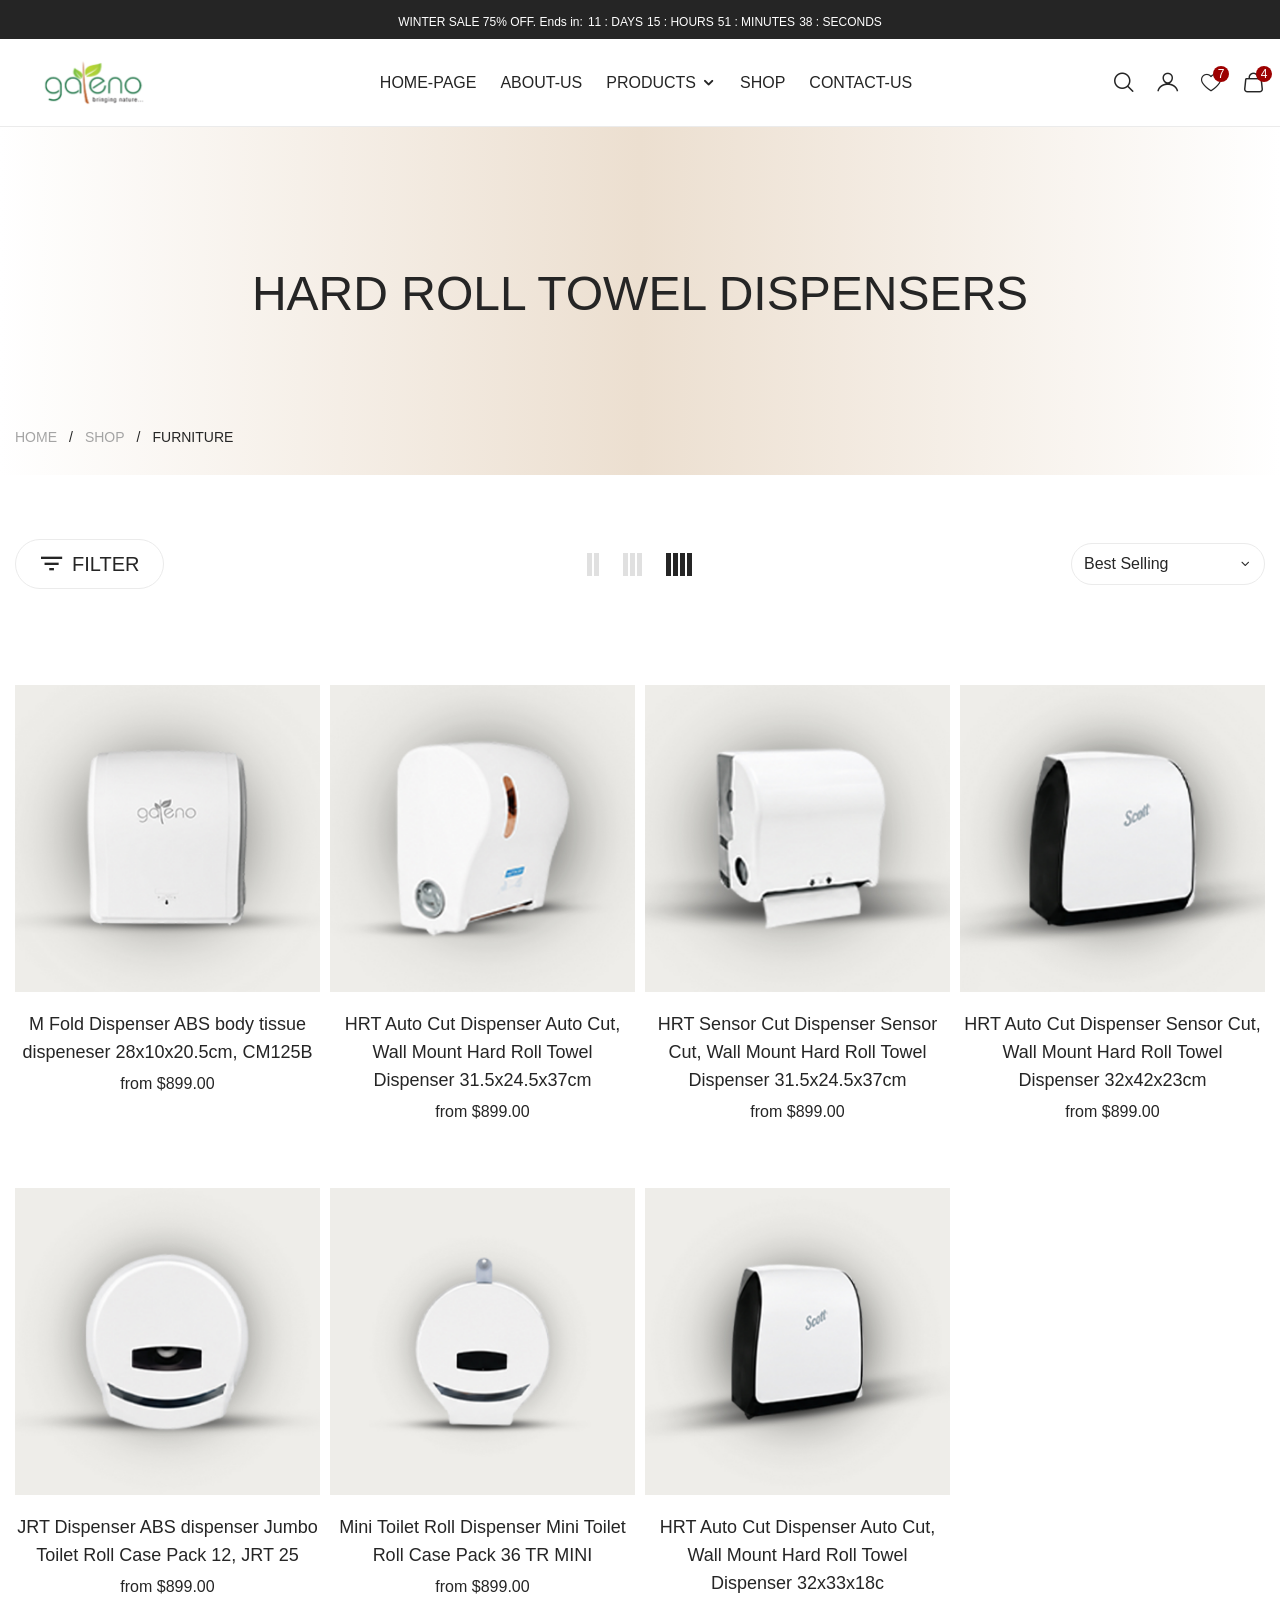
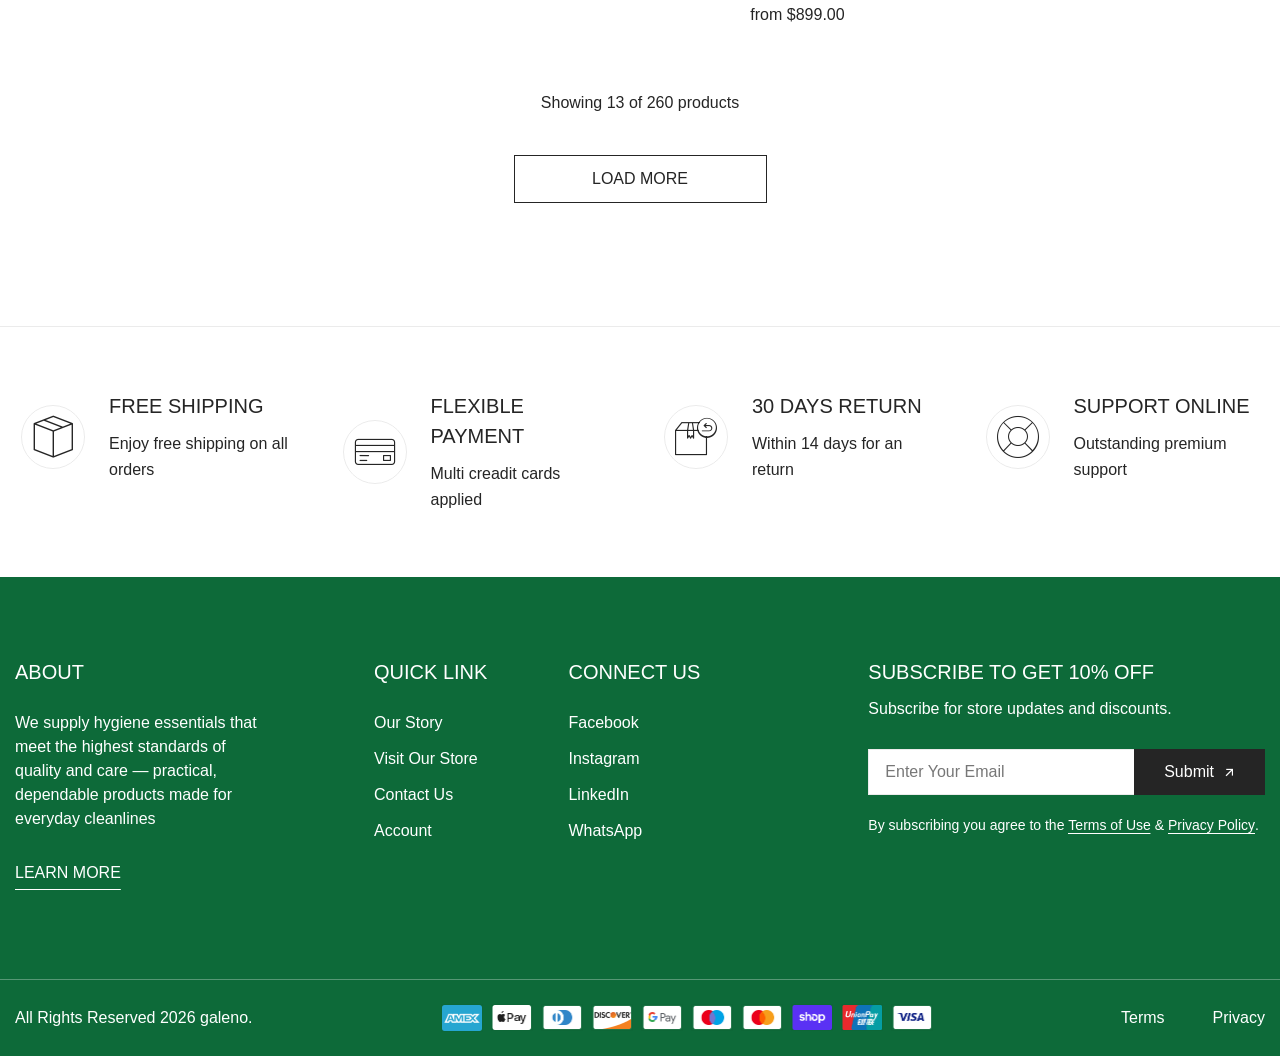
<file: HardRollTowels.html>
<!DOCTYPE html>
<html xmlns="http://www.w3.org/1999/xhtml" xml:lang="en-US" lang="en-US">
<!--<![endif]-->

<head>
    <!-- Basic Page Needs -->
    <meta charset="utf-8">
    <!--[if IE ]><meta http-equiv="X-UA-Compatible" content="IE=edge,chrome=1"/><![endif]-->

    <!-- <meta name="author" content="themesflat.com"> -->
    <title>Hard Roll Towel</title>
    <!-- <meta name="description"
        content="VinFur offers modern, durable furniture from Vietnam — stylish sofas, dining sets, storage, and decor at fair prices with fast delivery.">
    <meta name="keywords"
        content="VinFur, furniture, modern furniture, home decor, sofas, dining sets, storage solutions, affordable furniture, stylish interiors">
    <meta name="viewport" content="width=device-width, initial-scale=1.0"> -->


    <!-- Mobile Specific Metas -->
    <meta name="viewport" content="width=device-width, initial-scale=1, maximum-scale=1">

    <!-- Theme Style -->
    <link rel="stylesheet" type="text/css" href="css/bootstrap.css">
    <link rel="stylesheet" type="text/css" href="css/animate.min.css">
    <link rel="stylesheet" type="text/css" href="css/swiper-bundle.min.css">
    <link rel="stylesheet" type="text/css" href="css/bootstrap-select.min.css">
    <link rel="stylesheet" type="text/css" href="css/styles.css">
    <link rel="stylesheet" href="https://cdnjs.cloudflare.com/ajax/libs/font-awesome/6.7.2/css/all.min.css">


    <!-- Icon -->
    <link rel="stylesheet" type="text/css" href="icons/icomoon/style.css">

    <!-- Favicon and Touch Icons  -->
    <!-- <link rel="shortcut icon" href="images/favicon.svg">
    <link rel="as
    pple-touch-icon-precomposed" href="images/favicon.svg"> -->
</head>

<body>
    <!-- wrapper -->
    <div id="wrapper">

        <!-- Scroll Top -->
        <button id="goTop">
            <span class="border-progress"></span>
            <span class="icon icon-caret-up"></span>
        </button>

        <!-- preload -->
        <div class="preload preload-container" id="preload">
            <div class="preload-logo">
                <div class="spinner"></div>
            </div>
        </div>
        <!-- /preload -->

        <div class="top-bar style-default d-flex align-items-center justify-content-center">
            <div>WINTER SALE 75% OFF. Ends in:
                <div class="tf-countdown style-default">
                    <div class="js-countdown" data-timer="1007500" data-labels=" : DAYS, : HOURS, : MINUTES, : SECONDS">
                    </div>
                </div>
            </div>
        </div>

          <!-- .header -->
       
        <header class="header has-currencies header-sticky">
            <div class="tf-container w-1750">
                <div class="header-inner">
                    <a href="index.html" class="site-logo">
                        <img class="logo_header" alt="logo" width="165" height="32" src="images/logo/logo.png">
                    </a>
                    <nav class="main-menu">
                        <ul class="navigation box-nav-menu">
                            <li class="text-menu menu-item position-relative"><a href="index.html"
                                    class="splitting item-link link-no-action">
                                   Home-Page
                                </a>
                            </li>
                            <li class="text-menu menu-item position-relative"><a href="about-us.html"
                                    class="splitting item-link link-no-action">
                                  about-us
                                </a>
                            </li>
                            
                            
                            <li class="has-child text-menu menu-item"><a href="#"
                                    class="link-no-action toggle splitting item-link">
                                    Products
                                </a>
                                <div class="submenu sub-menu mega-menu mega-page">
                                    <div class="wrap-nav-link">
                                        <div class="col-nav-link">
                                            <div class="d-grid gap_10">
                                                <a href="towelsdispenser.html"
                                                    class="link text-body-default text_heading-color sub-menu_link">Dispensers for M Fold & V Fold Towels</a>
                                                <a href="HardRollTowels.html"
                                                    class="link text-body-default text_heading-color sub-menu_link">Dispensers for Hard Roll Towel Auto Cut</a>
                                                <a href="FacialPop-UpTissue.html"
                                                    class="link text-body-default text_heading-color sub-menu_link">Dispensers for Facial & Pop-Up Tissue</a>
                                                <a href="Kitchen-Roll.html"
                                                    class="link text-body-default text_heading-color sub-menu_link">Dispensers for Kitchen Roll</a>
                                                <a href="Hand-Wash.html"
                                                    class="link text-body-default text_heading-color sub-menu_link">Dispensers for Hand Wash Automatic & Manual</a>
                                                <a href="Hand Dryers.html"
                                                    class="link text-body-default text_heading-color sub-menu_link">Automatic Hand Dryers</a>
                                                <a href="Air-Freshners.html"
                                                    class="link text-body-default text_heading-color sub-menu_link">Air Freshner Dispensers & Diffuser</a>
                                                <a href="Materials-Liquids.html"
                                                    class="link text-body-default text_heading-color sub-menu_link">Cleaning Materials & Liquids</a>
                                            </div>
                                        </div>
                                    </div>

                                </div>
                            </li>
                            <li class="text-menu menu-item position-relative"><a href="404.html"
                                    class="toggle splitting item-link link-no-action">
                                   shop
                             </a>
                            </li>
                            <li class="text-menu menu-item position-relative"><a href="contact.html"
                                    class="toggle splitting item-link link-no-action">
                                   Contact-us
                             </a>
                            </li>
                           
                        </ul>
                    </nav>
                    <div class="header-right d-flex align-items-center ">
                        <div class="wrap-currencies d-flex gap_14 align-items-center xxl-hide">
                        
                            <div class="tf-languages">
                                <select class="tf-dropdown-select style-default type-languages">
                                    <option>English</option>
                                    <option>العربية</option>
                                    <option>简体中文</option>
                                </select>
                            </div>
                        </div>
                        <ul class="nav-icon-list">
                            <li class="d-none d-md-flex">
                                <a class="nav-icon-item link" href="#0" data-bs-toggle="modal">
                                    <i class="icon icon-magnifying-glass"></i>
                                </a>
                            </li>
                            <li class="d-none d-lg-flex">
                                <a href="#0" data-bs-toggle="offcanvas" class="nav-icon-item link">
                                    <i class="icon icon-user"></i>
                                </a>
                            </li>
                            <li class="d-none d-sm-flex position-relative">
                                <a class="nav-icon-item link" href="#0">
                                    <i class="icon icon-heart"></i>
                                </a>
                                <span class="count">7</span>
                            </li>
                            <li class="shop-cart" data-bs-toggle="modal" data-bs-target="#shoppingCart">
                                <a class="nav-icon-item link" href="#0" data-bs-toggle="modal">
                                    <i class="icon icon-bag"></i>
                                </a>
                                <span class="count">4</span>
                            </li>
                        </ul>
                        <a href="#mobileMenu" data-bs-toggle="offcanvas" class="mobile-button d-xl-none">
                            <div class="burger">
                                <span></span>
                                <span></span>
                                <span></span>
                            </div>
                        </a>
                    </div>
                </div>
            </div>
        </header>
        <!-- End header -->


        <!-- page-title -->
        <div class="tf-page-title">
            <h2 class="text-center text-uppercase title">Hard Roll Towel Dispensers</h2>
            <ul class="breadcrumb-list">
                <li><a href="#0">Home</a></li>
                <li>Shop</li>
                <li>furniture</li>
            </ul>
        </div>
        <!-- /page-title -->

        <!-- main-content -->
        <div class="main-content">

            <div class="tf-spacing-10">
                <div class="tf-container w-1548">
                    <div class="tf-shop-control mb_10 border-0">
                        <div class="row align-items-center mb_32">
                            <div class="col-md-5 col-6">
                                <div class="tf-control-filter justify-content-between pe-xxl-30">
                                    <a href="#0" data-bs-toggle="offcanvas" class="tf-btn-filter ">
                                        <span class="icon icon-filter">
                                        </span>
                                        <span class="text">FILTER</span>
                                    </a>
                                </div>
                            </div>
                            <div class="col-md-2 md-hide">
                                <ul class="tf-control-layout justify-content-center">
                                    <li class="tf-view-layout-switch sw-layout-2 d-none d-md-flex"
                                        data-value-layout="tf-col-2">
                                        <div class="item icon-grid-2">
                                            <span></span>
                                            <span></span>
                                        </div>
                                    </li>
                                    <li class="tf-view-layout-switch sw-layout-3  d-none d-md-flex"
                                        data-value-layout="tf-col-3">
                                        <div class="item icon-grid-3">
                                            <span></span>
                                            <span></span>
                                            <span></span>
                                        </div>
                                    </li>
                                    <li class="tf-view-layout-switch sw-layout-4 d-none active d-xl-flex "
                                        data-value-layout="tf-col-4">
                                        <div class="item icon-grid-4">
                                            <span></span>
                                            <span></span>
                                            <span></span>
                                            <span></span>
                                        </div>
                                    </li>

                                </ul>
                            </div>
                            <div class="col-md-5 col-6">
                                <div class="tf-group-layout justify-content-end">
                                    <div class="tf-dropdown-sort" data-bs-toggle="dropdown">
                                        <div class="btn-select">
                                            <span class="text-sort-value">Best selling</span>
                                            <span class="icon icon-arrow-down"></span>
                                        </div>
                                        <div class="dropdown-menu">
                                            <div class="select-item active" data-sort-value="best-selling">
                                                <span class="text-value-item">Best selling</span>
                                            </div>
                                            <div class="select-item" data-sort-value="a-z">
                                                <span class="text-value-item">Alphabetically, A-Z</span>
                                            </div>
                                            <div class="select-item" data-sort-value="z-a">
                                                <span class="text-value-item">Alphabetically, Z-A</span>
                                            </div>
                                            <div class="select-item" data-sort-value="price-low-high">
                                                <span class="text-value-item">Price, low to high</span>
                                            </div>
                                            <div class="select-item" data-sort-value="price-high-low">
                                                <span class="text-value-item">Price, high to low</span>
                                            </div>
                                        </div>
                                    </div>
                                </div>
                            </div>
                        </div>
                        <div class="wrapper-control-shop gridLayout-wrapper">
                            <div class="meta-filter-shop">
                                <div id="product-count-grid" class="count-text"></div>
                                <div id="product-count-list" class="count-text"></div>
                                <div id="applied-filters"></div>
                                <button id="remove-all" class="remove-all-filters" style="display: none;">
                                    Remove all
                                    <i class="icon icon-close"></i>
                                </button>
                            </div>
                            <div class="row">
                                <div class="wrapper-shop tf-grid-layout tf-col-4" id="gridLayout">
                                    <!-- Product 1 -->
                                    <div class="card-product has-price-default loadItem grid"
                                        data-availability="In Stock" data-category="chair" data-room="living"
                                        data-material="wood" data-style="modern">
                                        <div class="card-product_wrapper">
                                            <a href="#0" class="product-img">
                                                <img class="img-product" width="338" height="338" loading="lazy"
                                                    decoding="async" src="images/products/Hard Roll Towel/p-1.jpg" alt="Product">
                                                <img class="img-hover" width="338" height="338" loading="lazy"
                                                    decoding="async" src="images/products/Hard Roll Towel/p-1.jpg" alt="Product">
                                            </a>
                                            <ul class="product-action_list">
                                                <li class="">
                                                    <a href="#0" class="hover-tooltip tooltip-left box-icon"
                                                        data-bs-toggle="modal">
                                                        <span class="icon icon-shopping-cart-simple"></span>
                                                        <span class="tooltip">Add To Cart</span>
                                                    </a>
                                                </li>
                                                <li class="wishlist">
                                                    <a href="javascript:void(0);"
                                                        class="hover-tooltip tooltip-left box-icon">
                                                        <span class="icon icon-heart"></span>
                                                        <span class="tooltip">Add to Wishlist</span>
                                                    </a>
                                                </li>
                                                <li class="compare">
                                                    <a href="#0" data-bs-toggle="modal" aria-controls="compare"
                                                        class="hover-tooltip tooltip-left box-icon ">
                                                        <span class="icon icon-compare"></span>
                                                        <span class="tooltip">Compare</span>
                                                    </a>
                                                </li>
                                                <li>
                                                    <a href="#0" data-bs-toggle="modal"
                                                        class="hover-tooltip tooltip-left box-icon">
                                                        <span class="icon icon-view"></span>
                                                        <span class="tooltip">Quick view</span>
                                                    </a>
                                                </li>
                                            </ul>

                                        </div>
                                        <div class="card-product_info">
                                            <a href="#0" class="name-product h6 link">M Fold Dispenser
ABS body tissue dispeneser
28x10x20.5cm, CM125B</a>
                                            <div class="price-wrap text-body-default fw-5">
                                                from <span class="price-new">$899.00</span>
                                            </div>
                                        </div>

                                    </div>
                                    <!-- Product 2 -->
                                    <div class="card-product has-price-default loadItem grid"
                                        data-availability="In Stock" data-category="chair" data-room="living"
                                        data-material="wood" data-style="modern">
                                        <div class="card-product_wrapper">
                                            <a href="#0" class="product-img">
                                                <img class="img-product" width="338" height="338" loading="lazy"
                                                    decoding="async" src="images/products/Hard Roll Towel/p-2.jpg" alt="Product">
                                                <img class="img-hover" width="338" height="338" loading="lazy"
                                                    decoding="async" src="images/products/Hard Roll Towel/p-2.jpg" alt="Product">
                                            </a>
                                            <ul class="product-action_list">
                                                <li class="">
                                                    <a href="#0" class="hover-tooltip tooltip-left box-icon"
                                                        data-bs-toggle="modal">
                                                        <span class="icon icon-shopping-cart-simple"></span>
                                                        <span class="tooltip">Add To Cart</span>
                                                    </a>
                                                </li>
                                                <li class="wishlist">
                                                    <a href="javascript:void(0);"
                                                        class="hover-tooltip tooltip-left box-icon">
                                                        <span class="icon icon-heart"></span>
                                                        <span class="tooltip">Add to Wishlist</span>
                                                    </a>
                                                </li>
                                                <li class="compare">
                                                    <a href="#0" data-bs-toggle="modal" aria-controls="compare"
                                                        class="hover-tooltip tooltip-left box-icon ">
                                                        <span class="icon icon-compare"></span>
                                                        <span class="tooltip">Compare</span>
                                                    </a>
                                                </li>
                                                <li>
                                                    <a href="#0" data-bs-toggle="modal"
                                                        class="hover-tooltip tooltip-left box-icon">
                                                        <span class="icon icon-view"></span>
                                                        <span class="tooltip">Quick view</span>
                                                    </a>
                                                </li>
                                            </ul>

                                        </div>
                                        <div class="card-product_info">
                                            <a href="#0" class="name-product h6 link">HRT Auto Cut Dispenser
Auto Cut, Wall Mount
Hard Roll Towel Dispenser
31.5x24.5x37cm</a>
                                            <div class="price-wrap text-body-default fw-5">
                                                from <span class="price-new">$899.00</span>
                                            </div>
                                        </div>

                                    </div>
                                    <!-- Product 3 -->
                                    <div class="card-product has-price-default loadItem grid"
                                        data-availability="In Stock" data-category="chair" data-room="living"
                                        data-material="wood" data-style="modern">
                                        <div class="card-product_wrapper">
                                            <a href="#0" class="product-img">
                                                <img class="img-product" width="338" height="338" loading="lazy"
                                                    decoding="async" src="images/products/Hard Roll Towel/p-3.jpg" alt="Product">
                                                <img class="img-hover" width="338" height="338" loading="lazy"
                                                    decoding="async" src="images/products/Hard Roll Towel/p-3.jpg" alt="Product">
                                            </a>
                                            <ul class="product-action_list">
                                                <li class="">
                                                    <a href="#0" class="hover-tooltip tooltip-left box-icon"
                                                        data-bs-toggle="modal">
                                                        <span class="icon icon-shopping-cart-simple"></span>
                                                        <span class="tooltip">Add To Cart</span>
                                                    </a>
                                                </li>
                                                <li class="wishlist">
                                                    <a href="javascript:void(0);"
                                                        class="hover-tooltip tooltip-left box-icon">
                                                        <span class="icon icon-heart"></span>
                                                        <span class="tooltip">Add to Wishlist</span>
                                                    </a>
                                                </li>
                                                <li class="compare">
                                                    <a href="#0" data-bs-toggle="modal" aria-controls="compare"
                                                        class="hover-tooltip tooltip-left box-icon ">
                                                        <span class="icon icon-compare"></span>
                                                        <span class="tooltip">Compare</span>
                                                    </a>
                                                </li>
                                                <li>
                                                    <a href="#0" data-bs-toggle="modal"
                                                        class="hover-tooltip tooltip-left box-icon">
                                                        <span class="icon icon-view"></span>
                                                        <span class="tooltip">Quick view</span>
                                                    </a>
                                                </li>
                                            </ul>

                                        </div>
                                        <div class="card-product_info">
                                            <a href="#0" class="name-product h6 link">HRT Sensor Cut Dispenser
Sensor Cut, Wall Mount
Hard Roll Towel Dispenser
31.5x24.5x37cm</a>
                                            <div class="price-wrap text-body-default fw-5">
                                                from <span class="price-new">$899.00</span>
                                            </div>
                                        </div>

                                    </div>
                                    <!-- Product 4 -->
                                    <div class="card-product has-price-default loadItem grid"
                                        data-availability="In Stock" data-category="chair" data-room="living"
                                        data-material="wood" data-style="modern">
                                        <div class="card-product_wrapper">
                                            <a href="#0" class="product-img">
                                                <img class="img-product" width="338" height="338" loading="lazy"
                                                    decoding="async" src="images/products/Hard Roll Towel/p-4.jpg" alt="Product">
                                                <img class="img-hover" width="338" height="338" loading="lazy"
                                                    decoding="async" src="images/products/Hard Roll Towel/p-4.jpg" alt="Product">
                                            </a>
                                            <ul class="product-action_list">
                                                <li class="">
                                                    <a href="#0" class="hover-tooltip tooltip-left box-icon"
                                                        data-bs-toggle="modal">
                                                        <span class="icon icon-shopping-cart-simple"></span>
                                                        <span class="tooltip">Add To Cart</span>
                                                    </a>
                                                </li>
                                                <li class="wishlist">
                                                    <a href="javascript:void(0);"
                                                        class="hover-tooltip tooltip-left box-icon">
                                                        <span class="icon icon-heart"></span>
                                                        <span class="tooltip">Add to Wishlist</span>
                                                    </a>
                                                </li>
                                                <li class="compare">
                                                    <a href="#0" data-bs-toggle="modal" aria-controls="compare"
                                                        class="hover-tooltip tooltip-left box-icon ">
                                                        <span class="icon icon-compare"></span>
                                                        <span class="tooltip">Compare</span>
                                                    </a>
                                                </li>
                                                <li>
                                                    <a href="#0" data-bs-toggle="modal"
                                                        class="hover-tooltip tooltip-left box-icon">
                                                        <span class="icon icon-view"></span>
                                                        <span class="tooltip">Quick view</span>
                                                    </a>
                                                </li>
                                            </ul>

                                        </div>
                                        <div class="card-product_info">
                                            <a href="#0" class="name-product h6 link">HRT Auto Cut Dispenser
Sensor Cut, Wall Mount
Hard Roll Towel Dispenser
32x42x23cm
</a>
                                            <div class="price-wrap text-body-default fw-5">
                                                from <span class="price-new">$899.00</span>
                                            </div>
                                        </div>

                                    </div>
                                    <!-- Product 5 -->
                                    <div class="card-product has-price-default loadItem grid"
                                        data-availability="In Stock" data-category="chair" data-room="living"
                                        data-material="wood" data-style="modern">
                                        <div class="card-product_wrapper">
                                            <a href="#0" class="product-img">
                                                <img class="img-product" width="338" height="338" loading="lazy"
                                                    decoding="async" src="images/products/Hard Roll Towel/p-5.jpg" alt="Product">
                                                <img class="img-hover" width="338" height="338" loading="lazy"
                                                    decoding="async" src="images/products/Hard Roll Towel/p-5.jpg" alt="Product">
                                            </a>
                                            <ul class="product-action_list">
                                                <li class="">
                                                    <a href="#0" class="hover-tooltip tooltip-left box-icon"
                                                        data-bs-toggle="modal">
                                                        <span class="icon icon-shopping-cart-simple"></span>
                                                        <span class="tooltip">Add To Cart</span>
                                                    </a>
                                                </li>
                                                <li class="wishlist">
                                                    <a href="javascript:void(0);"
                                                        class="hover-tooltip tooltip-left box-icon">
                                                        <span class="icon icon-heart"></span>
                                                        <span class="tooltip">Add to Wishlist</span>
                                                    </a>
                                                </li>
                                                <li class="compare">
                                                    <a href="#0" data-bs-toggle="modal" aria-controls="compare"
                                                        class="hover-tooltip tooltip-left box-icon ">
                                                        <span class="icon icon-compare"></span>
                                                        <span class="tooltip">Compare</span>
                                                    </a>
                                                </li>
                                                <li>
                                                    <a href="#0" data-bs-toggle="modal"
                                                        class="hover-tooltip tooltip-left box-icon">
                                                        <span class="icon icon-view"></span>
                                                        <span class="tooltip">Quick view</span>
                                                    </a>
                                                </li>
                                            </ul>

                                        </div>
                                        <div class="card-product_info">
                                            <a href="#0" class="name-product h6 link">JRT Dispenser
ABS dispenser
Jumbo Toilet Roll
Case Pack 12, JRT 25
</a>
                                            <div class="price-wrap text-body-default fw-5">
                                                from <span class="price-new">$899.00</span>
                                            </div>
                                        </div>

                                    </div>
                                    <!-- Product 6 -->
                                    <div class="card-product has-price-default loadItem grid"
                                        data-availability="In Stock" data-category="chair" data-room="living"
                                        data-material="wood" data-style="modern">
                                        <div class="card-product_wrapper">
                                            <a href="#0" class="product-img">
                                                <img class="img-product" width="338" height="338" loading="lazy"
                                                    decoding="async" src="images/products/Hard Roll Towel/p-6.jpg" alt="Product">
                                                <img class="img-hover" width="338" height="338" loading="lazy"
                                                    decoding="async" src="images/products/Hard Roll Towel/p-6.jpg" alt="Product">
                                            </a>
                                            <ul class="product-action_list">
                                                <li class="">
                                                    <a href="#0" class="hover-tooltip tooltip-left box-icon"
                                                        data-bs-toggle="modal">
                                                        <span class="icon icon-shopping-cart-simple"></span>
                                                        <span class="tooltip">Add To Cart</span>
                                                    </a>
                                                </li>
                                                <li class="wishlist">
                                                    <a href="javascript:void(0);"
                                                        class="hover-tooltip tooltip-left box-icon">
                                                        <span class="icon icon-heart"></span>
                                                        <span class="tooltip">Add to Wishlist</span>
                                                    </a>
                                                </li>
                                                <li class="compare">
                                                    <a href="#0" data-bs-toggle="modal" aria-controls="compare"
                                                        class="hover-tooltip tooltip-left box-icon ">
                                                        <span class="icon icon-compare"></span>
                                                        <span class="tooltip">Compare</span>
                                                    </a>
                                                </li>
                                                <li>
                                                    <a href="#0" data-bs-toggle="modal"
                                                        class="hover-tooltip tooltip-left box-icon">
                                                        <span class="icon icon-view"></span>
                                                        <span class="tooltip">Quick view</span>
                                                    </a>
                                                </li>
                                            </ul>

                                        </div>
                                        <div class="card-product_info">
                                            <a href="#0" class="name-product h6 link">Mini Toilet Roll Dispenser
Mini Toilet Roll
Case Pack 36
TR MINI</a>
                                            <div class="price-wrap text-body-default fw-5">
                                                from <span class="price-new">$899.00</span>
                                            </div>
                                        </div>

                                    </div>
                                    <!-- Product 7 -->
                                    <div class="card-product has-price-default loadItem grid"
                                        data-availability="In Stock" data-category="chair" data-room="living"
                                        data-material="wood" data-style="modern">
                                        <div class="card-product_wrapper">
                                            <a href="#0" class="product-img">
                                                <img class="img-product" width="338" height="338" loading="lazy"
                                                    decoding="async" src="images/products/Hard Roll Towel/p-7.jpg" alt="Product">
                                                <img class="img-hover" width="338" height="338" loading="lazy"
                                                    decoding="async" src="images/products/Hard Roll Towel/p-7.jpg" alt="Product">
                                            </a>
                                            <ul class="product-action_list">
                                                <li class="">
                                                    <a href="#0" class="hover-tooltip tooltip-left box-icon"
                                                        data-bs-toggle="modal">
                                                        <span class="icon icon-shopping-cart-simple"></span>
                                                        <span class="tooltip">Add To Cart</span>
                                                    </a>
                                                </li>
                                                <li class="wishlist">
                                                    <a href="javascript:void(0);"
                                                        class="hover-tooltip tooltip-left box-icon">
                                                        <span class="icon icon-heart"></span>
                                                        <span class="tooltip">Add to Wishlist</span>
                                                    </a>
                                                </li>
                                                <li class="compare">
                                                    <a href="#0" data-bs-toggle="modal" aria-controls="compare"
                                                        class="hover-tooltip tooltip-left box-icon ">
                                                        <span class="icon icon-compare"></span>
                                                        <span class="tooltip">Compare</span>
                                                    </a>
                                                </li>
                                                <li>
                                                    <a href="#quickView" data-bs-toggle="modal"
                                                        class="hover-tooltip tooltip-left box-icon">
                                                        <span class="icon icon-view"></span>
                                                        <span class="tooltip">Quick view</span>
                                                    </a>
                                                </li>
                                            </ul>

                                        </div>
                                        <div class="card-product_info">
                                            <a href="#0" class="name-product h6 link">HRT Auto Cut Dispenser
Auto Cut, Wall Mount
Hard Roll Towel Dispenser
32x33x18c
</a>
                                            <div class="price-wrap text-body-default fw-5">
                                                from <span class="price-new">$899.00</span>
                                            </div>
                                        </div>

                                    </div>
                                   

                                    <div class="wd-full wd-load justify-content-center flex-column align-items-center">
                                        <p class="mb_40">Showing <span class="text_secondary-color fw-5">13</span>
                                            of <span class="text_secondary-color fw-5">260</span> products</p>
                                        <div class="btn-loadmore tf-btn btn-border-secondary tf-loading loadmore"
                                            id="loadMoreBtn">
                                            <span class="text">Load More</span>
                                            <div class="spinner-circle">
                                                <span class="spinner-circle1 spinner-child"></span>
                                                <span class="spinner-circle2 spinner-child"></span>
                                                <span class="spinner-circle3 spinner-child"></span>
                                                <span class="spinner-circle4 spinner-child"></span>
                                                <span class="spinner-circle5 spinner-child"></span>
                                                <span class="spinner-circle6 spinner-child"></span>
                                                <span class="spinner-circle7 spinner-child"></span>
                                                <span class="spinner-circle8 spinner-child"></span>
                                                <span class="spinner-circle9 spinner-child"></span>
                                            </div>
                                        </div>
                                    </div>
                                </div>
                            </div>
                        </div>

                    </div>
                </div>
            </div>


            <!-- s-customer-services  -->
            <div class="s-customer-services tf-spacing-2 sw-layout">
                <div class="tf-container w-1462 ">
                    <div class="swiper" data-screen-xl="4" data-preview="3" data-tablet="2" data-mobile-sm="2"
                        data-mobile="1" data-space-lg="48" data-space-md="20" data-space="15">
                        <div class="swiper-wrapper">
                            <div class="swiper-slide">
                                <div class="box-icon_v01">
                                    <div class="icon">
                                        <i class="icon-shipping"></i>
                                    </div>
                                    <div class="content">
                                        <div class="h5 mb_10 text-uppercase">Free Shipping</div>
                                        <p class="text-body-default lh-26  ">Enjoy free shipping on all
                                            orders</p>
                                    </div>
                                </div>
                            </div>
                            <div class="swiper-slide">
                                <div class="box-icon_v01">
                                    <div class="icon">
                                        <i class="icon-payment"></i>
                                    </div>
                                    <div class="content">
                                        <div class="h5 mb_10 text-uppercase">flexible payment</div>
                                        <p class="text-body-default lh-26  ">Multi creadit cards applied</p>
                                    </div>
                                </div>
                            </div>
                            <div class="swiper-slide">
                                <div class="box-icon_v01">
                                    <div class="icon">
                                        <i class="icon-box-return"></i>
                                    </div>
                                    <div class="content">
                                        <div class="h5 mb_10 text-uppercase">30 days return</div>
                                        <p class="text-body-default lh-26  ">Within 14 days for an return</p>
                                    </div>
                                </div>
                            </div>
                            <div class="swiper-slide">
                                <div class="box-icon_v01">
                                    <div class="icon">
                                        <i class="icon-support"></i>
                                    </div>
                                    <div class="content">
                                        <div class="h5 mb_10 text-uppercase">Support Online</div>
                                        <p class="text-body-default lh-26  ">Outstanding premium support</p>
                                    </div>
                                </div>
                            </div>
                        </div>
                        <div class="sw-dots sw-pagination-layout text-center mt_24">
                        </div>
                    </div>
                </div>
            </div>
            <!-- /s-customer-services  -->
        </div>
        <!-- /main-content -->

           <!-- Footer -->
        <footer class="footer">
            <div class="footer-body">
                <div class="tf-container">
                    <div class="row">
                        <div class="col-lg-3 col-md-6">
                            <div class="footer-about">
                                <div class="h5 text-uppercase mb_24 footer-title text_white">about</div>
                                <p class="text-body-default text_white mb_24">We supply hygiene essentials that meet the highest standards of quality and care — practical, dependable products made for everyday cleanlines</p>
                                <a href="about-us.html"
                                    class="hover-underline-link text_white text-body-default text-uppercase">learn more</a>
                            </div>
                        </div>
                        <div class="col-lg-5 col-md-6">
                            <div class="wrap-footer-col-block">
                                <div class="footer-col-block">
                                    <div class="h5 footer-heading footer-heading-mobile footer-title text_white mb_24">
                                        Quick
                                        Link</div>
                                    <div class="tf-collapse-content">
                                        <ul class="footer-menu-list d-grid gap_12">
                                            <li>
                                                <a href="about-us.html" class="link-2 text-body-default text_white">Our
                                                    Story</a>
                                            </li>
                                            <li>
                                                <a href="404.html"
                                                    class="link-2 text-body-default text_white">Visit Our
                                                    Store</a>
                                            </li>
                                            <li>
                                                <a href="contact.html"
                                                    class="link-2 text-body-default text_white">Contact
                                                    Us</a>
                                            </li>
                                            <li>
                                                <a href="404.html"
                                                    class="link-2 text-body-default text_white">Account</a>
                                            </li>
                                        </ul>
                                    </div>
                                </div>
                                <div class="footer-col-block">
                                    <div class="h5 footer-heading footer-heading-mobile footer-title text_white mb_24">
                                        Connect Us</div>
                                    <div class="tf-collapse-content">
                                        <ul class="footer-menu-list d-grid gap_12">
                                            <li>
                                                <a href="https://www.facebook.com/galenohygiene/" target="_blank"
                                                    class="link-2 text-body-default text_white">Facebook</a>
                                            </li>
                                            <li>
                                                <a href="https://www.instagram.com/galenohygiene/" target="_blank"
                                                    class="link-2 text-body-default text_white">Instagram</a>
                                            </li>
                                            <li>
                                                <a href="https://www.linkedin.com/company/galeno-hygiene/" target="_blank"
                                                    class="link-2 text-body-default text_white">LinkedIn</a>
                                            </li>
                                            <li>
                                                <a href="https://wa.me/971521280391" target="_blank"
                                                    class="link-2 text-body-default text_white">WhatsApp</a>
                                            </li>
                                        </ul>
                                    </div>
                                </div>
                            </div>
                        </div>
                        <div class="col-lg-4">
                            <div class="footer-newsletter">
                                <div class="footer-title text_white mb_28">
                                    <div class="h5 text-uppercase mb_10 text_white">subscribe to get 10% off</div>
                                    <p class="text-body-default text_white">Subscribe for store updates and discounts.
                                    </p>
                                </div>
                                <form method="post" class="form-newsletter mb_20" action="#" accept-charset="utf-8">
                                    <div class="wrap">
                                        <fieldset class=" position-relative">
                                            <input type="email" class="tb-my-input style-border" name="email"
                                                placeholder="Enter Your Email" required="">
                                        </fieldset>
                                        <button name="submit" type="submit" class="btn-submit animate-btn">
                                            <span class="text-body-default fw-5">Submit</span><i
                                                class="icon-arrow-right-up2"></i>
                                        </button>
                                    </div>
                                </form>
                                <p class="text-caption-1 text_white">By subscribing you agree to the <a
                                        href="#0" class="hover-underline-link">Terms of Use</a> & <a
                                        href="#0" class="hover-underline-link">Privacy Policy</a>.</p>
                            </div>
                        </div>
                    </div>
                </div>
            </div>
            <div class="footer-bottom">
                <div class="tf-container">
                    <div class="wrap-footer-bottom">
                        <p class="text_white">All Rights Reserved 2026 galeno.</p>
                        <ul class="payment-method-list d-flex gap_8 justify-content-center flex-wrap">
                            <li>
                                <a href="#"><img width="40" height="25" src="images/payment/amex.png" alt=""></a>
                            </li>
                            <li>
                                <a href="#"><img width="40" height="25" src="images/payment/payment-1.png" alt=""></a>
                            </li>
                            <li>
                                <a href="#"><img width="40" height="25" src="images/payment/payment-2.png" alt=""></a>
                            </li>
                            <li>
                                <a href="#"><img width="40" height="25" src="images/payment/payment-3.png" alt=""></a>
                            </li>
                            <li>
                                <a href="#"><img width="40" height="25" src="images/payment/payment-4.png" alt=""></a>
                            </li>
                            <li>
                                <a href="#"><img width="40" height="25" src="images/payment/payment-5.png" alt=""></a>
                            </li>
                            <li>
                                <a href="#"><img width="40" height="25" src="images/payment/payment-6.png" alt=""></a>
                            </li>
                            <li>
                                <a href="#"><img width="40" height="25" src="images/payment/payment-7.png" alt=""></a>
                            </li>
                            <li>
                                <a href="#"><img width="40" height="25" src="images/payment/payment-8.png" alt=""></a>
                            </li>
                            <li>
                                <a href="#"><img width="40" height="25" src="images/payment/payment-9.png" alt=""></a>
                            </li>
                        </ul>
                        <div class="right d-flex ">
                            <a href="#0" class="text-body-default link-2 text_white ">Terms</a>
                            <a href="#0" class="text-body-default link-2 text_white">Privacy</a>
                        </div>
                    </div>
                </div>
            </div>
        </footer>
        <!-- /Footer -->

    </div>
    <!-- /wrapper -->


    <!-- Toolbar -->
    <div class="tf-toolbar-bottom">
        <div class="toolbar-item">
            <a href="#0">
                <span class="toolbar-icon">
                    <i class="icon icon-storefront"></i>
                </span>
                <span class="toolbar-label">Shop</span>
            </a>
        </div>
        <div class="toolbar-item">
            <a href="#0" data-bs-toggle="modal">
                <span class="toolbar-icon">
                    <i class="icon icon-magnifying-glass"></i>
                </span>
                <span class="toolbar-label">Search</span>
            </a>
        </div>
        <div class="toolbar-item">
            <a href="#0">
                <span class="toolbar-icon">
                    <i class="icon icon-user"></i>
                </span>
                <span class="toolbar-label">Account</span>
            </a>
        </div>
        <div class="toolbar-item">
            <a href="#0">
                <span class="toolbar-icon">
                    <i class="icon icon-heart"></i>
                    <span class="toolbar-count">7</span>
                </span>
                <span class="toolbar-label">Wishlist</span>
            </a>
        </div>
        <div class="toolbar-item">
            <a href="#0">
                <span class="toolbar-icon">
                    <i class="icon icon-bag"></i>
                    <span class="toolbar-count">4</span>
                </span>
                <span class="toolbar-label">Cart</span>
            </a>
        </div>
    </div>
    <!-- /Toolbar -->

    <!-- Filter -->
    <!-- <div class="offcanvas offcanvas-start canvas-filter" id="filterShop">
        <div class="canvas-wrapper">
            <div class="canvas-header">
                <div class="h5 title">Filters</div>
                <span class="icon-close-popup" data-bs-dismiss="offcanvas">
                    <i class="icon-close"></i>
                </span>
            </div>
            <div class="canvas-body">
                <div class="widget-facet mb-0">
                    <div class="facet-title" data-bs-target="#category" role="button" data-bs-toggle="collapse"
                        aria-expanded="true" aria-controls="category">
                        <span class="h6 text-uppercase">Categories</span>
                        <span class="icon ic-accordion-custom"></span>
                    </div>
                    <div id="category" class="collapse show">
                        <ul class="collapse-body filter-group-check current-scrollbar">
                            <li class="list-item">
                                <input type="checkbox" name="category" class="tf-check v2" id="sofas">
                                <label for="sofas" class="label">
                                    <span class="cate-text">Sofas &
                                        Sectionals</span>
                                    <span>[ 20 ]</span></label>
                            </li>
                            <li class="list-item">
                                <input type="checkbox" name="category" class="tf-check v2" id="bed">
                                <label for="bed" class="label cate-text">
                                    <span class="cate-text">Beds</span>
                                    <span>[ 20 ]</span></label>
                            </li>
                            <li class="list-item">
                                <input type="checkbox" name="category" class="tf-check v2" id="table">
                                <label for="table" class="label">
                                    <span class="cate-text">Tables</span>
                                    <span>[ 20
                                        ]</span></label>
                            </li>
                            <li class="list-item">
                                <input type="checkbox" name="category" class="tf-check v2" id="chair">
                                <label for="chair" class="label ">
                                    <span class="cate-text">Chairs</span>
                                    <span>
                                        [ 20 ]</span></label>
                            </li>
                            <li class="list-item">
                                <input type="checkbox" name="category" class="tf-check v2" id="storage">
                                <label for="storage" class="label">
                                    <span class="cate-text">Storage</span>
                                    <span>[ 20
                                        ]</span></label>
                            </li>
                            <li class="list-item">
                                <input type="checkbox" name="category" class="tf-check v2" id="outdoor-furniture">
                                <label for="outdoor-furniture" class="label ">
                                    <span class="cate-text">Outdoor
                                        Furniture</span> <span>[ 20 ]</span></label>
                            </li>

                        </ul>
                    </div>
                </div>
                <div class="widget-facet">
                    <div class="facet-title" data-bs-target="#availability" role="button" data-bs-toggle="collapse"
                        aria-expanded="true" aria-controls="availability">
                        <span class="h6 text-uppercase">Availability</span>
                        <span class="icon ic-accordion-custom"></span>
                    </div>
                    <div id="availability" class="collapse show">
                        <ul class="collapse-body filter-group-check current-scrollbar">
                            <li class="list-item">
                                <input type="radio" name="availability" class="tf-check rounded-0" id="inStock">
                                <label for="inStock" class="label">
                                    In Stock
                                    <span>[ 20 ]</span>
                                </label>
                            </li>
                            <li class="list-item disabled">
                                <input type="radio" name="availability" class="tf-check rounded-0" id="outStock">
                                <label for="outStock" class="label">
                                    Out of Stock <span>[ 20 ]</span>
                                </label>
                            </li>
                        </ul>
                    </div>
                </div>
                <div class="widget-facet">
                    <div class="facet-title" data-bs-target="#room" role="button" data-bs-toggle="collapse"
                        aria-expanded="true" aria-controls="room">
                        <span class="h6 text-uppercase">ROOM</span>
                        <span class="icon ic-accordion-custom"></span>
                    </div>
                    <div id="room" class="collapse show">
                        <ul class="collapse-body filter-group-check current-scrollbar">
                            <li class="list-item">
                                <input type="checkbox" name="room" class="tf-check v2" id="living">
                                <label for="living" class="label">
                                    <span class="room-text">Living Room</span>
                                    <span>[ 20 ]</span></label>
                            </li>
                            <li class="list-item">
                                <input type="checkbox" name="room" class="tf-check v2" id="bedroom">
                                <label for="bedroom" class="label">
                                    <span class="room-text">Bedroom</span>
                                    <span>[ 20 ]</span></label>
                            </li>
                            <li class="list-item">
                                <input type="checkbox" name="room" class="tf-check v2" id="dining-room">
                                <label for="dining-room" class="label">
                                    <span class="room-text">Dining Room</span>
                                    <span>[ 20
                                        ]</span></label>
                            </li>
                            <li class="list-item">
                                <input type="checkbox" name="room" class="tf-check v2" id="office">
                                <label for="office" class="label">
                                    <span class="room-text">Office</span>
                                    <span>[ 20
                                        ]</span></label>
                            </li>
                            <li class="list-item">
                                <input type="checkbox" name="room" class="tf-check v2" id="outdoor">
                                <label for="outdoor" class="label">
                                    <span class="room-text">Outdoor</span>
                                    <span>[ 20
                                        ]</span></label>
                            </li>

                        </ul>
                    </div>
                </div>
                <div class="widget-facet">
                    <div class="facet-title" data-bs-target="#material" role="button" data-bs-toggle="collapse"
                        aria-expanded="true" aria-controls="material">
                        <span class="h6 text-uppercase">Material</span>
                        <span class="icon ic-accordion-custom"></span>
                    </div>
                    <div id="material" class="collapse show">
                        <ul class="collapse-body filter-group-check current-scrollbar">
                            <li class="list-item">
                                <input type="checkbox" name="material" class="tf-check v2" id="wood">
                                <label for="wood" class="label">
                                    <span class="material-text">Wood</span>
                                    <span>[ 20 ]</span></label>
                            </li>
                            <li class="list-item">
                                <input type="checkbox" name="material" class="tf-check v2" id="metal">
                                <label for="metal" class="label">
                                    <span class="material-text">Metal</span>
                                    <span>[ 20 ]</span></label>
                            </li>
                            <li class="list-item">
                                <input type="checkbox" name="material" class="tf-check v2" id="glass">
                                <label for="glass" class="label">
                                    <span class="material-text">Glass</span>
                                    <span>[ 20 ]</span></label>
                            </li>
                            <li class="list-item">
                                <input type="checkbox" name="material" class="tf-check v2" id="marble">
                                <label for="marble" class="label">
                                    <span class="material-text">Marble</span>
                                    <span>[ 0 ]</span></label>
                            </li>
                        </ul>
                    </div>
                </div>
                <div class="widget-facet">
                    <div class="facet-title" data-bs-target="#price" role="button" data-bs-toggle="collapse"
                        aria-expanded="true" aria-controls="price">
                        <span class="h6 text-uppercase">Price</span>
                        <span class="icon ic-accordion-custom"></span>
                    </div>
                    <div id="price" class="collapse show">
                        <div class="collapse-body widget-price filter-price">
                            <div class="price-val-range" id="price-value-range" data-min="0" data-max="500">
                            </div>
                            <div class="box-value-price">
                                <span class="text-body-default text_heading-color">Price:</span>
                                <div class="price-box">
                                    <div class="price-val" id="price-min-value" data-currency="$"></div>
                                    <span class="line-price"></span>
                                    <div class="price-val" id="price-max-value" data-currency="$"></div>
                                </div>
                            </div>
                        </div>
                    </div>
                </div>
                <div class="widget-facet">
                    <div class="facet-title" data-bs-target="#style" role="button" data-bs-toggle="collapse"
                        aria-expanded="true" aria-controls="style">
                        <span class="h6 text-uppercase">style</span>
                        <span class="icon ic-accordion-custom"></span>
                    </div>
                    <div id="style" class="collapse show">
                        <ul class="collapse-body filter-group-check current-scrollbar">
                            <li class="list-item">
                                <input type="checkbox" name="style" class="tf-check v2" id="modern">
                                <label for="modern" class="label">
                                    <span class="style-text">Modern</span>
                                    <span>[ 20 ]</span></label>
                            </li>
                            <li class="list-item">
                                <input type="checkbox" name="style" class="tf-check v2" id="minimalist">
                                <label for="minimalist" class="label">
                                    <span class="style-text">Minimalist</span>
                                    <span>[
                                        20
                                        ]</span></label>
                            </li>
                            <li class="list-item">
                                <input type="checkbox" name="style" class="tf-check v2" id="mid-century">
                                <label for="mid-century" class="label">
                                    <span class="style-text">Mid-century</span>
                                    <span>[ 20
                                        ]</span></label>
                            </li>
                            <li class="list-item">
                                <input type="checkbox" name="style" class="tf-check v2" id="rustic">
                                <label for="rustic" class="label">
                                    <span class="style-text">Rustic</span>
                                    <span>[ 0
                                        ]</span></label>
                            </li>

                        </ul>
                    </div>
                </div>
            </div>
            <div class="canvas-bottom ">
                <button id="reset-filter" class="tf-btn btn-reset btn-bg-secondary animate-btn">Reset
                    Filters</button>
            </div>
        </div>
    </div> -->
    <!-- /Filter -->

    <!-- Mobile Menu -->
    <div class="offcanvas offcanvas-start canvas-mb" id="mobileMenu">
        <span class="icon-close-popup" data-bs-dismiss="offcanvas">
            <i class="icon-close"></i>
        </span>
        <div class="canvas-header">
            <a href="index.html" class="site-logo">
                <img class="logo_header" alt="logo" width="165" height="32" src="images/logo/logo.png">
            </a>
            <a href="#0" data-bs-toggle="offcanvas" class="tf-btn btn-bg-secondary">
                Login
                <i class="icon icon-user"></i>
            </a>
            <span class="br-line"></span>
        </div>
        <div class="canvas-body">
            <div class="mb-content-top">
                <ul class="nav-ul-mb" id="wrapper-menu-navigation"></ul>
            </div>
            <div class="group-btn">
                <a href="#0" class="tf-btn btn-bg-primary style-2">
                    Wishlist
                    <i class="icon icon-heart"></i>
                </a>
                <div data-bs-dismiss="offcanvas">
                    <a href="#0" data-bs-toggle="modal" class="tf-btn btn-bg-primary style-2">
                        Search
                        <i class="icon icon-magnifying-glass"></i>
                    </a>
                </div>
            </div>
            <div class="flow-us-wrap">
                <div class="h5 title">Follow us on</div>
                <ul class="tf-social-icon d-flex gap_8">
                    <li><a href="https://www.facebook.com/galenohygiene/" target="_blank" class="social-facebook">
                            <span class="icon-facebook"></span>
                        </a></li>
                    <li><a href="https://www.instagram.com/galenohygiene/" target="_blank" class="social-instagram">
                            <span class="icon-instagram"></span>
                        </a></li>
                    <li><a href="https://www.linkedin.com/company/galeno-hygiene/" target="_blank" class="social-linkedin">
                            <span class="icon-linked"></span>
                        </a></li>
                    <li><a href="https://wa.me/971521280391" target="_blank">
                             <i class="fa-brands fa-whatsapp fa-xl"></i>
                        </a></li>
                </ul>
            </div>
            <div class="payment-wrap">
                <div class="title">Payment:</div>
                <ul class="payment-method-list d-flex gap_8">
                    <li>
                        <a href="#"><img width="40" height="25" src="images/payment/amex.png" alt=""></a>
                    </li>
                    <li>
                        <a href="#"><img width="40" height="25" src="images/payment/payment-1.png" alt=""></a>
                    </li>
                    <li>
                        <a href="#"><img width="40" height="25" src="images/payment/payment-2.png" alt=""></a>
                    </li>
                    <li>
                        <a href="#"><img width="40" height="25" src="images/payment/payment-3.png" alt=""></a>
                    </li>
                    <li>
                        <a href="#"><img width="40" height="25" src="images/payment/payment-4.png" alt=""></a>
                    </li>
                    <li>
                        <a href="#"><img width="40" height="25" src="images/payment/payment-5.png" alt=""></a>
                    </li>

                </ul>
            </div>
        </div>
        <div class="canvas-footer">
            <div class="tf-currencies">
                <select class="tf-dropdown-select style-default type-currencies">
                    <option selected data-thumbnail="images/country/us.png">USD</option>
                    <option data-thumbnail="images/country/vie.png">VND</option>
                </select>
            </div>
            <span class="br-line"></span>
            <div class="tf-languages">
                <select class="tf-dropdown-select style-default type-languages">
                    <option>English</option>
                    <option>العربية</option>
                    <option>简体中文</option>
                    <option>اردو</option>
                </select>
            </div>
        </div>
    </div>
    <!-- /Mobile Menu -->

    <!-- Compare -->
    <!-- <div class="modal modalCentered fade modal-compare" id="compare">
        <div class="modal-dialog modal-dialog-centered">
            <div class="modal-content">
                <span class="icon-close-popup" data-bs-dismiss="modal">
                    <i class="icon-close"></i>
                </span>
                <div class="modal-heading">
                    <div class="h4 title text-uppercase">compare products</div>
                </div>
                <div class="modal-body main-list-clear">
                    <div class="tf-compare-inner">
                        <div class="tf-compare-list list-empty">
                            <p class="text-empty">Your compare is curently empty</p>
                            <div class="tf-compare-item card-product file-delete">
                                <div class="card-product_wrapper aspect-ratio-1">
                                    <span class="remove icon-close"></span>
                                    <a href="product-style-01.html" class="product-img">
                                        <img width="250" height="250" loading="lazy" decoding="async"
                                            src="images/products/prd-compare-1.jpg" alt="Image Product"
                                            class="img-product">
                                        <img width="250" height="250" loading="lazy" decoding="async"
                                            src="images/products/prd-compare-1_1.jpg" alt="Image Product"
                                            class="lazyload img-hover">
                                    </a>
                                </div>
                                <div class="card_product-info text-center">
                                    <a href="product-style-01.html" class="name-product h6 link text-line-clamp-2">
                                        Torii Love Console
                                    </a>
                                    <div class="price-wrap justify-content-center">
                                        <span class="price-new fw-medium">$1,999.00</span>
                                        <span class="price-old fw-normal text-caption-1">$3,199.00</span>
                                    </div>
                                </div>
                            </div>
                            <div class="tf-compare-item card-product file-delete">
                                <div class="card-product_wrapper aspect-ratio-1">
                                    <span class="remove icon-close"></span>
                                    <a href="product-style-01.html" class="product-img">
                                        <img width="250" height="250" loading="lazy" decoding="async"
                                            src="images/products/prd-compare-2.jpg" alt="Image Product"
                                            class="img-product">
                                        <img width="250" height="250" loading="lazy" decoding="async"
                                            src="images/products/prd-compare-2_1.jpg" alt="Image Product"
                                            class="lazyload img-hover">
                                    </a>
                                </div>
                                <div class="card_product-info text-center">
                                    <a href="product-style-01.html" class="name-product h6 link text-line-clamp-2">
                                        Dune Dining Chair
                                    </a>
                                    <div class="price-wrap justify-content-center">
                                        <span class="price-new fw-medium">$499.00</span>
                                        <span class="price-old fw-normal text-caption-1">$799.00</span>
                                    </div>
                                </div>
                            </div>
                            <div class="tf-compare-item card-product file-delete">
                                <div class="card-product_wrapper aspect-ratio-1">
                                    <span class="remove icon-close"></span>
                                    <a href="product-style-01.html" class="product-img">
                                        <img width="250" height="250" loading="lazy" decoding="async"
                                            src="images/products/prd-compare-3.jpg" alt="Image Product"
                                            class="img-product">
                                        <img width="250" height="250" loading="lazy" decoding="async"
                                            src="images/products/prd-compare-3_1.jpg" alt="Image Product"
                                            class="lazyload img-hover">
                                    </a>
                                </div>
                                <div class="card_product-info text-center">
                                    <a href="product-style-01.html" class="name-product h6 link text-line-clamp-2">
                                        Planet Chair
                                    </a>
                                    <div class="price-wrap justify-content-center">
                                        <span class="price-new fw-medium">$750.00</span>
                                        <span class="price-old fw-normal text-caption-1">$1,249.00</span>
                                    </div>
                                </div>
                            </div>
                            <div class="tf-compare-item card-product file-delete">
                                <div class="card-product_wrapper aspect-ratio-1">
                                    <span class="remove icon-close"></span>
                                    <a href="product-style-01.html" class="product-img">
                                        <img width="250" height="250" loading="lazy" decoding="async"
                                            src="images/products/prd-compare-4.jpg" alt="Image Product"
                                            class="img-product">
                                        <img width="250" height="250" loading="lazy" decoding="async"
                                            src="images/products/prd-compare-4_1.jpg" alt="Image Product"
                                            class="lazyload img-hover">
                                    </a>
                                </div>
                                <div class="card_product-info text-center">
                                    <a href="product-style-01.html" class="name-product h6 link text-line-clamp-2">
                                        Planet Bar Chair
                                    </a>
                                    <div class="price-wrap justify-content-center">
                                        <span class="price-new fw-medium">$899.00</span>
                                        <span class="price-old fw-normal text-caption-1">$1,299.00</span>
                                    </div>
                                </div>
                            </div>
                        </div>
                    </div>
                    <div class="group-btn">
                        <a href="compare.html" class="tf-btn btn-bg-secondary animate-btn fw-medium">
                            COMPARE <span class="count-item-compare">(4)</span>
                        </a>
                        <button type="button" class="tf-btn btn-border animate-btn animate-dark clear-list-empty">
                            <span>CLEAR ALL</span>
                        </button>
                    </div>
                </div>
            </div>
        </div>
    </div> -->
    <!-- /Compare -->

    <!-- quick-view -->
    <!-- <div class="modal modalCentered fade modal-quick-view" id="quickView">
        <div class="modal-dialog modal-dialog-centered">
            <div class="modal-content">
                <i class="icon icon-x icon-close-popup" data-bs-dismiss="modal"></i>
                <div class="tf-product-media-wrap tf-btn-swiper-item">
                    <div dir="ltr" class="swiper tf-single-slide">
                        <div class="swiper-wrapper">
                            <div class="swiper-slide" data-size="XS" data-color="orange">
                                <div class="item">
                                    <img loading="lazy" decoding="async" width="611" height="780"
                                        src="images/products/prd-quickview-1.jpg" alt="Image">
                                </div>
                            </div>
                            <div class="swiper-slide" data-size="L" data-color="beige">
                                <div class="item">
                                    <img loading="lazy" decoding="async" width="611" height="780"
                                        src="images/products/prd-quickview-2.jpg" alt="Image">
                                </div>
                            </div>
                            <div class="swiper-slide" data-size="M" data-color="mochagray">
                                <div class="item">
                                    <img loading="lazy" decoding="async" width="611" height="780"
                                        src="images/products/prd-quickview-3.jpg" alt="Image">
                                </div>
                            </div>
                        </div>
                    </div>
                </div>
                <div class="tf-product-info-wrap">
                    <div class="tf-product-info-inner tf-product-info-list">
                        <div class="tf-product-info-heading">

                            <a href="product-style-01.html"
                                class="link product-info-name text-uppercase h5 text_heading-color">Dune Dining
                                Chair</a>
                            <div class="product-info-price">
                                <div class="price-wrap d-flex align-items-center gap_10">
                                    <span class="price-new price-on-sale h4 text_heading-color">$2,499.00</span>
                                    <span class="price-old compare-at-price h6">$2,899.00</span>
                                    <div class="tag-discount d-flex align-items-center gap_6">
                                        <i class="icon-tag"></i>
                                        <span>30% OFF</span>
                                    </div>
                                </div>
                            </div>
                            <p class="product-infor-sub text-body-default text_body-color-2 ">Lorem ipsum dolor sit amet
                                nec
                                etiamconsectetur.
                                Egestas cursus a maecenas massa facilisi adipiscing dolor iaculis. In mattis nec morbi.
                            </p>
                        </div>
                        <div class="tf-product-variant w-full mb_42">
                            <div class="variant-picker-item variant-color">
                                <div class="variant-picker-label">
                                    <div class="h6 fw-semibold fw-4 text_heading-color">
                                        Colors
                                        <span
                                            class="variant-picker-label-value value-currentColor text-body-default fw-5 ">orange</span>
                                    </div>
                                </div>
                                <div class="variant-picker-values">
                                    <div class="hover-tooltip tooltip-bot color-btn active" data-color="orange">
                                        <span class="check-color bg-rustybrown"></span>
                                        <span class="tooltip">Orange</span>
                                    </div>
                                    <div class="hover-tooltip tooltip-bot color-btn" data-color="beige">
                                        <span class="check-color bg-lightbeige"></span>
                                        <span class="tooltip">Beige</span>
                                    </div>
                                    <div class="hover-tooltip tooltip-bot color-btn" data-color="mochagray">
                                        <span class="check-color bg-mochagray"></span>
                                        <span class="tooltip">Mochagray</span>
                                    </div>
                                </div>
                            </div>
                            <div class="group-btn variant-quantity d-flex align-items-center justify-content-between">
                                <div class="text-body-default">Quantity</div>
                                <div class="wg-quantity">
                                    <button class="btn-quantity btn-decrease">
                                        <i class="icon icon-minus"></i>
                                    </button>
                                    <input class="quantity-product" type="text" name="number" value="1">
                                    <button class="btn-quantity btn-increase">
                                        <i class="icon icon-plus"></i>
                                    </button>
                                </div>
                            </div>
                        </div>
                        <div class="tf-product-total-quantity w-full ">
                            <div class="group-btn flex-md-nowrap mb_15">
                                <a href="#shoppingCart" data-bs-toggle="modal"
                                    class="tf-btn btn-bg-primary animate-btn btn-h-52 btn-add-to-cart">
                                    ADD TO BAG<span class="price-add d-none d-sm-flex">$2,499.00</span>
                                </a>
                                <button type="button"
                                    class="d-none d-sm-flex hover-tooltip box-icon btn-add-wishlist flex-sm-shrink-0">
                                    <span class="icon icon-heart"></span>
                                    <span class="tooltip">Add to Wishlist</span>
                                </button>
                                <a href="#compare" data-bs-toggle="modal" aria-controls="compare"
                                    class="d-none d-sm-flex hover-tooltip tooltip-top box-icon flex-sm-shrink-0">
                                    <span class="icon icon-compare"></span>
                                    <span class="tooltip">Compare</span>
                                </a>
                            </div>
                            <div class="group-btn">
                                <a href="checkout.html"
                                    class="tf-btn btn-bg-secondary animate-btn btn-h-52  w-full animate-btn">
                                    BUY IT NOW
                                </a>
                            </div>
                        </div>
                        <a href="product-style-01.html" class="tf-btn-line hover-underline-link">
                            <span class="text-body-default">View full details</span>
                            <i class="icon icon-arrow-right-up fs-10"></i>
                        </a>
                    </div>
                </div>
            </div>
        </div>
    </div> -->
    <!-- end quick-view -->

    <!-- quick-add -->
    <!-- <div class="modal modalCentered fade modal-quick-add" id="quickAdd">
        <div class="modal-dialog modal-dialog-centered">
            <div class="modal-content">
                <i class="icon icon-x icon-close-popup" data-bs-dismiss="modal"></i>
                <div class="tf-product-info-wrap">
                    <div class="tf-product-info-inner tf-product-info-list">
                        <div class="tf-product-info-heading d-flex gap_15">
                            <div class="img-prd">
                                <img loading="lazy" decoding="async" width="107" height="107"
                                    src="images/products/prd-quick-add.jpg" alt="product">
                            </div>
                            <div>
                                <a href="product-style-01.html"
                                    class="link product-info-name text-uppercase text-body-default fw-5 text_heading-color">Dune
                                    Dining Chair</a>
                                <div class="product-info-price">
                                    <div class="price-wrap d-flex align-items-center gap_10">
                                        <span
                                            class="price-new price-on-sale text-body-default text_heading-color fw-5">$2,499.00</span>
                                        <span class="price-old compare-at-price text-caption-1 fw">$2,899.00</span>
                                        <div class="tag-discount d-flex align-items-center gap_6">
                                            <i class="icon-tag"></i>
                                            <span class="text-caption-1">30% OFF</span>
                                        </div>
                                    </div>
                                </div>
                            </div>
                        </div>
                        <div class="tf-product-variant w-full">
                            <div class="variant-picker-item variant-color">
                                <div class="variant-picker-label">
                                    <div class="h6 fw-semibold fw-4 text_heading-color">
                                        Colors
                                        <span
                                            class="variant-picker-label-value value-currentColor text-body-default fw-5 ">orange</span>
                                    </div>
                                </div>
                                <div class="variant-picker-values">
                                    <div class="hover-tooltip tooltip-bot color-btn active" data-color="orange">
                                        <span class="check-color bg-rustybrown"></span>
                                        <span class="tooltip">Orange</span>
                                    </div>
                                    <div class="hover-tooltip tooltip-bot color-btn" data-color="beige">
                                        <span class="check-color bg-lightbeige"></span>
                                        <span class="tooltip">Beige</span>
                                    </div>
                                    <div class="hover-tooltip tooltip-bot color-btn" data-color="mochagray">
                                        <span class="check-color bg-mochagray"></span>
                                        <span class="tooltip">Mochagray</span>
                                    </div>
                                </div>
                            </div>
                        </div>
                        <div class="group-btn variant-quantity d-flex align-items-center justify-content-between">
                            <div class="text-body-default">Quantity</div>
                            <div class="wg-quantity">
                                <button class="btn-quantity btn-decrease">
                                    <i class="icon icon-minus"></i>
                                </button>
                                <input class="quantity-product" type="text" name="number" value="1">
                                <button class="btn-quantity btn-increase">
                                    <i class="icon icon-plus"></i>
                                </button>
                            </div>
                        </div>
                    </div>
                    <div class="tf-product-total-quantity w-full">
                        <div class="group-btn flex-md-nowrap mb_15">
                            <a href="#shoppingCart" data-bs-toggle="modal"
                                class="tf-btn btn-bg-primary btn-h-52 btn-add-to-cart animate-btn">
                                ADD TO BAG<span class="price-add d-none d-sm-flex">$2,499.00</span>
                            </a>
                            <button type="button"
                                class="d-none d-sm-flex hover-tooltip box-icon btn-add-wishlist flex-sm-shrink-0">
                                <span class="icon icon-heart"></span>
                                <span class="tooltip">Add to Wishlist</span>
                            </button>
                            <a href="#compare" data-bs-toggle="modal" aria-controls="compare"
                                class="d-none d-sm-flex hover-tooltip tooltip-top box-icon flex-sm-shrink-0">
                                <span class="icon icon-compare"></span>
                                <span class="tooltip">Compare</span>
                            </a>
                        </div>
                        <div class="group-btn">
                            <a href="checkout.html" class="tf-btn btn-bg-secondary btn-h-52 w-full animate-btn">
                                BUY IT NOW
                            </a>
                        </div>
                    </div>
                </div>
            </div>
        </div>
    </div> -->
    <!-- end quick-add -->

    <!-- shoppingCart -->
    <!-- <div class="modal fullRight fade modal-shopping-cart " id="shoppingCart">
        <div class="modal-dialog">
            <div class="modal-content">
                <div class="d-flex flex-column flex-grow-1 h-100">
                    <div class="header-modal">
                        <div class="title">Shopping Cart</div>
                        <span class="icon-close icon-close-popup" data-bs-dismiss="modal"></span>
                    </div>
                    <div class="wrap list-file-delete">
                        <div class="tf-mini-cart-threshold">
                            <p class="h6 mb_21  fw-4">Spend <span class="fw-5">$100</span> more to get <span
                                    class="fw-5">Free
                                    Shipping</span></p>
                            <div class="tf-progress-bar tf-progress-ship">
                                <div class="value" style="width: 0%;" data-progress="75">
                                    <i class="icon icon-ship-car"></i>
                                </div>
                            </div>

                        </div>
                        <div class="tf-mini-cart-wrap">
                            <div class="tf-mini-cart-main">
                                <div class="tf-mini-cart-sroll">
                                    <div class="d-flex justify-content-between heading">
                                        <div class="text-body-default text-uppercase"><span class="prd-count">4</span>
                                            products</div>
                                        <a href="#"
                                            class="hover-underline-link text-body-default clear-file-delete">Empty cart
                                        </a>
                                    </div>
                                    <div class="tf-mini-cart-items d-grid gap_20">
                                        <div class="tf-mini-cart-item file-delete">
                                            <div class="tf-mini-cart-image">
                                                <img loading="lazy" decoding="async" width="100" height="120"
                                                    src="images/products/prd-view-cart-1.jpg" alt="product">
                                            </div>
                                            <div class="tf-mini-cart-info flex-grow-1">
                                                <div class="content">
                                                    <div class="left">
                                                        <div class="d-grid">
                                                            <div
                                                                class="text-body-default text-uppercase link mb_8 fw-5">
                                                                <a href="product-style-01.html"
                                                                    class="link line-clamp-2">
                                                                    Bio-Radiant Glassy Balm Highlighter Stick
                                                                </a>
                                                            </div>
                                                            <div class="text-caption-1 text_body-color-2 mb_8">Glassy
                                                                Citrine / 3ML</div>
                                                            <div
                                                                class="d-flex align-items-sm-center gap_8 flex-column flex-sm-row">
                                                                <div
                                                                    class="d-flex gap_16 align-items-center text_heading-color">
                                                                    <div class="wg-quantity">
                                                                        <span class="btn-quantity minus-quantity">
                                                                            <svg width="10" height="10"
                                                                                viewBox="0 0 10 10" fill="none"
                                                                                xmlns="http://www.w3.org/2000/svg">
                                                                                <path
                                                                                    d="M0 4.28516H10V5.71374H0V4.28516Z"
                                                                                    fill="#252525" />
                                                                            </svg>
                                                                        </span>
                                                                        <input type="text" class="quantity-product"
                                                                            name="number" value="1">
                                                                        <span class="btn-quantity plus-quantity">
                                                                            <svg width="10" height="10"
                                                                                viewBox="0 0 10 10" fill="none"
                                                                                xmlns="http://www.w3.org/2000/svg">
                                                                                <g
                                                                                    clip-path="url(#clip0_545_4389_cartitem1)">
                                                                                    <path
                                                                                        d="M5.6239 4.3761V0H4.3761V4.3761H0V5.6239H4.3761V10H5.6239V5.6239H10V4.3761H5.6239Z"
                                                                                        fill="#252525" />
                                                                                </g>
                                                                                <defs>
                                                                                    <clipPath
                                                                                        id="clip0_545_4389_cartitem1">
                                                                                        <rect width="10" height="10"
                                                                                            fill="white" />
                                                                                    </clipPath>
                                                                                </defs>
                                                                            </svg>
                                                                        </span>
                                                                    </div>
                                                                </div>
                                                                <div class="text-button tf-btn-remove remove">Remove
                                                                </div>
                                                            </div>
                                                        </div>
                                                    </div>
                                                    <div class="right">
                                                        <div class="h6 tf-mini-card-price">$130.00</div>
                                                    </div>
                                                </div>
                                            </div>
                                        </div>

                                        <div class="tf-mini-cart-item file-delete">
                                            <div class="tf-mini-cart-image">
                                                <img loading="lazy" decoding="async" width="100" height="120"
                                                    src="images/products/prd-view-cart-2.jpg" alt="product">
                                            </div>
                                            <div class="tf-mini-cart-info flex-grow-1">
                                                <div class="content">
                                                    <div class="left">
                                                        <div class="d-grid">
                                                            <div
                                                                class="text-body-default text-uppercase link mb_8 fw-5">
                                                                <a href="product-style-01.html"
                                                                    class="link line-clamp-2">
                                                                    Glowy Super Gel Lightweight Dewy Illuminator
                                                                </a>
                                                            </div>
                                                            <div class="text-caption-1 text_body-color-2 mb_8">Warmglow
                                                                / 3ML</div>
                                                            <div
                                                                class="d-flex align-items-sm-center gap_8 flex-column flex-sm-row">
                                                                <div
                                                                    class="d-flex gap_16 align-items-center text_heading-color">
                                                                    <div class="wg-quantity">
                                                                        <span class="btn-quantity minus-quantity">
                                                                            <svg width="10" height="10"
                                                                                viewBox="0 0 10 10" fill="none"
                                                                                xmlns="http://www.w3.org/2000/svg">
                                                                                <path
                                                                                    d="M0 4.28516H10V5.71374H0V4.28516Z"
                                                                                    fill="#252525" />
                                                                            </svg>
                                                                        </span>
                                                                        <input type="text" class="quantity-product"
                                                                            name="number" value="1">
                                                                        <span class="btn-quantity plus-quantity">
                                                                            <svg width="10" height="10"
                                                                                viewBox="0 0 10 10" fill="none"
                                                                                xmlns="http://www.w3.org/2000/svg">
                                                                                <g
                                                                                    clip-path="url(#clip0_545_4389_cartitem2)">
                                                                                    <path
                                                                                        d="M5.6239 4.3761V0H4.3761V4.3761H0V5.6239H4.3761V10H5.6239V5.6239H10V4.3761H5.6239Z"
                                                                                        fill="#252525" />
                                                                                </g>
                                                                                <defs>
                                                                                    <clipPath
                                                                                        id="clip0_545_4389_cartitem2">
                                                                                        <rect width="10" height="10"
                                                                                            fill="white" />
                                                                                    </clipPath>
                                                                                </defs>
                                                                            </svg>
                                                                        </span>
                                                                    </div>
                                                                </div>
                                                                <div class="text-button tf-btn-remove remove">Remove
                                                                </div>
                                                            </div>
                                                        </div>
                                                    </div>
                                                    <div class="right">
                                                        <div class="h6 tf-mini-card-price">$130.00</div>
                                                    </div>
                                                </div>
                                            </div>
                                        </div>

                                        <div class="tf-mini-cart-item file-delete">
                                            <div class="tf-mini-cart-image">
                                                <img loading="lazy" decoding="async" width="100" height="120"
                                                    src="images/products/prd-view-cart-3.jpg" alt="product">
                                            </div>
                                            <div class="tf-mini-cart-info flex-grow-1">
                                                <div class="content">
                                                    <div class="left">
                                                        <div class="d-grid">
                                                            <div
                                                                class="text-body-default text-uppercase link mb_8 fw-5">
                                                                <a href="product-style-01.html"
                                                                    class="link line-clamp-2">
                                                                    Lip Butter Balm Treatment for Hydration + Nourishing
                                                                    Shine
                                                                </a>
                                                            </div>
                                                            <div class="text-caption-1 text_body-color-2 mb_8">Birthday
                                                                Cake / 10ML</div>
                                                            <div
                                                                class="d-flex align-items-sm-center gap_8 flex-column flex-sm-row">
                                                                <div
                                                                    class="d-flex gap_16 align-items-center text_heading-color">
                                                                    <div class="wg-quantity">
                                                                        <span class="btn-quantity minus-quantity">
                                                                            <svg width="10" height="10"
                                                                                viewBox="0 0 10 10" fill="none"
                                                                                xmlns="http://www.w3.org/2000/svg">
                                                                                <path
                                                                                    d="M0 4.28516H10V5.71374H0V4.28516Z"
                                                                                    fill="#252525" />
                                                                            </svg>
                                                                        </span>
                                                                        <input type="text" class="quantity-product"
                                                                            name="number" value="1">
                                                                        <span class="btn-quantity plus-quantity">
                                                                            <svg width="10" height="10"
                                                                                viewBox="0 0 10 10" fill="none"
                                                                                xmlns="http://www.w3.org/2000/svg">
                                                                                <g
                                                                                    clip-path="url(#clip0_545_4389_cartitem3)">
                                                                                    <path
                                                                                        d="M5.6239 4.3761V0H4.3761V4.3761H0V5.6239H4.3761V10H5.6239V5.6239H10V4.3761H5.6239Z"
                                                                                        fill="#252525" />
                                                                                </g>
                                                                                <defs>
                                                                                    <clipPath
                                                                                        id="clip0_545_4389_cartitem3">
                                                                                        <rect width="10" height="10"
                                                                                            fill="white" />
                                                                                    </clipPath>
                                                                                </defs>
                                                                            </svg>
                                                                        </span>
                                                                    </div>
                                                                </div>
                                                                <div class="text-button tf-btn-remove remove">Remove
                                                                </div>
                                                            </div>
                                                        </div>
                                                    </div>
                                                    <div class="right">
                                                        <div class="h6 tf-mini-card-price">$130.00</div>
                                                    </div>
                                                </div>
                                            </div>
                                        </div>

                                        <div class="tf-mini-cart-item file-delete">
                                            <div class="tf-mini-cart-image">
                                                <img loading="lazy" decoding="async" width="100" height="120"
                                                    src="images/products/prd-view-cart-1.jpg" alt="product">
                                            </div>
                                            <div class="tf-mini-cart-info flex-grow-1">
                                                <div class="content">
                                                    <div class="left">
                                                        <div class="d-grid">
                                                            <div
                                                                class="text-body-default text-uppercase link mb_8 fw-5">
                                                                <a href="product-style-01.html"
                                                                    class="link line-clamp-2">
                                                                    Bio-Radiant Glassy Balm Highlighter Stick
                                                                </a>
                                                            </div>
                                                            <div class="text-caption-1 text_body-color-2 mb_8">Glassy
                                                                Citrine / 3ML</div>
                                                            <div
                                                                class="d-flex align-items-sm-center gap_8 flex-column flex-sm-row">
                                                                <div
                                                                    class="d-flex gap_16 align-items-center text_heading-color">
                                                                    <div class="wg-quantity">
                                                                        <span class="btn-quantity minus-quantity">
                                                                            <svg width="10" height="10"
                                                                                viewBox="0 0 10 10" fill="none"
                                                                                xmlns="http://www.w3.org/2000/svg">
                                                                                <path
                                                                                    d="M0 4.28516H10V5.71374H0V4.28516Z"
                                                                                    fill="#252525" />
                                                                            </svg>
                                                                        </span>
                                                                        <input type="text" class="quantity-product"
                                                                            name="number" value="1">
                                                                        <span class="btn-quantity plus-quantity">
                                                                            <svg width="10" height="10"
                                                                                viewBox="0 0 10 10" fill="none"
                                                                                xmlns="http://www.w3.org/2000/svg">
                                                                                <g
                                                                                    clip-path="url(#clip0_545_4389_cartitem4)">
                                                                                    <path
                                                                                        d="M5.6239 4.3761V0H4.3761V4.3761H0V5.6239H4.3761V10H5.6239V5.6239H10V4.3761H5.6239Z"
                                                                                        fill="#252525" />
                                                                                </g>
                                                                                <defs>
                                                                                    <clipPath
                                                                                        id="clip0_545_4389_cartitem4">
                                                                                        <rect width="10" height="10"
                                                                                            fill="white" />
                                                                                    </clipPath>
                                                                                </defs>
                                                                            </svg>
                                                                        </span>
                                                                    </div>
                                                                </div>
                                                                <div class="text-button tf-btn-remove remove">Remove
                                                                </div>
                                                            </div>
                                                        </div>
                                                    </div>
                                                    <div class="right">
                                                        <div class="h6 tf-mini-card-price">$130.00</div>
                                                    </div>
                                                </div>
                                            </div>
                                        </div>
                                    </div>
                                </div>
                            </div>
                            <div class="tf-mini-cart-bottom">
                                <div class="tf-mini-cart-tool">
                                    <div class="tf-mini-cart-tool-btn btn-add-gift">
                                        <div class="icon">
                                            <i class="icon-gift"></i>
                                        </div>
                                        <div class="title text-caption-1 fw-5 text_secondary-color">Add gift wrap</div>
                                    </div>
                                    <div class="tf-mini-cart-tool-btn btn-add-note">
                                        <div class="icon">
                                            <i class="icon-note"></i>
                                        </div>
                                        <div class="title text-caption-1 fw-5 text_secondary-color">Order note</div>
                                    </div>
                                    <div class="tf-mini-cart-tool-btn btn-estimate-shipping">
                                        <div class="icon">
                                            <i class="icon-car"></i>
                                        </div>
                                        <div class="title text-caption-1 fw-5 text_secondary-color">Shipping</div>
                                    </div>
                                </div>
                                <div class="tf-mini-cart-bottom-wrap">
                                    <div class="tf-cart-totals-discounts mb_32">
                                        <div class=" h6 text-uppercase">total:</div>
                                        <div class="h6 tf-totals-total-value">$390.00</div>
                                    </div>
                                    <div class="tf-mini-cart-view-checkout">
                                        <a href="shop-cart.html" class="tf-btn btn-bg-primary w-full mb_10">View
                                            cart</a>
                                        <a href="checkout.html" class="tf-btn btn-bg-secondary w-full">Check
                                            Out</a>
                                    </div>
                                </div>
                            </div>
                            <div class="tf-mini-cart-tool-openable add-gift">
                                <div class="tf-mini-cart-tool-content">
                                    <div class="h5 mb_16">Add gift wrap</div>
                                    <div class="content">
                                        <p class="text_body-color-1 text-body-default">The product will be wrapped
                                            carefully. Free is only <span class="text_secondary-color">$10.00</span>.
                                        </p>
                                        <p class="text_body-color-1 text-body-default"> Do you want a gift wrap?
                                        </p>
                                    </div>
                                    <div class="tf-mini-cart-view-checkout d-flex gap_10">
                                        <a href="#" class="tf-btn btn-bg-primary w-full  text-uppercase">Add a Gift
                                            Wrap</a>
                                        <div class="tf-btn btn-border w-full text-uppercase tf-mini-cart-tool-close">
                                            Cancel</div>
                                    </div>
                                </div>
                            </div>
                            <div class="tf-mini-cart-tool-openable add-note">
                                <div class="tf-mini-cart-tool-content">
                                    <label for="Cart-note" class="tf-mini-cart-tool-text mb_16">
                                        <span class="h5 ">Order note</span>
                                    </label>
                                    <form class="form-add-note tf-mini-cart-tool-wrap">
                                        <fieldset class="d-flex">
                                            <textarea name="note" id="Cart-note"
                                                placeholder="Instruction for seller..."></textarea>
                                        </fieldset>
                                        <div class="tf-cart-tool-btns d-flex gap_10">
                                            <button type="submit"
                                                class="tf-btn btn-bg-primary w-full  text-uppercase">Save</button>
                                            <div
                                                class="tf-btn btn-border w-full text-uppercase tf-mini-cart-tool-close">
                                                Cancel</div>
                                        </div>
                                    </form>
                                </div>
                            </div>
                            <div class="tf-mini-cart-tool-openable estimate-shipping">
                                <div class="tf-mini-cart-tool-content">
                                    <label class="tf-mini-cart-tool-text mb_16">
                                        <span class="h5 ">shipping estimates</span>
                                    </label>
                                    <form class="form-estimate-shipping tf-mini-cart-tool-wrap"
                                        id="form-estimate-shipping">
                                        <div class="mb_14">
                                            <div class="text-body-default text_secondary-color mb_10">Country
                                            </div>
                                            <div class="tf-select">
                                                <select class="text-title" id="shipping-country-form"
                                                    name="address[country]" data-default="">
                                                    <option value="Australia"
                                                        data-provinces='[["Australian Capital Territory","Australian Capital Territory"],["New South Wales","New South Wales"],["Northern Territory","Northern Territory"],["Queensland","Queensland"],["South Australia","South Australia"],["Tasmania","Tasmania"],["Victoria","Victoria"],["Western Australia","Western Australia"]]'>
                                                        Australia</option>
                                                    <option value="Austria" data-provinces='[]'>Austria</option>
                                                    <option value="Belgium" data-provinces='[]'>Belgium</option>
                                                    <option value="Canada"
                                                        data-provinces='[["Ontario","Ontario"],["Quebec","Quebec"]]'>
                                                        Canada
                                                    </option>
                                                    <option value="Czech Republic" data-provinces='[]'>Czechia</option>
                                                    <option value="Denmark" data-provinces='[]'>Denmark</option>
                                                    <option value="Finland" data-provinces='[]'>Finland</option>
                                                    <option value="France" data-provinces='[]'>France</option>
                                                    <option value="Germany" data-provinces='[]'>Germany</option>
                                                    <option selected value="United States"
                                                        data-provinces='[["Alabama","Alabama"],["California","California"],["Florida","Florida"]]'>
                                                        United States</option>
                                                    <option value="United Kingdom"
                                                        data-provinces='[["England","England"],["Scotland","Scotland"],["Wales","Wales"],["Northern Ireland","Northern Ireland"]]'>
                                                        United Kingdom</option>
                                                    <option value="India" data-provinces='[]'>India</option>
                                                    <option value="Japan" data-provinces='[]'>Japan</option>
                                                    <option value="Mexico" data-provinces='[]'>Mexico</option>
                                                    <option value="South Korea" data-provinces='[]'>South Korea</option>
                                                    <option value="Spain" data-provinces='[]'>Spain</option>
                                                    <option value="Italy" data-provinces='[]'>Italy</option>
                                                    <option value="Vietnam"
                                                        data-provinces='[["Ha Noi","Ha Noi"],["Da Nang","Da Nang"],["Ho Chi Minh","Ho Chi Minh"]]'>
                                                        Vietnam</option>
                                                </select>
                                            </div>
                                        </div>
                                        <div class="mb_14">
                                            <div class="text-body-default text_secondary-color mb_10">
                                                State/Province</div>
                                            <div class="tf-select">
                                                <select class="text-title" name="address[province]"
                                                    id="shipping-province-form" data-default=""></select>
                                            </div>
                                        </div>
                                        <fieldset class="mb_12">
                                            <div class="text-body-default text_secondary-color mb_10">Postal/Zip
                                                Code</div>
                                            <input type="text" placeholder="100000" data-opend-focus id="zipcode"
                                                name="address[zip]" value="">
                                        </fieldset>
                                        <div id="zipcode-message" class="error mb_12" style="display: none;">
                                            We found one shipping rate available for undefined.
                                        </div>
                                        <div id="zipcode-success" class="success mb_12" style="display: none;">
                                            <p>We found one shipping rate available for your address:</p>
                                            <p class="standard">Standard at <span class="standard-price">$8.00</span>
                                                USD</p>
                                        </div>
                                        <div class="tf-cart-tool-btns gap_10">
                                            <button type="submit" class="tf-btn btn-bg-primary w-full text-uppercase">
                                                Save</button>
                                            <div
                                                class="tf-btn btn-border w-full text-uppercase tf-mini-cart-tool-close">
                                                Cancel</div>
                                        </div>
                                    </form>
                                </div>
                            </div>

                        </div>
                    </div>
                </div>
            </div>
        </div>
    </div> -->
    <!-- /shoppingCart -->

    <!-- login -->
    <!-- <div class="offcanvas offcanvas-end popup-style-1 popup-login" id="login">
        <div class="canvas-wrapper">
            <div class="canvas-header popup-header">
                <span class="title h4">LOGIN</span>
                <button class="icon-close icon-close-popup" data-bs-dismiss="offcanvas" aria-label="Close"></button>
            </div>
            <div class="canvas-body popup-inner">
                <form class="form-log" action="https://vinfur.vercel.app/my-account.html">
                    <div class="form-content">
                        <fieldset class="tf-field">
                            <input class="tf-input" type="text" placeholder required>
                            <label class="tf-lable">Username *</label>
                        </fieldset>
                        <fieldset class="tf-field password-wrapper">
                            <input class="tf-input password-field" type="password" placeholder required>
                            <label class="tf-lable">Password *</label>
                            <span class=" toggle-pass icon-show-password"></span>
                        </fieldset>
                    </div>
                    <div class="bottom">
                        <div class="checkbox-wrap">
                            <input type="checkbox" class="tf-check" id="checksave2">
                            <span>Remember me</span>
                        </div>
                        <a href="#resetPass" data-bs-toggle="offcanvas" class="link">
                            Forgot password?
                        </a>
                    </div>
                    <button type="submit" class="btn-submit tf-btn btn-bg-secondary animate-btn w-full btn-h-52 ">
                        LOG IN
                    </button>
                </form>
                <div class="other-login mb_40">
                    <a href="#" class="tf-btn btn-fb ic-abs w-full mb_15 animate-btn btn-h-52 ">
                        <span class="icon">
                            <svg width="24" height="24" viewBox="0 0 24 24" fill="none"
                                xmlns="http://www.w3.org/2000/svg">
                                <circle cx="12" cy="12" r="12" fill="#3B5998" />
                                <path fill-rule="evenodd" clip-rule="evenodd"
                                    d="M15.1163 7.992L13.9867 7.99275C13.101 7.99275 12.9293 8.4135 12.9293 9.03075V10.3927H15.042L14.7667 12.5265H12.9293V18H10.7265V12.5265H8.8845V10.3927H10.7265V8.82C10.7265 6.99375 11.8417 6 13.47 6C14.25 6 14.9205 6.05775 15.1163 6.084V7.992ZM12 0C5.373 0 0 5.37225 0 12C0 18.627 5.373 24 12 24C18.6278 24 24 18.627 24 12C24 5.37225 18.6278 0 12 0Z"
                                    fill="white" />
                            </svg>
                        </span>
                        LOG IN WITH FACEBOOK
                    </a>
                    <a href="#" class="tf-btn btn-gg ic-abs w-full animate-btn animate-dark btn-h-52 ">
                        <span class="icon">
                            <svg width="24" height="24" viewBox="0 0 24 24" fill="none"
                                xmlns="http://www.w3.org/2000/svg">
                                <g>
                                    <path
                                        d="M23.0938 9.91258L13.3045 9.91211C12.8722 9.91211 12.5218 10.2625 12.5218 10.6947V13.822C12.5218 14.2542 12.8722 14.6046 13.3044 14.6046H18.8172C18.2135 16.1712 17.0869 17.4832 15.6494 18.3168L18 22.386C21.7707 20.2052 24 16.3789 24 12.0955C24 11.4857 23.9551 11.0497 23.8652 10.5587C23.7968 10.1858 23.473 9.91258 23.0938 9.91258Z"
                                        fill="#167EE6" />
                                    <path
                                        d="M12 19.3037C9.30218 19.3037 6.94699 17.8297 5.68207 15.6484L1.61304 17.9938C3.68374 21.5826 7.56283 23.9994 12 23.9994C14.1768 23.9994 16.2307 23.4133 18 22.3919V22.3863L15.6494 18.3171C14.5742 18.9408 13.3299 19.3037 12 19.3037Z"
                                        fill="#12B347" />
                                    <path
                                        d="M18 22.3932V22.3876L15.6494 18.3184C14.5741 18.9419 13.33 19.3049 12 19.3049V24.0006C14.1767 24.0006 16.2308 23.4145 18 22.3932Z"
                                        fill="#0F993E" />
                                    <path
                                        d="M4.69566 12.0003C4.69566 10.6705 5.05856 9.42637 5.68205 8.3512L1.61302 6.00586C0.586031 7.76962 0 9.81797 0 12.0003C0 14.1826 0.586031 16.2309 1.61302 17.9947L5.68205 15.6494C5.05856 14.5742 4.69566 13.3301 4.69566 12.0003Z"
                                        fill="#FFD500" />
                                    <path
                                        d="M12 4.69566C13.7593 4.69566 15.3753 5.32078 16.6375 6.36061C16.9489 6.61711 17.4014 6.59859 17.6867 6.31336L19.9024 4.09758C20.2261 3.77395 20.203 3.24422 19.8573 2.94431C17.7425 1.10967 14.991 0 12 0C7.56283 0 3.68374 2.41673 1.61304 6.00558L5.68207 8.35092C6.94699 6.16969 9.30218 4.69566 12 4.69566Z"
                                        fill="#FF4B26" />
                                    <path
                                        d="M16.6374 6.36061C16.9488 6.61711 17.4015 6.59859 17.6866 6.31336L19.9024 4.09758C20.226 3.77395 20.2029 3.24422 19.8573 2.94431C17.7425 1.10962 14.991 0 12 0V4.69566C13.7592 4.69566 15.3752 5.32078 16.6374 6.36061Z"
                                        fill="#D93F21" />
                                </g>
                            </svg>
                        </span>
                        LOG IN WITH GOOGLE
                    </a>
                </div>
                <div class="">
                    <a href="#register" data-bs-toggle="offcanvas"
                        class="tf-btn-line hover-underline-link text-body-default gap_10 d-flex align-items-center fw-4">
                        New customer? Create your account
                        <i class="icon-arrow-right-up2"></i>
                    </a>
                </div>
            </div>
        </div>
    </div> -->
    <!-- /login -->

    <!-- register -->
    <!-- <div class="offcanvas offcanvas-end popup-style-1 popup-register" id="register">
        <div class="canvas-wrapper">
            <div class="canvas-header popup-header">
                <span class="title h4">Create account</span>
                <button class="icon-close icon-close-popup" data-bs-dismiss="offcanvas" aria-label="Close"></button>
            </div>
            <div class="canvas-body popup-inner">
                <form class="form-log">
                    <div class="form-content">
                        <fieldset class="tf-field">
                            <input class="tf-input" type="text" placeholder="" required="">
                            <label class="tf-lable">First name *</label>
                        </fieldset>
                        <fieldset class="tf-field">
                            <input class="tf-input" type="text" placeholder="" required="">
                            <label class="tf-lable">Last name *</label>
                        </fieldset>
                        <fieldset class="tf-field">
                            <input class="tf-input" type="email" placeholder="" required="">
                            <label class="tf-lable">Email *</label>
                        </fieldset>
                        <fieldset class="tf-field password-wrapper">
                            <input class="tf-input password-field" type="password" placeholder="" required="">
                            <label class="tf-lable">Password *</label>
                            <span class=" toggle-pass icon-show-password"></span>
                        </fieldset>
                    </div>
                    <div class="bottom ">
                        <div class="checkbox-wrap align-items-start">
                            <input type="checkbox" class="tf-check" id="checksave1">
                            <p class="text-caption-1">Yes, sign me up for the Vinfur Newsletter. I confirm I am over 16
                                years old. I would like to receive digital communications (email and SMS) from Vinfur
                                about products and exclusive offers.</p>
                        </div>
                    </div>
                    <button type="submit" class="btn-submit tf-btn btn-bg-secondary animate-btn w-full btn-h-52 ">
                        LOG IN
                    </button>
                </form>
                <div class="other-login mb_40">
                    <a href="#" class="tf-btn btn-fb ic-abs w-full mb_15 animate-btn btn-h-52 ">
                        <span class="icon">
                            <svg width="24" height="24" viewBox="0 0 24 24" fill="none"
                                xmlns="http://www.w3.org/2000/svg">
                                <circle cx="12" cy="12" r="12" fill="#3B5998" />
                                <path fill-rule="evenodd" clip-rule="evenodd"
                                    d="M15.1163 7.992L13.9867 7.99275C13.101 7.99275 12.9293 8.4135 12.9293 9.03075V10.3927H15.042L14.7667 12.5265H12.9293V18H10.7265V12.5265H8.8845V10.3927H10.7265V8.82C10.7265 6.99375 11.8417 6 13.47 6C14.25 6 14.9205 6.05775 15.1163 6.084V7.992ZM12 0C5.373 0 0 5.37225 0 12C0 18.627 5.373 24 12 24C18.6278 24 24 18.627 24 12C24 5.37225 18.6278 0 12 0Z"
                                    fill="white" />
                            </svg>
                        </span>
                        LOG IN WITH FACEBOOK
                    </a>
                    <a href="#" class="tf-btn btn-gg ic-abs w-full animate-btn animate-dark btn-h-52 ">
                        <span class="icon">
                            <svg width="24" height="24" viewBox="0 0 24 24" fill="none"
                                xmlns="http://www.w3.org/2000/svg">
                                <g>
                                    <path
                                        d="M23.0938 9.91258L13.3045 9.91211C12.8722 9.91211 12.5218 10.2625 12.5218 10.6947V13.822C12.5218 14.2542 12.8722 14.6046 13.3044 14.6046H18.8172C18.2135 16.1712 17.0869 17.4832 15.6494 18.3168L18 22.386C21.7707 20.2052 24 16.3789 24 12.0955C24 11.4857 23.9551 11.0497 23.8652 10.5587C23.7968 10.1858 23.473 9.91258 23.0938 9.91258Z"
                                        fill="#167EE6" />
                                    <path
                                        d="M12 19.3037C9.30218 19.3037 6.94699 17.8297 5.68207 15.6484L1.61304 17.9938C3.68374 21.5826 7.56283 23.9994 12 23.9994C14.1768 23.9994 16.2307 23.4133 18 22.3919V22.3863L15.6494 18.3171C14.5742 18.9408 13.3299 19.3037 12 19.3037Z"
                                        fill="#12B347" />
                                    <path
                                        d="M18 22.3932V22.3876L15.6494 18.3184C14.5741 18.9419 13.33 19.3049 12 19.3049V24.0006C14.1767 24.0006 16.2308 23.4145 18 22.3932Z"
                                        fill="#0F993E" />
                                    <path
                                        d="M4.69566 12.0003C4.69566 10.6705 5.05856 9.42637 5.68205 8.3512L1.61302 6.00586C0.586031 7.76962 0 9.81797 0 12.0003C0 14.1826 0.586031 16.2309 1.61302 17.9947L5.68205 15.6494C5.05856 14.5742 4.69566 13.3301 4.69566 12.0003Z"
                                        fill="#FFD500" />
                                    <path
                                        d="M12 4.69566C13.7593 4.69566 15.3753 5.32078 16.6375 6.36061C16.9489 6.61711 17.4014 6.59859 17.6867 6.31336L19.9024 4.09758C20.2261 3.77395 20.203 3.24422 19.8573 2.94431C17.7425 1.10967 14.991 0 12 0C7.56283 0 3.68374 2.41673 1.61304 6.00558L5.68207 8.35092C6.94699 6.16969 9.30218 4.69566 12 4.69566Z"
                                        fill="#FF4B26" />
                                    <path
                                        d="M16.6374 6.36061C16.9488 6.61711 17.4015 6.59859 17.6866 6.31336L19.9024 4.09758C20.226 3.77395 20.2029 3.24422 19.8573 2.94431C17.7425 1.10962 14.991 0 12 0V4.69566C13.7592 4.69566 15.3752 5.32078 16.6374 6.36061Z"
                                        fill="#D93F21" />
                                </g>
                            </svg>
                        </span>
                        LOG IN WITH GOOGLE
                    </a>
                </div>
            </div>
        </div>
    </div> -->
    <!-- /register -->

    <!-- Reset pass -->
    <!-- <div class="offcanvas offcanvas-end popup-style-1 popup-reset-pass" id="resetPass">
        <div class="canvas-wrapper">
            <div class="canvas-header popup-header">
                <span class="title h4">Reset Your Password</span>
                <button class="icon-close icon-close-popup" data-bs-dismiss="offcanvas" aria-label="Close"></button>
            </div>
            <div class="canvas-body popup-inner">
                <form action="#" class="form-login">
                    <div class="mb_40">
                        <p class="text text_body-color-1 mb_32">Please enter your registered email address to receive an
                            email to reset your password</p>
                        <fieldset class="tf-field">
                            <input class="tf-input" type="email" placeholder required>
                            <label class="tf-lable">Username *</label>
                        </fieldset>
                    </div>
                    <div class="bot">
                        <div class="button-wrap">
                            <button
                                class="subscribe-button tf-btn btn-bg-secondary animate-btn bg-dark-2 w-full btn-h-52"
                                type="submit">SUBMIT</button>

                        </div>
                    </div>
                </form>
            </div>
        </div>
    </div> -->
    <!-- /Reset pass -->

    <!-- search -->
    <!-- <div class="modal fade popup-search" id="search">
        <div class="modal-dialog w-full">
            <div class="modal-content">
                <div class="">
                </div>
                <div class="content-wrap">
                    <div class="looking-for-wrap">
                        <form class="form-search">
                            <fieldset class="text">
                                <input type="text" placeholder="Enter Your Search" class="" name="text" tabindex="0"
                                    value="" required>
                            </fieldset>
                            <button type="submit" class="button-submit">
                                <i class="icon icon-magnifying-glass"></i>
                            </button>
                            <div class="icon-x icon-close-popup" data-bs-dismiss="modal"></div>
                        </form>
                    </div>
                    <div class="bot">
                        <div class="quick-link">
                            <div class="text-body-default fw-5 mb_26">Quick Link</div>
                            <ul class="d-grid gap_10">
                                <li><a href="shop-style-01.html" class="link text-body-default text_body-color-2">Best
                                        Sellers</a></li>
                                <li><a href="shop-style-01.html"
                                        class="link text-body-default text_body-color-2">Chairs</a></li>
                                <li><a href="shop-style-01.html"
                                        class="link text-body-default text_body-color-2">Tables</a></li>
                                <li><a href="shop-style-01.html"
                                        class="link text-body-default text_body-color-2">Lighting</a></li>
                            </ul>
                        </div>
                        <div class="suggestion">
                            <div class="text-body-default fw-5 mb_26">Suggestion for you</div>
                            <div class="prd-wrap">
                                <div class="suggestion-product-item mb_16">
                                    <div class="img-style">
                                        <img src="images/products/suggestion-1.jpg" width="94" height="94"
                                            alt="product">
                                    </div>
                                    <div class="content">
                                        <a href="shop-style-01.html"
                                            class="text-body-default lh-24 link line-clamp-2 fw-5  mb_8">Azores
                                            Lounge Chair</a>
                                        <div class="price d-flex align-items-center gap_10 ">
                                            <span class="">$2,499.00</span><span
                                                class="old-price text-caption-1">$2,899.00</span>
                                        </div>
                                    </div>
                                </div>
                                <div class="suggestion-product-item">
                                    <div class="img-style">
                                        <img src="images/products/suggestion-2.jpg" width="94" height="94"
                                            alt="product">
                                    </div>
                                    <div class="content">
                                        <a href="shop-style-01.html"
                                            class="text-body-default lh-24 link line-clamp-2 fw-5  mb_8">DAM
                                            Stool - Ceramic / Leather</a>
                                        <div class="price d-flex align-items-center gap_10 ">
                                            <span class="">$2,499.00</span><span
                                                class="old-price text-caption-1">$2,899.00</span>
                                        </div>
                                    </div>
                                </div>
                            </div>
                        </div>
                    </div>
                </div>
            </div>
        </div>
    </div> -->
    <!-- /search -->





    <!-- Javascript -->
    <script src="js/jquery.min.js"></script>
    <script src="js/bootstrap.min.js"></script>
    <script src="js/bootstrap-select.min.js"></script>
    <script src="js/wow.min.js"></script>
    <script src="js/count-down.js"></script>
    <script src="js/swiper-bundle.min.js"></script>
    <script src="js/nouislider.min.js"></script>
    <script src="js/carousel.js"></script>
    <script src="js/parallaxie.js"></script>

    <script src="js/main.js"></script>
    <script src="js/shop.js"></script>

    <!-- /Javascript -->

</body>

</html>
</file>
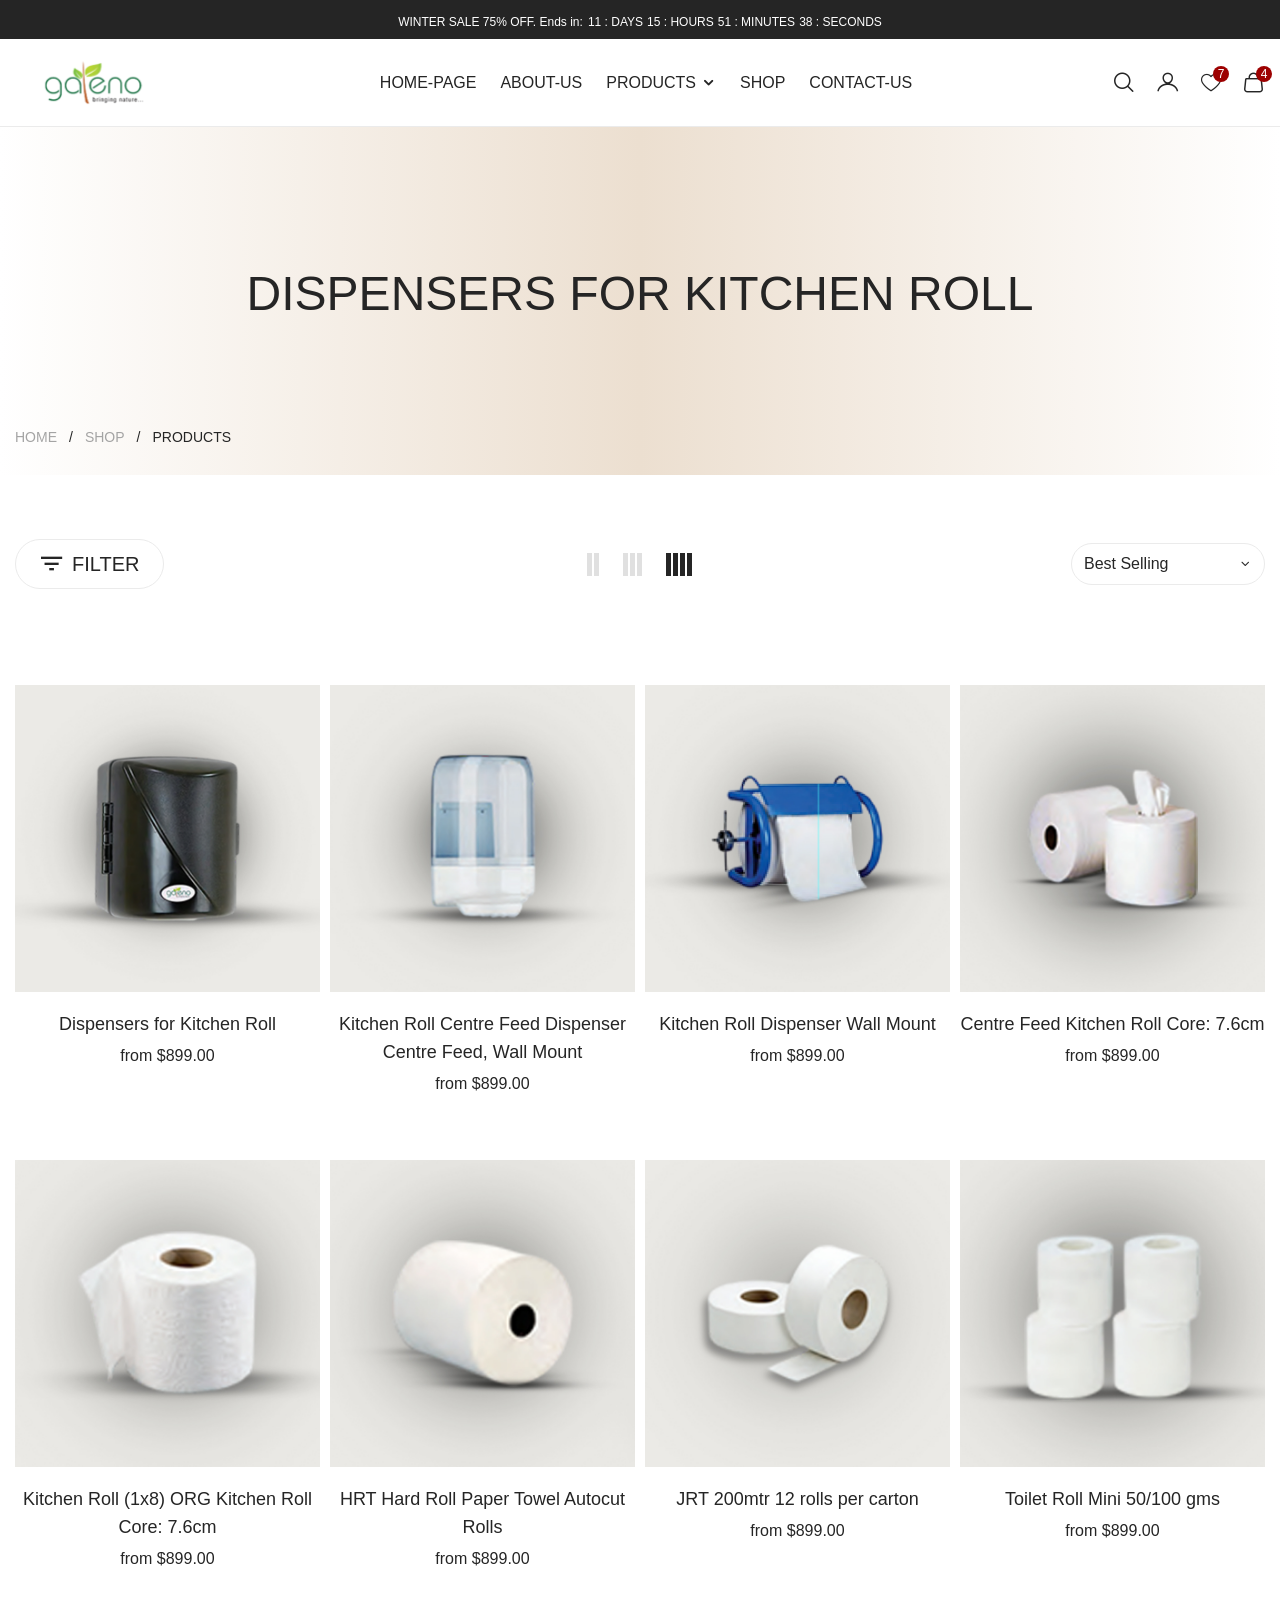
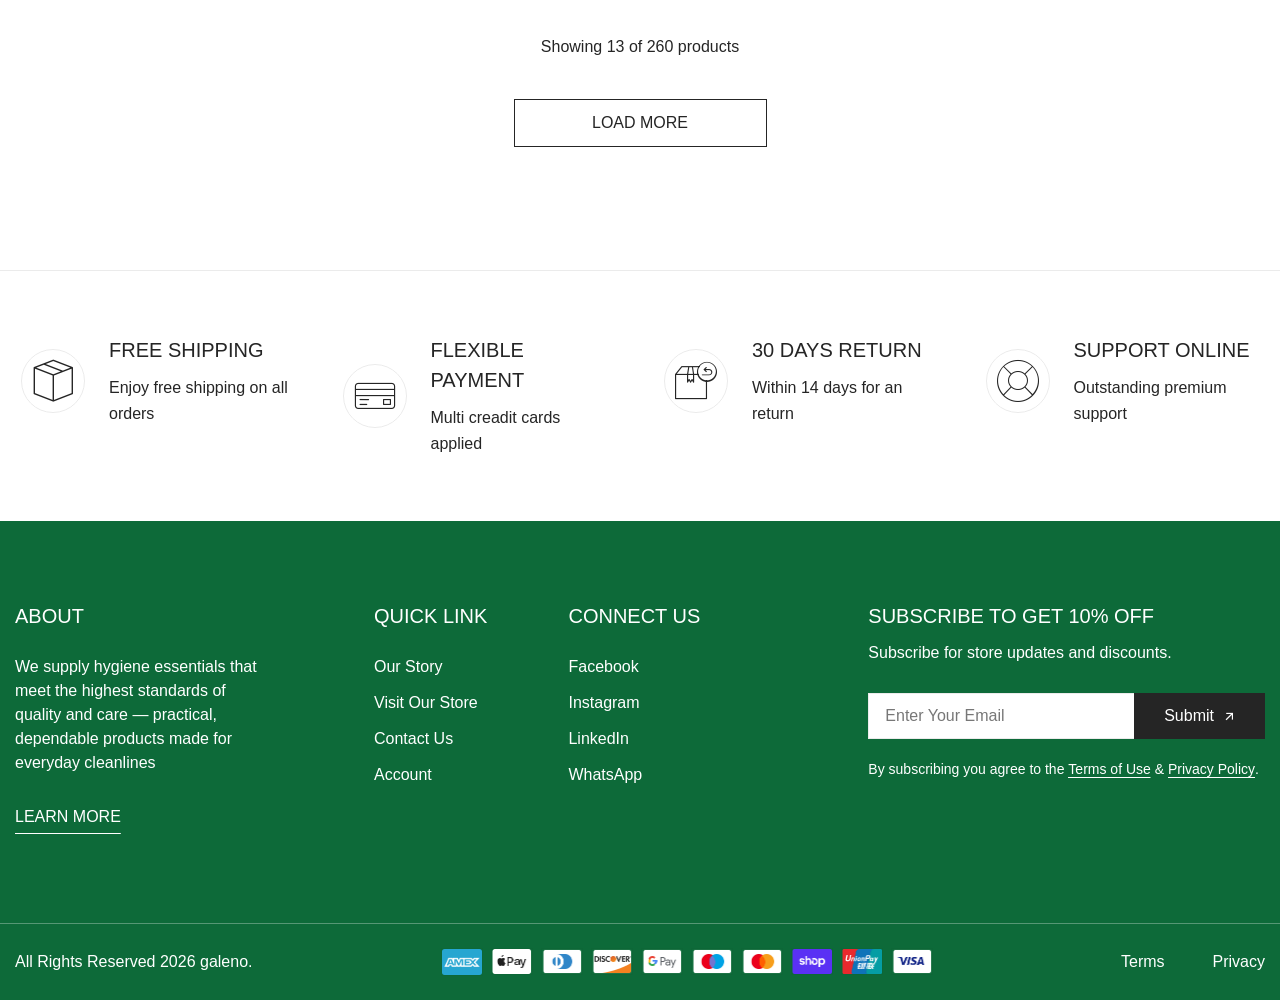
<file: Kitchen-Roll.html>
<!DOCTYPE html>
<html xmlns="http://www.w3.org/1999/xhtml" xml:lang="en-US" lang="en-US">
<!--<![endif]-->

<head>
    <!-- Basic Page Needs -->
    <meta charset="utf-8">
    <!--[if IE ]><meta http-equiv="X-UA-Compatible" content="IE=edge,chrome=1"/><![endif]-->

    <!-- <meta name="author" content="themesflat.com"> -->
    <title>Kitchen Roll</title>
    <!-- <meta name="description"
        content="VinFur offers modern, durable furniture from Vietnam — stylish sofas, dining sets, storage, and decor at fair prices with fast delivery.">
    <meta name="keywords"
        content="VinFur, furniture, modern furniture, home decor, sofas, dining sets, storage solutions, affordable furniture, stylish interiors">
    <meta name="viewport" content="width=device-width, initial-scale=1.0"> -->


    <!-- Mobile Specific Metas -->
    <meta name="viewport" content="width=device-width, initial-scale=1, maximum-scale=1">

    <!-- Theme Style -->
    <link rel="stylesheet" type="text/css" href="css/bootstrap.css">
    <link rel="stylesheet" type="text/css" href="css/animate.min.css">
    <link rel="stylesheet" type="text/css" href="css/swiper-bundle.min.css">
    <link rel="stylesheet" type="text/css" href="css/bootstrap-select.min.css">
    <link rel="stylesheet" type="text/css" href="css/styles.css">
    <link rel="stylesheet" href="https://cdnjs.cloudflare.com/ajax/libs/font-awesome/6.7.2/css/all.min.css">


    <!-- Icon -->
    <link rel="stylesheet" type="text/css" href="icons/icomoon/style.css">

    <!-- Favicon and Touch Icons  -->
    <!-- <link rel="shortcut icon" href="images/favicon.svg">
    <link rel="as
    pple-touch-icon-precomposed" href="images/favicon.svg"> -->
</head>

<body>
    <!-- wrapper -->
    <div id="wrapper">

        <!-- Scroll Top -->
        <button id="goTop">
            <span class="border-progress"></span>
            <span class="icon icon-caret-up"></span>
        </button>

        <!-- preload -->
        <div class="preload preload-container" id="preload">
            <div class="preload-logo">
                <div class="spinner"></div>
            </div>
        </div>
        <!-- /preload -->

        <div class="top-bar style-default d-flex align-items-center justify-content-center">
            <div>WINTER SALE 75% OFF. Ends in:
                <div class="tf-countdown style-default">
                    <div class="js-countdown" data-timer="1007500" data-labels=" : DAYS, : HOURS, : MINUTES, : SECONDS">
                    </div>
                </div>
            </div>
        </div>

          <!-- .header -->
       
        <header class="header has-currencies header-sticky">
            <div class="tf-container w-1750">
                <div class="header-inner">
                    <a href="index.html" class="site-logo">
                        <img class="logo_header" alt="logo" width="165" height="32" src="images/logo/logo.png">
                    </a>
                    <nav class="main-menu">
                        <ul class="navigation box-nav-menu">
                            <li class="text-menu menu-item position-relative"><a href="index.html"
                                    class="splitting item-link link-no-action">
                                   Home-Page
                                </a>
                            </li>
                            <li class="text-menu menu-item position-relative"><a href="about-us.html"
                                    class="splitting item-link link-no-action">
                                  about-us
                                </a>
                            </li>
                            
                            
                            <li class="has-child text-menu menu-item"><a href="#"
                                    class="link-no-action toggle splitting item-link">
                                    Products
                                </a>
                                <div class="submenu sub-menu mega-menu mega-page">
                                    <div class="wrap-nav-link">
                                        <div class="col-nav-link">
                                            <div class="d-grid gap_10">
                                                <a href="towelsdispenser.html"
                                                    class="link text-body-default text_heading-color sub-menu_link">Dispensers for M Fold & V Fold Towels</a>
                                                <a href="HardRollTowels.html"
                                                    class="link text-body-default text_heading-color sub-menu_link">Dispensers for Hard Roll Towel Auto Cut</a>
                                                <a href="FacialPop-UpTissue.html"
                                                    class="link text-body-default text_heading-color sub-menu_link">Dispensers for Facial & Pop-Up Tissue</a>
                                                <a href="Kitchen-Roll.html"
                                                    class="link text-body-default text_heading-color sub-menu_link">Dispensers for Kitchen Roll</a>
                                                <a href="Hand-Wash.html"
                                                    class="link text-body-default text_heading-color sub-menu_link">Dispensers for Hand Wash Automatic & Manual</a>
                                                <a href="Hand Dryers.html"
                                                    class="link text-body-default text_heading-color sub-menu_link">Automatic Hand Dryers</a>
                                                <a href="Air-Freshners.html"
                                                    class="link text-body-default text_heading-color sub-menu_link">Air Freshner Dispensers & Diffuser</a>
                                                <a href="Materials-Liquids.html"
                                                    class="link text-body-default text_heading-color sub-menu_link">Cleaning Materials & Liquids</a>
                                            </div>
                                        </div>
                                    </div>

                                </div>
                            </li>
                            <li class="text-menu menu-item position-relative"><a href="404.html"
                                    class="toggle splitting item-link link-no-action">
                                    shop
                             </a>
                            </li>
                            <li class="text-menu menu-item position-relative"><a href="contact.html"
                                    class="toggle splitting item-link link-no-action">
                                   Contact-us
                             </a>
                            </li>
                           
                        </ul>
                    </nav>
                    <div class="header-right d-flex align-items-center ">
                        <div class="wrap-currencies d-flex gap_14 align-items-center xxl-hide">
                        
                            <div class="tf-languages">
                                <select class="tf-dropdown-select style-default type-languages">
                                    <option>English</option>
                                    <option>العربية</option>
                                    <option>简体中文</option>
                                </select>
                            </div>
                        </div>
                        <ul class="nav-icon-list">
                            <li class="d-none d-md-flex">
                                <a class="nav-icon-item link" href="#0" data-bs-toggle="modal">
                                    <i class="icon icon-magnifying-glass"></i>
                                </a>
                            </li>
                            <li class="d-none d-lg-flex">
                                <a href="#0" data-bs-toggle="offcanvas" class="nav-icon-item link">
                                    <i class="icon icon-user"></i>
                                </a>
                            </li>
                            <li class="d-none d-sm-flex position-relative">
                                <a class="nav-icon-item link" href="#0">
                                    <i class="icon icon-heart"></i>
                                </a>
                                <span class="count">7</span>
                            </li>
                            <li class="shop-cart" data-bs-toggle="modal" data-bs-target="#0">
                                <a class="nav-icon-item link" href="#0" data-bs-toggle="modal">
                                    <i class="icon icon-bag"></i>
                                </a>
                                <span class="count">4</span>
                            </li>
                        </ul>
                        <a href="#mobileMenu" data-bs-toggle="offcanvas" class="mobile-button d-xl-none">
                            <div class="burger">
                                <span></span>
                                <span></span>
                                <span></span>
                            </div>
                        </a>
                    </div>
                </div>
            </div>
        </header>
        <!-- End header -->


        <!-- page-title -->
        <div class="tf-page-title">
            <h2 class="text-center text-uppercase title">Dispensers for Kitchen Roll</h2>
            <ul class="breadcrumb-list">
                <li><a href="index.html">Home</a></li>
                <li>Shop</li>
                <li>Products</li>
            </ul>
        </div>
        <!-- /page-title -->

        <!-- main-content -->
        <div class="main-content">

            <div class="tf-spacing-10">
                <div class="tf-container w-1548">
                    <div class="tf-shop-control mb_10 border-0">
                        <div class="row align-items-center mb_32">
                            <div class="col-md-5 col-6">
                                <div class="tf-control-filter justify-content-between pe-xxl-30">
                                    <a href="#0" data-bs-toggle="offcanvas" class="tf-btn-filter ">
                                        <span class="icon icon-filter">
                                        </span>
                                        <span class="text">FILTER</span>
                                    </a>
                                </div>
                            </div>
                            <div class="col-md-2 md-hide">
                                <ul class="tf-control-layout justify-content-center">
                                    <li class="tf-view-layout-switch sw-layout-2 d-none d-md-flex"
                                        data-value-layout="tf-col-2">
                                        <div class="item icon-grid-2">
                                            <span></span>
                                            <span></span>
                                        </div>
                                    </li>
                                    <li class="tf-view-layout-switch sw-layout-3  d-none d-md-flex"
                                        data-value-layout="tf-col-3">
                                        <div class="item icon-grid-3">
                                            <span></span>
                                            <span></span>
                                            <span></span>
                                        </div>
                                    </li>
                                    <li class="tf-view-layout-switch sw-layout-4 d-none active d-xl-flex "
                                        data-value-layout="tf-col-4">
                                        <div class="item icon-grid-4">
                                            <span></span>
                                            <span></span>
                                            <span></span>
                                            <span></span>
                                        </div>
                                    </li>

                                </ul>
                            </div>
                            <div class="col-md-5 col-6">
                                <div class="tf-group-layout justify-content-end">
                                    <div class="tf-dropdown-sort" data-bs-toggle="dropdown">
                                        <div class="btn-select">
                                            <span class="text-sort-value">Best selling</span>
                                            <span class="icon icon-arrow-down"></span>
                                        </div>
                                        <div class="dropdown-menu">
                                            <div class="select-item active" data-sort-value="best-selling">
                                                <span class="text-value-item">Best selling</span>
                                            </div>
                                            <div class="select-item" data-sort-value="a-z">
                                                <span class="text-value-item">Alphabetically, A-Z</span>
                                            </div>
                                            <div class="select-item" data-sort-value="z-a">
                                                <span class="text-value-item">Alphabetically, Z-A</span>
                                            </div>
                                            <div class="select-item" data-sort-value="price-low-high">
                                                <span class="text-value-item">Price, low to high</span>
                                            </div>
                                            <div class="select-item" data-sort-value="price-high-low">
                                                <span class="text-value-item">Price, high to low</span>
                                            </div>
                                        </div>
                                    </div>
                                </div>
                            </div>
                        </div>
                        <div class="wrapper-control-shop gridLayout-wrapper">
                            <div class="meta-filter-shop">
                                <div id="product-count-grid" class="count-text"></div>
                                <div id="product-count-list" class="count-text"></div>
                                <div id="applied-filters"></div>
                                <button id="remove-all" class="remove-all-filters" style="display: none;">
                                    Remove all
                                    <i class="icon icon-close"></i>
                                </button>
                            </div>
                            <div class="row">
                                <div class="wrapper-shop tf-grid-layout tf-col-4" id="gridLayout">
                                    <!-- Product 1 -->
                                    <div class="card-product has-price-default loadItem grid"
                                        data-availability="In Stock" data-category="chair" data-room="living"
                                        data-material="wood" data-style="modern">
                                        <div class="card-product_wrapper">
                                            <a href="#0" class="product-img">
                                                <img class="img-product" width="338" height="338" loading="lazy"
                                                    decoding="async" src="images/products/Kitchen Roll/p-1.jpg" alt="Product">
                                                <img class="img-hover" width="338" height="338" loading="lazy"
                                                    decoding="async" src="images/products/Kitchen Roll/p-1.jpg" alt="Product">
                                            </a>
                                            <ul class="product-action_list">
                                                <li class="">
                                                    <a href="#0" class="hover-tooltip tooltip-left box-icon"
                                                        data-bs-toggle="modal">
                                                        <span class="icon icon-shopping-cart-simple"></span>
                                                        <span class="tooltip">Add To Cart</span>
                                                    </a>
                                                </li>
                                                <li class="wishlist">
                                                    <a href="javascript:void(0);"
                                                        class="hover-tooltip tooltip-left box-icon">
                                                        <span class="icon icon-heart"></span>
                                                        <span class="tooltip">Add to Wishlist</span>
                                                    </a>
                                                </li>
                                                <li class="compare">
                                                    <a href="#0" data-bs-toggle="modal" aria-controls="compare"
                                                        class="hover-tooltip tooltip-left box-icon ">
                                                        <span class="icon icon-compare"></span>
                                                        <span class="tooltip">Compare</span>
                                                    </a>
                                                </li>
                                                <li>
                                                    <a href="#0" data-bs-toggle="modal"
                                                        class="hover-tooltip tooltip-left box-icon">
                                                        <span class="icon icon-view"></span>
                                                        <span class="tooltip">Quick view</span>
                                                    </a>
                                                </li>
                                            </ul>

                                        </div>
                                        <div class="card-product_info">
                                            <a href="#0" class="name-product h6 link">Dispensers for
Kitchen Roll
</a>
                                            <div class="price-wrap text-body-default fw-5">
                                                from <span class="price-new">$899.00</span>
                                            </div>
                                        </div>

                                    </div>
                                    <!-- Product 2 -->
                                    <div class="card-product has-price-default loadItem grid"
                                        data-availability="In Stock" data-category="chair" data-room="living"
                                        data-material="wood" data-style="modern">
                                        <div class="card-product_wrapper">
                                            <a href="#0" class="product-img">
                                                <img class="img-product" width="338" height="338" loading="lazy"
                                                    decoding="async" src="images/products/Kitchen Roll/p-2.jpg" alt="Product">
                                                <img class="img-hover" width="338" height="338" loading="lazy"
                                                    decoding="async" src="images/products/Kitchen Roll/p-2.jpg" alt="Product">
                                            </a>
                                            <ul class="product-action_list">
                                                <li class="">
                                                    <a href="#0" class="hover-tooltip tooltip-left box-icon"
                                                        data-bs-toggle="modal">
                                                        <span class="icon icon-shopping-cart-simple"></span>
                                                        <span class="tooltip">Add To Cart</span>
                                                    </a>
                                                </li>
                                                <li class="wishlist">
                                                    <a href="javascript:void(0);"
                                                        class="hover-tooltip tooltip-left box-icon">
                                                        <span class="icon icon-heart"></span>
                                                        <span class="tooltip">Add to Wishlist</span>
                                                    </a>
                                                </li>
                                                <li class="compare">
                                                    <a href="#0" data-bs-toggle="modal" aria-controls="compare"
                                                        class="hover-tooltip tooltip-left box-icon ">
                                                        <span class="icon icon-compare"></span>
                                                        <span class="tooltip">Compare</span>
                                                    </a>
                                                </li>
                                                <li>
                                                    <a href="#0" data-bs-toggle="modal"
                                                        class="hover-tooltip tooltip-left box-icon">
                                                        <span class="icon icon-view"></span>
                                                        <span class="tooltip">Quick view</span>
                                                    </a>
                                                </li>
                                            </ul>

                                        </div>
                                        <div class="card-product_info">
                                            <a href="#0" class="name-product h6 link">Kitchen Roll Centre Feed Dispenser
Centre Feed, Wall Mount
</a>
                                            <div class="price-wrap text-body-default fw-5">
                                                from <span class="price-new">$899.00</span>
                                            </div>
                                        </div>

                                    </div>
                                    <!-- Product 3 -->
                                    <div class="card-product has-price-default loadItem grid"
                                        data-availability="In Stock" data-category="chair" data-room="living"
                                        data-material="wood" data-style="modern">
                                        <div class="card-product_wrapper">
                                            <a href="#0" class="product-img">
                                                <img class="img-product" width="338" height="338" loading="lazy"
                                                    decoding="async" src="images/products/Kitchen Roll/p-3.jpg" alt="Product">
                                                <img class="img-hover" width="338" height="338" loading="lazy"
                                                    decoding="async" src="images/products/Kitchen Roll/p-3.jpg" alt="Product">
                                            </a>
                                            <ul class="product-action_list">
                                                <li class="">
                                                    <a href="#0" class="hover-tooltip tooltip-left box-icon"
                                                        data-bs-toggle="modal">
                                                        <span class="icon icon-shopping-cart-simple"></span>
                                                        <span class="tooltip">Add To Cart</span>
                                                    </a>
                                                </li>
                                                <li class="wishlist">
                                                    <a href="javascript:void(0);"
                                                        class="hover-tooltip tooltip-left box-icon">
                                                        <span class="icon icon-heart"></span>
                                                        <span class="tooltip">Add to Wishlist</span>
                                                    </a>
                                                </li>
                                                <li class="compare">
                                                    <a href="#0" data-bs-toggle="modal" aria-controls="compare"
                                                        class="hover-tooltip tooltip-left box-icon ">
                                                        <span class="icon icon-compare"></span>
                                                        <span class="tooltip">Compare</span>
                                                    </a>
                                                </li>
                                                <li>
                                                    <a href="#0" data-bs-toggle="modal"
                                                        class="hover-tooltip tooltip-left box-icon">
                                                        <span class="icon icon-view"></span>
                                                        <span class="tooltip">Quick view</span>
                                                    </a>
                                                </li>
                                            </ul>

                                        </div>
                                        <div class="card-product_info">
                                            <a href="#0" class="name-product h6 link">Kitchen Roll Dispenser
Wall Mount
</a>
                                            <div class="price-wrap text-body-default fw-5">
                                                from <span class="price-new">$899.00</span>
                                            </div>
                                        </div>

                                    </div>
                                    <!-- Product 4 -->
                                    <div class="card-product has-price-default loadItem grid"
                                        data-availability="In Stock" data-category="chair" data-room="living"
                                        data-material="wood" data-style="modern">
                                        <div class="card-product_wrapper">
                                            <a href="#0" class="product-img">
                                                <img class="img-product" width="338" height="338" loading="lazy"
                                                    decoding="async" src="images/products/Kitchen Roll/p-4.jpg" alt="Product">
                                                <img class="img-hover" width="338" height="338" loading="lazy"
                                                    decoding="async" src="images/products/Kitchen Roll/p-4.jpg" alt="Product">
                                            </a>
                                            <ul class="product-action_list">
                                                <li class="">
                                                    <a href="#0" class="hover-tooltip tooltip-left box-icon"
                                                        data-bs-toggle="modal">
                                                        <span class="icon icon-shopping-cart-simple"></span>
                                                        <span class="tooltip">Add To Cart</span>
                                                    </a>
                                                </li>
                                                <li class="wishlist">
                                                    <a href="javascript:void(0);"
                                                        class="hover-tooltip tooltip-left box-icon">
                                                        <span class="icon icon-heart"></span>
                                                        <span class="tooltip">Add to Wishlist</span>
                                                    </a>
                                                </li>
                                                <li class="compare">
                                                    <a href="#0" data-bs-toggle="modal" aria-controls="compare"
                                                        class="hover-tooltip tooltip-left box-icon ">
                                                        <span class="icon icon-compare"></span>
                                                        <span class="tooltip">Compare</span>
                                                    </a>
                                                </li>
                                                <li>
                                                    <a href="#0" data-bs-toggle="modal"
                                                        class="hover-tooltip tooltip-left box-icon">
                                                        <span class="icon icon-view"></span>
                                                        <span class="tooltip">Quick view</span>
                                                    </a>
                                                </li>
                                            </ul>

                                        </div>
                                        <div class="card-product_info">
                                            <a href="#0" class="name-product h6 link">Centre Feed Kitchen Roll
Core: 7.6cm</a>
                                            <div class="price-wrap text-body-default fw-5">
                                                from <span class="price-new">$899.00</span>
                                            </div>
                                        </div>

                                    </div>
                                    <!-- Product 5 -->
                                    <div class="card-product has-price-default loadItem grid"
                                        data-availability="In Stock" data-category="chair" data-room="living"
                                        data-material="wood" data-style="modern">
                                        <div class="card-product_wrapper">
                                            <a href="#0" class="product-img">
                                                <img class="img-product" width="338" height="338" loading="lazy"
                                                    decoding="async" src="images/products/Kitchen Roll/p-5.jpg" alt="Product">
                                                <img class="img-hover" width="338" height="338" loading="lazy"
                                                    decoding="async" src="images/products/Kitchen Roll/p-5.jpg" alt="Product">
                                            </a>
                                            <ul class="product-action_list">
                                                <li class="">
                                                    <a href="#0" class="hover-tooltip tooltip-left box-icon"
                                                        data-bs-toggle="modal">
                                                        <span class="icon icon-shopping-cart-simple"></span>
                                                        <span class="tooltip">Add To Cart</span>
                                                    </a>
                                                </li>
                                                <li class="wishlist">
                                                    <a href="javascript:void(0);"
                                                        class="hover-tooltip tooltip-left box-icon">
                                                        <span class="icon icon-heart"></span>
                                                        <span class="tooltip">Add to Wishlist</span>
                                                    </a>
                                                </li>
                                                <li class="compare">
                                                    <a href="#0" data-bs-toggle="modal" aria-controls="compare"
                                                        class="hover-tooltip tooltip-left box-icon ">
                                                        <span class="icon icon-compare"></span>
                                                        <span class="tooltip">Compare</span>
                                                    </a>
                                                </li>
                                                <li>
                                                    <a href="#0" data-bs-toggle="modal"
                                                        class="hover-tooltip tooltip-left box-icon">
                                                        <span class="icon icon-view"></span>
                                                        <span class="tooltip">Quick view</span>
                                                    </a>
                                                </li>
                                            </ul>

                                        </div>
                                        <div class="card-product_info">
                                            <a href="#0" class="name-product h6 link">Kitchen Roll (1x8)
ORG Kitchen Roll Core: 7.6cm
</a>
                                            <div class="price-wrap text-body-default fw-5">
                                                from <span class="price-new">$899.00</span>
                                            </div>
                                        </div>

                                    </div>
                                    <!-- Product 6 -->
                                    <div class="card-product has-price-default loadItem grid"
                                        data-availability="In Stock" data-category="chair" data-room="living"
                                        data-material="wood" data-style="modern">
                                        <div class="card-product_wrapper">
                                            <a href="#0" class="product-img">
                                                <img class="img-product" width="338" height="338" loading="lazy"
                                                    decoding="async" src="images/products/Kitchen Roll/p-6.jpg" alt="Product">
                                                <img class="img-hover" width="338" height="338" loading="lazy"
                                                    decoding="async" src="images/products/Kitchen Roll/p-6.jpg" alt="Product">
                                            </a>
                                            <ul class="product-action_list">
                                                <li class="">
                                                    <a href="#0" class="hover-tooltip tooltip-left box-icon"
                                                        data-bs-toggle="modal">
                                                        <span class="icon icon-shopping-cart-simple"></span>
                                                        <span class="tooltip">Add To Cart</span>
                                                    </a>
                                                </li>
                                                <li class="wishlist">
                                                    <a href="javascript:void(0);"
                                                        class="hover-tooltip tooltip-left box-icon">
                                                        <span class="icon icon-heart"></span>
                                                        <span class="tooltip">Add to Wishlist</span>
                                                    </a>
                                                </li>
                                                <li class="compare">
                                                    <a href="#0" data-bs-toggle="modal" aria-controls="compare"
                                                        class="hover-tooltip tooltip-left box-icon ">
                                                        <span class="icon icon-compare"></span>
                                                        <span class="tooltip">Compare</span>
                                                    </a>
                                                </li>
                                                <li>
                                                    <a href="#0" data-bs-toggle="modal"
                                                        class="hover-tooltip tooltip-left box-icon">
                                                        <span class="icon icon-view"></span>
                                                        <span class="tooltip">Quick view</span>
                                                    </a>
                                                </li>
                                            </ul>

                                        </div>
                                        <div class="card-product_info">
                                            <a href="#0" class="name-product h6 link">HRT
Hard Roll Paper Towel
Autocut Rolls
</a>
                                            <div class="price-wrap text-body-default fw-5">
                                                from <span class="price-new">$899.00</span>
                                            </div>
                                        </div>

                                    </div>
                                    <!-- Product 7 -->
                                    <div class="card-product has-price-default loadItem grid"
                                        data-availability="In Stock" data-category="chair" data-room="living"
                                        data-material="wood" data-style="modern">
                                        <div class="card-product_wrapper">
                                            <a href="#0" class="product-img">
                                                <img class="img-product" width="338" height="338" loading="lazy"
                                                    decoding="async" src="images/products/Kitchen Roll/p-7.jpg" alt="Product">
                                                <img class="img-hover" width="338" height="338" loading="lazy"
                                                    decoding="async" src="images/products/Kitchen Roll/p-7.jpg" alt="Product">
                                            </a>
                                            <ul class="product-action_list">
                                                <li class="">
                                                    <a href="#0" class="hover-tooltip tooltip-left box-icon"
                                                        data-bs-toggle="modal">
                                                        <span class="icon icon-shopping-cart-simple"></span>
                                                        <span class="tooltip">Add To Cart</span>
                                                    </a>
                                                </li>
                                                <li class="wishlist">
                                                    <a href="javascript:void(0);"
                                                        class="hover-tooltip tooltip-left box-icon">
                                                        <span class="icon icon-heart"></span>
                                                        <span class="tooltip">Add to Wishlist</span>
                                                    </a>
                                                </li>
                                                <li class="compare">
                                                    <a href="#0" data-bs-toggle="modal" aria-controls="compare"
                                                        class="hover-tooltip tooltip-left box-icon ">
                                                        <span class="icon icon-compare"></span>
                                                        <span class="tooltip">Compare</span>
                                                    </a>
                                                </li>
                                                <li>
                                                    <a href="#0" data-bs-toggle="modal"
                                                        class="hover-tooltip tooltip-left box-icon">
                                                        <span class="icon icon-view"></span>
                                                        <span class="tooltip">Quick view</span>
                                                    </a>
                                                </li>
                                            </ul>

                                        </div>
                                        <div class="card-product_info">
                                            <a href="#0" class="name-product h6 link">JRT
200mtr
12 rolls per carton
</a>
                                            <div class="price-wrap text-body-default fw-5">
                                                from <span class="price-new">$899.00</span>
                                            </div>
                                        </div>

                                    </div>
                                    <!-- Product 8 -->
                                    <div class="card-product has-price-default loadItem grid"
                                        data-availability="In Stock" data-category="chair" data-room="living"
                                        data-material="wood" data-style="modern">
                                        <div class="card-product_wrapper">
                                            <a href="#0" class="product-img">
                                                <img class="img-product" width="338" height="338" loading="lazy"
                                                    decoding="async" src="images/products/Kitchen Roll/p-8.jpg" alt="Product">
                                                <img class="img-hover" width="338" height="338" loading="lazy"
                                                    decoding="async" src="images/products/Kitchen Roll/p-8.jpg" alt="Product">
                                            </a>
                                            <ul class="product-action_list">
                                                <li class="">
                                                    <a href="#0" class="hover-tooltip tooltip-left box-icon"
                                                        data-bs-toggle="modal">
                                                        <span class="icon icon-shopping-cart-simple"></span>
                                                        <span class="tooltip">Add To Cart</span>
                                                    </a>
                                                </li>
                                                <li class="wishlist">
                                                    <a href="javascript:void(0);"
                                                        class="hover-tooltip tooltip-left box-icon">
                                                        <span class="icon icon-heart"></span>
                                                        <span class="tooltip">Add to Wishlist</span>
                                                    </a>
                                                </li>
                                                <li class="compare">
                                                    <a href="#0" data-bs-toggle="modal" aria-controls="compare"
                                                        class="hover-tooltip tooltip-left box-icon ">
                                                        <span class="icon icon-compare"></span>
                                                        <span class="tooltip">Compare</span>
                                                    </a>
                                                </li>
                                                <li>
                                                    <a href="#0" data-bs-toggle="modal"
                                                        class="hover-tooltip tooltip-left box-icon">
                                                        <span class="icon icon-view"></span>
                                                        <span class="tooltip">Quick view</span>
                                                    </a>
                                                </li>
                                            </ul>

                                        </div>
                                        <div class="card-product_info">
                                            <a href="#0" class="name-product h6 link">Toilet Roll Mini
50/100 gms

</a>
                                            <div class="price-wrap text-body-default fw-5">
                                                from <span class="price-new">$899.00</span>
                                            </div>
                                        </div>

                                    </div>
                                    

                                    <div class="wd-full wd-load justify-content-center flex-column align-items-center">
                                        <p class="mb_40">Showing <span class="text_secondary-color fw-5">13</span>
                                            of <span class="text_secondary-color fw-5">260</span> products</p>
                                        <div class="btn-loadmore tf-btn btn-border-secondary tf-loading loadmore"
                                            id="loadMoreBtn">
                                            <span class="text">Load More</span>
                                            <div class="spinner-circle">
                                                <span class="spinner-circle1 spinner-child"></span>
                                                <span class="spinner-circle2 spinner-child"></span>
                                                <span class="spinner-circle3 spinner-child"></span>
                                                <span class="spinner-circle4 spinner-child"></span>
                                                <span class="spinner-circle5 spinner-child"></span>
                                                <span class="spinner-circle6 spinner-child"></span>
                                                <span class="spinner-circle7 spinner-child"></span>
                                                <span class="spinner-circle8 spinner-child"></span>
                                                <span class="spinner-circle9 spinner-child"></span>
                                            </div>
                                        </div>
                                    </div>
                                </div>
                            </div>
                        </div>

                    </div>
                </div>
            </div>


            <!-- s-customer-services  -->
            <div class="s-customer-services tf-spacing-2 sw-layout">
                <div class="tf-container w-1462 ">
                    <div class="swiper" data-screen-xl="4" data-preview="3" data-tablet="2" data-mobile-sm="2"
                        data-mobile="1" data-space-lg="48" data-space-md="20" data-space="15">
                        <div class="swiper-wrapper">
                            <div class="swiper-slide">
                                <div class="box-icon_v01">
                                    <div class="icon">
                                        <i class="icon-shipping"></i>
                                    </div>
                                    <div class="content">
                                        <div class="h5 mb_10 text-uppercase">Free Shipping</div>
                                        <p class="text-body-default lh-26  ">Enjoy free shipping on all
                                            orders</p>
                                    </div>
                                </div>
                            </div>
                            <div class="swiper-slide">
                                <div class="box-icon_v01">
                                    <div class="icon">
                                        <i class="icon-payment"></i>
                                    </div>
                                    <div class="content">
                                        <div class="h5 mb_10 text-uppercase">flexible payment</div>
                                        <p class="text-body-default lh-26  ">Multi creadit cards applied</p>
                                    </div>
                                </div>
                            </div>
                            <div class="swiper-slide">
                                <div class="box-icon_v01">
                                    <div class="icon">
                                        <i class="icon-box-return"></i>
                                    </div>
                                    <div class="content">
                                        <div class="h5 mb_10 text-uppercase">30 days return</div>
                                        <p class="text-body-default lh-26  ">Within 14 days for an return</p>
                                    </div>
                                </div>
                            </div>
                            <div class="swiper-slide">
                                <div class="box-icon_v01">
                                    <div class="icon">
                                        <i class="icon-support"></i>
                                    </div>
                                    <div class="content">
                                        <div class="h5 mb_10 text-uppercase">Support Online</div>
                                        <p class="text-body-default lh-26  ">Outstanding premium support</p>
                                    </div>
                                </div>
                            </div>
                        </div>
                        <div class="sw-dots sw-pagination-layout text-center mt_24">
                        </div>
                    </div>
                </div>
            </div>
            <!-- /s-customer-services  -->
        </div>
        <!-- /main-content -->

         <!-- Footer -->
        <footer class="footer">
            <div class="footer-body">
                <div class="tf-container">
                    <div class="row">
                        <div class="col-lg-3 col-md-6">
                            <div class="footer-about">
                                <div class="h5 text-uppercase mb_24 footer-title text_white">about</div>
                                <p class="text-body-default text_white mb_24">We supply hygiene essentials that meet the highest standards of quality and care — practical, dependable products made for everyday cleanlines</p>
                                <a href="about-us.html"
                                    class="hover-underline-link text_white text-body-default text-uppercase">learn more</a>
                            </div>
                        </div>
                        <div class="col-lg-5 col-md-6">
                            <div class="wrap-footer-col-block">
                                <div class="footer-col-block">
                                    <div class="h5 footer-heading footer-heading-mobile footer-title text_white mb_24">
                                        Quick
                                        Link</div>
                                    <div class="tf-collapse-content">
                                        <ul class="footer-menu-list d-grid gap_12">
                                            <li>
                                                <a href="about-us.html" class="link-2 text-body-default text_white">Our
                                                    Story</a>
                                            </li>
                                            <li>
                                                <a href="404.html"
                                                    class="link-2 text-body-default text_white">Visit Our
                                                    Store</a>
                                            </li>
                                            <li>
                                                <a href="contact.html"
                                                    class="link-2 text-body-default text_white">Contact
                                                    Us</a>
                                            </li>
                                            <li>
                                                <a href="404.html"
                                                    class="link-2 text-body-default text_white">Account</a>
                                            </li>
                                        </ul>
                                    </div>
                                </div>
                                <div class="footer-col-block">
                                    <div class="h5 footer-heading footer-heading-mobile footer-title text_white mb_24">
                                        Connect Us</div>
                                    <div class="tf-collapse-content">
                                        <ul class="footer-menu-list d-grid gap_12">
                                            <li>
                                                <a href="https://www.facebook.com/galenohygiene/" target="_blank"
                                                    class="link-2 text-body-default text_white">Facebook</a>
                                            </li>
                                            <li>
                                                <a href="https://www.instagram.com/galenohygiene/" target="_blank"
                                                    class="link-2 text-body-default text_white">Instagram</a>
                                            </li>
                                            <li>
                                                <a href="https://www.linkedin.com/company/galeno-hygiene/" target="_blank"
                                                    class="link-2 text-body-default text_white">LinkedIn</a>
                                            </li>
                                            <li>
                                                <a href="https://wa.me/971521280391" target="_blank"
                                                    class="link-2 text-body-default text_white">WhatsApp</a>
                                            </li>
                                        </ul>
                                    </div>
                                </div>
                            </div>
                        </div>
                        <div class="col-lg-4">
                            <div class="footer-newsletter">
                                <div class="footer-title text_white mb_28">
                                    <div class="h5 text-uppercase mb_10 text_white">subscribe to get 10% off</div>
                                    <p class="text-body-default text_white">Subscribe for store updates and discounts.
                                    </p>
                                </div>
                                <form method="post" class="form-newsletter mb_20" action="#" accept-charset="utf-8">
                                    <div class="wrap">
                                        <fieldset class=" position-relative">
                                            <input type="email" class="tb-my-input style-border" name="email"
                                                placeholder="Enter Your Email" required="">
                                        </fieldset>
                                        <button name="submit" type="submit" class="btn-submit animate-btn">
                                            <span class="text-body-default fw-5">Submit</span><i
                                                class="icon-arrow-right-up2"></i>
                                        </button>
                                    </div>
                                </form>
                                <p class="text-caption-1 text_white">By subscribing you agree to the <a
                                        href="#0" class="hover-underline-link">Terms of Use</a> & <a
                                        href="#0" class="hover-underline-link">Privacy Policy</a>.</p>
                            </div>
                        </div>
                    </div>
                </div>
            </div>
            <div class="footer-bottom">
                <div class="tf-container">
                    <div class="wrap-footer-bottom">
                        <p class="text_white">All Rights Reserved 2026 galeno.</p>
                        <ul class="payment-method-list d-flex gap_8 justify-content-center flex-wrap">
                            <li>
                                <a href="#"><img width="40" height="25" src="images/payment/amex.png" alt=""></a>
                            </li>
                            <li>
                                <a href="#"><img width="40" height="25" src="images/payment/payment-1.png" alt=""></a>
                            </li>
                            <li>
                                <a href="#"><img width="40" height="25" src="images/payment/payment-2.png" alt=""></a>
                            </li>
                            <li>
                                <a href="#"><img width="40" height="25" src="images/payment/payment-3.png" alt=""></a>
                            </li>
                            <li>
                                <a href="#"><img width="40" height="25" src="images/payment/payment-4.png" alt=""></a>
                            </li>
                            <li>
                                <a href="#"><img width="40" height="25" src="images/payment/payment-5.png" alt=""></a>
                            </li>
                            <li>
                                <a href="#"><img width="40" height="25" src="images/payment/payment-6.png" alt=""></a>
                            </li>
                            <li>
                                <a href="#"><img width="40" height="25" src="images/payment/payment-7.png" alt=""></a>
                            </li>
                            <li>
                                <a href="#"><img width="40" height="25" src="images/payment/payment-8.png" alt=""></a>
                            </li>
                            <li>
                                <a href="#"><img width="40" height="25" src="images/payment/payment-9.png" alt=""></a>
                            </li>
                        </ul>
                        <div class="right d-flex ">
                            <a href="#0" class="text-body-default link-2 text_white ">Terms</a>
                            <a href="#0" class="text-body-default link-2 text_white">Privacy</a>
                        </div>
                    </div>
                </div>
            </div>
        </footer>
        <!-- /Footer -->

    </div>
    <!-- /wrapper -->


    <!-- Toolbar -->
    <div class="tf-toolbar-bottom">
        <div class="toolbar-item">
            <a href="#0">
                <span class="toolbar-icon">
                    <i class="icon icon-storefront"></i>
                </span>
                <span class="toolbar-label">Shop</span>
            </a>
        </div>
        <div class="toolbar-item">
            <a href="#0" data-bs-toggle="modal">
                <span class="toolbar-icon">
                    <i class="icon icon-magnifying-glass"></i>
                </span>
                <span class="toolbar-label">Search</span>
            </a>
        </div>
        <div class="toolbar-item">
            <a href="#0">
                <span class="toolbar-icon">
                    <i class="icon icon-user"></i>
                </span>
                <span class="toolbar-label">Account</span>
            </a>
        </div>
        <div class="toolbar-item">
            <a href="#0">
                <span class="toolbar-icon">
                    <i class="icon icon-heart"></i>
                    <span class="toolbar-count">7</span>
                </span>
                <span class="toolbar-label">Wishlist</span>
            </a>
        </div>
        <div class="toolbar-item">
            <a href="#0">
                <span class="toolbar-icon">
                    <i class="icon icon-bag"></i>
                    <span class="toolbar-count">4</span>
                </span>
                <span class="toolbar-label">Cart</span>
            </a>
        </div>
    </div>
    <!-- /Toolbar -->

    <!-- Filter -->
    <!-- <div class="offcanvas offcanvas-start canvas-filter" id="filterShop">
        <div class="canvas-wrapper">
            <div class="canvas-header">
                <div class="h5 title">Filters</div>
                <span class="icon-close-popup" data-bs-dismiss="offcanvas">
                    <i class="icon-close"></i>
                </span>
            </div>
            <div class="canvas-body">
                <div class="widget-facet mb-0">
                    <div class="facet-title" data-bs-target="#category" role="button" data-bs-toggle="collapse"
                        aria-expanded="true" aria-controls="category">
                        <span class="h6 text-uppercase">Categories</span>
                        <span class="icon ic-accordion-custom"></span>
                    </div>
                    <div id="category" class="collapse show">
                        <ul class="collapse-body filter-group-check current-scrollbar">
                            <li class="list-item">
                                <input type="checkbox" name="category" class="tf-check v2" id="sofas">
                                <label for="sofas" class="label">
                                    <span class="cate-text">Sofas &
                                        Sectionals</span>
                                    <span>[ 20 ]</span></label>
                            </li>
                            <li class="list-item">
                                <input type="checkbox" name="category" class="tf-check v2" id="bed">
                                <label for="bed" class="label cate-text">
                                    <span class="cate-text">Beds</span>
                                    <span>[ 20 ]</span></label>
                            </li>
                            <li class="list-item">
                                <input type="checkbox" name="category" class="tf-check v2" id="table">
                                <label for="table" class="label">
                                    <span class="cate-text">Tables</span>
                                    <span>[ 20
                                        ]</span></label>
                            </li>
                            <li class="list-item">
                                <input type="checkbox" name="category" class="tf-check v2" id="chair">
                                <label for="chair" class="label ">
                                    <span class="cate-text">Chairs</span>
                                    <span>
                                        [ 20 ]</span></label>
                            </li>
                            <li class="list-item">
                                <input type="checkbox" name="category" class="tf-check v2" id="storage">
                                <label for="storage" class="label">
                                    <span class="cate-text">Storage</span>
                                    <span>[ 20
                                        ]</span></label>
                            </li>
                            <li class="list-item">
                                <input type="checkbox" name="category" class="tf-check v2" id="outdoor-furniture">
                                <label for="outdoor-furniture" class="label ">
                                    <span class="cate-text">Outdoor
                                        Furniture</span> <span>[ 20 ]</span></label>
                            </li>

                        </ul>
                    </div>
                </div>
                <div class="widget-facet">
                    <div class="facet-title" data-bs-target="#availability" role="button" data-bs-toggle="collapse"
                        aria-expanded="true" aria-controls="availability">
                        <span class="h6 text-uppercase">Availability</span>
                        <span class="icon ic-accordion-custom"></span>
                    </div>
                    <div id="availability" class="collapse show">
                        <ul class="collapse-body filter-group-check current-scrollbar">
                            <li class="list-item">
                                <input type="radio" name="availability" class="tf-check rounded-0" id="inStock">
                                <label for="inStock" class="label">
                                    In Stock
                                    <span>[ 20 ]</span>
                                </label>
                            </li>
                            <li class="list-item disabled">
                                <input type="radio" name="availability" class="tf-check rounded-0" id="outStock">
                                <label for="outStock" class="label">
                                    Out of Stock <span>[ 20 ]</span>
                                </label>
                            </li>
                        </ul>
                    </div>
                </div>
                <div class="widget-facet">
                    <div class="facet-title" data-bs-target="#room" role="button" data-bs-toggle="collapse"
                        aria-expanded="true" aria-controls="room">
                        <span class="h6 text-uppercase">ROOM</span>
                        <span class="icon ic-accordion-custom"></span>
                    </div>
                    <div id="room" class="collapse show">
                        <ul class="collapse-body filter-group-check current-scrollbar">
                            <li class="list-item">
                                <input type="checkbox" name="room" class="tf-check v2" id="living">
                                <label for="living" class="label">
                                    <span class="room-text">Living Room</span>
                                    <span>[ 20 ]</span></label>
                            </li>
                            <li class="list-item">
                                <input type="checkbox" name="room" class="tf-check v2" id="bedroom">
                                <label for="bedroom" class="label">
                                    <span class="room-text">Bedroom</span>
                                    <span>[ 20 ]</span></label>
                            </li>
                            <li class="list-item">
                                <input type="checkbox" name="room" class="tf-check v2" id="dining-room">
                                <label for="dining-room" class="label">
                                    <span class="room-text">Dining Room</span>
                                    <span>[ 20
                                        ]</span></label>
                            </li>
                            <li class="list-item">
                                <input type="checkbox" name="room" class="tf-check v2" id="office">
                                <label for="office" class="label">
                                    <span class="room-text">Office</span>
                                    <span>[ 20
                                        ]</span></label>
                            </li>
                            <li class="list-item">
                                <input type="checkbox" name="room" class="tf-check v2" id="outdoor">
                                <label for="outdoor" class="label">
                                    <span class="room-text">Outdoor</span>
                                    <span>[ 20
                                        ]</span></label>
                            </li>

                        </ul>
                    </div>
                </div>
                <div class="widget-facet">
                    <div class="facet-title" data-bs-target="#material" role="button" data-bs-toggle="collapse"
                        aria-expanded="true" aria-controls="material">
                        <span class="h6 text-uppercase">Material</span>
                        <span class="icon ic-accordion-custom"></span>
                    </div>
                    <div id="material" class="collapse show">
                        <ul class="collapse-body filter-group-check current-scrollbar">
                            <li class="list-item">
                                <input type="checkbox" name="material" class="tf-check v2" id="wood">
                                <label for="wood" class="label">
                                    <span class="material-text">Wood</span>
                                    <span>[ 20 ]</span></label>
                            </li>
                            <li class="list-item">
                                <input type="checkbox" name="material" class="tf-check v2" id="metal">
                                <label for="metal" class="label">
                                    <span class="material-text">Metal</span>
                                    <span>[ 20 ]</span></label>
                            </li>
                            <li class="list-item">
                                <input type="checkbox" name="material" class="tf-check v2" id="glass">
                                <label for="glass" class="label">
                                    <span class="material-text">Glass</span>
                                    <span>[ 20 ]</span></label>
                            </li>
                            <li class="list-item">
                                <input type="checkbox" name="material" class="tf-check v2" id="marble">
                                <label for="marble" class="label">
                                    <span class="material-text">Marble</span>
                                    <span>[ 0 ]</span></label>
                            </li>
                        </ul>
                    </div>
                </div>
                <div class="widget-facet">
                    <div class="facet-title" data-bs-target="#price" role="button" data-bs-toggle="collapse"
                        aria-expanded="true" aria-controls="price">
                        <span class="h6 text-uppercase">Price</span>
                        <span class="icon ic-accordion-custom"></span>
                    </div>
                    <div id="price" class="collapse show">
                        <div class="collapse-body widget-price filter-price">
                            <div class="price-val-range" id="price-value-range" data-min="0" data-max="500">
                            </div>
                            <div class="box-value-price">
                                <span class="text-body-default text_heading-color">Price:</span>
                                <div class="price-box">
                                    <div class="price-val" id="price-min-value" data-currency="$"></div>
                                    <span class="line-price"></span>
                                    <div class="price-val" id="price-max-value" data-currency="$"></div>
                                </div>
                            </div>
                        </div>
                    </div>
                </div>
                <div class="widget-facet">
                    <div class="facet-title" data-bs-target="#style" role="button" data-bs-toggle="collapse"
                        aria-expanded="true" aria-controls="style">
                        <span class="h6 text-uppercase">style</span>
                        <span class="icon ic-accordion-custom"></span>
                    </div>
                    <div id="style" class="collapse show">
                        <ul class="collapse-body filter-group-check current-scrollbar">
                            <li class="list-item">
                                <input type="checkbox" name="style" class="tf-check v2" id="modern">
                                <label for="modern" class="label">
                                    <span class="style-text">Modern</span>
                                    <span>[ 20 ]</span></label>
                            </li>
                            <li class="list-item">
                                <input type="checkbox" name="style" class="tf-check v2" id="minimalist">
                                <label for="minimalist" class="label">
                                    <span class="style-text">Minimalist</span>
                                    <span>[
                                        20
                                        ]</span></label>
                            </li>
                            <li class="list-item">
                                <input type="checkbox" name="style" class="tf-check v2" id="mid-century">
                                <label for="mid-century" class="label">
                                    <span class="style-text">Mid-century</span>
                                    <span>[ 20
                                        ]</span></label>
                            </li>
                            <li class="list-item">
                                <input type="checkbox" name="style" class="tf-check v2" id="rustic">
                                <label for="rustic" class="label">
                                    <span class="style-text">Rustic</span>
                                    <span>[ 0
                                        ]</span></label>
                            </li>

                        </ul>
                    </div>
                </div>
            </div>
            <div class="canvas-bottom ">
                <button id="reset-filter" class="tf-btn btn-reset btn-bg-secondary animate-btn">Reset
                    Filters</button>
            </div>
        </div>
    </div> -->
    <!-- /Filter -->

    <!-- Mobile Menu -->
    <div class="offcanvas offcanvas-start canvas-mb" id="mobileMenu">
        <span class="icon-close-popup" data-bs-dismiss="offcanvas">
            <i class="icon-close"></i>
        </span>
        <div class="canvas-header">
            <a href="index.html" class="site-logo">
                <img class="logo_header" alt="logo" width="165" height="32" src="images/logo/logo.png">
            </a>
            <a href="#0" data-bs-toggle="offcanvas" class="tf-btn btn-bg-secondary">
                Login
                <i class="icon icon-user"></i>
            </a>
            <span class="br-line"></span>
        </div>
        <div class="canvas-body">
            <div class="mb-content-top">
                <ul class="nav-ul-mb" id="wrapper-menu-navigation"></ul>
            </div>
            <div class="group-btn">
                <a href="#0" class="tf-btn btn-bg-primary style-2">
                    Wishlist
                    <i class="icon icon-heart"></i>
                </a>
                <div data-bs-dismiss="offcanvas">
                    <a href="#0" data-bs-toggle="modal" class="tf-btn btn-bg-primary style-2">
                        Search
                        <i class="icon icon-magnifying-glass"></i>
                    </a>
                </div>
            </div>
            <div class="flow-us-wrap">
                <div class="h5 title">Follow us on</div>
                <ul class="tf-social-icon d-flex gap_8">
                    <li><a href="https://www.facebook.com/galenohygiene/" target="_blank" class="social-facebook">
                            <span class="icon-facebook"></span>
                        </a></li>
                    <li><a href="https://www.instagram.com/galenohygiene/" target="_blank" class="social-instagram">
                            <span class="icon-instagram"></span>
                        </a></li>
                    <li><a href="https://www.linkedin.com/company/galeno-hygiene/" target="_blank" class="social-linkedin">
                            <span class="icon-linked"></span>
                        </a></li>
                    <li><a href="https://wa.me/971521280391" target="_blank">
                             <i class="fa-brands fa-whatsapp fa-xl"></i>
                        </a></li>
                </ul>
            </div>
            <div class="payment-wrap">
                <div class="title">Payment:</div>
                <ul class="payment-method-list d-flex gap_8">
                    <li>
                        <a href="#"><img width="40" height="25" src="images/payment/amex.png" alt=""></a>
                    </li>
                    <li>
                        <a href="#"><img width="40" height="25" src="images/payment/payment-1.png" alt=""></a>
                    </li>
                    <li>
                        <a href="#"><img width="40" height="25" src="images/payment/payment-2.png" alt=""></a>
                    </li>
                    <li>
                        <a href="#"><img width="40" height="25" src="images/payment/payment-3.png" alt=""></a>
                    </li>
                    <li>
                        <a href="#"><img width="40" height="25" src="images/payment/payment-4.png" alt=""></a>
                    </li>
                    <li>
                        <a href="#"><img width="40" height="25" src="images/payment/payment-5.png" alt=""></a>
                    </li>

                </ul>
            </div>
        </div>
        <div class="canvas-footer">
            <div class="tf-currencies">
                <select class="tf-dropdown-select style-default type-currencies">
                    <option selected data-thumbnail="images/country/us.png">USD</option>
                    <option data-thumbnail="images/country/vie.png">VND</option>
                </select>
            </div>
            <span class="br-line"></span>
            <div class="tf-languages">
                <select class="tf-dropdown-select style-default type-languages">
                    <option>English</option>
                    <option>العربية</option>
                    <option>简体中文</option>
                    <option>اردو</option>
                </select>
            </div>
        </div>
    </div>
    <!-- /Mobile Menu -->

    <!-- Compare -->
    <!-- <div class="modal modalCentered fade modal-compare" id="compare">
        <div class="modal-dialog modal-dialog-centered">
            <div class="modal-content">
                <span class="icon-close-popup" data-bs-dismiss="modal">
                    <i class="icon-close"></i>
                </span>
                <div class="modal-heading">
                    <div class="h4 title text-uppercase">compare products</div>
                </div>
                <div class="modal-body main-list-clear">
                    <div class="tf-compare-inner">
                        <div class="tf-compare-list list-empty">
                            <p class="text-empty">Your compare is curently empty</p>
                            <div class="tf-compare-item card-product file-delete">
                                <div class="card-product_wrapper aspect-ratio-1">
                                    <span class="remove icon-close"></span>
                                    <a href="product-style-01.html" class="product-img">
                                        <img width="250" height="250" loading="lazy" decoding="async"
                                            src="images/products/prd-compare-1.jpg" alt="Image Product"
                                            class="img-product">
                                        <img width="250" height="250" loading="lazy" decoding="async"
                                            src="images/products/prd-compare-1_1.jpg" alt="Image Product"
                                            class="lazyload img-hover">
                                    </a>
                                </div>
                                <div class="card_product-info text-center">
                                    <a href="product-style-01.html" class="name-product h6 link text-line-clamp-2">
                                        Torii Love Console
                                    </a>
                                    <div class="price-wrap justify-content-center">
                                        <span class="price-new fw-medium">$1,999.00</span>
                                        <span class="price-old fw-normal text-caption-1">$3,199.00</span>
                                    </div>
                                </div>
                            </div>
                            <div class="tf-compare-item card-product file-delete">
                                <div class="card-product_wrapper aspect-ratio-1">
                                    <span class="remove icon-close"></span>
                                    <a href="product-style-01.html" class="product-img">
                                        <img width="250" height="250" loading="lazy" decoding="async"
                                            src="images/products/prd-compare-2.jpg" alt="Image Product"
                                            class="img-product">
                                        <img width="250" height="250" loading="lazy" decoding="async"
                                            src="images/products/prd-compare-2_1.jpg" alt="Image Product"
                                            class="lazyload img-hover">
                                    </a>
                                </div>
                                <div class="card_product-info text-center">
                                    <a href="product-style-01.html" class="name-product h6 link text-line-clamp-2">
                                        Dune Dining Chair
                                    </a>
                                    <div class="price-wrap justify-content-center">
                                        <span class="price-new fw-medium">$499.00</span>
                                        <span class="price-old fw-normal text-caption-1">$799.00</span>
                                    </div>
                                </div>
                            </div>
                            <div class="tf-compare-item card-product file-delete">
                                <div class="card-product_wrapper aspect-ratio-1">
                                    <span class="remove icon-close"></span>
                                    <a href="product-style-01.html" class="product-img">
                                        <img width="250" height="250" loading="lazy" decoding="async"
                                            src="images/products/prd-compare-3.jpg" alt="Image Product"
                                            class="img-product">
                                        <img width="250" height="250" loading="lazy" decoding="async"
                                            src="images/products/prd-compare-3_1.jpg" alt="Image Product"
                                            class="lazyload img-hover">
                                    </a>
                                </div>
                                <div class="card_product-info text-center">
                                    <a href="product-style-01.html" class="name-product h6 link text-line-clamp-2">
                                        Planet Chair
                                    </a>
                                    <div class="price-wrap justify-content-center">
                                        <span class="price-new fw-medium">$750.00</span>
                                        <span class="price-old fw-normal text-caption-1">$1,249.00</span>
                                    </div>
                                </div>
                            </div>
                            <div class="tf-compare-item card-product file-delete">
                                <div class="card-product_wrapper aspect-ratio-1">
                                    <span class="remove icon-close"></span>
                                    <a href="product-style-01.html" class="product-img">
                                        <img width="250" height="250" loading="lazy" decoding="async"
                                            src="images/products/prd-compare-4.jpg" alt="Image Product"
                                            class="img-product">
                                        <img width="250" height="250" loading="lazy" decoding="async"
                                            src="images/products/prd-compare-4_1.jpg" alt="Image Product"
                                            class="lazyload img-hover">
                                    </a>
                                </div>
                                <div class="card_product-info text-center">
                                    <a href="product-style-01.html" class="name-product h6 link text-line-clamp-2">
                                        Planet Bar Chair
                                    </a>
                                    <div class="price-wrap justify-content-center">
                                        <span class="price-new fw-medium">$899.00</span>
                                        <span class="price-old fw-normal text-caption-1">$1,299.00</span>
                                    </div>
                                </div>
                            </div>
                        </div>
                    </div>
                    <div class="group-btn">
                        <a href="compare.html" class="tf-btn btn-bg-secondary animate-btn fw-medium">
                            COMPARE <span class="count-item-compare">(4)</span>
                        </a>
                        <button type="button" class="tf-btn btn-border animate-btn animate-dark clear-list-empty">
                            <span>CLEAR ALL</span>
                        </button>
                    </div>
                </div>
            </div>
        </div>
    </div> -->
    <!-- /Compare -->

    <!-- quick-view -->
    <!-- <div class="modal modalCentered fade modal-quick-view" id="quickView">
        <div class="modal-dialog modal-dialog-centered">
            <div class="modal-content">
                <i class="icon icon-x icon-close-popup" data-bs-dismiss="modal"></i>
                <div class="tf-product-media-wrap tf-btn-swiper-item">
                    <div dir="ltr" class="swiper tf-single-slide">
                        <div class="swiper-wrapper">
                            <div class="swiper-slide" data-size="XS" data-color="orange">
                                <div class="item">
                                    <img loading="lazy" decoding="async" width="611" height="780"
                                        src="images/products/prd-quickview-1.jpg" alt="Image">
                                </div>
                            </div>
                            <div class="swiper-slide" data-size="L" data-color="beige">
                                <div class="item">
                                    <img loading="lazy" decoding="async" width="611" height="780"
                                        src="images/products/prd-quickview-2.jpg" alt="Image">
                                </div>
                            </div>
                            <div class="swiper-slide" data-size="M" data-color="mochagray">
                                <div class="item">
                                    <img loading="lazy" decoding="async" width="611" height="780"
                                        src="images/products/prd-quickview-3.jpg" alt="Image">
                                </div>
                            </div>
                        </div>
                    </div>
                </div>
                <div class="tf-product-info-wrap">
                    <div class="tf-product-info-inner tf-product-info-list">
                        <div class="tf-product-info-heading">

                            <a href="product-style-01.html"
                                class="link product-info-name text-uppercase h5 text_heading-color">Dune Dining
                                Chair</a>
                            <div class="product-info-price">
                                <div class="price-wrap d-flex align-items-center gap_10">
                                    <span class="price-new price-on-sale h4 text_heading-color">$2,499.00</span>
                                    <span class="price-old compare-at-price h6">$2,899.00</span>
                                    <div class="tag-discount d-flex align-items-center gap_6">
                                        <i class="icon-tag"></i>
                                        <span>30% OFF</span>
                                    </div>
                                </div>
                            </div>
                            <p class="product-infor-sub text-body-default text_body-color-2 ">Lorem ipsum dolor sit amet
                                nec
                                etiamconsectetur.
                                Egestas cursus a maecenas massa facilisi adipiscing dolor iaculis. In mattis nec morbi.
                            </p>
                        </div>
                        <div class="tf-product-variant w-full mb_42">
                            <div class="variant-picker-item variant-color">
                                <div class="variant-picker-label">
                                    <div class="h6 fw-semibold fw-4 text_heading-color">
                                        Colors
                                        <span
                                            class="variant-picker-label-value value-currentColor text-body-default fw-5 ">orange</span>
                                    </div>
                                </div>
                                <div class="variant-picker-values">
                                    <div class="hover-tooltip tooltip-bot color-btn active" data-color="orange">
                                        <span class="check-color bg-rustybrown"></span>
                                        <span class="tooltip">Orange</span>
                                    </div>
                                    <div class="hover-tooltip tooltip-bot color-btn" data-color="beige">
                                        <span class="check-color bg-lightbeige"></span>
                                        <span class="tooltip">Beige</span>
                                    </div>
                                    <div class="hover-tooltip tooltip-bot color-btn" data-color="mochagray">
                                        <span class="check-color bg-mochagray"></span>
                                        <span class="tooltip">Mochagray</span>
                                    </div>
                                </div>
                            </div>
                            <div class="group-btn variant-quantity d-flex align-items-center justify-content-between">
                                <div class="text-body-default">Quantity</div>
                                <div class="wg-quantity">
                                    <button class="btn-quantity btn-decrease">
                                        <i class="icon icon-minus"></i>
                                    </button>
                                    <input class="quantity-product" type="text" name="number" value="1">
                                    <button class="btn-quantity btn-increase">
                                        <i class="icon icon-plus"></i>
                                    </button>
                                </div>
                            </div>
                        </div>
                        <div class="tf-product-total-quantity w-full ">
                            <div class="group-btn flex-md-nowrap mb_15">
                                <a href="#shoppingCart" data-bs-toggle="modal"
                                    class="tf-btn btn-bg-primary animate-btn btn-h-52 btn-add-to-cart">
                                    ADD TO BAG<span class="price-add d-none d-sm-flex">$2,499.00</span>
                                </a>
                                <button type="button"
                                    class="d-none d-sm-flex hover-tooltip box-icon btn-add-wishlist flex-sm-shrink-0">
                                    <span class="icon icon-heart"></span>
                                    <span class="tooltip">Add to Wishlist</span>
                                </button>
                                <a href="#compare" data-bs-toggle="modal" aria-controls="compare"
                                    class="d-none d-sm-flex hover-tooltip tooltip-top box-icon flex-sm-shrink-0">
                                    <span class="icon icon-compare"></span>
                                    <span class="tooltip">Compare</span>
                                </a>
                            </div>
                            <div class="group-btn">
                                <a href="checkout.html"
                                    class="tf-btn btn-bg-secondary animate-btn btn-h-52  w-full animate-btn">
                                    BUY IT NOW
                                </a>
                            </div>
                        </div>
                        <a href="product-style-01.html" class="tf-btn-line hover-underline-link">
                            <span class="text-body-default">View full details</span>
                            <i class="icon icon-arrow-right-up fs-10"></i>
                        </a>
                    </div>
                </div>
            </div>
        </div>
    </div> -->
    <!-- end quick-view -->

    <!-- quick-add -->
    <!-- <div class="modal modalCentered fade modal-quick-add" id="quickAdd">
        <div class="modal-dialog modal-dialog-centered">
            <div class="modal-content">
                <i class="icon icon-x icon-close-popup" data-bs-dismiss="modal"></i>
                <div class="tf-product-info-wrap">
                    <div class="tf-product-info-inner tf-product-info-list">
                        <div class="tf-product-info-heading d-flex gap_15">
                            <div class="img-prd">
                                <img loading="lazy" decoding="async" width="107" height="107"
                                    src="images/products/prd-quick-add.jpg" alt="product">
                            </div>
                            <div>
                                <a href="product-style-01.html"
                                    class="link product-info-name text-uppercase text-body-default fw-5 text_heading-color">Dune
                                    Dining Chair</a>
                                <div class="product-info-price">
                                    <div class="price-wrap d-flex align-items-center gap_10">
                                        <span
                                            class="price-new price-on-sale text-body-default text_heading-color fw-5">$2,499.00</span>
                                        <span class="price-old compare-at-price text-caption-1 fw">$2,899.00</span>
                                        <div class="tag-discount d-flex align-items-center gap_6">
                                            <i class="icon-tag"></i>
                                            <span class="text-caption-1">30% OFF</span>
                                        </div>
                                    </div>
                                </div>
                            </div>
                        </div>
                        <div class="tf-product-variant w-full">
                            <div class="variant-picker-item variant-color">
                                <div class="variant-picker-label">
                                    <div class="h6 fw-semibold fw-4 text_heading-color">
                                        Colors
                                        <span
                                            class="variant-picker-label-value value-currentColor text-body-default fw-5 ">orange</span>
                                    </div>
                                </div>
                                <div class="variant-picker-values">
                                    <div class="hover-tooltip tooltip-bot color-btn active" data-color="orange">
                                        <span class="check-color bg-rustybrown"></span>
                                        <span class="tooltip">Orange</span>
                                    </div>
                                    <div class="hover-tooltip tooltip-bot color-btn" data-color="beige">
                                        <span class="check-color bg-lightbeige"></span>
                                        <span class="tooltip">Beige</span>
                                    </div>
                                    <div class="hover-tooltip tooltip-bot color-btn" data-color="mochagray">
                                        <span class="check-color bg-mochagray"></span>
                                        <span class="tooltip">Mochagray</span>
                                    </div>
                                </div>
                            </div>
                        </div>
                        <div class="group-btn variant-quantity d-flex align-items-center justify-content-between">
                            <div class="text-body-default">Quantity</div>
                            <div class="wg-quantity">
                                <button class="btn-quantity btn-decrease">
                                    <i class="icon icon-minus"></i>
                                </button>
                                <input class="quantity-product" type="text" name="number" value="1">
                                <button class="btn-quantity btn-increase">
                                    <i class="icon icon-plus"></i>
                                </button>
                            </div>
                        </div>
                    </div>
                    <div class="tf-product-total-quantity w-full">
                        <div class="group-btn flex-md-nowrap mb_15">
                            <a href="#shoppingCart" data-bs-toggle="modal"
                                class="tf-btn btn-bg-primary btn-h-52 btn-add-to-cart animate-btn">
                                ADD TO BAG<span class="price-add d-none d-sm-flex">$2,499.00</span>
                            </a>
                            <button type="button"
                                class="d-none d-sm-flex hover-tooltip box-icon btn-add-wishlist flex-sm-shrink-0">
                                <span class="icon icon-heart"></span>
                                <span class="tooltip">Add to Wishlist</span>
                            </button>
                            <a href="#compare" data-bs-toggle="modal" aria-controls="compare"
                                class="d-none d-sm-flex hover-tooltip tooltip-top box-icon flex-sm-shrink-0">
                                <span class="icon icon-compare"></span>
                                <span class="tooltip">Compare</span>
                            </a>
                        </div>
                        <div class="group-btn">
                            <a href="checkout.html" class="tf-btn btn-bg-secondary btn-h-52 w-full animate-btn">
                                BUY IT NOW
                            </a>
                        </div>
                    </div>
                </div>
            </div>
        </div>
    </div> -->
    <!-- end quick-add -->

    <!-- shoppingCart -->
    <!-- <div class="modal fullRight fade modal-shopping-cart " id="shoppingCart">
        <div class="modal-dialog">
            <div class="modal-content">
                <div class="d-flex flex-column flex-grow-1 h-100">
                    <div class="header-modal">
                        <div class="title">Shopping Cart</div>
                        <span class="icon-close icon-close-popup" data-bs-dismiss="modal"></span>
                    </div>
                    <div class="wrap list-file-delete">
                        <div class="tf-mini-cart-threshold">
                            <p class="h6 mb_21  fw-4">Spend <span class="fw-5">$100</span> more to get <span
                                    class="fw-5">Free
                                    Shipping</span></p>
                            <div class="tf-progress-bar tf-progress-ship">
                                <div class="value" style="width: 0%;" data-progress="75">
                                    <i class="icon icon-ship-car"></i>
                                </div>
                            </div>

                        </div>
                        <div class="tf-mini-cart-wrap">
                            <div class="tf-mini-cart-main">
                                <div class="tf-mini-cart-sroll">
                                    <div class="d-flex justify-content-between heading">
                                        <div class="text-body-default text-uppercase"><span class="prd-count">4</span>
                                            products</div>
                                        <a href="#"
                                            class="hover-underline-link text-body-default clear-file-delete">Empty cart
                                        </a>
                                    </div>
                                    <div class="tf-mini-cart-items d-grid gap_20">
                                        <div class="tf-mini-cart-item file-delete">
                                            <div class="tf-mini-cart-image">
                                                <img loading="lazy" decoding="async" width="100" height="120"
                                                    src="images/products/prd-view-cart-1.jpg" alt="product">
                                            </div>
                                            <div class="tf-mini-cart-info flex-grow-1">
                                                <div class="content">
                                                    <div class="left">
                                                        <div class="d-grid">
                                                            <div
                                                                class="text-body-default text-uppercase link mb_8 fw-5">
                                                                <a href="product-style-01.html"
                                                                    class="link line-clamp-2">
                                                                    Bio-Radiant Glassy Balm Highlighter Stick
                                                                </a>
                                                            </div>
                                                            <div class="text-caption-1 text_body-color-2 mb_8">Glassy
                                                                Citrine / 3ML</div>
                                                            <div
                                                                class="d-flex align-items-sm-center gap_8 flex-column flex-sm-row">
                                                                <div
                                                                    class="d-flex gap_16 align-items-center text_heading-color">
                                                                    <div class="wg-quantity">
                                                                        <span class="btn-quantity minus-quantity">
                                                                            <svg width="10" height="10"
                                                                                viewBox="0 0 10 10" fill="none"
                                                                                xmlns="http://www.w3.org/2000/svg">
                                                                                <path
                                                                                    d="M0 4.28516H10V5.71374H0V4.28516Z"
                                                                                    fill="#252525" />
                                                                            </svg>
                                                                        </span>
                                                                        <input type="text" class="quantity-product"
                                                                            name="number" value="1">
                                                                        <span class="btn-quantity plus-quantity">
                                                                            <svg width="10" height="10"
                                                                                viewBox="0 0 10 10" fill="none"
                                                                                xmlns="http://www.w3.org/2000/svg">
                                                                                <g
                                                                                    clip-path="url(#clip0_545_4389_cartitem1)">
                                                                                    <path
                                                                                        d="M5.6239 4.3761V0H4.3761V4.3761H0V5.6239H4.3761V10H5.6239V5.6239H10V4.3761H5.6239Z"
                                                                                        fill="#252525" />
                                                                                </g>
                                                                                <defs>
                                                                                    <clipPath
                                                                                        id="clip0_545_4389_cartitem1">
                                                                                        <rect width="10" height="10"
                                                                                            fill="white" />
                                                                                    </clipPath>
                                                                                </defs>
                                                                            </svg>
                                                                        </span>
                                                                    </div>
                                                                </div>
                                                                <div class="text-button tf-btn-remove remove">Remove
                                                                </div>
                                                            </div>
                                                        </div>
                                                    </div>
                                                    <div class="right">
                                                        <div class="h6 tf-mini-card-price">$130.00</div>
                                                    </div>
                                                </div>
                                            </div>
                                        </div>

                                        <div class="tf-mini-cart-item file-delete">
                                            <div class="tf-mini-cart-image">
                                                <img loading="lazy" decoding="async" width="100" height="120"
                                                    src="images/products/prd-view-cart-2.jpg" alt="product">
                                            </div>
                                            <div class="tf-mini-cart-info flex-grow-1">
                                                <div class="content">
                                                    <div class="left">
                                                        <div class="d-grid">
                                                            <div
                                                                class="text-body-default text-uppercase link mb_8 fw-5">
                                                                <a href="product-style-01.html"
                                                                    class="link line-clamp-2">
                                                                    Glowy Super Gel Lightweight Dewy Illuminator
                                                                </a>
                                                            </div>
                                                            <div class="text-caption-1 text_body-color-2 mb_8">Warmglow
                                                                / 3ML</div>
                                                            <div
                                                                class="d-flex align-items-sm-center gap_8 flex-column flex-sm-row">
                                                                <div
                                                                    class="d-flex gap_16 align-items-center text_heading-color">
                                                                    <div class="wg-quantity">
                                                                        <span class="btn-quantity minus-quantity">
                                                                            <svg width="10" height="10"
                                                                                viewBox="0 0 10 10" fill="none"
                                                                                xmlns="http://www.w3.org/2000/svg">
                                                                                <path
                                                                                    d="M0 4.28516H10V5.71374H0V4.28516Z"
                                                                                    fill="#252525" />
                                                                            </svg>
                                                                        </span>
                                                                        <input type="text" class="quantity-product"
                                                                            name="number" value="1">
                                                                        <span class="btn-quantity plus-quantity">
                                                                            <svg width="10" height="10"
                                                                                viewBox="0 0 10 10" fill="none"
                                                                                xmlns="http://www.w3.org/2000/svg">
                                                                                <g
                                                                                    clip-path="url(#clip0_545_4389_cartitem2)">
                                                                                    <path
                                                                                        d="M5.6239 4.3761V0H4.3761V4.3761H0V5.6239H4.3761V10H5.6239V5.6239H10V4.3761H5.6239Z"
                                                                                        fill="#252525" />
                                                                                </g>
                                                                                <defs>
                                                                                    <clipPath
                                                                                        id="clip0_545_4389_cartitem2">
                                                                                        <rect width="10" height="10"
                                                                                            fill="white" />
                                                                                    </clipPath>
                                                                                </defs>
                                                                            </svg>
                                                                        </span>
                                                                    </div>
                                                                </div>
                                                                <div class="text-button tf-btn-remove remove">Remove
                                                                </div>
                                                            </div>
                                                        </div>
                                                    </div>
                                                    <div class="right">
                                                        <div class="h6 tf-mini-card-price">$130.00</div>
                                                    </div>
                                                </div>
                                            </div>
                                        </div>

                                        <div class="tf-mini-cart-item file-delete">
                                            <div class="tf-mini-cart-image">
                                                <img loading="lazy" decoding="async" width="100" height="120"
                                                    src="images/products/prd-view-cart-3.jpg" alt="product">
                                            </div>
                                            <div class="tf-mini-cart-info flex-grow-1">
                                                <div class="content">
                                                    <div class="left">
                                                        <div class="d-grid">
                                                            <div
                                                                class="text-body-default text-uppercase link mb_8 fw-5">
                                                                <a href="product-style-01.html"
                                                                    class="link line-clamp-2">
                                                                    Lip Butter Balm Treatment for Hydration + Nourishing
                                                                    Shine
                                                                </a>
                                                            </div>
                                                            <div class="text-caption-1 text_body-color-2 mb_8">Birthday
                                                                Cake / 10ML</div>
                                                            <div
                                                                class="d-flex align-items-sm-center gap_8 flex-column flex-sm-row">
                                                                <div
                                                                    class="d-flex gap_16 align-items-center text_heading-color">
                                                                    <div class="wg-quantity">
                                                                        <span class="btn-quantity minus-quantity">
                                                                            <svg width="10" height="10"
                                                                                viewBox="0 0 10 10" fill="none"
                                                                                xmlns="http://www.w3.org/2000/svg">
                                                                                <path
                                                                                    d="M0 4.28516H10V5.71374H0V4.28516Z"
                                                                                    fill="#252525" />
                                                                            </svg>
                                                                        </span>
                                                                        <input type="text" class="quantity-product"
                                                                            name="number" value="1">
                                                                        <span class="btn-quantity plus-quantity">
                                                                            <svg width="10" height="10"
                                                                                viewBox="0 0 10 10" fill="none"
                                                                                xmlns="http://www.w3.org/2000/svg">
                                                                                <g
                                                                                    clip-path="url(#clip0_545_4389_cartitem3)">
                                                                                    <path
                                                                                        d="M5.6239 4.3761V0H4.3761V4.3761H0V5.6239H4.3761V10H5.6239V5.6239H10V4.3761H5.6239Z"
                                                                                        fill="#252525" />
                                                                                </g>
                                                                                <defs>
                                                                                    <clipPath
                                                                                        id="clip0_545_4389_cartitem3">
                                                                                        <rect width="10" height="10"
                                                                                            fill="white" />
                                                                                    </clipPath>
                                                                                </defs>
                                                                            </svg>
                                                                        </span>
                                                                    </div>
                                                                </div>
                                                                <div class="text-button tf-btn-remove remove">Remove
                                                                </div>
                                                            </div>
                                                        </div>
                                                    </div>
                                                    <div class="right">
                                                        <div class="h6 tf-mini-card-price">$130.00</div>
                                                    </div>
                                                </div>
                                            </div>
                                        </div>

                                        <div class="tf-mini-cart-item file-delete">
                                            <div class="tf-mini-cart-image">
                                                <img loading="lazy" decoding="async" width="100" height="120"
                                                    src="images/products/prd-view-cart-1.jpg" alt="product">
                                            </div>
                                            <div class="tf-mini-cart-info flex-grow-1">
                                                <div class="content">
                                                    <div class="left">
                                                        <div class="d-grid">
                                                            <div
                                                                class="text-body-default text-uppercase link mb_8 fw-5">
                                                                <a href="product-style-01.html"
                                                                    class="link line-clamp-2">
                                                                    Bio-Radiant Glassy Balm Highlighter Stick
                                                                </a>
                                                            </div>
                                                            <div class="text-caption-1 text_body-color-2 mb_8">Glassy
                                                                Citrine / 3ML</div>
                                                            <div
                                                                class="d-flex align-items-sm-center gap_8 flex-column flex-sm-row">
                                                                <div
                                                                    class="d-flex gap_16 align-items-center text_heading-color">
                                                                    <div class="wg-quantity">
                                                                        <span class="btn-quantity minus-quantity">
                                                                            <svg width="10" height="10"
                                                                                viewBox="0 0 10 10" fill="none"
                                                                                xmlns="http://www.w3.org/2000/svg">
                                                                                <path
                                                                                    d="M0 4.28516H10V5.71374H0V4.28516Z"
                                                                                    fill="#252525" />
                                                                            </svg>
                                                                        </span>
                                                                        <input type="text" class="quantity-product"
                                                                            name="number" value="1">
                                                                        <span class="btn-quantity plus-quantity">
                                                                            <svg width="10" height="10"
                                                                                viewBox="0 0 10 10" fill="none"
                                                                                xmlns="http://www.w3.org/2000/svg">
                                                                                <g
                                                                                    clip-path="url(#clip0_545_4389_cartitem4)">
                                                                                    <path
                                                                                        d="M5.6239 4.3761V0H4.3761V4.3761H0V5.6239H4.3761V10H5.6239V5.6239H10V4.3761H5.6239Z"
                                                                                        fill="#252525" />
                                                                                </g>
                                                                                <defs>
                                                                                    <clipPath
                                                                                        id="clip0_545_4389_cartitem4">
                                                                                        <rect width="10" height="10"
                                                                                            fill="white" />
                                                                                    </clipPath>
                                                                                </defs>
                                                                            </svg>
                                                                        </span>
                                                                    </div>
                                                                </div>
                                                                <div class="text-button tf-btn-remove remove">Remove
                                                                </div>
                                                            </div>
                                                        </div>
                                                    </div>
                                                    <div class="right">
                                                        <div class="h6 tf-mini-card-price">$130.00</div>
                                                    </div>
                                                </div>
                                            </div>
                                        </div>
                                    </div>
                                </div>
                            </div>
                            <div class="tf-mini-cart-bottom">
                                <div class="tf-mini-cart-tool">
                                    <div class="tf-mini-cart-tool-btn btn-add-gift">
                                        <div class="icon">
                                            <i class="icon-gift"></i>
                                        </div>
                                        <div class="title text-caption-1 fw-5 text_secondary-color">Add gift wrap</div>
                                    </div>
                                    <div class="tf-mini-cart-tool-btn btn-add-note">
                                        <div class="icon">
                                            <i class="icon-note"></i>
                                        </div>
                                        <div class="title text-caption-1 fw-5 text_secondary-color">Order note</div>
                                    </div>
                                    <div class="tf-mini-cart-tool-btn btn-estimate-shipping">
                                        <div class="icon">
                                            <i class="icon-car"></i>
                                        </div>
                                        <div class="title text-caption-1 fw-5 text_secondary-color">Shipping</div>
                                    </div>
                                </div>
                                <div class="tf-mini-cart-bottom-wrap">
                                    <div class="tf-cart-totals-discounts mb_32">
                                        <div class=" h6 text-uppercase">total:</div>
                                        <div class="h6 tf-totals-total-value">$390.00</div>
                                    </div>
                                    <div class="tf-mini-cart-view-checkout">
                                        <a href="shop-cart.html" class="tf-btn btn-bg-primary w-full mb_10">View
                                            cart</a>
                                        <a href="checkout.html" class="tf-btn btn-bg-secondary w-full">Check
                                            Out</a>
                                    </div>
                                </div>
                            </div>
                            <div class="tf-mini-cart-tool-openable add-gift">
                                <div class="tf-mini-cart-tool-content">
                                    <div class="h5 mb_16">Add gift wrap</div>
                                    <div class="content">
                                        <p class="text_body-color-1 text-body-default">The product will be wrapped
                                            carefully. Free is only <span class="text_secondary-color">$10.00</span>.
                                        </p>
                                        <p class="text_body-color-1 text-body-default"> Do you want a gift wrap?
                                        </p>
                                    </div>
                                    <div class="tf-mini-cart-view-checkout d-flex gap_10">
                                        <a href="#" class="tf-btn btn-bg-primary w-full  text-uppercase">Add a Gift
                                            Wrap</a>
                                        <div class="tf-btn btn-border w-full text-uppercase tf-mini-cart-tool-close">
                                            Cancel</div>
                                    </div>
                                </div>
                            </div>
                            <div class="tf-mini-cart-tool-openable add-note">
                                <div class="tf-mini-cart-tool-content">
                                    <label for="Cart-note" class="tf-mini-cart-tool-text mb_16">
                                        <span class="h5 ">Order note</span>
                                    </label>
                                    <form class="form-add-note tf-mini-cart-tool-wrap">
                                        <fieldset class="d-flex">
                                            <textarea name="note" id="Cart-note"
                                                placeholder="Instruction for seller..."></textarea>
                                        </fieldset>
                                        <div class="tf-cart-tool-btns d-flex gap_10">
                                            <button type="submit"
                                                class="tf-btn btn-bg-primary w-full  text-uppercase">Save</button>
                                            <div
                                                class="tf-btn btn-border w-full text-uppercase tf-mini-cart-tool-close">
                                                Cancel</div>
                                        </div>
                                    </form>
                                </div>
                            </div>
                            <div class="tf-mini-cart-tool-openable estimate-shipping">
                                <div class="tf-mini-cart-tool-content">
                                    <label class="tf-mini-cart-tool-text mb_16">
                                        <span class="h5 ">shipping estimates</span>
                                    </label>
                                    <form class="form-estimate-shipping tf-mini-cart-tool-wrap"
                                        id="form-estimate-shipping">
                                        <div class="mb_14">
                                            <div class="text-body-default text_secondary-color mb_10">Country
                                            </div>
                                            <div class="tf-select">
                                                <select class="text-title" id="shipping-country-form"
                                                    name="address[country]" data-default="">
                                                    <option value="Australia"
                                                        data-provinces='[["Australian Capital Territory","Australian Capital Territory"],["New South Wales","New South Wales"],["Northern Territory","Northern Territory"],["Queensland","Queensland"],["South Australia","South Australia"],["Tasmania","Tasmania"],["Victoria","Victoria"],["Western Australia","Western Australia"]]'>
                                                        Australia</option>
                                                    <option value="Austria" data-provinces='[]'>Austria</option>
                                                    <option value="Belgium" data-provinces='[]'>Belgium</option>
                                                    <option value="Canada"
                                                        data-provinces='[["Ontario","Ontario"],["Quebec","Quebec"]]'>
                                                        Canada
                                                    </option>
                                                    <option value="Czech Republic" data-provinces='[]'>Czechia</option>
                                                    <option value="Denmark" data-provinces='[]'>Denmark</option>
                                                    <option value="Finland" data-provinces='[]'>Finland</option>
                                                    <option value="France" data-provinces='[]'>France</option>
                                                    <option value="Germany" data-provinces='[]'>Germany</option>
                                                    <option selected value="United States"
                                                        data-provinces='[["Alabama","Alabama"],["California","California"],["Florida","Florida"]]'>
                                                        United States</option>
                                                    <option value="United Kingdom"
                                                        data-provinces='[["England","England"],["Scotland","Scotland"],["Wales","Wales"],["Northern Ireland","Northern Ireland"]]'>
                                                        United Kingdom</option>
                                                    <option value="India" data-provinces='[]'>India</option>
                                                    <option value="Japan" data-provinces='[]'>Japan</option>
                                                    <option value="Mexico" data-provinces='[]'>Mexico</option>
                                                    <option value="South Korea" data-provinces='[]'>South Korea</option>
                                                    <option value="Spain" data-provinces='[]'>Spain</option>
                                                    <option value="Italy" data-provinces='[]'>Italy</option>
                                                    <option value="Vietnam"
                                                        data-provinces='[["Ha Noi","Ha Noi"],["Da Nang","Da Nang"],["Ho Chi Minh","Ho Chi Minh"]]'>
                                                        Vietnam</option>
                                                </select>
                                            </div>
                                        </div>
                                        <div class="mb_14">
                                            <div class="text-body-default text_secondary-color mb_10">
                                                State/Province</div>
                                            <div class="tf-select">
                                                <select class="text-title" name="address[province]"
                                                    id="shipping-province-form" data-default=""></select>
                                            </div>
                                        </div>
                                        <fieldset class="mb_12">
                                            <div class="text-body-default text_secondary-color mb_10">Postal/Zip
                                                Code</div>
                                            <input type="text" placeholder="100000" data-opend-focus id="zipcode"
                                                name="address[zip]" value="">
                                        </fieldset>
                                        <div id="zipcode-message" class="error mb_12" style="display: none;">
                                            We found one shipping rate available for undefined.
                                        </div>
                                        <div id="zipcode-success" class="success mb_12" style="display: none;">
                                            <p>We found one shipping rate available for your address:</p>
                                            <p class="standard">Standard at <span class="standard-price">$8.00</span>
                                                USD</p>
                                        </div>
                                        <div class="tf-cart-tool-btns gap_10">
                                            <button type="submit" class="tf-btn btn-bg-primary w-full text-uppercase">
                                                Save</button>
                                            <div
                                                class="tf-btn btn-border w-full text-uppercase tf-mini-cart-tool-close">
                                                Cancel</div>
                                        </div>
                                    </form>
                                </div>
                            </div>

                        </div>
                    </div>
                </div>
            </div>
        </div>
    </div> -->
    <!-- /shoppingCart -->

    <!-- login -->
    <!-- <div class="offcanvas offcanvas-end popup-style-1 popup-login" id="login">
        <div class="canvas-wrapper">
            <div class="canvas-header popup-header">
                <span class="title h4">LOGIN</span>
                <button class="icon-close icon-close-popup" data-bs-dismiss="offcanvas" aria-label="Close"></button>
            </div>
            <div class="canvas-body popup-inner">
                <form class="form-log" action="https://vinfur.vercel.app/my-account.html">
                    <div class="form-content">
                        <fieldset class="tf-field">
                            <input class="tf-input" type="text" placeholder required>
                            <label class="tf-lable">Username *</label>
                        </fieldset>
                        <fieldset class="tf-field password-wrapper">
                            <input class="tf-input password-field" type="password" placeholder required>
                            <label class="tf-lable">Password *</label>
                            <span class=" toggle-pass icon-show-password"></span>
                        </fieldset>
                    </div>
                    <div class="bottom">
                        <div class="checkbox-wrap">
                            <input type="checkbox" class="tf-check" id="checksave2">
                            <span>Remember me</span>
                        </div>
                        <a href="#resetPass" data-bs-toggle="offcanvas" class="link">
                            Forgot password?
                        </a>
                    </div>
                    <button type="submit" class="btn-submit tf-btn btn-bg-secondary animate-btn w-full btn-h-52 ">
                        LOG IN
                    </button>
                </form>
                <div class="other-login mb_40">
                    <a href="#" class="tf-btn btn-fb ic-abs w-full mb_15 animate-btn btn-h-52 ">
                        <span class="icon">
                            <svg width="24" height="24" viewBox="0 0 24 24" fill="none"
                                xmlns="http://www.w3.org/2000/svg">
                                <circle cx="12" cy="12" r="12" fill="#3B5998" />
                                <path fill-rule="evenodd" clip-rule="evenodd"
                                    d="M15.1163 7.992L13.9867 7.99275C13.101 7.99275 12.9293 8.4135 12.9293 9.03075V10.3927H15.042L14.7667 12.5265H12.9293V18H10.7265V12.5265H8.8845V10.3927H10.7265V8.82C10.7265 6.99375 11.8417 6 13.47 6C14.25 6 14.9205 6.05775 15.1163 6.084V7.992ZM12 0C5.373 0 0 5.37225 0 12C0 18.627 5.373 24 12 24C18.6278 24 24 18.627 24 12C24 5.37225 18.6278 0 12 0Z"
                                    fill="white" />
                            </svg>
                        </span>
                        LOG IN WITH FACEBOOK
                    </a>
                    <a href="#" class="tf-btn btn-gg ic-abs w-full animate-btn animate-dark btn-h-52 ">
                        <span class="icon">
                            <svg width="24" height="24" viewBox="0 0 24 24" fill="none"
                                xmlns="http://www.w3.org/2000/svg">
                                <g>
                                    <path
                                        d="M23.0938 9.91258L13.3045 9.91211C12.8722 9.91211 12.5218 10.2625 12.5218 10.6947V13.822C12.5218 14.2542 12.8722 14.6046 13.3044 14.6046H18.8172C18.2135 16.1712 17.0869 17.4832 15.6494 18.3168L18 22.386C21.7707 20.2052 24 16.3789 24 12.0955C24 11.4857 23.9551 11.0497 23.8652 10.5587C23.7968 10.1858 23.473 9.91258 23.0938 9.91258Z"
                                        fill="#167EE6" />
                                    <path
                                        d="M12 19.3037C9.30218 19.3037 6.94699 17.8297 5.68207 15.6484L1.61304 17.9938C3.68374 21.5826 7.56283 23.9994 12 23.9994C14.1768 23.9994 16.2307 23.4133 18 22.3919V22.3863L15.6494 18.3171C14.5742 18.9408 13.3299 19.3037 12 19.3037Z"
                                        fill="#12B347" />
                                    <path
                                        d="M18 22.3932V22.3876L15.6494 18.3184C14.5741 18.9419 13.33 19.3049 12 19.3049V24.0006C14.1767 24.0006 16.2308 23.4145 18 22.3932Z"
                                        fill="#0F993E" />
                                    <path
                                        d="M4.69566 12.0003C4.69566 10.6705 5.05856 9.42637 5.68205 8.3512L1.61302 6.00586C0.586031 7.76962 0 9.81797 0 12.0003C0 14.1826 0.586031 16.2309 1.61302 17.9947L5.68205 15.6494C5.05856 14.5742 4.69566 13.3301 4.69566 12.0003Z"
                                        fill="#FFD500" />
                                    <path
                                        d="M12 4.69566C13.7593 4.69566 15.3753 5.32078 16.6375 6.36061C16.9489 6.61711 17.4014 6.59859 17.6867 6.31336L19.9024 4.09758C20.2261 3.77395 20.203 3.24422 19.8573 2.94431C17.7425 1.10967 14.991 0 12 0C7.56283 0 3.68374 2.41673 1.61304 6.00558L5.68207 8.35092C6.94699 6.16969 9.30218 4.69566 12 4.69566Z"
                                        fill="#FF4B26" />
                                    <path
                                        d="M16.6374 6.36061C16.9488 6.61711 17.4015 6.59859 17.6866 6.31336L19.9024 4.09758C20.226 3.77395 20.2029 3.24422 19.8573 2.94431C17.7425 1.10962 14.991 0 12 0V4.69566C13.7592 4.69566 15.3752 5.32078 16.6374 6.36061Z"
                                        fill="#D93F21" />
                                </g>
                            </svg>
                        </span>
                        LOG IN WITH GOOGLE
                    </a>
                </div>
                <div class="">
                    <a href="#register" data-bs-toggle="offcanvas"
                        class="tf-btn-line hover-underline-link text-body-default gap_10 d-flex align-items-center fw-4">
                        New customer? Create your account
                        <i class="icon-arrow-right-up2"></i>
                    </a>
                </div>
            </div>
        </div>
    </div> -->
    <!-- /login -->

    <!-- register -->
    <!-- <div class="offcanvas offcanvas-end popup-style-1 popup-register" id="register">
        <div class="canvas-wrapper">
            <div class="canvas-header popup-header">
                <span class="title h4">Create account</span>
                <button class="icon-close icon-close-popup" data-bs-dismiss="offcanvas" aria-label="Close"></button>
            </div>
            <div class="canvas-body popup-inner">
                <form class="form-log">
                    <div class="form-content">
                        <fieldset class="tf-field">
                            <input class="tf-input" type="text" placeholder="" required="">
                            <label class="tf-lable">First name *</label>
                        </fieldset>
                        <fieldset class="tf-field">
                            <input class="tf-input" type="text" placeholder="" required="">
                            <label class="tf-lable">Last name *</label>
                        </fieldset>
                        <fieldset class="tf-field">
                            <input class="tf-input" type="email" placeholder="" required="">
                            <label class="tf-lable">Email *</label>
                        </fieldset>
                        <fieldset class="tf-field password-wrapper">
                            <input class="tf-input password-field" type="password" placeholder="" required="">
                            <label class="tf-lable">Password *</label>
                            <span class=" toggle-pass icon-show-password"></span>
                        </fieldset>
                    </div>
                    <div class="bottom ">
                        <div class="checkbox-wrap align-items-start">
                            <input type="checkbox" class="tf-check" id="checksave1">
                            <p class="text-caption-1">Yes, sign me up for the Vinfur Newsletter. I confirm I am over 16
                                years old. I would like to receive digital communications (email and SMS) from Vinfur
                                about products and exclusive offers.</p>
                        </div>
                    </div>
                    <button type="submit" class="btn-submit tf-btn btn-bg-secondary animate-btn w-full btn-h-52 ">
                        LOG IN
                    </button>
                </form>
                <div class="other-login mb_40">
                    <a href="#" class="tf-btn btn-fb ic-abs w-full mb_15 animate-btn btn-h-52 ">
                        <span class="icon">
                            <svg width="24" height="24" viewBox="0 0 24 24" fill="none"
                                xmlns="http://www.w3.org/2000/svg">
                                <circle cx="12" cy="12" r="12" fill="#3B5998" />
                                <path fill-rule="evenodd" clip-rule="evenodd"
                                    d="M15.1163 7.992L13.9867 7.99275C13.101 7.99275 12.9293 8.4135 12.9293 9.03075V10.3927H15.042L14.7667 12.5265H12.9293V18H10.7265V12.5265H8.8845V10.3927H10.7265V8.82C10.7265 6.99375 11.8417 6 13.47 6C14.25 6 14.9205 6.05775 15.1163 6.084V7.992ZM12 0C5.373 0 0 5.37225 0 12C0 18.627 5.373 24 12 24C18.6278 24 24 18.627 24 12C24 5.37225 18.6278 0 12 0Z"
                                    fill="white" />
                            </svg>
                        </span>
                        LOG IN WITH FACEBOOK
                    </a>
                    <a href="#" class="tf-btn btn-gg ic-abs w-full animate-btn animate-dark btn-h-52 ">
                        <span class="icon">
                            <svg width="24" height="24" viewBox="0 0 24 24" fill="none"
                                xmlns="http://www.w3.org/2000/svg">
                                <g>
                                    <path
                                        d="M23.0938 9.91258L13.3045 9.91211C12.8722 9.91211 12.5218 10.2625 12.5218 10.6947V13.822C12.5218 14.2542 12.8722 14.6046 13.3044 14.6046H18.8172C18.2135 16.1712 17.0869 17.4832 15.6494 18.3168L18 22.386C21.7707 20.2052 24 16.3789 24 12.0955C24 11.4857 23.9551 11.0497 23.8652 10.5587C23.7968 10.1858 23.473 9.91258 23.0938 9.91258Z"
                                        fill="#167EE6" />
                                    <path
                                        d="M12 19.3037C9.30218 19.3037 6.94699 17.8297 5.68207 15.6484L1.61304 17.9938C3.68374 21.5826 7.56283 23.9994 12 23.9994C14.1768 23.9994 16.2307 23.4133 18 22.3919V22.3863L15.6494 18.3171C14.5742 18.9408 13.3299 19.3037 12 19.3037Z"
                                        fill="#12B347" />
                                    <path
                                        d="M18 22.3932V22.3876L15.6494 18.3184C14.5741 18.9419 13.33 19.3049 12 19.3049V24.0006C14.1767 24.0006 16.2308 23.4145 18 22.3932Z"
                                        fill="#0F993E" />
                                    <path
                                        d="M4.69566 12.0003C4.69566 10.6705 5.05856 9.42637 5.68205 8.3512L1.61302 6.00586C0.586031 7.76962 0 9.81797 0 12.0003C0 14.1826 0.586031 16.2309 1.61302 17.9947L5.68205 15.6494C5.05856 14.5742 4.69566 13.3301 4.69566 12.0003Z"
                                        fill="#FFD500" />
                                    <path
                                        d="M12 4.69566C13.7593 4.69566 15.3753 5.32078 16.6375 6.36061C16.9489 6.61711 17.4014 6.59859 17.6867 6.31336L19.9024 4.09758C20.2261 3.77395 20.203 3.24422 19.8573 2.94431C17.7425 1.10967 14.991 0 12 0C7.56283 0 3.68374 2.41673 1.61304 6.00558L5.68207 8.35092C6.94699 6.16969 9.30218 4.69566 12 4.69566Z"
                                        fill="#FF4B26" />
                                    <path
                                        d="M16.6374 6.36061C16.9488 6.61711 17.4015 6.59859 17.6866 6.31336L19.9024 4.09758C20.226 3.77395 20.2029 3.24422 19.8573 2.94431C17.7425 1.10962 14.991 0 12 0V4.69566C13.7592 4.69566 15.3752 5.32078 16.6374 6.36061Z"
                                        fill="#D93F21" />
                                </g>
                            </svg>
                        </span>
                        LOG IN WITH GOOGLE
                    </a>
                </div>
            </div>
        </div>
    </div> -->
    <!-- /register -->

    <!-- Reset pass -->
    <!-- <div class="offcanvas offcanvas-end popup-style-1 popup-reset-pass" id="resetPass">
        <div class="canvas-wrapper">
            <div class="canvas-header popup-header">
                <span class="title h4">Reset Your Password</span>
                <button class="icon-close icon-close-popup" data-bs-dismiss="offcanvas" aria-label="Close"></button>
            </div>
            <div class="canvas-body popup-inner">
                <form action="#" class="form-login">
                    <div class="mb_40">
                        <p class="text text_body-color-1 mb_32">Please enter your registered email address to receive an
                            email to reset your password</p>
                        <fieldset class="tf-field">
                            <input class="tf-input" type="email" placeholder required>
                            <label class="tf-lable">Username *</label>
                        </fieldset>
                    </div>
                    <div class="bot">
                        <div class="button-wrap">
                            <button
                                class="subscribe-button tf-btn btn-bg-secondary animate-btn bg-dark-2 w-full btn-h-52"
                                type="submit">SUBMIT</button>

                        </div>
                    </div>
                </form>
            </div>
        </div>
    </div> -->
    <!-- /Reset pass -->

    <!-- search -->
    <!-- <div class="modal fade popup-search" id="search">
        <div class="modal-dialog w-full">
            <div class="modal-content">
                <div class="">
                </div>
                <div class="content-wrap">
                    <div class="looking-for-wrap">
                        <form class="form-search">
                            <fieldset class="text">
                                <input type="text" placeholder="Enter Your Search" class="" name="text" tabindex="0"
                                    value="" required>
                            </fieldset>
                            <button type="submit" class="button-submit">
                                <i class="icon icon-magnifying-glass"></i>
                            </button>
                            <div class="icon-x icon-close-popup" data-bs-dismiss="modal"></div>
                        </form>
                    </div>
                    <div class="bot">
                        <div class="quick-link">
                            <div class="text-body-default fw-5 mb_26">Quick Link</div>
                            <ul class="d-grid gap_10">
                                <li><a href="shop-style-01.html" class="link text-body-default text_body-color-2">Best
                                        Sellers</a></li>
                                <li><a href="shop-style-01.html"
                                        class="link text-body-default text_body-color-2">Chairs</a></li>
                                <li><a href="shop-style-01.html"
                                        class="link text-body-default text_body-color-2">Tables</a></li>
                                <li><a href="shop-style-01.html"
                                        class="link text-body-default text_body-color-2">Lighting</a></li>
                            </ul>
                        </div>
                        <div class="suggestion">
                            <div class="text-body-default fw-5 mb_26">Suggestion for you</div>
                            <div class="prd-wrap">
                                <div class="suggestion-product-item mb_16">
                                    <div class="img-style">
                                        <img src="images/products/suggestion-1.jpg" width="94" height="94"
                                            alt="product">
                                    </div>
                                    <div class="content">
                                        <a href="shop-style-01.html"
                                            class="text-body-default lh-24 link line-clamp-2 fw-5  mb_8">Azores
                                            Lounge Chair</a>
                                        <div class="price d-flex align-items-center gap_10 ">
                                            <span class="">$2,499.00</span><span
                                                class="old-price text-caption-1">$2,899.00</span>
                                        </div>
                                    </div>
                                </div>
                                <div class="suggestion-product-item">
                                    <div class="img-style">
                                        <img src="images/products/suggestion-2.jpg" width="94" height="94"
                                            alt="product">
                                    </div>
                                    <div class="content">
                                        <a href="shop-style-01.html"
                                            class="text-body-default lh-24 link line-clamp-2 fw-5  mb_8">DAM
                                            Stool - Ceramic / Leather</a>
                                        <div class="price d-flex align-items-center gap_10 ">
                                            <span class="">$2,499.00</span><span
                                                class="old-price text-caption-1">$2,899.00</span>
                                        </div>
                                    </div>
                                </div>
                            </div>
                        </div>
                    </div>
                </div>
            </div>
        </div>
    </div> -->
    <!-- /search -->


    <!-- Javascript -->
    <script src="js/jquery.min.js"></script>
    <script src="js/bootstrap.min.js"></script>
    <script src="js/bootstrap-select.min.js"></script>
    <script src="js/wow.min.js"></script>
    <script src="js/count-down.js"></script>
    <script src="js/swiper-bundle.min.js"></script>
    <script src="js/nouislider.min.js"></script>
    <script src="js/carousel.js"></script>
    <script src="js/parallaxie.js"></script>

    <script src="js/main.js"></script>
    <script src="js/shop.js"></script>

    <!-- /Javascript -->

</body>

</html>
</file>
